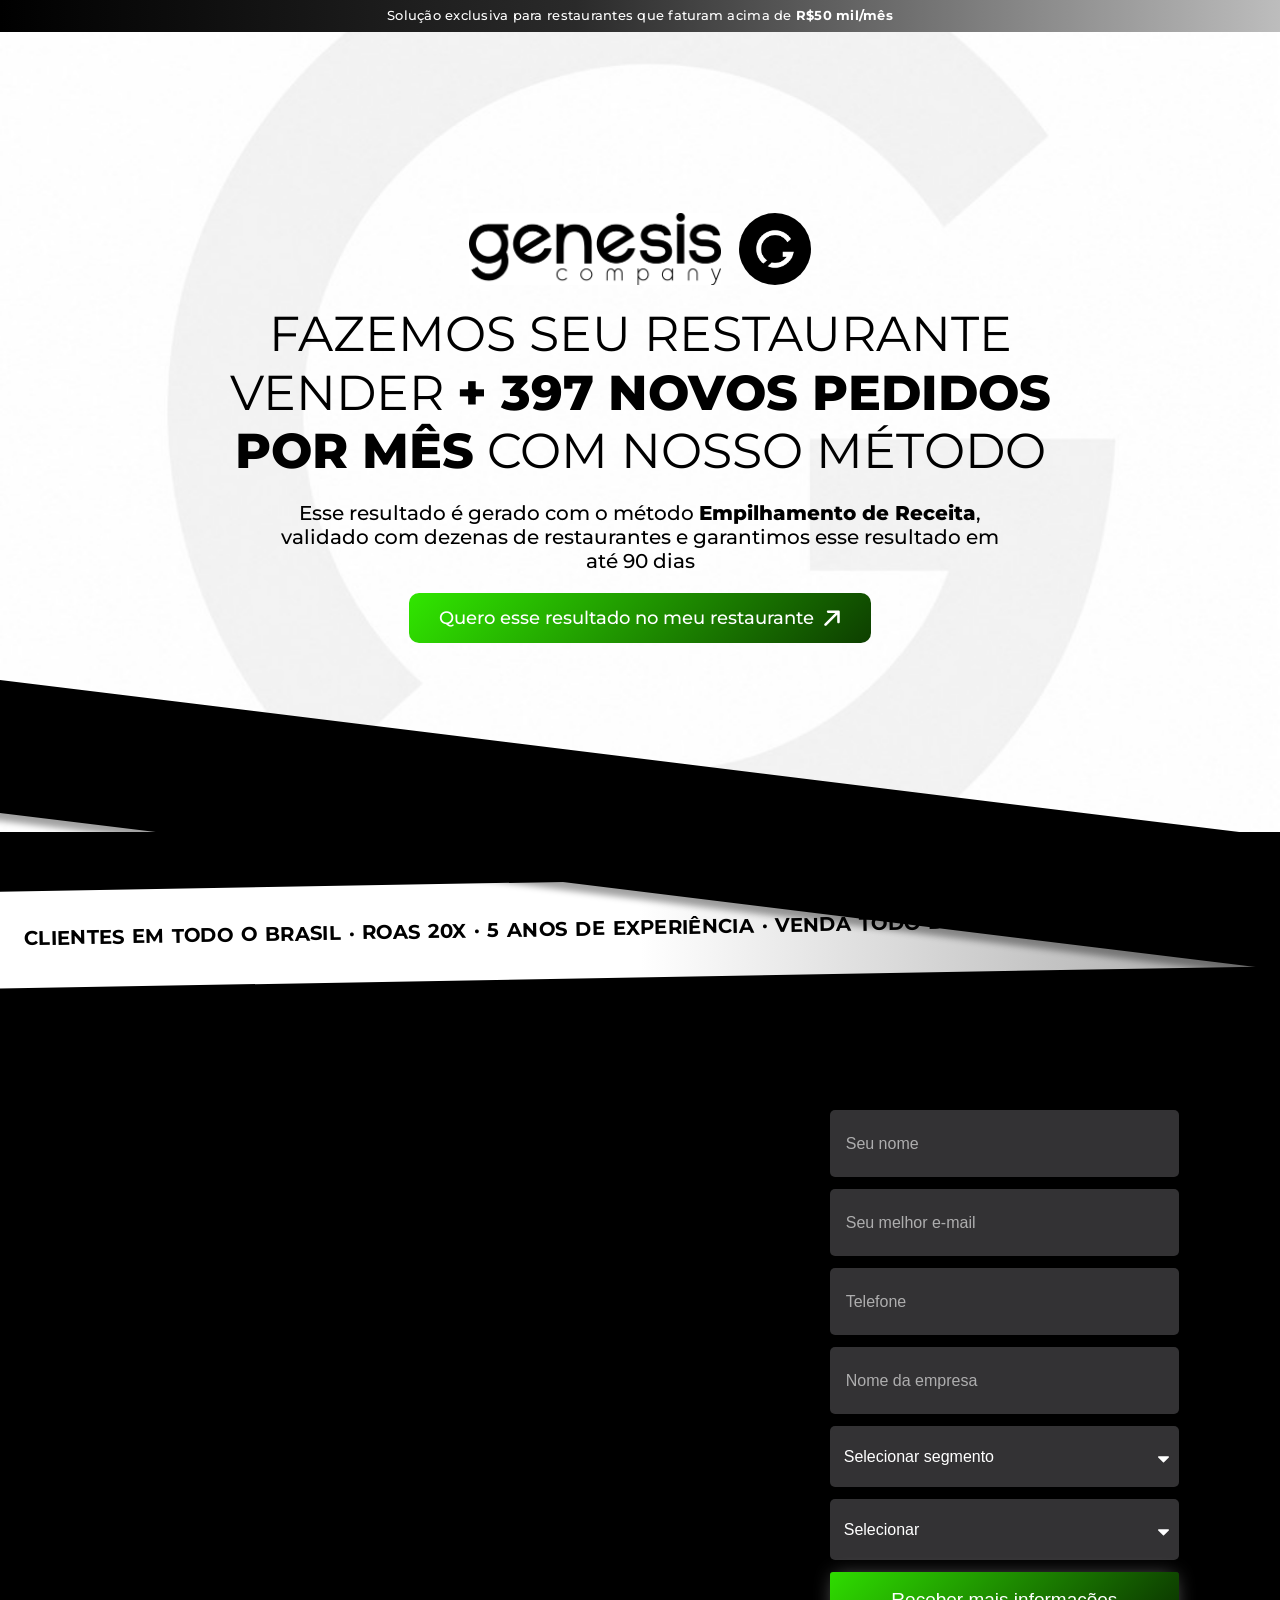
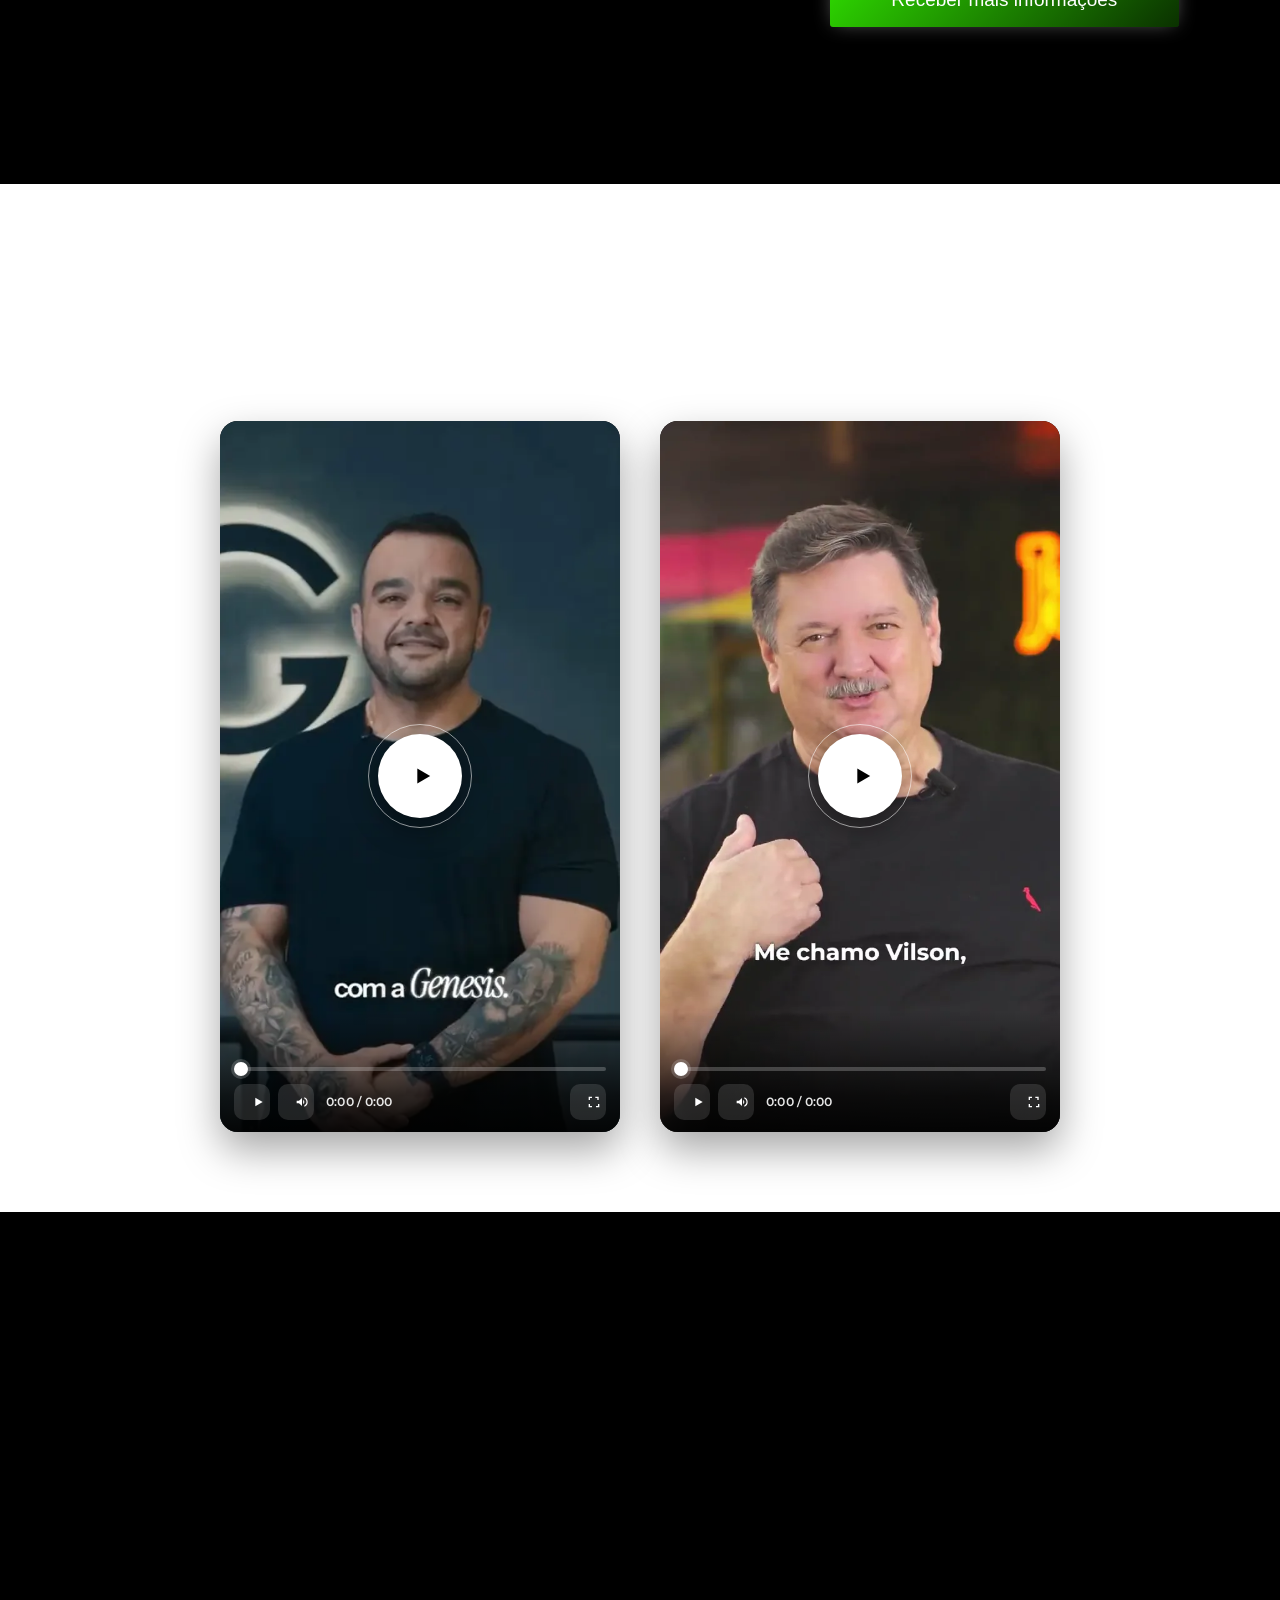
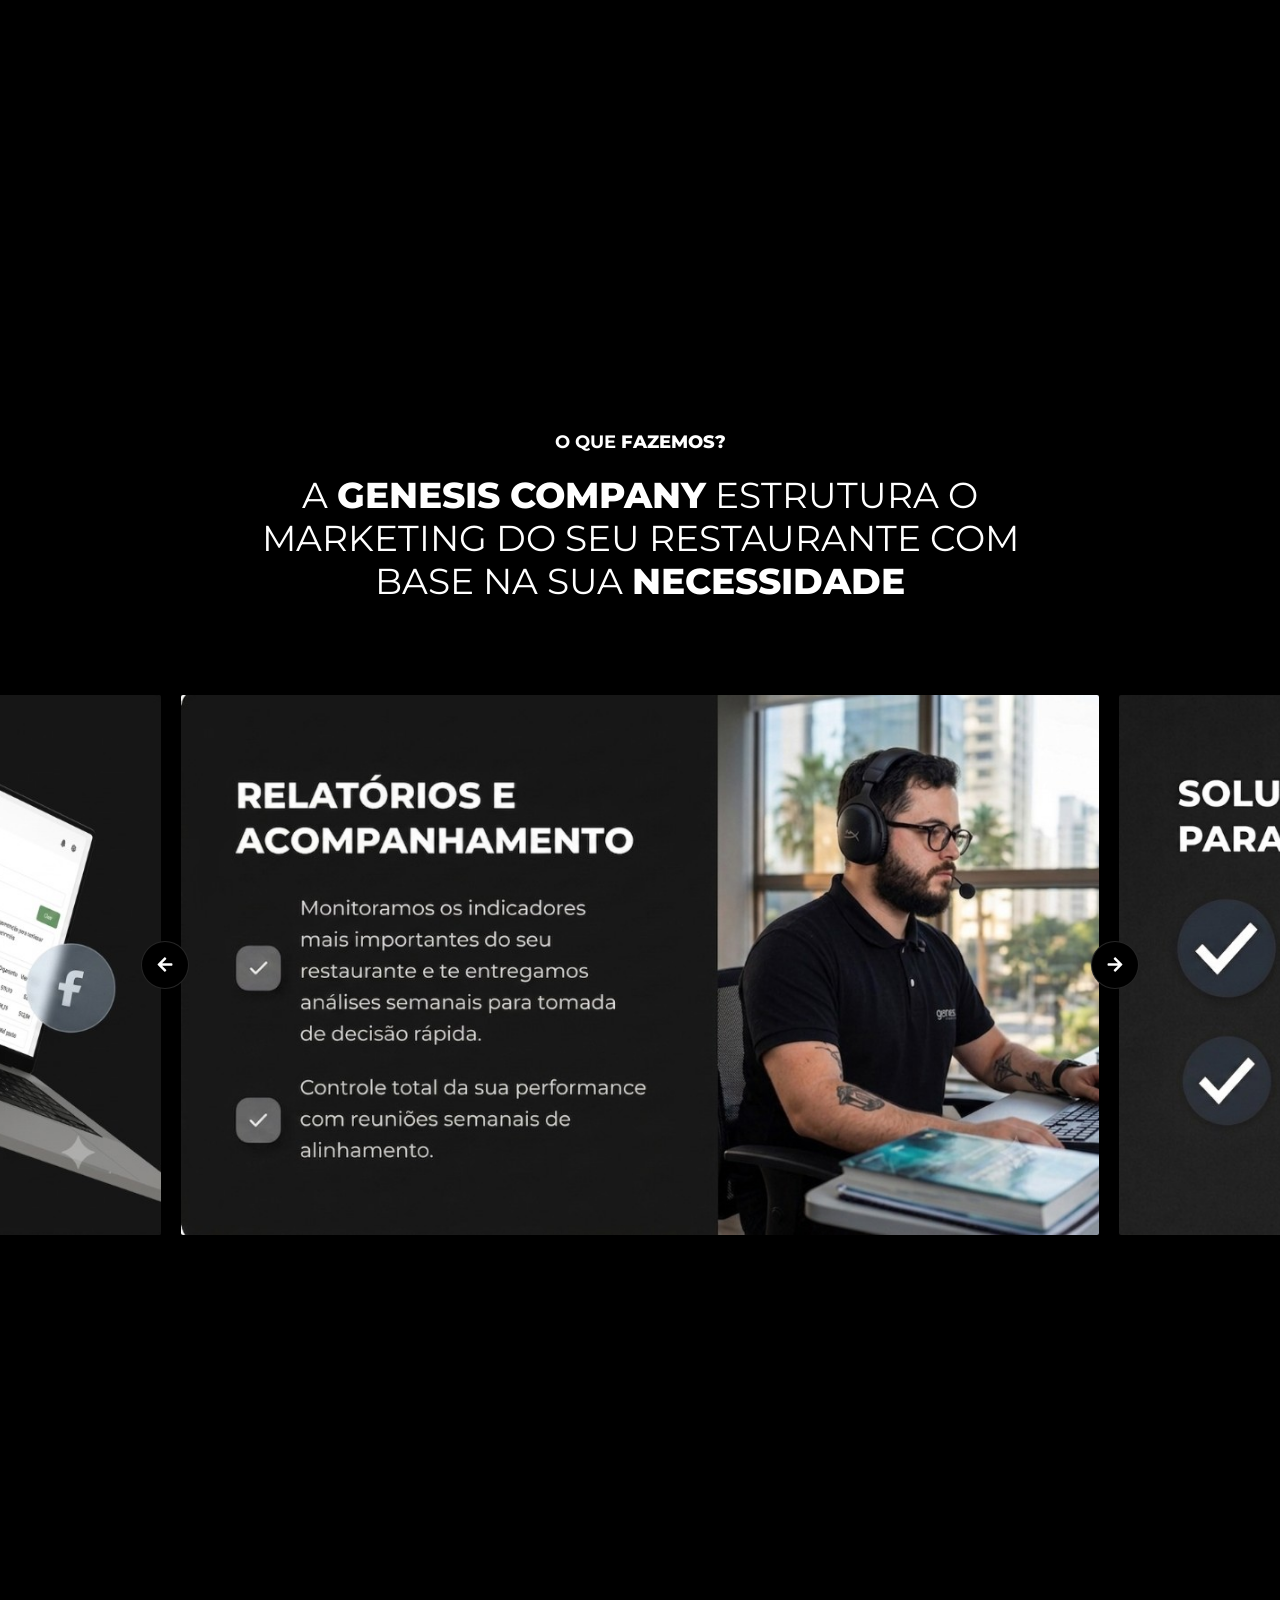
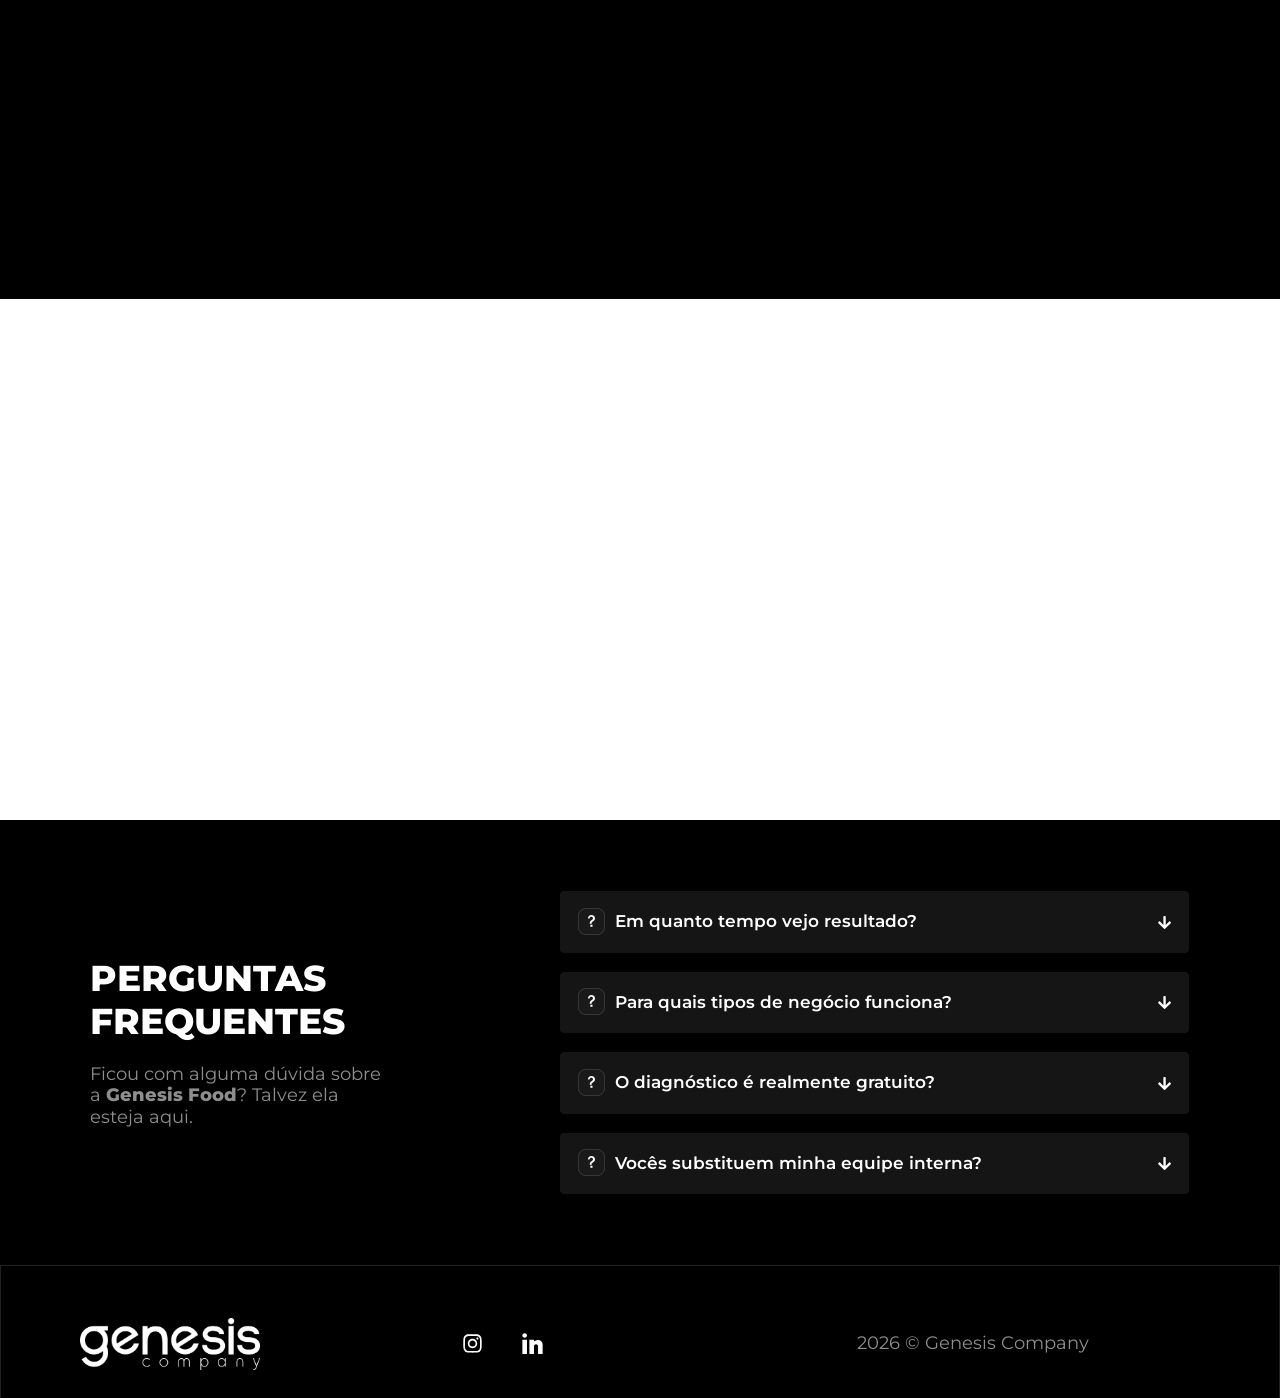
<file: index.html>
<!DOCTYPE html><html lang="pt-BR"><head><link rel="preload" as="font" type="font/woff2" href="./wp-content/uploads/elementor/google-fonts/fonts/montserrat-49e242af.woff2" crossorigin>
<link rel="preload" as="image" href="./wp-content/uploads/2025/10/hero-bg-g.png" fetchpriority="high">
<link rel="preconnect" href="https://cdn.jsdelivr.net" crossorigin>
<link rel="dns-prefetch" href="https://cdn.jsdelivr.net">
<script data-no-optimize="1">var litespeed_docref=sessionStorage.getItem("litespeed_docref");litespeed_docref&&(Object.defineProperty(document,"referrer",{get:function(){return litespeed_docref}}),sessionStorage.removeItem("litespeed_docref"));</script> <meta charset="UTF-8"><meta name='robots' content='index, follow, max-image-preview:large, max-snippet:-1, max-video-preview:-1' /><title>Marketing para Restaurantes | Genesis Food</title><meta name="description" content="Aumente o movimento do seu restaurante com estratégias de marketing feitas sob medida. Gestão de redes sociais, tráfego pago e cardápio digital." /><link rel="canonical" href="https://foods.companygenesis.com.br/" /><meta property="og:locale" content="pt_BR" /><meta property="og:type" content="article" /><meta property="og:title" content="Marketing para Restaurantes | Genesis Food" /><meta property="og:description" content="Aumente o movimento do seu restaurante com estratégias de marketing feitas sob medida. Gestão de redes sociais, tráfego pago e cardápio digital." /><meta property="og:url" content="https://foods.companygenesis.com.br/" /><meta property="og:site_name" content="Genesis Company" /><meta property="article:modified_time" content="2026-07-18T01:22:32+00:00" /><meta property="og:image" content="https://foods.companygenesis.com.br/wp-content/uploads/2025/10/og-genesis-food.png" /><meta property="og:image:width" content="1200" /><meta property="og:image:height" content="630" /><meta property="og:image:type" content="image/png" /><meta name="twitter:card" content="summary_large_image" /><meta name="twitter:image" content="https://foods.companygenesis.com.br/wp-content/uploads/2025/10/og-genesis-food.png" /><meta name="twitter:title" content="Marketing para Restaurantes | Genesis Food" /><meta name="twitter:label1" content="Est. tempo de leitura" /><meta name="twitter:data1" content="13 minutos" /> <script type="application/ld+json" class="yoast-schema-graph">{"@context":"https:\/\/schema.org","@graph":[{"@type":"WebPage","@id":"https:\/\/foods.companygenesis.com.br\/00-lp\/","url":"https:\/\/foods.companygenesis.com.br\/00-lp\/","name":"Marketing para Restaurantes | Genesis Food","isPartOf":{"@id":"https:\/\/foods.companygenesis.com.br\/#website"},"primaryImageOfPage":{"@id":"https:\/\/foods.companygenesis.com.br\/00-lp\/#primaryimage"},"image":{"@id":"https:\/\/foods.companygenesis.com.br\/00-lp\/#primaryimage"},"thumbnailUrl":"https:\/\/foods.companygenesis.com.br\/wp-content\/uploads\/2025\/10\/og-genesis-food.png","datePublished":"2025-10-16T03:11:54+00:00","dateModified":"2026-07-18T01:22:32+00:00","description":"Aumente o movimento do seu restaurante com estratégias de marketing feitas sob medida. Gestão de redes sociais, tráfego pago e cardápio digital.","breadcrumb":{"@id":"https:\/\/foods.companygenesis.com.br\/00-lp\/#breadcrumb"},"inLanguage":"pt-BR","potentialAction":[{"@type":"ReadAction","target":["https:\/\/foods.companygenesis.com.br\/00-lp\/"]}]},{"@type":"ImageObject","inLanguage":"pt-BR","@id":"https:\/\/foods.companygenesis.com.br\/00-lp\/#primaryimage","url":"https:\/\/foods.companygenesis.com.br\/wp-content\/uploads\/2025\/10\/og-genesis-food.png","contentUrl":"https:\/\/foods.companygenesis.com.br\/wp-content\/uploads\/2025\/10\/og-genesis-food.png","width":513,"height":147},{"@type":"BreadcrumbList","@id":"https:\/\/foods.companygenesis.com.br\/00-lp\/#breadcrumb","itemListElement":[{"@type":"ListItem","position":1,"name":"Início","item":"https:\/\/foods.companygenesis.com.br\/"},{"@type":"ListItem","position":2,"name":"Marketing para Restaurantes | Genesis Food"}]},{"@type":"WebSite","@id":"https:\/\/foods.companygenesis.com.br\/#website","url":"https:\/\/foods.companygenesis.com.br\/","name":"Genesis Company","description":"Aumente seu faturamento através da internet","potentialAction":[{"@type":"SearchAction","target":{"@type":"EntryPoint","urlTemplate":"https:\/\/foods.companygenesis.com.br\/?s={search_term_string}"},"query-input":{"@type":"PropertyValueSpecification","valueRequired":true,"valueName":"search_term_string"}}],"inLanguage":"pt-BR"}]}</script> <link rel="alternate" type="application/rss+xml" title="Feed para Genesis Company &raquo;" href="https://foods.companygenesis.com.br/feed/" /><link rel="alternate" type="application/rss+xml" title="Feed de comentários para Genesis Company &raquo;" href="https://foods.companygenesis.com.br/comments/feed/" /><link rel="alternate" title="oEmbed (JSON)" type="application/json+oembed" href="https://foods.companygenesis.com.br/wp-json/oembed/1.0/embed?url=https%3A%2F%2Ffoods.companygenesis.com.br%2F00-lp%2F" /><link rel="alternate" title="oEmbed (XML)" type="text/xml+oembed" href="https://foods.companygenesis.com.br/wp-json/oembed/1.0/embed?url=https%3A%2F%2Ffoods.companygenesis.com.br%2F00-lp%2F&#038;format=xml" /><style id='wp-img-auto-sizes-contain-inline-css'>img:is([sizes=auto i],[sizes^="auto," i]){contain-intrinsic-size:3000px 1500px}
/*# sourceURL=wp-img-auto-sizes-contain-inline-css */</style><link data-optimized="2" rel="stylesheet" href="./assets/css/main.css" /><style id='global-styles-inline-css'>:root{--wp--preset--aspect-ratio--square: 1;--wp--preset--aspect-ratio--4-3: 4/3;--wp--preset--aspect-ratio--3-4: 3/4;--wp--preset--aspect-ratio--3-2: 3/2;--wp--preset--aspect-ratio--2-3: 2/3;--wp--preset--aspect-ratio--16-9: 16/9;--wp--preset--aspect-ratio--9-16: 9/16;--wp--preset--color--black: #000000;--wp--preset--color--cyan-bluish-gray: #abb8c3;--wp--preset--color--white: #ffffff;--wp--preset--color--pale-pink: #f78da7;--wp--preset--color--vivid-red: #cf2e2e;--wp--preset--color--luminous-vivid-orange: #ff6900;--wp--preset--color--luminous-vivid-amber: #fcb900;--wp--preset--color--light-green-cyan: #7bdcb5;--wp--preset--color--vivid-green-cyan: #00d084;--wp--preset--color--pale-cyan-blue: #8ed1fc;--wp--preset--color--vivid-cyan-blue: #0693e3;--wp--preset--color--vivid-purple: #9b51e0;--wp--preset--gradient--vivid-cyan-blue-to-vivid-purple: linear-gradient(135deg,rgb(6,147,227) 0%,rgb(155,81,224) 100%);--wp--preset--gradient--light-green-cyan-to-vivid-green-cyan: linear-gradient(135deg,rgb(122,220,180) 0%,rgb(0,208,130) 100%);--wp--preset--gradient--luminous-vivid-amber-to-luminous-vivid-orange: linear-gradient(135deg,rgb(252,185,0) 0%,rgb(255,105,0) 100%);--wp--preset--gradient--luminous-vivid-orange-to-vivid-red: linear-gradient(135deg,rgb(255,105,0) 0%,rgb(207,46,46) 100%);--wp--preset--gradient--very-light-gray-to-cyan-bluish-gray: linear-gradient(135deg,rgb(238,238,238) 0%,rgb(169,184,195) 100%);--wp--preset--gradient--cool-to-warm-spectrum: linear-gradient(135deg,rgb(74,234,220) 0%,rgb(151,120,209) 20%,rgb(207,42,186) 40%,rgb(238,44,130) 60%,rgb(251,105,98) 80%,rgb(254,248,76) 100%);--wp--preset--gradient--blush-light-purple: linear-gradient(135deg,rgb(255,206,236) 0%,rgb(152,150,240) 100%);--wp--preset--gradient--blush-bordeaux: linear-gradient(135deg,rgb(254,205,165) 0%,rgb(254,45,45) 50%,rgb(107,0,62) 100%);--wp--preset--gradient--luminous-dusk: linear-gradient(135deg,rgb(255,203,112) 0%,rgb(199,81,192) 50%,rgb(65,88,208) 100%);--wp--preset--gradient--pale-ocean: linear-gradient(135deg,rgb(255,245,203) 0%,rgb(182,227,212) 50%,rgb(51,167,181) 100%);--wp--preset--gradient--electric-grass: linear-gradient(135deg,rgb(202,248,128) 0%,rgb(113,206,126) 100%);--wp--preset--gradient--midnight: linear-gradient(135deg,rgb(2,3,129) 0%,rgb(40,116,252) 100%);--wp--preset--font-size--small: 13px;--wp--preset--font-size--medium: 20px;--wp--preset--font-size--large: 36px;--wp--preset--font-size--x-large: 42px;--wp--preset--spacing--20: 0.44rem;--wp--preset--spacing--30: 0.67rem;--wp--preset--spacing--40: 1rem;--wp--preset--spacing--50: 1.5rem;--wp--preset--spacing--60: 2.25rem;--wp--preset--spacing--70: 3.38rem;--wp--preset--spacing--80: 5.06rem;--wp--preset--shadow--natural: 6px 6px 9px rgba(0, 0, 0, 0.2);--wp--preset--shadow--deep: 12px 12px 50px rgba(0, 0, 0, 0.4);--wp--preset--shadow--sharp: 6px 6px 0px rgba(0, 0, 0, 0.2);--wp--preset--shadow--outlined: 6px 6px 0px -3px rgb(255, 255, 255), 6px 6px rgb(0, 0, 0);--wp--preset--shadow--crisp: 6px 6px 0px rgb(0, 0, 0);}:root { --wp--style--global--content-size: 800px;--wp--style--global--wide-size: 1200px; }:where(body) { margin: 0; }.wp-site-blocks > .alignleft { float: left; margin-right: 2em; }.wp-site-blocks > .alignright { float: right; margin-left: 2em; }.wp-site-blocks > .aligncenter { justify-content: center; margin-left: auto; margin-right: auto; }:where(.wp-site-blocks) > * { margin-block-start: 24px; margin-block-end: 0; }:where(.wp-site-blocks) > :first-child { margin-block-start: 0; }:where(.wp-site-blocks) > :last-child { margin-block-end: 0; }:root { --wp--style--block-gap: 24px; }:root :where(.is-layout-flow) > :first-child{margin-block-start: 0;}:root :where(.is-layout-flow) > :last-child{margin-block-end: 0;}:root :where(.is-layout-flow) > *{margin-block-start: 24px;margin-block-end: 0;}:root :where(.is-layout-constrained) > :first-child{margin-block-start: 0;}:root :where(.is-layout-constrained) > :last-child{margin-block-end: 0;}:root :where(.is-layout-constrained) > *{margin-block-start: 24px;margin-block-end: 0;}:root :where(.is-layout-flex){gap: 24px;}:root :where(.is-layout-grid){gap: 24px;}.is-layout-flow > .alignleft{float: left;margin-inline-start: 0;margin-inline-end: 2em;}.is-layout-flow > .alignright{float: right;margin-inline-start: 2em;margin-inline-end: 0;}.is-layout-flow > .aligncenter{margin-left: auto !important;margin-right: auto !important;}.is-layout-constrained > .alignleft{float: left;margin-inline-start: 0;margin-inline-end: 2em;}.is-layout-constrained > .alignright{float: right;margin-inline-start: 2em;margin-inline-end: 0;}.is-layout-constrained > .aligncenter{margin-left: auto !important;margin-right: auto !important;}.is-layout-constrained > :where(:not(.alignleft):not(.alignright):not(.alignfull)){max-width: var(--wp--style--global--content-size);margin-left: auto !important;margin-right: auto !important;}.is-layout-constrained > .alignwide{max-width: var(--wp--style--global--wide-size);}body .is-layout-flex{display: flex;}.is-layout-flex{flex-wrap: wrap;align-items: center;}.is-layout-flex > :is(*, div){margin: 0;}body .is-layout-grid{display: grid;}.is-layout-grid > :is(*, div){margin: 0;}body{padding-top: 0px;padding-right: 0px;padding-bottom: 0px;padding-left: 0px;}a:where(:not(.wp-element-button)){text-decoration: underline;}:root :where(.wp-element-button, .wp-block-button__link){background-color: #32373c;border-width: 0;color: #fff;font-family: inherit;font-size: inherit;font-style: inherit;font-weight: inherit;letter-spacing: inherit;line-height: inherit;padding-top: calc(0.667em + 2px);padding-right: calc(1.333em + 2px);padding-bottom: calc(0.667em + 2px);padding-left: calc(1.333em + 2px);text-decoration: none;text-transform: inherit;}.has-black-color{color: var(--wp--preset--color--black) !important;}.has-cyan-bluish-gray-color{color: var(--wp--preset--color--cyan-bluish-gray) !important;}.has-white-color{color: var(--wp--preset--color--white) !important;}.has-pale-pink-color{color: var(--wp--preset--color--pale-pink) !important;}.has-vivid-red-color{color: var(--wp--preset--color--vivid-red) !important;}.has-luminous-vivid-orange-color{color: var(--wp--preset--color--luminous-vivid-orange) !important;}.has-luminous-vivid-amber-color{color: var(--wp--preset--color--luminous-vivid-amber) !important;}.has-light-green-cyan-color{color: var(--wp--preset--color--light-green-cyan) !important;}.has-vivid-green-cyan-color{color: var(--wp--preset--color--vivid-green-cyan) !important;}.has-pale-cyan-blue-color{color: var(--wp--preset--color--pale-cyan-blue) !important;}.has-vivid-cyan-blue-color{color: var(--wp--preset--color--vivid-cyan-blue) !important;}.has-vivid-purple-color{color: var(--wp--preset--color--vivid-purple) !important;}.has-black-background-color{background-color: var(--wp--preset--color--black) !important;}.has-cyan-bluish-gray-background-color{background-color: var(--wp--preset--color--cyan-bluish-gray) !important;}.has-white-background-color{background-color: var(--wp--preset--color--white) !important;}.has-pale-pink-background-color{background-color: var(--wp--preset--color--pale-pink) !important;}.has-vivid-red-background-color{background-color: var(--wp--preset--color--vivid-red) !important;}.has-luminous-vivid-orange-background-color{background-color: var(--wp--preset--color--luminous-vivid-orange) !important;}.has-luminous-vivid-amber-background-color{background-color: var(--wp--preset--color--luminous-vivid-amber) !important;}.has-light-green-cyan-background-color{background-color: var(--wp--preset--color--light-green-cyan) !important;}.has-vivid-green-cyan-background-color{background-color: var(--wp--preset--color--vivid-green-cyan) !important;}.has-pale-cyan-blue-background-color{background-color: var(--wp--preset--color--pale-cyan-blue) !important;}.has-vivid-cyan-blue-background-color{background-color: var(--wp--preset--color--vivid-cyan-blue) !important;}.has-vivid-purple-background-color{background-color: var(--wp--preset--color--vivid-purple) !important;}.has-black-border-color{border-color: var(--wp--preset--color--black) !important;}.has-cyan-bluish-gray-border-color{border-color: var(--wp--preset--color--cyan-bluish-gray) !important;}.has-white-border-color{border-color: var(--wp--preset--color--white) !important;}.has-pale-pink-border-color{border-color: var(--wp--preset--color--pale-pink) !important;}.has-vivid-red-border-color{border-color: var(--wp--preset--color--vivid-red) !important;}.has-luminous-vivid-orange-border-color{border-color: var(--wp--preset--color--luminous-vivid-orange) !important;}.has-luminous-vivid-amber-border-color{border-color: var(--wp--preset--color--luminous-vivid-amber) !important;}.has-light-green-cyan-border-color{border-color: var(--wp--preset--color--light-green-cyan) !important;}.has-vivid-green-cyan-border-color{border-color: var(--wp--preset--color--vivid-green-cyan) !important;}.has-pale-cyan-blue-border-color{border-color: var(--wp--preset--color--pale-cyan-blue) !important;}.has-vivid-cyan-blue-border-color{border-color: var(--wp--preset--color--vivid-cyan-blue) !important;}.has-vivid-purple-border-color{border-color: var(--wp--preset--color--vivid-purple) !important;}.has-vivid-cyan-blue-to-vivid-purple-gradient-background{background: var(--wp--preset--gradient--vivid-cyan-blue-to-vivid-purple) !important;}.has-light-green-cyan-to-vivid-green-cyan-gradient-background{background: var(--wp--preset--gradient--light-green-cyan-to-vivid-green-cyan) !important;}.has-luminous-vivid-amber-to-luminous-vivid-orange-gradient-background{background: var(--wp--preset--gradient--luminous-vivid-amber-to-luminous-vivid-orange) !important;}.has-luminous-vivid-orange-to-vivid-red-gradient-background{background: var(--wp--preset--gradient--luminous-vivid-orange-to-vivid-red) !important;}.has-very-light-gray-to-cyan-bluish-gray-gradient-background{background: var(--wp--preset--gradient--very-light-gray-to-cyan-bluish-gray) !important;}.has-cool-to-warm-spectrum-gradient-background{background: var(--wp--preset--gradient--cool-to-warm-spectrum) !important;}.has-blush-light-purple-gradient-background{background: var(--wp--preset--gradient--blush-light-purple) !important;}.has-blush-bordeaux-gradient-background{background: var(--wp--preset--gradient--blush-bordeaux) !important;}.has-luminous-dusk-gradient-background{background: var(--wp--preset--gradient--luminous-dusk) !important;}.has-pale-ocean-gradient-background{background: var(--wp--preset--gradient--pale-ocean) !important;}.has-electric-grass-gradient-background{background: var(--wp--preset--gradient--electric-grass) !important;}.has-midnight-gradient-background{background: var(--wp--preset--gradient--midnight) !important;}.has-small-font-size{font-size: var(--wp--preset--font-size--small) !important;}.has-medium-font-size{font-size: var(--wp--preset--font-size--medium) !important;}.has-large-font-size{font-size: var(--wp--preset--font-size--large) !important;}.has-x-large-font-size{font-size: var(--wp--preset--font-size--x-large) !important;}
:root :where(.wp-block-pullquote){font-size: 1.5em;line-height: 1.6;}
/*# sourceURL=global-styles-inline-css */</style><style id='hide_field_class_style-inline-css'>.cfef-hidden , .cfef-hidden-step-field {
					display: none !important;
			 	}
.cfef-hidden {
					display: none !important;
			 	}
/*# sourceURL=hide_field_class_style-inline-css */</style>
<link rel="https://api.w.org/" href="https://foods.companygenesis.com.br/wp-json/" /><link rel="alternate" title="JSON" type="application/json" href="https://foods.companygenesis.com.br/wp-json/wp/v2/pages/3445" /><link rel="EditURI" type="application/rsd+xml" title="RSD" href="https://foods.companygenesis.com.br/xmlrpc.php?rsd" /><meta name="generator" content="WordPress 6.9.5" /><link rel='shortlink' href='https://foods.companygenesis.com.br/?p=3445' />
<!-- Google Tag Manager -->
<script>(function(w,d,s,l,i){w[l]=w[l]||[];w[l].push({'gtm.start':
new Date().getTime(),event:'gtm.js'});var f=d.getElementsByTagName(s)[0],
j=d.createElement(s),dl=l!='dataLayer'?'&l='+l:'';j.async=true;j.src=
'https://www.googletagmanager.com/gtm.js?id='+i+dl;f.parentNode.insertBefore(j,f);
})(window,document,'script','dataLayer','GTM-K36ZGK4W');</script>
<script>(function(w,d,s,l,i){w[l]=w[l]||[];w[l].push({'gtm.start':
new Date().getTime(),event:'gtm.js'});var f=d.getElementsByTagName(s)[0],
j=d.createElement(s),dl=l!='dataLayer'?'&l='+l:'';j.async=true;j.src=
'https://www.googletagmanager.com/gtm.js?id='+i+dl;f.parentNode.insertBefore(j,f);
})(window,document,'script','dataLayer','GTM-WVFJHWJD');</script>
<!-- End Google Tag Manager -->
<!-- Meta Pixel Code -->
<script>
!function(f,b,e,v,n,t,s)
{if(f.fbq)return;n=f.fbq=function(){n.callMethod?
n.callMethod.apply(n,arguments):n.queue.push(arguments)};
if(!f._fbq)f._fbq=n;n.push=n;n.loaded=!0;n.version='2.0';
n.queue=[];t=b.createElement(e);t.async=!0;
t.src=v;s=b.getElementsByTagName(e)[0];
s.parentNode.insertBefore(t,s)}(window, document,'script',
'https://connect.facebook.net/en_US/fbevents.js');
fbq('init', '1551278673109850');
fbq('track', 'PageView');
</script>
<!-- End Meta Pixel Code -->
<script type="text/javascript">document.createElement("picture");if(!window.HTMLPictureElement&&document.addEventListener){window.addEventListener("DOMContentLiteSpeedLoaded",function(){var s=document.createElement("script");s.src="./wp-content/plugins/webp-express/js/picturefill.min.js";document.body.appendChild(s)})}</script><meta name="generator" content="Elementor 4.2.1; features: e_font_icon_svg, additional_custom_breakpoints; settings: css_print_method-external, google_font-enabled, font_display-swap"><style>html, body {
   max-width: 100%;
   overflow-x: hidden;
}

::-webkit-scrollbar {
    width: 10px;
}

::-webkit-scrollbar-track {
    background: #0C0C0C;
}
  
::-webkit-scrollbar-thumb {
    -webkit-border-radius: 10px;
    border-radius: 10px;
    background: linear-gradient(180deg, #000000, #000000);
}

::-webkit-scrollbar-thumb:hover {
    -webkit-border-radius: 10px;
    border-radius: 10px;
    background: linear-gradient(0deg, #000000, #000000);
}</style>  <style>.e-con.e-parent:nth-of-type(n+4):not(.e-lazyloaded):not(.e-no-lazyload),
				.e-con.e-parent:nth-of-type(n+4):not(.e-lazyloaded):not(.e-no-lazyload) * {
					background-image: none !important;
				}
				@media screen and (max-height: 1024px) {
					.e-con.e-parent:nth-of-type(n+3):not(.e-lazyloaded):not(.e-no-lazyload),
					.e-con.e-parent:nth-of-type(n+3):not(.e-lazyloaded):not(.e-no-lazyload) * {
						background-image: none !important;
					}
				}
				@media screen and (max-height: 640px) {
					.e-con.e-parent:nth-of-type(n+2):not(.e-lazyloaded):not(.e-no-lazyload),
					.e-con.e-parent:nth-of-type(n+2):not(.e-lazyloaded):not(.e-no-lazyload) * {
						background-image: none !important;
					}
				}</style>  <link rel="icon" href="./wp-content/uploads/2025/10/logo-genesis-g-favicon.png" sizes="32x32" /><link rel="icon" href="./wp-content/uploads/2025/10/logo-genesis-g-favicon.png" sizes="192x192" /><link rel="apple-touch-icon" href="./wp-content/uploads/2025/10/logo-genesis-g-favicon.png" /><meta name="msapplication-TileImage" content="./wp-content/uploads/2025/10/logo-genesis-g-favicon.png" /><meta name="viewport" content="width=device-width, initial-scale=1.0, viewport-fit=cover" />
<style id="gf-logo-css">
.logo-genesis {
  width: min(420px, 75vw) !important;
  height: auto !important;
  max-width: 420px !important;
}
.logo-genesis-footer {
  width: min(180px, 50vw) !important;
  height: auto !important;
  max-width: 180px !important;
}
.elementor-element-3dcf41d img.logo-genesis {
  object-fit: contain;
}
</style>





<style id="gf-departamento-css">
/* Seção CTA, fundo branco, texto preto */
.elementor-3445 .elementor-element.elementor-element-bf90cb8,
.elementor-element-bf90cb8 {
  background-color: #FFFFFF !important;
}
.elementor-3445 .elementor-element.elementor-element-bf90cb8 .e-con-inner {
  display: flex;
  flex-direction: column;
  align-items: center;
  justify-content: center;
  text-align: center;
  padding-top: 70px;
  padding-bottom: 70px;
}
.elementor-3445 .elementor-element.elementor-element-b350397 {
  width: auto !important;
  max-width: 720px !important;
  margin-left: auto !important;
  margin-right: auto !important;
  text-align: center !important;
}
.elementor-3445 .elementor-element.elementor-element-b350397 .elementor-heading-title {
  font-family: "Montserrat", Sans-serif !important;
  font-size: 18px !important;
  font-weight: 700 !important;
  line-height: 1.2em !important;
  color: #000000 !important;
  text-align: center !important;
}
.elementor-3445 .elementor-element.elementor-element-78d1f50 {
  width: min(900px, 92%) !important;
  max-width: 900px !important;
  margin-left: auto !important;
  margin-right: auto !important;
  text-align: center !important;
}
.elementor-3445 .elementor-element.elementor-element-78d1f50 .elementor-heading-title {
  font-family: "Montserrat", Sans-serif !important;
  font-size: 36px !important;
  font-weight: 400 !important;
  line-height: 1.2em !important;
  letter-spacing: -0.7px !important;
  color: #000000 !important;
  text-align: center !important;
}
.elementor-3445 .elementor-element.elementor-element-d406230 {
  width: min(760px, 92%) !important;
  max-width: 760px !important;
  margin-left: auto !important;
  margin-right: auto !important;
  text-align: center !important;
}
.elementor-3445 .elementor-element.elementor-element-d406230 .elementor-heading-title {
  font-family: "Montserrat", Sans-serif !important;
  font-size: 18px !important;
  font-weight: 400 !important;
  line-height: 1.35em !important;
  color: #000000 !important;
  text-align: center !important;
}
.elementor-3445 .elementor-element.elementor-element-7e98884 {
  display: flex !important;
  flex-direction: row !important;
  justify-content: center !important;
  align-items: center !important;
  flex-wrap: wrap !important;
  gap: 12px;
  margin-top: 18px;
}
.elementor-3445 .elementor-element.elementor-element-5e537af .elementor-button {
  background-color: #000000 !important;
  color: #FFFFFF !important;
  fill: #FFFFFF !important;
  border-radius: 10px !important;
  font-family: "Montserrat", Sans-serif !important;
  font-size: 16px !important;
  font-weight: 500 !important;
  padding: 16px 30px !important;
}
.elementor-3445 .elementor-element.elementor-element-5e537af .elementor-button svg path {
  fill: #FFFFFF !important;
}
.elementor-3445 .elementor-element.elementor-element-2dba5c1 {
  width: auto !important;
  max-width: none !important;
  margin-left: 19px !important;
  position: relative !important;
}
.elementor-3445 .elementor-element.elementor-element-2dba5c1 .elementor-heading-title {
  font-family: "Montserrat", Sans-serif !important;
  font-size: 16px !important;
  font-weight: 500 !important;
  color: #000000 !important;
}
.elementor-3445 .elementor-element.elementor-element-2dba5c1::before {
  background: #000000 !important;
  box-shadow: 0 0 0 0 #000000 !important;
}
@media (max-width: 767px) {
  .elementor-3445 .elementor-element.elementor-element-78d1f50 .elementor-heading-title {
    font-size: 22px !important;
  }
  .elementor-3445 .elementor-element.elementor-element-d406230 .elementor-heading-title {
    font-size: 16px !important;
  }
  .elementor-3445 .elementor-element.elementor-element-bf90cb8 .e-con-inner {
    padding-top: 48px;
    padding-bottom: 48px;
  }
}
</style>

<style id="gf-faixas-css">
/* Faixa preta, texto branco */
.elementor-element-7cb8422.e-con,
.elementor-3445 .elementor-element.elementor-element-7cb8422 {
  display: flex !important;
  position: relative !important;
  z-index: 3 !important;
  background: #000 !important;
  box-shadow: 0 7px 5.8px 0 rgb(0 0 0 / .37) !important;
  margin-top: -67px !important;
  margin-bottom: 0 !important;
  padding: 16px 0 !important;
  overflow: hidden !important;
  transform: rotate(7deg) scale(1.1) !important;
  width: 100% !important;
}
/* Faixa clara, texto preto */
.elementor-element-8dcca34.e-con,
.elementor-3445 .elementor-element.elementor-element-8dcca34 {
  display: flex !important;
  position: relative !important;
  z-index: 2 !important;
  background: linear-gradient(90deg, #FFF 49.99%, #999 100%) !important;
  box-shadow: 0 7px 5.8px 0 rgb(0 0 0 / .37) !important;
  margin-top: 0 !important;
  margin-bottom: 0 !important;
  padding: 16px 0 !important;
  overflow: hidden !important;
  transform: rotate(-1deg) scale(1.1) !important;
  width: 100% !important;
}

/* Trilho infinito */
.elementor-3445 .elementor-element.elementor-element-3862534,
.elementor-3445 .elementor-element.elementor-element-a68d58c {
  width: max-content !important;
  max-width: none !important;
  margin: 0 !important;
  white-space: nowrap !important;
  display: block !important;
}

.elementor-3445 .elementor-element.elementor-element-3862534 .elementor-heading-title,
.elementor-3445 .elementor-element.elementor-element-a68d58c .elementor-heading-title {
  font-family: "Montserrat", Sans-serif !important;
  font-size: 18px !important;
  font-weight: 700 !important;
  line-height: 1.2em !important;
  word-spacing: 2px !important;
  white-space: nowrap !important;
  margin: 0 !important;
  display: inline-block !important;
  text-transform: uppercase !important;
}

/* Preta = texto branco, anda pra direita (txto) */
.elementor-3445 .elementor-element.elementor-element-3862534 {
  animation: gf-marquee-right 90s linear infinite !important;
}
.elementor-3445 .elementor-element.elementor-element-3862534 .elementor-heading-title {
  color: #FFFFFF !important;
}

/* Branca = texto preto, anda pra esquerda (txt) */
.elementor-3445 .elementor-element.elementor-element-a68d58c {
  animation: gf-marquee-left 90s linear infinite !important;
}
.elementor-3445 .elementor-element.elementor-element-a68d58c .elementor-heading-title {
  color: #000000 !important;
}

@keyframes gf-marquee-right {
  from { transform: translateX(-50%); }
  to { transform: translateX(0%); }
}
@keyframes gf-marquee-left {
  from { transform: translateX(0%); }
  to { transform: translateX(-50%); }
}

@media (max-width: 767px) {
  .elementor-element-7cb8422.e-con { margin-top: -40px !important; padding: 14px 0 !important; }
  .elementor-element-8dcca34.e-con { padding: 14px 0 !important; }
  .elementor-3445 .elementor-element.elementor-element-3862534 .elementor-heading-title,
  .elementor-3445 .elementor-element.elementor-element-a68d58c .elementor-heading-title {
    font-size: 14px !important;
    line-height: 1em !important;
  }
}
</style>

<style id="gf-hero-logos-css">
/* Hero, fundo G watermark */
.elementor-3445 .elementor-element.elementor-element-272308d,
.elementor-3445 .elementor-element.elementor-element-272308d:not(.elementor-motion-effects-element-type-background),
.elementor-3445 .elementor-element.elementor-element-272308d > .elementor-motion-effects-container > .elementor-motion-effects-layer,
.elementor-element-272308d {
  background-color: #FFFFFF !important;
  background-image: url("./wp-content/uploads/2025/10/hero-bg-g.png") !important;
  background-position: center center !important;
  background-repeat: no-repeat !important;
  background-size: cover !important;
}
@media (max-width: 767px) {
  .elementor-3445 .elementor-element.elementor-element-272308d,
  .elementor-3445 .elementor-element.elementor-element-272308d:not(.elementor-motion-effects-element-type-background),
  .elementor-3445 .elementor-element.elementor-element-272308d > .elementor-motion-effects-container > .elementor-motion-effects-layer,
  .elementor-element-272308d {
    background-image: url("./wp-content/uploads/2025/10/hero-bg-g.png") !important;
    background-size: cover !important;
  }
}

.elementor-element-3dcf41d {
  width: 100% !important;
  max-width: 100% !important;
  display: flex !important;
  justify-content: center !important;
  align-items: center !important;
}
.gf-hero-logos {
  display: flex;
  align-items: center;
  justify-content: center;
  gap: 18px;
  height: auto;
  margin: 0 auto;
  width: 100%;
}
.gf-hero-logos .logo-genesis {
  height: 72px !important;
  width: auto !important;
  max-width: min(400px, 62vw) !important;
  object-fit: contain;
  display: block;
  /* wordmark branca → preta no fundo claro */
  filter: invert(1);
}
.gf-hero-logos .logo-genesis-g,
img.logo-genesis-g {
  width: 72px !important;
  height: 72px !important;
  object-fit: cover !important;
  border-radius: 50% !important;
  -webkit-border-radius: 50% !important;
  overflow: hidden !important;
  flex-shrink: 0;
  display: block !important;
}
.elementor-element-3dcf41d img.logo-genesis-g {
  border-radius: 50% !important;
  -webkit-border-radius: 50% !important;
}
@media (max-width: 767px) {
  .gf-hero-logos {
    gap: 12px;
  }
  .gf-hero-logos .logo-genesis {
    height: 52px !important;
    max-width: min(240px, 58vw) !important;
  }
  .gf-hero-logos .logo-genesis-g,
  img.logo-genesis-g {
    width: 52px !important;
    height: 52px !important;
    border-radius: 50% !important;
  }
}
</style>


<style id="gf-titles-css">
/* Títulos, mesma fonte + palavras de destaque */
.elementor-3445 .elementor-heading-title {
  font-family: "Montserrat", Sans-serif !important;
}
.elementor-3445 .elementor-heading-title span[style*="font-weight:800"],
.elementor-3445 .elementor-heading-title span[style*="font-weight: 800"] {
  font-family: "Montserrat", Sans-serif !important;
  font-weight: 800 !important;
}
</style>


<style id="gf-player-css">
.elementor-element-4699423 {
  display: flex !important;
  flex-wrap: wrap;
  gap: 20px !important;
  justify-content: center;
  align-items: stretch;
}
.elementor-element-50cce5c,
.elementor-element-8dd6fb8 {
  width: min(100%, 420px) !important;
  max-width: 420px !important;
  flex: 1 1 320px;
}
.gf-player {
  --gf-p-black: #000;
  --gf-p-white: #fff;
  --gf-p-muted: #8e8e8e;
  --gf-p-track: rgba(255,255,255,.22);
  position: relative;
  width: 100%;
  aspect-ratio: 9 / 16;
  max-height: 720px;
  border-radius: 18px;
  overflow: hidden;
  background: #0a0a0a;
  box-shadow: 0 18px 40px rgba(0,0,0,.35);
  font-family: "Montserrat", Sans-serif;
  -webkit-tap-highlight-color: transparent;
  user-select: none;
}
.gf-player__video {
  width: 100%;
  height: 100%;
  object-fit: cover;
  display: block;
  background: #000;
}
.gf-player__big-play {
  position: absolute;
  inset: 0;
  margin: auto;
  width: 84px;
  height: 84px;
  border: 0;
  border-radius: 50%;
  background: #fff;
  color: #000;
  cursor: pointer;
  display: grid;
  place-items: center;
  z-index: 4;
  box-shadow: 0 10px 30px rgba(0,0,0,.45);
  transition: transform .25s ease, opacity .25s ease, box-shadow .25s ease;
}
.gf-player__big-play-ring {
  position: absolute;
  inset: -10px;
  border-radius: 50%;
  border: 1.5px solid rgba(255,255,255,.55);
  animation: gf-play-pulse 2.2s ease-out infinite;
  pointer-events: none;
}
.gf-player__big-play svg {
  width: 28px;
  height: 28px;
  fill: currentColor;
  margin-left: 4px;
}
.gf-player__big-play:hover {
  transform: scale(1.06);
  box-shadow: 0 14px 36px rgba(0,0,0,.55);
}
.gf-player.is-playing .gf-player__big-play {
  opacity: 0;
  pointer-events: none;
  transform: scale(.85);
}
@keyframes gf-play-pulse {
  0% { transform: scale(.92); opacity: .9; }
  100% { transform: scale(1.35); opacity: 0; }
}
.gf-player__ui {
  position: absolute;
  left: 0; right: 0; bottom: 0;
  padding: 48px 14px 12px;
  background: linear-gradient(180deg, transparent 0%, rgba(0,0,0,.75) 70%, rgba(0,0,0,.92) 100%);
  z-index: 5;
  opacity: 1;
  transition: opacity .3s ease;
}
.gf-player.is-playing:not(:hover):not(.is-scrubbing) .gf-player__ui {
  opacity: 0;
  pointer-events: none;
}
.gf-player__progress-wrap {
  position: relative;
  height: 18px;
  display: flex;
  align-items: center;
  margin-bottom: 6px;
  cursor: pointer;
}
.gf-player__progress {
  -webkit-appearance: none;
  appearance: none;
  width: 100%;
  height: 4px;
  border-radius: 999px;
  background: var(--gf-p-track);
  outline: none;
  margin: 0;
  position: relative;
  z-index: 2;
  cursor: pointer;
}
.gf-player__progress::-webkit-slider-thumb {
  -webkit-appearance: none;
  width: 14px;
  height: 14px;
  border-radius: 50%;
  background: #fff;
  border: 0;
  box-shadow: 0 0 0 3px rgba(255,255,255,.18);
  cursor: pointer;
}
.gf-player__progress::-moz-range-thumb {
  width: 14px;
  height: 14px;
  border-radius: 50%;
  background: #fff;
  border: 0;
  cursor: pointer;
}
.gf-player__progress-fill {
  position: absolute;
  left: 0;
  top: 50%;
  height: 4px;
  transform: translateY(-50%);
  width: 0%;
  border-radius: 999px;
  background: #fff;
  pointer-events: none;
  z-index: 1;
}
.gf-player__bar {
  display: flex;
  align-items: center;
  gap: 8px;
}
.gf-player__btn {
  width: 36px;
  height: 36px;
  border: 0;
  border-radius: 10px;
  background: rgba(255,255,255,.12);
  color: #fff;
  display: grid;
  place-items: center;
  cursor: pointer;
  transition: background .2s ease, transform .15s ease;
  flex-shrink: 0;
}
.gf-player__btn:hover {
  background: rgba(255,255,255,.22);
  transform: translateY(-1px);
}
.gf-player__btn svg {
  width: 16px;
  height: 16px;
  fill: currentColor;
}
.gf-player__play .icon-pause,
.gf-player.is-playing .gf-player__play .icon-play { display: none; }
.gf-player.is-playing .gf-player__play .icon-pause { display: block; }
.gf-player__mute .icon-mute,
.gf-player.is-muted .gf-player__mute .icon-vol { display: none; }
.gf-player.is-muted .gf-player__mute .icon-mute { display: block; }
.gf-player__time {
  margin-left: 4px;
  margin-right: auto;
  font-size: 12px;
  font-weight: 600;
  letter-spacing: .02em;
  color: rgba(255,255,255,.9);
  font-variant-numeric: tabular-nums;
}
.gf-player__fs { margin-left: 0; }
@media (max-width: 767px) {
  .gf-player { border-radius: 14px; max-height: 560px; }
  .gf-player__big-play { width: 72px; height: 72px; }
}
@media (prefers-reduced-motion: reduce) {
  .gf-player__big-play-ring { animation: none; }
}
</style>

<style id="gf-bw-theme">
/* ========== TEMA PRETO E BRANCO ========== */
:root {
  --gf-black: #000000;
  --gf-white: #FFFFFF;
  --gf-muted: #8E8E8E;
}

/* Faixa de luz branca nos botões */
.elementor-3445 .elementor-button,
.elementor-form .elementor-button[type="submit"] {
  position: relative !important;
  overflow: hidden !important;
  isolation: isolate;
}
.elementor-3445 .elementor-button::after,
.elementor-form .elementor-button[type="submit"]::after {
  content: "";
  position: absolute;
  top: 0;
  left: -120%;
  width: 60%;
  height: 100%;
  background: linear-gradient(
    120deg,
    transparent 0%,
    rgba(255, 255, 255, 0) 35%,
    rgba(255, 255, 255, 0.55) 50%,
    rgba(255, 255, 255, 0) 65%,
    transparent 100%
  );
  transform: skewX(-20deg);
  pointer-events: none;
  z-index: 2;
  animation: gf-btn-shine 2.8s ease-in-out infinite;
}
.elementor-3445 .elementor-button .elementor-button-content-wrapper {
  position: relative;
  z-index: 3;
}
@keyframes gf-btn-shine {
  0% { left: -120%; }
  45% { left: 140%; }
  100% { left: 140%; }
}
@media (prefers-reduced-motion: reduce) {
  .elementor-3445 .elementor-button::after,
  .elementor-form .elementor-button[type="submit"]::after {
    animation: none;
    display: none;
  }
}

/* Scrollbar */
::-webkit-scrollbar-thumb {
  background: #000000 !important;
}
::-webkit-scrollbar-thumb:hover {
  background: #333333 !important;
}
::-webkit-scrollbar-track {
  background: #0C0C0C !important;
}

/* Botões verdes → pretos */
.elementor-3445 .elementor-button,
.elementor-3445 .elementor-element-2e785ca .elementor-button,
.elementor-3445 .elementor-element-5e537af .elementor-button {
  background-color: #000000 !important;
  color: #FFFFFF !important;
  fill: #FFFFFF !important;
}
.elementor-3445 .elementor-element-2e785ca .elementor-button {
  background-color: #000000 !important;
  color: #FFFFFF !important;
}
.elementor-3445 .elementor-element-2e785ca .elementor-button svg path {
  fill: #FFFFFF !important;
}
/* Botão da seção departamento (fundo branco) */
.elementor-3445 .elementor-element-bf90cb8 .elementor-button {
  background-color: #000000 !important;
  color: #FFFFFF !important;
}
.elementor-3445 .elementor-element-bf90cb8 .elementor-button svg path {
  fill: #FFFFFF !important;
}

/* Formulário submit */
.elementor-3445 .elementor-element-e1b938c .elementor-button,
.elementor-form .elementor-button[type="submit"] {
  background-color: #000000 !important;
  color: #FFFFFF !important;
  border-color: #000000 !important;
}

/* Accent dourado/amarelo → preto */
.elementor-3445 .elementor-heading-title [style*="FFA902"],
.elementor-3445 .elementor-heading-title [style*="ffa902"] {
  color: #000000 !important;
}

/* Eyebrows / labels, preto em fundos claros; branco em fundos escuros */
.elementor-3445 .elementor-element-fe2d377 .elementor-heading-title,
.elementor-3445 .elementor-element-eecdb78 .elementor-heading-title {
  color: #000000 !important;
}
.elementor-3445 .elementor-element-2ae630c .elementor-heading-title,
.elementor-3445 .elementor-element-61bf0cc .elementor-heading-title,
.elementor-3445 .elementor-element-d7f4272 .elementor-heading-title,
.elementor-3445 .elementor-element-a4155e2 .elementor-heading-title {
  color: #FFFFFF !important;
}

/* Seção departamento, fundo branco */
.elementor-3445 .elementor-element-bf90cb8,
.elementor-3445 .elementor-element-bf90cb8:not(.elementor-motion-effects-element-type-background),
.elementor-3445 .elementor-element-bf90cb8 > .elementor-motion-effects-container > .elementor-motion-effects-layer {
  background-color: #FFFFFF !important;
  background-image: none !important;
}

/* Ponto "online" */
.elementor-3445 .elementor-element-2dba5c1::before {
  background: #000000 !important;
  box-shadow: 0 0 0 0 #000000 !important;
}

/* FAQ / bordas accent */
.elementor-3445 .e-n-accordion-item-title,
.elementor-3445 .e-n-accordion-item {
  border-color: #000000 !important;
}
.elementor-3445 .e-n-accordion-item-title-icon svg,
.elementor-3445 .e-n-accordion-item-title-icon path,
.elementor-3445 .e-n-accordion-item-title-icon .e-font-icon-svg {
  fill: #FFFFFF !important;
  color: #FFFFFF !important;
  stroke: #FFFFFF !important;
}
.elementor-3445 .elementor-element-4a4b417 .e-n-accordion-item .elementor-heading-title {
  color: #FFFFFF !important;
  font-family: "Montserrat", Sans-serif !important;
}
/* FAQ, ícone ? branco */
.elementor-3445 .imag,
.imag {
  background-image: url("./wp-content/uploads/2025/10/Frame-49-white.svg") !important;
  background-repeat: no-repeat !important;
  background-size: 100% !important;
  background-position: center center !important;
  color: transparent !important;
}

/* Social icons */
.elementor-3445 .elementor-social-icon {
  background-color: #000000 !important;
  color: #FFFFFF !important;
}
.elementor-3445 .elementor-social-icon svg,
.elementor-3445 .elementor-social-icon path {
  fill: #FFFFFF !important;
}

/* Carousel arrows, já escuros, reforça B&W */
.elementor-element-b7a8403 .elementor-swiper-button {
  background: #000000 !important;
  border-color: rgba(255,255,255,.15) !important;
  color: #FFFFFF !important;
}
.elementor-element-b7a8403 .elementor-swiper-button svg {
  fill: #FFFFFF !important;
  color: #FFFFFF !important;
}

/* Links e destaques */
.elementor-3445 a {
  color: inherit;
}

/* Inputs focus */
.elementor-3445 .elementor-field:focus {
  border-color: #000000 !important;
  outline-color: #000000 !important;
}

/* Força remoção de amarelo residual via filtro em backgrounds dourados conhecidos */
.elementor-3445 [style*="FFA902"],
.elementor-3445 [style*="ffa902"],
.elementor-3445 [style*="#eea904"],
.elementor-3445 [style*="#EEA904"] {
  color: #000000 !important;
}
</style>

<style id="gf-cls-fix">\nhtml{overflow-x:hidden}
/* Reserve space for tilted marquee to reduce CLS */
.elementor-element-7cb8422{
  min-height: 72px !important;
  contain: layout style !important;
  content-visibility: auto;
}
@media (max-width: 767px){
  .elementor-element-7cb8422{ min-height: 120px !important; }
}
/* Stabilize hero heading size before font swap */
.elementor-element-272308d .elementor-heading-title{
  font-display: swap;
}
.elementor-element-5e8d05b,
.elementor-element-272308d .elementor-widget-heading{
  min-height: 1.2em;
}
html,body{overflow-x:hidden}
.gf-top-banner{
  width:100vw;
  max-width:100vw;
  margin:0;
  padding:7px 14px;
  box-sizing:border-box;
  text-align:center;
  color:#fff;
  font-family:"Montserrat",Sans-serif;
  font-size:clamp(10px,2.4vw,13px);
  font-weight:500;
  line-height:1.35;
  letter-spacing:.02em;
  background:linear-gradient(90deg,#000000 0%,#2a2a2a 45%,#bdbdbd 100%);
  z-index:1000;
}
</style>

<style id="gf-pause-marquee">
/* Pause marquees until interaction — improves Speed Index in lab tests */
html.gf-anim-paused .elementor-element-7cb8422 *,
html.gf-anim-paused .elementor-element-7cb8422 {
  animation-play-state: paused !important;
}
</style>
<script id="gf-pause-marquee-js">
(function(){
  document.documentElement.classList.add('gf-anim-paused');
  function go(){ document.documentElement.classList.remove('gf-anim-paused');
    ['scroll','click','touchstart','keydown'].forEach(function(e){ window.removeEventListener(e, go); });
  }
  ['scroll','click','touchstart','keydown'].forEach(function(e){
    window.addEventListener(e, go, {once:true, passive:true});
  });
})();
</script>
</head><body class="wp-singular page-template page-template-elementor_canvas page page-id-3445 wp-embed-responsive wp-theme-hello-elementor hello-elementor-default elementor-default elementor-template-canvas elementor-kit-9 elementor-page elementor-page-3445">
<!-- Google Tag Manager (noscript) -->
<noscript><iframe src="https://www.googletagmanager.com/ns.html?id=GTM-K36ZGK4W"
height="0" width="0" style="display:none;visibility:hidden"></iframe></noscript>
<noscript><iframe src="https://www.googletagmanager.com/ns.html?id=GTM-WVFJHWJD"
height="0" width="0" style="display:none;visibility:hidden"></iframe></noscript>
<!-- End Google Tag Manager (noscript) -->
<!-- Meta Pixel (noscript) -->
<noscript><img height="1" width="1" style="display:none"
src="https://www.facebook.com/tr?id=1551278673109850&ev=PageView&noscript=1"
/></noscript>
<!-- End Meta Pixel (noscript) -->
<div class="gf-top-banner" role="banner">Solução exclusiva para restaurantes que faturam acima de <strong>R$50 mil/mês</strong></div>
<main id="content"><div data-elementor-type="wp-page" data-elementor-id="3445" class="elementor elementor-3445" data-elementor-post-type="page"><div class="elementor-element elementor-element-272308d e-flex e-con-boxed e-con e-parent" data-id="272308d" data-element_type="container" data-e-type="container" data-settings="{&quot;background_background&quot;:&quot;classic&quot;}"><div class="e-con-inner"><div class="elementor-element elementor-element-3dcf41d elementor-widget__width-initial elementor-widget elementor-widget-image" data-id="3dcf41d" data-element_type="widget" data-e-type="widget" data-widget_type="image.default">
<div class="gf-hero-logos">
  <img fetchpriority="high" decoding="async" src="./wp-content/uploads/2025/10/logo-genesis.png" class="attachment-full size-full wp-image-3465 logo-genesis" alt="Genesis Company">
  <img src="./wp-content/uploads/2025/10/logo-genesis-g.png" class="logo-genesis-g" alt="Genesis" width="72" height="72" style="border-radius:50%;width:72px;height:72px;object-fit:cover;">
</div>

</div><div class="elementor-element elementor-element-5e8d05b elementor-widget__width-initial elementor-widget elementor-widget-heading" data-id="5e8d05b" data-element_type="widget" data-e-type="widget" data-widget_type="heading.default"><p class="elementor-heading-title elementor-size-default">FAZEMOS SEU RESTAURANTE VENDER <span style="font-weight:800">+ 397 NOVOS PEDIDOS POR MÊS</span> COM NOSSO MÉTODO</p></div><div class="elementor-element elementor-element-dbac0b5 elementor-widget__width-initial elementor-widget elementor-widget-heading" data-id="dbac0b5" data-element_type="widget" data-e-type="widget" data-widget_type="heading.default"><p class="elementor-heading-title elementor-size-default">Esse resultado é gerado com o método <span style="font-weight:800">Empilhamento de Receita</span>, validado com dezenas de restaurantes e garantimos esse resultado em até 90 dias</p></div><div class="elementor-element elementor-element-2e785ca elementor-widget elementor-widget-button" data-id="2e785ca" data-element_type="widget" data-e-type="widget" data-widget_type="button.default">
<a class="elementor-button elementor-button-link elementor-size-sm" href="#anc">
<span class="elementor-button-content-wrapper">
<span class="elementor-button-icon">
<svg xmlns="http://www.w3.org/2000/svg" width="11" height="10" viewBox="0 0 11 10" fill="none"><path d="M2.10375 9.52038L8.66667 2.95747V7.37497C8.66667 7.58493 8.75007 7.78629 8.89854 7.93476C9.04701 8.08323 9.24837 8.16663 9.45833 8.16663C9.6683 8.16663 9.86966 8.08323 10.0181 7.93476C10.1666 7.78629 10.25 7.58493 10.25 7.37497V1.08122C10.25 0.871254 10.1666 0.669891 10.0181 0.521424C9.86966 0.372958 9.6683 0.289551 9.45833 0.289551H3.125C2.91504 0.289551 2.71367 0.372958 2.56521 0.521424C2.41674 0.669891 2.33333 0.871254 2.33333 1.08122V1.04163C2.33333 1.2516 2.41674 1.45296 2.56521 1.60143C2.71367 1.74989 2.91504 1.8333 3.125 1.8333H7.51875L0.979585 8.37247C0.905383 8.44606 0.846486 8.53362 0.806294 8.63009C0.766103 8.72657 0.74541 8.83004 0.74541 8.93455C0.74541 9.03906 0.766103 9.14253 0.806294 9.23901C0.846486 9.33548 0.905383 9.42304 0.979585 9.49663C1.0516 9.57241 1.13791 9.63318 1.23353 9.67542C1.32916 9.71766 1.4322 9.74055 1.53672 9.74276C1.64124 9.74496 1.74515 9.72645 1.84248 9.68828C1.9398 9.65012 2.0286 9.59305 2.10375 9.52038Z" fill="black"></path></svg>			</span>
<span class="elementor-button-text">Quero esse resultado no meu restaurante</span>
</span>
</a></div></div></div><div class="elementor-element elementor-element-7cb8422 e-transform e-transform e-flex e-con-boxed e-con e-parent" data-id="7cb8422" data-element_type="container" data-e-type="container" data-settings="{&quot;_transform_rotateZ_effect&quot;:{&quot;unit&quot;:&quot;px&quot;,&quot;size&quot;:7,&quot;sizes&quot;:[]},&quot;_transform_scale_effect&quot;:{&quot;unit&quot;:&quot;px&quot;,&quot;size&quot;:1.1,&quot;sizes&quot;:[]},&quot;_transform_rotateZ_effect_widescreen&quot;:{&quot;unit&quot;:&quot;deg&quot;,&quot;size&quot;:&quot;&quot;,&quot;sizes&quot;:[]},&quot;_transform_rotateZ_effect_laptop&quot;:{&quot;unit&quot;:&quot;deg&quot;,&quot;size&quot;:&quot;&quot;,&quot;sizes&quot;:[]},&quot;_transform_rotateZ_effect_tablet&quot;:{&quot;unit&quot;:&quot;deg&quot;,&quot;size&quot;:&quot;&quot;,&quot;sizes&quot;:[]},&quot;_transform_rotateZ_effect_mobile&quot;:{&quot;unit&quot;:&quot;deg&quot;,&quot;size&quot;:&quot;&quot;,&quot;sizes&quot;:[]},&quot;_transform_scale_effect_widescreen&quot;:{&quot;unit&quot;:&quot;px&quot;,&quot;size&quot;:&quot;&quot;,&quot;sizes&quot;:[]},&quot;_transform_scale_effect_laptop&quot;:{&quot;unit&quot;:&quot;px&quot;,&quot;size&quot;:&quot;&quot;,&quot;sizes&quot;:[]},&quot;_transform_scale_effect_tablet&quot;:{&quot;unit&quot;:&quot;px&quot;,&quot;size&quot;:&quot;&quot;,&quot;sizes&quot;:[]},&quot;_transform_scale_effect_mobile&quot;:{&quot;unit&quot;:&quot;px&quot;,&quot;size&quot;:&quot;&quot;,&quot;sizes&quot;:[]}}"><div class="e-con-inner"><div class="elementor-element elementor-element-3862534 elementor-widget__width-initial elementor-widget elementor-widget-heading" data-id="3862534" data-element_type="widget" data-e-type="widget" data-widget_type="heading.default"><p class="elementor-heading-title elementor-size-default">CLIENTES EM TODO O BRASIL   ·   ROAS 20X   ·   5 ANOS DE EXPERIÊNCIA   ·   VENDA TODO DIA PELO DELIVERY   ·   +120 CLIENTES   ·   CLIENTES EM TODO O BRASIL   ·   ROAS 20X   ·   5 ANOS DE EXPERIÊNCIA   ·   VENDA TODO DIA PELO DELIVERY   ·   +120 CLIENTES   ·   CLIENTES EM TODO O BRASIL   ·   ROAS 20X   ·   5 ANOS DE EXPERIÊNCIA   ·   VENDA TODO DIA PELO DELIVERY   ·   +120 CLIENTES   ·   CLIENTES EM TODO O BRASIL   ·   ROAS 20X   ·   5 ANOS DE EXPERIÊNCIA   ·   VENDA TODO DIA PELO DELIVERY   ·   +120 CLIENTES   ·   CLIENTES EM TODO O BRASIL   ·   ROAS 20X   ·   5 ANOS DE EXPERIÊNCIA   ·   VENDA TODO DIA PELO DELIVERY   ·   +120 CLIENTES   ·   CLIENTES EM TODO O BRASIL   ·   ROAS 20X   ·   5 ANOS DE EXPERIÊNCIA   ·   VENDA TODO DIA PELO DELIVERY   ·   +120 CLIENTES   ·   CLIENTES EM TODO O BRASIL   ·   ROAS 20X   ·   5 ANOS DE EXPERIÊNCIA   ·   VENDA TODO DIA PELO DELIVERY   ·   +120 CLIENTES   ·   CLIENTES EM TODO O BRASIL   ·   ROAS 20X   ·   5 ANOS DE EXPERIÊNCIA   ·   VENDA TODO DIA PELO DELIVERY   ·   +120 CLIENTES   ·   </p></div></div></div><div class="elementor-element elementor-element-8dcca34 e-transform e-transform e-flex e-con-boxed e-con e-parent" data-id="8dcca34" data-element_type="container" data-e-type="container" data-settings="{&quot;background_background&quot;:&quot;classic&quot;,&quot;_transform_rotateZ_effect&quot;:{&quot;unit&quot;:&quot;px&quot;,&quot;size&quot;:-1,&quot;sizes&quot;:[]},&quot;_transform_scale_effect&quot;:{&quot;unit&quot;:&quot;px&quot;,&quot;size&quot;:1.1,&quot;sizes&quot;:[]},&quot;_transform_rotateZ_effect_widescreen&quot;:{&quot;unit&quot;:&quot;deg&quot;,&quot;size&quot;:&quot;&quot;,&quot;sizes&quot;:[]},&quot;_transform_rotateZ_effect_laptop&quot;:{&quot;unit&quot;:&quot;deg&quot;,&quot;size&quot;:&quot;&quot;,&quot;sizes&quot;:[]},&quot;_transform_rotateZ_effect_tablet&quot;:{&quot;unit&quot;:&quot;deg&quot;,&quot;size&quot;:&quot;&quot;,&quot;sizes&quot;:[]},&quot;_transform_rotateZ_effect_mobile&quot;:{&quot;unit&quot;:&quot;deg&quot;,&quot;size&quot;:&quot;&quot;,&quot;sizes&quot;:[]},&quot;_transform_scale_effect_widescreen&quot;:{&quot;unit&quot;:&quot;px&quot;,&quot;size&quot;:&quot;&quot;,&quot;sizes&quot;:[]},&quot;_transform_scale_effect_laptop&quot;:{&quot;unit&quot;:&quot;px&quot;,&quot;size&quot;:&quot;&quot;,&quot;sizes&quot;:[]},&quot;_transform_scale_effect_tablet&quot;:{&quot;unit&quot;:&quot;px&quot;,&quot;size&quot;:&quot;&quot;,&quot;sizes&quot;:[]},&quot;_transform_scale_effect_mobile&quot;:{&quot;unit&quot;:&quot;px&quot;,&quot;size&quot;:&quot;&quot;,&quot;sizes&quot;:[]}}"><div class="e-con-inner"><div class="elementor-element elementor-element-a68d58c elementor-widget__width-initial elementor-widget elementor-widget-heading" data-id="a68d58c" data-element_type="widget" data-e-type="widget" data-widget_type="heading.default"><p class="elementor-heading-title elementor-size-default">CLIENTES EM TODO O BRASIL   ·   ROAS 20X   ·   5 ANOS DE EXPERIÊNCIA   ·   VENDA TODO DIA PELO DELIVERY   ·   +120 CLIENTES   ·   CLIENTES EM TODO O BRASIL   ·   ROAS 20X   ·   5 ANOS DE EXPERIÊNCIA   ·   VENDA TODO DIA PELO DELIVERY   ·   +120 CLIENTES   ·   CLIENTES EM TODO O BRASIL   ·   ROAS 20X   ·   5 ANOS DE EXPERIÊNCIA   ·   VENDA TODO DIA PELO DELIVERY   ·   +120 CLIENTES   ·   CLIENTES EM TODO O BRASIL   ·   ROAS 20X   ·   5 ANOS DE EXPERIÊNCIA   ·   VENDA TODO DIA PELO DELIVERY   ·   +120 CLIENTES   ·   CLIENTES EM TODO O BRASIL   ·   ROAS 20X   ·   5 ANOS DE EXPERIÊNCIA   ·   VENDA TODO DIA PELO DELIVERY   ·   +120 CLIENTES   ·   CLIENTES EM TODO O BRASIL   ·   ROAS 20X   ·   5 ANOS DE EXPERIÊNCIA   ·   VENDA TODO DIA PELO DELIVERY   ·   +120 CLIENTES   ·   CLIENTES EM TODO O BRASIL   ·   ROAS 20X   ·   5 ANOS DE EXPERIÊNCIA   ·   VENDA TODO DIA PELO DELIVERY   ·   +120 CLIENTES   ·   CLIENTES EM TODO O BRASIL   ·   ROAS 20X   ·   5 ANOS DE EXPERIÊNCIA   ·   VENDA TODO DIA PELO DELIVERY   ·   +120 CLIENTES   ·   </p></div></div></div><div class="elementor-element elementor-element-a1de08d e-flex e-con-boxed e-con e-parent" data-id="a1de08d" data-element_type="container" data-e-type="container" id="anc"><div class="e-con-inner"><div class="elementor-element elementor-element-e39b122 e-con-full e-flex e-con e-child" data-id="e39b122" data-element_type="container" data-e-type="container"><div class="elementor-element elementor-element-d7f4272 elementor-widget__width-initial scroll-bottom elementor-widget elementor-widget-heading" data-id="d7f4272" data-element_type="widget" data-e-type="widget" data-widget_type="heading.default"><p class="elementor-heading-title elementor-size-default"><span style="font-weight:800">AVISO</span></p></div><div class="elementor-element elementor-element-732e0e8 elementor-widget__width-initial scroll-bottom elementor-widget elementor-widget-heading" data-id="732e0e8" data-element_type="widget" data-e-type="widget" data-widget_type="heading.default"><p class="elementor-heading-title elementor-size-default">Não perca essa oportunidade de <span style="font-weight:800">transformar seu restaurante</span> hoje</p></div><div class="elementor-element elementor-element-bf4d84e e-con-full scroll-bottom e-flex e-con e-child" data-id="bf4d84e" data-element_type="container" data-e-type="container" data-settings="{&quot;background_background&quot;:&quot;classic&quot;}"><div class="elementor-element elementor-element-26479f5 elementor-widget elementor-widget-heading" data-id="26479f5" data-element_type="widget" data-e-type="widget" data-widget_type="heading.default"><p class="elementor-heading-title elementor-size-default">Complete o formulário</p></div><div class="elementor-element elementor-element-49fc2bc elementor-widget elementor-widget-image" data-id="49fc2bc" data-element_type="widget" data-e-type="widget" data-widget_type="image.default">
<img loading="lazy" decoding="async"  decoding="async" width="40" height="40" src="./wp-content/uploads/2025/10/Frame-3.svg" class="attachment-large size-large wp-image-3517" alt="" /></div><div class="elementor-element elementor-element-3a391ec elementor-widget__width-initial elementor-widget elementor-widget-heading" data-id="3a391ec" data-element_type="widget" data-e-type="widget" data-widget_type="heading.default"><p class="elementor-heading-title elementor-size-default"><span style="color: #ffffff">Forneça suas informações</span> no formulário ao lado. Garantimos a segurança total de seus dados. Serão usados apenas para contato. </p></div></div><div class="elementor-element elementor-element-543e021 e-con-full scroll-bottom e-flex e-con e-child" data-id="543e021" data-element_type="container" data-e-type="container" data-settings="{&quot;background_background&quot;:&quot;classic&quot;}"><div class="elementor-element elementor-element-e2db0f6 elementor-widget elementor-widget-heading" data-id="e2db0f6" data-element_type="widget" data-e-type="widget" data-widget_type="heading.default"><p class="elementor-heading-title elementor-size-default">Receba uma ligação personalizada</p></div><div class="elementor-element elementor-element-5d930d1 elementor-widget elementor-widget-image" data-id="5d930d1" data-element_type="widget" data-e-type="widget" data-widget_type="image.default">
<img loading="lazy" decoding="async"  decoding="async" width="40" height="40" src="./wp-content/uploads/2025/10/Frame-4.svg" class="attachment-large size-large wp-image-3518" alt="" /></div><div class="elementor-element elementor-element-147faf4 elementor-widget__width-initial elementor-widget elementor-widget-heading" data-id="147faf4" data-element_type="widget" data-e-type="widget" data-widget_type="heading.default"><p class="elementor-heading-title elementor-size-default">Em um prazo de <span style="color: #ffffff">até 7 minutos</span>  em horário comercial, um dos nossos especialistas
<span style="color: #ffffff">entrará em contato diretamente </span>
para agendar a reunião mais importante com você.</p></div></div></div><div class="elementor-element elementor-element-e3b7748 e-con-full e-flex e-con e-child" data-id="e3b7748" data-element_type="container" data-e-type="container"><div class="elementor-element elementor-element-e1b938c elementor-button-align-stretch elementor-widget elementor-widget-global elementor-global-9586 elementor-widget-form" data-id="e1b938c" data-element_type="widget" data-e-type="widget" data-settings="{&quot;step_next_label&quot;:&quot;Pr\u00f3ximo&quot;,&quot;step_previous_label&quot;:&quot;Anterior&quot;,&quot;button_width&quot;:&quot;100&quot;,&quot;step_type&quot;:&quot;number_text&quot;,&quot;step_icon_shape&quot;:&quot;circle&quot;}" data-widget_type="form.default"><form id="lead-form" class="elementor-form" method="post" action="#" data-lead-form novalidate aria-label="Formulario Genesis Food">
<input type="hidden" name="utm_source" value="" />
<input type="hidden" name="utm_medium" value="" />
<input type="hidden" name="utm_campaign" value="" />
<input type="hidden" name="utm_id" value="" />
<input type="hidden" name="utm_term" value="" />
<input type="hidden" name="utm_content" value="" />
<div class="elementor-form-fields-wrapper elementor-labels-">
<div class="elementor-field-type-text elementor-field-group elementor-column elementor-field-group-nome elementor-col-100 elementor-field-required">
<label for="form-field-nome" class="elementor-field-label elementor-screen-only">Nome</label>
<input size="1" type="text" name="nome" id="form-field-nome" class="elementor-field elementor-size-sm  elementor-field-textual" placeholder="Seu nome" required="required" autocomplete="name">
</div>
<div class="elementor-field-type-email elementor-field-group elementor-column elementor-field-group-email elementor-col-100 elementor-field-required">
<label for="form-field-email" class="elementor-field-label elementor-screen-only">Email</label>
<input size="1" type="email" name="email" id="form-field-email" class="elementor-field elementor-size-sm  elementor-field-textual" placeholder="Seu melhor e-mail" required="required" autocomplete="email">
</div>
<div class="elementor-field-type-tel elementor-field-group elementor-column elementor-field-group-whatsapp elementor-col-100 elementor-field-required">
<label for="form-field-whatsapp" class="elementor-field-label elementor-screen-only">Telefone</label>
<input size="1" type="tel" name="whatsapp" id="form-field-whatsapp" class="elementor-field elementor-size-sm  elementor-field-textual" placeholder="Telefone" required="required" autocomplete="tel">
</div>
<div class="elementor-field-type-text elementor-field-group elementor-column elementor-field-group-empresa elementor-col-100 elementor-field-required">
<label for="form-field-empresa" class="elementor-field-label elementor-screen-only">Nome da Empresa</label>
<input size="1" type="text" name="empresa" id="form-field-empresa" class="elementor-field elementor-size-sm  elementor-field-textual" placeholder="Nome da empresa" required="required" autocomplete="organization">
</div>
<div class="elementor-field-type-select elementor-field-group elementor-column elementor-field-group-segmento elementor-col-100 elementor-field-required">
<label for="form-field-segmento" class="elementor-field-label elementor-screen-only">Qual o seu segmento?</label>
<div class="elementor-field elementor-select-wrapper remove-before "><div class="select-caret-down-wrapper">
<svg aria-hidden="true" class="e-font-icon-svg e-eicon-caret-down" viewBox="0 0 571.4 571.4" xmlns="http://www.w3.org/2000/svg"><path d="M571 393Q571 407 561 418L311 668Q300 679 286 679T261 668L11 418Q0 407 0 393T11 368 36 357H536Q550 357 561 368T571 393Z"></path></svg></div>
<select name="segmento" id="form-field-segmento" class="elementor-field-textual elementor-size-sm" required="required">
<option value="" disabled selected>Selecionar segmento</option>
<option value="Hamburgueria">Hamburgueria</option>
<option value="Pizzaria">Pizzaria</option>
<option value="Açaiteria">Açaiteria</option>
<option value="Restaurante">Restaurante</option>
<option value="Churrascaria">Churrascaria</option>
<option value="Cafeteria">Cafeteria</option>
<option value="Sorveteria">Sorveteria</option>
<option value="Padaria / Confeitaria">Padaria / Confeitaria</option>
<option value="Bar / Pub">Bar / Pub</option>
<option value="Food truck">Food truck</option>
<option value="Dark kitchen">Dark kitchen</option>
<option value="Outros">Outros</option>
</select></div>
</div>
<div class="elementor-field-type-select elementor-field-group elementor-column elementor-field-group-faturamento elementor-col-100 elementor-field-required">
<label for="form-field-faturamento" class="elementor-field-label elementor-screen-only">Coloque seu faturamento atual</label>
<div class="elementor-field elementor-select-wrapper remove-before "><div class="select-caret-down-wrapper">
<svg aria-hidden="true" class="e-font-icon-svg e-eicon-caret-down" viewBox="0 0 571.4 571.4" xmlns="http://www.w3.org/2000/svg"><path d="M571 393Q571 407 561 418L311 668Q300 679 286 679T261 668L11 418Q0 407 0 393T11 368 36 357H536Q550 357 561 368T571 393Z"></path></svg></div>
<select name="faturamento" id="form-field-faturamento" class="elementor-field-textual elementor-size-sm" required="required">
<option value="" disabled selected>Selecionar</option>
<option value="Até 30 mil">Até 30 mil</option>
<option value="30 mil até 50 mil">30 mil até 50 mil</option>
<option value="50 mil até 80 mil">50 mil até 80 mil</option>
<option value="80 mil até 100 mil">80 mil até 100 mil</option>
<option value="100 mil até 150 mil">100 mil até 150 mil</option>
<option value="150 mil até 250 mil">150 mil até 250 mil</option>
<option value="250 mil até 400 mil">250 mil até 400 mil</option>
<option value="400 mil até 600 mil">400 mil até 600 mil</option>
<option value="600 mil até 1 milhão">600 mil até 1 milhão</option>
<option value="Mais de 1 milhão">Mais de 1 milhão</option>
</select></div>
</div>
<div class="elementor-field-group elementor-column elementor-field-type-submit elementor-col-100 e-form__buttons">
<button class="elementor-button elementor-size-sm" type="submit" data-lead-submit>
<span class="elementor-button-content-wrapper">
<span class="elementor-button-text" data-lead-label>Receber mais informações</span>
</span>
</button>
</div>
<p data-form-note hidden style="margin:10px 0 0;font-family:Montserrat,sans-serif;font-size:13px;"></p>
</div>
</form></div><div class="elementor-element elementor-element-187351d elementor-widget elementor-widget-html" data-id="187351d" data-element_type="widget" data-e-type="widget" data-widget_type="html.default">  </div></div></div></div><div class="elementor-element elementor-element-47ec0b2 e-flex e-con-boxed e-con e-parent" data-id="47ec0b2" data-element_type="container" data-e-type="container" data-settings="{&quot;background_background&quot;:&quot;classic&quot;}"><div class="e-con-inner"><div class="elementor-element elementor-element-fe2d377 elementor-widget__width-initial scroll-bottom elementor-widget elementor-widget-heading" data-id="fe2d377" data-element_type="widget" data-e-type="widget" data-widget_type="heading.default"><p class="elementor-heading-title elementor-size-default"><span style="font-weight:800">DEPOIMENTOS</span></p></div><div class="elementor-element elementor-element-7d5c8f0 elementor-widget__width-initial scroll-bottom elementor-widget elementor-widget-heading" data-id="7d5c8f0" data-element_type="widget" data-e-type="widget" data-widget_type="heading.default"><p class="elementor-heading-title elementor-size-default"><span style="font-weight:800">MAIS DE <span style="color: #000000">2.000</span> RESTAURANTES</span> COM <span style="font-weight:800">RESULTADOS</span>. ISSO É <span style="font-weight:800;color: #000000">GENESIS</span>.</p></div><div class="elementor-element elementor-element-4699423 e-con-full e-flex e-con e-child" data-id="4699423" data-element_type="container" data-e-type="container">
<div class="elementor-element elementor-element-50cce5c e-con-full e-flex e-con e-child" data-id="50cce5c" data-element_type="container" data-e-type="container"><div class="elementor-element elementor-element-52a88ca elementor-widget elementor-widget-html" data-id="52a88ca" data-element_type="widget" data-e-type="widget" data-widget_type="html.default">
<div class="gf-player" data-gf-player>
  <video class="gf-player__video" data-src="./wp-content/uploads/videos/depoimento-gauro.mp4" poster="./wp-content/uploads/videos/depoimento-gauro-poster.webp" playsinline preload="none"></video>
  <button type="button" class="gf-player__big-play" aria-label="Reproduzir Depoimento Gauro">
    <span class="gf-player__big-play-ring"></span>
    <svg viewBox="0 0 24 24" aria-hidden="true"><path d="M8 5.5v13l11-6.5L8 5.5z"/></svg>
  </button>
  <div class="gf-player__ui">
    <div class="gf-player__progress-wrap">
      <input type="range" class="gf-player__progress" min="0" max="1000" value="0" step="1" aria-label="Progresso do vídeo">
      <div class="gf-player__progress-fill"></div>
    </div>
    <div class="gf-player__bar">
      <button type="button" class="gf-player__btn gf-player__play" aria-label="Play/Pause">
        <svg class="icon-play" viewBox="0 0 24 24" aria-hidden="true"><path d="M8 5.5v13l11-6.5L8 5.5z"/></svg>
        <svg class="icon-pause" viewBox="0 0 24 24" aria-hidden="true"><path d="M7 5h3.5v14H7V5zm6.5 0H17v14h-3.5V5z"/></svg>
      </button>
      <button type="button" class="gf-player__btn gf-player__mute" aria-label="Som">
        <svg class="icon-vol" viewBox="0 0 24 24" aria-hidden="true"><path d="M4 10v4h3.5L12 18V6L7.5 10H4zm11.5 2a3.5 3.5 0 0 0-1.8-3.1v6.2A3.5 3.5 0 0 0 15.5 12zm0-7.2v2.1a5.6 5.6 0 0 1 0 10.2v2.1a7.7 7.7 0 0 0 0-14.4z"/></svg>
        <svg class="icon-mute" viewBox="0 0 24 24" aria-hidden="true"><path d="M4 10v4h3.5L12 18V6L7.5 10H4zm12.7-3.3 1.4 1.4L16.4 10l1.7 1.9-1.4 1.4L15 11.4l-1.7 1.9-1.4-1.4L13.6 10l-1.7-1.9 1.4-1.4L15 8.6l1.7-1.9z"/></svg>
      </button>
      <span class="gf-player__time"><span class="gf-player__current">0:00</span> / <span class="gf-player__duration">0:00</span></span>
      <button type="button" class="gf-player__btn gf-player__fs" aria-label="Tela cheia">
        <svg viewBox="0 0 24 24" aria-hidden="true"><path d="M4 9V4h5v2H6v3H4zm10-5h5v5h-2V6h-3V4zM4 15h2v3h3v2H4v-5zm16 0v5h-5v-2h3v-3h2z"/></svg>
      </button>
    </div>
  </div>
</div>
</div></div>
<div class="elementor-element elementor-element-8dd6fb8 e-con-full e-flex e-con e-child" data-id="8dd6fb8" data-element_type="container" data-e-type="container"><div class="elementor-element elementor-element-04a644c elementor-widget elementor-widget-html" data-id="04a644c" data-element_type="widget" data-e-type="widget" data-widget_type="html.default">
<div class="gf-player" data-gf-player>
  <video class="gf-player__video" data-src="./wp-content/uploads/videos/depoimento-jatoba.mp4" poster="./wp-content/uploads/videos/depoimento-jatoba-poster.webp" playsinline preload="none"></video>
  <button type="button" class="gf-player__big-play" aria-label="Reproduzir Depoimento Jatoba">
    <span class="gf-player__big-play-ring"></span>
    <svg viewBox="0 0 24 24" aria-hidden="true"><path d="M8 5.5v13l11-6.5L8 5.5z"/></svg>
  </button>
  <div class="gf-player__ui">
    <div class="gf-player__progress-wrap">
      <input type="range" class="gf-player__progress" min="0" max="1000" value="0" step="1" aria-label="Progresso do vídeo">
      <div class="gf-player__progress-fill"></div>
    </div>
    <div class="gf-player__bar">
      <button type="button" class="gf-player__btn gf-player__play" aria-label="Play/Pause">
        <svg class="icon-play" viewBox="0 0 24 24" aria-hidden="true"><path d="M8 5.5v13l11-6.5L8 5.5z"/></svg>
        <svg class="icon-pause" viewBox="0 0 24 24" aria-hidden="true"><path d="M7 5h3.5v14H7V5zm6.5 0H17v14h-3.5V5z"/></svg>
      </button>
      <button type="button" class="gf-player__btn gf-player__mute" aria-label="Som">
        <svg class="icon-vol" viewBox="0 0 24 24" aria-hidden="true"><path d="M4 10v4h3.5L12 18V6L7.5 10H4zm11.5 2a3.5 3.5 0 0 0-1.8-3.1v6.2A3.5 3.5 0 0 0 15.5 12zm0-7.2v2.1a5.6 5.6 0 0 1 0 10.2v2.1a7.7 7.7 0 0 0 0-14.4z"/></svg>
        <svg class="icon-mute" viewBox="0 0 24 24" aria-hidden="true"><path d="M4 10v4h3.5L12 18V6L7.5 10H4zm12.7-3.3 1.4 1.4L16.4 10l1.7 1.9-1.4 1.4L15 11.4l-1.7 1.9-1.4-1.4L13.6 10l-1.7-1.9 1.4-1.4L15 8.6l1.7-1.9z"/></svg>
      </button>
      <span class="gf-player__time"><span class="gf-player__current">0:00</span> / <span class="gf-player__duration">0:00</span></span>
      <button type="button" class="gf-player__btn gf-player__fs" aria-label="Tela cheia">
        <svg viewBox="0 0 24 24" aria-hidden="true"><path d="M4 9V4h5v2H6v3H4zm10-5h5v5h-2V6h-3V4zM4 15h2v3h3v2H4v-5zm16 0v5h-5v-2h3v-3h2z"/></svg>
      </button>
    </div>
  </div>
</div>
</div></div>
</div></div></div><div class="elementor-element elementor-element-469f1ec e-flex e-con-boxed e-con e-parent" data-id="469f1ec" data-element_type="container" data-e-type="container"><div class="e-con-inner"><div class="elementor-element elementor-element-a02b640 e-con-full e-flex e-con e-child" data-id="a02b640" data-element_type="container" data-e-type="container"><div class="elementor-element elementor-element-be981d1 e-con-full e-flex e-con e-child" data-id="be981d1" data-element_type="container" data-e-type="container"><div class="elementor-element elementor-element-313c745 elementor-widget__width-initial scroll-bottom elementor-widget elementor-widget-image" data-id="313c745" data-element_type="widget" data-e-type="widget" data-widget_type="image.default">
<img loading="lazy" decoding="async" src="./wp-content/uploads/2025/10/quem-somos.png" class="attachment-full size-full wp-image-3452" alt="Quem somos"></div></div><div class="elementor-element elementor-element-efaf87d e-con-full e-flex e-con e-child" data-id="efaf87d" data-element_type="container" data-e-type="container"><div class="elementor-element elementor-element-2ae630c elementor-widget__width-initial scroll-bottom elementor-widget elementor-widget-heading" data-id="2ae630c" data-element_type="widget" data-e-type="widget" data-widget_type="heading.default"><p class="elementor-heading-title elementor-size-default"><span style="font-weight:800">QUEM SOMOS</span></p></div><div class="elementor-element elementor-element-216929c elementor-widget__width-initial scroll-bottom elementor-widget elementor-widget-heading" data-id="216929c" data-element_type="widget" data-e-type="widget" data-widget_type="heading.default"><p class="elementor-heading-title elementor-size-default">ESPECIALISTA EM <span style="font-weight:800">TRANSFORMAR RESTAURANTES</span> EM <span style="font-weight:800">MÁQUINAS DE VENDAS</span></p></div><div class="elementor-element elementor-element-1539c23 elementor-widget__width-initial scroll-bottom elementor-widget elementor-widget-heading" data-id="1539c23" data-element_type="widget" data-e-type="widget" data-widget_type="heading.default"><p class="elementor-heading-title elementor-size-default">Na <span style="color: #ffffff">Genesis Company</span>, não somos apenas uma agência; somos um <span style="color: #ffffff">parceiro estratégico</span> para acelerar o crescimento de restaurantes, pizzarias, hamburguerias, sorveterias, deliveries e negócios de alimentação. Nossa missão é tornar operações mais lucrativas, estruturadas e previsíveis.<br><br>Com sede no Rio de Janeiro e um <span style="color: #ffffff">time multidisciplinar</span> em branding, social media, design, tráfego pago, CRM, automação, tecnologia e performance, atuamos como um departamento completo de marketing.<br><br>Na <span style="color: #ffffff">Genesis Food</span>, unimos estratégia, criatividade e tecnologia para atrair mais clientes, aumentar vendas e gerar crescimento sustentável, com projetos personalizados e foco em resultado real.</p></div></div></div></div></div><div class="elementor-element elementor-element-0927e21 e-flex e-con-boxed e-con e-parent" data-id="0927e21" data-element_type="container" data-e-type="container"><div class="e-con-inner"><div class="elementor-element elementor-element-61bf0cc elementor-widget__width-initial elementor-widget elementor-widget-heading" data-id="61bf0cc" data-element_type="widget" data-e-type="widget" data-widget_type="heading.default"><p class="elementor-heading-title elementor-size-default">O QUE <span style="font-weight:800">FAZEMOS?</span></p></div><div class="elementor-element elementor-element-5c9d526 elementor-widget__width-initial elementor-widget elementor-widget-heading" data-id="5c9d526" data-element_type="widget" data-e-type="widget" data-widget_type="heading.default"><p class="elementor-heading-title elementor-size-default">A <span style="font-weight:800">GENESIS COMPANY</span> ESTRUTURA O
MARKETING DO SEU RESTAURANTE COM BASE NA SUA <span style="font-weight:800">NECESSIDADE</span></p></div>
<div class="elementor-element elementor-element-b7a8403 elementor-widget__width-initial elementor-widget-laptop__width-initial elementor-arrows-position-inside elementor-widget elementor-widget-image-carousel" data-id="b7a8403" data-element_type="widget" data-e-type="widget" data-settings="{&quot;slides_to_show&quot;:&quot;1&quot;,&quot;navigation&quot;:&quot;arrows&quot;,&quot;speed&quot;:0,&quot;autoplay&quot;:&quot;yes&quot;,&quot;pause_on_hover&quot;:&quot;yes&quot;,&quot;pause_on_interaction&quot;:&quot;yes&quot;,&quot;autoplay_speed&quot;:5000,&quot;infinite&quot;:&quot;yes&quot;,&quot;effect&quot;:&quot;slide&quot;}" data-widget_type="image-carousel.default"><div class="elementor-image-carousel-wrapper swiper" role="region" aria-roledescription="carousel" aria-label="Carrossel de imagens" dir="ltr"><div class="elementor-image-carousel swiper-wrapper" aria-live="off"><div class="swiper-slide" role="group" aria-roledescription="slide" aria-label="1 de 7"><figure class="swiper-slide-inner"><img loading="lazy" decoding="async" decoding="async" class="swiper-slide-image" src="./wp-content/uploads/2025/10/carousel/01-relatorios.png" alt="Relatórios e Acompanhamento" /></figure></div><div class="swiper-slide" role="group" aria-roledescription="slide" aria-label="2 de 7"><figure class="swiper-slide-inner"><img loading="lazy" decoding="async" decoding="async" class="swiper-slide-image" src="./wp-content/uploads/2025/10/carousel/02-solucoes-comerciais.png" alt="Soluções Comerciais para Restaurantes" /></figure></div><div class="swiper-slide" role="group" aria-roledescription="slide" aria-label="3 de 7"><figure class="swiper-slide-inner"><img loading="lazy" decoding="async" decoding="async" class="swiper-slide-image" src="./wp-content/uploads/2025/10/carousel/03-gestao-atendimento.png" alt="Gestão e Atendimento" /></figure></div><div class="swiper-slide" role="group" aria-roledescription="slide" aria-label="4 de 7"><figure class="swiper-slide-inner"><img loading="lazy" decoding="async" decoding="async" class="swiper-slide-image" src="./wp-content/uploads/2025/10/carousel/04-cardapio-digital.png" alt="Cardápio Digital" /></figure></div><div class="swiper-slide" role="group" aria-roledescription="slide" aria-label="5 de 7"><figure class="swiper-slide-inner"><img loading="lazy" decoding="async" decoding="async" class="swiper-slide-image" src="./wp-content/uploads/2025/10/carousel/05-disparo-mensagens.png" alt="Disparo de Mensagens" /></figure></div><div class="swiper-slide" role="group" aria-roledescription="slide" aria-label="6 de 7"><figure class="swiper-slide-inner"><img loading="lazy" decoding="async" decoding="async" class="swiper-slide-image" src="./wp-content/uploads/2025/10/carousel/06-criativos-videos.png" alt="Criativos / Vídeos" /></figure></div><div class="swiper-slide" role="group" aria-roledescription="slide" aria-label="7 de 7"><figure class="swiper-slide-inner"><img loading="lazy" decoding="async" decoding="async" class="swiper-slide-image" src="./wp-content/uploads/2025/10/carousel/07-midia-paga.png" alt="Mídia Paga" /></figure></div></div><div class="elementor-swiper-button elementor-swiper-button-prev" role="button" tabindex="0">
<svg aria-hidden="true" class="e-font-icon-svg e-fas-arrow-left" viewBox="0 0 448 512" xmlns="http://www.w3.org/2000/svg"><path d="M257.5 445.1l-22.2 22.2c-9.4 9.4-24.6 9.4-33.9 0L7 273c-9.4-9.4-9.4-24.6 0-33.9L201.4 44.7c9.4-9.4 24.6-9.4 33.9 0l22.2 22.2c9.5 9.5 9.3 25-.4 34.3L136.6 216H424c13.3 0 24 10.7 24 24v32c0 13.3-10.7 24-24 24H136.6l120.5 114.8c9.8 9.3 10 24.8.4 34.3z"></path></svg></div><div class="elementor-swiper-button elementor-swiper-button-next" role="button" tabindex="0">
<svg aria-hidden="true" class="e-font-icon-svg e-fas-arrow-right" viewBox="0 0 448 512" xmlns="http://www.w3.org/2000/svg"><path d="M190.5 66.9l22.2-22.2c9.4-9.4 24.6-9.4 33.9 0L441 239c9.4 9.4 9.4 24.6 0 33.9L246.6 467.3c-9.4 9.4-24.6 9.4-33.9 0l-22.2-22.2c-9.5-9.5-9.3-25 .4-34.3L311.4 296H24c-13.3 0-24-10.7-24-24v-32c0-13.3 10.7-24 24-24h287.4L190.9 101.2c-9.8-9.3-10-24.8-.4-34.3z"></path></svg></div></div></div></div></div><div class="elementor-element elementor-element-8a2fd24 e-flex e-con-boxed e-con e-parent" data-id="8a2fd24" data-element_type="container" data-e-type="container"><div class="e-con-inner"><div class="elementor-element elementor-element-9a8071c e-con-full e-flex e-con e-child" data-id="9a8071c" data-element_type="container" data-e-type="container"><div class="elementor-element elementor-element-eecdb78 elementor-widget__width-initial scroll-bottom elementor-widget elementor-widget-heading" data-id="eecdb78" data-element_type="widget" data-e-type="widget" data-widget_type="heading.default"><p class="elementor-heading-title elementor-size-default">PLANOS <span style="font-weight:800">PERSONALIZADOS</span></p></div><div class="elementor-element elementor-element-0f782b0 elementor-widget__width-initial scroll-bottom elementor-widget elementor-widget-heading" data-id="0f782b0" data-element_type="widget" data-e-type="widget" data-widget_type="heading.default"><p class="elementor-heading-title elementor-size-default">VOCÊ  <span style="font-weight:800">ESCOLHE </span> A <span style="font-weight:800">SOLUÇÃO CERTA </span>  PARA A FASE QUE SEU RESTAURANTE <span style="font-weight:800">VIVE HOJE</span>.</p></div><div class="elementor-element elementor-element-82cf142 elementor-widget__width-initial scroll-bottom elementor-widget elementor-widget-heading" data-id="82cf142" data-element_type="widget" data-e-type="widget" data-widget_type="heading.default"><p class="elementor-heading-title elementor-size-default">Oferecemos nossos serviços por <span style="color: #ffffff">planos flexíveis. </span> Você escolhe <span style="color: #ffffff">conforme sua condição atual.</span> <br>O mais importante é continuar apostando em estratégias que trazem resultado.</p></div></div><div class="elementor-element elementor-element-2bcdb47 e-con-full e-flex e-con e-child" data-id="2bcdb47" data-element_type="container" data-e-type="container"><div class="elementor-element elementor-element-40974c9 scroll-bottom elementor-widget elementor-widget-image" data-id="40974c9" data-element_type="widget" data-e-type="widget" data-widget_type="image.default">
<img loading="lazy" decoding="async" src="./wp-content/uploads/2025/10/planos-solucao.png" class="attachment-full size-full wp-image-3451" alt="Solução certa para o seu restaurante"></div></div></div></div><div class="elementor-element elementor-element-bf90cb8 e-flex e-con-boxed e-con e-parent" data-id="bf90cb8" data-element_type="container" data-e-type="container" data-settings="{&quot;background_background&quot;:&quot;classic&quot;}"><div class="e-con-inner"><div class="elementor-element elementor-element-d2a0268 e-con-full e-flex e-con e-child" data-id="d2a0268" data-element_type="container" data-e-type="container"><div class="elementor-element elementor-element-b350397 elementor-widget__width-initial scroll-bottom elementor-widget elementor-widget-heading" data-id="b350397" data-element_type="widget" data-e-type="widget" data-widget_type="heading.default"><p class="elementor-heading-title elementor-size-default">RECEBA UM <span style="font-weight:800">TIME EXCLUSIVO</span></p></div><div class="elementor-element elementor-element-78d1f50 elementor-widget__width-initial scroll-bottom elementor-widget elementor-widget-heading" data-id="78d1f50" data-element_type="widget" data-e-type="widget" data-widget_type="heading.default"><p class="elementor-heading-title elementor-size-default">A <span style="font-weight:800">GENESIS FOOD</span> ESTRUTURA O <span style="font-weight:800">MARKETING</span>, A <span style="font-weight:800">TECNOLOGIA</span> E AS <span style="font-weight:800">VENDAS</span> DO SEU RESTAURANTE.</p></div><div class="elementor-element elementor-element-d406230 elementor-widget__width-initial scroll-bottom elementor-widget elementor-widget-heading" data-id="d406230" data-element_type="widget" data-e-type="widget" data-widget_type="heading.default"><p class="elementor-heading-title elementor-size-default">Conte com uma equipe completa da Genesis Food cuidando do marketing do seu restaurante, sem contratar, gerenciar equipes ou lidar com fornecedores. Você foca no negócio; nós atraímos clientes e geramos crescimento previsível.</p></div><div class="elementor-element elementor-element-7e98884 e-con-full e-flex e-con e-child" data-id="7e98884" data-element_type="container" data-e-type="container"><div class="elementor-element elementor-element-5e537af scroll-bottom elementor-widget elementor-widget-button" data-id="5e537af" data-element_type="widget" data-e-type="widget" data-widget_type="button.default">
<a class="elementor-button elementor-button-link elementor-size-sm" href="#anc">
<span class="elementor-button-content-wrapper">
<span class="elementor-button-icon">
<svg xmlns="http://www.w3.org/2000/svg" width="11" height="10" viewBox="0 0 11 10" fill="none"><path d="M2.10375 9.52038L8.66667 2.95747V7.37497C8.66667 7.58493 8.75007 7.78629 8.89854 7.93476C9.04701 8.08323 9.24837 8.16663 9.45833 8.16663C9.6683 8.16663 9.86966 8.08323 10.0181 7.93476C10.1666 7.78629 10.25 7.58493 10.25 7.37497V1.08122C10.25 0.871254 10.1666 0.669891 10.0181 0.521424C9.86966 0.372958 9.6683 0.289551 9.45833 0.289551H3.125C2.91504 0.289551 2.71367 0.372958 2.56521 0.521424C2.41674 0.669891 2.33333 0.871254 2.33333 1.08122V1.04163C2.33333 1.2516 2.41674 1.45296 2.56521 1.60143C2.71367 1.74989 2.91504 1.8333 3.125 1.8333H7.51875L0.979585 8.37247C0.905383 8.44606 0.846486 8.53362 0.806294 8.63009C0.766103 8.72657 0.74541 8.83004 0.74541 8.93455C0.74541 9.03906 0.766103 9.14253 0.806294 9.23901C0.846486 9.33548 0.905383 9.42304 0.979585 9.49663C1.0516 9.57241 1.13791 9.63318 1.23353 9.67542C1.32916 9.71766 1.4322 9.74055 1.53672 9.74276C1.64124 9.74496 1.74515 9.72645 1.84248 9.68828C1.9398 9.65012 2.0286 9.59305 2.10375 9.52038Z" fill="black"></path></svg>			</span>
<span class="elementor-button-text">Quero mais informações</span>
</span>
</a></div><div class="elementor-element elementor-element-2dba5c1 elementor-widget__width-initial scroll-bottom e1 elementor-widget elementor-widget-heading" data-id="2dba5c1" data-element_type="widget" data-e-type="widget" data-widget_type="heading.default"><p class="elementor-heading-title elementor-size-default"><span style="font-weight:800">Especialistas</span> online agora</p></div></div></div></div></div><div class="elementor-element elementor-element-a8298f8 e-flex e-con-boxed e-con e-parent" data-id="a8298f8" data-element_type="container" data-e-type="container"><div class="e-con-inner"><div class="elementor-element elementor-element-6a9e2cc e-con-full e-flex e-con e-child" data-id="6a9e2cc" data-element_type="container" data-e-type="container"><div class="elementor-element elementor-element-292dd1d elementor-widget__width-initial elementor-widget elementor-widget-heading" data-id="292dd1d" data-element_type="widget" data-e-type="widget" data-widget_type="heading.default"><p class="elementor-heading-title elementor-size-default"><span style="font-weight:800">PERGUNTAS</span>
FREQUENTES</p></div><div class="elementor-element elementor-element-ad5febd elementor-widget__width-initial elementor-widget elementor-widget-heading" data-id="ad5febd" data-element_type="widget" data-e-type="widget" data-widget_type="heading.default"><p class="elementor-heading-title elementor-size-default">Ficou com alguma dúvida sobre a <span style="font-weight:800">Genesis Food</span>? Talvez ela esteja aqui.</p></div></div><div class="elementor-element elementor-element-47b8e78 e-con-full e-flex e-con e-child" data-id="47b8e78" data-element_type="container" data-e-type="container"><div class="elementor-element elementor-element-4a4b417 elementor-widget elementor-widget-n-accordion" data-id="4a4b417" data-element_type="widget" data-e-type="widget" data-settings="{&quot;default_state&quot;:&quot;all_collapsed&quot;,&quot;max_items_expended&quot;:&quot;one&quot;,&quot;n_accordion_animation_duration&quot;:{&quot;unit&quot;:&quot;ms&quot;,&quot;size&quot;:400,&quot;sizes&quot;:[]}}" data-widget_type="nested-accordion.default"><div class="e-n-accordion" aria-label="Accordion. Open links with Enter or Space, close with Escape, and navigate with Arrow Keys">
<details id="e-n-accordion-item-7790" class="e-n-accordion-item">
<summary class="e-n-accordion-item-title" data-accordion-index="1" tabindex="0" aria-expanded="false" aria-controls="e-n-accordion-item-7790">
<span class="e-n-accordion-item-title-header"><div class="e-n-accordion-item-title-text"> <span class="imag">-</span>Em quanto tempo vejo resultado?</div></span>
<span class="e-n-accordion-item-title-icon">
<span class="e-opened"><svg aria-hidden="true" class="e-font-icon-svg e-fas-arrow-left" viewBox="0 0 448 512" xmlns="http://www.w3.org/2000/svg"><path d="M257.5 445.1l-22.2 22.2c-9.4 9.4-24.6 9.4-33.9 0L7 273c-9.4-9.4-9.4-24.6 0-33.9L201.4 44.7c9.4-9.4 24.6-9.4 33.9 0l22.2 22.2c9.5 9.5 9.3 25-.4 34.3L136.6 216H424c13.3 0 24 10.7 24 24v32c0 13.3-10.7 24-24 24H136.6l120.5 114.8c9.8 9.3 10 24.8.4 34.3z"></path></svg></span>
<span class="e-closed"><svg aria-hidden="true" class="e-font-icon-svg e-fas-arrow-down" viewBox="0 0 448 512" xmlns="http://www.w3.org/2000/svg"><path d="M413.1 222.5l22.2 22.2c9.4 9.4 9.4 24.6 0 33.9L241 473c-9.4 9.4-24.6 9.4-33.9 0L12.7 278.6c-9.4-9.4-9.4-24.6 0-33.9l22.2-22.2c9.5-9.5 25-9.3 34.3.4L184 343.4V56c0-13.3 10.7-24 24-24h32c13.3 0 24 10.7 24 24v287.4l114.8-120.5c9.3-9.8 24.8-10 34.3-.4z"></path></svg></span>
</span></summary>
<div role="region" aria-labelledby="e-n-accordion-item-7790" class="elementor-element e-con-full e-flex e-con e-child" data-element_type="container" data-e-type="container">
<div class="elementor-element elementor-widget__width-initial elementor-widget elementor-widget-heading" data-element_type="widget" data-e-type="widget" data-widget_type="heading.default">
<p class="elementor-heading-title elementor-size-default">Garantimos +107 novos pedidos com o método Empilhamento de Receita em até <span style="font-weight:800">90 dias</span>, validado com dezenas de restaurantes no Brasil.</p>
</div></div>
</details>
<details id="e-n-accordion-item-7791" class="e-n-accordion-item">
<summary class="e-n-accordion-item-title" data-accordion-index="2" tabindex="-1" aria-expanded="false" aria-controls="e-n-accordion-item-7791">
<span class="e-n-accordion-item-title-header"><div class="e-n-accordion-item-title-text"> <span class="imag">-</span>Para quais tipos de negócio funciona?</div></span>
<span class="e-n-accordion-item-title-icon">
<span class="e-opened"><svg aria-hidden="true" class="e-font-icon-svg e-fas-arrow-left" viewBox="0 0 448 512" xmlns="http://www.w3.org/2000/svg"><path d="M257.5 445.1l-22.2 22.2c-9.4 9.4-24.6 9.4-33.9 0L7 273c-9.4-9.4-9.4-24.6 0-33.9L201.4 44.7c9.4-9.4 24.6-9.4 33.9 0l22.2 22.2c9.5 9.5 9.3 25-.4 34.3L136.6 216H424c13.3 0 24 10.7 24 24v32c0 13.3-10.7 24-24 24H136.6l120.5 114.8c9.8 9.3 10 24.8.4 34.3z"></path></svg></span>
<span class="e-closed"><svg aria-hidden="true" class="e-font-icon-svg e-fas-arrow-down" viewBox="0 0 448 512" xmlns="http://www.w3.org/2000/svg"><path d="M413.1 222.5l22.2 22.2c9.4 9.4 9.4 24.6 0 33.9L241 473c-9.4 9.4-24.6 9.4-33.9 0L12.7 278.6c-9.4-9.4-9.4-24.6 0-33.9l22.2-22.2c9.5-9.5 25-9.3 34.3.4L184 343.4V56c0-13.3 10.7-24 24-24h32c13.3 0 24 10.7 24 24v287.4l114.8-120.5c9.3-9.8 24.8-10 34.3-.4z"></path></svg></span>
</span></summary>
<div role="region" aria-labelledby="e-n-accordion-item-7791" class="elementor-element e-con-full e-flex e-con e-child" data-element_type="container" data-e-type="container">
<div class="elementor-element elementor-widget__width-initial elementor-widget elementor-widget-heading" data-element_type="widget" data-e-type="widget" data-widget_type="heading.default">
<p class="elementor-heading-title elementor-size-default">Funciona para <span style="font-weight:800">restaurantes, pizzarias, hamburguerias, sorveterias e deliveries</span>, qualquer negócio de alimentação que quer estruturar marketing e vendas com previsibilidade.</p>
</div></div>
</details>
<details id="e-n-accordion-item-7792" class="e-n-accordion-item">
<summary class="e-n-accordion-item-title" data-accordion-index="3" tabindex="-1" aria-expanded="false" aria-controls="e-n-accordion-item-7792">
<span class="e-n-accordion-item-title-header"><div class="e-n-accordion-item-title-text"> <span class="imag">-</span>O diagnóstico é realmente gratuito?</div></span>
<span class="e-n-accordion-item-title-icon">
<span class="e-opened"><svg aria-hidden="true" class="e-font-icon-svg e-fas-arrow-left" viewBox="0 0 448 512" xmlns="http://www.w3.org/2000/svg"><path d="M257.5 445.1l-22.2 22.2c-9.4 9.4-24.6 9.4-33.9 0L7 273c-9.4-9.4-9.4-24.6 0-33.9L201.4 44.7c9.4-9.4 24.6-9.4 33.9 0l22.2 22.2c9.5 9.5 9.3 25-.4 34.3L136.6 216H424c13.3 0 24 10.7 24 24v32c0 13.3-10.7 24-24 24H136.6l120.5 114.8c9.8 9.3 10 24.8.4 34.3z"></path></svg></span>
<span class="e-closed"><svg aria-hidden="true" class="e-font-icon-svg e-fas-arrow-down" viewBox="0 0 448 512" xmlns="http://www.w3.org/2000/svg"><path d="M413.1 222.5l22.2 22.2c9.4 9.4 9.4 24.6 0 33.9L241 473c-9.4 9.4-24.6 9.4-33.9 0L12.7 278.6c-9.4-9.4-9.4-24.6 0-33.9l22.2-22.2c9.5-9.5 25-9.3 34.3.4L184 343.4V56c0-13.3 10.7-24 24-24h32c13.3 0 24 10.7 24 24v287.4l114.8-120.5c9.3-9.8 24.8-10 34.3-.4z"></path></svg></span>
</span></summary>
<div role="region" aria-labelledby="e-n-accordion-item-7792" class="elementor-element e-con-full e-flex e-con e-child" data-element_type="container" data-e-type="container">
<div class="elementor-element elementor-widget__width-initial elementor-widget elementor-widget-heading" data-element_type="widget" data-e-type="widget" data-widget_type="heading.default">
<p class="elementor-heading-title elementor-size-default"><span style="font-weight:800">Sim, 100% gratuito</span>. Preencha o formulário e um especialista entra em contato para analisar o momento do seu negócio, sem custo e sem compromisso.</p>
</div></div>
</details>
<details id="e-n-accordion-item-7793" class="e-n-accordion-item">
<summary class="e-n-accordion-item-title" data-accordion-index="4" tabindex="-1" aria-expanded="false" aria-controls="e-n-accordion-item-7793">
<span class="e-n-accordion-item-title-header"><div class="e-n-accordion-item-title-text"> <span class="imag">-</span>Vocês substituem minha equipe interna?</div></span>
<span class="e-n-accordion-item-title-icon">
<span class="e-opened"><svg aria-hidden="true" class="e-font-icon-svg e-fas-arrow-left" viewBox="0 0 448 512" xmlns="http://www.w3.org/2000/svg"><path d="M257.5 445.1l-22.2 22.2c-9.4 9.4-24.6 9.4-33.9 0L7 273c-9.4-9.4-9.4-24.6 0-33.9L201.4 44.7c9.4-9.4 24.6-9.4 33.9 0l22.2 22.2c9.5 9.5 9.3 25-.4 34.3L136.6 216H424c13.3 0 24 10.7 24 24v32c0 13.3-10.7 24-24 24H136.6l120.5 114.8c9.8 9.3 10 24.8.4 34.3z"></path></svg></span>
<span class="e-closed"><svg aria-hidden="true" class="e-font-icon-svg e-fas-arrow-down" viewBox="0 0 448 512" xmlns="http://www.w3.org/2000/svg"><path d="M413.1 222.5l22.2 22.2c9.4 9.4 9.4 24.6 0 33.9L241 473c-9.4 9.4-24.6 9.4-33.9 0L12.7 278.6c-9.4-9.4-9.4-24.6 0-33.9l22.2-22.2c9.5-9.5 25-9.3 34.3.4L184 343.4V56c0-13.3 10.7-24 24-24h32c13.3 0 24 10.7 24 24v287.4l114.8-120.5c9.3-9.8 24.8-10 34.3-.4z"></path></svg></span>
</span></summary>
<div role="region" aria-labelledby="e-n-accordion-item-7793" class="elementor-element e-con-full e-flex e-con e-child" data-element_type="container" data-e-type="container">
<div class="elementor-element elementor-widget__width-initial elementor-widget elementor-widget-heading" data-element_type="widget" data-e-type="widget" data-widget_type="heading.default">
<p class="elementor-heading-title elementor-size-default">Não necessariamente. O time da Genesis Food pode <span style="font-weight:800">atuar junto com a sua equipe</span> ou assumir toda a operação de marketing, o modelo se adapta ao seu restaurante.</p>
</div></div>
</details></div></div></div></div></div><div class="elementor-element elementor-element-6d9f7fa e-flex e-con-boxed e-con e-parent" data-id="6d9f7fa" data-element_type="container" data-e-type="container"><div class="e-con-inner"><div class="elementor-element elementor-element-97bbb67 elementor-widget elementor-widget-image" data-id="97bbb67" data-element_type="widget" data-e-type="widget" data-widget_type="image.default">
<img loading="lazy" decoding="async" src="./wp-content/uploads/2025/10/logo-genesis.png" class="attachment-full size-full wp-image-2956 logo-genesis-footer" alt="Genesis Company"></div><div class="elementor-element elementor-element-3f72745 elementor-shape-rounded elementor-grid-0 e-grid-align-center elementor-widget elementor-widget-social-icons" data-id="3f72745" data-element_type="widget" data-e-type="widget" data-widget_type="social-icons.default"><div class="elementor-social-icons-wrapper elementor-grid" role="list">
<span class="elementor-grid-item" role="listitem">
<a class="elementor-icon elementor-social-icon elementor-social-icon-instagram elementor-repeater-item-4f894c7" href="https://www.instagram.com/companygenesis.com.br/" target="_blank">
<span class="elementor-screen-only">Instagram</span>
<svg aria-hidden="true" class="e-font-icon-svg e-fab-instagram" viewBox="0 0 448 512" xmlns="http://www.w3.org/2000/svg"><path d="M224.1 141c-63.6 0-114.9 51.3-114.9 114.9s51.3 114.9 114.9 114.9S339 319.5 339 255.9 287.7 141 224.1 141zm0 189.6c-41.1 0-74.7-33.5-74.7-74.7s33.5-74.7 74.7-74.7 74.7 33.5 74.7 74.7-33.6 74.7-74.7 74.7zm146.4-194.3c0 14.9-12 26.8-26.8 26.8-14.9 0-26.8-12-26.8-26.8s12-26.8 26.8-26.8 26.8 12 26.8 26.8zm76.1 27.2c-1.7-35.9-9.9-67.7-36.2-93.9-26.2-26.2-58-34.4-93.9-36.2-37-2.1-147.9-2.1-184.9 0-35.8 1.7-67.6 9.9-93.9 36.1s-34.4 58-36.2 93.9c-2.1 37-2.1 147.9 0 184.9 1.7 35.9 9.9 67.7 36.2 93.9s58 34.4 93.9 36.2c37 2.1 147.9 2.1 184.9 0 35.9-1.7 67.7-9.9 93.9-36.2 26.2-26.2 34.4-58 36.2-93.9 2.1-37 2.1-147.8 0-184.8zM398.8 388c-7.8 19.6-22.9 34.7-42.6 42.6-29.5 11.7-99.5 9-132.1 9s-102.7 2.6-132.1-9c-19.6-7.8-34.7-22.9-42.6-42.6-11.7-29.5-9-99.5-9-132.1s-2.6-102.7 9-132.1c7.8-19.6 22.9-34.7 42.6-42.6 29.5-11.7 99.5-9 132.1-9s102.7-2.6 132.1 9c19.6 7.8 34.7 22.9 42.6 42.6 11.7 29.5 9 99.5 9 132.1s2.7 102.7-9 132.1z"></path></svg>					</a>
</span>
<span class="elementor-grid-item" role="listitem">
<a class="elementor-icon elementor-social-icon elementor-social-icon-linkedin elementor-repeater-item-ea1075d" href="https://www.linkedin.com/company/genesis-company-ofc/" target="_blank" rel="noopener noreferrer">
<span class="elementor-screen-only">LinkedIn</span>
<svg xmlns="http://www.w3.org/2000/svg" width="17" height="17" viewBox="0 0 17 17" fill="none"><path d="M2.15625 0.140625C1.66311 0.140625 1.19017 0.336523 0.841473 0.685223C0.492773 1.03392 0.296875 1.50686 0.296875 2C0.296875 2.49314 0.492773 2.96608 0.841473 3.31478C1.19017 3.66348 1.66311 3.85938 2.15625 3.85938C2.64939 3.85938 3.12233 3.66348 3.47103 3.31478C3.81973 2.96608 4.01562 2.49314 4.01562 2C4.01562 1.50686 3.81973 1.03392 3.47103 0.685223C3.12233 0.336523 2.64939 0.140625 2.15625 0.140625ZM0.40625 5.39062C0.377242 5.39062 0.349422 5.40215 0.32891 5.42266C0.308398 5.44317 0.296875 5.47099 0.296875 5.5V16.875C0.296875 16.9354 0.345875 16.9844 0.40625 16.9844H3.90625C3.93526 16.9844 3.96308 16.9729 3.98359 16.9523C4.0041 16.9318 4.01562 16.904 4.01562 16.875V5.5C4.01562 5.47099 4.0041 5.44317 3.98359 5.42266C3.96308 5.40215 3.93526 5.39062 3.90625 5.39062H0.40625ZM6.09375 5.39062C6.06474 5.39062 6.03692 5.40215 6.01641 5.42266C5.9959 5.44317 5.98438 5.47099 5.98438 5.5V16.875C5.98438 16.9354 6.03337 16.9844 6.09375 16.9844H9.59375C9.62276 16.9844 9.65058 16.9729 9.67109 16.9523C9.6916 16.9318 9.70312 16.904 9.70312 16.875V10.75C9.70312 10.3149 9.87598 9.89758 10.1837 9.5899C10.4913 9.28223 10.9086 9.10938 11.3438 9.10938C11.7789 9.10938 12.1962 9.28223 12.5038 9.5899C12.8115 9.89758 12.9844 10.3149 12.9844 10.75V16.875C12.9844 16.9354 13.0334 16.9844 13.0938 16.9844H16.5938C16.6228 16.9844 16.6506 16.9729 16.6711 16.9523C16.6916 16.9318 16.7031 16.904 16.7031 16.875V9.3325C16.7031 7.20888 14.8569 5.54813 12.7438 5.73975C12.09 5.79972 11.4497 5.96151 10.8459 6.21925L9.70312 6.70925V5.5C9.70312 5.47099 9.6916 5.44317 9.67109 5.42266C9.65058 5.40215 9.62276 5.39062 9.59375 5.39062H6.09375Z" fill="white"></path></svg>					</a>
</span></div></div><div class="elementor-element elementor-element-8ba2350 elementor-widget__width-initial elementor-widget elementor-widget-heading" data-id="8ba2350" data-element_type="widget" data-e-type="widget" data-widget_type="heading.default"><p class="elementor-heading-title elementor-size-default">2026 © Genesis Company</p></div></div></div><div class="elementor-element elementor-element-1aa328d e-flex e-con-boxed e-con e-parent" data-id="1aa328d" data-element_type="container" data-e-type="container"><div class="e-con-inner"><div class="elementor-element elementor-element-039cf09 elementor-widget elementor-widget-html" data-id="039cf09" data-element_type="widget" data-e-type="widget" data-widget_type="html.default"> <script type="text/javascript">const elementos=document.querySelectorAll('.scroll-left, .scroll-right, .scroll-bottom, .scroll-top');const posicaoScroll=window.innerHeight*0.5;function fadeScroll(){elementos.forEach((el)=>{const elementoTop=el.getBoundingClientRect().top-posicaoScroll;if(elementoTop<320){el.classList.add('ativo')}else{el.classList.remove('ativo')}})}
window.addEventListener('scroll',fadeScroll,{passive:!0});window.addEventListener('resize',fadeScroll);document.addEventListener('DOMContentLiteSpeedLoaded',fadeScroll)</script>  </div></div></div></div>  <script type="text/javascript">document.addEventListener('DOMContentLiteSpeedLoaded',function(){document.querySelectorAll('form').forEach(function(form){form.addEventListener('submit',function(){var pageId=3445;var slug='obrigado';var tipo='qualificado-geral';if(pageId===6958){var perfil=(form.querySelector('[name="form_fields[field_13a1e79]"]')||{}).value||'';if(perfil==='Tenho vontade de Empreender'){slug='agradecimento-seja-um-franqueado';tipo='desqualificado'}else if(perfil==='Já tenho agência'){slug='obrigado-seja-um-franqueado-a';tipo='a'}else if(perfil==='Trabalho com marketing'){slug='obrigado-seja-um-franqueado-b';tipo='b'}else if(perfil==='Sou empresário de outro ramo'){slug='obrigado-seja-um-franqueado-c';tipo='c'}}else{var faturamento=(form.querySelector('[name="form_fields[faturamento]"]')||form.querySelector('[name="form_fields[field_6a5a069]"]')||{}).value||'';var disposto=(form.querySelector('[name="form_fields[disposto_investir]"]')||form.querySelector('[name="form_fields[ja_investiu]"]')||{}).value||'';var faixa_a=['100 mil até 150 mil','150 mil até 250 mil','250 mil até 400 mil','400 mil até 600 mil','600 mil até 1 milhão','Mais de 1 milhão'];var faixa_b=['50 mil até 80 mil'];var faixa_c=['30 mil até 50 mil'];if(pageId===9367){if(faturamento==='Até 30 mil'&&disposto==='agradecimento-sonho-na-cozinha'){slug='agradecimento-sonho-na-cozinha';tipo='desqualificado'}else if(faixa_a.includes(faturamento)){slug='obrigado-sonho-na-cozinha-a';tipo='a'}else if(faixa_b.includes(faturamento)){slug='obrigado-sonho-na-cozinha-b';tipo='b'}else if(faixa_c.includes(faturamento)||disposto==='obrigado-sonho-na-cozinha'){slug='obrigado-sonho-na-cozinha-c';tipo='c'}}else if([3445,818,8527,10514].includes(pageId)){if(faturamento==='Até 30 mil'&&disposto==='agradecimento'){slug='agradecimento';tipo='desqualificado'}else if(faixa_a.includes(faturamento)){slug='obrigado-a';tipo='a'}else if(faixa_b.includes(faturamento)){slug='obrigado-b';tipo='b'}else if(faixa_c.includes(faturamento)||faturamento==='Até 30 mil'){slug='obrigado-c';tipo='c'}}else if(pageId===4068){if(faturamento==='Até 30 mil'&&disposto==='agradecimento'){slug='agradecimento-growthhub';tipo='desqualificado'}else if(faixa_a.includes(faturamento)){slug='obrigado-growthhub-a';tipo='a'}else if(faixa_b.includes(faturamento)){slug='obrigado-growthhub-b';tipo='b'}else if(faixa_c.includes(faturamento)||faturamento==='Até 30 mil'){slug='obrigado-growthhub-c';tipo='c'}}else if(pageId===10093){if(faturamento==='Até 30 mil'&&disposto==='agradecimento'){tipo='desqualificado'}else if(faixa_a.includes(faturamento)){tipo='a'}else if(faixa_b.includes(faturamento)){tipo='b'}else if(faixa_c.includes(faturamento)||faturamento==='Até 30 mil'){tipo='c'}
slug='obrigado-lm'}else if(pageId===11029){if(faturamento==='Até 30 mil'&&disposto==='agradecimento'){tipo='desqualificado'}else if(faixa_a.includes(faturamento)){tipo='a'}else if(faixa_b.includes(faturamento)){tipo='b'}else if(faixa_c.includes(faturamento)||faturamento==='Até 30 mil'){tipo='c'}
slug='obrigado-lm-vsl'}}
var url=window.location.origin+'/'+slug+'/';var fUrl=form.querySelector('[name="form_fields[redirect_url]"]');var fTipo=form.querySelector('[name="form_fields[tipo_lead]"]');if(fUrl)fUrl.value=url;if(fTipo)fTipo.value=tipo},!0)})})</script> <script type="text/javascript">(()=>{const lazyloadRunObserver=()=>{const lazyloadBackgrounds=document.querySelectorAll(`.e-con.e-parent:not(.e-lazyloaded)`);const lazyloadBackgroundObserver=new IntersectionObserver((entries)=>{entries.forEach((entry)=>{if(entry.isIntersecting){let lazyloadBackground=entry.target;if(lazyloadBackground){lazyloadBackground.classList.add('e-lazyloaded')}
lazyloadBackgroundObserver.unobserve(entry.target)}})},{rootMargin:'200px 0px 200px 0px'});lazyloadBackgrounds.forEach((lazyloadBackground)=>{lazyloadBackgroundObserver.observe(lazyloadBackground)})};const events=['DOMContentLiteSpeedLoaded','elementor/lazyload/observe',];events.forEach((event)=>{document.addEventListener(event,lazyloadRunObserver)})})()</script> 

 </main>  <script id="cfl-country-code-script-js-extra" type="text/javascript">var CCFEFCustomData={"pluginDir":"./wp-content/plugins/extensions-for-elementor-form/","errorMap":["O n\u00famero de telefone inserido n\u00e3o \u00e9 v\u00e1lido. Verifique o formato e tente novamente.","O c\u00f3digo do pa\u00eds inserido n\u00e3o foi reconhecido. Certifique-se de que est\u00e1 correto e tente novamente.","O n\u00famero de telefone inserido \u00e9 muito curto. Insira um n\u00famero completo, incluindo o c\u00f3digo do pa\u00eds.","O n\u00famero de telefone inserido \u00e9 muito longo. Certifique-se de que est\u00e1 no formato correto e tente novamente.","O n\u00famero de telefone inserido n\u00e3o \u00e9 v\u00e1lido. Verifique o formato e tente novamente."]}</script>   <!-- elementor main.js deferred: not required for custom form/swiper/details FAQ -->


<script id="gf-lead-form-js">
(function () {
  const SHEETS_ENDPOINT =
    "https://script.google.com/macros/s/AKfycbzsi3ptbQUBGXwULTfNdru30BLRUiGD_DTSz-1UkU_y6NrT0obKNIIFM4uAN8Sg1VHx/exec";
  const GHL_WEBHOOK =
    "https://services.leadconnectorhq.com/hooks/3PX64HuGchlu0IkZet5Z/webhook-trigger/YXnc32VOmV3WvZmpuQfs";
  const TAG_MQL_URL = "https://genesis-food-lp.vercel.app/api/tag-mql";
  const SOURCE = "Landing Page Genesis Food";
  const THANKS_URL = "./obrigado.html";
  const MQL_FATURAMENTOS = [
    "50 mil até 80 mil",
    "80 mil até 100 mil",
    "100 mil até 150 mil",
    "150 mil até 250 mil",
    "250 mil até 400 mil",
    "400 mil até 600 mil",
    "600 mil até 1 milhão",
    "Mais de 1 milhão",
  ];
  const UTM_KEYS = [
    "utm_source", "utm_medium", "utm_campaign", "utm_id", "utm_term", "utm_content",
  ];

  function isMqlFaturamento(faturamento) {
    var raw = String(faturamento || "").trim();
    return MQL_FATURAMENTOS.indexOf(raw) !== -1;
  }

  function captureUtms() {
    const params = new URLSearchParams(window.location.search);
    UTM_KEYS.forEach((k) => {
      const v = params.get(k);
      if (v) sessionStorage.setItem(k, v);
    });
  }
  function getUtms() {
    return Object.fromEntries(UTM_KEYS.map((k) => [k, sessionStorage.getItem(k) || ""]));
  }
  function fillUtmFields(form) {
    const utms = getUtms();
    UTM_KEYS.forEach((k) => {
      const input = form.querySelector('[name="' + k + '"]');
      if (input) input.value = utms[k];
    });
  }
  function digitsPhone(v) {
    var d = String(v || "").replace(/\D/g, "");
    if (d.startsWith("55") && d.length > 11) d = d.slice(2);
    return d.slice(0, 11);
  }
  function formatPhoneBR(valor) {
    var numeros = digitsPhone(valor);
    if (numeros.length <= 2) return numeros;
    if (numeros.length <= 6) return "(" + numeros.slice(0, 2) + ") " + numeros.slice(2);
    if (numeros.length <= 10)
      return "(" + numeros.slice(0, 2) + ") " + numeros.slice(2, 6) + "-" + numeros.slice(6);
    return "(" + numeros.slice(0, 2) + ") " + numeros.slice(2, 7) + "-" + numeros.slice(7);
  }
  async function submitLeadForm(values) {
    const utms = getUtms();
    const timestamp = new Date().toLocaleString("pt-BR");
    const mql = isMqlFaturamento(values.faturamento);
    const sheetsPayload = {
      timestamp,
      nome: values.nome,
      email: values.email,
      whatsapp: values.whatsapp,
      empresa: values.empresa,
      faturamento: values.faturamento,
      segmento: values.segmento,
      mql: mql ? "sim" : "nao",
      ...utms,
    };
    const ghlPayload = {
      full_name: values.nome,
      email: values.email,
      phone: values.whatsapp,
      company_name: values.empresa,
      revenue: values.faturamento,
      segment: values.segmento,
      source: SOURCE,
      timestamp,
      is_mql: mql,
      mql: mql,
      tags: mql ? ["MQL"] : [],
      utm_source: utms.utm_source,
      utm_medium: utms.utm_medium,
      utm_campaign: utms.utm_campaign,
      utm_id: utms.utm_id,
      utm_term: utms.utm_term,
      utm_content: utms.utm_content,
    };
    await Promise.allSettled([
      fetch(SHEETS_ENDPOINT, {
        method: "POST",
        mode: "no-cors",
        body: JSON.stringify(sheetsPayload),
      }),
      fetch(GHL_WEBHOOK, {
        method: "POST",
        headers: { "Content-Type": "application/json" },
        body: JSON.stringify(ghlPayload),
      }),
    ]);
    // Agenda tag MQL via API ~3 min depois (só se faturamento da 2ª opção pra cima)
    if (mql) {
      try {
        try {
          sessionStorage.setItem("gf_mql_scheduled_" + values.email.toLowerCase(), "1");
        } catch (e) {}
        fetch(TAG_MQL_URL, {
          method: "POST",
          headers: { "Content-Type": "application/json" },
          body: JSON.stringify({
            email: values.email,
            phone: values.whatsapp,
            whatsapp: values.whatsapp,
            faturamento: values.faturamento,
            mql: true,
            delayMs: 180000,
          }),
          keepalive: true,
        }).catch(function () {});
      } catch (e) {}
    }
    return { mql: mql };
  }

  captureUtms();
  document.querySelectorAll("[data-lead-form]").forEach((form) => {
    fillUtmFields(form);
    var tel = form.querySelector('[name="whatsapp"]');
    if (tel) {
      tel.addEventListener("input", function () {
        tel.value = formatPhoneBR(tel.value);
      });
    }
    form.addEventListener("submit", async (e) => {
      e.preventDefault();
      e.stopImmediatePropagation();
      captureUtms();
      fillUtmFields(form);
      const btn = form.querySelector("[data-lead-submit]");
      const label = form.querySelector("[data-lead-label]");
      const note = form.querySelector("[data-form-note]");
      const fd = new FormData(form);
      const values = {
        nome: String(fd.get("nome") || "").trim(),
        email: String(fd.get("email") || "").trim(),
        whatsapp: digitsPhone(fd.get("whatsapp")),
        empresa: String(fd.get("empresa") || "").trim(),
        faturamento: String(fd.get("faturamento") || "").trim(),
        segmento: String(fd.get("segmento") || "").trim(),
      };
      if (
        !values.nome || !values.email || !values.whatsapp || !values.empresa ||
        !values.faturamento || !values.segmento
      ) {
        if (note) {
          note.hidden = false;
          note.textContent = "Preencha todos os campos para continuar.";
          note.style.color = "#f87171";
        }
        return;
      }
      if (btn) btn.disabled = true;
      if (label) label.textContent = "Enviando...";
      try {
        var submitResult = await submitLeadForm(values);
        var q = new URLSearchParams({
          email: values.email,
          nome: values.nome,
          whatsapp: values.whatsapp,
          faturamento: values.faturamento,
          mql: submitResult && submitResult.mql ? "1" : "0",
        });
        window.location.assign(THANKS_URL + "?" + q.toString());
      } catch (err) {
        if (label) label.textContent = "Receber mais informações";
        if (btn) btn.disabled = false;
        if (note) {
          note.hidden = false;
          note.textContent = "Não foi possível enviar agora. Tente novamente.";
          note.style.color = "#f87171";
        }
      }
    }, true);
  });
})();
</script>

<script id="gf-player-js">
(function () {
  function fmt(t) {
    if (!isFinite(t)) return "0:00";
    t = Math.max(0, Math.floor(t));
    var m = Math.floor(t / 60);
    var s = String(t % 60).padStart(2, "0");
    return m + ":" + s;
  }
  function initPlayer(root) {
    var video = root.querySelector(".gf-player__video");
    var big = root.querySelector(".gf-player__big-play");
    var playBtn = root.querySelector(".gf-player__play");
    var muteBtn = root.querySelector(".gf-player__mute");
    var fsBtn = root.querySelector(".gf-player__fs");
    var progress = root.querySelector(".gf-player__progress");
    var fill = root.querySelector(".gf-player__progress-fill");
    var cur = root.querySelector(".gf-player__current");
    var dur = root.querySelector(".gf-player__duration");
    if (!video) return;

    function syncPlaying() {
      root.classList.toggle("is-playing", !video.paused);
    }
    function syncMute() {
      root.classList.toggle("is-muted", video.muted || video.volume === 0);
    }
    function syncProgress() {
      var p = video.duration ? (video.currentTime / video.duration) * 1000 : 0;
      progress.value = p;
      fill.style.width = (p / 10) + "%";
      cur.textContent = fmt(video.currentTime);
    }
    function toggle() {
      if (video.paused) {
        document.querySelectorAll("[data-gf-player] video").forEach(function (v) {
          if (v !== video) v.pause();
        });
        if(window.gfEnsureVideoSrc)window.gfEnsureVideoSrc(video);video.play();
      } else {
        video.pause();
      }
    }

    big.addEventListener("click", function (e) { e.stopPropagation(); toggle(); });
    playBtn.addEventListener("click", function (e) { e.stopPropagation(); toggle(); });
    root.addEventListener("click", function (e) {
      if (e.target.closest(".gf-player__ui") || e.target.closest(".gf-player__big-play")) return;
      toggle();
    });
    muteBtn.addEventListener("click", function (e) {
      e.stopPropagation();
      video.muted = !video.muted;
      syncMute();
    });
    fsBtn.addEventListener("click", function (e) {
      e.stopPropagation();
      if (document.fullscreenElement) document.exitFullscreen();
      else if (root.requestFullscreen) root.requestFullscreen();
    });
    progress.addEventListener("pointerdown", function () { root.classList.add("is-scrubbing"); });
    progress.addEventListener("pointerup", function () { root.classList.remove("is-scrubbing"); });
    progress.addEventListener("input", function () {
      if (!video.duration) return;
      var t = (progress.value / 1000) * video.duration;
      video.currentTime = t;
      fill.style.width = (progress.value / 10) + "%";
      cur.textContent = fmt(t);
    });
    video.addEventListener("play", syncPlaying);
    video.addEventListener("pause", syncPlaying);
    video.addEventListener("timeupdate", syncProgress);
    video.addEventListener("loadedmetadata", function () {
      dur.textContent = fmt(video.duration);
      syncProgress();
    });
    video.addEventListener("ended", function () {
      syncPlaying();
      syncProgress();
    });
    syncPlaying();
    syncMute();
  }
  function boot() {
    document.querySelectorAll("[data-gf-player]").forEach(initPlayer);
  }
  if (document.readyState === "loading") document.addEventListener("DOMContentLoaded", boot);
  else boot();
})();
</script>

<script>
document.addEventListener('DOMContentLoaded', function() {
  document.dispatchEvent(new Event('DOMContentLiteSpeedLoaded'));
  window.dispatchEvent(new Event('DOMContentLiteSpeedLoaded'));
  document.querySelectorAll('.e-con.e-parent').forEach(function(el){ el.classList.add('e-lazyloaded'); });
  document.querySelectorAll('.elementor-widget-video[data-settings]').forEach(function(widget){
    try {
      var settings = JSON.parse(widget.getAttribute('data-settings').replace(/&quot;/g,'"'));
      if (settings.youtube_url && settings.video_type === 'youtube') {
        var idMatch = settings.youtube_url.match(/(?:shorts\/|v=|youtu\.be\/)([A-Za-z0-9_-]{6,})/);
        if (idMatch) {
          var wrap = widget.querySelector('.elementor-video');
          if (wrap && !wrap.querySelector('iframe')) {
            var iframe = document.createElement('iframe');
            iframe.src = 'https://www.youtube.com/embed/' + idMatch[1] + '?controls=1&rel=0';
            iframe.setAttribute('frameborder','0');
            iframe.setAttribute('allowfullscreen','');
            iframe.setAttribute('allow','accelerometer; autoplay; clipboard-write; encrypted-media; gyroscope; picture-in-picture');
            iframe.style.width = '100%';
            iframe.style.height = '100%';
            iframe.style.minHeight = '480px';
            iframe.style.aspectRatio = '9/16';
            wrap.appendChild(iframe);
          }
        }
      }
    } catch(e) {}
  });
});
</script>




<link rel="stylesheet" href="https://cdn.jsdelivr.net/npm/swiper@8/swiper-bundle.min.css" media="print" onload="this.media='all'"><noscript><link rel="stylesheet" href="https://cdn.jsdelivr.net/npm/swiper@8/swiper-bundle.min.css"></noscript>
<style id="gf-carousel-fix">
.elementor-3445 .elementor-element.elementor-element-b7a8403,
.elementor-element-b7a8403 {
  width: min(938px, 100%) !important;
  max-width: 938px !important;
  margin-left: auto !important;
  margin-right: auto !important;
  margin-top: 21px !important;
}
.elementor-element-b7a8403 .elementor-image-carousel-wrapper,
.elementor-element-b7a8403 .swiper {
  position: relative;
  overflow: hidden;
  border-radius: 12px;
}
.elementor-element-b7a8403 .swiper-wrapper {
  display: flex;
  align-items: stretch;
}
.elementor-element-b7a8403 .swiper-slide {
  flex-shrink: 0;
  width: 100%;
  height: auto;
}
.elementor-element-b7a8403 .swiper-slide img,
.elementor-element-b7a8403 .swiper-slide-image {
  display: block;
  width: 100%;
  height: auto;
  border-radius: 12px;
}
.elementor-element-b7a8403 .elementor-swiper-button {
  position: absolute;
  top: 50%;
  transform: translateY(-50%);
  z-index: 10;
  cursor: pointer;
  width: 48px;
  height: 48px;
  border-radius: 27px;
  border: 1px solid rgb(255 255 255 / .1);
  background: #151515;
  display: flex;
  align-items: center;
  justify-content: center;
  color: #fff;
}
.elementor-element-b7a8403 .elementor-swiper-button svg {
  width: 17px;
  height: 17px;
  fill: #fff;
  color: #fff;
}
.elementor-element-b7a8403 .elementor-swiper-button-prev { left: -30px; }
.elementor-element-b7a8403 .elementor-swiper-button-next { right: -30px; }
@media (max-width: 1024px) {
  .elementor-element-b7a8403 .elementor-swiper-button-prev { left: 8px; top: auto; bottom: 12px; transform: none; }
  .elementor-element-b7a8403 .elementor-swiper-button-next { right: 8px; top: auto; bottom: 12px; transform: none; }
}
</style>
<script src="https://cdn.jsdelivr.net/npm/swiper@8/swiper-bundle.min.js"></script>
<script id="gf-swiper-init">
document.addEventListener('DOMContentLoaded', function () {
  var el = document.querySelector('.elementor-element-b7a8403 .swiper, .elementor-element-b7a8403 .elementor-image-carousel-wrapper');
  if (!el) return;
  function start(){
  if (typeof Swiper === 'undefined') { setTimeout(start, 50); return; }
  if (el.swiper) return;
  new Swiper(el, {
    slidesPerView: 1,
    spaceBetween: 0,
    loop: true,
    speed: 500,
    autoplay: {
      delay: 5000,
      disableOnInteraction: false,
      pauseOnMouseEnter: true
    },
    navigation: {
      nextEl: el.querySelector('.elementor-swiper-button-next'),
      prevEl: el.querySelector('.elementor-swiper-button-prev')
    }
  });
  }
  start();
});
</script>

<script id="gf-video-lazy">
(function(){
  function ensureSrc(video){
    if(!video) return;
    var ds=video.getAttribute('data-src');
    if(ds && !video.getAttribute('src')){
      video.setAttribute('src', ds);
      video.load();
    }
  }
  document.addEventListener('click', function(e){
    var btn=e.target.closest('[data-gf-player] button, [data-gf-player] .gf-player__play, [data-gf-player]');
    if(!btn) return;
    var root=e.target.closest('[data-gf-player]');
    if(root) ensureSrc(root.querySelector('video'));
  }, true);
  window.gfEnsureVideoSrc=ensureSrc;
})();
</script>

<script id="gf-allow-paste">
(function(){
  function unlock(el){
    if(!el || el.tagName!=='INPUT' && el.tagName!=='TEXTAREA') return;
    el.addEventListener('paste', function(e){ e.stopImmediatePropagation(); }, true);
  }
  function scan(){
    document.querySelectorAll('input,textarea').forEach(unlock);
  }
  if(document.readyState==='loading') document.addEventListener('DOMContentLoaded', scan);
  else scan();
  // Also strip Elementor/mask paste blockers after they attach
  setTimeout(scan, 0);
  setTimeout(scan, 500);
  setTimeout(scan, 2000);
})();
</script>

<script id="gf-phone-mask">
(function(){
  function digits(v){ return String(v||'').replace(/\D/g,''); }
  function formatBR(v){
    var n=digits(v);
    if(n.startsWith('55')) n=n.slice(2);
    n=n.slice(0,11);
    if(n.length<=2) return n ? '+55 '+n : '';
    if(n.length<=7) return '+55 '+n.slice(0,2)+' '+n.slice(2);
    return '+55 '+n.slice(0,2)+' '+n.slice(2,7)+'-'+n.slice(7);
  }
  function bind(el){
    if(!el || el.dataset.gfMask) return;
    el.dataset.gfMask='1';
    el.addEventListener('input', function(){
      var cur=el.selectionStart;
      el.value=formatBR(el.value);
    });
  }
  function scan(){ document.querySelectorAll('input[type="tel"]').forEach(bind); }
  if(document.readyState==='loading') document.addEventListener('DOMContentLoaded', scan); else scan();
})();
</script>
</body></html>
</file>
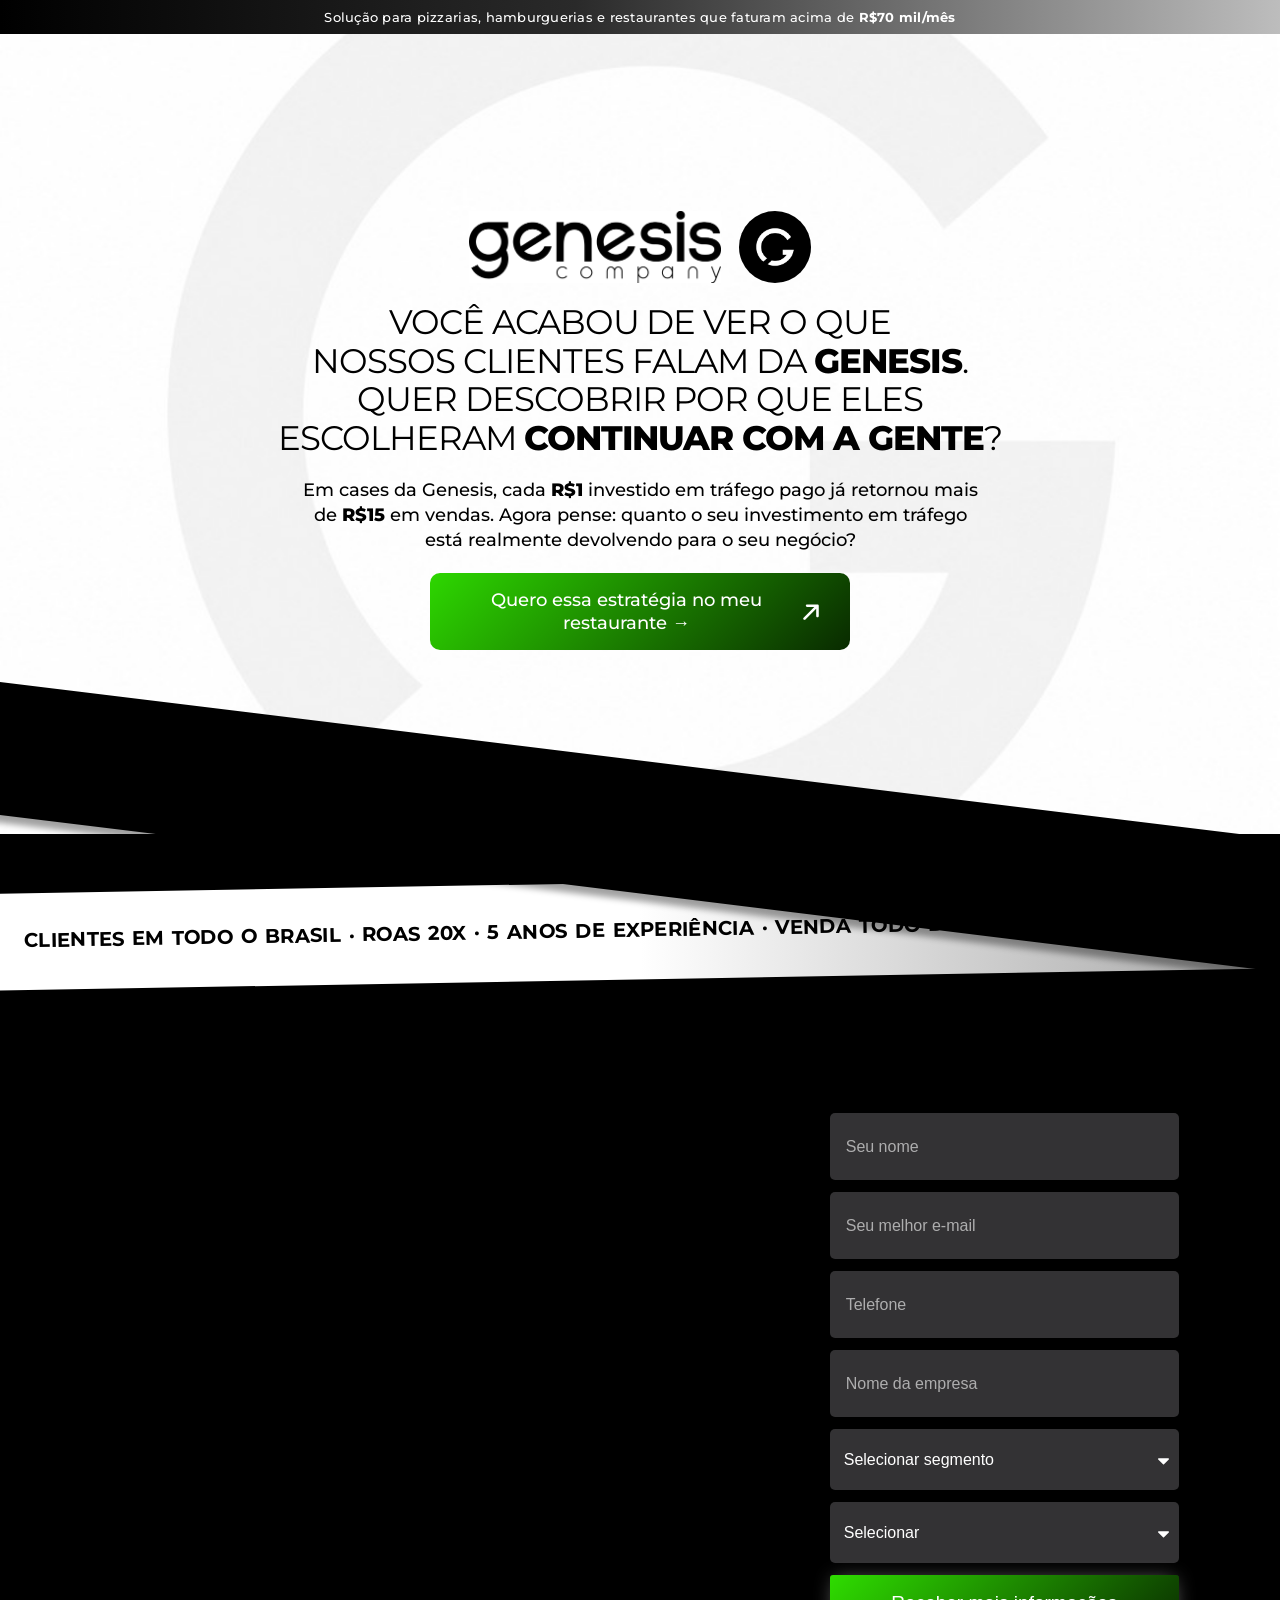
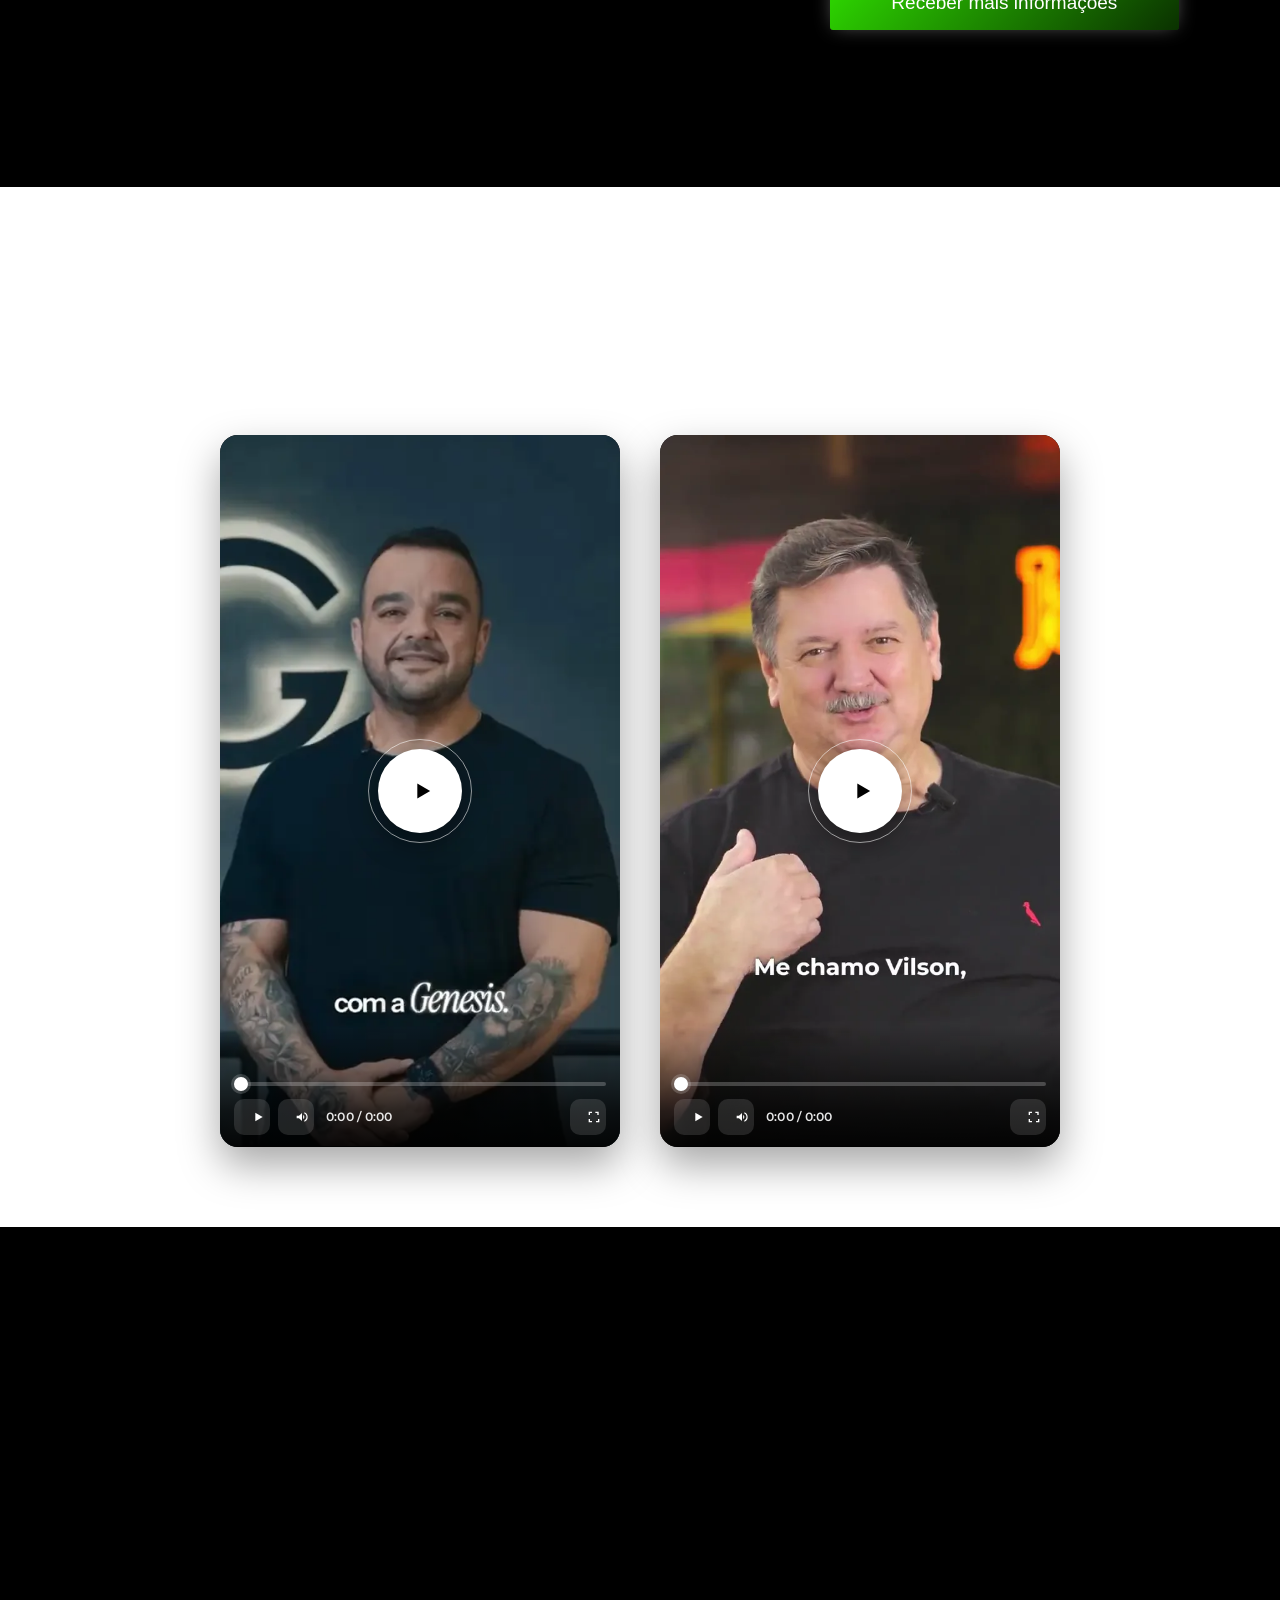
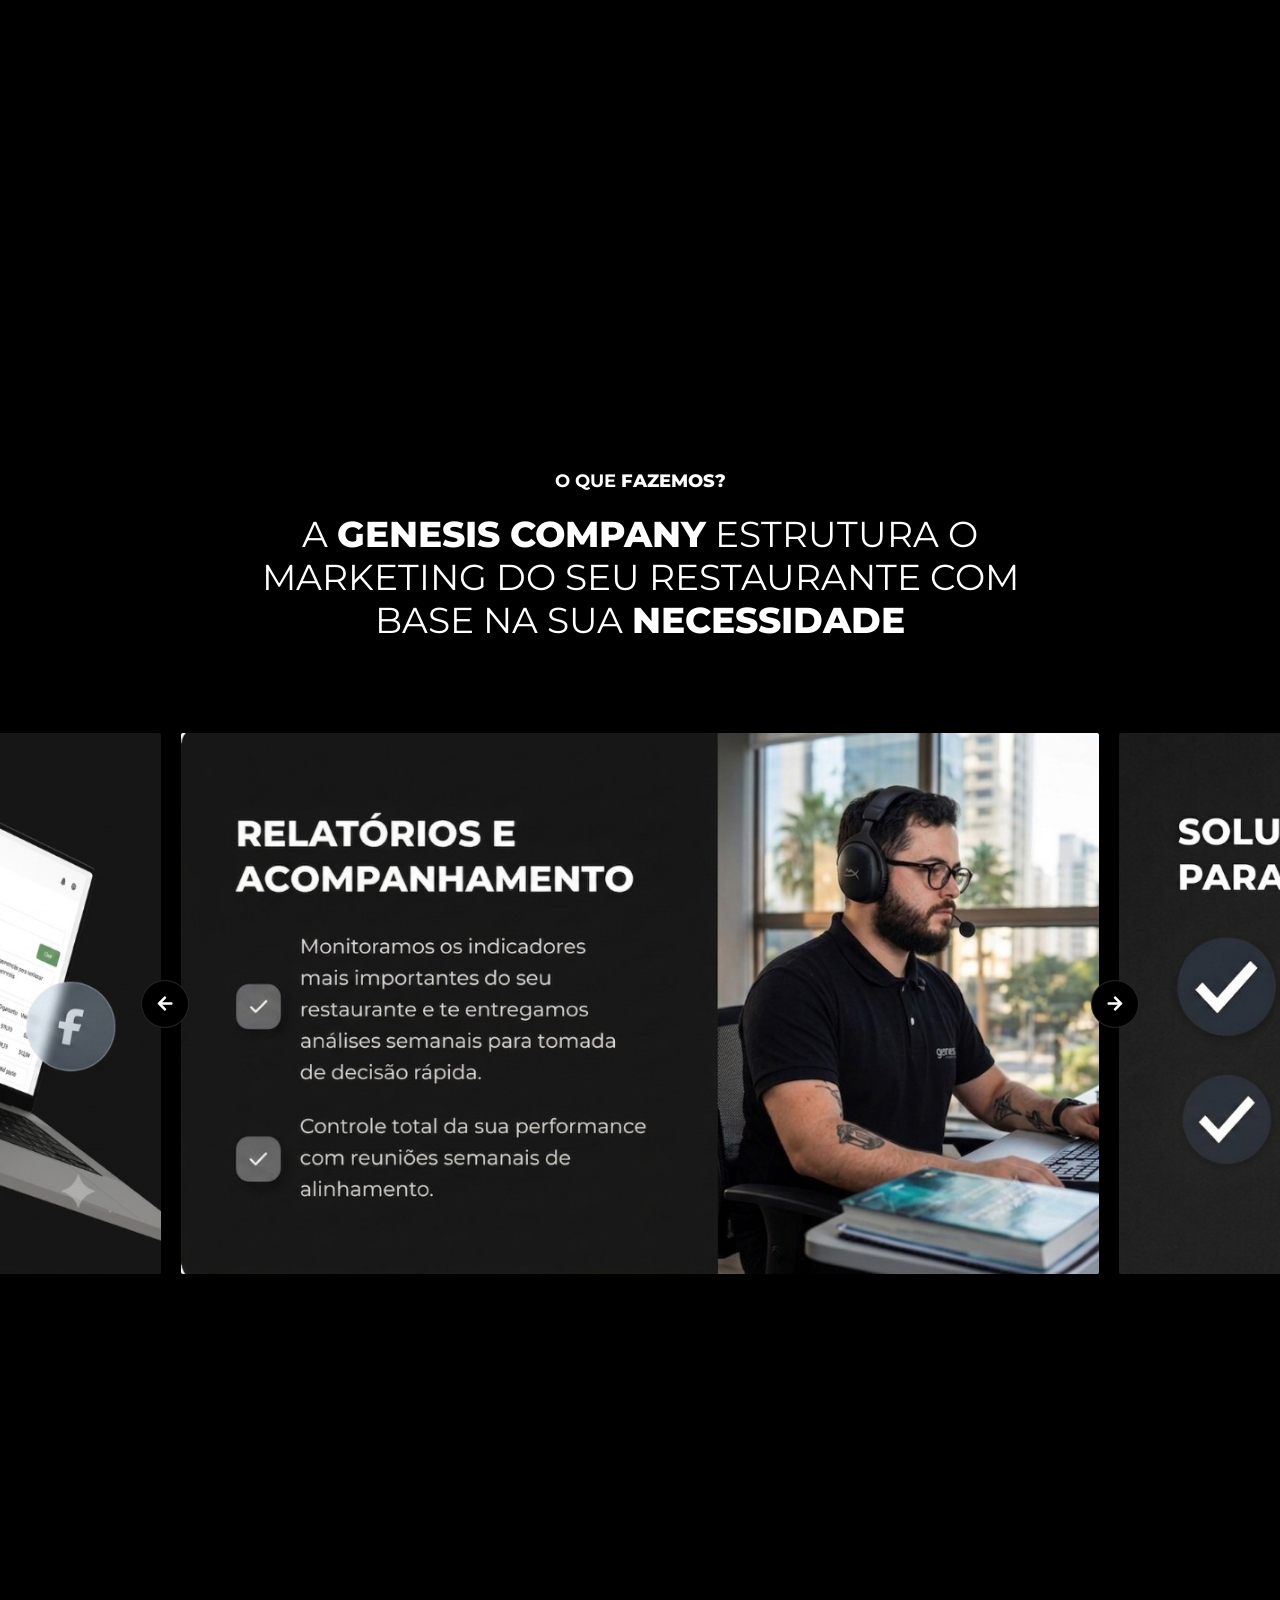
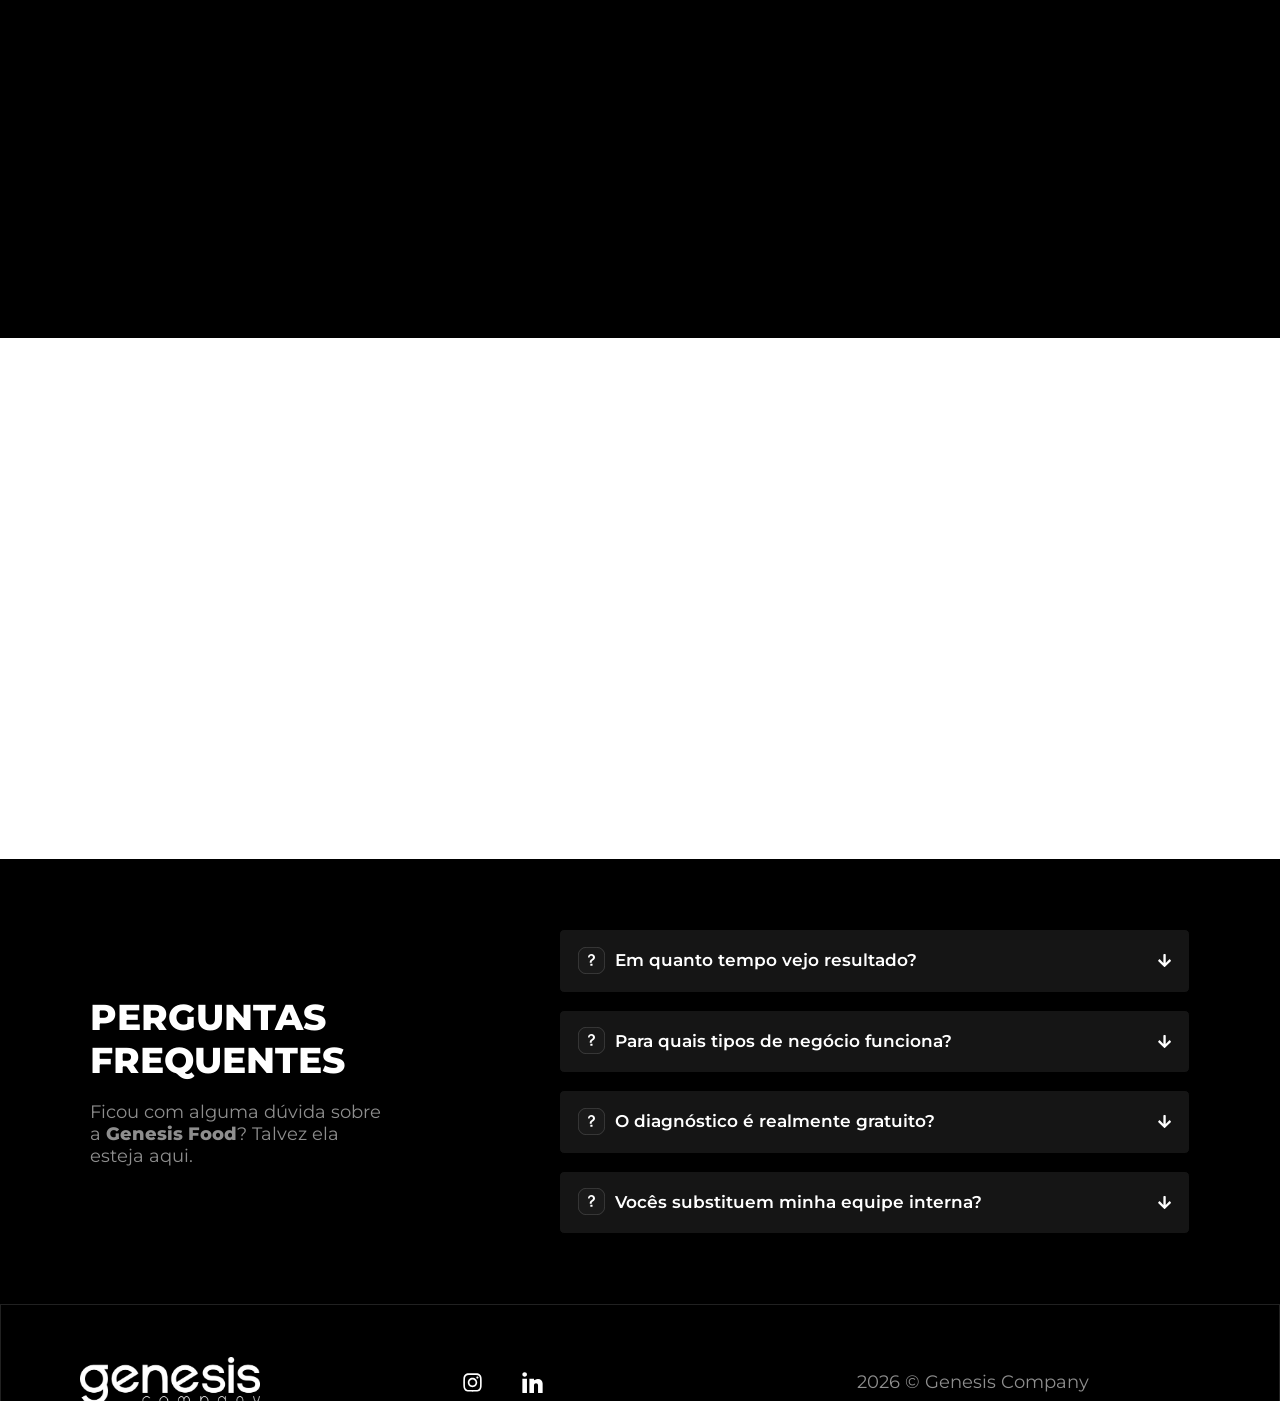
<file: index.estrategia.html>
<!DOCTYPE html><html lang="pt-BR"><head><link rel="preload" as="font" type="font/woff2" href="./wp-content/uploads/elementor/google-fonts/fonts/montserrat-49e242af.woff2" crossorigin>
<link rel="preload" as="image" href="./wp-content/uploads/2025/10/hero-bg-g.png" fetchpriority="high">
<link rel="preconnect" href="https://cdn.jsdelivr.net" crossorigin>
<link rel="dns-prefetch" href="https://cdn.jsdelivr.net">
<script data-no-optimize="1">var litespeed_docref=sessionStorage.getItem("litespeed_docref");litespeed_docref&&(Object.defineProperty(document,"referrer",{get:function(){return litespeed_docref}}),sessionStorage.removeItem("litespeed_docref"));</script> <meta charset="UTF-8"><meta name='robots' content='index, follow, max-image-preview:large, max-snippet:-1, max-video-preview:-1' /><title>Genesis Food | Estratégia dos Cases</title><meta name="description" content="Aumente o movimento do seu restaurante com estratégias de marketing feitas sob medida. Gestão de redes sociais, tráfego pago e cardápio digital." /><link rel="canonical" href="https://estrategia.companygenesis.com.br/" /><meta property="og:locale" content="pt_BR" /><meta property="og:type" content="article" /><meta property="og:title" content="Genesis Food | Estratégia dos Cases" /><meta property="og:description" content="Aumente o movimento do seu restaurante com estratégias de marketing feitas sob medida. Gestão de redes sociais, tráfego pago e cardápio digital." /><meta property="og:url" content="https://estrategia.companygenesis.com.br/" /><meta property="og:site_name" content="Genesis Company" /><meta property="article:modified_time" content="2026-07-18T01:22:32+00:00" /><meta property="og:image" content="https://estrategia.companygenesis.com.br/wp-content/uploads/2025/10/og-genesis-food.png" /><meta property="og:image:width" content="1200" /><meta property="og:image:height" content="630" /><meta property="og:image:type" content="image/png" /><meta name="twitter:card" content="summary_large_image" /><meta name="twitter:image" content="https://estrategia.companygenesis.com.br/wp-content/uploads/2025/10/og-genesis-food.png" /><meta name="twitter:title" content="Genesis Food | Estratégia dos Cases" /><meta name="twitter:label1" content="Est. tempo de leitura" /><meta name="twitter:data1" content="13 minutos" /> <script type="application/ld+json" class="yoast-schema-graph">{"@context":"https:\/\/schema.org","@graph":[{"@type":"WebPage","@id":"https:\/\/estrategia.companygenesis.com.br\/00-lp\/","url":"https:\/\/estrategia.companygenesis.com.br\/00-lp\/","name":"Marketing para Restaurantes | Genesis Food","isPartOf":{"@id":"https:\/\/estrategia.companygenesis.com.br\/#website"},"primaryImageOfPage":{"@id":"https:\/\/estrategia.companygenesis.com.br\/00-lp\/#primaryimage"},"image":{"@id":"https:\/\/estrategia.companygenesis.com.br\/00-lp\/#primaryimage"},"thumbnailUrl":"https:\/\/estrategia.companygenesis.com.br\/wp-content\/uploads\/2025\/10\/og-genesis-food.png","datePublished":"2025-10-16T03:11:54+00:00","dateModified":"2026-07-18T01:22:32+00:00","description":"Aumente o movimento do seu restaurante com estratégias de marketing feitas sob medida. Gestão de redes sociais, tráfego pago e cardápio digital.","breadcrumb":{"@id":"https:\/\/estrategia.companygenesis.com.br\/00-lp\/#breadcrumb"},"inLanguage":"pt-BR","potentialAction":[{"@type":"ReadAction","target":["https:\/\/estrategia.companygenesis.com.br\/00-lp\/"]}]},{"@type":"ImageObject","inLanguage":"pt-BR","@id":"https:\/\/estrategia.companygenesis.com.br\/00-lp\/#primaryimage","url":"https:\/\/estrategia.companygenesis.com.br\/wp-content\/uploads\/2025\/10\/og-genesis-food.png","contentUrl":"https:\/\/estrategia.companygenesis.com.br\/wp-content\/uploads\/2025\/10\/og-genesis-food.png","width":513,"height":147},{"@type":"BreadcrumbList","@id":"https:\/\/estrategia.companygenesis.com.br\/00-lp\/#breadcrumb","itemListElement":[{"@type":"ListItem","position":1,"name":"Início","item":"https:\/\/estrategia.companygenesis.com.br\/"},{"@type":"ListItem","position":2,"name":"Marketing para Restaurantes | Genesis Food"}]},{"@type":"WebSite","@id":"https:\/\/estrategia.companygenesis.com.br\/#website","url":"https:\/\/estrategia.companygenesis.com.br\/","name":"Genesis Company","description":"Aumente seu faturamento através da internet","potentialAction":[{"@type":"SearchAction","target":{"@type":"EntryPoint","urlTemplate":"https:\/\/estrategia.companygenesis.com.br\/?s={search_term_string}"},"query-input":{"@type":"PropertyValueSpecification","valueRequired":true,"valueName":"search_term_string"}}],"inLanguage":"pt-BR"}]}</script> <link rel="alternate" type="application/rss+xml" title="Feed para Genesis Company &raquo;" href="https://estrategia.companygenesis.com.br/feed/" /><link rel="alternate" type="application/rss+xml" title="Feed de comentários para Genesis Company &raquo;" href="https://estrategia.companygenesis.com.br/comments/feed/" /><link rel="alternate" title="oEmbed (JSON)" type="application/json+oembed" href="https://estrategia.companygenesis.com.br/wp-json/oembed/1.0/embed?url=https%3A%2F%2Festrategia.companygenesis.com.br%2F00-lp%2F" /><link rel="alternate" title="oEmbed (XML)" type="text/xml+oembed" href="https://estrategia.companygenesis.com.br/wp-json/oembed/1.0/embed?url=https%3A%2F%2Festrategia.companygenesis.com.br%2F00-lp%2F&#038;format=xml" /><style id='wp-img-auto-sizes-contain-inline-css'>img:is([sizes=auto i],[sizes^="auto," i]){contain-intrinsic-size:3000px 1500px}
/*# sourceURL=wp-img-auto-sizes-contain-inline-css */</style><link data-optimized="2" rel="stylesheet" href="./assets/css/main.css" /><style id='global-styles-inline-css'>:root{--wp--preset--aspect-ratio--square: 1;--wp--preset--aspect-ratio--4-3: 4/3;--wp--preset--aspect-ratio--3-4: 3/4;--wp--preset--aspect-ratio--3-2: 3/2;--wp--preset--aspect-ratio--2-3: 2/3;--wp--preset--aspect-ratio--16-9: 16/9;--wp--preset--aspect-ratio--9-16: 9/16;--wp--preset--color--black: #000000;--wp--preset--color--cyan-bluish-gray: #abb8c3;--wp--preset--color--white: #ffffff;--wp--preset--color--pale-pink: #f78da7;--wp--preset--color--vivid-red: #cf2e2e;--wp--preset--color--luminous-vivid-orange: #ff6900;--wp--preset--color--luminous-vivid-amber: #fcb900;--wp--preset--color--light-green-cyan: #7bdcb5;--wp--preset--color--vivid-green-cyan: #00d084;--wp--preset--color--pale-cyan-blue: #8ed1fc;--wp--preset--color--vivid-cyan-blue: #0693e3;--wp--preset--color--vivid-purple: #9b51e0;--wp--preset--gradient--vivid-cyan-blue-to-vivid-purple: linear-gradient(135deg,rgb(6,147,227) 0%,rgb(155,81,224) 100%);--wp--preset--gradient--light-green-cyan-to-vivid-green-cyan: linear-gradient(135deg,rgb(122,220,180) 0%,rgb(0,208,130) 100%);--wp--preset--gradient--luminous-vivid-amber-to-luminous-vivid-orange: linear-gradient(135deg,rgb(252,185,0) 0%,rgb(255,105,0) 100%);--wp--preset--gradient--luminous-vivid-orange-to-vivid-red: linear-gradient(135deg,rgb(255,105,0) 0%,rgb(207,46,46) 100%);--wp--preset--gradient--very-light-gray-to-cyan-bluish-gray: linear-gradient(135deg,rgb(238,238,238) 0%,rgb(169,184,195) 100%);--wp--preset--gradient--cool-to-warm-spectrum: linear-gradient(135deg,rgb(74,234,220) 0%,rgb(151,120,209) 20%,rgb(207,42,186) 40%,rgb(238,44,130) 60%,rgb(251,105,98) 80%,rgb(254,248,76) 100%);--wp--preset--gradient--blush-light-purple: linear-gradient(135deg,rgb(255,206,236) 0%,rgb(152,150,240) 100%);--wp--preset--gradient--blush-bordeaux: linear-gradient(135deg,rgb(254,205,165) 0%,rgb(254,45,45) 50%,rgb(107,0,62) 100%);--wp--preset--gradient--luminous-dusk: linear-gradient(135deg,rgb(255,203,112) 0%,rgb(199,81,192) 50%,rgb(65,88,208) 100%);--wp--preset--gradient--pale-ocean: linear-gradient(135deg,rgb(255,245,203) 0%,rgb(182,227,212) 50%,rgb(51,167,181) 100%);--wp--preset--gradient--electric-grass: linear-gradient(135deg,rgb(202,248,128) 0%,rgb(113,206,126) 100%);--wp--preset--gradient--midnight: linear-gradient(135deg,rgb(2,3,129) 0%,rgb(40,116,252) 100%);--wp--preset--font-size--small: 13px;--wp--preset--font-size--medium: 20px;--wp--preset--font-size--large: 36px;--wp--preset--font-size--x-large: 42px;--wp--preset--spacing--20: 0.44rem;--wp--preset--spacing--30: 0.67rem;--wp--preset--spacing--40: 1rem;--wp--preset--spacing--50: 1.5rem;--wp--preset--spacing--60: 2.25rem;--wp--preset--spacing--70: 3.38rem;--wp--preset--spacing--80: 5.06rem;--wp--preset--shadow--natural: 6px 6px 9px rgba(0, 0, 0, 0.2);--wp--preset--shadow--deep: 12px 12px 50px rgba(0, 0, 0, 0.4);--wp--preset--shadow--sharp: 6px 6px 0px rgba(0, 0, 0, 0.2);--wp--preset--shadow--outlined: 6px 6px 0px -3px rgb(255, 255, 255), 6px 6px rgb(0, 0, 0);--wp--preset--shadow--crisp: 6px 6px 0px rgb(0, 0, 0);}:root { --wp--style--global--content-size: 800px;--wp--style--global--wide-size: 1200px; }:where(body) { margin: 0; }.wp-site-blocks > .alignleft { float: left; margin-right: 2em; }.wp-site-blocks > .alignright { float: right; margin-left: 2em; }.wp-site-blocks > .aligncenter { justify-content: center; margin-left: auto; margin-right: auto; }:where(.wp-site-blocks) > * { margin-block-start: 24px; margin-block-end: 0; }:where(.wp-site-blocks) > :first-child { margin-block-start: 0; }:where(.wp-site-blocks) > :last-child { margin-block-end: 0; }:root { --wp--style--block-gap: 24px; }:root :where(.is-layout-flow) > :first-child{margin-block-start: 0;}:root :where(.is-layout-flow) > :last-child{margin-block-end: 0;}:root :where(.is-layout-flow) > *{margin-block-start: 24px;margin-block-end: 0;}:root :where(.is-layout-constrained) > :first-child{margin-block-start: 0;}:root :where(.is-layout-constrained) > :last-child{margin-block-end: 0;}:root :where(.is-layout-constrained) > *{margin-block-start: 24px;margin-block-end: 0;}:root :where(.is-layout-flex){gap: 24px;}:root :where(.is-layout-grid){gap: 24px;}.is-layout-flow > .alignleft{float: left;margin-inline-start: 0;margin-inline-end: 2em;}.is-layout-flow > .alignright{float: right;margin-inline-start: 2em;margin-inline-end: 0;}.is-layout-flow > .aligncenter{margin-left: auto !important;margin-right: auto !important;}.is-layout-constrained > .alignleft{float: left;margin-inline-start: 0;margin-inline-end: 2em;}.is-layout-constrained > .alignright{float: right;margin-inline-start: 2em;margin-inline-end: 0;}.is-layout-constrained > .aligncenter{margin-left: auto !important;margin-right: auto !important;}.is-layout-constrained > :where(:not(.alignleft):not(.alignright):not(.alignfull)){max-width: var(--wp--style--global--content-size);margin-left: auto !important;margin-right: auto !important;}.is-layout-constrained > .alignwide{max-width: var(--wp--style--global--wide-size);}body .is-layout-flex{display: flex;}.is-layout-flex{flex-wrap: wrap;align-items: center;}.is-layout-flex > :is(*, div){margin: 0;}body .is-layout-grid{display: grid;}.is-layout-grid > :is(*, div){margin: 0;}body{padding-top: 0px;padding-right: 0px;padding-bottom: 0px;padding-left: 0px;}a:where(:not(.wp-element-button)){text-decoration: underline;}:root :where(.wp-element-button, .wp-block-button__link){background-color: #32373c;border-width: 0;color: #fff;font-family: inherit;font-size: inherit;font-style: inherit;font-weight: inherit;letter-spacing: inherit;line-height: inherit;padding-top: calc(0.667em + 2px);padding-right: calc(1.333em + 2px);padding-bottom: calc(0.667em + 2px);padding-left: calc(1.333em + 2px);text-decoration: none;text-transform: inherit;}.has-black-color{color: var(--wp--preset--color--black) !important;}.has-cyan-bluish-gray-color{color: var(--wp--preset--color--cyan-bluish-gray) !important;}.has-white-color{color: var(--wp--preset--color--white) !important;}.has-pale-pink-color{color: var(--wp--preset--color--pale-pink) !important;}.has-vivid-red-color{color: var(--wp--preset--color--vivid-red) !important;}.has-luminous-vivid-orange-color{color: var(--wp--preset--color--luminous-vivid-orange) !important;}.has-luminous-vivid-amber-color{color: var(--wp--preset--color--luminous-vivid-amber) !important;}.has-light-green-cyan-color{color: var(--wp--preset--color--light-green-cyan) !important;}.has-vivid-green-cyan-color{color: var(--wp--preset--color--vivid-green-cyan) !important;}.has-pale-cyan-blue-color{color: var(--wp--preset--color--pale-cyan-blue) !important;}.has-vivid-cyan-blue-color{color: var(--wp--preset--color--vivid-cyan-blue) !important;}.has-vivid-purple-color{color: var(--wp--preset--color--vivid-purple) !important;}.has-black-background-color{background-color: var(--wp--preset--color--black) !important;}.has-cyan-bluish-gray-background-color{background-color: var(--wp--preset--color--cyan-bluish-gray) !important;}.has-white-background-color{background-color: var(--wp--preset--color--white) !important;}.has-pale-pink-background-color{background-color: var(--wp--preset--color--pale-pink) !important;}.has-vivid-red-background-color{background-color: var(--wp--preset--color--vivid-red) !important;}.has-luminous-vivid-orange-background-color{background-color: var(--wp--preset--color--luminous-vivid-orange) !important;}.has-luminous-vivid-amber-background-color{background-color: var(--wp--preset--color--luminous-vivid-amber) !important;}.has-light-green-cyan-background-color{background-color: var(--wp--preset--color--light-green-cyan) !important;}.has-vivid-green-cyan-background-color{background-color: var(--wp--preset--color--vivid-green-cyan) !important;}.has-pale-cyan-blue-background-color{background-color: var(--wp--preset--color--pale-cyan-blue) !important;}.has-vivid-cyan-blue-background-color{background-color: var(--wp--preset--color--vivid-cyan-blue) !important;}.has-vivid-purple-background-color{background-color: var(--wp--preset--color--vivid-purple) !important;}.has-black-border-color{border-color: var(--wp--preset--color--black) !important;}.has-cyan-bluish-gray-border-color{border-color: var(--wp--preset--color--cyan-bluish-gray) !important;}.has-white-border-color{border-color: var(--wp--preset--color--white) !important;}.has-pale-pink-border-color{border-color: var(--wp--preset--color--pale-pink) !important;}.has-vivid-red-border-color{border-color: var(--wp--preset--color--vivid-red) !important;}.has-luminous-vivid-orange-border-color{border-color: var(--wp--preset--color--luminous-vivid-orange) !important;}.has-luminous-vivid-amber-border-color{border-color: var(--wp--preset--color--luminous-vivid-amber) !important;}.has-light-green-cyan-border-color{border-color: var(--wp--preset--color--light-green-cyan) !important;}.has-vivid-green-cyan-border-color{border-color: var(--wp--preset--color--vivid-green-cyan) !important;}.has-pale-cyan-blue-border-color{border-color: var(--wp--preset--color--pale-cyan-blue) !important;}.has-vivid-cyan-blue-border-color{border-color: var(--wp--preset--color--vivid-cyan-blue) !important;}.has-vivid-purple-border-color{border-color: var(--wp--preset--color--vivid-purple) !important;}.has-vivid-cyan-blue-to-vivid-purple-gradient-background{background: var(--wp--preset--gradient--vivid-cyan-blue-to-vivid-purple) !important;}.has-light-green-cyan-to-vivid-green-cyan-gradient-background{background: var(--wp--preset--gradient--light-green-cyan-to-vivid-green-cyan) !important;}.has-luminous-vivid-amber-to-luminous-vivid-orange-gradient-background{background: var(--wp--preset--gradient--luminous-vivid-amber-to-luminous-vivid-orange) !important;}.has-luminous-vivid-orange-to-vivid-red-gradient-background{background: var(--wp--preset--gradient--luminous-vivid-orange-to-vivid-red) !important;}.has-very-light-gray-to-cyan-bluish-gray-gradient-background{background: var(--wp--preset--gradient--very-light-gray-to-cyan-bluish-gray) !important;}.has-cool-to-warm-spectrum-gradient-background{background: var(--wp--preset--gradient--cool-to-warm-spectrum) !important;}.has-blush-light-purple-gradient-background{background: var(--wp--preset--gradient--blush-light-purple) !important;}.has-blush-bordeaux-gradient-background{background: var(--wp--preset--gradient--blush-bordeaux) !important;}.has-luminous-dusk-gradient-background{background: var(--wp--preset--gradient--luminous-dusk) !important;}.has-pale-ocean-gradient-background{background: var(--wp--preset--gradient--pale-ocean) !important;}.has-electric-grass-gradient-background{background: var(--wp--preset--gradient--electric-grass) !important;}.has-midnight-gradient-background{background: var(--wp--preset--gradient--midnight) !important;}.has-small-font-size{font-size: var(--wp--preset--font-size--small) !important;}.has-medium-font-size{font-size: var(--wp--preset--font-size--medium) !important;}.has-large-font-size{font-size: var(--wp--preset--font-size--large) !important;}.has-x-large-font-size{font-size: var(--wp--preset--font-size--x-large) !important;}
:root :where(.wp-block-pullquote){font-size: 1.5em;line-height: 1.6;}
/*# sourceURL=global-styles-inline-css */</style><style id='hide_field_class_style-inline-css'>.cfef-hidden , .cfef-hidden-step-field {
					display: none !important;
			 	}
.cfef-hidden {
					display: none !important;
			 	}
/*# sourceURL=hide_field_class_style-inline-css */</style>
<link rel="https://api.w.org/" href="https://estrategia.companygenesis.com.br/wp-json/" /><link rel="alternate" title="JSON" type="application/json" href="https://estrategia.companygenesis.com.br/wp-json/wp/v2/pages/3445" /><link rel="EditURI" type="application/rsd+xml" title="RSD" href="https://estrategia.companygenesis.com.br/xmlrpc.php?rsd" /><meta name="generator" content="WordPress 6.9.5" /><link rel='shortlink' href='https://estrategia.companygenesis.com.br/?p=3445' />
<!-- Google Tag Manager -->
<script>(function(w,d,s,l,i){w[l]=w[l]||[];w[l].push({'gtm.start':
new Date().getTime(),event:'gtm.js'});var f=d.getElementsByTagName(s)[0],
j=d.createElement(s),dl=l!='dataLayer'?'&l='+l:'';j.async=true;j.src=
'https://www.googletagmanager.com/gtm.js?id='+i+dl;f.parentNode.insertBefore(j,f);
})(window,document,'script','dataLayer','GTM-K36ZGK4W');</script>
<script>(function(w,d,s,l,i){w[l]=w[l]||[];w[l].push({'gtm.start':
new Date().getTime(),event:'gtm.js'});var f=d.getElementsByTagName(s)[0],
j=d.createElement(s),dl=l!='dataLayer'?'&l='+l:'';j.async=true;j.src=
'https://www.googletagmanager.com/gtm.js?id='+i+dl;f.parentNode.insertBefore(j,f);
})(window,document,'script','dataLayer','GTM-WVFJHWJD');</script>
<!-- End Google Tag Manager -->
<!-- Meta Pixel Code -->
<script>
!function(f,b,e,v,n,t,s)
{if(f.fbq)return;n=f.fbq=function(){n.callMethod?
n.callMethod.apply(n,arguments):n.queue.push(arguments)};
if(!f._fbq)f._fbq=n;n.push=n;n.loaded=!0;n.version='2.0';
n.queue=[];t=b.createElement(e);t.async=!0;
t.src=v;s=b.getElementsByTagName(e)[0];
s.parentNode.insertBefore(t,s)}(window, document,'script',
'https://connect.facebook.net/en_US/fbevents.js');
fbq('init', '1551278673109850');
fbq('track', 'PageView');
</script>
<!-- End Meta Pixel Code -->
<script type="text/javascript">document.createElement("picture");if(!window.HTMLPictureElement&&document.addEventListener){window.addEventListener("DOMContentLiteSpeedLoaded",function(){var s=document.createElement("script");s.src="./wp-content/plugins/webp-express/js/picturefill.min.js";document.body.appendChild(s)})}</script><meta name="generator" content="Elementor 4.2.1; features: e_font_icon_svg, additional_custom_breakpoints; settings: css_print_method-external, google_font-enabled, font_display-swap"><style>html, body {
   max-width: 100%;
   overflow-x: hidden;
}

::-webkit-scrollbar {
    width: 10px;
}

::-webkit-scrollbar-track {
    background: #0C0C0C;
}
  
::-webkit-scrollbar-thumb {
    -webkit-border-radius: 10px;
    border-radius: 10px;
    background: linear-gradient(180deg, #000000, #000000);
}

::-webkit-scrollbar-thumb:hover {
    -webkit-border-radius: 10px;
    border-radius: 10px;
    background: linear-gradient(0deg, #000000, #000000);
}</style>  <style>.e-con.e-parent:nth-of-type(n+4):not(.e-lazyloaded):not(.e-no-lazyload),
				.e-con.e-parent:nth-of-type(n+4):not(.e-lazyloaded):not(.e-no-lazyload) * {
					background-image: none !important;
				}
				@media screen and (max-height: 1024px) {
					.e-con.e-parent:nth-of-type(n+3):not(.e-lazyloaded):not(.e-no-lazyload),
					.e-con.e-parent:nth-of-type(n+3):not(.e-lazyloaded):not(.e-no-lazyload) * {
						background-image: none !important;
					}
				}
				@media screen and (max-height: 640px) {
					.e-con.e-parent:nth-of-type(n+2):not(.e-lazyloaded):not(.e-no-lazyload),
					.e-con.e-parent:nth-of-type(n+2):not(.e-lazyloaded):not(.e-no-lazyload) * {
						background-image: none !important;
					}
				}</style>  <link rel="icon" href="./wp-content/uploads/2025/10/logo-genesis-g-favicon.png" sizes="32x32" /><link rel="icon" href="./wp-content/uploads/2025/10/logo-genesis-g-favicon.png" sizes="192x192" /><link rel="apple-touch-icon" href="./wp-content/uploads/2025/10/logo-genesis-g-favicon.png" /><meta name="msapplication-TileImage" content="./wp-content/uploads/2025/10/logo-genesis-g-favicon.png" /><meta name="viewport" content="width=device-width, initial-scale=1.0, viewport-fit=cover" />
<style id="gf-logo-css">
.logo-genesis {
  width: min(420px, 75vw) !important;
  height: auto !important;
  max-width: 420px !important;
}
.logo-genesis-footer {
  width: min(180px, 50vw) !important;
  height: auto !important;
  max-width: 180px !important;
}
.elementor-element-3dcf41d img.logo-genesis {
  object-fit: contain;
}
</style>





<style id="gf-departamento-css">
/* Seção CTA, fundo branco, texto preto */
.elementor-3445 .elementor-element.elementor-element-bf90cb8,
.elementor-element-bf90cb8 {
  background-color: #FFFFFF !important;
}
.elementor-3445 .elementor-element.elementor-element-bf90cb8 .e-con-inner {
  display: flex;
  flex-direction: column;
  align-items: center;
  justify-content: center;
  text-align: center;
  padding-top: 70px;
  padding-bottom: 70px;
}
.elementor-3445 .elementor-element.elementor-element-b350397 {
  width: auto !important;
  max-width: 720px !important;
  margin-left: auto !important;
  margin-right: auto !important;
  text-align: center !important;
}
.elementor-3445 .elementor-element.elementor-element-b350397 .elementor-heading-title {
  font-family: "Montserrat", Sans-serif !important;
  font-size: 18px !important;
  font-weight: 700 !important;
  line-height: 1.2em !important;
  color: #000000 !important;
  text-align: center !important;
}
.elementor-3445 .elementor-element.elementor-element-78d1f50 {
  width: min(900px, 92%) !important;
  max-width: 900px !important;
  margin-left: auto !important;
  margin-right: auto !important;
  text-align: center !important;
}
.elementor-3445 .elementor-element.elementor-element-78d1f50 .elementor-heading-title {
  font-family: "Montserrat", Sans-serif !important;
  font-size: 36px !important;
  font-weight: 400 !important;
  line-height: 1.2em !important;
  letter-spacing: -0.7px !important;
  color: #000000 !important;
  text-align: center !important;
}
.elementor-3445 .elementor-element.elementor-element-d406230 {
  width: min(760px, 92%) !important;
  max-width: 760px !important;
  margin-left: auto !important;
  margin-right: auto !important;
  text-align: center !important;
}
.elementor-3445 .elementor-element.elementor-element-d406230 .elementor-heading-title {
  font-family: "Montserrat", Sans-serif !important;
  font-size: 18px !important;
  font-weight: 400 !important;
  line-height: 1.35em !important;
  color: #000000 !important;
  text-align: center !important;
}
.elementor-3445 .elementor-element.elementor-element-7e98884 {
  display: flex !important;
  flex-direction: row !important;
  justify-content: center !important;
  align-items: center !important;
  flex-wrap: wrap !important;
  gap: 12px;
  margin-top: 18px;
}
.elementor-3445 .elementor-element.elementor-element-5e537af .elementor-button {
  background-color: #000000 !important;
  color: #FFFFFF !important;
  fill: #FFFFFF !important;
  border-radius: 10px !important;
  font-family: "Montserrat", Sans-serif !important;
  font-size: 16px !important;
  font-weight: 500 !important;
  padding: 16px 30px !important;
}
.elementor-3445 .elementor-element.elementor-element-5e537af .elementor-button svg path {
  fill: #FFFFFF !important;
}
.elementor-3445 .elementor-element.elementor-element-2dba5c1 {
  width: auto !important;
  max-width: none !important;
  margin-left: 19px !important;
  position: relative !important;
}
.elementor-3445 .elementor-element.elementor-element-2dba5c1 .elementor-heading-title {
  font-family: "Montserrat", Sans-serif !important;
  font-size: 16px !important;
  font-weight: 500 !important;
  color: #000000 !important;
}
.elementor-3445 .elementor-element.elementor-element-2dba5c1::before {
  background: #000000 !important;
  box-shadow: 0 0 0 0 #000000 !important;
}
@media (max-width: 767px) {
  .elementor-3445 .elementor-element.elementor-element-78d1f50 .elementor-heading-title {
    font-size: 22px !important;
  }
  .elementor-3445 .elementor-element.elementor-element-d406230 .elementor-heading-title {
    font-size: 16px !important;
  }
  .elementor-3445 .elementor-element.elementor-element-bf90cb8 .e-con-inner {
    padding-top: 48px;
    padding-bottom: 48px;
  }
}
</style>

<style id="gf-faixas-css">
/* Faixa preta, texto branco */
.elementor-element-7cb8422.e-con,
.elementor-3445 .elementor-element.elementor-element-7cb8422 {
  display: flex !important;
  position: relative !important;
  z-index: 3 !important;
  background: #000 !important;
  box-shadow: 0 7px 5.8px 0 rgb(0 0 0 / .37) !important;
  margin-top: -67px !important;
  margin-bottom: 0 !important;
  padding: 16px 0 !important;
  overflow: hidden !important;
  transform: rotate(7deg) scale(1.1) !important;
  width: 100% !important;
}
/* Faixa clara, texto preto */
.elementor-element-8dcca34.e-con,
.elementor-3445 .elementor-element.elementor-element-8dcca34 {
  display: flex !important;
  position: relative !important;
  z-index: 2 !important;
  background: linear-gradient(90deg, #FFF 49.99%, #999 100%) !important;
  box-shadow: 0 7px 5.8px 0 rgb(0 0 0 / .37) !important;
  margin-top: 0 !important;
  margin-bottom: 0 !important;
  padding: 16px 0 !important;
  overflow: hidden !important;
  transform: rotate(-1deg) scale(1.1) !important;
  width: 100% !important;
}

/* Trilho infinito */
.elementor-3445 .elementor-element.elementor-element-3862534,
.elementor-3445 .elementor-element.elementor-element-a68d58c {
  width: max-content !important;
  max-width: none !important;
  margin: 0 !important;
  white-space: nowrap !important;
  display: block !important;
}

.elementor-3445 .elementor-element.elementor-element-3862534 .elementor-heading-title,
.elementor-3445 .elementor-element.elementor-element-a68d58c .elementor-heading-title {
  font-family: "Montserrat", Sans-serif !important;
  font-size: 18px !important;
  font-weight: 700 !important;
  line-height: 1.2em !important;
  word-spacing: 2px !important;
  white-space: nowrap !important;
  margin: 0 !important;
  display: inline-block !important;
  text-transform: uppercase !important;
}

/* Preta = texto branco, anda pra direita (txto) */
.elementor-3445 .elementor-element.elementor-element-3862534 {
  animation: gf-marquee-right 90s linear infinite !important;
}
.elementor-3445 .elementor-element.elementor-element-3862534 .elementor-heading-title {
  color: #FFFFFF !important;
}

/* Branca = texto preto, anda pra esquerda (txt) */
.elementor-3445 .elementor-element.elementor-element-a68d58c {
  animation: gf-marquee-left 90s linear infinite !important;
}
.elementor-3445 .elementor-element.elementor-element-a68d58c .elementor-heading-title {
  color: #000000 !important;
}

@keyframes gf-marquee-right {
  from { transform: translateX(-50%); }
  to { transform: translateX(0%); }
}
@keyframes gf-marquee-left {
  from { transform: translateX(0%); }
  to { transform: translateX(-50%); }
}

@media (max-width: 767px) {
  .elementor-element-7cb8422.e-con { margin-top: -40px !important; padding: 14px 0 !important; }
  .elementor-element-8dcca34.e-con { padding: 14px 0 !important; }
  .elementor-3445 .elementor-element.elementor-element-3862534 .elementor-heading-title,
  .elementor-3445 .elementor-element.elementor-element-a68d58c .elementor-heading-title {
    font-size: 14px !important;
    line-height: 1em !important;
  }
}
</style>

<style id="gf-hero-logos-css">
/* Hero, fundo G watermark */
.elementor-3445 .elementor-element.elementor-element-272308d,
.elementor-3445 .elementor-element.elementor-element-272308d:not(.elementor-motion-effects-element-type-background),
.elementor-3445 .elementor-element.elementor-element-272308d > .elementor-motion-effects-container > .elementor-motion-effects-layer,
.elementor-element-272308d {
  background-color: #FFFFFF !important;
  background-image: url("./wp-content/uploads/2025/10/hero-bg-g.png") !important;
  background-position: center center !important;
  background-repeat: no-repeat !important;
  background-size: cover !important;
}
@media (max-width: 767px) {
  .elementor-3445 .elementor-element.elementor-element-272308d,
  .elementor-3445 .elementor-element.elementor-element-272308d:not(.elementor-motion-effects-element-type-background),
  .elementor-3445 .elementor-element.elementor-element-272308d > .elementor-motion-effects-container > .elementor-motion-effects-layer,
  .elementor-element-272308d {
    background-image: url("./wp-content/uploads/2025/10/hero-bg-g.png") !important;
    background-size: cover !important;
  }
}

.elementor-element-3dcf41d {
  width: 100% !important;
  max-width: 100% !important;
  display: flex !important;
  justify-content: center !important;
  align-items: center !important;
}
.gf-hero-logos {
  display: flex;
  align-items: center;
  justify-content: center;
  gap: 18px;
  height: auto;
  margin: 0 auto;
  width: 100%;
}
.gf-hero-logos .logo-genesis {
  height: 72px !important;
  width: auto !important;
  max-width: min(400px, 62vw) !important;
  object-fit: contain;
  display: block;
  /* wordmark branca → preta no fundo claro */
  filter: invert(1);
}
.gf-hero-logos .logo-genesis-g,
img.logo-genesis-g {
  width: 72px !important;
  height: 72px !important;
  object-fit: cover !important;
  border-radius: 50% !important;
  -webkit-border-radius: 50% !important;
  overflow: hidden !important;
  flex-shrink: 0;
  display: block !important;
}
.elementor-element-3dcf41d img.logo-genesis-g {
  border-radius: 50% !important;
  -webkit-border-radius: 50% !important;
}
@media (max-width: 767px) {
  .gf-hero-logos {
    gap: 12px;
  }
  .gf-hero-logos .logo-genesis {
    height: 52px !important;
    max-width: min(240px, 58vw) !important;
  }
  .gf-hero-logos .logo-genesis-g,
  img.logo-genesis-g {
    width: 52px !important;
    height: 52px !important;
    border-radius: 50% !important;
  }
}
</style>


<style id="gf-titles-css">
/* Títulos, mesma fonte + palavras de destaque */
.elementor-3445 .elementor-heading-title {
  font-family: "Montserrat", Sans-serif !important;
}
.elementor-3445 .elementor-heading-title span[style*="font-weight:800"],
.elementor-3445 .elementor-heading-title span[style*="font-weight: 800"] {
  font-family: "Montserrat", Sans-serif !important;
  font-weight: 800 !important;
}
</style>


<style id="gf-player-css">
.elementor-element-4699423 {
  display: flex !important;
  flex-wrap: wrap;
  gap: 20px !important;
  justify-content: center;
  align-items: stretch;
}
.elementor-element-50cce5c,
.elementor-element-8dd6fb8 {
  width: min(100%, 420px) !important;
  max-width: 420px !important;
  flex: 1 1 320px;
}
.gf-player {
  --gf-p-black: #000;
  --gf-p-white: #fff;
  --gf-p-muted: #8e8e8e;
  --gf-p-track: rgba(255,255,255,.22);
  position: relative;
  width: 100%;
  aspect-ratio: 9 / 16;
  max-height: 720px;
  border-radius: 18px;
  overflow: hidden;
  background: #0a0a0a;
  box-shadow: 0 18px 40px rgba(0,0,0,.35);
  font-family: "Montserrat", Sans-serif;
  -webkit-tap-highlight-color: transparent;
  user-select: none;
}
.gf-player__video {
  width: 100%;
  height: 100%;
  object-fit: cover;
  display: block;
  background: #000;
}
.gf-player__big-play {
  position: absolute;
  inset: 0;
  margin: auto;
  width: 84px;
  height: 84px;
  border: 0;
  border-radius: 50%;
  background: #fff;
  color: #000;
  cursor: pointer;
  display: grid;
  place-items: center;
  z-index: 4;
  box-shadow: 0 10px 30px rgba(0,0,0,.45);
  transition: transform .25s ease, opacity .25s ease, box-shadow .25s ease;
}
.gf-player__big-play-ring {
  position: absolute;
  inset: -10px;
  border-radius: 50%;
  border: 1.5px solid rgba(255,255,255,.55);
  animation: gf-play-pulse 2.2s ease-out infinite;
  pointer-events: none;
}
.gf-player__big-play svg {
  width: 28px;
  height: 28px;
  fill: currentColor;
  margin-left: 4px;
}
.gf-player__big-play:hover {
  transform: scale(1.06);
  box-shadow: 0 14px 36px rgba(0,0,0,.55);
}
.gf-player.is-playing .gf-player__big-play {
  opacity: 0;
  pointer-events: none;
  transform: scale(.85);
}
@keyframes gf-play-pulse {
  0% { transform: scale(.92); opacity: .9; }
  100% { transform: scale(1.35); opacity: 0; }
}
.gf-player__ui {
  position: absolute;
  left: 0; right: 0; bottom: 0;
  padding: 48px 14px 12px;
  background: linear-gradient(180deg, transparent 0%, rgba(0,0,0,.75) 70%, rgba(0,0,0,.92) 100%);
  z-index: 5;
  opacity: 1;
  transition: opacity .3s ease;
}
.gf-player.is-playing:not(:hover):not(.is-scrubbing) .gf-player__ui {
  opacity: 0;
  pointer-events: none;
}
.gf-player__progress-wrap {
  position: relative;
  height: 18px;
  display: flex;
  align-items: center;
  margin-bottom: 6px;
  cursor: pointer;
}
.gf-player__progress {
  -webkit-appearance: none;
  appearance: none;
  width: 100%;
  height: 4px;
  border-radius: 999px;
  background: var(--gf-p-track);
  outline: none;
  margin: 0;
  position: relative;
  z-index: 2;
  cursor: pointer;
}
.gf-player__progress::-webkit-slider-thumb {
  -webkit-appearance: none;
  width: 14px;
  height: 14px;
  border-radius: 50%;
  background: #fff;
  border: 0;
  box-shadow: 0 0 0 3px rgba(255,255,255,.18);
  cursor: pointer;
}
.gf-player__progress::-moz-range-thumb {
  width: 14px;
  height: 14px;
  border-radius: 50%;
  background: #fff;
  border: 0;
  cursor: pointer;
}
.gf-player__progress-fill {
  position: absolute;
  left: 0;
  top: 50%;
  height: 4px;
  transform: translateY(-50%);
  width: 0%;
  border-radius: 999px;
  background: #fff;
  pointer-events: none;
  z-index: 1;
}
.gf-player__bar {
  display: flex;
  align-items: center;
  gap: 8px;
}
.gf-player__btn {
  width: 36px;
  height: 36px;
  border: 0;
  border-radius: 10px;
  background: rgba(255,255,255,.12);
  color: #fff;
  display: grid;
  place-items: center;
  cursor: pointer;
  transition: background .2s ease, transform .15s ease;
  flex-shrink: 0;
}
.gf-player__btn:hover {
  background: rgba(255,255,255,.22);
  transform: translateY(-1px);
}
.gf-player__btn svg {
  width: 16px;
  height: 16px;
  fill: currentColor;
}
.gf-player__play .icon-pause,
.gf-player.is-playing .gf-player__play .icon-play { display: none; }
.gf-player.is-playing .gf-player__play .icon-pause { display: block; }
.gf-player__mute .icon-mute,
.gf-player.is-muted .gf-player__mute .icon-vol { display: none; }
.gf-player.is-muted .gf-player__mute .icon-mute { display: block; }
.gf-player__time {
  margin-left: 4px;
  margin-right: auto;
  font-size: 12px;
  font-weight: 600;
  letter-spacing: .02em;
  color: rgba(255,255,255,.9);
  font-variant-numeric: tabular-nums;
}
.gf-player__fs { margin-left: 0; }
@media (max-width: 767px) {
  .gf-player { border-radius: 14px; max-height: 560px; }
  .gf-player__big-play { width: 72px; height: 72px; }
}
@media (prefers-reduced-motion: reduce) {
  .gf-player__big-play-ring { animation: none; }
}
</style>

<style id="gf-bw-theme">
/* ========== TEMA PRETO E BRANCO ========== */
:root {
  --gf-black: #000000;
  --gf-white: #FFFFFF;
  --gf-muted: #8E8E8E;
}

/* Faixa de luz branca nos botões */
.elementor-3445 .elementor-button,
.elementor-form .elementor-button[type="submit"] {
  position: relative !important;
  overflow: hidden !important;
  isolation: isolate;
}
.elementor-3445 .elementor-button::after,
.elementor-form .elementor-button[type="submit"]::after {
  content: "";
  position: absolute;
  top: 0;
  left: -120%;
  width: 60%;
  height: 100%;
  background: linear-gradient(
    120deg,
    transparent 0%,
    rgba(255, 255, 255, 0) 35%,
    rgba(255, 255, 255, 0.55) 50%,
    rgba(255, 255, 255, 0) 65%,
    transparent 100%
  );
  transform: skewX(-20deg);
  pointer-events: none;
  z-index: 2;
  animation: gf-btn-shine 2.8s ease-in-out infinite;
}
.elementor-3445 .elementor-button .elementor-button-content-wrapper {
  position: relative;
  z-index: 3;
}
@keyframes gf-btn-shine {
  0% { left: -120%; }
  45% { left: 140%; }
  100% { left: 140%; }
}
@media (prefers-reduced-motion: reduce) {
  .elementor-3445 .elementor-button::after,
  .elementor-form .elementor-button[type="submit"]::after {
    animation: none;
    display: none;
  }
}

/* Scrollbar */
::-webkit-scrollbar-thumb {
  background: #000000 !important;
}
::-webkit-scrollbar-thumb:hover {
  background: #333333 !important;
}
::-webkit-scrollbar-track {
  background: #0C0C0C !important;
}

/* Botões verdes → pretos */
.elementor-3445 .elementor-button,
.elementor-3445 .elementor-element-2e785ca .elementor-button,
.elementor-3445 .elementor-element-5e537af .elementor-button {
  background-color: #000000 !important;
  color: #FFFFFF !important;
  fill: #FFFFFF !important;
}
.elementor-3445 .elementor-element-2e785ca .elementor-button {
  background-color: #000000 !important;
  color: #FFFFFF !important;
}
.elementor-3445 .elementor-element-2e785ca .elementor-button svg path {
  fill: #FFFFFF !important;
}
/* Botão da seção departamento (fundo branco) */
.elementor-3445 .elementor-element-bf90cb8 .elementor-button {
  background-color: #000000 !important;
  color: #FFFFFF !important;
}
.elementor-3445 .elementor-element-bf90cb8 .elementor-button svg path {
  fill: #FFFFFF !important;
}

/* Formulário submit */
.elementor-3445 .elementor-element-e1b938c .elementor-button,
.elementor-form .elementor-button[type="submit"] {
  background-color: #000000 !important;
  color: #FFFFFF !important;
  border-color: #000000 !important;
}

/* Accent dourado/amarelo → preto */
.elementor-3445 .elementor-heading-title [style*="FFA902"],
.elementor-3445 .elementor-heading-title [style*="ffa902"] {
  color: #000000 !important;
}

/* Eyebrows / labels, preto em fundos claros; branco em fundos escuros */
.elementor-3445 .elementor-element-fe2d377 .elementor-heading-title,
.elementor-3445 .elementor-element-eecdb78 .elementor-heading-title {
  color: #000000 !important;
}
.elementor-3445 .elementor-element-2ae630c .elementor-heading-title,
.elementor-3445 .elementor-element-61bf0cc .elementor-heading-title,
.elementor-3445 .elementor-element-d7f4272 .elementor-heading-title,
.elementor-3445 .elementor-element-a4155e2 .elementor-heading-title {
  color: #FFFFFF !important;
}

/* Seção departamento, fundo branco */
.elementor-3445 .elementor-element-bf90cb8,
.elementor-3445 .elementor-element-bf90cb8:not(.elementor-motion-effects-element-type-background),
.elementor-3445 .elementor-element-bf90cb8 > .elementor-motion-effects-container > .elementor-motion-effects-layer {
  background-color: #FFFFFF !important;
  background-image: none !important;
}

/* Ponto "online" */
.elementor-3445 .elementor-element-2dba5c1::before {
  background: #000000 !important;
  box-shadow: 0 0 0 0 #000000 !important;
}

/* FAQ / bordas accent */
.elementor-3445 .e-n-accordion-item-title,
.elementor-3445 .e-n-accordion-item {
  border-color: #000000 !important;
}
.elementor-3445 .e-n-accordion-item-title-icon svg,
.elementor-3445 .e-n-accordion-item-title-icon path,
.elementor-3445 .e-n-accordion-item-title-icon .e-font-icon-svg {
  fill: #FFFFFF !important;
  color: #FFFFFF !important;
  stroke: #FFFFFF !important;
}
.elementor-3445 .elementor-element-4a4b417 .e-n-accordion-item .elementor-heading-title {
  color: #FFFFFF !important;
  font-family: "Montserrat", Sans-serif !important;
}
/* FAQ, ícone ? branco */
.elementor-3445 .imag,
.imag {
  background-image: url("./wp-content/uploads/2025/10/Frame-49-white.svg") !important;
  background-repeat: no-repeat !important;
  background-size: 100% !important;
  background-position: center center !important;
  color: transparent !important;
}

/* Social icons */
.elementor-3445 .elementor-social-icon {
  background-color: #000000 !important;
  color: #FFFFFF !important;
}
.elementor-3445 .elementor-social-icon svg,
.elementor-3445 .elementor-social-icon path {
  fill: #FFFFFF !important;
}

/* Carousel arrows, já escuros, reforça B&W */
.elementor-element-b7a8403 .elementor-swiper-button {
  background: #000000 !important;
  border-color: rgba(255,255,255,.15) !important;
  color: #FFFFFF !important;
}
.elementor-element-b7a8403 .elementor-swiper-button svg {
  fill: #FFFFFF !important;
  color: #FFFFFF !important;
}

/* Links e destaques */
.elementor-3445 a {
  color: inherit;
}

/* Inputs focus */
.elementor-3445 .elementor-field:focus {
  border-color: #000000 !important;
  outline-color: #000000 !important;
}

/* Força remoção de amarelo residual via filtro em backgrounds dourados conhecidos */
.elementor-3445 [style*="FFA902"],
.elementor-3445 [style*="ffa902"],
.elementor-3445 [style*="#eea904"],
.elementor-3445 [style*="#EEA904"] {
  color: #000000 !important;
}
</style>

<style id="gf-cls-fix">\nhtml{overflow-x:hidden}
/* Reserve space for tilted marquee to reduce CLS */
.elementor-element-7cb8422{
  min-height: 72px !important;
  contain: layout style !important;
  content-visibility: auto;
}
@media (max-width: 767px){
  .elementor-element-7cb8422{ min-height: 120px !important; }
}
/* Stabilize hero heading size before font swap */
.elementor-element-272308d .elementor-heading-title{
  font-display: swap;
}
.elementor-element-5e8d05b,
.elementor-element-272308d .elementor-widget-heading{
  min-height: 1.2em;
}
html,body{overflow-x:hidden}
.gf-top-banner{
  width:100vw;
  max-width:100vw;
  margin:0;
  padding:7px 14px;
  box-sizing:border-box;
  text-align:center;
  color:#fff;
  font-family:"Montserrat",Sans-serif;
  font-size:clamp(10px,2.4vw,13px);
  font-weight:500;
  line-height:1.35;
  letter-spacing:.02em;
  background:linear-gradient(90deg,#000000 0%,#2a2a2a 45%,#bdbdbd 100%);
  z-index:1000;
}
</style>

<style id="gf-pause-marquee">
/* Pause marquees until interaction — improves Speed Index in lab tests */
html.gf-anim-paused .elementor-element-7cb8422 *,
html.gf-anim-paused .elementor-element-7cb8422 {
  animation-play-state: paused !important;
}
</style>
<script id="gf-pause-marquee-js">
(function(){
  document.documentElement.classList.add('gf-anim-paused');
  function go(){ document.documentElement.classList.remove('gf-anim-paused');
    ['scroll','click','touchstart','keydown'].forEach(function(e){ window.removeEventListener(e, go); });
  }
  ['scroll','click','touchstart','keydown'].forEach(function(e){
    window.addEventListener(e, go, {once:true, passive:true});
  });
})();
</script>
<style id="gf-variant-css">.gf-top-banner{font-size:clamp(9px,2.2vw,13px)!important;padding:8px 12px!important;line-height:1.4!important}.elementor-element-5e8d05b{width:min(96vw,920px)!important;max-width:96vw!important}.elementor-element-5e8d05b .elementor-heading-title{font-size:clamp(14px,3.2vw,34px)!important;line-height:1.14!important;letter-spacing:-0.03em!important}.elementor-element-5e8d05b .gf-hero-line{white-space:nowrap;display:inline-block;max-width:100%}.elementor-element-dbac0b5{width:min(94vw,680px)!important;max-width:94vw!important}.elementor-element-dbac0b5 .elementor-heading-title{font-size:clamp(13px,1.8vw,18px)!important;line-height:1.4!important}.elementor-element-2e785ca .elementor-button{max-width:min(94vw,420px)!important;width:auto!important}.elementor-element-2e785ca .elementor-button .elementor-button-text{white-space:normal!important;line-height:1.25!important}@media (max-width:767px){.gf-top-banner{font-size:clamp(9px,3.1vw,12px)!important;padding:9px 10px!important}.elementor-element-5e8d05b{width:min(94vw,520px)!important;max-width:94vw!important}.elementor-element-5e8d05b .elementor-heading-title{font-size:clamp(14px,4.1vw,22px)!important;line-height:1.13!important;letter-spacing:-0.035em!important}.elementor-element-5e8d05b .gf-hero-line{white-space:normal!important;display:inline!important}.elementor-element-dbac0b5{width:min(92vw,520px)!important;max-width:92vw!important}.elementor-element-dbac0b5 .elementor-heading-title{font-size:clamp(12px,3.1vw,14px)!important;line-height:1.35!important}.elementor-element-2e785ca .elementor-button,.elementor-element-bf90cb8 .elementor-button,.elementor-element-e1b938c .elementor-button,.elementor-form .elementor-button[type=submit]{font-size:clamp(11px,3.1vw,13px)!important;padding:12px 14px!important;max-width:min(92vw,340px)!important;width:100%!important;box-sizing:border-box!important}.elementor-element-2e785ca .elementor-button .elementor-button-text{white-space:normal!important;line-height:1.25!important}.elementor-element-2e785ca .elementor-button .elementor-button-icon svg{width:10px!important;height:10px!important}}</style></head><body class="wp-singular page-template page-template-elementor_canvas page page-id-3445 wp-embed-responsive wp-theme-hello-elementor hello-elementor-default elementor-default elementor-template-canvas elementor-kit-9 elementor-page elementor-page-3445">
<!-- Google Tag Manager (noscript) -->
<noscript><iframe src="https://www.googletagmanager.com/ns.html?id=GTM-K36ZGK4W"
height="0" width="0" style="display:none;visibility:hidden"></iframe></noscript>
<noscript><iframe src="https://www.googletagmanager.com/ns.html?id=GTM-WVFJHWJD"
height="0" width="0" style="display:none;visibility:hidden"></iframe></noscript>
<!-- End Google Tag Manager (noscript) -->
<!-- Meta Pixel (noscript) -->
<noscript><img height="1" width="1" style="display:none"
src="https://www.facebook.com/tr?id=1551278673109850&ev=PageView&noscript=1"
/></noscript>
<!-- End Meta Pixel (noscript) -->
<div class="gf-top-banner" role="banner">Solução para pizzarias, hamburguerias e restaurantes que faturam acima de <strong>R$70 mil/mês</strong></div>
<main id="content"><div data-elementor-type="wp-page" data-elementor-id="3445" class="elementor elementor-3445" data-elementor-post-type="page"><div class="elementor-element elementor-element-272308d e-flex e-con-boxed e-con e-parent" data-id="272308d" data-element_type="container" data-e-type="container" data-settings="{&quot;background_background&quot;:&quot;classic&quot;}"><div class="e-con-inner"><div class="elementor-element elementor-element-3dcf41d elementor-widget__width-initial elementor-widget elementor-widget-image" data-id="3dcf41d" data-element_type="widget" data-e-type="widget" data-widget_type="image.default">
<div class="gf-hero-logos">
  <img fetchpriority="high" decoding="async" src="./wp-content/uploads/2025/10/logo-genesis.png" class="attachment-full size-full wp-image-3465 logo-genesis" alt="Genesis Company">
  <img src="./wp-content/uploads/2025/10/logo-genesis-g.png" class="logo-genesis-g" alt="Genesis" width="72" height="72" style="border-radius:50%;width:72px;height:72px;object-fit:cover;">
</div>

</div><div class="elementor-element elementor-element-5e8d05b elementor-widget__width-initial elementor-widget elementor-widget-heading" data-id="5e8d05b" data-element_type="widget" data-e-type="widget" data-widget_type="heading.default"><p class="elementor-heading-title elementor-size-default"><span class="gf-hero-line">VOCÊ ACABOU DE VER O QUE</span><br><span class="gf-hero-line">NOSSOS CLIENTES FALAM DA <span style="font-weight:800">GENESIS</span>.</span><br><span class="gf-hero-line">QUER DESCOBRIR POR QUE ELES</span><br><span class="gf-hero-line">ESCOLHERAM <span style="font-weight:800">CONTINUAR COM A GENTE</span>?</span></p></div><div class="elementor-element elementor-element-dbac0b5 elementor-widget__width-initial elementor-widget elementor-widget-heading" data-id="dbac0b5" data-element_type="widget" data-e-type="widget" data-widget_type="heading.default"><p class="elementor-heading-title elementor-size-default">Em cases da Genesis, cada <span style="font-weight:800">R$1</span> investido em tráfego pago já retornou mais de <span style="font-weight:800">R$15</span> em vendas. Agora pense: quanto o seu investimento em tráfego está realmente devolvendo para o seu negócio?</p></div><div class="elementor-element elementor-element-2e785ca elementor-widget elementor-widget-button" data-id="2e785ca" data-element_type="widget" data-e-type="widget" data-widget_type="button.default">
<a class="elementor-button elementor-button-link elementor-size-sm" href="#anc">
<span class="elementor-button-content-wrapper">
<span class="elementor-button-icon">
<svg xmlns="http://www.w3.org/2000/svg" width="11" height="10" viewBox="0 0 11 10" fill="none"><path d="M2.10375 9.52038L8.66667 2.95747V7.37497C8.66667 7.58493 8.75007 7.78629 8.89854 7.93476C9.04701 8.08323 9.24837 8.16663 9.45833 8.16663C9.6683 8.16663 9.86966 8.08323 10.0181 7.93476C10.1666 7.78629 10.25 7.58493 10.25 7.37497V1.08122C10.25 0.871254 10.1666 0.669891 10.0181 0.521424C9.86966 0.372958 9.6683 0.289551 9.45833 0.289551H3.125C2.91504 0.289551 2.71367 0.372958 2.56521 0.521424C2.41674 0.669891 2.33333 0.871254 2.33333 1.08122V1.04163C2.33333 1.2516 2.41674 1.45296 2.56521 1.60143C2.71367 1.74989 2.91504 1.8333 3.125 1.8333H7.51875L0.979585 8.37247C0.905383 8.44606 0.846486 8.53362 0.806294 8.63009C0.766103 8.72657 0.74541 8.83004 0.74541 8.93455C0.74541 9.03906 0.766103 9.14253 0.806294 9.23901C0.846486 9.33548 0.905383 9.42304 0.979585 9.49663C1.0516 9.57241 1.13791 9.63318 1.23353 9.67542C1.32916 9.71766 1.4322 9.74055 1.53672 9.74276C1.64124 9.74496 1.74515 9.72645 1.84248 9.68828C1.9398 9.65012 2.0286 9.59305 2.10375 9.52038Z" fill="black"></path></svg>			</span>
<span class="elementor-button-text">Quero essa estratégia no meu restaurante →</span>
</span>
</a></div></div></div><div class="elementor-element elementor-element-7cb8422 e-transform e-transform e-flex e-con-boxed e-con e-parent" data-id="7cb8422" data-element_type="container" data-e-type="container" data-settings="{&quot;_transform_rotateZ_effect&quot;:{&quot;unit&quot;:&quot;px&quot;,&quot;size&quot;:7,&quot;sizes&quot;:[]},&quot;_transform_scale_effect&quot;:{&quot;unit&quot;:&quot;px&quot;,&quot;size&quot;:1.1,&quot;sizes&quot;:[]},&quot;_transform_rotateZ_effect_widescreen&quot;:{&quot;unit&quot;:&quot;deg&quot;,&quot;size&quot;:&quot;&quot;,&quot;sizes&quot;:[]},&quot;_transform_rotateZ_effect_laptop&quot;:{&quot;unit&quot;:&quot;deg&quot;,&quot;size&quot;:&quot;&quot;,&quot;sizes&quot;:[]},&quot;_transform_rotateZ_effect_tablet&quot;:{&quot;unit&quot;:&quot;deg&quot;,&quot;size&quot;:&quot;&quot;,&quot;sizes&quot;:[]},&quot;_transform_rotateZ_effect_mobile&quot;:{&quot;unit&quot;:&quot;deg&quot;,&quot;size&quot;:&quot;&quot;,&quot;sizes&quot;:[]},&quot;_transform_scale_effect_widescreen&quot;:{&quot;unit&quot;:&quot;px&quot;,&quot;size&quot;:&quot;&quot;,&quot;sizes&quot;:[]},&quot;_transform_scale_effect_laptop&quot;:{&quot;unit&quot;:&quot;px&quot;,&quot;size&quot;:&quot;&quot;,&quot;sizes&quot;:[]},&quot;_transform_scale_effect_tablet&quot;:{&quot;unit&quot;:&quot;px&quot;,&quot;size&quot;:&quot;&quot;,&quot;sizes&quot;:[]},&quot;_transform_scale_effect_mobile&quot;:{&quot;unit&quot;:&quot;px&quot;,&quot;size&quot;:&quot;&quot;,&quot;sizes&quot;:[]}}"><div class="e-con-inner"><div class="elementor-element elementor-element-3862534 elementor-widget__width-initial elementor-widget elementor-widget-heading" data-id="3862534" data-element_type="widget" data-e-type="widget" data-widget_type="heading.default"><p class="elementor-heading-title elementor-size-default">CLIENTES EM TODO O BRASIL   ·   ROAS 20X   ·   5 ANOS DE EXPERIÊNCIA   ·   VENDA TODO DIA PELO DELIVERY   ·   +120 CLIENTES   ·   CLIENTES EM TODO O BRASIL   ·   ROAS 20X   ·   5 ANOS DE EXPERIÊNCIA   ·   VENDA TODO DIA PELO DELIVERY   ·   +120 CLIENTES   ·   CLIENTES EM TODO O BRASIL   ·   ROAS 20X   ·   5 ANOS DE EXPERIÊNCIA   ·   VENDA TODO DIA PELO DELIVERY   ·   +120 CLIENTES   ·   CLIENTES EM TODO O BRASIL   ·   ROAS 20X   ·   5 ANOS DE EXPERIÊNCIA   ·   VENDA TODO DIA PELO DELIVERY   ·   +120 CLIENTES   ·   CLIENTES EM TODO O BRASIL   ·   ROAS 20X   ·   5 ANOS DE EXPERIÊNCIA   ·   VENDA TODO DIA PELO DELIVERY   ·   +120 CLIENTES   ·   CLIENTES EM TODO O BRASIL   ·   ROAS 20X   ·   5 ANOS DE EXPERIÊNCIA   ·   VENDA TODO DIA PELO DELIVERY   ·   +120 CLIENTES   ·   CLIENTES EM TODO O BRASIL   ·   ROAS 20X   ·   5 ANOS DE EXPERIÊNCIA   ·   VENDA TODO DIA PELO DELIVERY   ·   +120 CLIENTES   ·   CLIENTES EM TODO O BRASIL   ·   ROAS 20X   ·   5 ANOS DE EXPERIÊNCIA   ·   VENDA TODO DIA PELO DELIVERY   ·   +120 CLIENTES   ·   </p></div></div></div><div class="elementor-element elementor-element-8dcca34 e-transform e-transform e-flex e-con-boxed e-con e-parent" data-id="8dcca34" data-element_type="container" data-e-type="container" data-settings="{&quot;background_background&quot;:&quot;classic&quot;,&quot;_transform_rotateZ_effect&quot;:{&quot;unit&quot;:&quot;px&quot;,&quot;size&quot;:-1,&quot;sizes&quot;:[]},&quot;_transform_scale_effect&quot;:{&quot;unit&quot;:&quot;px&quot;,&quot;size&quot;:1.1,&quot;sizes&quot;:[]},&quot;_transform_rotateZ_effect_widescreen&quot;:{&quot;unit&quot;:&quot;deg&quot;,&quot;size&quot;:&quot;&quot;,&quot;sizes&quot;:[]},&quot;_transform_rotateZ_effect_laptop&quot;:{&quot;unit&quot;:&quot;deg&quot;,&quot;size&quot;:&quot;&quot;,&quot;sizes&quot;:[]},&quot;_transform_rotateZ_effect_tablet&quot;:{&quot;unit&quot;:&quot;deg&quot;,&quot;size&quot;:&quot;&quot;,&quot;sizes&quot;:[]},&quot;_transform_rotateZ_effect_mobile&quot;:{&quot;unit&quot;:&quot;deg&quot;,&quot;size&quot;:&quot;&quot;,&quot;sizes&quot;:[]},&quot;_transform_scale_effect_widescreen&quot;:{&quot;unit&quot;:&quot;px&quot;,&quot;size&quot;:&quot;&quot;,&quot;sizes&quot;:[]},&quot;_transform_scale_effect_laptop&quot;:{&quot;unit&quot;:&quot;px&quot;,&quot;size&quot;:&quot;&quot;,&quot;sizes&quot;:[]},&quot;_transform_scale_effect_tablet&quot;:{&quot;unit&quot;:&quot;px&quot;,&quot;size&quot;:&quot;&quot;,&quot;sizes&quot;:[]},&quot;_transform_scale_effect_mobile&quot;:{&quot;unit&quot;:&quot;px&quot;,&quot;size&quot;:&quot;&quot;,&quot;sizes&quot;:[]}}"><div class="e-con-inner"><div class="elementor-element elementor-element-a68d58c elementor-widget__width-initial elementor-widget elementor-widget-heading" data-id="a68d58c" data-element_type="widget" data-e-type="widget" data-widget_type="heading.default"><p class="elementor-heading-title elementor-size-default">CLIENTES EM TODO O BRASIL   ·   ROAS 20X   ·   5 ANOS DE EXPERIÊNCIA   ·   VENDA TODO DIA PELO DELIVERY   ·   +120 CLIENTES   ·   CLIENTES EM TODO O BRASIL   ·   ROAS 20X   ·   5 ANOS DE EXPERIÊNCIA   ·   VENDA TODO DIA PELO DELIVERY   ·   +120 CLIENTES   ·   CLIENTES EM TODO O BRASIL   ·   ROAS 20X   ·   5 ANOS DE EXPERIÊNCIA   ·   VENDA TODO DIA PELO DELIVERY   ·   +120 CLIENTES   ·   CLIENTES EM TODO O BRASIL   ·   ROAS 20X   ·   5 ANOS DE EXPERIÊNCIA   ·   VENDA TODO DIA PELO DELIVERY   ·   +120 CLIENTES   ·   CLIENTES EM TODO O BRASIL   ·   ROAS 20X   ·   5 ANOS DE EXPERIÊNCIA   ·   VENDA TODO DIA PELO DELIVERY   ·   +120 CLIENTES   ·   CLIENTES EM TODO O BRASIL   ·   ROAS 20X   ·   5 ANOS DE EXPERIÊNCIA   ·   VENDA TODO DIA PELO DELIVERY   ·   +120 CLIENTES   ·   CLIENTES EM TODO O BRASIL   ·   ROAS 20X   ·   5 ANOS DE EXPERIÊNCIA   ·   VENDA TODO DIA PELO DELIVERY   ·   +120 CLIENTES   ·   CLIENTES EM TODO O BRASIL   ·   ROAS 20X   ·   5 ANOS DE EXPERIÊNCIA   ·   VENDA TODO DIA PELO DELIVERY   ·   +120 CLIENTES   ·   </p></div></div></div><div class="elementor-element elementor-element-a1de08d e-flex e-con-boxed e-con e-parent" data-id="a1de08d" data-element_type="container" data-e-type="container" id="anc"><div class="e-con-inner"><div class="elementor-element elementor-element-e39b122 e-con-full e-flex e-con e-child" data-id="e39b122" data-element_type="container" data-e-type="container"><div class="elementor-element elementor-element-d7f4272 elementor-widget__width-initial scroll-bottom elementor-widget elementor-widget-heading" data-id="d7f4272" data-element_type="widget" data-e-type="widget" data-widget_type="heading.default"><p class="elementor-heading-title elementor-size-default"><span style="font-weight:800">AVISO</span></p></div><div class="elementor-element elementor-element-732e0e8 elementor-widget__width-initial scroll-bottom elementor-widget elementor-widget-heading" data-id="732e0e8" data-element_type="widget" data-e-type="widget" data-widget_type="heading.default"><p class="elementor-heading-title elementor-size-default">Não perca essa oportunidade de <span style="font-weight:800">transformar seu restaurante</span> hoje</p></div><div class="elementor-element elementor-element-bf4d84e e-con-full scroll-bottom e-flex e-con e-child" data-id="bf4d84e" data-element_type="container" data-e-type="container" data-settings="{&quot;background_background&quot;:&quot;classic&quot;}"><div class="elementor-element elementor-element-26479f5 elementor-widget elementor-widget-heading" data-id="26479f5" data-element_type="widget" data-e-type="widget" data-widget_type="heading.default"><p class="elementor-heading-title elementor-size-default">Complete o formulário</p></div><div class="elementor-element elementor-element-49fc2bc elementor-widget elementor-widget-image" data-id="49fc2bc" data-element_type="widget" data-e-type="widget" data-widget_type="image.default">
<img loading="lazy" decoding="async"  decoding="async" width="40" height="40" src="./wp-content/uploads/2025/10/Frame-3.svg" class="attachment-large size-large wp-image-3517" alt="" /></div><div class="elementor-element elementor-element-3a391ec elementor-widget__width-initial elementor-widget elementor-widget-heading" data-id="3a391ec" data-element_type="widget" data-e-type="widget" data-widget_type="heading.default"><p class="elementor-heading-title elementor-size-default"><span style="color: #ffffff">Forneça suas informações</span> no formulário ao lado. Garantimos a segurança total de seus dados. Serão usados apenas para contato. </p></div></div><div class="elementor-element elementor-element-543e021 e-con-full scroll-bottom e-flex e-con e-child" data-id="543e021" data-element_type="container" data-e-type="container" data-settings="{&quot;background_background&quot;:&quot;classic&quot;}"><div class="elementor-element elementor-element-e2db0f6 elementor-widget elementor-widget-heading" data-id="e2db0f6" data-element_type="widget" data-e-type="widget" data-widget_type="heading.default"><p class="elementor-heading-title elementor-size-default">Receba uma ligação personalizada</p></div><div class="elementor-element elementor-element-5d930d1 elementor-widget elementor-widget-image" data-id="5d930d1" data-element_type="widget" data-e-type="widget" data-widget_type="image.default">
<img loading="lazy" decoding="async"  decoding="async" width="40" height="40" src="./wp-content/uploads/2025/10/Frame-4.svg" class="attachment-large size-large wp-image-3518" alt="" /></div><div class="elementor-element elementor-element-147faf4 elementor-widget__width-initial elementor-widget elementor-widget-heading" data-id="147faf4" data-element_type="widget" data-e-type="widget" data-widget_type="heading.default"><p class="elementor-heading-title elementor-size-default">Em um prazo de <span style="color: #ffffff">até 7 minutos</span>  em horário comercial, um dos nossos especialistas
<span style="color: #ffffff">entrará em contato diretamente </span>
para agendar a reunião mais importante com você.</p></div></div></div><div class="elementor-element elementor-element-e3b7748 e-con-full e-flex e-con e-child" data-id="e3b7748" data-element_type="container" data-e-type="container"><div class="elementor-element elementor-element-e1b938c elementor-button-align-stretch elementor-widget elementor-widget-global elementor-global-9586 elementor-widget-form" data-id="e1b938c" data-element_type="widget" data-e-type="widget" data-settings="{&quot;step_next_label&quot;:&quot;Pr\u00f3ximo&quot;,&quot;step_previous_label&quot;:&quot;Anterior&quot;,&quot;button_width&quot;:&quot;100&quot;,&quot;step_type&quot;:&quot;number_text&quot;,&quot;step_icon_shape&quot;:&quot;circle&quot;}" data-widget_type="form.default"><form id="lead-form" class="elementor-form" method="post" action="#" data-lead-form novalidate aria-label="Formulario Genesis Food">
<input type="hidden" name="utm_source" value="" />
<input type="hidden" name="utm_medium" value="" />
<input type="hidden" name="utm_campaign" value="" />
<input type="hidden" name="utm_id" value="" />
<input type="hidden" name="utm_term" value="" />
<input type="hidden" name="utm_content" value="" />
<div class="elementor-form-fields-wrapper elementor-labels-">
<div class="elementor-field-type-text elementor-field-group elementor-column elementor-field-group-nome elementor-col-100 elementor-field-required">
<label for="form-field-nome" class="elementor-field-label elementor-screen-only">Nome</label>
<input size="1" type="text" name="nome" id="form-field-nome" class="elementor-field elementor-size-sm  elementor-field-textual" placeholder="Seu nome" required="required" autocomplete="name">
</div>
<div class="elementor-field-type-email elementor-field-group elementor-column elementor-field-group-email elementor-col-100 elementor-field-required">
<label for="form-field-email" class="elementor-field-label elementor-screen-only">Email</label>
<input size="1" type="email" name="email" id="form-field-email" class="elementor-field elementor-size-sm  elementor-field-textual" placeholder="Seu melhor e-mail" required="required" autocomplete="email">
</div>
<div class="elementor-field-type-tel elementor-field-group elementor-column elementor-field-group-whatsapp elementor-col-100 elementor-field-required">
<label for="form-field-whatsapp" class="elementor-field-label elementor-screen-only">Telefone</label>
<input size="1" type="tel" name="whatsapp" id="form-field-whatsapp" class="elementor-field elementor-size-sm  elementor-field-textual" placeholder="Telefone" required="required" autocomplete="tel">
</div>
<div class="elementor-field-type-text elementor-field-group elementor-column elementor-field-group-empresa elementor-col-100 elementor-field-required">
<label for="form-field-empresa" class="elementor-field-label elementor-screen-only">Nome da Empresa</label>
<input size="1" type="text" name="empresa" id="form-field-empresa" class="elementor-field elementor-size-sm  elementor-field-textual" placeholder="Nome da empresa" required="required" autocomplete="organization">
</div>
<div class="elementor-field-type-select elementor-field-group elementor-column elementor-field-group-segmento elementor-col-100 elementor-field-required">
<label for="form-field-segmento" class="elementor-field-label elementor-screen-only">Qual o seu segmento?</label>
<div class="elementor-field elementor-select-wrapper remove-before "><div class="select-caret-down-wrapper">
<svg aria-hidden="true" class="e-font-icon-svg e-eicon-caret-down" viewBox="0 0 571.4 571.4" xmlns="http://www.w3.org/2000/svg"><path d="M571 393Q571 407 561 418L311 668Q300 679 286 679T261 668L11 418Q0 407 0 393T11 368 36 357H536Q550 357 561 368T571 393Z"></path></svg></div>
<select name="segmento" id="form-field-segmento" class="elementor-field-textual elementor-size-sm" required="required">
<option value="" disabled selected>Selecionar segmento</option>
<option value="Hamburgueria">Hamburgueria</option>
<option value="Pizzaria">Pizzaria</option>
<option value="Açaiteria">Açaiteria</option>
<option value="Restaurante">Restaurante</option>
<option value="Churrascaria">Churrascaria</option>
<option value="Cafeteria">Cafeteria</option>
<option value="Sorveteria">Sorveteria</option>
<option value="Padaria / Confeitaria">Padaria / Confeitaria</option>
<option value="Bar / Pub">Bar / Pub</option>
<option value="Food truck">Food truck</option>
<option value="Dark kitchen">Dark kitchen</option>
<option value="Outros">Outros</option>
</select></div>
</div>
<div class="elementor-field-type-select elementor-field-group elementor-column elementor-field-group-faturamento elementor-col-100 elementor-field-required">
<label for="form-field-faturamento" class="elementor-field-label elementor-screen-only">Coloque seu faturamento atual</label>
<div class="elementor-field elementor-select-wrapper remove-before "><div class="select-caret-down-wrapper">
<svg aria-hidden="true" class="e-font-icon-svg e-eicon-caret-down" viewBox="0 0 571.4 571.4" xmlns="http://www.w3.org/2000/svg"><path d="M571 393Q571 407 561 418L311 668Q300 679 286 679T261 668L11 418Q0 407 0 393T11 368 36 357H536Q550 357 561 368T571 393Z"></path></svg></div>
<select name="faturamento" id="form-field-faturamento" class="elementor-field-textual elementor-size-sm" required="required">
<option value="" disabled selected>Selecionar</option>
<option value="Até 30 mil">Até 30 mil</option>
<option value="30 mil até 50 mil">30 mil até 50 mil</option>
<option value="50 mil até 80 mil">50 mil até 80 mil</option>
<option value="80 mil até 100 mil">80 mil até 100 mil</option>
<option value="100 mil até 150 mil">100 mil até 150 mil</option>
<option value="150 mil até 250 mil">150 mil até 250 mil</option>
<option value="250 mil até 400 mil">250 mil até 400 mil</option>
<option value="400 mil até 600 mil">400 mil até 600 mil</option>
<option value="600 mil até 1 milhão">600 mil até 1 milhão</option>
<option value="Mais de 1 milhão">Mais de 1 milhão</option>
</select></div>
</div>
<div class="elementor-field-group elementor-column elementor-field-type-submit elementor-col-100 e-form__buttons">
<button class="elementor-button elementor-size-sm" type="submit" data-lead-submit>
<span class="elementor-button-content-wrapper">
<span class="elementor-button-text" data-lead-label>Receber mais informações</span>
</span>
</button>
</div>
<p data-form-note hidden style="margin:10px 0 0;font-family:Montserrat,sans-serif;font-size:13px;"></p>
</div>
</form></div><div class="elementor-element elementor-element-187351d elementor-widget elementor-widget-html" data-id="187351d" data-element_type="widget" data-e-type="widget" data-widget_type="html.default">  </div></div></div></div><div class="elementor-element elementor-element-47ec0b2 e-flex e-con-boxed e-con e-parent" data-id="47ec0b2" data-element_type="container" data-e-type="container" data-settings="{&quot;background_background&quot;:&quot;classic&quot;}"><div class="e-con-inner"><div class="elementor-element elementor-element-fe2d377 elementor-widget__width-initial scroll-bottom elementor-widget elementor-widget-heading" data-id="fe2d377" data-element_type="widget" data-e-type="widget" data-widget_type="heading.default"><p class="elementor-heading-title elementor-size-default"><span style="font-weight:800">DEPOIMENTOS</span></p></div><div class="elementor-element elementor-element-7d5c8f0 elementor-widget__width-initial scroll-bottom elementor-widget elementor-widget-heading" data-id="7d5c8f0" data-element_type="widget" data-e-type="widget" data-widget_type="heading.default"><p class="elementor-heading-title elementor-size-default"><span style="font-weight:800">MAIS DE <span style="color: #000000">2.000</span> RESTAURANTES</span> COM <span style="font-weight:800">RESULTADOS</span>. ISSO É <span style="font-weight:800;color: #000000">GENESIS</span>.</p></div><div class="elementor-element elementor-element-4699423 e-con-full e-flex e-con e-child" data-id="4699423" data-element_type="container" data-e-type="container">
<div class="elementor-element elementor-element-50cce5c e-con-full e-flex e-con e-child" data-id="50cce5c" data-element_type="container" data-e-type="container"><div class="elementor-element elementor-element-52a88ca elementor-widget elementor-widget-html" data-id="52a88ca" data-element_type="widget" data-e-type="widget" data-widget_type="html.default">
<div class="gf-player" data-gf-player>
  <video class="gf-player__video" data-src="./wp-content/uploads/videos/depoimento-gauro.mp4" poster="./wp-content/uploads/videos/depoimento-gauro-poster.webp" playsinline preload="none"></video>
  <button type="button" class="gf-player__big-play" aria-label="Reproduzir Depoimento Gauro">
    <span class="gf-player__big-play-ring"></span>
    <svg viewBox="0 0 24 24" aria-hidden="true"><path d="M8 5.5v13l11-6.5L8 5.5z"/></svg>
  </button>
  <div class="gf-player__ui">
    <div class="gf-player__progress-wrap">
      <input type="range" class="gf-player__progress" min="0" max="1000" value="0" step="1" aria-label="Progresso do vídeo">
      <div class="gf-player__progress-fill"></div>
    </div>
    <div class="gf-player__bar">
      <button type="button" class="gf-player__btn gf-player__play" aria-label="Play/Pause">
        <svg class="icon-play" viewBox="0 0 24 24" aria-hidden="true"><path d="M8 5.5v13l11-6.5L8 5.5z"/></svg>
        <svg class="icon-pause" viewBox="0 0 24 24" aria-hidden="true"><path d="M7 5h3.5v14H7V5zm6.5 0H17v14h-3.5V5z"/></svg>
      </button>
      <button type="button" class="gf-player__btn gf-player__mute" aria-label="Som">
        <svg class="icon-vol" viewBox="0 0 24 24" aria-hidden="true"><path d="M4 10v4h3.5L12 18V6L7.5 10H4zm11.5 2a3.5 3.5 0 0 0-1.8-3.1v6.2A3.5 3.5 0 0 0 15.5 12zm0-7.2v2.1a5.6 5.6 0 0 1 0 10.2v2.1a7.7 7.7 0 0 0 0-14.4z"/></svg>
        <svg class="icon-mute" viewBox="0 0 24 24" aria-hidden="true"><path d="M4 10v4h3.5L12 18V6L7.5 10H4zm12.7-3.3 1.4 1.4L16.4 10l1.7 1.9-1.4 1.4L15 11.4l-1.7 1.9-1.4-1.4L13.6 10l-1.7-1.9 1.4-1.4L15 8.6l1.7-1.9z"/></svg>
      </button>
      <span class="gf-player__time"><span class="gf-player__current">0:00</span> / <span class="gf-player__duration">0:00</span></span>
      <button type="button" class="gf-player__btn gf-player__fs" aria-label="Tela cheia">
        <svg viewBox="0 0 24 24" aria-hidden="true"><path d="M4 9V4h5v2H6v3H4zm10-5h5v5h-2V6h-3V4zM4 15h2v3h3v2H4v-5zm16 0v5h-5v-2h3v-3h2z"/></svg>
      </button>
    </div>
  </div>
</div>
</div></div>
<div class="elementor-element elementor-element-8dd6fb8 e-con-full e-flex e-con e-child" data-id="8dd6fb8" data-element_type="container" data-e-type="container"><div class="elementor-element elementor-element-04a644c elementor-widget elementor-widget-html" data-id="04a644c" data-element_type="widget" data-e-type="widget" data-widget_type="html.default">
<div class="gf-player" data-gf-player>
  <video class="gf-player__video" data-src="./wp-content/uploads/videos/depoimento-jatoba.mp4" poster="./wp-content/uploads/videos/depoimento-jatoba-poster.webp" playsinline preload="none"></video>
  <button type="button" class="gf-player__big-play" aria-label="Reproduzir Depoimento Jatoba">
    <span class="gf-player__big-play-ring"></span>
    <svg viewBox="0 0 24 24" aria-hidden="true"><path d="M8 5.5v13l11-6.5L8 5.5z"/></svg>
  </button>
  <div class="gf-player__ui">
    <div class="gf-player__progress-wrap">
      <input type="range" class="gf-player__progress" min="0" max="1000" value="0" step="1" aria-label="Progresso do vídeo">
      <div class="gf-player__progress-fill"></div>
    </div>
    <div class="gf-player__bar">
      <button type="button" class="gf-player__btn gf-player__play" aria-label="Play/Pause">
        <svg class="icon-play" viewBox="0 0 24 24" aria-hidden="true"><path d="M8 5.5v13l11-6.5L8 5.5z"/></svg>
        <svg class="icon-pause" viewBox="0 0 24 24" aria-hidden="true"><path d="M7 5h3.5v14H7V5zm6.5 0H17v14h-3.5V5z"/></svg>
      </button>
      <button type="button" class="gf-player__btn gf-player__mute" aria-label="Som">
        <svg class="icon-vol" viewBox="0 0 24 24" aria-hidden="true"><path d="M4 10v4h3.5L12 18V6L7.5 10H4zm11.5 2a3.5 3.5 0 0 0-1.8-3.1v6.2A3.5 3.5 0 0 0 15.5 12zm0-7.2v2.1a5.6 5.6 0 0 1 0 10.2v2.1a7.7 7.7 0 0 0 0-14.4z"/></svg>
        <svg class="icon-mute" viewBox="0 0 24 24" aria-hidden="true"><path d="M4 10v4h3.5L12 18V6L7.5 10H4zm12.7-3.3 1.4 1.4L16.4 10l1.7 1.9-1.4 1.4L15 11.4l-1.7 1.9-1.4-1.4L13.6 10l-1.7-1.9 1.4-1.4L15 8.6l1.7-1.9z"/></svg>
      </button>
      <span class="gf-player__time"><span class="gf-player__current">0:00</span> / <span class="gf-player__duration">0:00</span></span>
      <button type="button" class="gf-player__btn gf-player__fs" aria-label="Tela cheia">
        <svg viewBox="0 0 24 24" aria-hidden="true"><path d="M4 9V4h5v2H6v3H4zm10-5h5v5h-2V6h-3V4zM4 15h2v3h3v2H4v-5zm16 0v5h-5v-2h3v-3h2z"/></svg>
      </button>
    </div>
  </div>
</div>
</div></div>
</div></div></div><div class="elementor-element elementor-element-469f1ec e-flex e-con-boxed e-con e-parent" data-id="469f1ec" data-element_type="container" data-e-type="container"><div class="e-con-inner"><div class="elementor-element elementor-element-a02b640 e-con-full e-flex e-con e-child" data-id="a02b640" data-element_type="container" data-e-type="container"><div class="elementor-element elementor-element-be981d1 e-con-full e-flex e-con e-child" data-id="be981d1" data-element_type="container" data-e-type="container"><div class="elementor-element elementor-element-313c745 elementor-widget__width-initial scroll-bottom elementor-widget elementor-widget-image" data-id="313c745" data-element_type="widget" data-e-type="widget" data-widget_type="image.default">
<img loading="lazy" decoding="async" src="./wp-content/uploads/2025/10/quem-somos.png" class="attachment-full size-full wp-image-3452" alt="Quem somos"></div></div><div class="elementor-element elementor-element-efaf87d e-con-full e-flex e-con e-child" data-id="efaf87d" data-element_type="container" data-e-type="container"><div class="elementor-element elementor-element-2ae630c elementor-widget__width-initial scroll-bottom elementor-widget elementor-widget-heading" data-id="2ae630c" data-element_type="widget" data-e-type="widget" data-widget_type="heading.default"><p class="elementor-heading-title elementor-size-default"><span style="font-weight:800">QUEM SOMOS</span></p></div><div class="elementor-element elementor-element-216929c elementor-widget__width-initial scroll-bottom elementor-widget elementor-widget-heading" data-id="216929c" data-element_type="widget" data-e-type="widget" data-widget_type="heading.default"><p class="elementor-heading-title elementor-size-default">ESPECIALISTA EM <span style="font-weight:800">TRANSFORMAR RESTAURANTES</span> EM <span style="font-weight:800">MÁQUINAS DE VENDAS</span></p></div><div class="elementor-element elementor-element-1539c23 elementor-widget__width-initial scroll-bottom elementor-widget elementor-widget-heading" data-id="1539c23" data-element_type="widget" data-e-type="widget" data-widget_type="heading.default"><p class="elementor-heading-title elementor-size-default">Na <span style="color: #ffffff">Genesis Company</span>, não somos apenas uma agência; somos um <span style="color: #ffffff">parceiro estratégico</span> para acelerar o crescimento de restaurantes, pizzarias, hamburguerias, sorveterias, deliveries e negócios de alimentação. Nossa missão é tornar operações mais lucrativas, estruturadas e previsíveis.<br><br>Com sede no Rio de Janeiro e um <span style="color: #ffffff">time multidisciplinar</span> em branding, social media, design, tráfego pago, CRM, automação, tecnologia e performance, atuamos como um departamento completo de marketing.<br><br>Na <span style="color: #ffffff">Genesis Food</span>, unimos estratégia, criatividade e tecnologia para atrair mais clientes, aumentar vendas e gerar crescimento sustentável, com projetos personalizados e foco em resultado real.</p></div></div></div></div></div><div class="elementor-element elementor-element-0927e21 e-flex e-con-boxed e-con e-parent" data-id="0927e21" data-element_type="container" data-e-type="container"><div class="e-con-inner"><div class="elementor-element elementor-element-61bf0cc elementor-widget__width-initial elementor-widget elementor-widget-heading" data-id="61bf0cc" data-element_type="widget" data-e-type="widget" data-widget_type="heading.default"><p class="elementor-heading-title elementor-size-default">O QUE <span style="font-weight:800">FAZEMOS?</span></p></div><div class="elementor-element elementor-element-5c9d526 elementor-widget__width-initial elementor-widget elementor-widget-heading" data-id="5c9d526" data-element_type="widget" data-e-type="widget" data-widget_type="heading.default"><p class="elementor-heading-title elementor-size-default">A <span style="font-weight:800">GENESIS COMPANY</span> ESTRUTURA O
MARKETING DO SEU RESTAURANTE COM BASE NA SUA <span style="font-weight:800">NECESSIDADE</span></p></div>
<div class="elementor-element elementor-element-b7a8403 elementor-widget__width-initial elementor-widget-laptop__width-initial elementor-arrows-position-inside elementor-widget elementor-widget-image-carousel" data-id="b7a8403" data-element_type="widget" data-e-type="widget" data-settings="{&quot;slides_to_show&quot;:&quot;1&quot;,&quot;navigation&quot;:&quot;arrows&quot;,&quot;speed&quot;:0,&quot;autoplay&quot;:&quot;yes&quot;,&quot;pause_on_hover&quot;:&quot;yes&quot;,&quot;pause_on_interaction&quot;:&quot;yes&quot;,&quot;autoplay_speed&quot;:5000,&quot;infinite&quot;:&quot;yes&quot;,&quot;effect&quot;:&quot;slide&quot;}" data-widget_type="image-carousel.default"><div class="elementor-image-carousel-wrapper swiper" role="region" aria-roledescription="carousel" aria-label="Carrossel de imagens" dir="ltr"><div class="elementor-image-carousel swiper-wrapper" aria-live="off"><div class="swiper-slide" role="group" aria-roledescription="slide" aria-label="1 de 7"><figure class="swiper-slide-inner"><img loading="lazy" decoding="async" decoding="async" class="swiper-slide-image" src="./wp-content/uploads/2025/10/carousel/01-relatorios.png" alt="Relatórios e Acompanhamento" /></figure></div><div class="swiper-slide" role="group" aria-roledescription="slide" aria-label="2 de 7"><figure class="swiper-slide-inner"><img loading="lazy" decoding="async" decoding="async" class="swiper-slide-image" src="./wp-content/uploads/2025/10/carousel/02-solucoes-comerciais.png" alt="Soluções Comerciais para Restaurantes" /></figure></div><div class="swiper-slide" role="group" aria-roledescription="slide" aria-label="3 de 7"><figure class="swiper-slide-inner"><img loading="lazy" decoding="async" decoding="async" class="swiper-slide-image" src="./wp-content/uploads/2025/10/carousel/03-gestao-atendimento.png" alt="Gestão e Atendimento" /></figure></div><div class="swiper-slide" role="group" aria-roledescription="slide" aria-label="4 de 7"><figure class="swiper-slide-inner"><img loading="lazy" decoding="async" decoding="async" class="swiper-slide-image" src="./wp-content/uploads/2025/10/carousel/04-cardapio-digital.png" alt="Cardápio Digital" /></figure></div><div class="swiper-slide" role="group" aria-roledescription="slide" aria-label="5 de 7"><figure class="swiper-slide-inner"><img loading="lazy" decoding="async" decoding="async" class="swiper-slide-image" src="./wp-content/uploads/2025/10/carousel/05-disparo-mensagens.png" alt="Disparo de Mensagens" /></figure></div><div class="swiper-slide" role="group" aria-roledescription="slide" aria-label="6 de 7"><figure class="swiper-slide-inner"><img loading="lazy" decoding="async" decoding="async" class="swiper-slide-image" src="./wp-content/uploads/2025/10/carousel/06-criativos-videos.png" alt="Criativos / Vídeos" /></figure></div><div class="swiper-slide" role="group" aria-roledescription="slide" aria-label="7 de 7"><figure class="swiper-slide-inner"><img loading="lazy" decoding="async" decoding="async" class="swiper-slide-image" src="./wp-content/uploads/2025/10/carousel/07-midia-paga.png" alt="Mídia Paga" /></figure></div></div><div class="elementor-swiper-button elementor-swiper-button-prev" role="button" tabindex="0">
<svg aria-hidden="true" class="e-font-icon-svg e-fas-arrow-left" viewBox="0 0 448 512" xmlns="http://www.w3.org/2000/svg"><path d="M257.5 445.1l-22.2 22.2c-9.4 9.4-24.6 9.4-33.9 0L7 273c-9.4-9.4-9.4-24.6 0-33.9L201.4 44.7c9.4-9.4 24.6-9.4 33.9 0l22.2 22.2c9.5 9.5 9.3 25-.4 34.3L136.6 216H424c13.3 0 24 10.7 24 24v32c0 13.3-10.7 24-24 24H136.6l120.5 114.8c9.8 9.3 10 24.8.4 34.3z"></path></svg></div><div class="elementor-swiper-button elementor-swiper-button-next" role="button" tabindex="0">
<svg aria-hidden="true" class="e-font-icon-svg e-fas-arrow-right" viewBox="0 0 448 512" xmlns="http://www.w3.org/2000/svg"><path d="M190.5 66.9l22.2-22.2c9.4-9.4 24.6-9.4 33.9 0L441 239c9.4 9.4 9.4 24.6 0 33.9L246.6 467.3c-9.4 9.4-24.6 9.4-33.9 0l-22.2-22.2c-9.5-9.5-9.3-25 .4-34.3L311.4 296H24c-13.3 0-24-10.7-24-24v-32c0-13.3 10.7-24 24-24h287.4L190.9 101.2c-9.8-9.3-10-24.8-.4-34.3z"></path></svg></div></div></div></div></div><div class="elementor-element elementor-element-8a2fd24 e-flex e-con-boxed e-con e-parent" data-id="8a2fd24" data-element_type="container" data-e-type="container"><div class="e-con-inner"><div class="elementor-element elementor-element-9a8071c e-con-full e-flex e-con e-child" data-id="9a8071c" data-element_type="container" data-e-type="container"><div class="elementor-element elementor-element-eecdb78 elementor-widget__width-initial scroll-bottom elementor-widget elementor-widget-heading" data-id="eecdb78" data-element_type="widget" data-e-type="widget" data-widget_type="heading.default"><p class="elementor-heading-title elementor-size-default">PLANOS <span style="font-weight:800">PERSONALIZADOS</span></p></div><div class="elementor-element elementor-element-0f782b0 elementor-widget__width-initial scroll-bottom elementor-widget elementor-widget-heading" data-id="0f782b0" data-element_type="widget" data-e-type="widget" data-widget_type="heading.default"><p class="elementor-heading-title elementor-size-default">VOCÊ  <span style="font-weight:800">ESCOLHE </span> A <span style="font-weight:800">SOLUÇÃO CERTA </span>  PARA A FASE QUE SEU RESTAURANTE <span style="font-weight:800">VIVE HOJE</span>.</p></div><div class="elementor-element elementor-element-82cf142 elementor-widget__width-initial scroll-bottom elementor-widget elementor-widget-heading" data-id="82cf142" data-element_type="widget" data-e-type="widget" data-widget_type="heading.default"><p class="elementor-heading-title elementor-size-default">Oferecemos nossos serviços por <span style="color: #ffffff">planos flexíveis. </span> Você escolhe <span style="color: #ffffff">conforme sua condição atual.</span> <br>O mais importante é continuar apostando em estratégias que trazem resultado.</p></div></div><div class="elementor-element elementor-element-2bcdb47 e-con-full e-flex e-con e-child" data-id="2bcdb47" data-element_type="container" data-e-type="container"><div class="elementor-element elementor-element-40974c9 scroll-bottom elementor-widget elementor-widget-image" data-id="40974c9" data-element_type="widget" data-e-type="widget" data-widget_type="image.default">
<img loading="lazy" decoding="async" src="./wp-content/uploads/2025/10/planos-solucao.png" class="attachment-full size-full wp-image-3451" alt="Solução certa para o seu restaurante"></div></div></div></div><div class="elementor-element elementor-element-bf90cb8 e-flex e-con-boxed e-con e-parent" data-id="bf90cb8" data-element_type="container" data-e-type="container" data-settings="{&quot;background_background&quot;:&quot;classic&quot;}"><div class="e-con-inner"><div class="elementor-element elementor-element-d2a0268 e-con-full e-flex e-con e-child" data-id="d2a0268" data-element_type="container" data-e-type="container"><div class="elementor-element elementor-element-b350397 elementor-widget__width-initial scroll-bottom elementor-widget elementor-widget-heading" data-id="b350397" data-element_type="widget" data-e-type="widget" data-widget_type="heading.default"><p class="elementor-heading-title elementor-size-default">RECEBA UM <span style="font-weight:800">TIME EXCLUSIVO</span></p></div><div class="elementor-element elementor-element-78d1f50 elementor-widget__width-initial scroll-bottom elementor-widget elementor-widget-heading" data-id="78d1f50" data-element_type="widget" data-e-type="widget" data-widget_type="heading.default"><p class="elementor-heading-title elementor-size-default">A <span style="font-weight:800">GENESIS FOOD</span> ESTRUTURA O <span style="font-weight:800">MARKETING</span>, A <span style="font-weight:800">TECNOLOGIA</span> E AS <span style="font-weight:800">VENDAS</span> DO SEU RESTAURANTE.</p></div><div class="elementor-element elementor-element-d406230 elementor-widget__width-initial scroll-bottom elementor-widget elementor-widget-heading" data-id="d406230" data-element_type="widget" data-e-type="widget" data-widget_type="heading.default"><p class="elementor-heading-title elementor-size-default">Conte com uma equipe completa da Genesis Food cuidando do marketing do seu restaurante, sem contratar, gerenciar equipes ou lidar com fornecedores. Você foca no negócio; nós atraímos clientes e geramos crescimento previsível.</p></div><div class="elementor-element elementor-element-7e98884 e-con-full e-flex e-con e-child" data-id="7e98884" data-element_type="container" data-e-type="container"><div class="elementor-element elementor-element-5e537af scroll-bottom elementor-widget elementor-widget-button" data-id="5e537af" data-element_type="widget" data-e-type="widget" data-widget_type="button.default">
<a class="elementor-button elementor-button-link elementor-size-sm" href="#anc">
<span class="elementor-button-content-wrapper">
<span class="elementor-button-icon">
<svg xmlns="http://www.w3.org/2000/svg" width="11" height="10" viewBox="0 0 11 10" fill="none"><path d="M2.10375 9.52038L8.66667 2.95747V7.37497C8.66667 7.58493 8.75007 7.78629 8.89854 7.93476C9.04701 8.08323 9.24837 8.16663 9.45833 8.16663C9.6683 8.16663 9.86966 8.08323 10.0181 7.93476C10.1666 7.78629 10.25 7.58493 10.25 7.37497V1.08122C10.25 0.871254 10.1666 0.669891 10.0181 0.521424C9.86966 0.372958 9.6683 0.289551 9.45833 0.289551H3.125C2.91504 0.289551 2.71367 0.372958 2.56521 0.521424C2.41674 0.669891 2.33333 0.871254 2.33333 1.08122V1.04163C2.33333 1.2516 2.41674 1.45296 2.56521 1.60143C2.71367 1.74989 2.91504 1.8333 3.125 1.8333H7.51875L0.979585 8.37247C0.905383 8.44606 0.846486 8.53362 0.806294 8.63009C0.766103 8.72657 0.74541 8.83004 0.74541 8.93455C0.74541 9.03906 0.766103 9.14253 0.806294 9.23901C0.846486 9.33548 0.905383 9.42304 0.979585 9.49663C1.0516 9.57241 1.13791 9.63318 1.23353 9.67542C1.32916 9.71766 1.4322 9.74055 1.53672 9.74276C1.64124 9.74496 1.74515 9.72645 1.84248 9.68828C1.9398 9.65012 2.0286 9.59305 2.10375 9.52038Z" fill="black"></path></svg>			</span>
<span class="elementor-button-text">Quero mais informações</span>
</span>
</a></div><div class="elementor-element elementor-element-2dba5c1 elementor-widget__width-initial scroll-bottom e1 elementor-widget elementor-widget-heading" data-id="2dba5c1" data-element_type="widget" data-e-type="widget" data-widget_type="heading.default"><p class="elementor-heading-title elementor-size-default"><span style="font-weight:800">Especialistas</span> online agora</p></div></div></div></div></div><div class="elementor-element elementor-element-a8298f8 e-flex e-con-boxed e-con e-parent" data-id="a8298f8" data-element_type="container" data-e-type="container"><div class="e-con-inner"><div class="elementor-element elementor-element-6a9e2cc e-con-full e-flex e-con e-child" data-id="6a9e2cc" data-element_type="container" data-e-type="container"><div class="elementor-element elementor-element-292dd1d elementor-widget__width-initial elementor-widget elementor-widget-heading" data-id="292dd1d" data-element_type="widget" data-e-type="widget" data-widget_type="heading.default"><p class="elementor-heading-title elementor-size-default"><span style="font-weight:800">PERGUNTAS</span>
FREQUENTES</p></div><div class="elementor-element elementor-element-ad5febd elementor-widget__width-initial elementor-widget elementor-widget-heading" data-id="ad5febd" data-element_type="widget" data-e-type="widget" data-widget_type="heading.default"><p class="elementor-heading-title elementor-size-default">Ficou com alguma dúvida sobre a <span style="font-weight:800">Genesis Food</span>? Talvez ela esteja aqui.</p></div></div><div class="elementor-element elementor-element-47b8e78 e-con-full e-flex e-con e-child" data-id="47b8e78" data-element_type="container" data-e-type="container"><div class="elementor-element elementor-element-4a4b417 elementor-widget elementor-widget-n-accordion" data-id="4a4b417" data-element_type="widget" data-e-type="widget" data-settings="{&quot;default_state&quot;:&quot;all_collapsed&quot;,&quot;max_items_expended&quot;:&quot;one&quot;,&quot;n_accordion_animation_duration&quot;:{&quot;unit&quot;:&quot;ms&quot;,&quot;size&quot;:400,&quot;sizes&quot;:[]}}" data-widget_type="nested-accordion.default"><div class="e-n-accordion" aria-label="Accordion. Open links with Enter or Space, close with Escape, and navigate with Arrow Keys">
<details id="e-n-accordion-item-7790" class="e-n-accordion-item">
<summary class="e-n-accordion-item-title" data-accordion-index="1" tabindex="0" aria-expanded="false" aria-controls="e-n-accordion-item-7790">
<span class="e-n-accordion-item-title-header"><div class="e-n-accordion-item-title-text"> <span class="imag">-</span>Em quanto tempo vejo resultado?</div></span>
<span class="e-n-accordion-item-title-icon">
<span class="e-opened"><svg aria-hidden="true" class="e-font-icon-svg e-fas-arrow-left" viewBox="0 0 448 512" xmlns="http://www.w3.org/2000/svg"><path d="M257.5 445.1l-22.2 22.2c-9.4 9.4-24.6 9.4-33.9 0L7 273c-9.4-9.4-9.4-24.6 0-33.9L201.4 44.7c9.4-9.4 24.6-9.4 33.9 0l22.2 22.2c9.5 9.5 9.3 25-.4 34.3L136.6 216H424c13.3 0 24 10.7 24 24v32c0 13.3-10.7 24-24 24H136.6l120.5 114.8c9.8 9.3 10 24.8.4 34.3z"></path></svg></span>
<span class="e-closed"><svg aria-hidden="true" class="e-font-icon-svg e-fas-arrow-down" viewBox="0 0 448 512" xmlns="http://www.w3.org/2000/svg"><path d="M413.1 222.5l22.2 22.2c9.4 9.4 9.4 24.6 0 33.9L241 473c-9.4 9.4-24.6 9.4-33.9 0L12.7 278.6c-9.4-9.4-9.4-24.6 0-33.9l22.2-22.2c9.5-9.5 25-9.3 34.3.4L184 343.4V56c0-13.3 10.7-24 24-24h32c13.3 0 24 10.7 24 24v287.4l114.8-120.5c9.3-9.8 24.8-10 34.3-.4z"></path></svg></span>
</span></summary>
<div role="region" aria-labelledby="e-n-accordion-item-7790" class="elementor-element e-con-full e-flex e-con e-child" data-element_type="container" data-e-type="container">
<div class="elementor-element elementor-widget__width-initial elementor-widget elementor-widget-heading" data-element_type="widget" data-e-type="widget" data-widget_type="heading.default">
<p class="elementor-heading-title elementor-size-default">Garantimos +107 novos pedidos com o método Empilhamento de Receita em até <span style="font-weight:800">90 dias</span>, validado com dezenas de restaurantes no Brasil.</p>
</div></div>
</details>
<details id="e-n-accordion-item-7791" class="e-n-accordion-item">
<summary class="e-n-accordion-item-title" data-accordion-index="2" tabindex="-1" aria-expanded="false" aria-controls="e-n-accordion-item-7791">
<span class="e-n-accordion-item-title-header"><div class="e-n-accordion-item-title-text"> <span class="imag">-</span>Para quais tipos de negócio funciona?</div></span>
<span class="e-n-accordion-item-title-icon">
<span class="e-opened"><svg aria-hidden="true" class="e-font-icon-svg e-fas-arrow-left" viewBox="0 0 448 512" xmlns="http://www.w3.org/2000/svg"><path d="M257.5 445.1l-22.2 22.2c-9.4 9.4-24.6 9.4-33.9 0L7 273c-9.4-9.4-9.4-24.6 0-33.9L201.4 44.7c9.4-9.4 24.6-9.4 33.9 0l22.2 22.2c9.5 9.5 9.3 25-.4 34.3L136.6 216H424c13.3 0 24 10.7 24 24v32c0 13.3-10.7 24-24 24H136.6l120.5 114.8c9.8 9.3 10 24.8.4 34.3z"></path></svg></span>
<span class="e-closed"><svg aria-hidden="true" class="e-font-icon-svg e-fas-arrow-down" viewBox="0 0 448 512" xmlns="http://www.w3.org/2000/svg"><path d="M413.1 222.5l22.2 22.2c9.4 9.4 9.4 24.6 0 33.9L241 473c-9.4 9.4-24.6 9.4-33.9 0L12.7 278.6c-9.4-9.4-9.4-24.6 0-33.9l22.2-22.2c9.5-9.5 25-9.3 34.3.4L184 343.4V56c0-13.3 10.7-24 24-24h32c13.3 0 24 10.7 24 24v287.4l114.8-120.5c9.3-9.8 24.8-10 34.3-.4z"></path></svg></span>
</span></summary>
<div role="region" aria-labelledby="e-n-accordion-item-7791" class="elementor-element e-con-full e-flex e-con e-child" data-element_type="container" data-e-type="container">
<div class="elementor-element elementor-widget__width-initial elementor-widget elementor-widget-heading" data-element_type="widget" data-e-type="widget" data-widget_type="heading.default">
<p class="elementor-heading-title elementor-size-default">Funciona para <span style="font-weight:800">restaurantes, pizzarias, hamburguerias, sorveterias e deliveries</span>, qualquer negócio de alimentação que quer estruturar marketing e vendas com previsibilidade.</p>
</div></div>
</details>
<details id="e-n-accordion-item-7792" class="e-n-accordion-item">
<summary class="e-n-accordion-item-title" data-accordion-index="3" tabindex="-1" aria-expanded="false" aria-controls="e-n-accordion-item-7792">
<span class="e-n-accordion-item-title-header"><div class="e-n-accordion-item-title-text"> <span class="imag">-</span>O diagnóstico é realmente gratuito?</div></span>
<span class="e-n-accordion-item-title-icon">
<span class="e-opened"><svg aria-hidden="true" class="e-font-icon-svg e-fas-arrow-left" viewBox="0 0 448 512" xmlns="http://www.w3.org/2000/svg"><path d="M257.5 445.1l-22.2 22.2c-9.4 9.4-24.6 9.4-33.9 0L7 273c-9.4-9.4-9.4-24.6 0-33.9L201.4 44.7c9.4-9.4 24.6-9.4 33.9 0l22.2 22.2c9.5 9.5 9.3 25-.4 34.3L136.6 216H424c13.3 0 24 10.7 24 24v32c0 13.3-10.7 24-24 24H136.6l120.5 114.8c9.8 9.3 10 24.8.4 34.3z"></path></svg></span>
<span class="e-closed"><svg aria-hidden="true" class="e-font-icon-svg e-fas-arrow-down" viewBox="0 0 448 512" xmlns="http://www.w3.org/2000/svg"><path d="M413.1 222.5l22.2 22.2c9.4 9.4 9.4 24.6 0 33.9L241 473c-9.4 9.4-24.6 9.4-33.9 0L12.7 278.6c-9.4-9.4-9.4-24.6 0-33.9l22.2-22.2c9.5-9.5 25-9.3 34.3.4L184 343.4V56c0-13.3 10.7-24 24-24h32c13.3 0 24 10.7 24 24v287.4l114.8-120.5c9.3-9.8 24.8-10 34.3-.4z"></path></svg></span>
</span></summary>
<div role="region" aria-labelledby="e-n-accordion-item-7792" class="elementor-element e-con-full e-flex e-con e-child" data-element_type="container" data-e-type="container">
<div class="elementor-element elementor-widget__width-initial elementor-widget elementor-widget-heading" data-element_type="widget" data-e-type="widget" data-widget_type="heading.default">
<p class="elementor-heading-title elementor-size-default"><span style="font-weight:800">Sim, 100% gratuito</span>. Preencha o formulário e um especialista entra em contato para analisar o momento do seu negócio, sem custo e sem compromisso.</p>
</div></div>
</details>
<details id="e-n-accordion-item-7793" class="e-n-accordion-item">
<summary class="e-n-accordion-item-title" data-accordion-index="4" tabindex="-1" aria-expanded="false" aria-controls="e-n-accordion-item-7793">
<span class="e-n-accordion-item-title-header"><div class="e-n-accordion-item-title-text"> <span class="imag">-</span>Vocês substituem minha equipe interna?</div></span>
<span class="e-n-accordion-item-title-icon">
<span class="e-opened"><svg aria-hidden="true" class="e-font-icon-svg e-fas-arrow-left" viewBox="0 0 448 512" xmlns="http://www.w3.org/2000/svg"><path d="M257.5 445.1l-22.2 22.2c-9.4 9.4-24.6 9.4-33.9 0L7 273c-9.4-9.4-9.4-24.6 0-33.9L201.4 44.7c9.4-9.4 24.6-9.4 33.9 0l22.2 22.2c9.5 9.5 9.3 25-.4 34.3L136.6 216H424c13.3 0 24 10.7 24 24v32c0 13.3-10.7 24-24 24H136.6l120.5 114.8c9.8 9.3 10 24.8.4 34.3z"></path></svg></span>
<span class="e-closed"><svg aria-hidden="true" class="e-font-icon-svg e-fas-arrow-down" viewBox="0 0 448 512" xmlns="http://www.w3.org/2000/svg"><path d="M413.1 222.5l22.2 22.2c9.4 9.4 9.4 24.6 0 33.9L241 473c-9.4 9.4-24.6 9.4-33.9 0L12.7 278.6c-9.4-9.4-9.4-24.6 0-33.9l22.2-22.2c9.5-9.5 25-9.3 34.3.4L184 343.4V56c0-13.3 10.7-24 24-24h32c13.3 0 24 10.7 24 24v287.4l114.8-120.5c9.3-9.8 24.8-10 34.3-.4z"></path></svg></span>
</span></summary>
<div role="region" aria-labelledby="e-n-accordion-item-7793" class="elementor-element e-con-full e-flex e-con e-child" data-element_type="container" data-e-type="container">
<div class="elementor-element elementor-widget__width-initial elementor-widget elementor-widget-heading" data-element_type="widget" data-e-type="widget" data-widget_type="heading.default">
<p class="elementor-heading-title elementor-size-default">Não necessariamente. O time da Genesis Food pode <span style="font-weight:800">atuar junto com a sua equipe</span> ou assumir toda a operação de marketing, o modelo se adapta ao seu restaurante.</p>
</div></div>
</details></div></div></div></div></div><div class="elementor-element elementor-element-6d9f7fa e-flex e-con-boxed e-con e-parent" data-id="6d9f7fa" data-element_type="container" data-e-type="container"><div class="e-con-inner"><div class="elementor-element elementor-element-97bbb67 elementor-widget elementor-widget-image" data-id="97bbb67" data-element_type="widget" data-e-type="widget" data-widget_type="image.default">
<img loading="lazy" decoding="async" src="./wp-content/uploads/2025/10/logo-genesis.png" class="attachment-full size-full wp-image-2956 logo-genesis-footer" alt="Genesis Company"></div><div class="elementor-element elementor-element-3f72745 elementor-shape-rounded elementor-grid-0 e-grid-align-center elementor-widget elementor-widget-social-icons" data-id="3f72745" data-element_type="widget" data-e-type="widget" data-widget_type="social-icons.default"><div class="elementor-social-icons-wrapper elementor-grid" role="list">
<span class="elementor-grid-item" role="listitem">
<a class="elementor-icon elementor-social-icon elementor-social-icon-instagram elementor-repeater-item-4f894c7" href="https://www.instagram.com/companygenesis.com.br/" target="_blank">
<span class="elementor-screen-only">Instagram</span>
<svg aria-hidden="true" class="e-font-icon-svg e-fab-instagram" viewBox="0 0 448 512" xmlns="http://www.w3.org/2000/svg"><path d="M224.1 141c-63.6 0-114.9 51.3-114.9 114.9s51.3 114.9 114.9 114.9S339 319.5 339 255.9 287.7 141 224.1 141zm0 189.6c-41.1 0-74.7-33.5-74.7-74.7s33.5-74.7 74.7-74.7 74.7 33.5 74.7 74.7-33.6 74.7-74.7 74.7zm146.4-194.3c0 14.9-12 26.8-26.8 26.8-14.9 0-26.8-12-26.8-26.8s12-26.8 26.8-26.8 26.8 12 26.8 26.8zm76.1 27.2c-1.7-35.9-9.9-67.7-36.2-93.9-26.2-26.2-58-34.4-93.9-36.2-37-2.1-147.9-2.1-184.9 0-35.8 1.7-67.6 9.9-93.9 36.1s-34.4 58-36.2 93.9c-2.1 37-2.1 147.9 0 184.9 1.7 35.9 9.9 67.7 36.2 93.9s58 34.4 93.9 36.2c37 2.1 147.9 2.1 184.9 0 35.9-1.7 67.7-9.9 93.9-36.2 26.2-26.2 34.4-58 36.2-93.9 2.1-37 2.1-147.8 0-184.8zM398.8 388c-7.8 19.6-22.9 34.7-42.6 42.6-29.5 11.7-99.5 9-132.1 9s-102.7 2.6-132.1-9c-19.6-7.8-34.7-22.9-42.6-42.6-11.7-29.5-9-99.5-9-132.1s-2.6-102.7 9-132.1c7.8-19.6 22.9-34.7 42.6-42.6 29.5-11.7 99.5-9 132.1-9s102.7-2.6 132.1 9c19.6 7.8 34.7 22.9 42.6 42.6 11.7 29.5 9 99.5 9 132.1s2.7 102.7-9 132.1z"></path></svg>					</a>
</span>
<span class="elementor-grid-item" role="listitem">
<a class="elementor-icon elementor-social-icon elementor-social-icon-linkedin elementor-repeater-item-ea1075d" href="https://www.linkedin.com/company/genesis-company-ofc/" target="_blank" rel="noopener noreferrer">
<span class="elementor-screen-only">LinkedIn</span>
<svg xmlns="http://www.w3.org/2000/svg" width="17" height="17" viewBox="0 0 17 17" fill="none"><path d="M2.15625 0.140625C1.66311 0.140625 1.19017 0.336523 0.841473 0.685223C0.492773 1.03392 0.296875 1.50686 0.296875 2C0.296875 2.49314 0.492773 2.96608 0.841473 3.31478C1.19017 3.66348 1.66311 3.85938 2.15625 3.85938C2.64939 3.85938 3.12233 3.66348 3.47103 3.31478C3.81973 2.96608 4.01562 2.49314 4.01562 2C4.01562 1.50686 3.81973 1.03392 3.47103 0.685223C3.12233 0.336523 2.64939 0.140625 2.15625 0.140625ZM0.40625 5.39062C0.377242 5.39062 0.349422 5.40215 0.32891 5.42266C0.308398 5.44317 0.296875 5.47099 0.296875 5.5V16.875C0.296875 16.9354 0.345875 16.9844 0.40625 16.9844H3.90625C3.93526 16.9844 3.96308 16.9729 3.98359 16.9523C4.0041 16.9318 4.01562 16.904 4.01562 16.875V5.5C4.01562 5.47099 4.0041 5.44317 3.98359 5.42266C3.96308 5.40215 3.93526 5.39062 3.90625 5.39062H0.40625ZM6.09375 5.39062C6.06474 5.39062 6.03692 5.40215 6.01641 5.42266C5.9959 5.44317 5.98438 5.47099 5.98438 5.5V16.875C5.98438 16.9354 6.03337 16.9844 6.09375 16.9844H9.59375C9.62276 16.9844 9.65058 16.9729 9.67109 16.9523C9.6916 16.9318 9.70312 16.904 9.70312 16.875V10.75C9.70312 10.3149 9.87598 9.89758 10.1837 9.5899C10.4913 9.28223 10.9086 9.10938 11.3438 9.10938C11.7789 9.10938 12.1962 9.28223 12.5038 9.5899C12.8115 9.89758 12.9844 10.3149 12.9844 10.75V16.875C12.9844 16.9354 13.0334 16.9844 13.0938 16.9844H16.5938C16.6228 16.9844 16.6506 16.9729 16.6711 16.9523C16.6916 16.9318 16.7031 16.904 16.7031 16.875V9.3325C16.7031 7.20888 14.8569 5.54813 12.7438 5.73975C12.09 5.79972 11.4497 5.96151 10.8459 6.21925L9.70312 6.70925V5.5C9.70312 5.47099 9.6916 5.44317 9.67109 5.42266C9.65058 5.40215 9.62276 5.39062 9.59375 5.39062H6.09375Z" fill="white"></path></svg>					</a>
</span></div></div><div class="elementor-element elementor-element-8ba2350 elementor-widget__width-initial elementor-widget elementor-widget-heading" data-id="8ba2350" data-element_type="widget" data-e-type="widget" data-widget_type="heading.default"><p class="elementor-heading-title elementor-size-default">2026 © Genesis Company</p></div></div></div><div class="elementor-element elementor-element-1aa328d e-flex e-con-boxed e-con e-parent" data-id="1aa328d" data-element_type="container" data-e-type="container"><div class="e-con-inner"><div class="elementor-element elementor-element-039cf09 elementor-widget elementor-widget-html" data-id="039cf09" data-element_type="widget" data-e-type="widget" data-widget_type="html.default"> <script type="text/javascript">const elementos=document.querySelectorAll('.scroll-left, .scroll-right, .scroll-bottom, .scroll-top');const posicaoScroll=window.innerHeight*0.5;function fadeScroll(){elementos.forEach((el)=>{const elementoTop=el.getBoundingClientRect().top-posicaoScroll;if(elementoTop<320){el.classList.add('ativo')}else{el.classList.remove('ativo')}})}
window.addEventListener('scroll',fadeScroll,{passive:!0});window.addEventListener('resize',fadeScroll);document.addEventListener('DOMContentLiteSpeedLoaded',fadeScroll)</script>  </div></div></div></div>  <script type="text/javascript">document.addEventListener('DOMContentLiteSpeedLoaded',function(){document.querySelectorAll('form').forEach(function(form){form.addEventListener('submit',function(){var pageId=3445;var slug='obrigado';var tipo='qualificado-geral';if(pageId===6958){var perfil=(form.querySelector('[name="form_fields[field_13a1e79]"]')||{}).value||'';if(perfil==='Tenho vontade de Empreender'){slug='agradecimento-seja-um-franqueado';tipo='desqualificado'}else if(perfil==='Já tenho agência'){slug='obrigado-seja-um-franqueado-a';tipo='a'}else if(perfil==='Trabalho com marketing'){slug='obrigado-seja-um-franqueado-b';tipo='b'}else if(perfil==='Sou empresário de outro ramo'){slug='obrigado-seja-um-franqueado-c';tipo='c'}}else{var faturamento=(form.querySelector('[name="form_fields[faturamento]"]')||form.querySelector('[name="form_fields[field_6a5a069]"]')||{}).value||'';var disposto=(form.querySelector('[name="form_fields[disposto_investir]"]')||form.querySelector('[name="form_fields[ja_investiu]"]')||{}).value||'';var faixa_a=['100 mil até 150 mil','150 mil até 250 mil','250 mil até 400 mil','400 mil até 600 mil','600 mil até 1 milhão','Mais de 1 milhão'];var faixa_b=['50 mil até 80 mil'];var faixa_c=['30 mil até 50 mil'];if(pageId===9367){if(faturamento==='Até 30 mil'&&disposto==='agradecimento-sonho-na-cozinha'){slug='agradecimento-sonho-na-cozinha';tipo='desqualificado'}else if(faixa_a.includes(faturamento)){slug='obrigado-sonho-na-cozinha-a';tipo='a'}else if(faixa_b.includes(faturamento)){slug='obrigado-sonho-na-cozinha-b';tipo='b'}else if(faixa_c.includes(faturamento)||disposto==='obrigado-sonho-na-cozinha'){slug='obrigado-sonho-na-cozinha-c';tipo='c'}}else if([3445,818,8527,10514].includes(pageId)){if(faturamento==='Até 30 mil'&&disposto==='agradecimento'){slug='agradecimento';tipo='desqualificado'}else if(faixa_a.includes(faturamento)){slug='obrigado-a';tipo='a'}else if(faixa_b.includes(faturamento)){slug='obrigado-b';tipo='b'}else if(faixa_c.includes(faturamento)||faturamento==='Até 30 mil'){slug='obrigado-c';tipo='c'}}else if(pageId===4068){if(faturamento==='Até 30 mil'&&disposto==='agradecimento'){slug='agradecimento-growthhub';tipo='desqualificado'}else if(faixa_a.includes(faturamento)){slug='obrigado-growthhub-a';tipo='a'}else if(faixa_b.includes(faturamento)){slug='obrigado-growthhub-b';tipo='b'}else if(faixa_c.includes(faturamento)||faturamento==='Até 30 mil'){slug='obrigado-growthhub-c';tipo='c'}}else if(pageId===10093){if(faturamento==='Até 30 mil'&&disposto==='agradecimento'){tipo='desqualificado'}else if(faixa_a.includes(faturamento)){tipo='a'}else if(faixa_b.includes(faturamento)){tipo='b'}else if(faixa_c.includes(faturamento)||faturamento==='Até 30 mil'){tipo='c'}
slug='obrigado-lm'}else if(pageId===11029){if(faturamento==='Até 30 mil'&&disposto==='agradecimento'){tipo='desqualificado'}else if(faixa_a.includes(faturamento)){tipo='a'}else if(faixa_b.includes(faturamento)){tipo='b'}else if(faixa_c.includes(faturamento)||faturamento==='Até 30 mil'){tipo='c'}
slug='obrigado-lm-vsl'}}
var url=window.location.origin+'/'+slug+'/';var fUrl=form.querySelector('[name="form_fields[redirect_url]"]');var fTipo=form.querySelector('[name="form_fields[tipo_lead]"]');if(fUrl)fUrl.value=url;if(fTipo)fTipo.value=tipo},!0)})})</script> <script type="text/javascript">(()=>{const lazyloadRunObserver=()=>{const lazyloadBackgrounds=document.querySelectorAll(`.e-con.e-parent:not(.e-lazyloaded)`);const lazyloadBackgroundObserver=new IntersectionObserver((entries)=>{entries.forEach((entry)=>{if(entry.isIntersecting){let lazyloadBackground=entry.target;if(lazyloadBackground){lazyloadBackground.classList.add('e-lazyloaded')}
lazyloadBackgroundObserver.unobserve(entry.target)}})},{rootMargin:'200px 0px 200px 0px'});lazyloadBackgrounds.forEach((lazyloadBackground)=>{lazyloadBackgroundObserver.observe(lazyloadBackground)})};const events=['DOMContentLiteSpeedLoaded','elementor/lazyload/observe',];events.forEach((event)=>{document.addEventListener(event,lazyloadRunObserver)})})()</script> 

 </main>  <script id="cfl-country-code-script-js-extra" type="text/javascript">var CCFEFCustomData={"pluginDir":"./wp-content/plugins/extensions-for-elementor-form/","errorMap":["O n\u00famero de telefone inserido n\u00e3o \u00e9 v\u00e1lido. Verifique o formato e tente novamente.","O c\u00f3digo do pa\u00eds inserido n\u00e3o foi reconhecido. Certifique-se de que est\u00e1 correto e tente novamente.","O n\u00famero de telefone inserido \u00e9 muito curto. Insira um n\u00famero completo, incluindo o c\u00f3digo do pa\u00eds.","O n\u00famero de telefone inserido \u00e9 muito longo. Certifique-se de que est\u00e1 no formato correto e tente novamente.","O n\u00famero de telefone inserido n\u00e3o \u00e9 v\u00e1lido. Verifique o formato e tente novamente."]}</script>   <!-- elementor main.js deferred: not required for custom form/swiper/details FAQ -->


<script id="gf-lead-form-js">
(function () {
  const SHEETS_ENDPOINT =
    "https://script.google.com/macros/s/AKfycbzsi3ptbQUBGXwULTfNdru30BLRUiGD_DTSz-1UkU_y6NrT0obKNIIFM4uAN8Sg1VHx/exec";
  const GHL_WEBHOOK =
    "https://services.leadconnectorhq.com/hooks/3PX64HuGchlu0IkZet5Z/webhook-trigger/YXnc32VOmV3WvZmpuQfs";
  const TAG_MQL_URL = "https://genesis-food-lp.vercel.app/api/tag-mql";
  const SOURCE = "Landing Page Genesis Food | Estrategia";
  const THANKS_URL = "./obrigado.html";
  const MQL_FATURAMENTOS = [
    "50 mil até 80 mil",
    "80 mil até 100 mil",
    "100 mil até 150 mil",
    "150 mil até 250 mil",
    "250 mil até 400 mil",
    "400 mil até 600 mil",
    "600 mil até 1 milhão",
    "Mais de 1 milhão",
  ];
  const UTM_KEYS = [
    "utm_source", "utm_medium", "utm_campaign", "utm_id", "utm_term", "utm_content",
  ];

  function isMqlFaturamento(faturamento) {
    var raw = String(faturamento || "").trim();
    return MQL_FATURAMENTOS.indexOf(raw) !== -1;
  }

  function captureUtms() {
    const params = new URLSearchParams(window.location.search);
    UTM_KEYS.forEach((k) => {
      const v = params.get(k);
      if (v) sessionStorage.setItem(k, v);
    });
  }
  function getUtms() {
    return Object.fromEntries(UTM_KEYS.map((k) => [k, sessionStorage.getItem(k) || ""]));
  }
  function fillUtmFields(form) {
    const utms = getUtms();
    UTM_KEYS.forEach((k) => {
      const input = form.querySelector('[name="' + k + '"]');
      if (input) input.value = utms[k];
    });
  }
  function digitsPhone(v) {
    var d = String(v || "").replace(/\D/g, "");
    if (d.startsWith("55") && d.length > 11) d = d.slice(2);
    return d.slice(0, 11);
  }
  function formatPhoneBR(valor) {
    var numeros = digitsPhone(valor);
    if (numeros.length <= 2) return numeros;
    if (numeros.length <= 6) return "(" + numeros.slice(0, 2) + ") " + numeros.slice(2);
    if (numeros.length <= 10)
      return "(" + numeros.slice(0, 2) + ") " + numeros.slice(2, 6) + "-" + numeros.slice(6);
    return "(" + numeros.slice(0, 2) + ") " + numeros.slice(2, 7) + "-" + numeros.slice(7);
  }
  async function submitLeadForm(values) {
    const utms = getUtms();
    const timestamp = new Date().toLocaleString("pt-BR");
    const mql = isMqlFaturamento(values.faturamento);
    const sheetsPayload = {
      timestamp,
      nome: values.nome,
      email: values.email,
      whatsapp: values.whatsapp,
      empresa: values.empresa,
      faturamento: values.faturamento,
      segmento: values.segmento,
      mql: mql ? "sim" : "nao",
      ...utms,
    };
    const ghlPayload = {
      full_name: values.nome,
      email: values.email,
      phone: values.whatsapp,
      company_name: values.empresa,
      revenue: values.faturamento,
      segment: values.segmento,
      source: SOURCE,
      timestamp,
      is_mql: mql,
      mql: mql,
      tags: mql ? ["MQL"] : [],
      utm_source: utms.utm_source,
      utm_medium: utms.utm_medium,
      utm_campaign: utms.utm_campaign,
      utm_id: utms.utm_id,
      utm_term: utms.utm_term,
      utm_content: utms.utm_content,
    };
    await Promise.allSettled([
      fetch(SHEETS_ENDPOINT, {
        method: "POST",
        mode: "no-cors",
        body: JSON.stringify(sheetsPayload),
      }),
      fetch(GHL_WEBHOOK, {
        method: "POST",
        headers: { "Content-Type": "application/json" },
        body: JSON.stringify(ghlPayload),
      }),
    ]);
    // Agenda tag MQL via API ~3 min depois (só se faturamento da 2ª opção pra cima)
    if (mql) {
      try {
        try {
          sessionStorage.setItem("gf_mql_scheduled_" + values.email.toLowerCase(), "1");
        } catch (e) {}
        fetch(TAG_MQL_URL, {
          method: "POST",
          headers: { "Content-Type": "application/json" },
          body: JSON.stringify({
            email: values.email,
            phone: values.whatsapp,
            whatsapp: values.whatsapp,
            faturamento: values.faturamento,
            mql: true,
            delayMs: 180000,
          }),
          keepalive: true,
        }).catch(function () {});
      } catch (e) {}
    }
    return { mql: mql };
  }

  captureUtms();
  document.querySelectorAll("[data-lead-form]").forEach((form) => {
    fillUtmFields(form);
    var tel = form.querySelector('[name="whatsapp"]');
    if (tel) {
      tel.addEventListener("input", function () {
        tel.value = formatPhoneBR(tel.value);
      });
    }
    form.addEventListener("submit", async (e) => {
      e.preventDefault();
      e.stopImmediatePropagation();
      captureUtms();
      fillUtmFields(form);
      const btn = form.querySelector("[data-lead-submit]");
      const label = form.querySelector("[data-lead-label]");
      const note = form.querySelector("[data-form-note]");
      const fd = new FormData(form);
      const values = {
        nome: String(fd.get("nome") || "").trim(),
        email: String(fd.get("email") || "").trim(),
        whatsapp: digitsPhone(fd.get("whatsapp")),
        empresa: String(fd.get("empresa") || "").trim(),
        faturamento: String(fd.get("faturamento") || "").trim(),
        segmento: String(fd.get("segmento") || "").trim(),
      };
      if (
        !values.nome || !values.email || !values.whatsapp || !values.empresa ||
        !values.faturamento || !values.segmento
      ) {
        if (note) {
          note.hidden = false;
          note.textContent = "Preencha todos os campos para continuar.";
          note.style.color = "#f87171";
        }
        return;
      }
      if (btn) btn.disabled = true;
      if (label) label.textContent = "Enviando...";
      try {
        var submitResult = await submitLeadForm(values);
        var q = new URLSearchParams({
          email: values.email,
          nome: values.nome,
          whatsapp: values.whatsapp,
          faturamento: values.faturamento,
          mql: submitResult && submitResult.mql ? "1" : "0",
        });
        window.location.assign(THANKS_URL + "?" + q.toString());
      } catch (err) {
        if (label) label.textContent = "Receber mais informações";
        if (btn) btn.disabled = false;
        if (note) {
          note.hidden = false;
          note.textContent = "Não foi possível enviar agora. Tente novamente.";
          note.style.color = "#f87171";
        }
      }
    }, true);
  });
})();
</script>

<script id="gf-player-js">
(function () {
  function fmt(t) {
    if (!isFinite(t)) return "0:00";
    t = Math.max(0, Math.floor(t));
    var m = Math.floor(t / 60);
    var s = String(t % 60).padStart(2, "0");
    return m + ":" + s;
  }
  function initPlayer(root) {
    var video = root.querySelector(".gf-player__video");
    var big = root.querySelector(".gf-player__big-play");
    var playBtn = root.querySelector(".gf-player__play");
    var muteBtn = root.querySelector(".gf-player__mute");
    var fsBtn = root.querySelector(".gf-player__fs");
    var progress = root.querySelector(".gf-player__progress");
    var fill = root.querySelector(".gf-player__progress-fill");
    var cur = root.querySelector(".gf-player__current");
    var dur = root.querySelector(".gf-player__duration");
    if (!video) return;

    function syncPlaying() {
      root.classList.toggle("is-playing", !video.paused);
    }
    function syncMute() {
      root.classList.toggle("is-muted", video.muted || video.volume === 0);
    }
    function syncProgress() {
      var p = video.duration ? (video.currentTime / video.duration) * 1000 : 0;
      progress.value = p;
      fill.style.width = (p / 10) + "%";
      cur.textContent = fmt(video.currentTime);
    }
    function toggle() {
      if (video.paused) {
        document.querySelectorAll("[data-gf-player] video").forEach(function (v) {
          if (v !== video) v.pause();
        });
        if(window.gfEnsureVideoSrc)window.gfEnsureVideoSrc(video);video.play();
      } else {
        video.pause();
      }
    }

    big.addEventListener("click", function (e) { e.stopPropagation(); toggle(); });
    playBtn.addEventListener("click", function (e) { e.stopPropagation(); toggle(); });
    root.addEventListener("click", function (e) {
      if (e.target.closest(".gf-player__ui") || e.target.closest(".gf-player__big-play")) return;
      toggle();
    });
    muteBtn.addEventListener("click", function (e) {
      e.stopPropagation();
      video.muted = !video.muted;
      syncMute();
    });
    fsBtn.addEventListener("click", function (e) {
      e.stopPropagation();
      if (document.fullscreenElement) document.exitFullscreen();
      else if (root.requestFullscreen) root.requestFullscreen();
    });
    progress.addEventListener("pointerdown", function () { root.classList.add("is-scrubbing"); });
    progress.addEventListener("pointerup", function () { root.classList.remove("is-scrubbing"); });
    progress.addEventListener("input", function () {
      if (!video.duration) return;
      var t = (progress.value / 1000) * video.duration;
      video.currentTime = t;
      fill.style.width = (progress.value / 10) + "%";
      cur.textContent = fmt(t);
    });
    video.addEventListener("play", syncPlaying);
    video.addEventListener("pause", syncPlaying);
    video.addEventListener("timeupdate", syncProgress);
    video.addEventListener("loadedmetadata", function () {
      dur.textContent = fmt(video.duration);
      syncProgress();
    });
    video.addEventListener("ended", function () {
      syncPlaying();
      syncProgress();
    });
    syncPlaying();
    syncMute();
  }
  function boot() {
    document.querySelectorAll("[data-gf-player]").forEach(initPlayer);
  }
  if (document.readyState === "loading") document.addEventListener("DOMContentLoaded", boot);
  else boot();
})();
</script>

<script>
document.addEventListener('DOMContentLoaded', function() {
  document.dispatchEvent(new Event('DOMContentLiteSpeedLoaded'));
  window.dispatchEvent(new Event('DOMContentLiteSpeedLoaded'));
  document.querySelectorAll('.e-con.e-parent').forEach(function(el){ el.classList.add('e-lazyloaded'); });
  document.querySelectorAll('.elementor-widget-video[data-settings]').forEach(function(widget){
    try {
      var settings = JSON.parse(widget.getAttribute('data-settings').replace(/&quot;/g,'"'));
      if (settings.youtube_url && settings.video_type === 'youtube') {
        var idMatch = settings.youtube_url.match(/(?:shorts\/|v=|youtu\.be\/)([A-Za-z0-9_-]{6,})/);
        if (idMatch) {
          var wrap = widget.querySelector('.elementor-video');
          if (wrap && !wrap.querySelector('iframe')) {
            var iframe = document.createElement('iframe');
            iframe.src = 'https://www.youtube.com/embed/' + idMatch[1] + '?controls=1&rel=0';
            iframe.setAttribute('frameborder','0');
            iframe.setAttribute('allowfullscreen','');
            iframe.setAttribute('allow','accelerometer; autoplay; clipboard-write; encrypted-media; gyroscope; picture-in-picture');
            iframe.style.width = '100%';
            iframe.style.height = '100%';
            iframe.style.minHeight = '480px';
            iframe.style.aspectRatio = '9/16';
            wrap.appendChild(iframe);
          }
        }
      }
    } catch(e) {}
  });
});
</script>




<link rel="stylesheet" href="https://cdn.jsdelivr.net/npm/swiper@8/swiper-bundle.min.css" media="print" onload="this.media='all'"><noscript><link rel="stylesheet" href="https://cdn.jsdelivr.net/npm/swiper@8/swiper-bundle.min.css"></noscript>
<style id="gf-carousel-fix">
.elementor-3445 .elementor-element.elementor-element-b7a8403,
.elementor-element-b7a8403 {
  width: min(938px, 100%) !important;
  max-width: 938px !important;
  margin-left: auto !important;
  margin-right: auto !important;
  margin-top: 21px !important;
}
.elementor-element-b7a8403 .elementor-image-carousel-wrapper,
.elementor-element-b7a8403 .swiper {
  position: relative;
  overflow: hidden;
  border-radius: 12px;
}
.elementor-element-b7a8403 .swiper-wrapper {
  display: flex;
  align-items: stretch;
}
.elementor-element-b7a8403 .swiper-slide {
  flex-shrink: 0;
  width: 100%;
  height: auto;
}
.elementor-element-b7a8403 .swiper-slide img,
.elementor-element-b7a8403 .swiper-slide-image {
  display: block;
  width: 100%;
  height: auto;
  border-radius: 12px;
}
.elementor-element-b7a8403 .elementor-swiper-button {
  position: absolute;
  top: 50%;
  transform: translateY(-50%);
  z-index: 10;
  cursor: pointer;
  width: 48px;
  height: 48px;
  border-radius: 27px;
  border: 1px solid rgb(255 255 255 / .1);
  background: #151515;
  display: flex;
  align-items: center;
  justify-content: center;
  color: #fff;
}
.elementor-element-b7a8403 .elementor-swiper-button svg {
  width: 17px;
  height: 17px;
  fill: #fff;
  color: #fff;
}
.elementor-element-b7a8403 .elementor-swiper-button-prev { left: -30px; }
.elementor-element-b7a8403 .elementor-swiper-button-next { right: -30px; }
@media (max-width: 1024px) {
  .elementor-element-b7a8403 .elementor-swiper-button-prev { left: 8px; top: auto; bottom: 12px; transform: none; }
  .elementor-element-b7a8403 .elementor-swiper-button-next { right: 8px; top: auto; bottom: 12px; transform: none; }
}
</style>
<script src="https://cdn.jsdelivr.net/npm/swiper@8/swiper-bundle.min.js"></script>
<script id="gf-swiper-init">
document.addEventListener('DOMContentLoaded', function () {
  var el = document.querySelector('.elementor-element-b7a8403 .swiper, .elementor-element-b7a8403 .elementor-image-carousel-wrapper');
  if (!el) return;
  function start(){
  if (typeof Swiper === 'undefined') { setTimeout(start, 50); return; }
  if (el.swiper) return;
  new Swiper(el, {
    slidesPerView: 1,
    spaceBetween: 0,
    loop: true,
    speed: 500,
    autoplay: {
      delay: 5000,
      disableOnInteraction: false,
      pauseOnMouseEnter: true
    },
    navigation: {
      nextEl: el.querySelector('.elementor-swiper-button-next'),
      prevEl: el.querySelector('.elementor-swiper-button-prev')
    }
  });
  }
  start();
});
</script>

<script id="gf-video-lazy">
(function(){
  function ensureSrc(video){
    if(!video) return;
    var ds=video.getAttribute('data-src');
    if(ds && !video.getAttribute('src')){
      video.setAttribute('src', ds);
      video.load();
    }
  }
  document.addEventListener('click', function(e){
    var btn=e.target.closest('[data-gf-player] button, [data-gf-player] .gf-player__play, [data-gf-player]');
    if(!btn) return;
    var root=e.target.closest('[data-gf-player]');
    if(root) ensureSrc(root.querySelector('video'));
  }, true);
  window.gfEnsureVideoSrc=ensureSrc;
})();
</script>

<script id="gf-allow-paste">
(function(){
  function unlock(el){
    if(!el || el.tagName!=='INPUT' && el.tagName!=='TEXTAREA') return;
    el.addEventListener('paste', function(e){ e.stopImmediatePropagation(); }, true);
  }
  function scan(){
    document.querySelectorAll('input,textarea').forEach(unlock);
  }
  if(document.readyState==='loading') document.addEventListener('DOMContentLoaded', scan);
  else scan();
  // Also strip Elementor/mask paste blockers after they attach
  setTimeout(scan, 0);
  setTimeout(scan, 500);
  setTimeout(scan, 2000);
})();
</script>

<script id="gf-phone-mask">
(function(){
  function digits(v){ return String(v||'').replace(/\D/g,''); }
  function formatBR(v){
    var n=digits(v);
    if(n.startsWith('55')) n=n.slice(2);
    n=n.slice(0,11);
    if(n.length<=2) return n ? '+55 '+n : '';
    if(n.length<=7) return '+55 '+n.slice(0,2)+' '+n.slice(2);
    return '+55 '+n.slice(0,2)+' '+n.slice(2,7)+'-'+n.slice(7);
  }
  function bind(el){
    if(!el || el.dataset.gfMask) return;
    el.dataset.gfMask='1';
    el.addEventListener('input', function(){
      var cur=el.selectionStart;
      el.value=formatBR(el.value);
    });
  }
  function scan(){ document.querySelectorAll('input[type="tel"]').forEach(bind); }
  if(document.readyState==='loading') document.addEventListener('DOMContentLoaded', scan); else scan();
})();
</script>
</body></html>
</file>
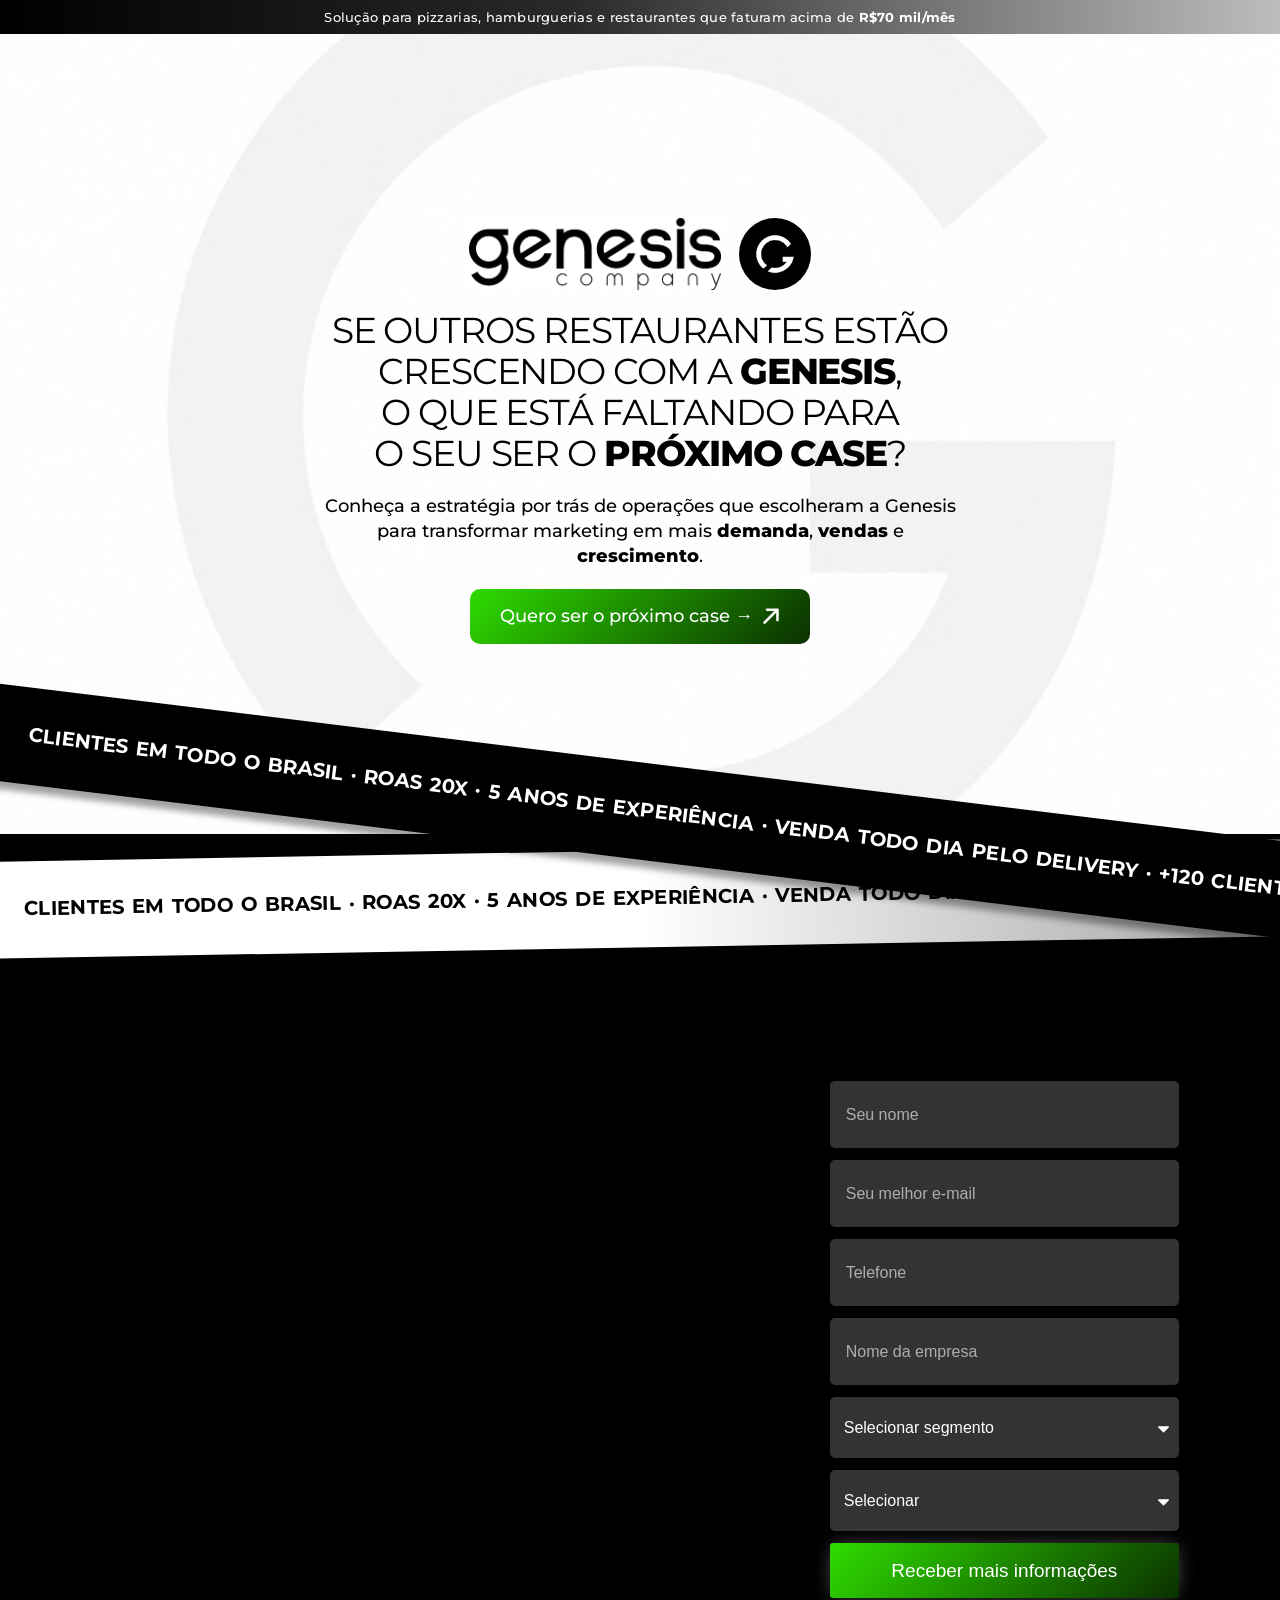
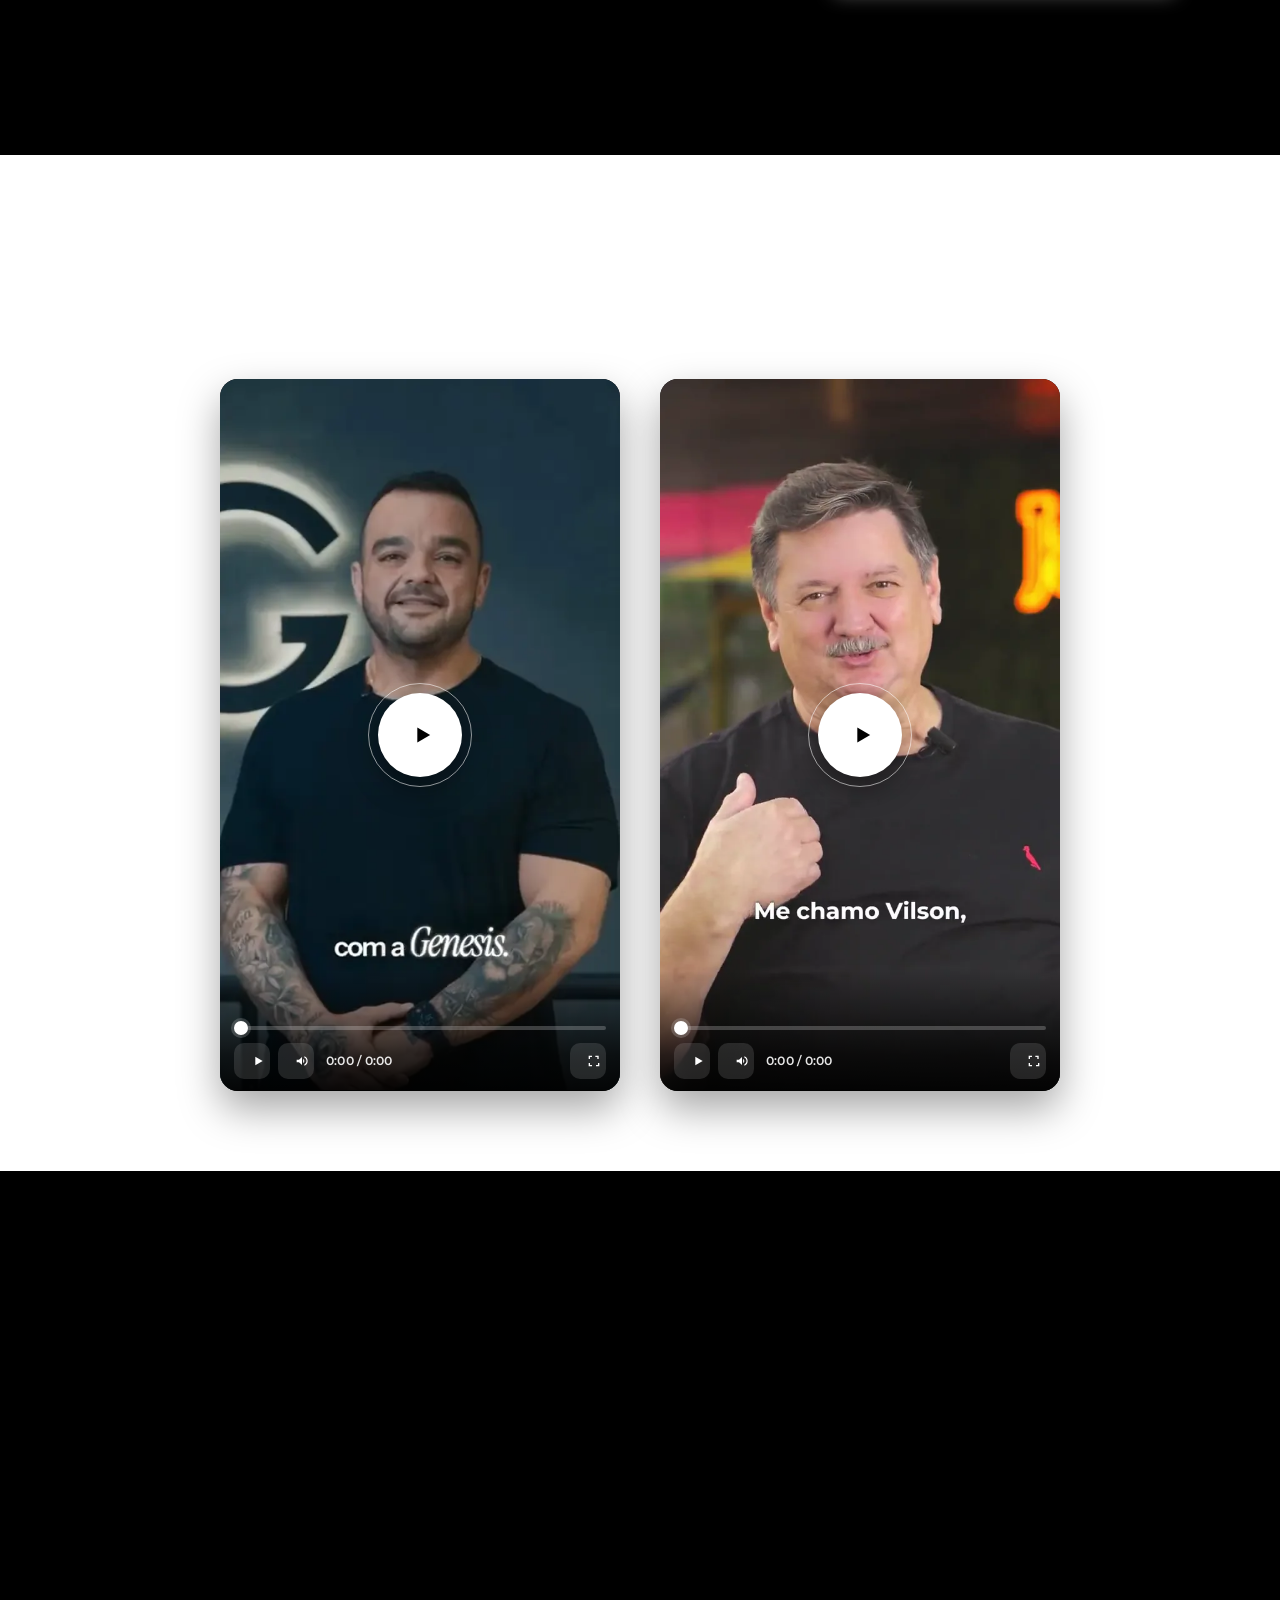
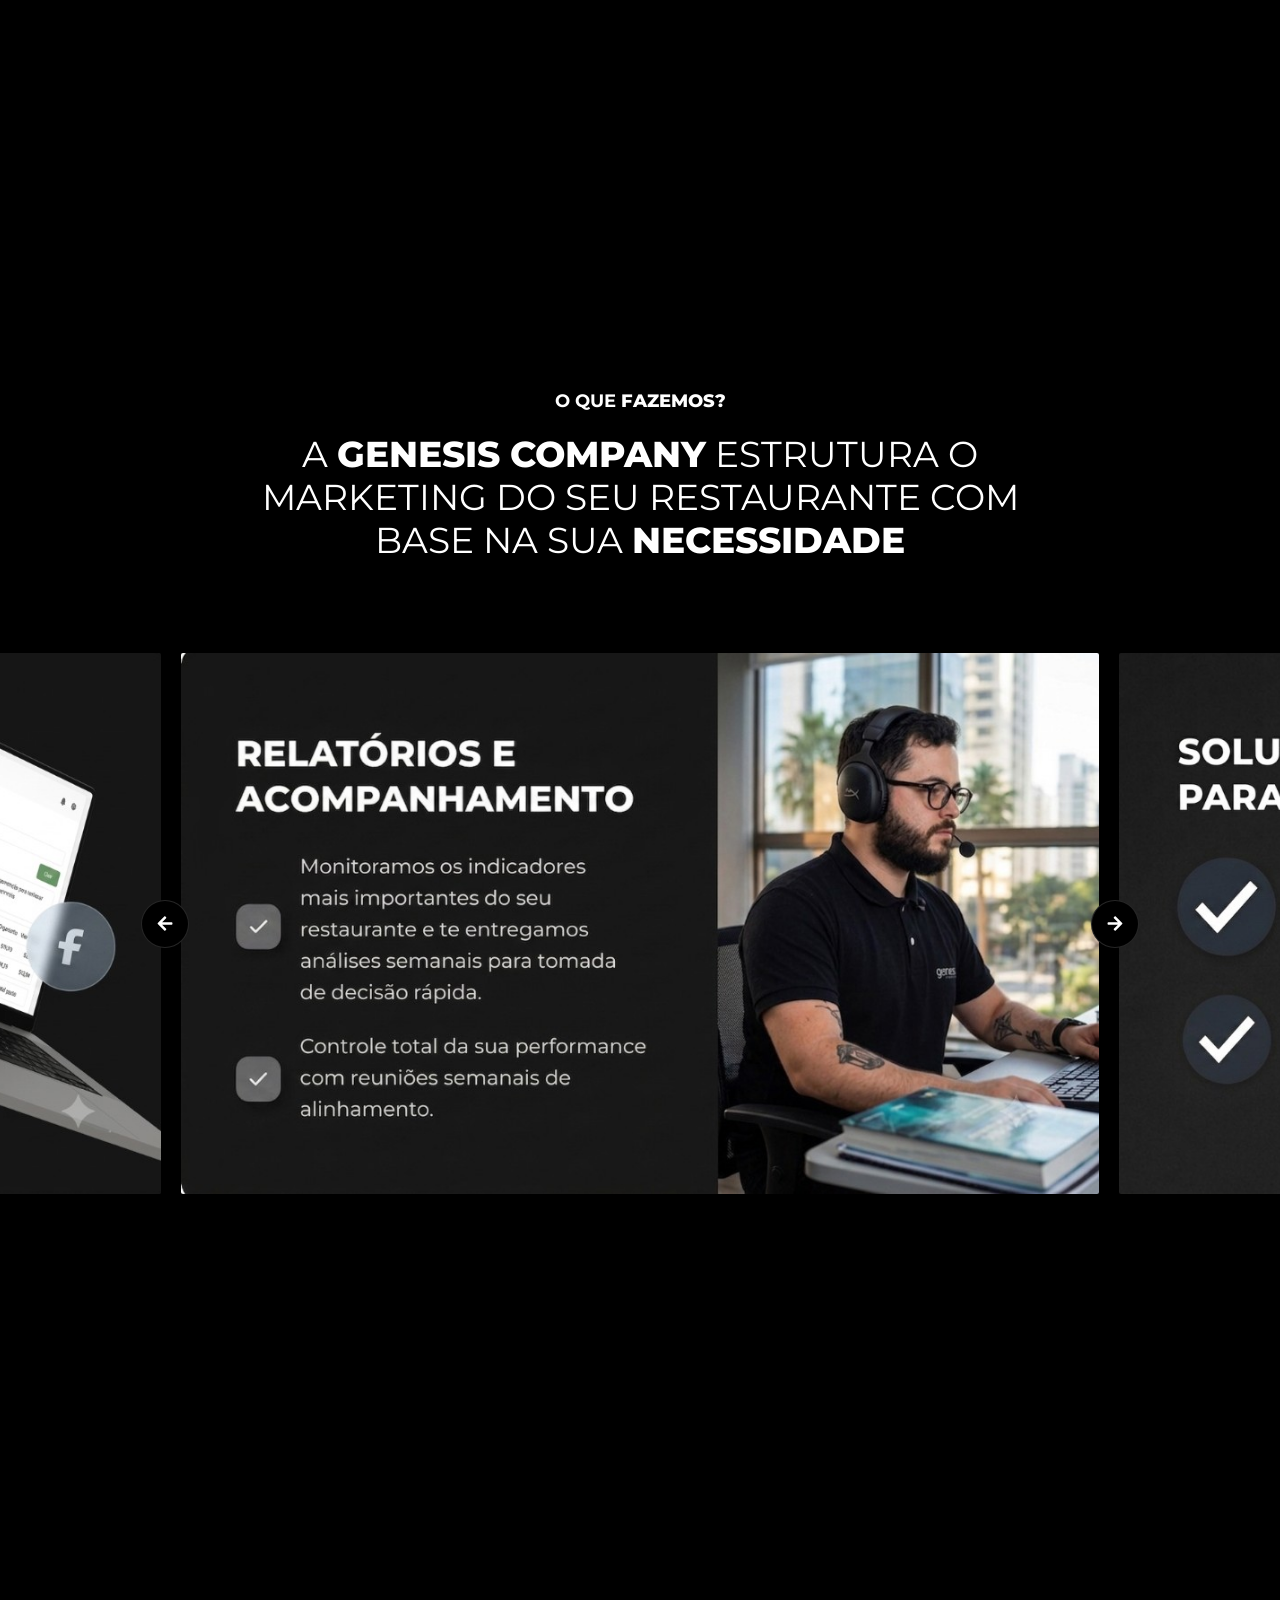
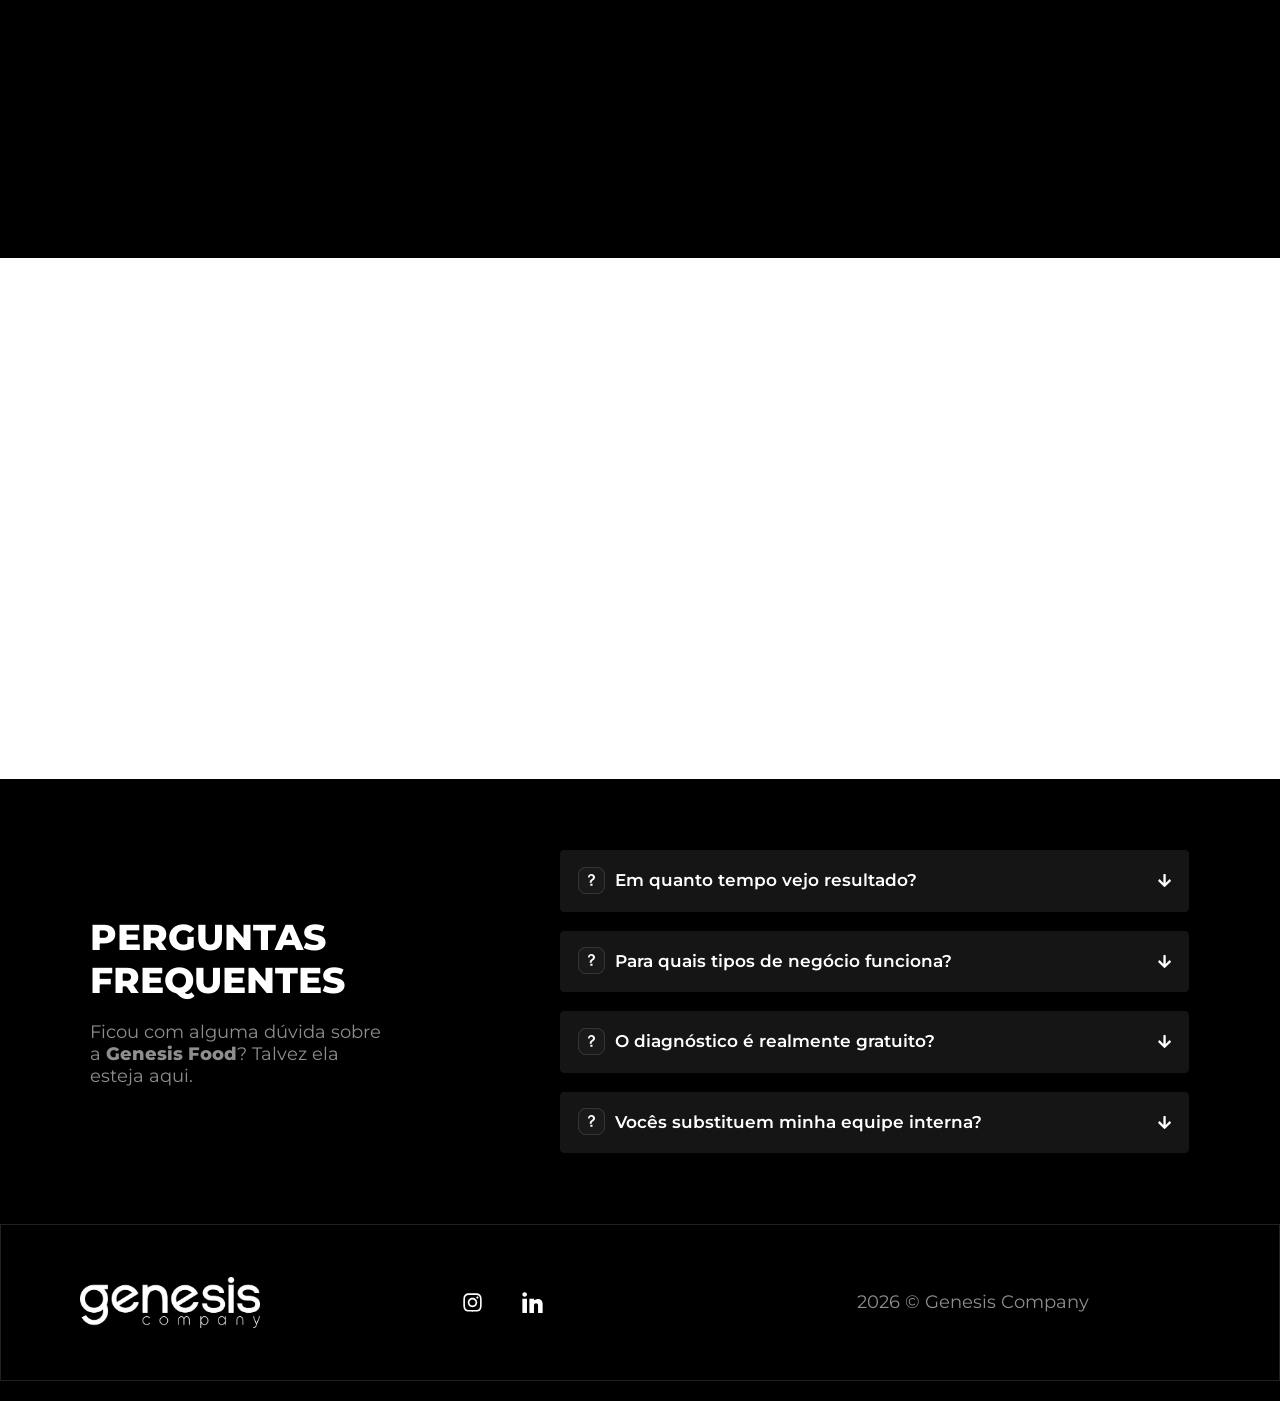
<file: index.foodcase.html>
<!DOCTYPE html><html lang="pt-BR"><head><link rel="preload" as="font" type="font/woff2" href="./wp-content/uploads/elementor/google-fonts/fonts/montserrat-49e242af.woff2" crossorigin>
<link rel="preload" as="image" href="./wp-content/uploads/2025/10/hero-bg-g.png" fetchpriority="high">
<link rel="preconnect" href="https://cdn.jsdelivr.net" crossorigin>
<link rel="dns-prefetch" href="https://cdn.jsdelivr.net">
<script data-no-optimize="1">var litespeed_docref=sessionStorage.getItem("litespeed_docref");litespeed_docref&&(Object.defineProperty(document,"referrer",{get:function(){return litespeed_docref}}),sessionStorage.removeItem("litespeed_docref"));</script> <meta charset="UTF-8"><meta name='robots' content='index, follow, max-image-preview:large, max-snippet:-1, max-video-preview:-1' /><title>Genesis Food | Seja o Próximo Case</title><meta name="description" content="Aumente o movimento do seu restaurante com estratégias de marketing feitas sob medida. Gestão de redes sociais, tráfego pago e cardápio digital." /><link rel="canonical" href="https://foodcase.companygenesis.com.br/" /><meta property="og:locale" content="pt_BR" /><meta property="og:type" content="article" /><meta property="og:title" content="Genesis Food | Seja o Próximo Case" /><meta property="og:description" content="Aumente o movimento do seu restaurante com estratégias de marketing feitas sob medida. Gestão de redes sociais, tráfego pago e cardápio digital." /><meta property="og:url" content="https://foodcase.companygenesis.com.br/" /><meta property="og:site_name" content="Genesis Company" /><meta property="article:modified_time" content="2026-07-18T01:22:32+00:00" /><meta property="og:image" content="https://foodcase.companygenesis.com.br/wp-content/uploads/2025/10/og-genesis-food.png" /><meta property="og:image:width" content="1200" /><meta property="og:image:height" content="630" /><meta property="og:image:type" content="image/png" /><meta name="twitter:card" content="summary_large_image" /><meta name="twitter:image" content="https://foodcase.companygenesis.com.br/wp-content/uploads/2025/10/og-genesis-food.png" /><meta name="twitter:title" content="Genesis Food | Seja o Próximo Case" /><meta name="twitter:label1" content="Est. tempo de leitura" /><meta name="twitter:data1" content="13 minutos" /> <script type="application/ld+json" class="yoast-schema-graph">{"@context":"https:\/\/schema.org","@graph":[{"@type":"WebPage","@id":"https:\/\/foodcase.companygenesis.com.br\/00-lp\/","url":"https:\/\/foodcase.companygenesis.com.br\/00-lp\/","name":"Marketing para Restaurantes | Genesis Food","isPartOf":{"@id":"https:\/\/foodcase.companygenesis.com.br\/#website"},"primaryImageOfPage":{"@id":"https:\/\/foodcase.companygenesis.com.br\/00-lp\/#primaryimage"},"image":{"@id":"https:\/\/foodcase.companygenesis.com.br\/00-lp\/#primaryimage"},"thumbnailUrl":"https:\/\/foodcase.companygenesis.com.br\/wp-content\/uploads\/2025\/10\/og-genesis-food.png","datePublished":"2025-10-16T03:11:54+00:00","dateModified":"2026-07-18T01:22:32+00:00","description":"Aumente o movimento do seu restaurante com estratégias de marketing feitas sob medida. Gestão de redes sociais, tráfego pago e cardápio digital.","breadcrumb":{"@id":"https:\/\/foodcase.companygenesis.com.br\/00-lp\/#breadcrumb"},"inLanguage":"pt-BR","potentialAction":[{"@type":"ReadAction","target":["https:\/\/foodcase.companygenesis.com.br\/00-lp\/"]}]},{"@type":"ImageObject","inLanguage":"pt-BR","@id":"https:\/\/foodcase.companygenesis.com.br\/00-lp\/#primaryimage","url":"https:\/\/foodcase.companygenesis.com.br\/wp-content\/uploads\/2025\/10\/og-genesis-food.png","contentUrl":"https:\/\/foodcase.companygenesis.com.br\/wp-content\/uploads\/2025\/10\/og-genesis-food.png","width":513,"height":147},{"@type":"BreadcrumbList","@id":"https:\/\/foodcase.companygenesis.com.br\/00-lp\/#breadcrumb","itemListElement":[{"@type":"ListItem","position":1,"name":"Início","item":"https:\/\/foodcase.companygenesis.com.br\/"},{"@type":"ListItem","position":2,"name":"Marketing para Restaurantes | Genesis Food"}]},{"@type":"WebSite","@id":"https:\/\/foodcase.companygenesis.com.br\/#website","url":"https:\/\/foodcase.companygenesis.com.br\/","name":"Genesis Company","description":"Aumente seu faturamento através da internet","potentialAction":[{"@type":"SearchAction","target":{"@type":"EntryPoint","urlTemplate":"https:\/\/foodcase.companygenesis.com.br\/?s={search_term_string}"},"query-input":{"@type":"PropertyValueSpecification","valueRequired":true,"valueName":"search_term_string"}}],"inLanguage":"pt-BR"}]}</script> <link rel="alternate" type="application/rss+xml" title="Feed para Genesis Company &raquo;" href="https://foodcase.companygenesis.com.br/feed/" /><link rel="alternate" type="application/rss+xml" title="Feed de comentários para Genesis Company &raquo;" href="https://foodcase.companygenesis.com.br/comments/feed/" /><link rel="alternate" title="oEmbed (JSON)" type="application/json+oembed" href="https://foodcase.companygenesis.com.br/wp-json/oembed/1.0/embed?url=https%3A%2F%2Ffoodcase.companygenesis.com.br%2F00-lp%2F" /><link rel="alternate" title="oEmbed (XML)" type="text/xml+oembed" href="https://foodcase.companygenesis.com.br/wp-json/oembed/1.0/embed?url=https%3A%2F%2Ffoodcase.companygenesis.com.br%2F00-lp%2F&#038;format=xml" /><style id='wp-img-auto-sizes-contain-inline-css'>img:is([sizes=auto i],[sizes^="auto," i]){contain-intrinsic-size:3000px 1500px}
/*# sourceURL=wp-img-auto-sizes-contain-inline-css */</style><link data-optimized="2" rel="stylesheet" href="./assets/css/main.css" /><style id='global-styles-inline-css'>:root{--wp--preset--aspect-ratio--square: 1;--wp--preset--aspect-ratio--4-3: 4/3;--wp--preset--aspect-ratio--3-4: 3/4;--wp--preset--aspect-ratio--3-2: 3/2;--wp--preset--aspect-ratio--2-3: 2/3;--wp--preset--aspect-ratio--16-9: 16/9;--wp--preset--aspect-ratio--9-16: 9/16;--wp--preset--color--black: #000000;--wp--preset--color--cyan-bluish-gray: #abb8c3;--wp--preset--color--white: #ffffff;--wp--preset--color--pale-pink: #f78da7;--wp--preset--color--vivid-red: #cf2e2e;--wp--preset--color--luminous-vivid-orange: #ff6900;--wp--preset--color--luminous-vivid-amber: #fcb900;--wp--preset--color--light-green-cyan: #7bdcb5;--wp--preset--color--vivid-green-cyan: #00d084;--wp--preset--color--pale-cyan-blue: #8ed1fc;--wp--preset--color--vivid-cyan-blue: #0693e3;--wp--preset--color--vivid-purple: #9b51e0;--wp--preset--gradient--vivid-cyan-blue-to-vivid-purple: linear-gradient(135deg,rgb(6,147,227) 0%,rgb(155,81,224) 100%);--wp--preset--gradient--light-green-cyan-to-vivid-green-cyan: linear-gradient(135deg,rgb(122,220,180) 0%,rgb(0,208,130) 100%);--wp--preset--gradient--luminous-vivid-amber-to-luminous-vivid-orange: linear-gradient(135deg,rgb(252,185,0) 0%,rgb(255,105,0) 100%);--wp--preset--gradient--luminous-vivid-orange-to-vivid-red: linear-gradient(135deg,rgb(255,105,0) 0%,rgb(207,46,46) 100%);--wp--preset--gradient--very-light-gray-to-cyan-bluish-gray: linear-gradient(135deg,rgb(238,238,238) 0%,rgb(169,184,195) 100%);--wp--preset--gradient--cool-to-warm-spectrum: linear-gradient(135deg,rgb(74,234,220) 0%,rgb(151,120,209) 20%,rgb(207,42,186) 40%,rgb(238,44,130) 60%,rgb(251,105,98) 80%,rgb(254,248,76) 100%);--wp--preset--gradient--blush-light-purple: linear-gradient(135deg,rgb(255,206,236) 0%,rgb(152,150,240) 100%);--wp--preset--gradient--blush-bordeaux: linear-gradient(135deg,rgb(254,205,165) 0%,rgb(254,45,45) 50%,rgb(107,0,62) 100%);--wp--preset--gradient--luminous-dusk: linear-gradient(135deg,rgb(255,203,112) 0%,rgb(199,81,192) 50%,rgb(65,88,208) 100%);--wp--preset--gradient--pale-ocean: linear-gradient(135deg,rgb(255,245,203) 0%,rgb(182,227,212) 50%,rgb(51,167,181) 100%);--wp--preset--gradient--electric-grass: linear-gradient(135deg,rgb(202,248,128) 0%,rgb(113,206,126) 100%);--wp--preset--gradient--midnight: linear-gradient(135deg,rgb(2,3,129) 0%,rgb(40,116,252) 100%);--wp--preset--font-size--small: 13px;--wp--preset--font-size--medium: 20px;--wp--preset--font-size--large: 36px;--wp--preset--font-size--x-large: 42px;--wp--preset--spacing--20: 0.44rem;--wp--preset--spacing--30: 0.67rem;--wp--preset--spacing--40: 1rem;--wp--preset--spacing--50: 1.5rem;--wp--preset--spacing--60: 2.25rem;--wp--preset--spacing--70: 3.38rem;--wp--preset--spacing--80: 5.06rem;--wp--preset--shadow--natural: 6px 6px 9px rgba(0, 0, 0, 0.2);--wp--preset--shadow--deep: 12px 12px 50px rgba(0, 0, 0, 0.4);--wp--preset--shadow--sharp: 6px 6px 0px rgba(0, 0, 0, 0.2);--wp--preset--shadow--outlined: 6px 6px 0px -3px rgb(255, 255, 255), 6px 6px rgb(0, 0, 0);--wp--preset--shadow--crisp: 6px 6px 0px rgb(0, 0, 0);}:root { --wp--style--global--content-size: 800px;--wp--style--global--wide-size: 1200px; }:where(body) { margin: 0; }.wp-site-blocks > .alignleft { float: left; margin-right: 2em; }.wp-site-blocks > .alignright { float: right; margin-left: 2em; }.wp-site-blocks > .aligncenter { justify-content: center; margin-left: auto; margin-right: auto; }:where(.wp-site-blocks) > * { margin-block-start: 24px; margin-block-end: 0; }:where(.wp-site-blocks) > :first-child { margin-block-start: 0; }:where(.wp-site-blocks) > :last-child { margin-block-end: 0; }:root { --wp--style--block-gap: 24px; }:root :where(.is-layout-flow) > :first-child{margin-block-start: 0;}:root :where(.is-layout-flow) > :last-child{margin-block-end: 0;}:root :where(.is-layout-flow) > *{margin-block-start: 24px;margin-block-end: 0;}:root :where(.is-layout-constrained) > :first-child{margin-block-start: 0;}:root :where(.is-layout-constrained) > :last-child{margin-block-end: 0;}:root :where(.is-layout-constrained) > *{margin-block-start: 24px;margin-block-end: 0;}:root :where(.is-layout-flex){gap: 24px;}:root :where(.is-layout-grid){gap: 24px;}.is-layout-flow > .alignleft{float: left;margin-inline-start: 0;margin-inline-end: 2em;}.is-layout-flow > .alignright{float: right;margin-inline-start: 2em;margin-inline-end: 0;}.is-layout-flow > .aligncenter{margin-left: auto !important;margin-right: auto !important;}.is-layout-constrained > .alignleft{float: left;margin-inline-start: 0;margin-inline-end: 2em;}.is-layout-constrained > .alignright{float: right;margin-inline-start: 2em;margin-inline-end: 0;}.is-layout-constrained > .aligncenter{margin-left: auto !important;margin-right: auto !important;}.is-layout-constrained > :where(:not(.alignleft):not(.alignright):not(.alignfull)){max-width: var(--wp--style--global--content-size);margin-left: auto !important;margin-right: auto !important;}.is-layout-constrained > .alignwide{max-width: var(--wp--style--global--wide-size);}body .is-layout-flex{display: flex;}.is-layout-flex{flex-wrap: wrap;align-items: center;}.is-layout-flex > :is(*, div){margin: 0;}body .is-layout-grid{display: grid;}.is-layout-grid > :is(*, div){margin: 0;}body{padding-top: 0px;padding-right: 0px;padding-bottom: 0px;padding-left: 0px;}a:where(:not(.wp-element-button)){text-decoration: underline;}:root :where(.wp-element-button, .wp-block-button__link){background-color: #32373c;border-width: 0;color: #fff;font-family: inherit;font-size: inherit;font-style: inherit;font-weight: inherit;letter-spacing: inherit;line-height: inherit;padding-top: calc(0.667em + 2px);padding-right: calc(1.333em + 2px);padding-bottom: calc(0.667em + 2px);padding-left: calc(1.333em + 2px);text-decoration: none;text-transform: inherit;}.has-black-color{color: var(--wp--preset--color--black) !important;}.has-cyan-bluish-gray-color{color: var(--wp--preset--color--cyan-bluish-gray) !important;}.has-white-color{color: var(--wp--preset--color--white) !important;}.has-pale-pink-color{color: var(--wp--preset--color--pale-pink) !important;}.has-vivid-red-color{color: var(--wp--preset--color--vivid-red) !important;}.has-luminous-vivid-orange-color{color: var(--wp--preset--color--luminous-vivid-orange) !important;}.has-luminous-vivid-amber-color{color: var(--wp--preset--color--luminous-vivid-amber) !important;}.has-light-green-cyan-color{color: var(--wp--preset--color--light-green-cyan) !important;}.has-vivid-green-cyan-color{color: var(--wp--preset--color--vivid-green-cyan) !important;}.has-pale-cyan-blue-color{color: var(--wp--preset--color--pale-cyan-blue) !important;}.has-vivid-cyan-blue-color{color: var(--wp--preset--color--vivid-cyan-blue) !important;}.has-vivid-purple-color{color: var(--wp--preset--color--vivid-purple) !important;}.has-black-background-color{background-color: var(--wp--preset--color--black) !important;}.has-cyan-bluish-gray-background-color{background-color: var(--wp--preset--color--cyan-bluish-gray) !important;}.has-white-background-color{background-color: var(--wp--preset--color--white) !important;}.has-pale-pink-background-color{background-color: var(--wp--preset--color--pale-pink) !important;}.has-vivid-red-background-color{background-color: var(--wp--preset--color--vivid-red) !important;}.has-luminous-vivid-orange-background-color{background-color: var(--wp--preset--color--luminous-vivid-orange) !important;}.has-luminous-vivid-amber-background-color{background-color: var(--wp--preset--color--luminous-vivid-amber) !important;}.has-light-green-cyan-background-color{background-color: var(--wp--preset--color--light-green-cyan) !important;}.has-vivid-green-cyan-background-color{background-color: var(--wp--preset--color--vivid-green-cyan) !important;}.has-pale-cyan-blue-background-color{background-color: var(--wp--preset--color--pale-cyan-blue) !important;}.has-vivid-cyan-blue-background-color{background-color: var(--wp--preset--color--vivid-cyan-blue) !important;}.has-vivid-purple-background-color{background-color: var(--wp--preset--color--vivid-purple) !important;}.has-black-border-color{border-color: var(--wp--preset--color--black) !important;}.has-cyan-bluish-gray-border-color{border-color: var(--wp--preset--color--cyan-bluish-gray) !important;}.has-white-border-color{border-color: var(--wp--preset--color--white) !important;}.has-pale-pink-border-color{border-color: var(--wp--preset--color--pale-pink) !important;}.has-vivid-red-border-color{border-color: var(--wp--preset--color--vivid-red) !important;}.has-luminous-vivid-orange-border-color{border-color: var(--wp--preset--color--luminous-vivid-orange) !important;}.has-luminous-vivid-amber-border-color{border-color: var(--wp--preset--color--luminous-vivid-amber) !important;}.has-light-green-cyan-border-color{border-color: var(--wp--preset--color--light-green-cyan) !important;}.has-vivid-green-cyan-border-color{border-color: var(--wp--preset--color--vivid-green-cyan) !important;}.has-pale-cyan-blue-border-color{border-color: var(--wp--preset--color--pale-cyan-blue) !important;}.has-vivid-cyan-blue-border-color{border-color: var(--wp--preset--color--vivid-cyan-blue) !important;}.has-vivid-purple-border-color{border-color: var(--wp--preset--color--vivid-purple) !important;}.has-vivid-cyan-blue-to-vivid-purple-gradient-background{background: var(--wp--preset--gradient--vivid-cyan-blue-to-vivid-purple) !important;}.has-light-green-cyan-to-vivid-green-cyan-gradient-background{background: var(--wp--preset--gradient--light-green-cyan-to-vivid-green-cyan) !important;}.has-luminous-vivid-amber-to-luminous-vivid-orange-gradient-background{background: var(--wp--preset--gradient--luminous-vivid-amber-to-luminous-vivid-orange) !important;}.has-luminous-vivid-orange-to-vivid-red-gradient-background{background: var(--wp--preset--gradient--luminous-vivid-orange-to-vivid-red) !important;}.has-very-light-gray-to-cyan-bluish-gray-gradient-background{background: var(--wp--preset--gradient--very-light-gray-to-cyan-bluish-gray) !important;}.has-cool-to-warm-spectrum-gradient-background{background: var(--wp--preset--gradient--cool-to-warm-spectrum) !important;}.has-blush-light-purple-gradient-background{background: var(--wp--preset--gradient--blush-light-purple) !important;}.has-blush-bordeaux-gradient-background{background: var(--wp--preset--gradient--blush-bordeaux) !important;}.has-luminous-dusk-gradient-background{background: var(--wp--preset--gradient--luminous-dusk) !important;}.has-pale-ocean-gradient-background{background: var(--wp--preset--gradient--pale-ocean) !important;}.has-electric-grass-gradient-background{background: var(--wp--preset--gradient--electric-grass) !important;}.has-midnight-gradient-background{background: var(--wp--preset--gradient--midnight) !important;}.has-small-font-size{font-size: var(--wp--preset--font-size--small) !important;}.has-medium-font-size{font-size: var(--wp--preset--font-size--medium) !important;}.has-large-font-size{font-size: var(--wp--preset--font-size--large) !important;}.has-x-large-font-size{font-size: var(--wp--preset--font-size--x-large) !important;}
:root :where(.wp-block-pullquote){font-size: 1.5em;line-height: 1.6;}
/*# sourceURL=global-styles-inline-css */</style><style id='hide_field_class_style-inline-css'>.cfef-hidden , .cfef-hidden-step-field {
					display: none !important;
			 	}
.cfef-hidden {
					display: none !important;
			 	}
/*# sourceURL=hide_field_class_style-inline-css */</style>
<link rel="https://api.w.org/" href="https://foodcase.companygenesis.com.br/wp-json/" /><link rel="alternate" title="JSON" type="application/json" href="https://foodcase.companygenesis.com.br/wp-json/wp/v2/pages/3445" /><link rel="EditURI" type="application/rsd+xml" title="RSD" href="https://foodcase.companygenesis.com.br/xmlrpc.php?rsd" /><meta name="generator" content="WordPress 6.9.5" /><link rel='shortlink' href='https://foodcase.companygenesis.com.br/?p=3445' />
<!-- Google Tag Manager -->
<script>(function(w,d,s,l,i){w[l]=w[l]||[];w[l].push({'gtm.start':
new Date().getTime(),event:'gtm.js'});var f=d.getElementsByTagName(s)[0],
j=d.createElement(s),dl=l!='dataLayer'?'&l='+l:'';j.async=true;j.src=
'https://www.googletagmanager.com/gtm.js?id='+i+dl;f.parentNode.insertBefore(j,f);
})(window,document,'script','dataLayer','GTM-K36ZGK4W');</script>
<script>(function(w,d,s,l,i){w[l]=w[l]||[];w[l].push({'gtm.start':
new Date().getTime(),event:'gtm.js'});var f=d.getElementsByTagName(s)[0],
j=d.createElement(s),dl=l!='dataLayer'?'&l='+l:'';j.async=true;j.src=
'https://www.googletagmanager.com/gtm.js?id='+i+dl;f.parentNode.insertBefore(j,f);
})(window,document,'script','dataLayer','GTM-WVFJHWJD');</script>
<!-- End Google Tag Manager -->
<!-- Meta Pixel Code -->
<script>
!function(f,b,e,v,n,t,s)
{if(f.fbq)return;n=f.fbq=function(){n.callMethod?
n.callMethod.apply(n,arguments):n.queue.push(arguments)};
if(!f._fbq)f._fbq=n;n.push=n;n.loaded=!0;n.version='2.0';
n.queue=[];t=b.createElement(e);t.async=!0;
t.src=v;s=b.getElementsByTagName(e)[0];
s.parentNode.insertBefore(t,s)}(window, document,'script',
'https://connect.facebook.net/en_US/fbevents.js');
fbq('init', '1551278673109850');
fbq('track', 'PageView');
</script>
<!-- End Meta Pixel Code -->
<script type="text/javascript">document.createElement("picture");if(!window.HTMLPictureElement&&document.addEventListener){window.addEventListener("DOMContentLiteSpeedLoaded",function(){var s=document.createElement("script");s.src="./wp-content/plugins/webp-express/js/picturefill.min.js";document.body.appendChild(s)})}</script><meta name="generator" content="Elementor 4.2.1; features: e_font_icon_svg, additional_custom_breakpoints; settings: css_print_method-external, google_font-enabled, font_display-swap"><style>html, body {
   max-width: 100%;
   overflow-x: hidden;
}

::-webkit-scrollbar {
    width: 10px;
}

::-webkit-scrollbar-track {
    background: #0C0C0C;
}
  
::-webkit-scrollbar-thumb {
    -webkit-border-radius: 10px;
    border-radius: 10px;
    background: linear-gradient(180deg, #000000, #000000);
}

::-webkit-scrollbar-thumb:hover {
    -webkit-border-radius: 10px;
    border-radius: 10px;
    background: linear-gradient(0deg, #000000, #000000);
}</style>  <style>.e-con.e-parent:nth-of-type(n+4):not(.e-lazyloaded):not(.e-no-lazyload),
				.e-con.e-parent:nth-of-type(n+4):not(.e-lazyloaded):not(.e-no-lazyload) * {
					background-image: none !important;
				}
				@media screen and (max-height: 1024px) {
					.e-con.e-parent:nth-of-type(n+3):not(.e-lazyloaded):not(.e-no-lazyload),
					.e-con.e-parent:nth-of-type(n+3):not(.e-lazyloaded):not(.e-no-lazyload) * {
						background-image: none !important;
					}
				}
				@media screen and (max-height: 640px) {
					.e-con.e-parent:nth-of-type(n+2):not(.e-lazyloaded):not(.e-no-lazyload),
					.e-con.e-parent:nth-of-type(n+2):not(.e-lazyloaded):not(.e-no-lazyload) * {
						background-image: none !important;
					}
				}</style>  <link rel="icon" href="./wp-content/uploads/2025/10/logo-genesis-g-favicon.png" sizes="32x32" /><link rel="icon" href="./wp-content/uploads/2025/10/logo-genesis-g-favicon.png" sizes="192x192" /><link rel="apple-touch-icon" href="./wp-content/uploads/2025/10/logo-genesis-g-favicon.png" /><meta name="msapplication-TileImage" content="./wp-content/uploads/2025/10/logo-genesis-g-favicon.png" /><meta name="viewport" content="width=device-width, initial-scale=1.0, viewport-fit=cover" />
<style id="gf-logo-css">
.logo-genesis {
  width: min(420px, 75vw) !important;
  height: auto !important;
  max-width: 420px !important;
}
.logo-genesis-footer {
  width: min(180px, 50vw) !important;
  height: auto !important;
  max-width: 180px !important;
}
.elementor-element-3dcf41d img.logo-genesis {
  object-fit: contain;
}
</style>





<style id="gf-departamento-css">
/* Seção CTA, fundo branco, texto preto */
.elementor-3445 .elementor-element.elementor-element-bf90cb8,
.elementor-element-bf90cb8 {
  background-color: #FFFFFF !important;
}
.elementor-3445 .elementor-element.elementor-element-bf90cb8 .e-con-inner {
  display: flex;
  flex-direction: column;
  align-items: center;
  justify-content: center;
  text-align: center;
  padding-top: 70px;
  padding-bottom: 70px;
}
.elementor-3445 .elementor-element.elementor-element-b350397 {
  width: auto !important;
  max-width: 720px !important;
  margin-left: auto !important;
  margin-right: auto !important;
  text-align: center !important;
}
.elementor-3445 .elementor-element.elementor-element-b350397 .elementor-heading-title {
  font-family: "Montserrat", Sans-serif !important;
  font-size: 18px !important;
  font-weight: 700 !important;
  line-height: 1.2em !important;
  color: #000000 !important;
  text-align: center !important;
}
.elementor-3445 .elementor-element.elementor-element-78d1f50 {
  width: min(900px, 92%) !important;
  max-width: 900px !important;
  margin-left: auto !important;
  margin-right: auto !important;
  text-align: center !important;
}
.elementor-3445 .elementor-element.elementor-element-78d1f50 .elementor-heading-title {
  font-family: "Montserrat", Sans-serif !important;
  font-size: 36px !important;
  font-weight: 400 !important;
  line-height: 1.2em !important;
  letter-spacing: -0.7px !important;
  color: #000000 !important;
  text-align: center !important;
}
.elementor-3445 .elementor-element.elementor-element-d406230 {
  width: min(760px, 92%) !important;
  max-width: 760px !important;
  margin-left: auto !important;
  margin-right: auto !important;
  text-align: center !important;
}
.elementor-3445 .elementor-element.elementor-element-d406230 .elementor-heading-title {
  font-family: "Montserrat", Sans-serif !important;
  font-size: 18px !important;
  font-weight: 400 !important;
  line-height: 1.35em !important;
  color: #000000 !important;
  text-align: center !important;
}
.elementor-3445 .elementor-element.elementor-element-7e98884 {
  display: flex !important;
  flex-direction: row !important;
  justify-content: center !important;
  align-items: center !important;
  flex-wrap: wrap !important;
  gap: 12px;
  margin-top: 18px;
}
.elementor-3445 .elementor-element.elementor-element-5e537af .elementor-button {
  background-color: #000000 !important;
  color: #FFFFFF !important;
  fill: #FFFFFF !important;
  border-radius: 10px !important;
  font-family: "Montserrat", Sans-serif !important;
  font-size: 16px !important;
  font-weight: 500 !important;
  padding: 16px 30px !important;
}
.elementor-3445 .elementor-element.elementor-element-5e537af .elementor-button svg path {
  fill: #FFFFFF !important;
}
.elementor-3445 .elementor-element.elementor-element-2dba5c1 {
  width: auto !important;
  max-width: none !important;
  margin-left: 19px !important;
  position: relative !important;
}
.elementor-3445 .elementor-element.elementor-element-2dba5c1 .elementor-heading-title {
  font-family: "Montserrat", Sans-serif !important;
  font-size: 16px !important;
  font-weight: 500 !important;
  color: #000000 !important;
}
.elementor-3445 .elementor-element.elementor-element-2dba5c1::before {
  background: #000000 !important;
  box-shadow: 0 0 0 0 #000000 !important;
}
@media (max-width: 767px) {
  .elementor-3445 .elementor-element.elementor-element-78d1f50 .elementor-heading-title {
    font-size: 22px !important;
  }
  .elementor-3445 .elementor-element.elementor-element-d406230 .elementor-heading-title {
    font-size: 16px !important;
  }
  .elementor-3445 .elementor-element.elementor-element-bf90cb8 .e-con-inner {
    padding-top: 48px;
    padding-bottom: 48px;
  }
}
</style>

<style id="gf-faixas-css">
/* Faixa preta, texto branco */
.elementor-element-7cb8422.e-con,
.elementor-3445 .elementor-element.elementor-element-7cb8422 {
  display: flex !important;
  position: relative !important;
  z-index: 3 !important;
  background: #000 !important;
  box-shadow: 0 7px 5.8px 0 rgb(0 0 0 / .37) !important;
  margin-top: -67px !important;
  margin-bottom: 0 !important;
  padding: 16px 0 !important;
  overflow: hidden !important;
  transform: rotate(7deg) scale(1.1) !important;
  width: 100% !important;
}
/* Faixa clara, texto preto */
.elementor-element-8dcca34.e-con,
.elementor-3445 .elementor-element.elementor-element-8dcca34 {
  display: flex !important;
  position: relative !important;
  z-index: 2 !important;
  background: linear-gradient(90deg, #FFF 49.99%, #999 100%) !important;
  box-shadow: 0 7px 5.8px 0 rgb(0 0 0 / .37) !important;
  margin-top: 0 !important;
  margin-bottom: 0 !important;
  padding: 16px 0 !important;
  overflow: hidden !important;
  transform: rotate(-1deg) scale(1.1) !important;
  width: 100% !important;
}

/* Trilho infinito */
.elementor-3445 .elementor-element.elementor-element-3862534,
.elementor-3445 .elementor-element.elementor-element-a68d58c {
  width: max-content !important;
  max-width: none !important;
  margin: 0 !important;
  white-space: nowrap !important;
  display: block !important;
}

.elementor-3445 .elementor-element.elementor-element-3862534 .elementor-heading-title,
.elementor-3445 .elementor-element.elementor-element-a68d58c .elementor-heading-title {
  font-family: "Montserrat", Sans-serif !important;
  font-size: 18px !important;
  font-weight: 700 !important;
  line-height: 1.2em !important;
  word-spacing: 2px !important;
  white-space: nowrap !important;
  margin: 0 !important;
  display: inline-block !important;
  text-transform: uppercase !important;
}

/* Preta = texto branco, anda pra direita (txto) */
.elementor-3445 .elementor-element.elementor-element-3862534 {
  animation: gf-marquee-right 90s linear infinite !important;
}
.elementor-3445 .elementor-element.elementor-element-3862534 .elementor-heading-title {
  color: #FFFFFF !important;
}

/* Branca = texto preto, anda pra esquerda (txt) */
.elementor-3445 .elementor-element.elementor-element-a68d58c {
  animation: gf-marquee-left 90s linear infinite !important;
}
.elementor-3445 .elementor-element.elementor-element-a68d58c .elementor-heading-title {
  color: #000000 !important;
}

@keyframes gf-marquee-right {
  from { transform: translateX(-50%); }
  to { transform: translateX(0%); }
}
@keyframes gf-marquee-left {
  from { transform: translateX(0%); }
  to { transform: translateX(-50%); }
}

@media (max-width: 767px) {
  .elementor-element-7cb8422.e-con { margin-top: -40px !important; padding: 14px 0 !important; }
  .elementor-element-8dcca34.e-con { padding: 14px 0 !important; }
  .elementor-3445 .elementor-element.elementor-element-3862534 .elementor-heading-title,
  .elementor-3445 .elementor-element.elementor-element-a68d58c .elementor-heading-title {
    font-size: 14px !important;
    line-height: 1em !important;
  }
}
</style>

<style id="gf-hero-logos-css">
/* Hero, fundo G watermark */
.elementor-3445 .elementor-element.elementor-element-272308d,
.elementor-3445 .elementor-element.elementor-element-272308d:not(.elementor-motion-effects-element-type-background),
.elementor-3445 .elementor-element.elementor-element-272308d > .elementor-motion-effects-container > .elementor-motion-effects-layer,
.elementor-element-272308d {
  background-color: #FFFFFF !important;
  background-image: url("./wp-content/uploads/2025/10/hero-bg-g.png") !important;
  background-position: center center !important;
  background-repeat: no-repeat !important;
  background-size: cover !important;
}
@media (max-width: 767px) {
  .elementor-3445 .elementor-element.elementor-element-272308d,
  .elementor-3445 .elementor-element.elementor-element-272308d:not(.elementor-motion-effects-element-type-background),
  .elementor-3445 .elementor-element.elementor-element-272308d > .elementor-motion-effects-container > .elementor-motion-effects-layer,
  .elementor-element-272308d {
    background-image: url("./wp-content/uploads/2025/10/hero-bg-g.png") !important;
    background-size: cover !important;
  }
}

.elementor-element-3dcf41d {
  width: 100% !important;
  max-width: 100% !important;
  display: flex !important;
  justify-content: center !important;
  align-items: center !important;
}
.gf-hero-logos {
  display: flex;
  align-items: center;
  justify-content: center;
  gap: 18px;
  height: auto;
  margin: 0 auto;
  width: 100%;
}
.gf-hero-logos .logo-genesis {
  height: 72px !important;
  width: auto !important;
  max-width: min(400px, 62vw) !important;
  object-fit: contain;
  display: block;
  /* wordmark branca → preta no fundo claro */
  filter: invert(1);
}
.gf-hero-logos .logo-genesis-g,
img.logo-genesis-g {
  width: 72px !important;
  height: 72px !important;
  object-fit: cover !important;
  border-radius: 50% !important;
  -webkit-border-radius: 50% !important;
  overflow: hidden !important;
  flex-shrink: 0;
  display: block !important;
}
.elementor-element-3dcf41d img.logo-genesis-g {
  border-radius: 50% !important;
  -webkit-border-radius: 50% !important;
}
@media (max-width: 767px) {
  .gf-hero-logos {
    gap: 12px;
  }
  .gf-hero-logos .logo-genesis {
    height: 52px !important;
    max-width: min(240px, 58vw) !important;
  }
  .gf-hero-logos .logo-genesis-g,
  img.logo-genesis-g {
    width: 52px !important;
    height: 52px !important;
    border-radius: 50% !important;
  }
}
</style>


<style id="gf-titles-css">
/* Títulos, mesma fonte + palavras de destaque */
.elementor-3445 .elementor-heading-title {
  font-family: "Montserrat", Sans-serif !important;
}
.elementor-3445 .elementor-heading-title span[style*="font-weight:800"],
.elementor-3445 .elementor-heading-title span[style*="font-weight: 800"] {
  font-family: "Montserrat", Sans-serif !important;
  font-weight: 800 !important;
}
</style>


<style id="gf-player-css">
.elementor-element-4699423 {
  display: flex !important;
  flex-wrap: wrap;
  gap: 20px !important;
  justify-content: center;
  align-items: stretch;
}
.elementor-element-50cce5c,
.elementor-element-8dd6fb8 {
  width: min(100%, 420px) !important;
  max-width: 420px !important;
  flex: 1 1 320px;
}
.gf-player {
  --gf-p-black: #000;
  --gf-p-white: #fff;
  --gf-p-muted: #8e8e8e;
  --gf-p-track: rgba(255,255,255,.22);
  position: relative;
  width: 100%;
  aspect-ratio: 9 / 16;
  max-height: 720px;
  border-radius: 18px;
  overflow: hidden;
  background: #0a0a0a;
  box-shadow: 0 18px 40px rgba(0,0,0,.35);
  font-family: "Montserrat", Sans-serif;
  -webkit-tap-highlight-color: transparent;
  user-select: none;
}
.gf-player__video {
  width: 100%;
  height: 100%;
  object-fit: cover;
  display: block;
  background: #000;
}
.gf-player__big-play {
  position: absolute;
  inset: 0;
  margin: auto;
  width: 84px;
  height: 84px;
  border: 0;
  border-radius: 50%;
  background: #fff;
  color: #000;
  cursor: pointer;
  display: grid;
  place-items: center;
  z-index: 4;
  box-shadow: 0 10px 30px rgba(0,0,0,.45);
  transition: transform .25s ease, opacity .25s ease, box-shadow .25s ease;
}
.gf-player__big-play-ring {
  position: absolute;
  inset: -10px;
  border-radius: 50%;
  border: 1.5px solid rgba(255,255,255,.55);
  animation: gf-play-pulse 2.2s ease-out infinite;
  pointer-events: none;
}
.gf-player__big-play svg {
  width: 28px;
  height: 28px;
  fill: currentColor;
  margin-left: 4px;
}
.gf-player__big-play:hover {
  transform: scale(1.06);
  box-shadow: 0 14px 36px rgba(0,0,0,.55);
}
.gf-player.is-playing .gf-player__big-play {
  opacity: 0;
  pointer-events: none;
  transform: scale(.85);
}
@keyframes gf-play-pulse {
  0% { transform: scale(.92); opacity: .9; }
  100% { transform: scale(1.35); opacity: 0; }
}
.gf-player__ui {
  position: absolute;
  left: 0; right: 0; bottom: 0;
  padding: 48px 14px 12px;
  background: linear-gradient(180deg, transparent 0%, rgba(0,0,0,.75) 70%, rgba(0,0,0,.92) 100%);
  z-index: 5;
  opacity: 1;
  transition: opacity .3s ease;
}
.gf-player.is-playing:not(:hover):not(.is-scrubbing) .gf-player__ui {
  opacity: 0;
  pointer-events: none;
}
.gf-player__progress-wrap {
  position: relative;
  height: 18px;
  display: flex;
  align-items: center;
  margin-bottom: 6px;
  cursor: pointer;
}
.gf-player__progress {
  -webkit-appearance: none;
  appearance: none;
  width: 100%;
  height: 4px;
  border-radius: 999px;
  background: var(--gf-p-track);
  outline: none;
  margin: 0;
  position: relative;
  z-index: 2;
  cursor: pointer;
}
.gf-player__progress::-webkit-slider-thumb {
  -webkit-appearance: none;
  width: 14px;
  height: 14px;
  border-radius: 50%;
  background: #fff;
  border: 0;
  box-shadow: 0 0 0 3px rgba(255,255,255,.18);
  cursor: pointer;
}
.gf-player__progress::-moz-range-thumb {
  width: 14px;
  height: 14px;
  border-radius: 50%;
  background: #fff;
  border: 0;
  cursor: pointer;
}
.gf-player__progress-fill {
  position: absolute;
  left: 0;
  top: 50%;
  height: 4px;
  transform: translateY(-50%);
  width: 0%;
  border-radius: 999px;
  background: #fff;
  pointer-events: none;
  z-index: 1;
}
.gf-player__bar {
  display: flex;
  align-items: center;
  gap: 8px;
}
.gf-player__btn {
  width: 36px;
  height: 36px;
  border: 0;
  border-radius: 10px;
  background: rgba(255,255,255,.12);
  color: #fff;
  display: grid;
  place-items: center;
  cursor: pointer;
  transition: background .2s ease, transform .15s ease;
  flex-shrink: 0;
}
.gf-player__btn:hover {
  background: rgba(255,255,255,.22);
  transform: translateY(-1px);
}
.gf-player__btn svg {
  width: 16px;
  height: 16px;
  fill: currentColor;
}
.gf-player__play .icon-pause,
.gf-player.is-playing .gf-player__play .icon-play { display: none; }
.gf-player.is-playing .gf-player__play .icon-pause { display: block; }
.gf-player__mute .icon-mute,
.gf-player.is-muted .gf-player__mute .icon-vol { display: none; }
.gf-player.is-muted .gf-player__mute .icon-mute { display: block; }
.gf-player__time {
  margin-left: 4px;
  margin-right: auto;
  font-size: 12px;
  font-weight: 600;
  letter-spacing: .02em;
  color: rgba(255,255,255,.9);
  font-variant-numeric: tabular-nums;
}
.gf-player__fs { margin-left: 0; }
@media (max-width: 767px) {
  .gf-player { border-radius: 14px; max-height: 560px; }
  .gf-player__big-play { width: 72px; height: 72px; }
}
@media (prefers-reduced-motion: reduce) {
  .gf-player__big-play-ring { animation: none; }
}
</style>

<style id="gf-bw-theme">
/* ========== TEMA PRETO E BRANCO ========== */
:root {
  --gf-black: #000000;
  --gf-white: #FFFFFF;
  --gf-muted: #8E8E8E;
}

/* Faixa de luz branca nos botões */
.elementor-3445 .elementor-button,
.elementor-form .elementor-button[type="submit"] {
  position: relative !important;
  overflow: hidden !important;
  isolation: isolate;
}
.elementor-3445 .elementor-button::after,
.elementor-form .elementor-button[type="submit"]::after {
  content: "";
  position: absolute;
  top: 0;
  left: -120%;
  width: 60%;
  height: 100%;
  background: linear-gradient(
    120deg,
    transparent 0%,
    rgba(255, 255, 255, 0) 35%,
    rgba(255, 255, 255, 0.55) 50%,
    rgba(255, 255, 255, 0) 65%,
    transparent 100%
  );
  transform: skewX(-20deg);
  pointer-events: none;
  z-index: 2;
  animation: gf-btn-shine 2.8s ease-in-out infinite;
}
.elementor-3445 .elementor-button .elementor-button-content-wrapper {
  position: relative;
  z-index: 3;
}
@keyframes gf-btn-shine {
  0% { left: -120%; }
  45% { left: 140%; }
  100% { left: 140%; }
}
@media (prefers-reduced-motion: reduce) {
  .elementor-3445 .elementor-button::after,
  .elementor-form .elementor-button[type="submit"]::after {
    animation: none;
    display: none;
  }
}

/* Scrollbar */
::-webkit-scrollbar-thumb {
  background: #000000 !important;
}
::-webkit-scrollbar-thumb:hover {
  background: #333333 !important;
}
::-webkit-scrollbar-track {
  background: #0C0C0C !important;
}

/* Botões verdes → pretos */
.elementor-3445 .elementor-button,
.elementor-3445 .elementor-element-2e785ca .elementor-button,
.elementor-3445 .elementor-element-5e537af .elementor-button {
  background-color: #000000 !important;
  color: #FFFFFF !important;
  fill: #FFFFFF !important;
}
.elementor-3445 .elementor-element-2e785ca .elementor-button {
  background-color: #000000 !important;
  color: #FFFFFF !important;
}
.elementor-3445 .elementor-element-2e785ca .elementor-button svg path {
  fill: #FFFFFF !important;
}
/* Botão da seção departamento (fundo branco) */
.elementor-3445 .elementor-element-bf90cb8 .elementor-button {
  background-color: #000000 !important;
  color: #FFFFFF !important;
}
.elementor-3445 .elementor-element-bf90cb8 .elementor-button svg path {
  fill: #FFFFFF !important;
}

/* Formulário submit */
.elementor-3445 .elementor-element-e1b938c .elementor-button,
.elementor-form .elementor-button[type="submit"] {
  background-color: #000000 !important;
  color: #FFFFFF !important;
  border-color: #000000 !important;
}

/* Accent dourado/amarelo → preto */
.elementor-3445 .elementor-heading-title [style*="FFA902"],
.elementor-3445 .elementor-heading-title [style*="ffa902"] {
  color: #000000 !important;
}

/* Eyebrows / labels, preto em fundos claros; branco em fundos escuros */
.elementor-3445 .elementor-element-fe2d377 .elementor-heading-title,
.elementor-3445 .elementor-element-eecdb78 .elementor-heading-title {
  color: #000000 !important;
}
.elementor-3445 .elementor-element-2ae630c .elementor-heading-title,
.elementor-3445 .elementor-element-61bf0cc .elementor-heading-title,
.elementor-3445 .elementor-element-d7f4272 .elementor-heading-title,
.elementor-3445 .elementor-element-a4155e2 .elementor-heading-title {
  color: #FFFFFF !important;
}

/* Seção departamento, fundo branco */
.elementor-3445 .elementor-element-bf90cb8,
.elementor-3445 .elementor-element-bf90cb8:not(.elementor-motion-effects-element-type-background),
.elementor-3445 .elementor-element-bf90cb8 > .elementor-motion-effects-container > .elementor-motion-effects-layer {
  background-color: #FFFFFF !important;
  background-image: none !important;
}

/* Ponto "online" */
.elementor-3445 .elementor-element-2dba5c1::before {
  background: #000000 !important;
  box-shadow: 0 0 0 0 #000000 !important;
}

/* FAQ / bordas accent */
.elementor-3445 .e-n-accordion-item-title,
.elementor-3445 .e-n-accordion-item {
  border-color: #000000 !important;
}
.elementor-3445 .e-n-accordion-item-title-icon svg,
.elementor-3445 .e-n-accordion-item-title-icon path,
.elementor-3445 .e-n-accordion-item-title-icon .e-font-icon-svg {
  fill: #FFFFFF !important;
  color: #FFFFFF !important;
  stroke: #FFFFFF !important;
}
.elementor-3445 .elementor-element-4a4b417 .e-n-accordion-item .elementor-heading-title {
  color: #FFFFFF !important;
  font-family: "Montserrat", Sans-serif !important;
}
/* FAQ, ícone ? branco */
.elementor-3445 .imag,
.imag {
  background-image: url("./wp-content/uploads/2025/10/Frame-49-white.svg") !important;
  background-repeat: no-repeat !important;
  background-size: 100% !important;
  background-position: center center !important;
  color: transparent !important;
}

/* Social icons */
.elementor-3445 .elementor-social-icon {
  background-color: #000000 !important;
  color: #FFFFFF !important;
}
.elementor-3445 .elementor-social-icon svg,
.elementor-3445 .elementor-social-icon path {
  fill: #FFFFFF !important;
}

/* Carousel arrows, já escuros, reforça B&W */
.elementor-element-b7a8403 .elementor-swiper-button {
  background: #000000 !important;
  border-color: rgba(255,255,255,.15) !important;
  color: #FFFFFF !important;
}
.elementor-element-b7a8403 .elementor-swiper-button svg {
  fill: #FFFFFF !important;
  color: #FFFFFF !important;
}

/* Links e destaques */
.elementor-3445 a {
  color: inherit;
}

/* Inputs focus */
.elementor-3445 .elementor-field:focus {
  border-color: #000000 !important;
  outline-color: #000000 !important;
}

/* Força remoção de amarelo residual via filtro em backgrounds dourados conhecidos */
.elementor-3445 [style*="FFA902"],
.elementor-3445 [style*="ffa902"],
.elementor-3445 [style*="#eea904"],
.elementor-3445 [style*="#EEA904"] {
  color: #000000 !important;
}
</style>

<style id="gf-cls-fix">\nhtml{overflow-x:hidden}
/* Reserve space for tilted marquee to reduce CLS */
.elementor-element-7cb8422{
  min-height: 72px !important;
  contain: layout style !important;
  content-visibility: auto;
}
@media (max-width: 767px){
  .elementor-element-7cb8422{ min-height: 120px !important; }
}
/* Stabilize hero heading size before font swap */
.elementor-element-272308d .elementor-heading-title{
  font-display: swap;
}
.elementor-element-5e8d05b,
.elementor-element-272308d .elementor-widget-heading{
  min-height: 1.2em;
}
html,body{overflow-x:hidden}
.gf-top-banner{
  width:100vw;
  max-width:100vw;
  margin:0;
  padding:7px 14px;
  box-sizing:border-box;
  text-align:center;
  color:#fff;
  font-family:"Montserrat",Sans-serif;
  font-size:clamp(10px,2.4vw,13px);
  font-weight:500;
  line-height:1.35;
  letter-spacing:.02em;
  background:linear-gradient(90deg,#000000 0%,#2a2a2a 45%,#bdbdbd 100%);
  z-index:1000;
}
</style>

<style id="gf-pause-marquee">
/* Pause marquees until interaction — improves Speed Index in lab tests */
html.gf-anim-paused .elementor-element-7cb8422 *,
html.gf-anim-paused .elementor-element-7cb8422 {
  animation-play-state: paused !important;
}
</style>
<script id="gf-pause-marquee-js">
(function(){
  document.documentElement.classList.add('gf-anim-paused');
  function go(){ document.documentElement.classList.remove('gf-anim-paused');
    ['scroll','click','touchstart','keydown'].forEach(function(e){ window.removeEventListener(e, go); });
  }
  ['scroll','click','touchstart','keydown'].forEach(function(e){
    window.addEventListener(e, go, {once:true, passive:true});
  });
})();
</script>
<style id="gf-variant-css">.gf-top-banner{font-size:clamp(9px,2.2vw,13px)!important;padding:8px 12px!important;line-height:1.4!important}.elementor-element-5e8d05b{width:min(96vw,920px)!important;max-width:96vw!important}.elementor-element-5e8d05b .elementor-heading-title{font-size:clamp(15px,3.4vw,36px)!important;line-height:1.14!important;letter-spacing:-0.03em!important}.elementor-element-5e8d05b .gf-hero-line{white-space:nowrap;display:inline-block;max-width:100%}.elementor-element-dbac0b5{width:min(94vw,640px)!important;max-width:94vw!important}.elementor-element-dbac0b5 .elementor-heading-title{font-size:clamp(13px,1.8vw,18px)!important;line-height:1.4!important}.elementor-element-2e785ca .elementor-button{max-width:min(94vw,360px)!important;width:auto!important}.elementor-element-2e785ca .elementor-button .elementor-button-text{white-space:normal!important;line-height:1.25!important}@media (max-width:767px){.gf-top-banner{font-size:clamp(9px,3.1vw,12px)!important;padding:9px 10px!important}.elementor-element-5e8d05b{width:min(94vw,520px)!important;max-width:94vw!important}.elementor-element-5e8d05b .elementor-heading-title{font-size:clamp(15px,4.3vw,24px)!important;line-height:1.12!important;letter-spacing:-0.035em!important}.elementor-element-5e8d05b .gf-hero-line{white-space:normal!important;display:inline!important}.elementor-element-dbac0b5{width:min(92vw,520px)!important;max-width:92vw!important}.elementor-element-dbac0b5 .elementor-heading-title{font-size:clamp(12px,3.1vw,14px)!important;line-height:1.35!important}.elementor-element-2e785ca .elementor-button,.elementor-element-bf90cb8 .elementor-button,.elementor-element-e1b938c .elementor-button,.elementor-form .elementor-button[type=submit]{font-size:clamp(12px,3.2vw,14px)!important;padding:12px 16px!important;max-width:min(92vw,320px)!important;width:100%!important;box-sizing:border-box!important}.elementor-element-2e785ca .elementor-button .elementor-button-text{white-space:normal!important;line-height:1.25!important}.elementor-element-2e785ca .elementor-button .elementor-button-icon svg{width:10px!important;height:10px!important}}</style></head><body class="wp-singular page-template page-template-elementor_canvas page page-id-3445 wp-embed-responsive wp-theme-hello-elementor hello-elementor-default elementor-default elementor-template-canvas elementor-kit-9 elementor-page elementor-page-3445">
<!-- Google Tag Manager (noscript) -->
<noscript><iframe src="https://www.googletagmanager.com/ns.html?id=GTM-K36ZGK4W"
height="0" width="0" style="display:none;visibility:hidden"></iframe></noscript>
<noscript><iframe src="https://www.googletagmanager.com/ns.html?id=GTM-WVFJHWJD"
height="0" width="0" style="display:none;visibility:hidden"></iframe></noscript>
<!-- End Google Tag Manager (noscript) -->
<!-- Meta Pixel (noscript) -->
<noscript><img height="1" width="1" style="display:none"
src="https://www.facebook.com/tr?id=1551278673109850&ev=PageView&noscript=1"
/></noscript>
<!-- End Meta Pixel (noscript) -->
<div class="gf-top-banner" role="banner">Solução para pizzarias, hamburguerias e restaurantes que faturam acima de <strong>R$70 mil/mês</strong></div>
<main id="content"><div data-elementor-type="wp-page" data-elementor-id="3445" class="elementor elementor-3445" data-elementor-post-type="page"><div class="elementor-element elementor-element-272308d e-flex e-con-boxed e-con e-parent" data-id="272308d" data-element_type="container" data-e-type="container" data-settings="{&quot;background_background&quot;:&quot;classic&quot;}"><div class="e-con-inner"><div class="elementor-element elementor-element-3dcf41d elementor-widget__width-initial elementor-widget elementor-widget-image" data-id="3dcf41d" data-element_type="widget" data-e-type="widget" data-widget_type="image.default">
<div class="gf-hero-logos">
  <img fetchpriority="high" decoding="async" src="./wp-content/uploads/2025/10/logo-genesis.png" class="attachment-full size-full wp-image-3465 logo-genesis" alt="Genesis Company">
  <img src="./wp-content/uploads/2025/10/logo-genesis-g.png" class="logo-genesis-g" alt="Genesis" width="72" height="72" style="border-radius:50%;width:72px;height:72px;object-fit:cover;">
</div>

</div><div class="elementor-element elementor-element-5e8d05b elementor-widget__width-initial elementor-widget elementor-widget-heading" data-id="5e8d05b" data-element_type="widget" data-e-type="widget" data-widget_type="heading.default"><p class="elementor-heading-title elementor-size-default"><span class="gf-hero-line">SE OUTROS RESTAURANTES ESTÃO</span><br><span class="gf-hero-line">CRESCENDO COM A <span style="font-weight:800">GENESIS</span>,</span><br><span class="gf-hero-line">O QUE ESTÁ FALTANDO PARA</span><br><span class="gf-hero-line">O SEU SER O <span style="font-weight:800">PRÓXIMO CASE</span>?</span></p></div><div class="elementor-element elementor-element-dbac0b5 elementor-widget__width-initial elementor-widget elementor-widget-heading" data-id="dbac0b5" data-element_type="widget" data-e-type="widget" data-widget_type="heading.default"><p class="elementor-heading-title elementor-size-default">Conheça a estratégia por trás de operações que escolheram a Genesis para transformar marketing em mais <span style="font-weight:800">demanda</span>, <span style="font-weight:800">vendas</span> e <span style="font-weight:800">crescimento</span>.</p></div><div class="elementor-element elementor-element-2e785ca elementor-widget elementor-widget-button" data-id="2e785ca" data-element_type="widget" data-e-type="widget" data-widget_type="button.default">
<a class="elementor-button elementor-button-link elementor-size-sm" href="#anc">
<span class="elementor-button-content-wrapper">
<span class="elementor-button-icon">
<svg xmlns="http://www.w3.org/2000/svg" width="11" height="10" viewBox="0 0 11 10" fill="none"><path d="M2.10375 9.52038L8.66667 2.95747V7.37497C8.66667 7.58493 8.75007 7.78629 8.89854 7.93476C9.04701 8.08323 9.24837 8.16663 9.45833 8.16663C9.6683 8.16663 9.86966 8.08323 10.0181 7.93476C10.1666 7.78629 10.25 7.58493 10.25 7.37497V1.08122C10.25 0.871254 10.1666 0.669891 10.0181 0.521424C9.86966 0.372958 9.6683 0.289551 9.45833 0.289551H3.125C2.91504 0.289551 2.71367 0.372958 2.56521 0.521424C2.41674 0.669891 2.33333 0.871254 2.33333 1.08122V1.04163C2.33333 1.2516 2.41674 1.45296 2.56521 1.60143C2.71367 1.74989 2.91504 1.8333 3.125 1.8333H7.51875L0.979585 8.37247C0.905383 8.44606 0.846486 8.53362 0.806294 8.63009C0.766103 8.72657 0.74541 8.83004 0.74541 8.93455C0.74541 9.03906 0.766103 9.14253 0.806294 9.23901C0.846486 9.33548 0.905383 9.42304 0.979585 9.49663C1.0516 9.57241 1.13791 9.63318 1.23353 9.67542C1.32916 9.71766 1.4322 9.74055 1.53672 9.74276C1.64124 9.74496 1.74515 9.72645 1.84248 9.68828C1.9398 9.65012 2.0286 9.59305 2.10375 9.52038Z" fill="black"></path></svg>			</span>
<span class="elementor-button-text">Quero ser o próximo case →</span>
</span>
</a></div></div></div><div class="elementor-element elementor-element-7cb8422 e-transform e-transform e-flex e-con-boxed e-con e-parent" data-id="7cb8422" data-element_type="container" data-e-type="container" data-settings="{&quot;_transform_rotateZ_effect&quot;:{&quot;unit&quot;:&quot;px&quot;,&quot;size&quot;:7,&quot;sizes&quot;:[]},&quot;_transform_scale_effect&quot;:{&quot;unit&quot;:&quot;px&quot;,&quot;size&quot;:1.1,&quot;sizes&quot;:[]},&quot;_transform_rotateZ_effect_widescreen&quot;:{&quot;unit&quot;:&quot;deg&quot;,&quot;size&quot;:&quot;&quot;,&quot;sizes&quot;:[]},&quot;_transform_rotateZ_effect_laptop&quot;:{&quot;unit&quot;:&quot;deg&quot;,&quot;size&quot;:&quot;&quot;,&quot;sizes&quot;:[]},&quot;_transform_rotateZ_effect_tablet&quot;:{&quot;unit&quot;:&quot;deg&quot;,&quot;size&quot;:&quot;&quot;,&quot;sizes&quot;:[]},&quot;_transform_rotateZ_effect_mobile&quot;:{&quot;unit&quot;:&quot;deg&quot;,&quot;size&quot;:&quot;&quot;,&quot;sizes&quot;:[]},&quot;_transform_scale_effect_widescreen&quot;:{&quot;unit&quot;:&quot;px&quot;,&quot;size&quot;:&quot;&quot;,&quot;sizes&quot;:[]},&quot;_transform_scale_effect_laptop&quot;:{&quot;unit&quot;:&quot;px&quot;,&quot;size&quot;:&quot;&quot;,&quot;sizes&quot;:[]},&quot;_transform_scale_effect_tablet&quot;:{&quot;unit&quot;:&quot;px&quot;,&quot;size&quot;:&quot;&quot;,&quot;sizes&quot;:[]},&quot;_transform_scale_effect_mobile&quot;:{&quot;unit&quot;:&quot;px&quot;,&quot;size&quot;:&quot;&quot;,&quot;sizes&quot;:[]}}"><div class="e-con-inner"><div class="elementor-element elementor-element-3862534 elementor-widget__width-initial elementor-widget elementor-widget-heading" data-id="3862534" data-element_type="widget" data-e-type="widget" data-widget_type="heading.default"><p class="elementor-heading-title elementor-size-default">CLIENTES EM TODO O BRASIL   ·   ROAS 20X   ·   5 ANOS DE EXPERIÊNCIA   ·   VENDA TODO DIA PELO DELIVERY   ·   +120 CLIENTES   ·   CLIENTES EM TODO O BRASIL   ·   ROAS 20X   ·   5 ANOS DE EXPERIÊNCIA   ·   VENDA TODO DIA PELO DELIVERY   ·   +120 CLIENTES   ·   CLIENTES EM TODO O BRASIL   ·   ROAS 20X   ·   5 ANOS DE EXPERIÊNCIA   ·   VENDA TODO DIA PELO DELIVERY   ·   +120 CLIENTES   ·   CLIENTES EM TODO O BRASIL   ·   ROAS 20X   ·   5 ANOS DE EXPERIÊNCIA   ·   VENDA TODO DIA PELO DELIVERY   ·   +120 CLIENTES   ·   CLIENTES EM TODO O BRASIL   ·   ROAS 20X   ·   5 ANOS DE EXPERIÊNCIA   ·   VENDA TODO DIA PELO DELIVERY   ·   +120 CLIENTES   ·   CLIENTES EM TODO O BRASIL   ·   ROAS 20X   ·   5 ANOS DE EXPERIÊNCIA   ·   VENDA TODO DIA PELO DELIVERY   ·   +120 CLIENTES   ·   CLIENTES EM TODO O BRASIL   ·   ROAS 20X   ·   5 ANOS DE EXPERIÊNCIA   ·   VENDA TODO DIA PELO DELIVERY   ·   +120 CLIENTES   ·   CLIENTES EM TODO O BRASIL   ·   ROAS 20X   ·   5 ANOS DE EXPERIÊNCIA   ·   VENDA TODO DIA PELO DELIVERY   ·   +120 CLIENTES   ·   </p></div></div></div><div class="elementor-element elementor-element-8dcca34 e-transform e-transform e-flex e-con-boxed e-con e-parent" data-id="8dcca34" data-element_type="container" data-e-type="container" data-settings="{&quot;background_background&quot;:&quot;classic&quot;,&quot;_transform_rotateZ_effect&quot;:{&quot;unit&quot;:&quot;px&quot;,&quot;size&quot;:-1,&quot;sizes&quot;:[]},&quot;_transform_scale_effect&quot;:{&quot;unit&quot;:&quot;px&quot;,&quot;size&quot;:1.1,&quot;sizes&quot;:[]},&quot;_transform_rotateZ_effect_widescreen&quot;:{&quot;unit&quot;:&quot;deg&quot;,&quot;size&quot;:&quot;&quot;,&quot;sizes&quot;:[]},&quot;_transform_rotateZ_effect_laptop&quot;:{&quot;unit&quot;:&quot;deg&quot;,&quot;size&quot;:&quot;&quot;,&quot;sizes&quot;:[]},&quot;_transform_rotateZ_effect_tablet&quot;:{&quot;unit&quot;:&quot;deg&quot;,&quot;size&quot;:&quot;&quot;,&quot;sizes&quot;:[]},&quot;_transform_rotateZ_effect_mobile&quot;:{&quot;unit&quot;:&quot;deg&quot;,&quot;size&quot;:&quot;&quot;,&quot;sizes&quot;:[]},&quot;_transform_scale_effect_widescreen&quot;:{&quot;unit&quot;:&quot;px&quot;,&quot;size&quot;:&quot;&quot;,&quot;sizes&quot;:[]},&quot;_transform_scale_effect_laptop&quot;:{&quot;unit&quot;:&quot;px&quot;,&quot;size&quot;:&quot;&quot;,&quot;sizes&quot;:[]},&quot;_transform_scale_effect_tablet&quot;:{&quot;unit&quot;:&quot;px&quot;,&quot;size&quot;:&quot;&quot;,&quot;sizes&quot;:[]},&quot;_transform_scale_effect_mobile&quot;:{&quot;unit&quot;:&quot;px&quot;,&quot;size&quot;:&quot;&quot;,&quot;sizes&quot;:[]}}"><div class="e-con-inner"><div class="elementor-element elementor-element-a68d58c elementor-widget__width-initial elementor-widget elementor-widget-heading" data-id="a68d58c" data-element_type="widget" data-e-type="widget" data-widget_type="heading.default"><p class="elementor-heading-title elementor-size-default">CLIENTES EM TODO O BRASIL   ·   ROAS 20X   ·   5 ANOS DE EXPERIÊNCIA   ·   VENDA TODO DIA PELO DELIVERY   ·   +120 CLIENTES   ·   CLIENTES EM TODO O BRASIL   ·   ROAS 20X   ·   5 ANOS DE EXPERIÊNCIA   ·   VENDA TODO DIA PELO DELIVERY   ·   +120 CLIENTES   ·   CLIENTES EM TODO O BRASIL   ·   ROAS 20X   ·   5 ANOS DE EXPERIÊNCIA   ·   VENDA TODO DIA PELO DELIVERY   ·   +120 CLIENTES   ·   CLIENTES EM TODO O BRASIL   ·   ROAS 20X   ·   5 ANOS DE EXPERIÊNCIA   ·   VENDA TODO DIA PELO DELIVERY   ·   +120 CLIENTES   ·   CLIENTES EM TODO O BRASIL   ·   ROAS 20X   ·   5 ANOS DE EXPERIÊNCIA   ·   VENDA TODO DIA PELO DELIVERY   ·   +120 CLIENTES   ·   CLIENTES EM TODO O BRASIL   ·   ROAS 20X   ·   5 ANOS DE EXPERIÊNCIA   ·   VENDA TODO DIA PELO DELIVERY   ·   +120 CLIENTES   ·   CLIENTES EM TODO O BRASIL   ·   ROAS 20X   ·   5 ANOS DE EXPERIÊNCIA   ·   VENDA TODO DIA PELO DELIVERY   ·   +120 CLIENTES   ·   CLIENTES EM TODO O BRASIL   ·   ROAS 20X   ·   5 ANOS DE EXPERIÊNCIA   ·   VENDA TODO DIA PELO DELIVERY   ·   +120 CLIENTES   ·   </p></div></div></div><div class="elementor-element elementor-element-a1de08d e-flex e-con-boxed e-con e-parent" data-id="a1de08d" data-element_type="container" data-e-type="container" id="anc"><div class="e-con-inner"><div class="elementor-element elementor-element-e39b122 e-con-full e-flex e-con e-child" data-id="e39b122" data-element_type="container" data-e-type="container"><div class="elementor-element elementor-element-d7f4272 elementor-widget__width-initial scroll-bottom elementor-widget elementor-widget-heading" data-id="d7f4272" data-element_type="widget" data-e-type="widget" data-widget_type="heading.default"><p class="elementor-heading-title elementor-size-default"><span style="font-weight:800">AVISO</span></p></div><div class="elementor-element elementor-element-732e0e8 elementor-widget__width-initial scroll-bottom elementor-widget elementor-widget-heading" data-id="732e0e8" data-element_type="widget" data-e-type="widget" data-widget_type="heading.default"><p class="elementor-heading-title elementor-size-default">Não perca essa oportunidade de <span style="font-weight:800">transformar seu restaurante</span> hoje</p></div><div class="elementor-element elementor-element-bf4d84e e-con-full scroll-bottom e-flex e-con e-child" data-id="bf4d84e" data-element_type="container" data-e-type="container" data-settings="{&quot;background_background&quot;:&quot;classic&quot;}"><div class="elementor-element elementor-element-26479f5 elementor-widget elementor-widget-heading" data-id="26479f5" data-element_type="widget" data-e-type="widget" data-widget_type="heading.default"><p class="elementor-heading-title elementor-size-default">Complete o formulário</p></div><div class="elementor-element elementor-element-49fc2bc elementor-widget elementor-widget-image" data-id="49fc2bc" data-element_type="widget" data-e-type="widget" data-widget_type="image.default">
<img loading="lazy" decoding="async"  decoding="async" width="40" height="40" src="./wp-content/uploads/2025/10/Frame-3.svg" class="attachment-large size-large wp-image-3517" alt="" /></div><div class="elementor-element elementor-element-3a391ec elementor-widget__width-initial elementor-widget elementor-widget-heading" data-id="3a391ec" data-element_type="widget" data-e-type="widget" data-widget_type="heading.default"><p class="elementor-heading-title elementor-size-default"><span style="color: #ffffff">Forneça suas informações</span> no formulário ao lado. Garantimos a segurança total de seus dados. Serão usados apenas para contato. </p></div></div><div class="elementor-element elementor-element-543e021 e-con-full scroll-bottom e-flex e-con e-child" data-id="543e021" data-element_type="container" data-e-type="container" data-settings="{&quot;background_background&quot;:&quot;classic&quot;}"><div class="elementor-element elementor-element-e2db0f6 elementor-widget elementor-widget-heading" data-id="e2db0f6" data-element_type="widget" data-e-type="widget" data-widget_type="heading.default"><p class="elementor-heading-title elementor-size-default">Receba uma ligação personalizada</p></div><div class="elementor-element elementor-element-5d930d1 elementor-widget elementor-widget-image" data-id="5d930d1" data-element_type="widget" data-e-type="widget" data-widget_type="image.default">
<img loading="lazy" decoding="async"  decoding="async" width="40" height="40" src="./wp-content/uploads/2025/10/Frame-4.svg" class="attachment-large size-large wp-image-3518" alt="" /></div><div class="elementor-element elementor-element-147faf4 elementor-widget__width-initial elementor-widget elementor-widget-heading" data-id="147faf4" data-element_type="widget" data-e-type="widget" data-widget_type="heading.default"><p class="elementor-heading-title elementor-size-default">Em um prazo de <span style="color: #ffffff">até 7 minutos</span>  em horário comercial, um dos nossos especialistas
<span style="color: #ffffff">entrará em contato diretamente </span>
para agendar a reunião mais importante com você.</p></div></div></div><div class="elementor-element elementor-element-e3b7748 e-con-full e-flex e-con e-child" data-id="e3b7748" data-element_type="container" data-e-type="container"><div class="elementor-element elementor-element-e1b938c elementor-button-align-stretch elementor-widget elementor-widget-global elementor-global-9586 elementor-widget-form" data-id="e1b938c" data-element_type="widget" data-e-type="widget" data-settings="{&quot;step_next_label&quot;:&quot;Pr\u00f3ximo&quot;,&quot;step_previous_label&quot;:&quot;Anterior&quot;,&quot;button_width&quot;:&quot;100&quot;,&quot;step_type&quot;:&quot;number_text&quot;,&quot;step_icon_shape&quot;:&quot;circle&quot;}" data-widget_type="form.default"><form id="lead-form" class="elementor-form" method="post" action="#" data-lead-form novalidate aria-label="Formulario Genesis Food">
<input type="hidden" name="utm_source" value="" />
<input type="hidden" name="utm_medium" value="" />
<input type="hidden" name="utm_campaign" value="" />
<input type="hidden" name="utm_id" value="" />
<input type="hidden" name="utm_term" value="" />
<input type="hidden" name="utm_content" value="" />
<div class="elementor-form-fields-wrapper elementor-labels-">
<div class="elementor-field-type-text elementor-field-group elementor-column elementor-field-group-nome elementor-col-100 elementor-field-required">
<label for="form-field-nome" class="elementor-field-label elementor-screen-only">Nome</label>
<input size="1" type="text" name="nome" id="form-field-nome" class="elementor-field elementor-size-sm  elementor-field-textual" placeholder="Seu nome" required="required" autocomplete="name">
</div>
<div class="elementor-field-type-email elementor-field-group elementor-column elementor-field-group-email elementor-col-100 elementor-field-required">
<label for="form-field-email" class="elementor-field-label elementor-screen-only">Email</label>
<input size="1" type="email" name="email" id="form-field-email" class="elementor-field elementor-size-sm  elementor-field-textual" placeholder="Seu melhor e-mail" required="required" autocomplete="email">
</div>
<div class="elementor-field-type-tel elementor-field-group elementor-column elementor-field-group-whatsapp elementor-col-100 elementor-field-required">
<label for="form-field-whatsapp" class="elementor-field-label elementor-screen-only">Telefone</label>
<input size="1" type="tel" name="whatsapp" id="form-field-whatsapp" class="elementor-field elementor-size-sm  elementor-field-textual" placeholder="Telefone" required="required" autocomplete="tel">
</div>
<div class="elementor-field-type-text elementor-field-group elementor-column elementor-field-group-empresa elementor-col-100 elementor-field-required">
<label for="form-field-empresa" class="elementor-field-label elementor-screen-only">Nome da Empresa</label>
<input size="1" type="text" name="empresa" id="form-field-empresa" class="elementor-field elementor-size-sm  elementor-field-textual" placeholder="Nome da empresa" required="required" autocomplete="organization">
</div>
<div class="elementor-field-type-select elementor-field-group elementor-column elementor-field-group-segmento elementor-col-100 elementor-field-required">
<label for="form-field-segmento" class="elementor-field-label elementor-screen-only">Qual o seu segmento?</label>
<div class="elementor-field elementor-select-wrapper remove-before "><div class="select-caret-down-wrapper">
<svg aria-hidden="true" class="e-font-icon-svg e-eicon-caret-down" viewBox="0 0 571.4 571.4" xmlns="http://www.w3.org/2000/svg"><path d="M571 393Q571 407 561 418L311 668Q300 679 286 679T261 668L11 418Q0 407 0 393T11 368 36 357H536Q550 357 561 368T571 393Z"></path></svg></div>
<select name="segmento" id="form-field-segmento" class="elementor-field-textual elementor-size-sm" required="required">
<option value="" disabled selected>Selecionar segmento</option>
<option value="Hamburgueria">Hamburgueria</option>
<option value="Pizzaria">Pizzaria</option>
<option value="Açaiteria">Açaiteria</option>
<option value="Restaurante">Restaurante</option>
<option value="Churrascaria">Churrascaria</option>
<option value="Cafeteria">Cafeteria</option>
<option value="Sorveteria">Sorveteria</option>
<option value="Padaria / Confeitaria">Padaria / Confeitaria</option>
<option value="Bar / Pub">Bar / Pub</option>
<option value="Food truck">Food truck</option>
<option value="Dark kitchen">Dark kitchen</option>
<option value="Outros">Outros</option>
</select></div>
</div>
<div class="elementor-field-type-select elementor-field-group elementor-column elementor-field-group-faturamento elementor-col-100 elementor-field-required">
<label for="form-field-faturamento" class="elementor-field-label elementor-screen-only">Coloque seu faturamento atual</label>
<div class="elementor-field elementor-select-wrapper remove-before "><div class="select-caret-down-wrapper">
<svg aria-hidden="true" class="e-font-icon-svg e-eicon-caret-down" viewBox="0 0 571.4 571.4" xmlns="http://www.w3.org/2000/svg"><path d="M571 393Q571 407 561 418L311 668Q300 679 286 679T261 668L11 418Q0 407 0 393T11 368 36 357H536Q550 357 561 368T571 393Z"></path></svg></div>
<select name="faturamento" id="form-field-faturamento" class="elementor-field-textual elementor-size-sm" required="required">
<option value="" disabled selected>Selecionar</option>
<option value="Até 30 mil">Até 30 mil</option>
<option value="30 mil até 50 mil">30 mil até 50 mil</option>
<option value="50 mil até 80 mil">50 mil até 80 mil</option>
<option value="80 mil até 100 mil">80 mil até 100 mil</option>
<option value="100 mil até 150 mil">100 mil até 150 mil</option>
<option value="150 mil até 250 mil">150 mil até 250 mil</option>
<option value="250 mil até 400 mil">250 mil até 400 mil</option>
<option value="400 mil até 600 mil">400 mil até 600 mil</option>
<option value="600 mil até 1 milhão">600 mil até 1 milhão</option>
<option value="Mais de 1 milhão">Mais de 1 milhão</option>
</select></div>
</div>
<div class="elementor-field-group elementor-column elementor-field-type-submit elementor-col-100 e-form__buttons">
<button class="elementor-button elementor-size-sm" type="submit" data-lead-submit>
<span class="elementor-button-content-wrapper">
<span class="elementor-button-text" data-lead-label>Receber mais informações</span>
</span>
</button>
</div>
<p data-form-note hidden style="margin:10px 0 0;font-family:Montserrat,sans-serif;font-size:13px;"></p>
</div>
</form></div><div class="elementor-element elementor-element-187351d elementor-widget elementor-widget-html" data-id="187351d" data-element_type="widget" data-e-type="widget" data-widget_type="html.default">  </div></div></div></div><div class="elementor-element elementor-element-47ec0b2 e-flex e-con-boxed e-con e-parent" data-id="47ec0b2" data-element_type="container" data-e-type="container" data-settings="{&quot;background_background&quot;:&quot;classic&quot;}"><div class="e-con-inner"><div class="elementor-element elementor-element-fe2d377 elementor-widget__width-initial scroll-bottom elementor-widget elementor-widget-heading" data-id="fe2d377" data-element_type="widget" data-e-type="widget" data-widget_type="heading.default"><p class="elementor-heading-title elementor-size-default"><span style="font-weight:800">DEPOIMENTOS</span></p></div><div class="elementor-element elementor-element-7d5c8f0 elementor-widget__width-initial scroll-bottom elementor-widget elementor-widget-heading" data-id="7d5c8f0" data-element_type="widget" data-e-type="widget" data-widget_type="heading.default"><p class="elementor-heading-title elementor-size-default"><span style="font-weight:800">MAIS DE <span style="color: #000000">2.000</span> RESTAURANTES</span> COM <span style="font-weight:800">RESULTADOS</span>. ISSO É <span style="font-weight:800;color: #000000">GENESIS</span>.</p></div><div class="elementor-element elementor-element-4699423 e-con-full e-flex e-con e-child" data-id="4699423" data-element_type="container" data-e-type="container">
<div class="elementor-element elementor-element-50cce5c e-con-full e-flex e-con e-child" data-id="50cce5c" data-element_type="container" data-e-type="container"><div class="elementor-element elementor-element-52a88ca elementor-widget elementor-widget-html" data-id="52a88ca" data-element_type="widget" data-e-type="widget" data-widget_type="html.default">
<div class="gf-player" data-gf-player>
  <video class="gf-player__video" data-src="./wp-content/uploads/videos/depoimento-gauro.mp4" poster="./wp-content/uploads/videos/depoimento-gauro-poster.webp" playsinline preload="none"></video>
  <button type="button" class="gf-player__big-play" aria-label="Reproduzir Depoimento Gauro">
    <span class="gf-player__big-play-ring"></span>
    <svg viewBox="0 0 24 24" aria-hidden="true"><path d="M8 5.5v13l11-6.5L8 5.5z"/></svg>
  </button>
  <div class="gf-player__ui">
    <div class="gf-player__progress-wrap">
      <input type="range" class="gf-player__progress" min="0" max="1000" value="0" step="1" aria-label="Progresso do vídeo">
      <div class="gf-player__progress-fill"></div>
    </div>
    <div class="gf-player__bar">
      <button type="button" class="gf-player__btn gf-player__play" aria-label="Play/Pause">
        <svg class="icon-play" viewBox="0 0 24 24" aria-hidden="true"><path d="M8 5.5v13l11-6.5L8 5.5z"/></svg>
        <svg class="icon-pause" viewBox="0 0 24 24" aria-hidden="true"><path d="M7 5h3.5v14H7V5zm6.5 0H17v14h-3.5V5z"/></svg>
      </button>
      <button type="button" class="gf-player__btn gf-player__mute" aria-label="Som">
        <svg class="icon-vol" viewBox="0 0 24 24" aria-hidden="true"><path d="M4 10v4h3.5L12 18V6L7.5 10H4zm11.5 2a3.5 3.5 0 0 0-1.8-3.1v6.2A3.5 3.5 0 0 0 15.5 12zm0-7.2v2.1a5.6 5.6 0 0 1 0 10.2v2.1a7.7 7.7 0 0 0 0-14.4z"/></svg>
        <svg class="icon-mute" viewBox="0 0 24 24" aria-hidden="true"><path d="M4 10v4h3.5L12 18V6L7.5 10H4zm12.7-3.3 1.4 1.4L16.4 10l1.7 1.9-1.4 1.4L15 11.4l-1.7 1.9-1.4-1.4L13.6 10l-1.7-1.9 1.4-1.4L15 8.6l1.7-1.9z"/></svg>
      </button>
      <span class="gf-player__time"><span class="gf-player__current">0:00</span> / <span class="gf-player__duration">0:00</span></span>
      <button type="button" class="gf-player__btn gf-player__fs" aria-label="Tela cheia">
        <svg viewBox="0 0 24 24" aria-hidden="true"><path d="M4 9V4h5v2H6v3H4zm10-5h5v5h-2V6h-3V4zM4 15h2v3h3v2H4v-5zm16 0v5h-5v-2h3v-3h2z"/></svg>
      </button>
    </div>
  </div>
</div>
</div></div>
<div class="elementor-element elementor-element-8dd6fb8 e-con-full e-flex e-con e-child" data-id="8dd6fb8" data-element_type="container" data-e-type="container"><div class="elementor-element elementor-element-04a644c elementor-widget elementor-widget-html" data-id="04a644c" data-element_type="widget" data-e-type="widget" data-widget_type="html.default">
<div class="gf-player" data-gf-player>
  <video class="gf-player__video" data-src="./wp-content/uploads/videos/depoimento-jatoba.mp4" poster="./wp-content/uploads/videos/depoimento-jatoba-poster.webp" playsinline preload="none"></video>
  <button type="button" class="gf-player__big-play" aria-label="Reproduzir Depoimento Jatoba">
    <span class="gf-player__big-play-ring"></span>
    <svg viewBox="0 0 24 24" aria-hidden="true"><path d="M8 5.5v13l11-6.5L8 5.5z"/></svg>
  </button>
  <div class="gf-player__ui">
    <div class="gf-player__progress-wrap">
      <input type="range" class="gf-player__progress" min="0" max="1000" value="0" step="1" aria-label="Progresso do vídeo">
      <div class="gf-player__progress-fill"></div>
    </div>
    <div class="gf-player__bar">
      <button type="button" class="gf-player__btn gf-player__play" aria-label="Play/Pause">
        <svg class="icon-play" viewBox="0 0 24 24" aria-hidden="true"><path d="M8 5.5v13l11-6.5L8 5.5z"/></svg>
        <svg class="icon-pause" viewBox="0 0 24 24" aria-hidden="true"><path d="M7 5h3.5v14H7V5zm6.5 0H17v14h-3.5V5z"/></svg>
      </button>
      <button type="button" class="gf-player__btn gf-player__mute" aria-label="Som">
        <svg class="icon-vol" viewBox="0 0 24 24" aria-hidden="true"><path d="M4 10v4h3.5L12 18V6L7.5 10H4zm11.5 2a3.5 3.5 0 0 0-1.8-3.1v6.2A3.5 3.5 0 0 0 15.5 12zm0-7.2v2.1a5.6 5.6 0 0 1 0 10.2v2.1a7.7 7.7 0 0 0 0-14.4z"/></svg>
        <svg class="icon-mute" viewBox="0 0 24 24" aria-hidden="true"><path d="M4 10v4h3.5L12 18V6L7.5 10H4zm12.7-3.3 1.4 1.4L16.4 10l1.7 1.9-1.4 1.4L15 11.4l-1.7 1.9-1.4-1.4L13.6 10l-1.7-1.9 1.4-1.4L15 8.6l1.7-1.9z"/></svg>
      </button>
      <span class="gf-player__time"><span class="gf-player__current">0:00</span> / <span class="gf-player__duration">0:00</span></span>
      <button type="button" class="gf-player__btn gf-player__fs" aria-label="Tela cheia">
        <svg viewBox="0 0 24 24" aria-hidden="true"><path d="M4 9V4h5v2H6v3H4zm10-5h5v5h-2V6h-3V4zM4 15h2v3h3v2H4v-5zm16 0v5h-5v-2h3v-3h2z"/></svg>
      </button>
    </div>
  </div>
</div>
</div></div>
</div></div></div><div class="elementor-element elementor-element-469f1ec e-flex e-con-boxed e-con e-parent" data-id="469f1ec" data-element_type="container" data-e-type="container"><div class="e-con-inner"><div class="elementor-element elementor-element-a02b640 e-con-full e-flex e-con e-child" data-id="a02b640" data-element_type="container" data-e-type="container"><div class="elementor-element elementor-element-be981d1 e-con-full e-flex e-con e-child" data-id="be981d1" data-element_type="container" data-e-type="container"><div class="elementor-element elementor-element-313c745 elementor-widget__width-initial scroll-bottom elementor-widget elementor-widget-image" data-id="313c745" data-element_type="widget" data-e-type="widget" data-widget_type="image.default">
<img loading="lazy" decoding="async" src="./wp-content/uploads/2025/10/quem-somos.png" class="attachment-full size-full wp-image-3452" alt="Quem somos"></div></div><div class="elementor-element elementor-element-efaf87d e-con-full e-flex e-con e-child" data-id="efaf87d" data-element_type="container" data-e-type="container"><div class="elementor-element elementor-element-2ae630c elementor-widget__width-initial scroll-bottom elementor-widget elementor-widget-heading" data-id="2ae630c" data-element_type="widget" data-e-type="widget" data-widget_type="heading.default"><p class="elementor-heading-title elementor-size-default"><span style="font-weight:800">QUEM SOMOS</span></p></div><div class="elementor-element elementor-element-216929c elementor-widget__width-initial scroll-bottom elementor-widget elementor-widget-heading" data-id="216929c" data-element_type="widget" data-e-type="widget" data-widget_type="heading.default"><p class="elementor-heading-title elementor-size-default">ESPECIALISTA EM <span style="font-weight:800">TRANSFORMAR RESTAURANTES</span> EM <span style="font-weight:800">MÁQUINAS DE VENDAS</span></p></div><div class="elementor-element elementor-element-1539c23 elementor-widget__width-initial scroll-bottom elementor-widget elementor-widget-heading" data-id="1539c23" data-element_type="widget" data-e-type="widget" data-widget_type="heading.default"><p class="elementor-heading-title elementor-size-default">Na <span style="color: #ffffff">Genesis Company</span>, não somos apenas uma agência; somos um <span style="color: #ffffff">parceiro estratégico</span> para acelerar o crescimento de restaurantes, pizzarias, hamburguerias, sorveterias, deliveries e negócios de alimentação. Nossa missão é tornar operações mais lucrativas, estruturadas e previsíveis.<br><br>Com sede no Rio de Janeiro e um <span style="color: #ffffff">time multidisciplinar</span> em branding, social media, design, tráfego pago, CRM, automação, tecnologia e performance, atuamos como um departamento completo de marketing.<br><br>Na <span style="color: #ffffff">Genesis Food</span>, unimos estratégia, criatividade e tecnologia para atrair mais clientes, aumentar vendas e gerar crescimento sustentável, com projetos personalizados e foco em resultado real.</p></div></div></div></div></div><div class="elementor-element elementor-element-0927e21 e-flex e-con-boxed e-con e-parent" data-id="0927e21" data-element_type="container" data-e-type="container"><div class="e-con-inner"><div class="elementor-element elementor-element-61bf0cc elementor-widget__width-initial elementor-widget elementor-widget-heading" data-id="61bf0cc" data-element_type="widget" data-e-type="widget" data-widget_type="heading.default"><p class="elementor-heading-title elementor-size-default">O QUE <span style="font-weight:800">FAZEMOS?</span></p></div><div class="elementor-element elementor-element-5c9d526 elementor-widget__width-initial elementor-widget elementor-widget-heading" data-id="5c9d526" data-element_type="widget" data-e-type="widget" data-widget_type="heading.default"><p class="elementor-heading-title elementor-size-default">A <span style="font-weight:800">GENESIS COMPANY</span> ESTRUTURA O
MARKETING DO SEU RESTAURANTE COM BASE NA SUA <span style="font-weight:800">NECESSIDADE</span></p></div>
<div class="elementor-element elementor-element-b7a8403 elementor-widget__width-initial elementor-widget-laptop__width-initial elementor-arrows-position-inside elementor-widget elementor-widget-image-carousel" data-id="b7a8403" data-element_type="widget" data-e-type="widget" data-settings="{&quot;slides_to_show&quot;:&quot;1&quot;,&quot;navigation&quot;:&quot;arrows&quot;,&quot;speed&quot;:0,&quot;autoplay&quot;:&quot;yes&quot;,&quot;pause_on_hover&quot;:&quot;yes&quot;,&quot;pause_on_interaction&quot;:&quot;yes&quot;,&quot;autoplay_speed&quot;:5000,&quot;infinite&quot;:&quot;yes&quot;,&quot;effect&quot;:&quot;slide&quot;}" data-widget_type="image-carousel.default"><div class="elementor-image-carousel-wrapper swiper" role="region" aria-roledescription="carousel" aria-label="Carrossel de imagens" dir="ltr"><div class="elementor-image-carousel swiper-wrapper" aria-live="off"><div class="swiper-slide" role="group" aria-roledescription="slide" aria-label="1 de 7"><figure class="swiper-slide-inner"><img loading="lazy" decoding="async" decoding="async" class="swiper-slide-image" src="./wp-content/uploads/2025/10/carousel/01-relatorios.png" alt="Relatórios e Acompanhamento" /></figure></div><div class="swiper-slide" role="group" aria-roledescription="slide" aria-label="2 de 7"><figure class="swiper-slide-inner"><img loading="lazy" decoding="async" decoding="async" class="swiper-slide-image" src="./wp-content/uploads/2025/10/carousel/02-solucoes-comerciais.png" alt="Soluções Comerciais para Restaurantes" /></figure></div><div class="swiper-slide" role="group" aria-roledescription="slide" aria-label="3 de 7"><figure class="swiper-slide-inner"><img loading="lazy" decoding="async" decoding="async" class="swiper-slide-image" src="./wp-content/uploads/2025/10/carousel/03-gestao-atendimento.png" alt="Gestão e Atendimento" /></figure></div><div class="swiper-slide" role="group" aria-roledescription="slide" aria-label="4 de 7"><figure class="swiper-slide-inner"><img loading="lazy" decoding="async" decoding="async" class="swiper-slide-image" src="./wp-content/uploads/2025/10/carousel/04-cardapio-digital.png" alt="Cardápio Digital" /></figure></div><div class="swiper-slide" role="group" aria-roledescription="slide" aria-label="5 de 7"><figure class="swiper-slide-inner"><img loading="lazy" decoding="async" decoding="async" class="swiper-slide-image" src="./wp-content/uploads/2025/10/carousel/05-disparo-mensagens.png" alt="Disparo de Mensagens" /></figure></div><div class="swiper-slide" role="group" aria-roledescription="slide" aria-label="6 de 7"><figure class="swiper-slide-inner"><img loading="lazy" decoding="async" decoding="async" class="swiper-slide-image" src="./wp-content/uploads/2025/10/carousel/06-criativos-videos.png" alt="Criativos / Vídeos" /></figure></div><div class="swiper-slide" role="group" aria-roledescription="slide" aria-label="7 de 7"><figure class="swiper-slide-inner"><img loading="lazy" decoding="async" decoding="async" class="swiper-slide-image" src="./wp-content/uploads/2025/10/carousel/07-midia-paga.png" alt="Mídia Paga" /></figure></div></div><div class="elementor-swiper-button elementor-swiper-button-prev" role="button" tabindex="0">
<svg aria-hidden="true" class="e-font-icon-svg e-fas-arrow-left" viewBox="0 0 448 512" xmlns="http://www.w3.org/2000/svg"><path d="M257.5 445.1l-22.2 22.2c-9.4 9.4-24.6 9.4-33.9 0L7 273c-9.4-9.4-9.4-24.6 0-33.9L201.4 44.7c9.4-9.4 24.6-9.4 33.9 0l22.2 22.2c9.5 9.5 9.3 25-.4 34.3L136.6 216H424c13.3 0 24 10.7 24 24v32c0 13.3-10.7 24-24 24H136.6l120.5 114.8c9.8 9.3 10 24.8.4 34.3z"></path></svg></div><div class="elementor-swiper-button elementor-swiper-button-next" role="button" tabindex="0">
<svg aria-hidden="true" class="e-font-icon-svg e-fas-arrow-right" viewBox="0 0 448 512" xmlns="http://www.w3.org/2000/svg"><path d="M190.5 66.9l22.2-22.2c9.4-9.4 24.6-9.4 33.9 0L441 239c9.4 9.4 9.4 24.6 0 33.9L246.6 467.3c-9.4 9.4-24.6 9.4-33.9 0l-22.2-22.2c-9.5-9.5-9.3-25 .4-34.3L311.4 296H24c-13.3 0-24-10.7-24-24v-32c0-13.3 10.7-24 24-24h287.4L190.9 101.2c-9.8-9.3-10-24.8-.4-34.3z"></path></svg></div></div></div></div></div><div class="elementor-element elementor-element-8a2fd24 e-flex e-con-boxed e-con e-parent" data-id="8a2fd24" data-element_type="container" data-e-type="container"><div class="e-con-inner"><div class="elementor-element elementor-element-9a8071c e-con-full e-flex e-con e-child" data-id="9a8071c" data-element_type="container" data-e-type="container"><div class="elementor-element elementor-element-eecdb78 elementor-widget__width-initial scroll-bottom elementor-widget elementor-widget-heading" data-id="eecdb78" data-element_type="widget" data-e-type="widget" data-widget_type="heading.default"><p class="elementor-heading-title elementor-size-default">PLANOS <span style="font-weight:800">PERSONALIZADOS</span></p></div><div class="elementor-element elementor-element-0f782b0 elementor-widget__width-initial scroll-bottom elementor-widget elementor-widget-heading" data-id="0f782b0" data-element_type="widget" data-e-type="widget" data-widget_type="heading.default"><p class="elementor-heading-title elementor-size-default">VOCÊ  <span style="font-weight:800">ESCOLHE </span> A <span style="font-weight:800">SOLUÇÃO CERTA </span>  PARA A FASE QUE SEU RESTAURANTE <span style="font-weight:800">VIVE HOJE</span>.</p></div><div class="elementor-element elementor-element-82cf142 elementor-widget__width-initial scroll-bottom elementor-widget elementor-widget-heading" data-id="82cf142" data-element_type="widget" data-e-type="widget" data-widget_type="heading.default"><p class="elementor-heading-title elementor-size-default">Oferecemos nossos serviços por <span style="color: #ffffff">planos flexíveis. </span> Você escolhe <span style="color: #ffffff">conforme sua condição atual.</span> <br>O mais importante é continuar apostando em estratégias que trazem resultado.</p></div></div><div class="elementor-element elementor-element-2bcdb47 e-con-full e-flex e-con e-child" data-id="2bcdb47" data-element_type="container" data-e-type="container"><div class="elementor-element elementor-element-40974c9 scroll-bottom elementor-widget elementor-widget-image" data-id="40974c9" data-element_type="widget" data-e-type="widget" data-widget_type="image.default">
<img loading="lazy" decoding="async" src="./wp-content/uploads/2025/10/planos-solucao.png" class="attachment-full size-full wp-image-3451" alt="Solução certa para o seu restaurante"></div></div></div></div><div class="elementor-element elementor-element-bf90cb8 e-flex e-con-boxed e-con e-parent" data-id="bf90cb8" data-element_type="container" data-e-type="container" data-settings="{&quot;background_background&quot;:&quot;classic&quot;}"><div class="e-con-inner"><div class="elementor-element elementor-element-d2a0268 e-con-full e-flex e-con e-child" data-id="d2a0268" data-element_type="container" data-e-type="container"><div class="elementor-element elementor-element-b350397 elementor-widget__width-initial scroll-bottom elementor-widget elementor-widget-heading" data-id="b350397" data-element_type="widget" data-e-type="widget" data-widget_type="heading.default"><p class="elementor-heading-title elementor-size-default">RECEBA UM <span style="font-weight:800">TIME EXCLUSIVO</span></p></div><div class="elementor-element elementor-element-78d1f50 elementor-widget__width-initial scroll-bottom elementor-widget elementor-widget-heading" data-id="78d1f50" data-element_type="widget" data-e-type="widget" data-widget_type="heading.default"><p class="elementor-heading-title elementor-size-default">A <span style="font-weight:800">GENESIS FOOD</span> ESTRUTURA O <span style="font-weight:800">MARKETING</span>, A <span style="font-weight:800">TECNOLOGIA</span> E AS <span style="font-weight:800">VENDAS</span> DO SEU RESTAURANTE.</p></div><div class="elementor-element elementor-element-d406230 elementor-widget__width-initial scroll-bottom elementor-widget elementor-widget-heading" data-id="d406230" data-element_type="widget" data-e-type="widget" data-widget_type="heading.default"><p class="elementor-heading-title elementor-size-default">Conte com uma equipe completa da Genesis Food cuidando do marketing do seu restaurante, sem contratar, gerenciar equipes ou lidar com fornecedores. Você foca no negócio; nós atraímos clientes e geramos crescimento previsível.</p></div><div class="elementor-element elementor-element-7e98884 e-con-full e-flex e-con e-child" data-id="7e98884" data-element_type="container" data-e-type="container"><div class="elementor-element elementor-element-5e537af scroll-bottom elementor-widget elementor-widget-button" data-id="5e537af" data-element_type="widget" data-e-type="widget" data-widget_type="button.default">
<a class="elementor-button elementor-button-link elementor-size-sm" href="#anc">
<span class="elementor-button-content-wrapper">
<span class="elementor-button-icon">
<svg xmlns="http://www.w3.org/2000/svg" width="11" height="10" viewBox="0 0 11 10" fill="none"><path d="M2.10375 9.52038L8.66667 2.95747V7.37497C8.66667 7.58493 8.75007 7.78629 8.89854 7.93476C9.04701 8.08323 9.24837 8.16663 9.45833 8.16663C9.6683 8.16663 9.86966 8.08323 10.0181 7.93476C10.1666 7.78629 10.25 7.58493 10.25 7.37497V1.08122C10.25 0.871254 10.1666 0.669891 10.0181 0.521424C9.86966 0.372958 9.6683 0.289551 9.45833 0.289551H3.125C2.91504 0.289551 2.71367 0.372958 2.56521 0.521424C2.41674 0.669891 2.33333 0.871254 2.33333 1.08122V1.04163C2.33333 1.2516 2.41674 1.45296 2.56521 1.60143C2.71367 1.74989 2.91504 1.8333 3.125 1.8333H7.51875L0.979585 8.37247C0.905383 8.44606 0.846486 8.53362 0.806294 8.63009C0.766103 8.72657 0.74541 8.83004 0.74541 8.93455C0.74541 9.03906 0.766103 9.14253 0.806294 9.23901C0.846486 9.33548 0.905383 9.42304 0.979585 9.49663C1.0516 9.57241 1.13791 9.63318 1.23353 9.67542C1.32916 9.71766 1.4322 9.74055 1.53672 9.74276C1.64124 9.74496 1.74515 9.72645 1.84248 9.68828C1.9398 9.65012 2.0286 9.59305 2.10375 9.52038Z" fill="black"></path></svg>			</span>
<span class="elementor-button-text">Quero mais informações</span>
</span>
</a></div><div class="elementor-element elementor-element-2dba5c1 elementor-widget__width-initial scroll-bottom e1 elementor-widget elementor-widget-heading" data-id="2dba5c1" data-element_type="widget" data-e-type="widget" data-widget_type="heading.default"><p class="elementor-heading-title elementor-size-default"><span style="font-weight:800">Especialistas</span> online agora</p></div></div></div></div></div><div class="elementor-element elementor-element-a8298f8 e-flex e-con-boxed e-con e-parent" data-id="a8298f8" data-element_type="container" data-e-type="container"><div class="e-con-inner"><div class="elementor-element elementor-element-6a9e2cc e-con-full e-flex e-con e-child" data-id="6a9e2cc" data-element_type="container" data-e-type="container"><div class="elementor-element elementor-element-292dd1d elementor-widget__width-initial elementor-widget elementor-widget-heading" data-id="292dd1d" data-element_type="widget" data-e-type="widget" data-widget_type="heading.default"><p class="elementor-heading-title elementor-size-default"><span style="font-weight:800">PERGUNTAS</span>
FREQUENTES</p></div><div class="elementor-element elementor-element-ad5febd elementor-widget__width-initial elementor-widget elementor-widget-heading" data-id="ad5febd" data-element_type="widget" data-e-type="widget" data-widget_type="heading.default"><p class="elementor-heading-title elementor-size-default">Ficou com alguma dúvida sobre a <span style="font-weight:800">Genesis Food</span>? Talvez ela esteja aqui.</p></div></div><div class="elementor-element elementor-element-47b8e78 e-con-full e-flex e-con e-child" data-id="47b8e78" data-element_type="container" data-e-type="container"><div class="elementor-element elementor-element-4a4b417 elementor-widget elementor-widget-n-accordion" data-id="4a4b417" data-element_type="widget" data-e-type="widget" data-settings="{&quot;default_state&quot;:&quot;all_collapsed&quot;,&quot;max_items_expended&quot;:&quot;one&quot;,&quot;n_accordion_animation_duration&quot;:{&quot;unit&quot;:&quot;ms&quot;,&quot;size&quot;:400,&quot;sizes&quot;:[]}}" data-widget_type="nested-accordion.default"><div class="e-n-accordion" aria-label="Accordion. Open links with Enter or Space, close with Escape, and navigate with Arrow Keys">
<details id="e-n-accordion-item-7790" class="e-n-accordion-item">
<summary class="e-n-accordion-item-title" data-accordion-index="1" tabindex="0" aria-expanded="false" aria-controls="e-n-accordion-item-7790">
<span class="e-n-accordion-item-title-header"><div class="e-n-accordion-item-title-text"> <span class="imag">-</span>Em quanto tempo vejo resultado?</div></span>
<span class="e-n-accordion-item-title-icon">
<span class="e-opened"><svg aria-hidden="true" class="e-font-icon-svg e-fas-arrow-left" viewBox="0 0 448 512" xmlns="http://www.w3.org/2000/svg"><path d="M257.5 445.1l-22.2 22.2c-9.4 9.4-24.6 9.4-33.9 0L7 273c-9.4-9.4-9.4-24.6 0-33.9L201.4 44.7c9.4-9.4 24.6-9.4 33.9 0l22.2 22.2c9.5 9.5 9.3 25-.4 34.3L136.6 216H424c13.3 0 24 10.7 24 24v32c0 13.3-10.7 24-24 24H136.6l120.5 114.8c9.8 9.3 10 24.8.4 34.3z"></path></svg></span>
<span class="e-closed"><svg aria-hidden="true" class="e-font-icon-svg e-fas-arrow-down" viewBox="0 0 448 512" xmlns="http://www.w3.org/2000/svg"><path d="M413.1 222.5l22.2 22.2c9.4 9.4 9.4 24.6 0 33.9L241 473c-9.4 9.4-24.6 9.4-33.9 0L12.7 278.6c-9.4-9.4-9.4-24.6 0-33.9l22.2-22.2c9.5-9.5 25-9.3 34.3.4L184 343.4V56c0-13.3 10.7-24 24-24h32c13.3 0 24 10.7 24 24v287.4l114.8-120.5c9.3-9.8 24.8-10 34.3-.4z"></path></svg></span>
</span></summary>
<div role="region" aria-labelledby="e-n-accordion-item-7790" class="elementor-element e-con-full e-flex e-con e-child" data-element_type="container" data-e-type="container">
<div class="elementor-element elementor-widget__width-initial elementor-widget elementor-widget-heading" data-element_type="widget" data-e-type="widget" data-widget_type="heading.default">
<p class="elementor-heading-title elementor-size-default">Garantimos +107 novos pedidos com o método Empilhamento de Receita em até <span style="font-weight:800">90 dias</span>, validado com dezenas de restaurantes no Brasil.</p>
</div></div>
</details>
<details id="e-n-accordion-item-7791" class="e-n-accordion-item">
<summary class="e-n-accordion-item-title" data-accordion-index="2" tabindex="-1" aria-expanded="false" aria-controls="e-n-accordion-item-7791">
<span class="e-n-accordion-item-title-header"><div class="e-n-accordion-item-title-text"> <span class="imag">-</span>Para quais tipos de negócio funciona?</div></span>
<span class="e-n-accordion-item-title-icon">
<span class="e-opened"><svg aria-hidden="true" class="e-font-icon-svg e-fas-arrow-left" viewBox="0 0 448 512" xmlns="http://www.w3.org/2000/svg"><path d="M257.5 445.1l-22.2 22.2c-9.4 9.4-24.6 9.4-33.9 0L7 273c-9.4-9.4-9.4-24.6 0-33.9L201.4 44.7c9.4-9.4 24.6-9.4 33.9 0l22.2 22.2c9.5 9.5 9.3 25-.4 34.3L136.6 216H424c13.3 0 24 10.7 24 24v32c0 13.3-10.7 24-24 24H136.6l120.5 114.8c9.8 9.3 10 24.8.4 34.3z"></path></svg></span>
<span class="e-closed"><svg aria-hidden="true" class="e-font-icon-svg e-fas-arrow-down" viewBox="0 0 448 512" xmlns="http://www.w3.org/2000/svg"><path d="M413.1 222.5l22.2 22.2c9.4 9.4 9.4 24.6 0 33.9L241 473c-9.4 9.4-24.6 9.4-33.9 0L12.7 278.6c-9.4-9.4-9.4-24.6 0-33.9l22.2-22.2c9.5-9.5 25-9.3 34.3.4L184 343.4V56c0-13.3 10.7-24 24-24h32c13.3 0 24 10.7 24 24v287.4l114.8-120.5c9.3-9.8 24.8-10 34.3-.4z"></path></svg></span>
</span></summary>
<div role="region" aria-labelledby="e-n-accordion-item-7791" class="elementor-element e-con-full e-flex e-con e-child" data-element_type="container" data-e-type="container">
<div class="elementor-element elementor-widget__width-initial elementor-widget elementor-widget-heading" data-element_type="widget" data-e-type="widget" data-widget_type="heading.default">
<p class="elementor-heading-title elementor-size-default">Funciona para <span style="font-weight:800">restaurantes, pizzarias, hamburguerias, sorveterias e deliveries</span>, qualquer negócio de alimentação que quer estruturar marketing e vendas com previsibilidade.</p>
</div></div>
</details>
<details id="e-n-accordion-item-7792" class="e-n-accordion-item">
<summary class="e-n-accordion-item-title" data-accordion-index="3" tabindex="-1" aria-expanded="false" aria-controls="e-n-accordion-item-7792">
<span class="e-n-accordion-item-title-header"><div class="e-n-accordion-item-title-text"> <span class="imag">-</span>O diagnóstico é realmente gratuito?</div></span>
<span class="e-n-accordion-item-title-icon">
<span class="e-opened"><svg aria-hidden="true" class="e-font-icon-svg e-fas-arrow-left" viewBox="0 0 448 512" xmlns="http://www.w3.org/2000/svg"><path d="M257.5 445.1l-22.2 22.2c-9.4 9.4-24.6 9.4-33.9 0L7 273c-9.4-9.4-9.4-24.6 0-33.9L201.4 44.7c9.4-9.4 24.6-9.4 33.9 0l22.2 22.2c9.5 9.5 9.3 25-.4 34.3L136.6 216H424c13.3 0 24 10.7 24 24v32c0 13.3-10.7 24-24 24H136.6l120.5 114.8c9.8 9.3 10 24.8.4 34.3z"></path></svg></span>
<span class="e-closed"><svg aria-hidden="true" class="e-font-icon-svg e-fas-arrow-down" viewBox="0 0 448 512" xmlns="http://www.w3.org/2000/svg"><path d="M413.1 222.5l22.2 22.2c9.4 9.4 9.4 24.6 0 33.9L241 473c-9.4 9.4-24.6 9.4-33.9 0L12.7 278.6c-9.4-9.4-9.4-24.6 0-33.9l22.2-22.2c9.5-9.5 25-9.3 34.3.4L184 343.4V56c0-13.3 10.7-24 24-24h32c13.3 0 24 10.7 24 24v287.4l114.8-120.5c9.3-9.8 24.8-10 34.3-.4z"></path></svg></span>
</span></summary>
<div role="region" aria-labelledby="e-n-accordion-item-7792" class="elementor-element e-con-full e-flex e-con e-child" data-element_type="container" data-e-type="container">
<div class="elementor-element elementor-widget__width-initial elementor-widget elementor-widget-heading" data-element_type="widget" data-e-type="widget" data-widget_type="heading.default">
<p class="elementor-heading-title elementor-size-default"><span style="font-weight:800">Sim, 100% gratuito</span>. Preencha o formulário e um especialista entra em contato para analisar o momento do seu negócio, sem custo e sem compromisso.</p>
</div></div>
</details>
<details id="e-n-accordion-item-7793" class="e-n-accordion-item">
<summary class="e-n-accordion-item-title" data-accordion-index="4" tabindex="-1" aria-expanded="false" aria-controls="e-n-accordion-item-7793">
<span class="e-n-accordion-item-title-header"><div class="e-n-accordion-item-title-text"> <span class="imag">-</span>Vocês substituem minha equipe interna?</div></span>
<span class="e-n-accordion-item-title-icon">
<span class="e-opened"><svg aria-hidden="true" class="e-font-icon-svg e-fas-arrow-left" viewBox="0 0 448 512" xmlns="http://www.w3.org/2000/svg"><path d="M257.5 445.1l-22.2 22.2c-9.4 9.4-24.6 9.4-33.9 0L7 273c-9.4-9.4-9.4-24.6 0-33.9L201.4 44.7c9.4-9.4 24.6-9.4 33.9 0l22.2 22.2c9.5 9.5 9.3 25-.4 34.3L136.6 216H424c13.3 0 24 10.7 24 24v32c0 13.3-10.7 24-24 24H136.6l120.5 114.8c9.8 9.3 10 24.8.4 34.3z"></path></svg></span>
<span class="e-closed"><svg aria-hidden="true" class="e-font-icon-svg e-fas-arrow-down" viewBox="0 0 448 512" xmlns="http://www.w3.org/2000/svg"><path d="M413.1 222.5l22.2 22.2c9.4 9.4 9.4 24.6 0 33.9L241 473c-9.4 9.4-24.6 9.4-33.9 0L12.7 278.6c-9.4-9.4-9.4-24.6 0-33.9l22.2-22.2c9.5-9.5 25-9.3 34.3.4L184 343.4V56c0-13.3 10.7-24 24-24h32c13.3 0 24 10.7 24 24v287.4l114.8-120.5c9.3-9.8 24.8-10 34.3-.4z"></path></svg></span>
</span></summary>
<div role="region" aria-labelledby="e-n-accordion-item-7793" class="elementor-element e-con-full e-flex e-con e-child" data-element_type="container" data-e-type="container">
<div class="elementor-element elementor-widget__width-initial elementor-widget elementor-widget-heading" data-element_type="widget" data-e-type="widget" data-widget_type="heading.default">
<p class="elementor-heading-title elementor-size-default">Não necessariamente. O time da Genesis Food pode <span style="font-weight:800">atuar junto com a sua equipe</span> ou assumir toda a operação de marketing, o modelo se adapta ao seu restaurante.</p>
</div></div>
</details></div></div></div></div></div><div class="elementor-element elementor-element-6d9f7fa e-flex e-con-boxed e-con e-parent" data-id="6d9f7fa" data-element_type="container" data-e-type="container"><div class="e-con-inner"><div class="elementor-element elementor-element-97bbb67 elementor-widget elementor-widget-image" data-id="97bbb67" data-element_type="widget" data-e-type="widget" data-widget_type="image.default">
<img loading="lazy" decoding="async" src="./wp-content/uploads/2025/10/logo-genesis.png" class="attachment-full size-full wp-image-2956 logo-genesis-footer" alt="Genesis Company"></div><div class="elementor-element elementor-element-3f72745 elementor-shape-rounded elementor-grid-0 e-grid-align-center elementor-widget elementor-widget-social-icons" data-id="3f72745" data-element_type="widget" data-e-type="widget" data-widget_type="social-icons.default"><div class="elementor-social-icons-wrapper elementor-grid" role="list">
<span class="elementor-grid-item" role="listitem">
<a class="elementor-icon elementor-social-icon elementor-social-icon-instagram elementor-repeater-item-4f894c7" href="https://www.instagram.com/companygenesis.com.br/" target="_blank">
<span class="elementor-screen-only">Instagram</span>
<svg aria-hidden="true" class="e-font-icon-svg e-fab-instagram" viewBox="0 0 448 512" xmlns="http://www.w3.org/2000/svg"><path d="M224.1 141c-63.6 0-114.9 51.3-114.9 114.9s51.3 114.9 114.9 114.9S339 319.5 339 255.9 287.7 141 224.1 141zm0 189.6c-41.1 0-74.7-33.5-74.7-74.7s33.5-74.7 74.7-74.7 74.7 33.5 74.7 74.7-33.6 74.7-74.7 74.7zm146.4-194.3c0 14.9-12 26.8-26.8 26.8-14.9 0-26.8-12-26.8-26.8s12-26.8 26.8-26.8 26.8 12 26.8 26.8zm76.1 27.2c-1.7-35.9-9.9-67.7-36.2-93.9-26.2-26.2-58-34.4-93.9-36.2-37-2.1-147.9-2.1-184.9 0-35.8 1.7-67.6 9.9-93.9 36.1s-34.4 58-36.2 93.9c-2.1 37-2.1 147.9 0 184.9 1.7 35.9 9.9 67.7 36.2 93.9s58 34.4 93.9 36.2c37 2.1 147.9 2.1 184.9 0 35.9-1.7 67.7-9.9 93.9-36.2 26.2-26.2 34.4-58 36.2-93.9 2.1-37 2.1-147.8 0-184.8zM398.8 388c-7.8 19.6-22.9 34.7-42.6 42.6-29.5 11.7-99.5 9-132.1 9s-102.7 2.6-132.1-9c-19.6-7.8-34.7-22.9-42.6-42.6-11.7-29.5-9-99.5-9-132.1s-2.6-102.7 9-132.1c7.8-19.6 22.9-34.7 42.6-42.6 29.5-11.7 99.5-9 132.1-9s102.7-2.6 132.1 9c19.6 7.8 34.7 22.9 42.6 42.6 11.7 29.5 9 99.5 9 132.1s2.7 102.7-9 132.1z"></path></svg>					</a>
</span>
<span class="elementor-grid-item" role="listitem">
<a class="elementor-icon elementor-social-icon elementor-social-icon-linkedin elementor-repeater-item-ea1075d" href="https://www.linkedin.com/company/genesis-company-ofc/" target="_blank" rel="noopener noreferrer">
<span class="elementor-screen-only">LinkedIn</span>
<svg xmlns="http://www.w3.org/2000/svg" width="17" height="17" viewBox="0 0 17 17" fill="none"><path d="M2.15625 0.140625C1.66311 0.140625 1.19017 0.336523 0.841473 0.685223C0.492773 1.03392 0.296875 1.50686 0.296875 2C0.296875 2.49314 0.492773 2.96608 0.841473 3.31478C1.19017 3.66348 1.66311 3.85938 2.15625 3.85938C2.64939 3.85938 3.12233 3.66348 3.47103 3.31478C3.81973 2.96608 4.01562 2.49314 4.01562 2C4.01562 1.50686 3.81973 1.03392 3.47103 0.685223C3.12233 0.336523 2.64939 0.140625 2.15625 0.140625ZM0.40625 5.39062C0.377242 5.39062 0.349422 5.40215 0.32891 5.42266C0.308398 5.44317 0.296875 5.47099 0.296875 5.5V16.875C0.296875 16.9354 0.345875 16.9844 0.40625 16.9844H3.90625C3.93526 16.9844 3.96308 16.9729 3.98359 16.9523C4.0041 16.9318 4.01562 16.904 4.01562 16.875V5.5C4.01562 5.47099 4.0041 5.44317 3.98359 5.42266C3.96308 5.40215 3.93526 5.39062 3.90625 5.39062H0.40625ZM6.09375 5.39062C6.06474 5.39062 6.03692 5.40215 6.01641 5.42266C5.9959 5.44317 5.98438 5.47099 5.98438 5.5V16.875C5.98438 16.9354 6.03337 16.9844 6.09375 16.9844H9.59375C9.62276 16.9844 9.65058 16.9729 9.67109 16.9523C9.6916 16.9318 9.70312 16.904 9.70312 16.875V10.75C9.70312 10.3149 9.87598 9.89758 10.1837 9.5899C10.4913 9.28223 10.9086 9.10938 11.3438 9.10938C11.7789 9.10938 12.1962 9.28223 12.5038 9.5899C12.8115 9.89758 12.9844 10.3149 12.9844 10.75V16.875C12.9844 16.9354 13.0334 16.9844 13.0938 16.9844H16.5938C16.6228 16.9844 16.6506 16.9729 16.6711 16.9523C16.6916 16.9318 16.7031 16.904 16.7031 16.875V9.3325C16.7031 7.20888 14.8569 5.54813 12.7438 5.73975C12.09 5.79972 11.4497 5.96151 10.8459 6.21925L9.70312 6.70925V5.5C9.70312 5.47099 9.6916 5.44317 9.67109 5.42266C9.65058 5.40215 9.62276 5.39062 9.59375 5.39062H6.09375Z" fill="white"></path></svg>					</a>
</span></div></div><div class="elementor-element elementor-element-8ba2350 elementor-widget__width-initial elementor-widget elementor-widget-heading" data-id="8ba2350" data-element_type="widget" data-e-type="widget" data-widget_type="heading.default"><p class="elementor-heading-title elementor-size-default">2026 © Genesis Company</p></div></div></div><div class="elementor-element elementor-element-1aa328d e-flex e-con-boxed e-con e-parent" data-id="1aa328d" data-element_type="container" data-e-type="container"><div class="e-con-inner"><div class="elementor-element elementor-element-039cf09 elementor-widget elementor-widget-html" data-id="039cf09" data-element_type="widget" data-e-type="widget" data-widget_type="html.default"> <script type="text/javascript">const elementos=document.querySelectorAll('.scroll-left, .scroll-right, .scroll-bottom, .scroll-top');const posicaoScroll=window.innerHeight*0.5;function fadeScroll(){elementos.forEach((el)=>{const elementoTop=el.getBoundingClientRect().top-posicaoScroll;if(elementoTop<320){el.classList.add('ativo')}else{el.classList.remove('ativo')}})}
window.addEventListener('scroll',fadeScroll,{passive:!0});window.addEventListener('resize',fadeScroll);document.addEventListener('DOMContentLiteSpeedLoaded',fadeScroll)</script>  </div></div></div></div>  <script type="text/javascript">document.addEventListener('DOMContentLiteSpeedLoaded',function(){document.querySelectorAll('form').forEach(function(form){form.addEventListener('submit',function(){var pageId=3445;var slug='obrigado';var tipo='qualificado-geral';if(pageId===6958){var perfil=(form.querySelector('[name="form_fields[field_13a1e79]"]')||{}).value||'';if(perfil==='Tenho vontade de Empreender'){slug='agradecimento-seja-um-franqueado';tipo='desqualificado'}else if(perfil==='Já tenho agência'){slug='obrigado-seja-um-franqueado-a';tipo='a'}else if(perfil==='Trabalho com marketing'){slug='obrigado-seja-um-franqueado-b';tipo='b'}else if(perfil==='Sou empresário de outro ramo'){slug='obrigado-seja-um-franqueado-c';tipo='c'}}else{var faturamento=(form.querySelector('[name="form_fields[faturamento]"]')||form.querySelector('[name="form_fields[field_6a5a069]"]')||{}).value||'';var disposto=(form.querySelector('[name="form_fields[disposto_investir]"]')||form.querySelector('[name="form_fields[ja_investiu]"]')||{}).value||'';var faixa_a=['100 mil até 150 mil','150 mil até 250 mil','250 mil até 400 mil','400 mil até 600 mil','600 mil até 1 milhão','Mais de 1 milhão'];var faixa_b=['50 mil até 80 mil'];var faixa_c=['30 mil até 50 mil'];if(pageId===9367){if(faturamento==='Até 30 mil'&&disposto==='agradecimento-sonho-na-cozinha'){slug='agradecimento-sonho-na-cozinha';tipo='desqualificado'}else if(faixa_a.includes(faturamento)){slug='obrigado-sonho-na-cozinha-a';tipo='a'}else if(faixa_b.includes(faturamento)){slug='obrigado-sonho-na-cozinha-b';tipo='b'}else if(faixa_c.includes(faturamento)||disposto==='obrigado-sonho-na-cozinha'){slug='obrigado-sonho-na-cozinha-c';tipo='c'}}else if([3445,818,8527,10514].includes(pageId)){if(faturamento==='Até 30 mil'&&disposto==='agradecimento'){slug='agradecimento';tipo='desqualificado'}else if(faixa_a.includes(faturamento)){slug='obrigado-a';tipo='a'}else if(faixa_b.includes(faturamento)){slug='obrigado-b';tipo='b'}else if(faixa_c.includes(faturamento)||faturamento==='Até 30 mil'){slug='obrigado-c';tipo='c'}}else if(pageId===4068){if(faturamento==='Até 30 mil'&&disposto==='agradecimento'){slug='agradecimento-growthhub';tipo='desqualificado'}else if(faixa_a.includes(faturamento)){slug='obrigado-growthhub-a';tipo='a'}else if(faixa_b.includes(faturamento)){slug='obrigado-growthhub-b';tipo='b'}else if(faixa_c.includes(faturamento)||faturamento==='Até 30 mil'){slug='obrigado-growthhub-c';tipo='c'}}else if(pageId===10093){if(faturamento==='Até 30 mil'&&disposto==='agradecimento'){tipo='desqualificado'}else if(faixa_a.includes(faturamento)){tipo='a'}else if(faixa_b.includes(faturamento)){tipo='b'}else if(faixa_c.includes(faturamento)||faturamento==='Até 30 mil'){tipo='c'}
slug='obrigado-lm'}else if(pageId===11029){if(faturamento==='Até 30 mil'&&disposto==='agradecimento'){tipo='desqualificado'}else if(faixa_a.includes(faturamento)){tipo='a'}else if(faixa_b.includes(faturamento)){tipo='b'}else if(faixa_c.includes(faturamento)||faturamento==='Até 30 mil'){tipo='c'}
slug='obrigado-lm-vsl'}}
var url=window.location.origin+'/'+slug+'/';var fUrl=form.querySelector('[name="form_fields[redirect_url]"]');var fTipo=form.querySelector('[name="form_fields[tipo_lead]"]');if(fUrl)fUrl.value=url;if(fTipo)fTipo.value=tipo},!0)})})</script> <script type="text/javascript">(()=>{const lazyloadRunObserver=()=>{const lazyloadBackgrounds=document.querySelectorAll(`.e-con.e-parent:not(.e-lazyloaded)`);const lazyloadBackgroundObserver=new IntersectionObserver((entries)=>{entries.forEach((entry)=>{if(entry.isIntersecting){let lazyloadBackground=entry.target;if(lazyloadBackground){lazyloadBackground.classList.add('e-lazyloaded')}
lazyloadBackgroundObserver.unobserve(entry.target)}})},{rootMargin:'200px 0px 200px 0px'});lazyloadBackgrounds.forEach((lazyloadBackground)=>{lazyloadBackgroundObserver.observe(lazyloadBackground)})};const events=['DOMContentLiteSpeedLoaded','elementor/lazyload/observe',];events.forEach((event)=>{document.addEventListener(event,lazyloadRunObserver)})})()</script> 

 </main>  <script id="cfl-country-code-script-js-extra" type="text/javascript">var CCFEFCustomData={"pluginDir":"./wp-content/plugins/extensions-for-elementor-form/","errorMap":["O n\u00famero de telefone inserido n\u00e3o \u00e9 v\u00e1lido. Verifique o formato e tente novamente.","O c\u00f3digo do pa\u00eds inserido n\u00e3o foi reconhecido. Certifique-se de que est\u00e1 correto e tente novamente.","O n\u00famero de telefone inserido \u00e9 muito curto. Insira um n\u00famero completo, incluindo o c\u00f3digo do pa\u00eds.","O n\u00famero de telefone inserido \u00e9 muito longo. Certifique-se de que est\u00e1 no formato correto e tente novamente.","O n\u00famero de telefone inserido n\u00e3o \u00e9 v\u00e1lido. Verifique o formato e tente novamente."]}</script>   <!-- elementor main.js deferred: not required for custom form/swiper/details FAQ -->


<script id="gf-lead-form-js">
(function () {
  const SHEETS_ENDPOINT =
    "https://script.google.com/macros/s/AKfycbzsi3ptbQUBGXwULTfNdru30BLRUiGD_DTSz-1UkU_y6NrT0obKNIIFM4uAN8Sg1VHx/exec";
  const GHL_WEBHOOK =
    "https://services.leadconnectorhq.com/hooks/3PX64HuGchlu0IkZet5Z/webhook-trigger/YXnc32VOmV3WvZmpuQfs";
  const TAG_MQL_URL = "https://genesis-food-lp.vercel.app/api/tag-mql";
  const SOURCE = "Landing Page Genesis Food | Proximo Case";
  const THANKS_URL = "./obrigado.html";
  const MQL_FATURAMENTOS = [
    "50 mil até 80 mil",
    "80 mil até 100 mil",
    "100 mil até 150 mil",
    "150 mil até 250 mil",
    "250 mil até 400 mil",
    "400 mil até 600 mil",
    "600 mil até 1 milhão",
    "Mais de 1 milhão",
  ];
  const UTM_KEYS = [
    "utm_source", "utm_medium", "utm_campaign", "utm_id", "utm_term", "utm_content",
  ];

  function isMqlFaturamento(faturamento) {
    var raw = String(faturamento || "").trim();
    return MQL_FATURAMENTOS.indexOf(raw) !== -1;
  }

  function captureUtms() {
    const params = new URLSearchParams(window.location.search);
    UTM_KEYS.forEach((k) => {
      const v = params.get(k);
      if (v) sessionStorage.setItem(k, v);
    });
  }
  function getUtms() {
    return Object.fromEntries(UTM_KEYS.map((k) => [k, sessionStorage.getItem(k) || ""]));
  }
  function fillUtmFields(form) {
    const utms = getUtms();
    UTM_KEYS.forEach((k) => {
      const input = form.querySelector('[name="' + k + '"]');
      if (input) input.value = utms[k];
    });
  }
  function digitsPhone(v) {
    var d = String(v || "").replace(/\D/g, "");
    if (d.startsWith("55") && d.length > 11) d = d.slice(2);
    return d.slice(0, 11);
  }
  function formatPhoneBR(valor) {
    var numeros = digitsPhone(valor);
    if (numeros.length <= 2) return numeros;
    if (numeros.length <= 6) return "(" + numeros.slice(0, 2) + ") " + numeros.slice(2);
    if (numeros.length <= 10)
      return "(" + numeros.slice(0, 2) + ") " + numeros.slice(2, 6) + "-" + numeros.slice(6);
    return "(" + numeros.slice(0, 2) + ") " + numeros.slice(2, 7) + "-" + numeros.slice(7);
  }
  async function submitLeadForm(values) {
    const utms = getUtms();
    const timestamp = new Date().toLocaleString("pt-BR");
    const mql = isMqlFaturamento(values.faturamento);
    const sheetsPayload = {
      timestamp,
      nome: values.nome,
      email: values.email,
      whatsapp: values.whatsapp,
      empresa: values.empresa,
      faturamento: values.faturamento,
      segmento: values.segmento,
      mql: mql ? "sim" : "nao",
      ...utms,
    };
    const ghlPayload = {
      full_name: values.nome,
      email: values.email,
      phone: values.whatsapp,
      company_name: values.empresa,
      revenue: values.faturamento,
      segment: values.segmento,
      source: SOURCE,
      timestamp,
      is_mql: mql,
      mql: mql,
      tags: mql ? ["MQL"] : [],
      utm_source: utms.utm_source,
      utm_medium: utms.utm_medium,
      utm_campaign: utms.utm_campaign,
      utm_id: utms.utm_id,
      utm_term: utms.utm_term,
      utm_content: utms.utm_content,
    };
    await Promise.allSettled([
      fetch(SHEETS_ENDPOINT, {
        method: "POST",
        mode: "no-cors",
        body: JSON.stringify(sheetsPayload),
      }),
      fetch(GHL_WEBHOOK, {
        method: "POST",
        headers: { "Content-Type": "application/json" },
        body: JSON.stringify(ghlPayload),
      }),
    ]);
    // Agenda tag MQL via API ~3 min depois (só se faturamento da 2ª opção pra cima)
    if (mql) {
      try {
        try {
          sessionStorage.setItem("gf_mql_scheduled_" + values.email.toLowerCase(), "1");
        } catch (e) {}
        fetch(TAG_MQL_URL, {
          method: "POST",
          headers: { "Content-Type": "application/json" },
          body: JSON.stringify({
            email: values.email,
            phone: values.whatsapp,
            whatsapp: values.whatsapp,
            faturamento: values.faturamento,
            mql: true,
            delayMs: 180000,
          }),
          keepalive: true,
        }).catch(function () {});
      } catch (e) {}
    }
    return { mql: mql };
  }

  captureUtms();
  document.querySelectorAll("[data-lead-form]").forEach((form) => {
    fillUtmFields(form);
    var tel = form.querySelector('[name="whatsapp"]');
    if (tel) {
      tel.addEventListener("input", function () {
        tel.value = formatPhoneBR(tel.value);
      });
    }
    form.addEventListener("submit", async (e) => {
      e.preventDefault();
      e.stopImmediatePropagation();
      captureUtms();
      fillUtmFields(form);
      const btn = form.querySelector("[data-lead-submit]");
      const label = form.querySelector("[data-lead-label]");
      const note = form.querySelector("[data-form-note]");
      const fd = new FormData(form);
      const values = {
        nome: String(fd.get("nome") || "").trim(),
        email: String(fd.get("email") || "").trim(),
        whatsapp: digitsPhone(fd.get("whatsapp")),
        empresa: String(fd.get("empresa") || "").trim(),
        faturamento: String(fd.get("faturamento") || "").trim(),
        segmento: String(fd.get("segmento") || "").trim(),
      };
      if (
        !values.nome || !values.email || !values.whatsapp || !values.empresa ||
        !values.faturamento || !values.segmento
      ) {
        if (note) {
          note.hidden = false;
          note.textContent = "Preencha todos os campos para continuar.";
          note.style.color = "#f87171";
        }
        return;
      }
      if (btn) btn.disabled = true;
      if (label) label.textContent = "Enviando...";
      try {
        var submitResult = await submitLeadForm(values);
        var q = new URLSearchParams({
          email: values.email,
          nome: values.nome,
          whatsapp: values.whatsapp,
          faturamento: values.faturamento,
          mql: submitResult && submitResult.mql ? "1" : "0",
        });
        window.location.assign(THANKS_URL + "?" + q.toString());
      } catch (err) {
        if (label) label.textContent = "Receber mais informações";
        if (btn) btn.disabled = false;
        if (note) {
          note.hidden = false;
          note.textContent = "Não foi possível enviar agora. Tente novamente.";
          note.style.color = "#f87171";
        }
      }
    }, true);
  });
})();
</script>

<script id="gf-player-js">
(function () {
  function fmt(t) {
    if (!isFinite(t)) return "0:00";
    t = Math.max(0, Math.floor(t));
    var m = Math.floor(t / 60);
    var s = String(t % 60).padStart(2, "0");
    return m + ":" + s;
  }
  function initPlayer(root) {
    var video = root.querySelector(".gf-player__video");
    var big = root.querySelector(".gf-player__big-play");
    var playBtn = root.querySelector(".gf-player__play");
    var muteBtn = root.querySelector(".gf-player__mute");
    var fsBtn = root.querySelector(".gf-player__fs");
    var progress = root.querySelector(".gf-player__progress");
    var fill = root.querySelector(".gf-player__progress-fill");
    var cur = root.querySelector(".gf-player__current");
    var dur = root.querySelector(".gf-player__duration");
    if (!video) return;

    function syncPlaying() {
      root.classList.toggle("is-playing", !video.paused);
    }
    function syncMute() {
      root.classList.toggle("is-muted", video.muted || video.volume === 0);
    }
    function syncProgress() {
      var p = video.duration ? (video.currentTime / video.duration) * 1000 : 0;
      progress.value = p;
      fill.style.width = (p / 10) + "%";
      cur.textContent = fmt(video.currentTime);
    }
    function toggle() {
      if (video.paused) {
        document.querySelectorAll("[data-gf-player] video").forEach(function (v) {
          if (v !== video) v.pause();
        });
        if(window.gfEnsureVideoSrc)window.gfEnsureVideoSrc(video);video.play();
      } else {
        video.pause();
      }
    }

    big.addEventListener("click", function (e) { e.stopPropagation(); toggle(); });
    playBtn.addEventListener("click", function (e) { e.stopPropagation(); toggle(); });
    root.addEventListener("click", function (e) {
      if (e.target.closest(".gf-player__ui") || e.target.closest(".gf-player__big-play")) return;
      toggle();
    });
    muteBtn.addEventListener("click", function (e) {
      e.stopPropagation();
      video.muted = !video.muted;
      syncMute();
    });
    fsBtn.addEventListener("click", function (e) {
      e.stopPropagation();
      if (document.fullscreenElement) document.exitFullscreen();
      else if (root.requestFullscreen) root.requestFullscreen();
    });
    progress.addEventListener("pointerdown", function () { root.classList.add("is-scrubbing"); });
    progress.addEventListener("pointerup", function () { root.classList.remove("is-scrubbing"); });
    progress.addEventListener("input", function () {
      if (!video.duration) return;
      var t = (progress.value / 1000) * video.duration;
      video.currentTime = t;
      fill.style.width = (progress.value / 10) + "%";
      cur.textContent = fmt(t);
    });
    video.addEventListener("play", syncPlaying);
    video.addEventListener("pause", syncPlaying);
    video.addEventListener("timeupdate", syncProgress);
    video.addEventListener("loadedmetadata", function () {
      dur.textContent = fmt(video.duration);
      syncProgress();
    });
    video.addEventListener("ended", function () {
      syncPlaying();
      syncProgress();
    });
    syncPlaying();
    syncMute();
  }
  function boot() {
    document.querySelectorAll("[data-gf-player]").forEach(initPlayer);
  }
  if (document.readyState === "loading") document.addEventListener("DOMContentLoaded", boot);
  else boot();
})();
</script>

<script>
document.addEventListener('DOMContentLoaded', function() {
  document.dispatchEvent(new Event('DOMContentLiteSpeedLoaded'));
  window.dispatchEvent(new Event('DOMContentLiteSpeedLoaded'));
  document.querySelectorAll('.e-con.e-parent').forEach(function(el){ el.classList.add('e-lazyloaded'); });
  document.querySelectorAll('.elementor-widget-video[data-settings]').forEach(function(widget){
    try {
      var settings = JSON.parse(widget.getAttribute('data-settings').replace(/&quot;/g,'"'));
      if (settings.youtube_url && settings.video_type === 'youtube') {
        var idMatch = settings.youtube_url.match(/(?:shorts\/|v=|youtu\.be\/)([A-Za-z0-9_-]{6,})/);
        if (idMatch) {
          var wrap = widget.querySelector('.elementor-video');
          if (wrap && !wrap.querySelector('iframe')) {
            var iframe = document.createElement('iframe');
            iframe.src = 'https://www.youtube.com/embed/' + idMatch[1] + '?controls=1&rel=0';
            iframe.setAttribute('frameborder','0');
            iframe.setAttribute('allowfullscreen','');
            iframe.setAttribute('allow','accelerometer; autoplay; clipboard-write; encrypted-media; gyroscope; picture-in-picture');
            iframe.style.width = '100%';
            iframe.style.height = '100%';
            iframe.style.minHeight = '480px';
            iframe.style.aspectRatio = '9/16';
            wrap.appendChild(iframe);
          }
        }
      }
    } catch(e) {}
  });
});
</script>




<link rel="stylesheet" href="https://cdn.jsdelivr.net/npm/swiper@8/swiper-bundle.min.css" media="print" onload="this.media='all'"><noscript><link rel="stylesheet" href="https://cdn.jsdelivr.net/npm/swiper@8/swiper-bundle.min.css"></noscript>
<style id="gf-carousel-fix">
.elementor-3445 .elementor-element.elementor-element-b7a8403,
.elementor-element-b7a8403 {
  width: min(938px, 100%) !important;
  max-width: 938px !important;
  margin-left: auto !important;
  margin-right: auto !important;
  margin-top: 21px !important;
}
.elementor-element-b7a8403 .elementor-image-carousel-wrapper,
.elementor-element-b7a8403 .swiper {
  position: relative;
  overflow: hidden;
  border-radius: 12px;
}
.elementor-element-b7a8403 .swiper-wrapper {
  display: flex;
  align-items: stretch;
}
.elementor-element-b7a8403 .swiper-slide {
  flex-shrink: 0;
  width: 100%;
  height: auto;
}
.elementor-element-b7a8403 .swiper-slide img,
.elementor-element-b7a8403 .swiper-slide-image {
  display: block;
  width: 100%;
  height: auto;
  border-radius: 12px;
}
.elementor-element-b7a8403 .elementor-swiper-button {
  position: absolute;
  top: 50%;
  transform: translateY(-50%);
  z-index: 10;
  cursor: pointer;
  width: 48px;
  height: 48px;
  border-radius: 27px;
  border: 1px solid rgb(255 255 255 / .1);
  background: #151515;
  display: flex;
  align-items: center;
  justify-content: center;
  color: #fff;
}
.elementor-element-b7a8403 .elementor-swiper-button svg {
  width: 17px;
  height: 17px;
  fill: #fff;
  color: #fff;
}
.elementor-element-b7a8403 .elementor-swiper-button-prev { left: -30px; }
.elementor-element-b7a8403 .elementor-swiper-button-next { right: -30px; }
@media (max-width: 1024px) {
  .elementor-element-b7a8403 .elementor-swiper-button-prev { left: 8px; top: auto; bottom: 12px; transform: none; }
  .elementor-element-b7a8403 .elementor-swiper-button-next { right: 8px; top: auto; bottom: 12px; transform: none; }
}
</style>
<script src="https://cdn.jsdelivr.net/npm/swiper@8/swiper-bundle.min.js"></script>
<script id="gf-swiper-init">
document.addEventListener('DOMContentLoaded', function () {
  var el = document.querySelector('.elementor-element-b7a8403 .swiper, .elementor-element-b7a8403 .elementor-image-carousel-wrapper');
  if (!el) return;
  function start(){
  if (typeof Swiper === 'undefined') { setTimeout(start, 50); return; }
  if (el.swiper) return;
  new Swiper(el, {
    slidesPerView: 1,
    spaceBetween: 0,
    loop: true,
    speed: 500,
    autoplay: {
      delay: 5000,
      disableOnInteraction: false,
      pauseOnMouseEnter: true
    },
    navigation: {
      nextEl: el.querySelector('.elementor-swiper-button-next'),
      prevEl: el.querySelector('.elementor-swiper-button-prev')
    }
  });
  }
  start();
});
</script>

<script id="gf-video-lazy">
(function(){
  function ensureSrc(video){
    if(!video) return;
    var ds=video.getAttribute('data-src');
    if(ds && !video.getAttribute('src')){
      video.setAttribute('src', ds);
      video.load();
    }
  }
  document.addEventListener('click', function(e){
    var btn=e.target.closest('[data-gf-player] button, [data-gf-player] .gf-player__play, [data-gf-player]');
    if(!btn) return;
    var root=e.target.closest('[data-gf-player]');
    if(root) ensureSrc(root.querySelector('video'));
  }, true);
  window.gfEnsureVideoSrc=ensureSrc;
})();
</script>

<script id="gf-allow-paste">
(function(){
  function unlock(el){
    if(!el || el.tagName!=='INPUT' && el.tagName!=='TEXTAREA') return;
    el.addEventListener('paste', function(e){ e.stopImmediatePropagation(); }, true);
  }
  function scan(){
    document.querySelectorAll('input,textarea').forEach(unlock);
  }
  if(document.readyState==='loading') document.addEventListener('DOMContentLoaded', scan);
  else scan();
  // Also strip Elementor/mask paste blockers after they attach
  setTimeout(scan, 0);
  setTimeout(scan, 500);
  setTimeout(scan, 2000);
})();
</script>

<script id="gf-phone-mask">
(function(){
  function digits(v){ return String(v||'').replace(/\D/g,''); }
  function formatBR(v){
    var n=digits(v);
    if(n.startsWith('55')) n=n.slice(2);
    n=n.slice(0,11);
    if(n.length<=2) return n ? '+55 '+n : '';
    if(n.length<=7) return '+55 '+n.slice(0,2)+' '+n.slice(2);
    return '+55 '+n.slice(0,2)+' '+n.slice(2,7)+'-'+n.slice(7);
  }
  function bind(el){
    if(!el || el.dataset.gfMask) return;
    el.dataset.gfMask='1';
    el.addEventListener('input', function(){
      var cur=el.selectionStart;
      el.value=formatBR(el.value);
    });
  }
  function scan(){ document.querySelectorAll('input[type="tel"]').forEach(bind); }
  if(document.readyState==='loading') document.addEventListener('DOMContentLoaded', scan); else scan();
})();
</script>
</body></html>
</file>
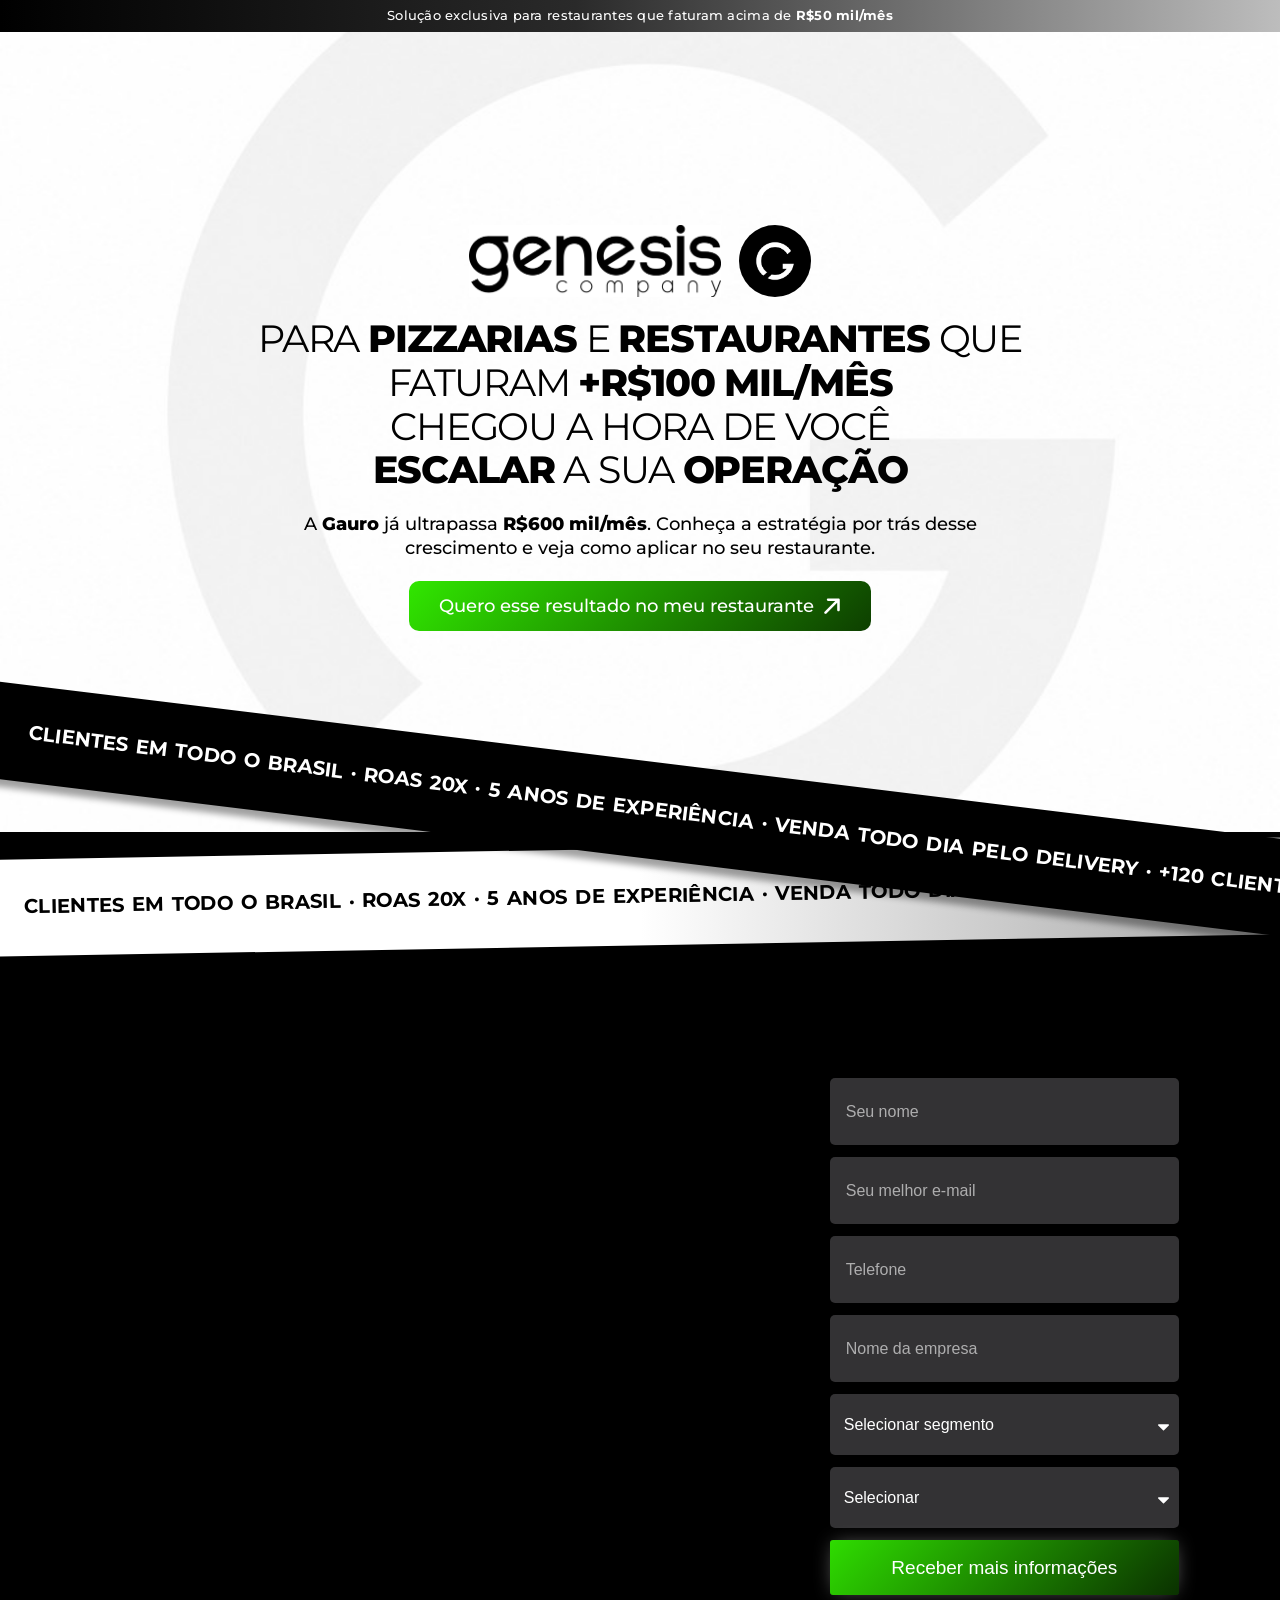
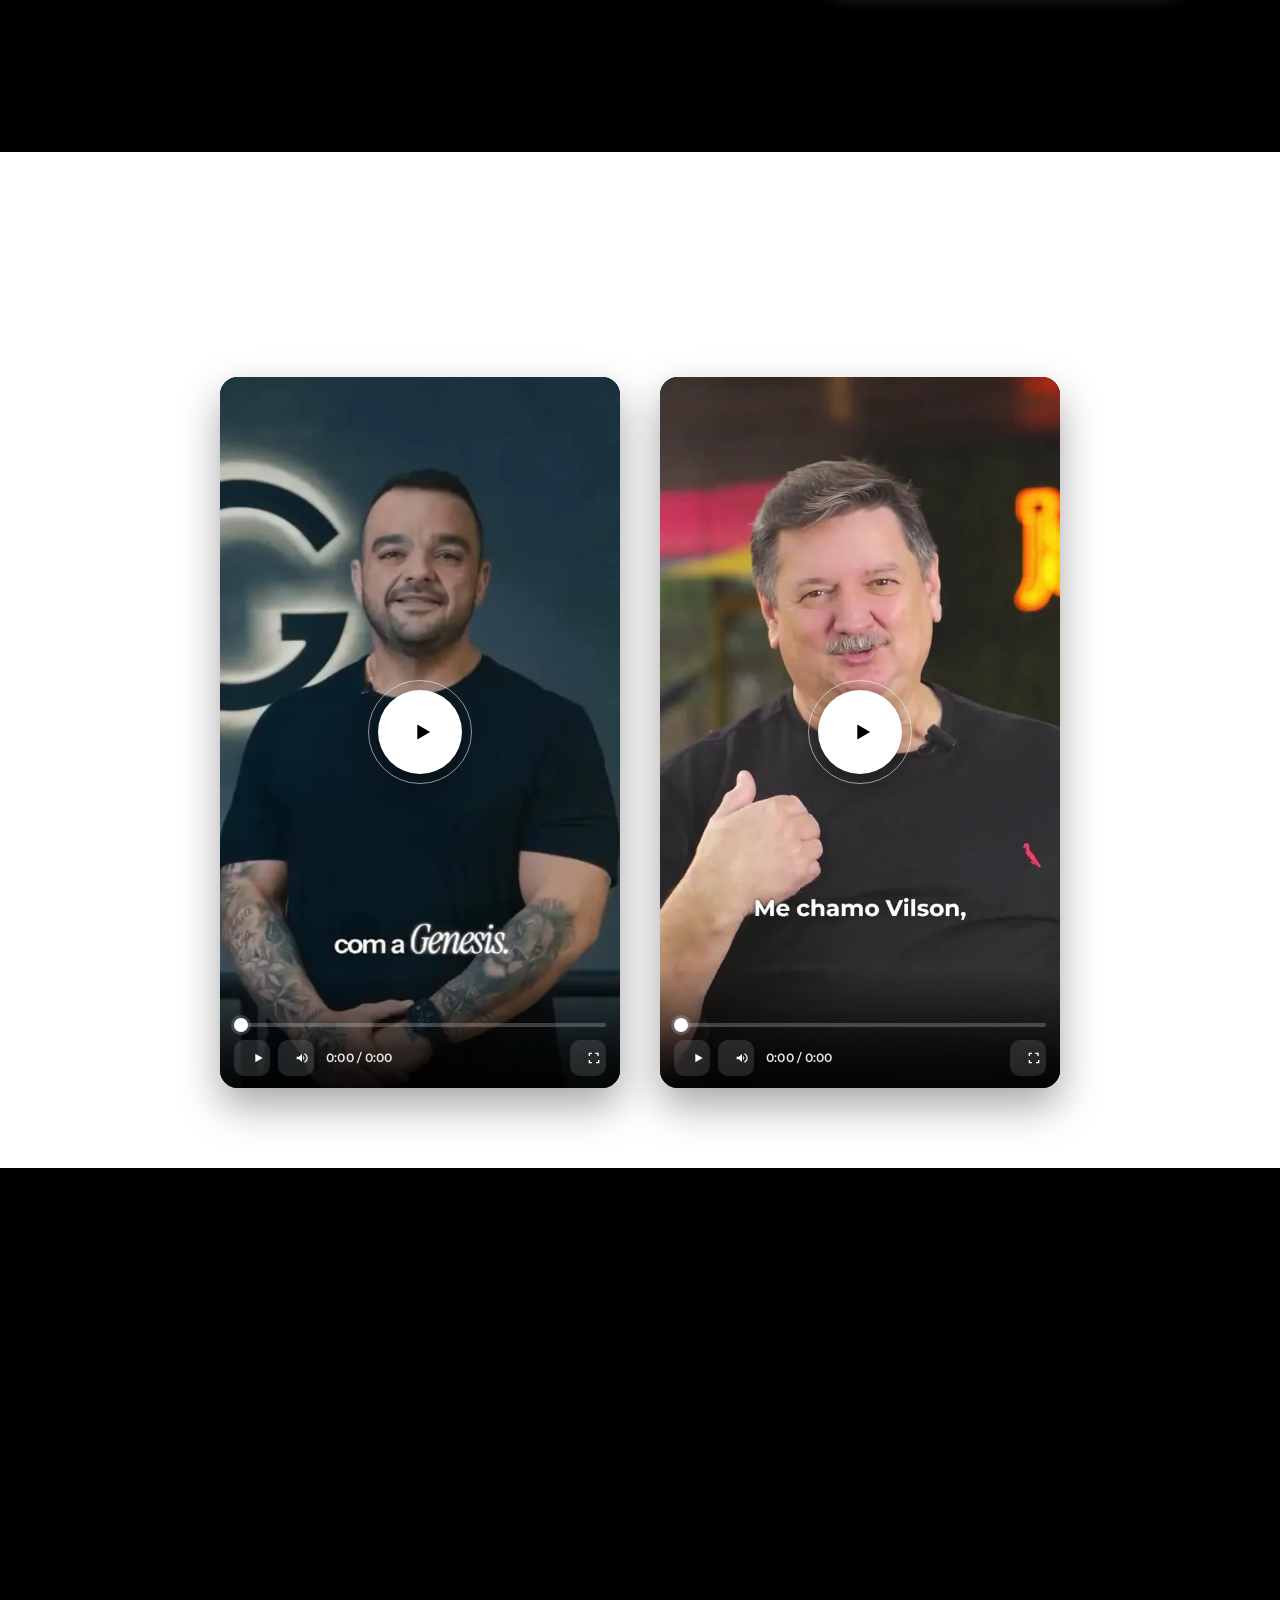
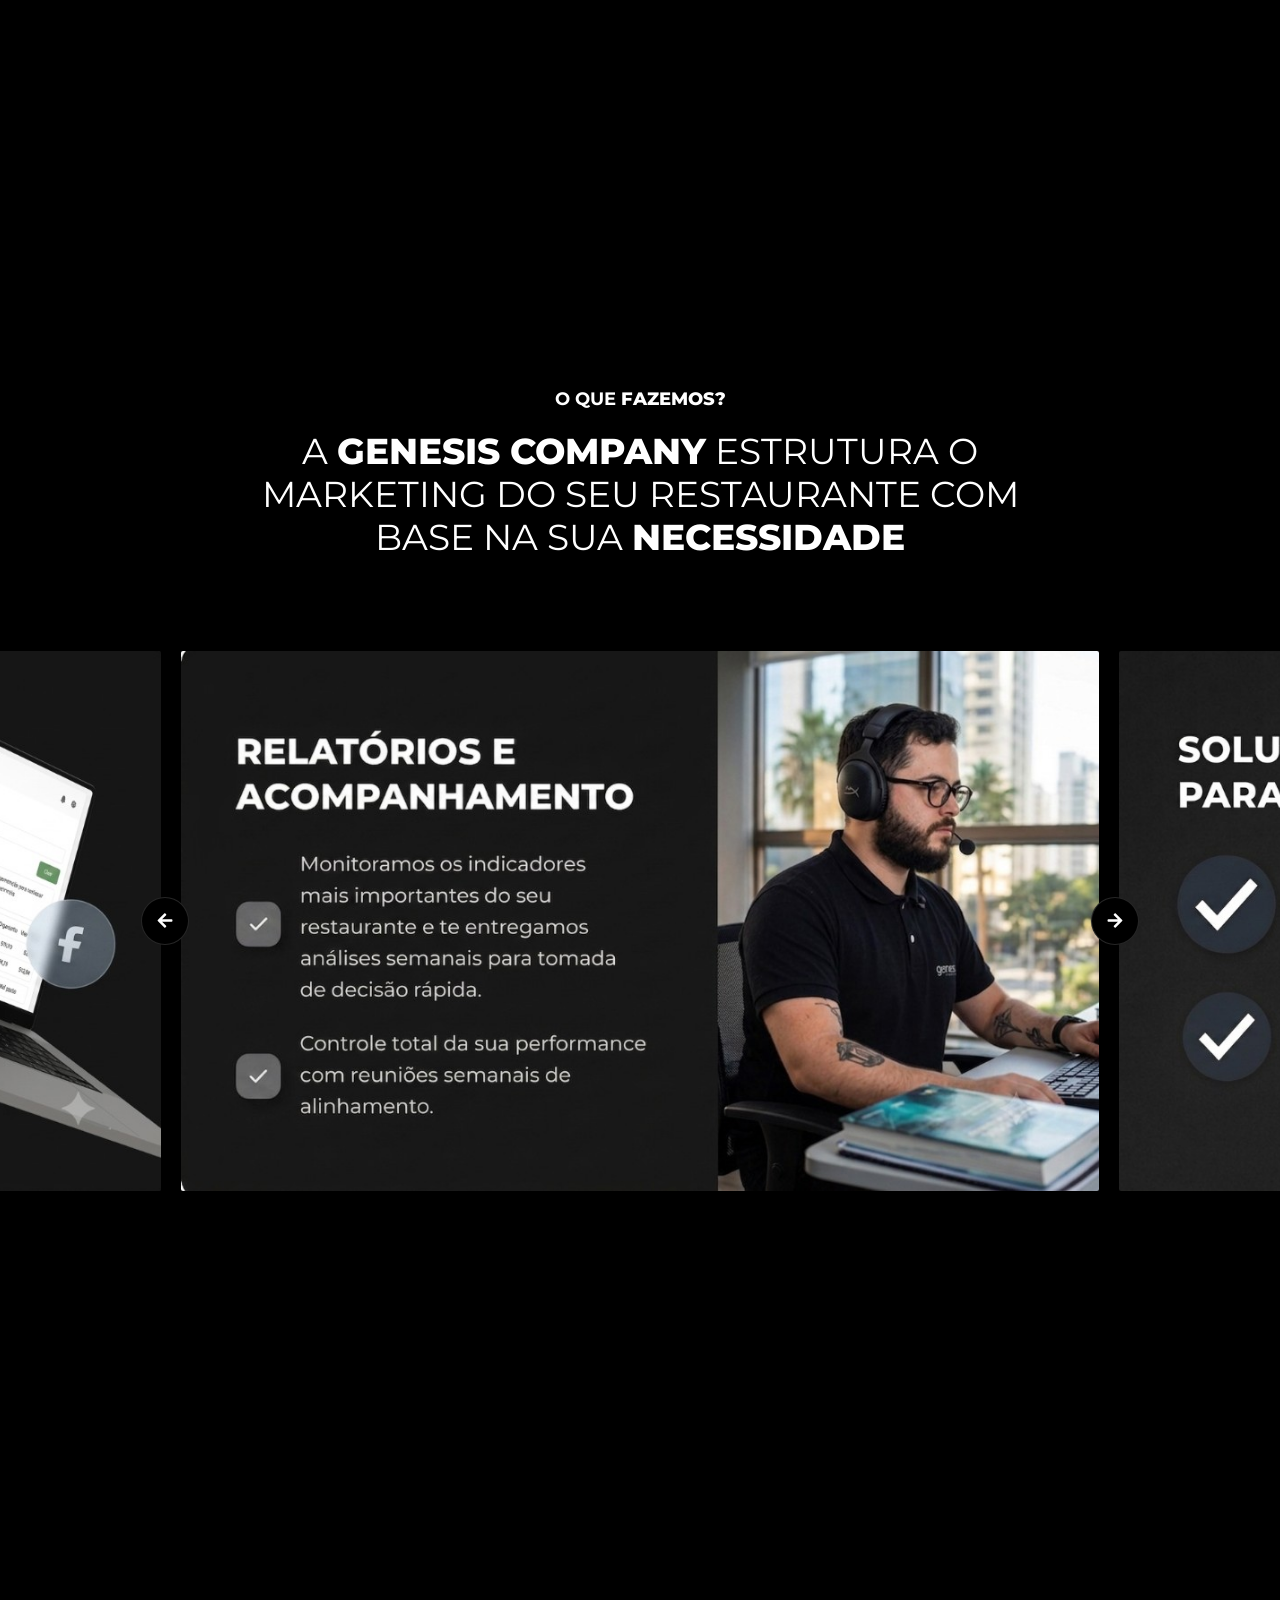
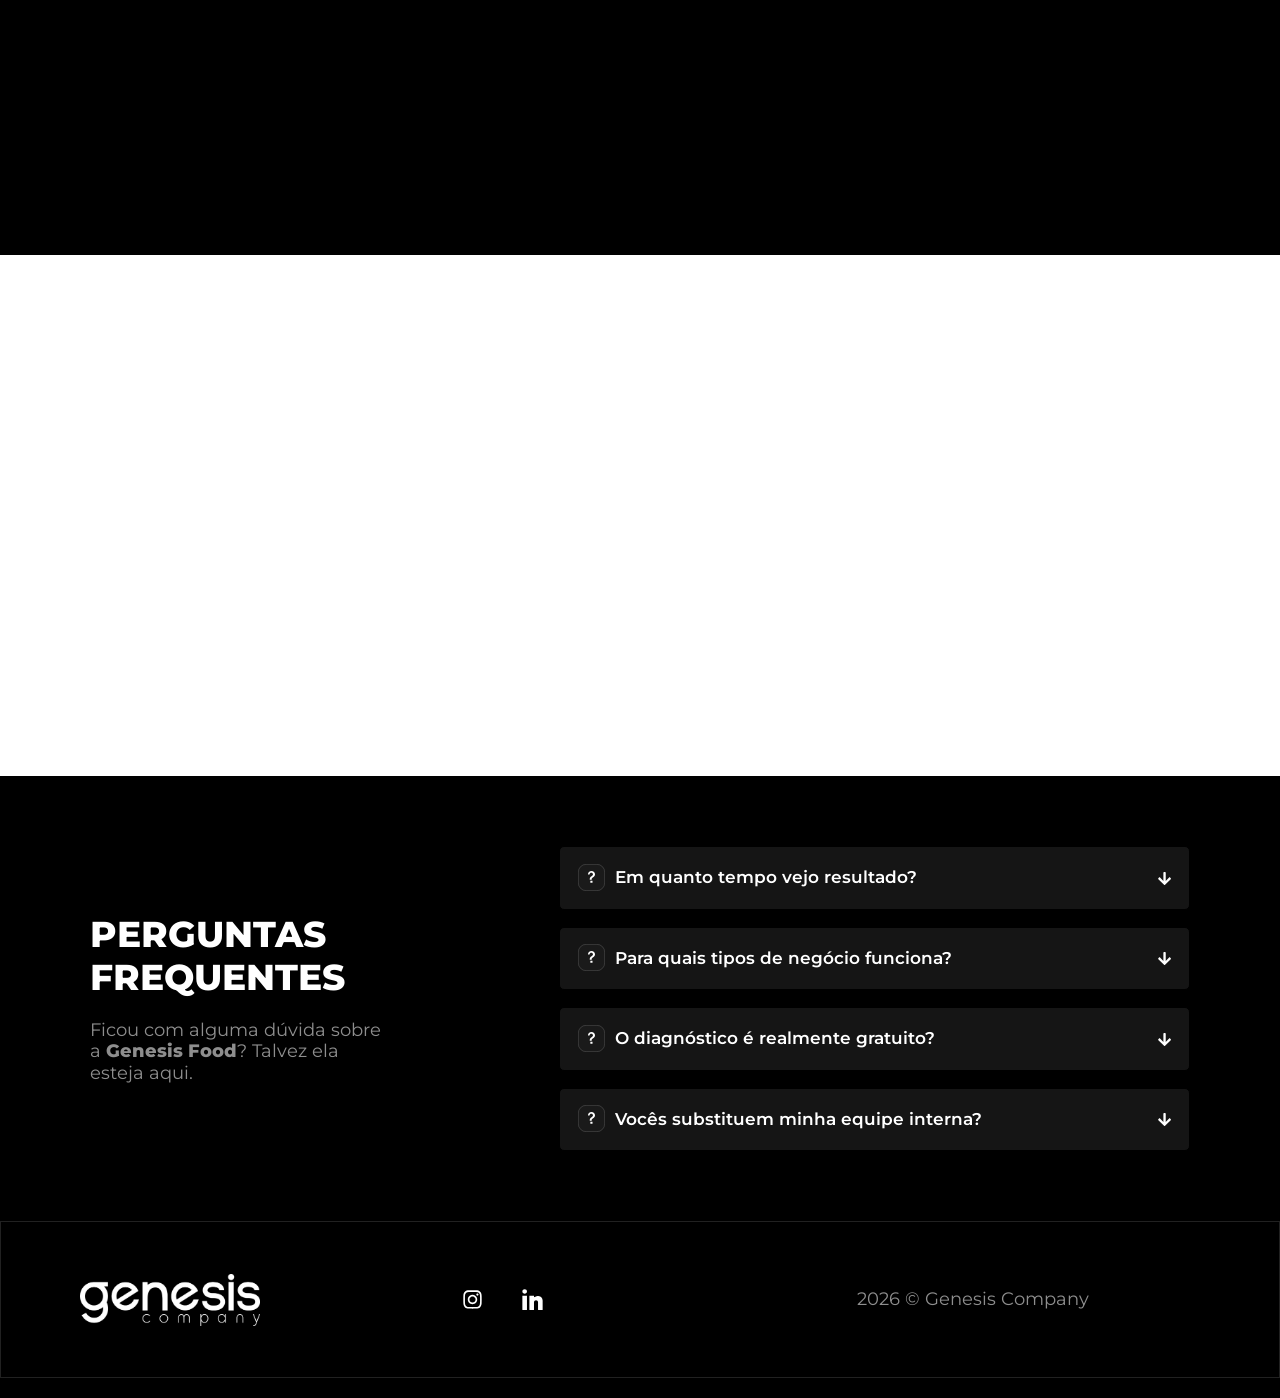
<file: index.foodgrowth.html>
<!DOCTYPE html><html lang="pt-BR"><head><link rel="preload" as="font" type="font/woff2" href="./wp-content/uploads/elementor/google-fonts/fonts/montserrat-49e242af.woff2" crossorigin>
<link rel="preload" as="image" href="./wp-content/uploads/2025/10/hero-bg-g.png" fetchpriority="high">
<link rel="preconnect" href="https://cdn.jsdelivr.net" crossorigin>
<link rel="dns-prefetch" href="https://cdn.jsdelivr.net">
<script data-no-optimize="1">var litespeed_docref=sessionStorage.getItem("litespeed_docref");litespeed_docref&&(Object.defineProperty(document,"referrer",{get:function(){return litespeed_docref}}),sessionStorage.removeItem("litespeed_docref"));</script> <meta charset="UTF-8"><meta name='robots' content='index, follow, max-image-preview:large, max-snippet:-1, max-video-preview:-1' /><title>Genesis Food | Restaurantes +R$100 mil/mês</title><meta name="description" content="Aumente o movimento do seu restaurante com estratégias de marketing feitas sob medida. Gestão de redes sociais, tráfego pago e cardápio digital." /><link rel="canonical" href="https://foodgrowth.companygenesis.com.br/" /><meta property="og:locale" content="pt_BR" /><meta property="og:type" content="article" /><meta property="og:title" content="Genesis Food | Restaurantes +R$100 mil/mês" /><meta property="og:description" content="Aumente o movimento do seu restaurante com estratégias de marketing feitas sob medida. Gestão de redes sociais, tráfego pago e cardápio digital." /><meta property="og:url" content="https://foodgrowth.companygenesis.com.br/" /><meta property="og:site_name" content="Genesis Company" /><meta property="article:modified_time" content="2026-07-18T01:22:32+00:00" /><meta property="og:image" content="https://foodgrowth.companygenesis.com.br/wp-content/uploads/2025/10/og-genesis-food.png" /><meta property="og:image:width" content="1200" /><meta property="og:image:height" content="630" /><meta property="og:image:type" content="image/png" /><meta name="twitter:card" content="summary_large_image" /><meta name="twitter:image" content="https://foodgrowth.companygenesis.com.br/wp-content/uploads/2025/10/og-genesis-food.png" /><meta name="twitter:title" content="Genesis Food | Restaurantes +R$100 mil/mês" /><meta name="twitter:label1" content="Est. tempo de leitura" /><meta name="twitter:data1" content="13 minutos" /> <script type="application/ld+json" class="yoast-schema-graph">{"@context":"https:\/\/schema.org","@graph":[{"@type":"WebPage","@id":"https:\/\/foodgrowth.companygenesis.com.br\/00-lp\/","url":"https:\/\/foodgrowth.companygenesis.com.br\/00-lp\/","name":"Marketing para Restaurantes | Genesis Food","isPartOf":{"@id":"https:\/\/foodgrowth.companygenesis.com.br\/#website"},"primaryImageOfPage":{"@id":"https:\/\/foodgrowth.companygenesis.com.br\/00-lp\/#primaryimage"},"image":{"@id":"https:\/\/foodgrowth.companygenesis.com.br\/00-lp\/#primaryimage"},"thumbnailUrl":"https:\/\/foodgrowth.companygenesis.com.br\/wp-content\/uploads\/2025\/10\/og-genesis-food.png","datePublished":"2025-10-16T03:11:54+00:00","dateModified":"2026-07-18T01:22:32+00:00","description":"Aumente o movimento do seu restaurante com estratégias de marketing feitas sob medida. Gestão de redes sociais, tráfego pago e cardápio digital.","breadcrumb":{"@id":"https:\/\/foodgrowth.companygenesis.com.br\/00-lp\/#breadcrumb"},"inLanguage":"pt-BR","potentialAction":[{"@type":"ReadAction","target":["https:\/\/foodgrowth.companygenesis.com.br\/00-lp\/"]}]},{"@type":"ImageObject","inLanguage":"pt-BR","@id":"https:\/\/foodgrowth.companygenesis.com.br\/00-lp\/#primaryimage","url":"https:\/\/foodgrowth.companygenesis.com.br\/wp-content\/uploads\/2025\/10\/og-genesis-food.png","contentUrl":"https:\/\/foodgrowth.companygenesis.com.br\/wp-content\/uploads\/2025\/10\/og-genesis-food.png","width":513,"height":147},{"@type":"BreadcrumbList","@id":"https:\/\/foodgrowth.companygenesis.com.br\/00-lp\/#breadcrumb","itemListElement":[{"@type":"ListItem","position":1,"name":"Início","item":"https:\/\/foodgrowth.companygenesis.com.br\/"},{"@type":"ListItem","position":2,"name":"Marketing para Restaurantes | Genesis Food"}]},{"@type":"WebSite","@id":"https:\/\/foodgrowth.companygenesis.com.br\/#website","url":"https:\/\/foodgrowth.companygenesis.com.br\/","name":"Genesis Company","description":"Aumente seu faturamento através da internet","potentialAction":[{"@type":"SearchAction","target":{"@type":"EntryPoint","urlTemplate":"https:\/\/foodgrowth.companygenesis.com.br\/?s={search_term_string}"},"query-input":{"@type":"PropertyValueSpecification","valueRequired":true,"valueName":"search_term_string"}}],"inLanguage":"pt-BR"}]}</script> <link rel="alternate" type="application/rss+xml" title="Feed para Genesis Company &raquo;" href="https://foodgrowth.companygenesis.com.br/feed/" /><link rel="alternate" type="application/rss+xml" title="Feed de comentários para Genesis Company &raquo;" href="https://foodgrowth.companygenesis.com.br/comments/feed/" /><link rel="alternate" title="oEmbed (JSON)" type="application/json+oembed" href="https://foodgrowth.companygenesis.com.br/wp-json/oembed/1.0/embed?url=https%3A%2F%2Ffoodgrowth.companygenesis.com.br%2F00-lp%2F" /><link rel="alternate" title="oEmbed (XML)" type="text/xml+oembed" href="https://foodgrowth.companygenesis.com.br/wp-json/oembed/1.0/embed?url=https%3A%2F%2Ffoodgrowth.companygenesis.com.br%2F00-lp%2F&#038;format=xml" /><style id='wp-img-auto-sizes-contain-inline-css'>img:is([sizes=auto i],[sizes^="auto," i]){contain-intrinsic-size:3000px 1500px}
/*# sourceURL=wp-img-auto-sizes-contain-inline-css */</style><link data-optimized="2" rel="stylesheet" href="./assets/css/main.css" /><style id='global-styles-inline-css'>:root{--wp--preset--aspect-ratio--square: 1;--wp--preset--aspect-ratio--4-3: 4/3;--wp--preset--aspect-ratio--3-4: 3/4;--wp--preset--aspect-ratio--3-2: 3/2;--wp--preset--aspect-ratio--2-3: 2/3;--wp--preset--aspect-ratio--16-9: 16/9;--wp--preset--aspect-ratio--9-16: 9/16;--wp--preset--color--black: #000000;--wp--preset--color--cyan-bluish-gray: #abb8c3;--wp--preset--color--white: #ffffff;--wp--preset--color--pale-pink: #f78da7;--wp--preset--color--vivid-red: #cf2e2e;--wp--preset--color--luminous-vivid-orange: #ff6900;--wp--preset--color--luminous-vivid-amber: #fcb900;--wp--preset--color--light-green-cyan: #7bdcb5;--wp--preset--color--vivid-green-cyan: #00d084;--wp--preset--color--pale-cyan-blue: #8ed1fc;--wp--preset--color--vivid-cyan-blue: #0693e3;--wp--preset--color--vivid-purple: #9b51e0;--wp--preset--gradient--vivid-cyan-blue-to-vivid-purple: linear-gradient(135deg,rgb(6,147,227) 0%,rgb(155,81,224) 100%);--wp--preset--gradient--light-green-cyan-to-vivid-green-cyan: linear-gradient(135deg,rgb(122,220,180) 0%,rgb(0,208,130) 100%);--wp--preset--gradient--luminous-vivid-amber-to-luminous-vivid-orange: linear-gradient(135deg,rgb(252,185,0) 0%,rgb(255,105,0) 100%);--wp--preset--gradient--luminous-vivid-orange-to-vivid-red: linear-gradient(135deg,rgb(255,105,0) 0%,rgb(207,46,46) 100%);--wp--preset--gradient--very-light-gray-to-cyan-bluish-gray: linear-gradient(135deg,rgb(238,238,238) 0%,rgb(169,184,195) 100%);--wp--preset--gradient--cool-to-warm-spectrum: linear-gradient(135deg,rgb(74,234,220) 0%,rgb(151,120,209) 20%,rgb(207,42,186) 40%,rgb(238,44,130) 60%,rgb(251,105,98) 80%,rgb(254,248,76) 100%);--wp--preset--gradient--blush-light-purple: linear-gradient(135deg,rgb(255,206,236) 0%,rgb(152,150,240) 100%);--wp--preset--gradient--blush-bordeaux: linear-gradient(135deg,rgb(254,205,165) 0%,rgb(254,45,45) 50%,rgb(107,0,62) 100%);--wp--preset--gradient--luminous-dusk: linear-gradient(135deg,rgb(255,203,112) 0%,rgb(199,81,192) 50%,rgb(65,88,208) 100%);--wp--preset--gradient--pale-ocean: linear-gradient(135deg,rgb(255,245,203) 0%,rgb(182,227,212) 50%,rgb(51,167,181) 100%);--wp--preset--gradient--electric-grass: linear-gradient(135deg,rgb(202,248,128) 0%,rgb(113,206,126) 100%);--wp--preset--gradient--midnight: linear-gradient(135deg,rgb(2,3,129) 0%,rgb(40,116,252) 100%);--wp--preset--font-size--small: 13px;--wp--preset--font-size--medium: 20px;--wp--preset--font-size--large: 36px;--wp--preset--font-size--x-large: 42px;--wp--preset--spacing--20: 0.44rem;--wp--preset--spacing--30: 0.67rem;--wp--preset--spacing--40: 1rem;--wp--preset--spacing--50: 1.5rem;--wp--preset--spacing--60: 2.25rem;--wp--preset--spacing--70: 3.38rem;--wp--preset--spacing--80: 5.06rem;--wp--preset--shadow--natural: 6px 6px 9px rgba(0, 0, 0, 0.2);--wp--preset--shadow--deep: 12px 12px 50px rgba(0, 0, 0, 0.4);--wp--preset--shadow--sharp: 6px 6px 0px rgba(0, 0, 0, 0.2);--wp--preset--shadow--outlined: 6px 6px 0px -3px rgb(255, 255, 255), 6px 6px rgb(0, 0, 0);--wp--preset--shadow--crisp: 6px 6px 0px rgb(0, 0, 0);}:root { --wp--style--global--content-size: 800px;--wp--style--global--wide-size: 1200px; }:where(body) { margin: 0; }.wp-site-blocks > .alignleft { float: left; margin-right: 2em; }.wp-site-blocks > .alignright { float: right; margin-left: 2em; }.wp-site-blocks > .aligncenter { justify-content: center; margin-left: auto; margin-right: auto; }:where(.wp-site-blocks) > * { margin-block-start: 24px; margin-block-end: 0; }:where(.wp-site-blocks) > :first-child { margin-block-start: 0; }:where(.wp-site-blocks) > :last-child { margin-block-end: 0; }:root { --wp--style--block-gap: 24px; }:root :where(.is-layout-flow) > :first-child{margin-block-start: 0;}:root :where(.is-layout-flow) > :last-child{margin-block-end: 0;}:root :where(.is-layout-flow) > *{margin-block-start: 24px;margin-block-end: 0;}:root :where(.is-layout-constrained) > :first-child{margin-block-start: 0;}:root :where(.is-layout-constrained) > :last-child{margin-block-end: 0;}:root :where(.is-layout-constrained) > *{margin-block-start: 24px;margin-block-end: 0;}:root :where(.is-layout-flex){gap: 24px;}:root :where(.is-layout-grid){gap: 24px;}.is-layout-flow > .alignleft{float: left;margin-inline-start: 0;margin-inline-end: 2em;}.is-layout-flow > .alignright{float: right;margin-inline-start: 2em;margin-inline-end: 0;}.is-layout-flow > .aligncenter{margin-left: auto !important;margin-right: auto !important;}.is-layout-constrained > .alignleft{float: left;margin-inline-start: 0;margin-inline-end: 2em;}.is-layout-constrained > .alignright{float: right;margin-inline-start: 2em;margin-inline-end: 0;}.is-layout-constrained > .aligncenter{margin-left: auto !important;margin-right: auto !important;}.is-layout-constrained > :where(:not(.alignleft):not(.alignright):not(.alignfull)){max-width: var(--wp--style--global--content-size);margin-left: auto !important;margin-right: auto !important;}.is-layout-constrained > .alignwide{max-width: var(--wp--style--global--wide-size);}body .is-layout-flex{display: flex;}.is-layout-flex{flex-wrap: wrap;align-items: center;}.is-layout-flex > :is(*, div){margin: 0;}body .is-layout-grid{display: grid;}.is-layout-grid > :is(*, div){margin: 0;}body{padding-top: 0px;padding-right: 0px;padding-bottom: 0px;padding-left: 0px;}a:where(:not(.wp-element-button)){text-decoration: underline;}:root :where(.wp-element-button, .wp-block-button__link){background-color: #32373c;border-width: 0;color: #fff;font-family: inherit;font-size: inherit;font-style: inherit;font-weight: inherit;letter-spacing: inherit;line-height: inherit;padding-top: calc(0.667em + 2px);padding-right: calc(1.333em + 2px);padding-bottom: calc(0.667em + 2px);padding-left: calc(1.333em + 2px);text-decoration: none;text-transform: inherit;}.has-black-color{color: var(--wp--preset--color--black) !important;}.has-cyan-bluish-gray-color{color: var(--wp--preset--color--cyan-bluish-gray) !important;}.has-white-color{color: var(--wp--preset--color--white) !important;}.has-pale-pink-color{color: var(--wp--preset--color--pale-pink) !important;}.has-vivid-red-color{color: var(--wp--preset--color--vivid-red) !important;}.has-luminous-vivid-orange-color{color: var(--wp--preset--color--luminous-vivid-orange) !important;}.has-luminous-vivid-amber-color{color: var(--wp--preset--color--luminous-vivid-amber) !important;}.has-light-green-cyan-color{color: var(--wp--preset--color--light-green-cyan) !important;}.has-vivid-green-cyan-color{color: var(--wp--preset--color--vivid-green-cyan) !important;}.has-pale-cyan-blue-color{color: var(--wp--preset--color--pale-cyan-blue) !important;}.has-vivid-cyan-blue-color{color: var(--wp--preset--color--vivid-cyan-blue) !important;}.has-vivid-purple-color{color: var(--wp--preset--color--vivid-purple) !important;}.has-black-background-color{background-color: var(--wp--preset--color--black) !important;}.has-cyan-bluish-gray-background-color{background-color: var(--wp--preset--color--cyan-bluish-gray) !important;}.has-white-background-color{background-color: var(--wp--preset--color--white) !important;}.has-pale-pink-background-color{background-color: var(--wp--preset--color--pale-pink) !important;}.has-vivid-red-background-color{background-color: var(--wp--preset--color--vivid-red) !important;}.has-luminous-vivid-orange-background-color{background-color: var(--wp--preset--color--luminous-vivid-orange) !important;}.has-luminous-vivid-amber-background-color{background-color: var(--wp--preset--color--luminous-vivid-amber) !important;}.has-light-green-cyan-background-color{background-color: var(--wp--preset--color--light-green-cyan) !important;}.has-vivid-green-cyan-background-color{background-color: var(--wp--preset--color--vivid-green-cyan) !important;}.has-pale-cyan-blue-background-color{background-color: var(--wp--preset--color--pale-cyan-blue) !important;}.has-vivid-cyan-blue-background-color{background-color: var(--wp--preset--color--vivid-cyan-blue) !important;}.has-vivid-purple-background-color{background-color: var(--wp--preset--color--vivid-purple) !important;}.has-black-border-color{border-color: var(--wp--preset--color--black) !important;}.has-cyan-bluish-gray-border-color{border-color: var(--wp--preset--color--cyan-bluish-gray) !important;}.has-white-border-color{border-color: var(--wp--preset--color--white) !important;}.has-pale-pink-border-color{border-color: var(--wp--preset--color--pale-pink) !important;}.has-vivid-red-border-color{border-color: var(--wp--preset--color--vivid-red) !important;}.has-luminous-vivid-orange-border-color{border-color: var(--wp--preset--color--luminous-vivid-orange) !important;}.has-luminous-vivid-amber-border-color{border-color: var(--wp--preset--color--luminous-vivid-amber) !important;}.has-light-green-cyan-border-color{border-color: var(--wp--preset--color--light-green-cyan) !important;}.has-vivid-green-cyan-border-color{border-color: var(--wp--preset--color--vivid-green-cyan) !important;}.has-pale-cyan-blue-border-color{border-color: var(--wp--preset--color--pale-cyan-blue) !important;}.has-vivid-cyan-blue-border-color{border-color: var(--wp--preset--color--vivid-cyan-blue) !important;}.has-vivid-purple-border-color{border-color: var(--wp--preset--color--vivid-purple) !important;}.has-vivid-cyan-blue-to-vivid-purple-gradient-background{background: var(--wp--preset--gradient--vivid-cyan-blue-to-vivid-purple) !important;}.has-light-green-cyan-to-vivid-green-cyan-gradient-background{background: var(--wp--preset--gradient--light-green-cyan-to-vivid-green-cyan) !important;}.has-luminous-vivid-amber-to-luminous-vivid-orange-gradient-background{background: var(--wp--preset--gradient--luminous-vivid-amber-to-luminous-vivid-orange) !important;}.has-luminous-vivid-orange-to-vivid-red-gradient-background{background: var(--wp--preset--gradient--luminous-vivid-orange-to-vivid-red) !important;}.has-very-light-gray-to-cyan-bluish-gray-gradient-background{background: var(--wp--preset--gradient--very-light-gray-to-cyan-bluish-gray) !important;}.has-cool-to-warm-spectrum-gradient-background{background: var(--wp--preset--gradient--cool-to-warm-spectrum) !important;}.has-blush-light-purple-gradient-background{background: var(--wp--preset--gradient--blush-light-purple) !important;}.has-blush-bordeaux-gradient-background{background: var(--wp--preset--gradient--blush-bordeaux) !important;}.has-luminous-dusk-gradient-background{background: var(--wp--preset--gradient--luminous-dusk) !important;}.has-pale-ocean-gradient-background{background: var(--wp--preset--gradient--pale-ocean) !important;}.has-electric-grass-gradient-background{background: var(--wp--preset--gradient--electric-grass) !important;}.has-midnight-gradient-background{background: var(--wp--preset--gradient--midnight) !important;}.has-small-font-size{font-size: var(--wp--preset--font-size--small) !important;}.has-medium-font-size{font-size: var(--wp--preset--font-size--medium) !important;}.has-large-font-size{font-size: var(--wp--preset--font-size--large) !important;}.has-x-large-font-size{font-size: var(--wp--preset--font-size--x-large) !important;}
:root :where(.wp-block-pullquote){font-size: 1.5em;line-height: 1.6;}
/*# sourceURL=global-styles-inline-css */</style><style id='hide_field_class_style-inline-css'>.cfef-hidden , .cfef-hidden-step-field {
					display: none !important;
			 	}
.cfef-hidden {
					display: none !important;
			 	}
/*# sourceURL=hide_field_class_style-inline-css */</style>
<link rel="https://api.w.org/" href="https://foodgrowth.companygenesis.com.br/wp-json/" /><link rel="alternate" title="JSON" type="application/json" href="https://foodgrowth.companygenesis.com.br/wp-json/wp/v2/pages/3445" /><link rel="EditURI" type="application/rsd+xml" title="RSD" href="https://foodgrowth.companygenesis.com.br/xmlrpc.php?rsd" /><meta name="generator" content="WordPress 6.9.5" /><link rel='shortlink' href='https://foodgrowth.companygenesis.com.br/?p=3445' />
<!-- Google Tag Manager -->
<script>(function(w,d,s,l,i){w[l]=w[l]||[];w[l].push({'gtm.start':
new Date().getTime(),event:'gtm.js'});var f=d.getElementsByTagName(s)[0],
j=d.createElement(s),dl=l!='dataLayer'?'&l='+l:'';j.async=true;j.src=
'https://www.googletagmanager.com/gtm.js?id='+i+dl;f.parentNode.insertBefore(j,f);
})(window,document,'script','dataLayer','GTM-K36ZGK4W');</script>
<script>(function(w,d,s,l,i){w[l]=w[l]||[];w[l].push({'gtm.start':
new Date().getTime(),event:'gtm.js'});var f=d.getElementsByTagName(s)[0],
j=d.createElement(s),dl=l!='dataLayer'?'&l='+l:'';j.async=true;j.src=
'https://www.googletagmanager.com/gtm.js?id='+i+dl;f.parentNode.insertBefore(j,f);
})(window,document,'script','dataLayer','GTM-WVFJHWJD');</script>
<!-- End Google Tag Manager -->
<!-- Meta Pixel Code -->
<script>
!function(f,b,e,v,n,t,s)
{if(f.fbq)return;n=f.fbq=function(){n.callMethod?
n.callMethod.apply(n,arguments):n.queue.push(arguments)};
if(!f._fbq)f._fbq=n;n.push=n;n.loaded=!0;n.version='2.0';
n.queue=[];t=b.createElement(e);t.async=!0;
t.src=v;s=b.getElementsByTagName(e)[0];
s.parentNode.insertBefore(t,s)}(window, document,'script',
'https://connect.facebook.net/en_US/fbevents.js');
fbq('init', '1551278673109850');
fbq('track', 'PageView');
</script>
<!-- End Meta Pixel Code -->
<script type="text/javascript">document.createElement("picture");if(!window.HTMLPictureElement&&document.addEventListener){window.addEventListener("DOMContentLiteSpeedLoaded",function(){var s=document.createElement("script");s.src="./wp-content/plugins/webp-express/js/picturefill.min.js";document.body.appendChild(s)})}</script><meta name="generator" content="Elementor 4.2.1; features: e_font_icon_svg, additional_custom_breakpoints; settings: css_print_method-external, google_font-enabled, font_display-swap"><style>html, body {
   max-width: 100%;
   overflow-x: hidden;
}

::-webkit-scrollbar {
    width: 10px;
}

::-webkit-scrollbar-track {
    background: #0C0C0C;
}
  
::-webkit-scrollbar-thumb {
    -webkit-border-radius: 10px;
    border-radius: 10px;
    background: linear-gradient(180deg, #000000, #000000);
}

::-webkit-scrollbar-thumb:hover {
    -webkit-border-radius: 10px;
    border-radius: 10px;
    background: linear-gradient(0deg, #000000, #000000);
}</style>  <style>.e-con.e-parent:nth-of-type(n+4):not(.e-lazyloaded):not(.e-no-lazyload),
				.e-con.e-parent:nth-of-type(n+4):not(.e-lazyloaded):not(.e-no-lazyload) * {
					background-image: none !important;
				}
				@media screen and (max-height: 1024px) {
					.e-con.e-parent:nth-of-type(n+3):not(.e-lazyloaded):not(.e-no-lazyload),
					.e-con.e-parent:nth-of-type(n+3):not(.e-lazyloaded):not(.e-no-lazyload) * {
						background-image: none !important;
					}
				}
				@media screen and (max-height: 640px) {
					.e-con.e-parent:nth-of-type(n+2):not(.e-lazyloaded):not(.e-no-lazyload),
					.e-con.e-parent:nth-of-type(n+2):not(.e-lazyloaded):not(.e-no-lazyload) * {
						background-image: none !important;
					}
				}</style>  <link rel="icon" href="./wp-content/uploads/2025/10/logo-genesis-g-favicon.png" sizes="32x32" /><link rel="icon" href="./wp-content/uploads/2025/10/logo-genesis-g-favicon.png" sizes="192x192" /><link rel="apple-touch-icon" href="./wp-content/uploads/2025/10/logo-genesis-g-favicon.png" /><meta name="msapplication-TileImage" content="./wp-content/uploads/2025/10/logo-genesis-g-favicon.png" /><meta name="viewport" content="width=device-width, initial-scale=1.0, viewport-fit=cover" />
<style id="gf-logo-css">
.logo-genesis {
  width: min(420px, 75vw) !important;
  height: auto !important;
  max-width: 420px !important;
}
.logo-genesis-footer {
  width: min(180px, 50vw) !important;
  height: auto !important;
  max-width: 180px !important;
}
.elementor-element-3dcf41d img.logo-genesis {
  object-fit: contain;
}
</style>





<style id="gf-departamento-css">
/* Seção CTA, fundo branco, texto preto */
.elementor-3445 .elementor-element.elementor-element-bf90cb8,
.elementor-element-bf90cb8 {
  background-color: #FFFFFF !important;
}
.elementor-3445 .elementor-element.elementor-element-bf90cb8 .e-con-inner {
  display: flex;
  flex-direction: column;
  align-items: center;
  justify-content: center;
  text-align: center;
  padding-top: 70px;
  padding-bottom: 70px;
}
.elementor-3445 .elementor-element.elementor-element-b350397 {
  width: auto !important;
  max-width: 720px !important;
  margin-left: auto !important;
  margin-right: auto !important;
  text-align: center !important;
}
.elementor-3445 .elementor-element.elementor-element-b350397 .elementor-heading-title {
  font-family: "Montserrat", Sans-serif !important;
  font-size: 18px !important;
  font-weight: 700 !important;
  line-height: 1.2em !important;
  color: #000000 !important;
  text-align: center !important;
}
.elementor-3445 .elementor-element.elementor-element-78d1f50 {
  width: min(900px, 92%) !important;
  max-width: 900px !important;
  margin-left: auto !important;
  margin-right: auto !important;
  text-align: center !important;
}
.elementor-3445 .elementor-element.elementor-element-78d1f50 .elementor-heading-title {
  font-family: "Montserrat", Sans-serif !important;
  font-size: 36px !important;
  font-weight: 400 !important;
  line-height: 1.2em !important;
  letter-spacing: -0.7px !important;
  color: #000000 !important;
  text-align: center !important;
}
.elementor-3445 .elementor-element.elementor-element-d406230 {
  width: min(760px, 92%) !important;
  max-width: 760px !important;
  margin-left: auto !important;
  margin-right: auto !important;
  text-align: center !important;
}
.elementor-3445 .elementor-element.elementor-element-d406230 .elementor-heading-title {
  font-family: "Montserrat", Sans-serif !important;
  font-size: 18px !important;
  font-weight: 400 !important;
  line-height: 1.35em !important;
  color: #000000 !important;
  text-align: center !important;
}
.elementor-3445 .elementor-element.elementor-element-7e98884 {
  display: flex !important;
  flex-direction: row !important;
  justify-content: center !important;
  align-items: center !important;
  flex-wrap: wrap !important;
  gap: 12px;
  margin-top: 18px;
}
.elementor-3445 .elementor-element.elementor-element-5e537af .elementor-button {
  background-color: #000000 !important;
  color: #FFFFFF !important;
  fill: #FFFFFF !important;
  border-radius: 10px !important;
  font-family: "Montserrat", Sans-serif !important;
  font-size: 16px !important;
  font-weight: 500 !important;
  padding: 16px 30px !important;
}
.elementor-3445 .elementor-element.elementor-element-5e537af .elementor-button svg path {
  fill: #FFFFFF !important;
}
.elementor-3445 .elementor-element.elementor-element-2dba5c1 {
  width: auto !important;
  max-width: none !important;
  margin-left: 19px !important;
  position: relative !important;
}
.elementor-3445 .elementor-element.elementor-element-2dba5c1 .elementor-heading-title {
  font-family: "Montserrat", Sans-serif !important;
  font-size: 16px !important;
  font-weight: 500 !important;
  color: #000000 !important;
}
.elementor-3445 .elementor-element.elementor-element-2dba5c1::before {
  background: #000000 !important;
  box-shadow: 0 0 0 0 #000000 !important;
}
@media (max-width: 767px) {
  .elementor-3445 .elementor-element.elementor-element-78d1f50 .elementor-heading-title {
    font-size: 22px !important;
  }
  .elementor-3445 .elementor-element.elementor-element-d406230 .elementor-heading-title {
    font-size: 16px !important;
  }
  .elementor-3445 .elementor-element.elementor-element-bf90cb8 .e-con-inner {
    padding-top: 48px;
    padding-bottom: 48px;
  }
}
</style>

<style id="gf-faixas-css">
/* Faixa preta, texto branco */
.elementor-element-7cb8422.e-con,
.elementor-3445 .elementor-element.elementor-element-7cb8422 {
  display: flex !important;
  position: relative !important;
  z-index: 3 !important;
  background: #000 !important;
  box-shadow: 0 7px 5.8px 0 rgb(0 0 0 / .37) !important;
  margin-top: -67px !important;
  margin-bottom: 0 !important;
  padding: 16px 0 !important;
  overflow: hidden !important;
  transform: rotate(7deg) scale(1.1) !important;
  width: 100% !important;
}
/* Faixa clara, texto preto */
.elementor-element-8dcca34.e-con,
.elementor-3445 .elementor-element.elementor-element-8dcca34 {
  display: flex !important;
  position: relative !important;
  z-index: 2 !important;
  background: linear-gradient(90deg, #FFF 49.99%, #999 100%) !important;
  box-shadow: 0 7px 5.8px 0 rgb(0 0 0 / .37) !important;
  margin-top: 0 !important;
  margin-bottom: 0 !important;
  padding: 16px 0 !important;
  overflow: hidden !important;
  transform: rotate(-1deg) scale(1.1) !important;
  width: 100% !important;
}

/* Trilho infinito */
.elementor-3445 .elementor-element.elementor-element-3862534,
.elementor-3445 .elementor-element.elementor-element-a68d58c {
  width: max-content !important;
  max-width: none !important;
  margin: 0 !important;
  white-space: nowrap !important;
  display: block !important;
}

.elementor-3445 .elementor-element.elementor-element-3862534 .elementor-heading-title,
.elementor-3445 .elementor-element.elementor-element-a68d58c .elementor-heading-title {
  font-family: "Montserrat", Sans-serif !important;
  font-size: 18px !important;
  font-weight: 700 !important;
  line-height: 1.2em !important;
  word-spacing: 2px !important;
  white-space: nowrap !important;
  margin: 0 !important;
  display: inline-block !important;
  text-transform: uppercase !important;
}

/* Preta = texto branco, anda pra direita (txto) */
.elementor-3445 .elementor-element.elementor-element-3862534 {
  animation: gf-marquee-right 90s linear infinite !important;
}
.elementor-3445 .elementor-element.elementor-element-3862534 .elementor-heading-title {
  color: #FFFFFF !important;
}

/* Branca = texto preto, anda pra esquerda (txt) */
.elementor-3445 .elementor-element.elementor-element-a68d58c {
  animation: gf-marquee-left 90s linear infinite !important;
}
.elementor-3445 .elementor-element.elementor-element-a68d58c .elementor-heading-title {
  color: #000000 !important;
}

@keyframes gf-marquee-right {
  from { transform: translateX(-50%); }
  to { transform: translateX(0%); }
}
@keyframes gf-marquee-left {
  from { transform: translateX(0%); }
  to { transform: translateX(-50%); }
}

@media (max-width: 767px) {
  .elementor-element-7cb8422.e-con { margin-top: -40px !important; padding: 14px 0 !important; }
  .elementor-element-8dcca34.e-con { padding: 14px 0 !important; }
  .elementor-3445 .elementor-element.elementor-element-3862534 .elementor-heading-title,
  .elementor-3445 .elementor-element.elementor-element-a68d58c .elementor-heading-title {
    font-size: 14px !important;
    line-height: 1em !important;
  }
}
</style>

<style id="gf-hero-logos-css">
/* Hero, fundo G watermark */
.elementor-3445 .elementor-element.elementor-element-272308d,
.elementor-3445 .elementor-element.elementor-element-272308d:not(.elementor-motion-effects-element-type-background),
.elementor-3445 .elementor-element.elementor-element-272308d > .elementor-motion-effects-container > .elementor-motion-effects-layer,
.elementor-element-272308d {
  background-color: #FFFFFF !important;
  background-image: url("./wp-content/uploads/2025/10/hero-bg-g.png") !important;
  background-position: center center !important;
  background-repeat: no-repeat !important;
  background-size: cover !important;
}
@media (max-width: 767px) {
  .elementor-3445 .elementor-element.elementor-element-272308d,
  .elementor-3445 .elementor-element.elementor-element-272308d:not(.elementor-motion-effects-element-type-background),
  .elementor-3445 .elementor-element.elementor-element-272308d > .elementor-motion-effects-container > .elementor-motion-effects-layer,
  .elementor-element-272308d {
    background-image: url("./wp-content/uploads/2025/10/hero-bg-g.png") !important;
    background-size: cover !important;
  }
}

.elementor-element-3dcf41d {
  width: 100% !important;
  max-width: 100% !important;
  display: flex !important;
  justify-content: center !important;
  align-items: center !important;
}
.gf-hero-logos {
  display: flex;
  align-items: center;
  justify-content: center;
  gap: 18px;
  height: auto;
  margin: 0 auto;
  width: 100%;
}
.gf-hero-logos .logo-genesis {
  height: 72px !important;
  width: auto !important;
  max-width: min(400px, 62vw) !important;
  object-fit: contain;
  display: block;
  /* wordmark branca → preta no fundo claro */
  filter: invert(1);
}
.gf-hero-logos .logo-genesis-g,
img.logo-genesis-g {
  width: 72px !important;
  height: 72px !important;
  object-fit: cover !important;
  border-radius: 50% !important;
  -webkit-border-radius: 50% !important;
  overflow: hidden !important;
  flex-shrink: 0;
  display: block !important;
}
.elementor-element-3dcf41d img.logo-genesis-g {
  border-radius: 50% !important;
  -webkit-border-radius: 50% !important;
}
@media (max-width: 767px) {
  .gf-hero-logos {
    gap: 12px;
  }
  .gf-hero-logos .logo-genesis {
    height: 52px !important;
    max-width: min(240px, 58vw) !important;
  }
  .gf-hero-logos .logo-genesis-g,
  img.logo-genesis-g {
    width: 52px !important;
    height: 52px !important;
    border-radius: 50% !important;
  }
}
</style>


<style id="gf-titles-css">
/* Títulos, mesma fonte + palavras de destaque */
.elementor-3445 .elementor-heading-title {
  font-family: "Montserrat", Sans-serif !important;
}
.elementor-3445 .elementor-heading-title span[style*="font-weight:800"],
.elementor-3445 .elementor-heading-title span[style*="font-weight: 800"] {
  font-family: "Montserrat", Sans-serif !important;
  font-weight: 800 !important;
}
</style>


<style id="gf-player-css">
.elementor-element-4699423 {
  display: flex !important;
  flex-wrap: wrap;
  gap: 20px !important;
  justify-content: center;
  align-items: stretch;
}
.elementor-element-50cce5c,
.elementor-element-8dd6fb8 {
  width: min(100%, 420px) !important;
  max-width: 420px !important;
  flex: 1 1 320px;
}
.gf-player {
  --gf-p-black: #000;
  --gf-p-white: #fff;
  --gf-p-muted: #8e8e8e;
  --gf-p-track: rgba(255,255,255,.22);
  position: relative;
  width: 100%;
  aspect-ratio: 9 / 16;
  max-height: 720px;
  border-radius: 18px;
  overflow: hidden;
  background: #0a0a0a;
  box-shadow: 0 18px 40px rgba(0,0,0,.35);
  font-family: "Montserrat", Sans-serif;
  -webkit-tap-highlight-color: transparent;
  user-select: none;
}
.gf-player__video {
  width: 100%;
  height: 100%;
  object-fit: cover;
  display: block;
  background: #000;
}
.gf-player__big-play {
  position: absolute;
  inset: 0;
  margin: auto;
  width: 84px;
  height: 84px;
  border: 0;
  border-radius: 50%;
  background: #fff;
  color: #000;
  cursor: pointer;
  display: grid;
  place-items: center;
  z-index: 4;
  box-shadow: 0 10px 30px rgba(0,0,0,.45);
  transition: transform .25s ease, opacity .25s ease, box-shadow .25s ease;
}
.gf-player__big-play-ring {
  position: absolute;
  inset: -10px;
  border-radius: 50%;
  border: 1.5px solid rgba(255,255,255,.55);
  animation: gf-play-pulse 2.2s ease-out infinite;
  pointer-events: none;
}
.gf-player__big-play svg {
  width: 28px;
  height: 28px;
  fill: currentColor;
  margin-left: 4px;
}
.gf-player__big-play:hover {
  transform: scale(1.06);
  box-shadow: 0 14px 36px rgba(0,0,0,.55);
}
.gf-player.is-playing .gf-player__big-play {
  opacity: 0;
  pointer-events: none;
  transform: scale(.85);
}
@keyframes gf-play-pulse {
  0% { transform: scale(.92); opacity: .9; }
  100% { transform: scale(1.35); opacity: 0; }
}
.gf-player__ui {
  position: absolute;
  left: 0; right: 0; bottom: 0;
  padding: 48px 14px 12px;
  background: linear-gradient(180deg, transparent 0%, rgba(0,0,0,.75) 70%, rgba(0,0,0,.92) 100%);
  z-index: 5;
  opacity: 1;
  transition: opacity .3s ease;
}
.gf-player.is-playing:not(:hover):not(.is-scrubbing) .gf-player__ui {
  opacity: 0;
  pointer-events: none;
}
.gf-player__progress-wrap {
  position: relative;
  height: 18px;
  display: flex;
  align-items: center;
  margin-bottom: 6px;
  cursor: pointer;
}
.gf-player__progress {
  -webkit-appearance: none;
  appearance: none;
  width: 100%;
  height: 4px;
  border-radius: 999px;
  background: var(--gf-p-track);
  outline: none;
  margin: 0;
  position: relative;
  z-index: 2;
  cursor: pointer;
}
.gf-player__progress::-webkit-slider-thumb {
  -webkit-appearance: none;
  width: 14px;
  height: 14px;
  border-radius: 50%;
  background: #fff;
  border: 0;
  box-shadow: 0 0 0 3px rgba(255,255,255,.18);
  cursor: pointer;
}
.gf-player__progress::-moz-range-thumb {
  width: 14px;
  height: 14px;
  border-radius: 50%;
  background: #fff;
  border: 0;
  cursor: pointer;
}
.gf-player__progress-fill {
  position: absolute;
  left: 0;
  top: 50%;
  height: 4px;
  transform: translateY(-50%);
  width: 0%;
  border-radius: 999px;
  background: #fff;
  pointer-events: none;
  z-index: 1;
}
.gf-player__bar {
  display: flex;
  align-items: center;
  gap: 8px;
}
.gf-player__btn {
  width: 36px;
  height: 36px;
  border: 0;
  border-radius: 10px;
  background: rgba(255,255,255,.12);
  color: #fff;
  display: grid;
  place-items: center;
  cursor: pointer;
  transition: background .2s ease, transform .15s ease;
  flex-shrink: 0;
}
.gf-player__btn:hover {
  background: rgba(255,255,255,.22);
  transform: translateY(-1px);
}
.gf-player__btn svg {
  width: 16px;
  height: 16px;
  fill: currentColor;
}
.gf-player__play .icon-pause,
.gf-player.is-playing .gf-player__play .icon-play { display: none; }
.gf-player.is-playing .gf-player__play .icon-pause { display: block; }
.gf-player__mute .icon-mute,
.gf-player.is-muted .gf-player__mute .icon-vol { display: none; }
.gf-player.is-muted .gf-player__mute .icon-mute { display: block; }
.gf-player__time {
  margin-left: 4px;
  margin-right: auto;
  font-size: 12px;
  font-weight: 600;
  letter-spacing: .02em;
  color: rgba(255,255,255,.9);
  font-variant-numeric: tabular-nums;
}
.gf-player__fs { margin-left: 0; }
@media (max-width: 767px) {
  .gf-player { border-radius: 14px; max-height: 560px; }
  .gf-player__big-play { width: 72px; height: 72px; }
}
@media (prefers-reduced-motion: reduce) {
  .gf-player__big-play-ring { animation: none; }
}
</style>

<style id="gf-bw-theme">
/* ========== TEMA PRETO E BRANCO ========== */
:root {
  --gf-black: #000000;
  --gf-white: #FFFFFF;
  --gf-muted: #8E8E8E;
}

/* Faixa de luz branca nos botões */
.elementor-3445 .elementor-button,
.elementor-form .elementor-button[type="submit"] {
  position: relative !important;
  overflow: hidden !important;
  isolation: isolate;
}
.elementor-3445 .elementor-button::after,
.elementor-form .elementor-button[type="submit"]::after {
  content: "";
  position: absolute;
  top: 0;
  left: -120%;
  width: 60%;
  height: 100%;
  background: linear-gradient(
    120deg,
    transparent 0%,
    rgba(255, 255, 255, 0) 35%,
    rgba(255, 255, 255, 0.55) 50%,
    rgba(255, 255, 255, 0) 65%,
    transparent 100%
  );
  transform: skewX(-20deg);
  pointer-events: none;
  z-index: 2;
  animation: gf-btn-shine 2.8s ease-in-out infinite;
}
.elementor-3445 .elementor-button .elementor-button-content-wrapper {
  position: relative;
  z-index: 3;
}
@keyframes gf-btn-shine {
  0% { left: -120%; }
  45% { left: 140%; }
  100% { left: 140%; }
}
@media (prefers-reduced-motion: reduce) {
  .elementor-3445 .elementor-button::after,
  .elementor-form .elementor-button[type="submit"]::after {
    animation: none;
    display: none;
  }
}

/* Scrollbar */
::-webkit-scrollbar-thumb {
  background: #000000 !important;
}
::-webkit-scrollbar-thumb:hover {
  background: #333333 !important;
}
::-webkit-scrollbar-track {
  background: #0C0C0C !important;
}

/* Botões verdes → pretos */
.elementor-3445 .elementor-button,
.elementor-3445 .elementor-element-2e785ca .elementor-button,
.elementor-3445 .elementor-element-5e537af .elementor-button {
  background-color: #000000 !important;
  color: #FFFFFF !important;
  fill: #FFFFFF !important;
}
.elementor-3445 .elementor-element-2e785ca .elementor-button {
  background-color: #000000 !important;
  color: #FFFFFF !important;
}
.elementor-3445 .elementor-element-2e785ca .elementor-button svg path {
  fill: #FFFFFF !important;
}
/* Botão da seção departamento (fundo branco) */
.elementor-3445 .elementor-element-bf90cb8 .elementor-button {
  background-color: #000000 !important;
  color: #FFFFFF !important;
}
.elementor-3445 .elementor-element-bf90cb8 .elementor-button svg path {
  fill: #FFFFFF !important;
}

/* Formulário submit */
.elementor-3445 .elementor-element-e1b938c .elementor-button,
.elementor-form .elementor-button[type="submit"] {
  background-color: #000000 !important;
  color: #FFFFFF !important;
  border-color: #000000 !important;
}

/* Accent dourado/amarelo → preto */
.elementor-3445 .elementor-heading-title [style*="FFA902"],
.elementor-3445 .elementor-heading-title [style*="ffa902"] {
  color: #000000 !important;
}

/* Eyebrows / labels, preto em fundos claros; branco em fundos escuros */
.elementor-3445 .elementor-element-fe2d377 .elementor-heading-title,
.elementor-3445 .elementor-element-eecdb78 .elementor-heading-title {
  color: #000000 !important;
}
.elementor-3445 .elementor-element-2ae630c .elementor-heading-title,
.elementor-3445 .elementor-element-61bf0cc .elementor-heading-title,
.elementor-3445 .elementor-element-d7f4272 .elementor-heading-title,
.elementor-3445 .elementor-element-a4155e2 .elementor-heading-title {
  color: #FFFFFF !important;
}

/* Seção departamento, fundo branco */
.elementor-3445 .elementor-element-bf90cb8,
.elementor-3445 .elementor-element-bf90cb8:not(.elementor-motion-effects-element-type-background),
.elementor-3445 .elementor-element-bf90cb8 > .elementor-motion-effects-container > .elementor-motion-effects-layer {
  background-color: #FFFFFF !important;
  background-image: none !important;
}

/* Ponto "online" */
.elementor-3445 .elementor-element-2dba5c1::before {
  background: #000000 !important;
  box-shadow: 0 0 0 0 #000000 !important;
}

/* FAQ / bordas accent */
.elementor-3445 .e-n-accordion-item-title,
.elementor-3445 .e-n-accordion-item {
  border-color: #000000 !important;
}
.elementor-3445 .e-n-accordion-item-title-icon svg,
.elementor-3445 .e-n-accordion-item-title-icon path,
.elementor-3445 .e-n-accordion-item-title-icon .e-font-icon-svg {
  fill: #FFFFFF !important;
  color: #FFFFFF !important;
  stroke: #FFFFFF !important;
}
.elementor-3445 .elementor-element-4a4b417 .e-n-accordion-item .elementor-heading-title {
  color: #FFFFFF !important;
  font-family: "Montserrat", Sans-serif !important;
}
/* FAQ, ícone ? branco */
.elementor-3445 .imag,
.imag {
  background-image: url("./wp-content/uploads/2025/10/Frame-49-white.svg") !important;
  background-repeat: no-repeat !important;
  background-size: 100% !important;
  background-position: center center !important;
  color: transparent !important;
}

/* Social icons */
.elementor-3445 .elementor-social-icon {
  background-color: #000000 !important;
  color: #FFFFFF !important;
}
.elementor-3445 .elementor-social-icon svg,
.elementor-3445 .elementor-social-icon path {
  fill: #FFFFFF !important;
}

/* Carousel arrows, já escuros, reforça B&W */
.elementor-element-b7a8403 .elementor-swiper-button {
  background: #000000 !important;
  border-color: rgba(255,255,255,.15) !important;
  color: #FFFFFF !important;
}
.elementor-element-b7a8403 .elementor-swiper-button svg {
  fill: #FFFFFF !important;
  color: #FFFFFF !important;
}

/* Links e destaques */
.elementor-3445 a {
  color: inherit;
}

/* Inputs focus */
.elementor-3445 .elementor-field:focus {
  border-color: #000000 !important;
  outline-color: #000000 !important;
}

/* Força remoção de amarelo residual via filtro em backgrounds dourados conhecidos */
.elementor-3445 [style*="FFA902"],
.elementor-3445 [style*="ffa902"],
.elementor-3445 [style*="#eea904"],
.elementor-3445 [style*="#EEA904"] {
  color: #000000 !important;
}
</style>

<style id="gf-cls-fix">\nhtml{overflow-x:hidden}
/* Reserve space for tilted marquee to reduce CLS */
.elementor-element-7cb8422{
  min-height: 72px !important;
  contain: layout style !important;
  content-visibility: auto;
}
@media (max-width: 767px){
  .elementor-element-7cb8422{ min-height: 120px !important; }
}
/* Stabilize hero heading size before font swap */
.elementor-element-272308d .elementor-heading-title{
  font-display: swap;
}
.elementor-element-5e8d05b,
.elementor-element-272308d .elementor-widget-heading{
  min-height: 1.2em;
}
html,body{overflow-x:hidden}
.gf-top-banner{
  width:100vw;
  max-width:100vw;
  margin:0;
  padding:7px 14px;
  box-sizing:border-box;
  text-align:center;
  color:#fff;
  font-family:"Montserrat",Sans-serif;
  font-size:clamp(10px,2.4vw,13px);
  font-weight:500;
  line-height:1.35;
  letter-spacing:.02em;
  background:linear-gradient(90deg,#000000 0%,#2a2a2a 45%,#bdbdbd 100%);
  z-index:1000;
}
</style>

<style id="gf-pause-marquee">
/* Pause marquees until interaction — improves Speed Index in lab tests */
html.gf-anim-paused .elementor-element-7cb8422 *,
html.gf-anim-paused .elementor-element-7cb8422 {
  animation-play-state: paused !important;
}
</style>
<script id="gf-pause-marquee-js">
(function(){
  document.documentElement.classList.add('gf-anim-paused');
  function go(){ document.documentElement.classList.remove('gf-anim-paused');
    ['scroll','click','touchstart','keydown'].forEach(function(e){ window.removeEventListener(e, go); });
  }
  ['scroll','click','touchstart','keydown'].forEach(function(e){
    window.addEventListener(e, go, {once:true, passive:true});
  });
})();
</script>
<style id="gf-variant-css">.elementor-element-5e8d05b{width:min(94vw,980px)!important;max-width:94vw!important}.elementor-element-5e8d05b .elementor-heading-title{font-size:clamp(14px,3.5vw,38px)!important;line-height:1.15!important;letter-spacing:-0.03em!important}.elementor-element-5e8d05b .gf-hero-line{white-space:nowrap;display:inline-block;max-width:100%}.elementor-element-dbac0b5 .elementor-heading-title{font-size:clamp(13px,1.7vw,18px)!important;line-height:1.35!important}@media (max-width:767px){.elementor-element-5e8d05b{width:min(92vw,520px)!important;max-width:92vw!important}.elementor-element-5e8d05b .elementor-heading-title{font-size:clamp(16px,4.5vw,25px)!important;line-height:1.12!important;letter-spacing:-0.04em!important}.elementor-element-dbac0b5{width:min(92vw,520px)!important;max-width:92vw!important}.elementor-element-dbac0b5 .elementor-heading-title{font-size:clamp(11px,2.9vw,13px)!important;line-height:1.32!important}.elementor-element-2e785ca .elementor-button,.elementor-element-bf90cb8 .elementor-button,.elementor-element-e1b938c .elementor-button,.elementor-form .elementor-button[type=submit]{font-size:clamp(12px,3.2vw,14px)!important;padding:11px 16px!important;max-width:min(92vw,300px)!important;width:100%!important;box-sizing:border-box!important}.elementor-element-2e785ca .elementor-button .elementor-button-text,.elementor-element-bf90cb8 .elementor-button .elementor-button-text,.elementor-form .elementor-button[type=submit] .elementor-button-text{white-space:normal!important;line-height:1.25!important}.elementor-element-2e785ca .elementor-button .elementor-button-icon svg{width:10px!important;height:10px!important}}</style></head><body class="wp-singular page-template page-template-elementor_canvas page page-id-3445 wp-embed-responsive wp-theme-hello-elementor hello-elementor-default elementor-default elementor-template-canvas elementor-kit-9 elementor-page elementor-page-3445">
<!-- Google Tag Manager (noscript) -->
<noscript><iframe src="https://www.googletagmanager.com/ns.html?id=GTM-K36ZGK4W"
height="0" width="0" style="display:none;visibility:hidden"></iframe></noscript>
<noscript><iframe src="https://www.googletagmanager.com/ns.html?id=GTM-WVFJHWJD"
height="0" width="0" style="display:none;visibility:hidden"></iframe></noscript>
<!-- End Google Tag Manager (noscript) -->
<!-- Meta Pixel (noscript) -->
<noscript><img height="1" width="1" style="display:none"
src="https://www.facebook.com/tr?id=1551278673109850&ev=PageView&noscript=1"
/></noscript>
<!-- End Meta Pixel (noscript) -->
<div class="gf-top-banner" role="banner">Solução exclusiva para restaurantes que faturam acima de <strong>R$50 mil/mês</strong></div>
<main id="content"><div data-elementor-type="wp-page" data-elementor-id="3445" class="elementor elementor-3445" data-elementor-post-type="page"><div class="elementor-element elementor-element-272308d e-flex e-con-boxed e-con e-parent" data-id="272308d" data-element_type="container" data-e-type="container" data-settings="{&quot;background_background&quot;:&quot;classic&quot;}"><div class="e-con-inner"><div class="elementor-element elementor-element-3dcf41d elementor-widget__width-initial elementor-widget elementor-widget-image" data-id="3dcf41d" data-element_type="widget" data-e-type="widget" data-widget_type="image.default">
<div class="gf-hero-logos">
  <img fetchpriority="high" decoding="async" src="./wp-content/uploads/2025/10/logo-genesis.png" class="attachment-full size-full wp-image-3465 logo-genesis" alt="Genesis Company">
  <img src="./wp-content/uploads/2025/10/logo-genesis-g.png" class="logo-genesis-g" alt="Genesis" width="72" height="72" style="border-radius:50%;width:72px;height:72px;object-fit:cover;">
</div>

</div><div class="elementor-element elementor-element-5e8d05b elementor-widget__width-initial elementor-widget elementor-widget-heading" data-id="5e8d05b" data-element_type="widget" data-e-type="widget" data-widget_type="heading.default"><p class="elementor-heading-title elementor-size-default"><span class="gf-hero-line">PARA <span style="font-weight:800">PIZZARIAS</span> E <span style="font-weight:800">RESTAURANTES</span> QUE</span><br><span class="gf-hero-line">FATURAM <span style="font-weight:800">+R$100 MIL/MÊS</span></span><br><span class="gf-hero-line">CHEGOU A HORA DE VOCÊ</span><br><span class="gf-hero-line"><span style="font-weight:800">ESCALAR</span> A SUA <span style="font-weight:800">OPERAÇÃO</span></span></p></div><div class="elementor-element elementor-element-dbac0b5 elementor-widget__width-initial elementor-widget elementor-widget-heading" data-id="dbac0b5" data-element_type="widget" data-e-type="widget" data-widget_type="heading.default"><p class="elementor-heading-title elementor-size-default">A <span style="font-weight:800">Gauro</span> já ultrapassa <span style="font-weight:800">R$600 mil/mês</span>. Conheça a estratégia por trás desse crescimento e veja como aplicar no seu restaurante.</p></div><div class="elementor-element elementor-element-2e785ca elementor-widget elementor-widget-button" data-id="2e785ca" data-element_type="widget" data-e-type="widget" data-widget_type="button.default">
<a class="elementor-button elementor-button-link elementor-size-sm" href="#anc">
<span class="elementor-button-content-wrapper">
<span class="elementor-button-icon">
<svg xmlns="http://www.w3.org/2000/svg" width="11" height="10" viewBox="0 0 11 10" fill="none"><path d="M2.10375 9.52038L8.66667 2.95747V7.37497C8.66667 7.58493 8.75007 7.78629 8.89854 7.93476C9.04701 8.08323 9.24837 8.16663 9.45833 8.16663C9.6683 8.16663 9.86966 8.08323 10.0181 7.93476C10.1666 7.78629 10.25 7.58493 10.25 7.37497V1.08122C10.25 0.871254 10.1666 0.669891 10.0181 0.521424C9.86966 0.372958 9.6683 0.289551 9.45833 0.289551H3.125C2.91504 0.289551 2.71367 0.372958 2.56521 0.521424C2.41674 0.669891 2.33333 0.871254 2.33333 1.08122V1.04163C2.33333 1.2516 2.41674 1.45296 2.56521 1.60143C2.71367 1.74989 2.91504 1.8333 3.125 1.8333H7.51875L0.979585 8.37247C0.905383 8.44606 0.846486 8.53362 0.806294 8.63009C0.766103 8.72657 0.74541 8.83004 0.74541 8.93455C0.74541 9.03906 0.766103 9.14253 0.806294 9.23901C0.846486 9.33548 0.905383 9.42304 0.979585 9.49663C1.0516 9.57241 1.13791 9.63318 1.23353 9.67542C1.32916 9.71766 1.4322 9.74055 1.53672 9.74276C1.64124 9.74496 1.74515 9.72645 1.84248 9.68828C1.9398 9.65012 2.0286 9.59305 2.10375 9.52038Z" fill="black"></path></svg>			</span>
<span class="elementor-button-text">Quero esse resultado no meu restaurante</span>
</span>
</a></div></div></div><div class="elementor-element elementor-element-7cb8422 e-transform e-transform e-flex e-con-boxed e-con e-parent" data-id="7cb8422" data-element_type="container" data-e-type="container" data-settings="{&quot;_transform_rotateZ_effect&quot;:{&quot;unit&quot;:&quot;px&quot;,&quot;size&quot;:7,&quot;sizes&quot;:[]},&quot;_transform_scale_effect&quot;:{&quot;unit&quot;:&quot;px&quot;,&quot;size&quot;:1.1,&quot;sizes&quot;:[]},&quot;_transform_rotateZ_effect_widescreen&quot;:{&quot;unit&quot;:&quot;deg&quot;,&quot;size&quot;:&quot;&quot;,&quot;sizes&quot;:[]},&quot;_transform_rotateZ_effect_laptop&quot;:{&quot;unit&quot;:&quot;deg&quot;,&quot;size&quot;:&quot;&quot;,&quot;sizes&quot;:[]},&quot;_transform_rotateZ_effect_tablet&quot;:{&quot;unit&quot;:&quot;deg&quot;,&quot;size&quot;:&quot;&quot;,&quot;sizes&quot;:[]},&quot;_transform_rotateZ_effect_mobile&quot;:{&quot;unit&quot;:&quot;deg&quot;,&quot;size&quot;:&quot;&quot;,&quot;sizes&quot;:[]},&quot;_transform_scale_effect_widescreen&quot;:{&quot;unit&quot;:&quot;px&quot;,&quot;size&quot;:&quot;&quot;,&quot;sizes&quot;:[]},&quot;_transform_scale_effect_laptop&quot;:{&quot;unit&quot;:&quot;px&quot;,&quot;size&quot;:&quot;&quot;,&quot;sizes&quot;:[]},&quot;_transform_scale_effect_tablet&quot;:{&quot;unit&quot;:&quot;px&quot;,&quot;size&quot;:&quot;&quot;,&quot;sizes&quot;:[]},&quot;_transform_scale_effect_mobile&quot;:{&quot;unit&quot;:&quot;px&quot;,&quot;size&quot;:&quot;&quot;,&quot;sizes&quot;:[]}}"><div class="e-con-inner"><div class="elementor-element elementor-element-3862534 elementor-widget__width-initial elementor-widget elementor-widget-heading" data-id="3862534" data-element_type="widget" data-e-type="widget" data-widget_type="heading.default"><p class="elementor-heading-title elementor-size-default">CLIENTES EM TODO O BRASIL   ·   ROAS 20X   ·   5 ANOS DE EXPERIÊNCIA   ·   VENDA TODO DIA PELO DELIVERY   ·   +120 CLIENTES   ·   CLIENTES EM TODO O BRASIL   ·   ROAS 20X   ·   5 ANOS DE EXPERIÊNCIA   ·   VENDA TODO DIA PELO DELIVERY   ·   +120 CLIENTES   ·   CLIENTES EM TODO O BRASIL   ·   ROAS 20X   ·   5 ANOS DE EXPERIÊNCIA   ·   VENDA TODO DIA PELO DELIVERY   ·   +120 CLIENTES   ·   CLIENTES EM TODO O BRASIL   ·   ROAS 20X   ·   5 ANOS DE EXPERIÊNCIA   ·   VENDA TODO DIA PELO DELIVERY   ·   +120 CLIENTES   ·   CLIENTES EM TODO O BRASIL   ·   ROAS 20X   ·   5 ANOS DE EXPERIÊNCIA   ·   VENDA TODO DIA PELO DELIVERY   ·   +120 CLIENTES   ·   CLIENTES EM TODO O BRASIL   ·   ROAS 20X   ·   5 ANOS DE EXPERIÊNCIA   ·   VENDA TODO DIA PELO DELIVERY   ·   +120 CLIENTES   ·   CLIENTES EM TODO O BRASIL   ·   ROAS 20X   ·   5 ANOS DE EXPERIÊNCIA   ·   VENDA TODO DIA PELO DELIVERY   ·   +120 CLIENTES   ·   CLIENTES EM TODO O BRASIL   ·   ROAS 20X   ·   5 ANOS DE EXPERIÊNCIA   ·   VENDA TODO DIA PELO DELIVERY   ·   +120 CLIENTES   ·   </p></div></div></div><div class="elementor-element elementor-element-8dcca34 e-transform e-transform e-flex e-con-boxed e-con e-parent" data-id="8dcca34" data-element_type="container" data-e-type="container" data-settings="{&quot;background_background&quot;:&quot;classic&quot;,&quot;_transform_rotateZ_effect&quot;:{&quot;unit&quot;:&quot;px&quot;,&quot;size&quot;:-1,&quot;sizes&quot;:[]},&quot;_transform_scale_effect&quot;:{&quot;unit&quot;:&quot;px&quot;,&quot;size&quot;:1.1,&quot;sizes&quot;:[]},&quot;_transform_rotateZ_effect_widescreen&quot;:{&quot;unit&quot;:&quot;deg&quot;,&quot;size&quot;:&quot;&quot;,&quot;sizes&quot;:[]},&quot;_transform_rotateZ_effect_laptop&quot;:{&quot;unit&quot;:&quot;deg&quot;,&quot;size&quot;:&quot;&quot;,&quot;sizes&quot;:[]},&quot;_transform_rotateZ_effect_tablet&quot;:{&quot;unit&quot;:&quot;deg&quot;,&quot;size&quot;:&quot;&quot;,&quot;sizes&quot;:[]},&quot;_transform_rotateZ_effect_mobile&quot;:{&quot;unit&quot;:&quot;deg&quot;,&quot;size&quot;:&quot;&quot;,&quot;sizes&quot;:[]},&quot;_transform_scale_effect_widescreen&quot;:{&quot;unit&quot;:&quot;px&quot;,&quot;size&quot;:&quot;&quot;,&quot;sizes&quot;:[]},&quot;_transform_scale_effect_laptop&quot;:{&quot;unit&quot;:&quot;px&quot;,&quot;size&quot;:&quot;&quot;,&quot;sizes&quot;:[]},&quot;_transform_scale_effect_tablet&quot;:{&quot;unit&quot;:&quot;px&quot;,&quot;size&quot;:&quot;&quot;,&quot;sizes&quot;:[]},&quot;_transform_scale_effect_mobile&quot;:{&quot;unit&quot;:&quot;px&quot;,&quot;size&quot;:&quot;&quot;,&quot;sizes&quot;:[]}}"><div class="e-con-inner"><div class="elementor-element elementor-element-a68d58c elementor-widget__width-initial elementor-widget elementor-widget-heading" data-id="a68d58c" data-element_type="widget" data-e-type="widget" data-widget_type="heading.default"><p class="elementor-heading-title elementor-size-default">CLIENTES EM TODO O BRASIL   ·   ROAS 20X   ·   5 ANOS DE EXPERIÊNCIA   ·   VENDA TODO DIA PELO DELIVERY   ·   +120 CLIENTES   ·   CLIENTES EM TODO O BRASIL   ·   ROAS 20X   ·   5 ANOS DE EXPERIÊNCIA   ·   VENDA TODO DIA PELO DELIVERY   ·   +120 CLIENTES   ·   CLIENTES EM TODO O BRASIL   ·   ROAS 20X   ·   5 ANOS DE EXPERIÊNCIA   ·   VENDA TODO DIA PELO DELIVERY   ·   +120 CLIENTES   ·   CLIENTES EM TODO O BRASIL   ·   ROAS 20X   ·   5 ANOS DE EXPERIÊNCIA   ·   VENDA TODO DIA PELO DELIVERY   ·   +120 CLIENTES   ·   CLIENTES EM TODO O BRASIL   ·   ROAS 20X   ·   5 ANOS DE EXPERIÊNCIA   ·   VENDA TODO DIA PELO DELIVERY   ·   +120 CLIENTES   ·   CLIENTES EM TODO O BRASIL   ·   ROAS 20X   ·   5 ANOS DE EXPERIÊNCIA   ·   VENDA TODO DIA PELO DELIVERY   ·   +120 CLIENTES   ·   CLIENTES EM TODO O BRASIL   ·   ROAS 20X   ·   5 ANOS DE EXPERIÊNCIA   ·   VENDA TODO DIA PELO DELIVERY   ·   +120 CLIENTES   ·   CLIENTES EM TODO O BRASIL   ·   ROAS 20X   ·   5 ANOS DE EXPERIÊNCIA   ·   VENDA TODO DIA PELO DELIVERY   ·   +120 CLIENTES   ·   </p></div></div></div><div class="elementor-element elementor-element-a1de08d e-flex e-con-boxed e-con e-parent" data-id="a1de08d" data-element_type="container" data-e-type="container" id="anc"><div class="e-con-inner"><div class="elementor-element elementor-element-e39b122 e-con-full e-flex e-con e-child" data-id="e39b122" data-element_type="container" data-e-type="container"><div class="elementor-element elementor-element-d7f4272 elementor-widget__width-initial scroll-bottom elementor-widget elementor-widget-heading" data-id="d7f4272" data-element_type="widget" data-e-type="widget" data-widget_type="heading.default"><p class="elementor-heading-title elementor-size-default"><span style="font-weight:800">AVISO</span></p></div><div class="elementor-element elementor-element-732e0e8 elementor-widget__width-initial scroll-bottom elementor-widget elementor-widget-heading" data-id="732e0e8" data-element_type="widget" data-e-type="widget" data-widget_type="heading.default"><p class="elementor-heading-title elementor-size-default">Não perca essa oportunidade de <span style="font-weight:800">transformar seu restaurante</span> hoje</p></div><div class="elementor-element elementor-element-bf4d84e e-con-full scroll-bottom e-flex e-con e-child" data-id="bf4d84e" data-element_type="container" data-e-type="container" data-settings="{&quot;background_background&quot;:&quot;classic&quot;}"><div class="elementor-element elementor-element-26479f5 elementor-widget elementor-widget-heading" data-id="26479f5" data-element_type="widget" data-e-type="widget" data-widget_type="heading.default"><p class="elementor-heading-title elementor-size-default">Complete o formulário</p></div><div class="elementor-element elementor-element-49fc2bc elementor-widget elementor-widget-image" data-id="49fc2bc" data-element_type="widget" data-e-type="widget" data-widget_type="image.default">
<img loading="lazy" decoding="async"  decoding="async" width="40" height="40" src="./wp-content/uploads/2025/10/Frame-3.svg" class="attachment-large size-large wp-image-3517" alt="" /></div><div class="elementor-element elementor-element-3a391ec elementor-widget__width-initial elementor-widget elementor-widget-heading" data-id="3a391ec" data-element_type="widget" data-e-type="widget" data-widget_type="heading.default"><p class="elementor-heading-title elementor-size-default"><span style="color: #ffffff">Forneça suas informações</span> no formulário ao lado. Garantimos a segurança total de seus dados. Serão usados apenas para contato. </p></div></div><div class="elementor-element elementor-element-543e021 e-con-full scroll-bottom e-flex e-con e-child" data-id="543e021" data-element_type="container" data-e-type="container" data-settings="{&quot;background_background&quot;:&quot;classic&quot;}"><div class="elementor-element elementor-element-e2db0f6 elementor-widget elementor-widget-heading" data-id="e2db0f6" data-element_type="widget" data-e-type="widget" data-widget_type="heading.default"><p class="elementor-heading-title elementor-size-default">Receba uma ligação personalizada</p></div><div class="elementor-element elementor-element-5d930d1 elementor-widget elementor-widget-image" data-id="5d930d1" data-element_type="widget" data-e-type="widget" data-widget_type="image.default">
<img loading="lazy" decoding="async"  decoding="async" width="40" height="40" src="./wp-content/uploads/2025/10/Frame-4.svg" class="attachment-large size-large wp-image-3518" alt="" /></div><div class="elementor-element elementor-element-147faf4 elementor-widget__width-initial elementor-widget elementor-widget-heading" data-id="147faf4" data-element_type="widget" data-e-type="widget" data-widget_type="heading.default"><p class="elementor-heading-title elementor-size-default">Em um prazo de <span style="color: #ffffff">até 7 minutos</span>  em horário comercial, um dos nossos especialistas
<span style="color: #ffffff">entrará em contato diretamente </span>
para agendar a reunião mais importante com você.</p></div></div></div><div class="elementor-element elementor-element-e3b7748 e-con-full e-flex e-con e-child" data-id="e3b7748" data-element_type="container" data-e-type="container"><div class="elementor-element elementor-element-e1b938c elementor-button-align-stretch elementor-widget elementor-widget-global elementor-global-9586 elementor-widget-form" data-id="e1b938c" data-element_type="widget" data-e-type="widget" data-settings="{&quot;step_next_label&quot;:&quot;Pr\u00f3ximo&quot;,&quot;step_previous_label&quot;:&quot;Anterior&quot;,&quot;button_width&quot;:&quot;100&quot;,&quot;step_type&quot;:&quot;number_text&quot;,&quot;step_icon_shape&quot;:&quot;circle&quot;}" data-widget_type="form.default"><form id="lead-form" class="elementor-form" method="post" action="#" data-lead-form novalidate aria-label="Formulario Genesis Food">
<input type="hidden" name="utm_source" value="" />
<input type="hidden" name="utm_medium" value="" />
<input type="hidden" name="utm_campaign" value="" />
<input type="hidden" name="utm_id" value="" />
<input type="hidden" name="utm_term" value="" />
<input type="hidden" name="utm_content" value="" />
<div class="elementor-form-fields-wrapper elementor-labels-">
<div class="elementor-field-type-text elementor-field-group elementor-column elementor-field-group-nome elementor-col-100 elementor-field-required">
<label for="form-field-nome" class="elementor-field-label elementor-screen-only">Nome</label>
<input size="1" type="text" name="nome" id="form-field-nome" class="elementor-field elementor-size-sm  elementor-field-textual" placeholder="Seu nome" required="required" autocomplete="name">
</div>
<div class="elementor-field-type-email elementor-field-group elementor-column elementor-field-group-email elementor-col-100 elementor-field-required">
<label for="form-field-email" class="elementor-field-label elementor-screen-only">Email</label>
<input size="1" type="email" name="email" id="form-field-email" class="elementor-field elementor-size-sm  elementor-field-textual" placeholder="Seu melhor e-mail" required="required" autocomplete="email">
</div>
<div class="elementor-field-type-tel elementor-field-group elementor-column elementor-field-group-whatsapp elementor-col-100 elementor-field-required">
<label for="form-field-whatsapp" class="elementor-field-label elementor-screen-only">Telefone</label>
<input size="1" type="tel" name="whatsapp" id="form-field-whatsapp" class="elementor-field elementor-size-sm  elementor-field-textual" placeholder="Telefone" required="required" autocomplete="tel">
</div>
<div class="elementor-field-type-text elementor-field-group elementor-column elementor-field-group-empresa elementor-col-100 elementor-field-required">
<label for="form-field-empresa" class="elementor-field-label elementor-screen-only">Nome da Empresa</label>
<input size="1" type="text" name="empresa" id="form-field-empresa" class="elementor-field elementor-size-sm  elementor-field-textual" placeholder="Nome da empresa" required="required" autocomplete="organization">
</div>
<div class="elementor-field-type-select elementor-field-group elementor-column elementor-field-group-segmento elementor-col-100 elementor-field-required">
<label for="form-field-segmento" class="elementor-field-label elementor-screen-only">Qual o seu segmento?</label>
<div class="elementor-field elementor-select-wrapper remove-before "><div class="select-caret-down-wrapper">
<svg aria-hidden="true" class="e-font-icon-svg e-eicon-caret-down" viewBox="0 0 571.4 571.4" xmlns="http://www.w3.org/2000/svg"><path d="M571 393Q571 407 561 418L311 668Q300 679 286 679T261 668L11 418Q0 407 0 393T11 368 36 357H536Q550 357 561 368T571 393Z"></path></svg></div>
<select name="segmento" id="form-field-segmento" class="elementor-field-textual elementor-size-sm" required="required">
<option value="" disabled selected>Selecionar segmento</option>
<option value="Hamburgueria">Hamburgueria</option>
<option value="Pizzaria">Pizzaria</option>
<option value="Açaiteria">Açaiteria</option>
<option value="Restaurante">Restaurante</option>
<option value="Churrascaria">Churrascaria</option>
<option value="Cafeteria">Cafeteria</option>
<option value="Sorveteria">Sorveteria</option>
<option value="Padaria / Confeitaria">Padaria / Confeitaria</option>
<option value="Bar / Pub">Bar / Pub</option>
<option value="Food truck">Food truck</option>
<option value="Dark kitchen">Dark kitchen</option>
<option value="Outros">Outros</option>
</select></div>
</div>
<div class="elementor-field-type-select elementor-field-group elementor-column elementor-field-group-faturamento elementor-col-100 elementor-field-required">
<label for="form-field-faturamento" class="elementor-field-label elementor-screen-only">Coloque seu faturamento atual</label>
<div class="elementor-field elementor-select-wrapper remove-before "><div class="select-caret-down-wrapper">
<svg aria-hidden="true" class="e-font-icon-svg e-eicon-caret-down" viewBox="0 0 571.4 571.4" xmlns="http://www.w3.org/2000/svg"><path d="M571 393Q571 407 561 418L311 668Q300 679 286 679T261 668L11 418Q0 407 0 393T11 368 36 357H536Q550 357 561 368T571 393Z"></path></svg></div>
<select name="faturamento" id="form-field-faturamento" class="elementor-field-textual elementor-size-sm" required="required">
<option value="" disabled selected>Selecionar</option>
<option value="Até 30 mil">Até 30 mil</option>
<option value="30 mil até 50 mil">30 mil até 50 mil</option>
<option value="50 mil até 80 mil">50 mil até 80 mil</option>
<option value="80 mil até 100 mil">80 mil até 100 mil</option>
<option value="100 mil até 150 mil">100 mil até 150 mil</option>
<option value="150 mil até 250 mil">150 mil até 250 mil</option>
<option value="250 mil até 400 mil">250 mil até 400 mil</option>
<option value="400 mil até 600 mil">400 mil até 600 mil</option>
<option value="600 mil até 1 milhão">600 mil até 1 milhão</option>
<option value="Mais de 1 milhão">Mais de 1 milhão</option>
</select></div>
</div>
<div class="elementor-field-group elementor-column elementor-field-type-submit elementor-col-100 e-form__buttons">
<button class="elementor-button elementor-size-sm" type="submit" data-lead-submit>
<span class="elementor-button-content-wrapper">
<span class="elementor-button-text" data-lead-label>Receber mais informações</span>
</span>
</button>
</div>
<p data-form-note hidden style="margin:10px 0 0;font-family:Montserrat,sans-serif;font-size:13px;"></p>
</div>
</form></div><div class="elementor-element elementor-element-187351d elementor-widget elementor-widget-html" data-id="187351d" data-element_type="widget" data-e-type="widget" data-widget_type="html.default">  </div></div></div></div><div class="elementor-element elementor-element-47ec0b2 e-flex e-con-boxed e-con e-parent" data-id="47ec0b2" data-element_type="container" data-e-type="container" data-settings="{&quot;background_background&quot;:&quot;classic&quot;}"><div class="e-con-inner"><div class="elementor-element elementor-element-fe2d377 elementor-widget__width-initial scroll-bottom elementor-widget elementor-widget-heading" data-id="fe2d377" data-element_type="widget" data-e-type="widget" data-widget_type="heading.default"><p class="elementor-heading-title elementor-size-default"><span style="font-weight:800">DEPOIMENTOS</span></p></div><div class="elementor-element elementor-element-7d5c8f0 elementor-widget__width-initial scroll-bottom elementor-widget elementor-widget-heading" data-id="7d5c8f0" data-element_type="widget" data-e-type="widget" data-widget_type="heading.default"><p class="elementor-heading-title elementor-size-default"><span style="font-weight:800">MAIS DE <span style="color: #000000">2.000</span> RESTAURANTES</span> COM <span style="font-weight:800">RESULTADOS</span>. ISSO É <span style="font-weight:800;color: #000000">GENESIS</span>.</p></div><div class="elementor-element elementor-element-4699423 e-con-full e-flex e-con e-child" data-id="4699423" data-element_type="container" data-e-type="container">
<div class="elementor-element elementor-element-50cce5c e-con-full e-flex e-con e-child" data-id="50cce5c" data-element_type="container" data-e-type="container"><div class="elementor-element elementor-element-52a88ca elementor-widget elementor-widget-html" data-id="52a88ca" data-element_type="widget" data-e-type="widget" data-widget_type="html.default">
<div class="gf-player" data-gf-player>
  <video class="gf-player__video" data-src="./wp-content/uploads/videos/depoimento-gauro.mp4" poster="./wp-content/uploads/videos/depoimento-gauro-poster.webp" playsinline preload="none"></video>
  <button type="button" class="gf-player__big-play" aria-label="Reproduzir Depoimento Gauro">
    <span class="gf-player__big-play-ring"></span>
    <svg viewBox="0 0 24 24" aria-hidden="true"><path d="M8 5.5v13l11-6.5L8 5.5z"/></svg>
  </button>
  <div class="gf-player__ui">
    <div class="gf-player__progress-wrap">
      <input type="range" class="gf-player__progress" min="0" max="1000" value="0" step="1" aria-label="Progresso do vídeo">
      <div class="gf-player__progress-fill"></div>
    </div>
    <div class="gf-player__bar">
      <button type="button" class="gf-player__btn gf-player__play" aria-label="Play/Pause">
        <svg class="icon-play" viewBox="0 0 24 24" aria-hidden="true"><path d="M8 5.5v13l11-6.5L8 5.5z"/></svg>
        <svg class="icon-pause" viewBox="0 0 24 24" aria-hidden="true"><path d="M7 5h3.5v14H7V5zm6.5 0H17v14h-3.5V5z"/></svg>
      </button>
      <button type="button" class="gf-player__btn gf-player__mute" aria-label="Som">
        <svg class="icon-vol" viewBox="0 0 24 24" aria-hidden="true"><path d="M4 10v4h3.5L12 18V6L7.5 10H4zm11.5 2a3.5 3.5 0 0 0-1.8-3.1v6.2A3.5 3.5 0 0 0 15.5 12zm0-7.2v2.1a5.6 5.6 0 0 1 0 10.2v2.1a7.7 7.7 0 0 0 0-14.4z"/></svg>
        <svg class="icon-mute" viewBox="0 0 24 24" aria-hidden="true"><path d="M4 10v4h3.5L12 18V6L7.5 10H4zm12.7-3.3 1.4 1.4L16.4 10l1.7 1.9-1.4 1.4L15 11.4l-1.7 1.9-1.4-1.4L13.6 10l-1.7-1.9 1.4-1.4L15 8.6l1.7-1.9z"/></svg>
      </button>
      <span class="gf-player__time"><span class="gf-player__current">0:00</span> / <span class="gf-player__duration">0:00</span></span>
      <button type="button" class="gf-player__btn gf-player__fs" aria-label="Tela cheia">
        <svg viewBox="0 0 24 24" aria-hidden="true"><path d="M4 9V4h5v2H6v3H4zm10-5h5v5h-2V6h-3V4zM4 15h2v3h3v2H4v-5zm16 0v5h-5v-2h3v-3h2z"/></svg>
      </button>
    </div>
  </div>
</div>
</div></div>
<div class="elementor-element elementor-element-8dd6fb8 e-con-full e-flex e-con e-child" data-id="8dd6fb8" data-element_type="container" data-e-type="container"><div class="elementor-element elementor-element-04a644c elementor-widget elementor-widget-html" data-id="04a644c" data-element_type="widget" data-e-type="widget" data-widget_type="html.default">
<div class="gf-player" data-gf-player>
  <video class="gf-player__video" data-src="./wp-content/uploads/videos/depoimento-jatoba.mp4" poster="./wp-content/uploads/videos/depoimento-jatoba-poster.webp" playsinline preload="none"></video>
  <button type="button" class="gf-player__big-play" aria-label="Reproduzir Depoimento Jatoba">
    <span class="gf-player__big-play-ring"></span>
    <svg viewBox="0 0 24 24" aria-hidden="true"><path d="M8 5.5v13l11-6.5L8 5.5z"/></svg>
  </button>
  <div class="gf-player__ui">
    <div class="gf-player__progress-wrap">
      <input type="range" class="gf-player__progress" min="0" max="1000" value="0" step="1" aria-label="Progresso do vídeo">
      <div class="gf-player__progress-fill"></div>
    </div>
    <div class="gf-player__bar">
      <button type="button" class="gf-player__btn gf-player__play" aria-label="Play/Pause">
        <svg class="icon-play" viewBox="0 0 24 24" aria-hidden="true"><path d="M8 5.5v13l11-6.5L8 5.5z"/></svg>
        <svg class="icon-pause" viewBox="0 0 24 24" aria-hidden="true"><path d="M7 5h3.5v14H7V5zm6.5 0H17v14h-3.5V5z"/></svg>
      </button>
      <button type="button" class="gf-player__btn gf-player__mute" aria-label="Som">
        <svg class="icon-vol" viewBox="0 0 24 24" aria-hidden="true"><path d="M4 10v4h3.5L12 18V6L7.5 10H4zm11.5 2a3.5 3.5 0 0 0-1.8-3.1v6.2A3.5 3.5 0 0 0 15.5 12zm0-7.2v2.1a5.6 5.6 0 0 1 0 10.2v2.1a7.7 7.7 0 0 0 0-14.4z"/></svg>
        <svg class="icon-mute" viewBox="0 0 24 24" aria-hidden="true"><path d="M4 10v4h3.5L12 18V6L7.5 10H4zm12.7-3.3 1.4 1.4L16.4 10l1.7 1.9-1.4 1.4L15 11.4l-1.7 1.9-1.4-1.4L13.6 10l-1.7-1.9 1.4-1.4L15 8.6l1.7-1.9z"/></svg>
      </button>
      <span class="gf-player__time"><span class="gf-player__current">0:00</span> / <span class="gf-player__duration">0:00</span></span>
      <button type="button" class="gf-player__btn gf-player__fs" aria-label="Tela cheia">
        <svg viewBox="0 0 24 24" aria-hidden="true"><path d="M4 9V4h5v2H6v3H4zm10-5h5v5h-2V6h-3V4zM4 15h2v3h3v2H4v-5zm16 0v5h-5v-2h3v-3h2z"/></svg>
      </button>
    </div>
  </div>
</div>
</div></div>
</div></div></div><div class="elementor-element elementor-element-469f1ec e-flex e-con-boxed e-con e-parent" data-id="469f1ec" data-element_type="container" data-e-type="container"><div class="e-con-inner"><div class="elementor-element elementor-element-a02b640 e-con-full e-flex e-con e-child" data-id="a02b640" data-element_type="container" data-e-type="container"><div class="elementor-element elementor-element-be981d1 e-con-full e-flex e-con e-child" data-id="be981d1" data-element_type="container" data-e-type="container"><div class="elementor-element elementor-element-313c745 elementor-widget__width-initial scroll-bottom elementor-widget elementor-widget-image" data-id="313c745" data-element_type="widget" data-e-type="widget" data-widget_type="image.default">
<img loading="lazy" decoding="async" src="./wp-content/uploads/2025/10/quem-somos.png" class="attachment-full size-full wp-image-3452" alt="Quem somos"></div></div><div class="elementor-element elementor-element-efaf87d e-con-full e-flex e-con e-child" data-id="efaf87d" data-element_type="container" data-e-type="container"><div class="elementor-element elementor-element-2ae630c elementor-widget__width-initial scroll-bottom elementor-widget elementor-widget-heading" data-id="2ae630c" data-element_type="widget" data-e-type="widget" data-widget_type="heading.default"><p class="elementor-heading-title elementor-size-default"><span style="font-weight:800">QUEM SOMOS</span></p></div><div class="elementor-element elementor-element-216929c elementor-widget__width-initial scroll-bottom elementor-widget elementor-widget-heading" data-id="216929c" data-element_type="widget" data-e-type="widget" data-widget_type="heading.default"><p class="elementor-heading-title elementor-size-default">ESPECIALISTA EM <span style="font-weight:800">TRANSFORMAR RESTAURANTES</span> EM <span style="font-weight:800">MÁQUINAS DE VENDAS</span></p></div><div class="elementor-element elementor-element-1539c23 elementor-widget__width-initial scroll-bottom elementor-widget elementor-widget-heading" data-id="1539c23" data-element_type="widget" data-e-type="widget" data-widget_type="heading.default"><p class="elementor-heading-title elementor-size-default">Na <span style="color: #ffffff">Genesis Company</span>, não somos apenas uma agência; somos um <span style="color: #ffffff">parceiro estratégico</span> para acelerar o crescimento de restaurantes, pizzarias, hamburguerias, sorveterias, deliveries e negócios de alimentação. Nossa missão é tornar operações mais lucrativas, estruturadas e previsíveis.<br><br>Com sede no Rio de Janeiro e um <span style="color: #ffffff">time multidisciplinar</span> em branding, social media, design, tráfego pago, CRM, automação, tecnologia e performance, atuamos como um departamento completo de marketing.<br><br>Na <span style="color: #ffffff">Genesis Food</span>, unimos estratégia, criatividade e tecnologia para atrair mais clientes, aumentar vendas e gerar crescimento sustentável, com projetos personalizados e foco em resultado real.</p></div></div></div></div></div><div class="elementor-element elementor-element-0927e21 e-flex e-con-boxed e-con e-parent" data-id="0927e21" data-element_type="container" data-e-type="container"><div class="e-con-inner"><div class="elementor-element elementor-element-61bf0cc elementor-widget__width-initial elementor-widget elementor-widget-heading" data-id="61bf0cc" data-element_type="widget" data-e-type="widget" data-widget_type="heading.default"><p class="elementor-heading-title elementor-size-default">O QUE <span style="font-weight:800">FAZEMOS?</span></p></div><div class="elementor-element elementor-element-5c9d526 elementor-widget__width-initial elementor-widget elementor-widget-heading" data-id="5c9d526" data-element_type="widget" data-e-type="widget" data-widget_type="heading.default"><p class="elementor-heading-title elementor-size-default">A <span style="font-weight:800">GENESIS COMPANY</span> ESTRUTURA O
MARKETING DO SEU RESTAURANTE COM BASE NA SUA <span style="font-weight:800">NECESSIDADE</span></p></div>
<div class="elementor-element elementor-element-b7a8403 elementor-widget__width-initial elementor-widget-laptop__width-initial elementor-arrows-position-inside elementor-widget elementor-widget-image-carousel" data-id="b7a8403" data-element_type="widget" data-e-type="widget" data-settings="{&quot;slides_to_show&quot;:&quot;1&quot;,&quot;navigation&quot;:&quot;arrows&quot;,&quot;speed&quot;:0,&quot;autoplay&quot;:&quot;yes&quot;,&quot;pause_on_hover&quot;:&quot;yes&quot;,&quot;pause_on_interaction&quot;:&quot;yes&quot;,&quot;autoplay_speed&quot;:5000,&quot;infinite&quot;:&quot;yes&quot;,&quot;effect&quot;:&quot;slide&quot;}" data-widget_type="image-carousel.default"><div class="elementor-image-carousel-wrapper swiper" role="region" aria-roledescription="carousel" aria-label="Carrossel de imagens" dir="ltr"><div class="elementor-image-carousel swiper-wrapper" aria-live="off"><div class="swiper-slide" role="group" aria-roledescription="slide" aria-label="1 de 7"><figure class="swiper-slide-inner"><img loading="lazy" decoding="async" decoding="async" class="swiper-slide-image" src="./wp-content/uploads/2025/10/carousel/01-relatorios.png" alt="Relatórios e Acompanhamento" /></figure></div><div class="swiper-slide" role="group" aria-roledescription="slide" aria-label="2 de 7"><figure class="swiper-slide-inner"><img loading="lazy" decoding="async" decoding="async" class="swiper-slide-image" src="./wp-content/uploads/2025/10/carousel/02-solucoes-comerciais.png" alt="Soluções Comerciais para Restaurantes" /></figure></div><div class="swiper-slide" role="group" aria-roledescription="slide" aria-label="3 de 7"><figure class="swiper-slide-inner"><img loading="lazy" decoding="async" decoding="async" class="swiper-slide-image" src="./wp-content/uploads/2025/10/carousel/03-gestao-atendimento.png" alt="Gestão e Atendimento" /></figure></div><div class="swiper-slide" role="group" aria-roledescription="slide" aria-label="4 de 7"><figure class="swiper-slide-inner"><img loading="lazy" decoding="async" decoding="async" class="swiper-slide-image" src="./wp-content/uploads/2025/10/carousel/04-cardapio-digital.png" alt="Cardápio Digital" /></figure></div><div class="swiper-slide" role="group" aria-roledescription="slide" aria-label="5 de 7"><figure class="swiper-slide-inner"><img loading="lazy" decoding="async" decoding="async" class="swiper-slide-image" src="./wp-content/uploads/2025/10/carousel/05-disparo-mensagens.png" alt="Disparo de Mensagens" /></figure></div><div class="swiper-slide" role="group" aria-roledescription="slide" aria-label="6 de 7"><figure class="swiper-slide-inner"><img loading="lazy" decoding="async" decoding="async" class="swiper-slide-image" src="./wp-content/uploads/2025/10/carousel/06-criativos-videos.png" alt="Criativos / Vídeos" /></figure></div><div class="swiper-slide" role="group" aria-roledescription="slide" aria-label="7 de 7"><figure class="swiper-slide-inner"><img loading="lazy" decoding="async" decoding="async" class="swiper-slide-image" src="./wp-content/uploads/2025/10/carousel/07-midia-paga.png" alt="Mídia Paga" /></figure></div></div><div class="elementor-swiper-button elementor-swiper-button-prev" role="button" tabindex="0">
<svg aria-hidden="true" class="e-font-icon-svg e-fas-arrow-left" viewBox="0 0 448 512" xmlns="http://www.w3.org/2000/svg"><path d="M257.5 445.1l-22.2 22.2c-9.4 9.4-24.6 9.4-33.9 0L7 273c-9.4-9.4-9.4-24.6 0-33.9L201.4 44.7c9.4-9.4 24.6-9.4 33.9 0l22.2 22.2c9.5 9.5 9.3 25-.4 34.3L136.6 216H424c13.3 0 24 10.7 24 24v32c0 13.3-10.7 24-24 24H136.6l120.5 114.8c9.8 9.3 10 24.8.4 34.3z"></path></svg></div><div class="elementor-swiper-button elementor-swiper-button-next" role="button" tabindex="0">
<svg aria-hidden="true" class="e-font-icon-svg e-fas-arrow-right" viewBox="0 0 448 512" xmlns="http://www.w3.org/2000/svg"><path d="M190.5 66.9l22.2-22.2c9.4-9.4 24.6-9.4 33.9 0L441 239c9.4 9.4 9.4 24.6 0 33.9L246.6 467.3c-9.4 9.4-24.6 9.4-33.9 0l-22.2-22.2c-9.5-9.5-9.3-25 .4-34.3L311.4 296H24c-13.3 0-24-10.7-24-24v-32c0-13.3 10.7-24 24-24h287.4L190.9 101.2c-9.8-9.3-10-24.8-.4-34.3z"></path></svg></div></div></div></div></div><div class="elementor-element elementor-element-8a2fd24 e-flex e-con-boxed e-con e-parent" data-id="8a2fd24" data-element_type="container" data-e-type="container"><div class="e-con-inner"><div class="elementor-element elementor-element-9a8071c e-con-full e-flex e-con e-child" data-id="9a8071c" data-element_type="container" data-e-type="container"><div class="elementor-element elementor-element-eecdb78 elementor-widget__width-initial scroll-bottom elementor-widget elementor-widget-heading" data-id="eecdb78" data-element_type="widget" data-e-type="widget" data-widget_type="heading.default"><p class="elementor-heading-title elementor-size-default">PLANOS <span style="font-weight:800">PERSONALIZADOS</span></p></div><div class="elementor-element elementor-element-0f782b0 elementor-widget__width-initial scroll-bottom elementor-widget elementor-widget-heading" data-id="0f782b0" data-element_type="widget" data-e-type="widget" data-widget_type="heading.default"><p class="elementor-heading-title elementor-size-default">VOCÊ  <span style="font-weight:800">ESCOLHE </span> A <span style="font-weight:800">SOLUÇÃO CERTA </span>  PARA A FASE QUE SEU RESTAURANTE <span style="font-weight:800">VIVE HOJE</span>.</p></div><div class="elementor-element elementor-element-82cf142 elementor-widget__width-initial scroll-bottom elementor-widget elementor-widget-heading" data-id="82cf142" data-element_type="widget" data-e-type="widget" data-widget_type="heading.default"><p class="elementor-heading-title elementor-size-default">Oferecemos nossos serviços por <span style="color: #ffffff">planos flexíveis. </span> Você escolhe <span style="color: #ffffff">conforme sua condição atual.</span> <br>O mais importante é continuar apostando em estratégias que trazem resultado.</p></div></div><div class="elementor-element elementor-element-2bcdb47 e-con-full e-flex e-con e-child" data-id="2bcdb47" data-element_type="container" data-e-type="container"><div class="elementor-element elementor-element-40974c9 scroll-bottom elementor-widget elementor-widget-image" data-id="40974c9" data-element_type="widget" data-e-type="widget" data-widget_type="image.default">
<img loading="lazy" decoding="async" src="./wp-content/uploads/2025/10/planos-solucao.png" class="attachment-full size-full wp-image-3451" alt="Solução certa para o seu restaurante"></div></div></div></div><div class="elementor-element elementor-element-bf90cb8 e-flex e-con-boxed e-con e-parent" data-id="bf90cb8" data-element_type="container" data-e-type="container" data-settings="{&quot;background_background&quot;:&quot;classic&quot;}"><div class="e-con-inner"><div class="elementor-element elementor-element-d2a0268 e-con-full e-flex e-con e-child" data-id="d2a0268" data-element_type="container" data-e-type="container"><div class="elementor-element elementor-element-b350397 elementor-widget__width-initial scroll-bottom elementor-widget elementor-widget-heading" data-id="b350397" data-element_type="widget" data-e-type="widget" data-widget_type="heading.default"><p class="elementor-heading-title elementor-size-default">RECEBA UM <span style="font-weight:800">TIME EXCLUSIVO</span></p></div><div class="elementor-element elementor-element-78d1f50 elementor-widget__width-initial scroll-bottom elementor-widget elementor-widget-heading" data-id="78d1f50" data-element_type="widget" data-e-type="widget" data-widget_type="heading.default"><p class="elementor-heading-title elementor-size-default">A <span style="font-weight:800">GENESIS FOOD</span> ESTRUTURA O <span style="font-weight:800">MARKETING</span>, A <span style="font-weight:800">TECNOLOGIA</span> E AS <span style="font-weight:800">VENDAS</span> DO SEU RESTAURANTE.</p></div><div class="elementor-element elementor-element-d406230 elementor-widget__width-initial scroll-bottom elementor-widget elementor-widget-heading" data-id="d406230" data-element_type="widget" data-e-type="widget" data-widget_type="heading.default"><p class="elementor-heading-title elementor-size-default">Conte com uma equipe completa da Genesis Food cuidando do marketing do seu restaurante, sem contratar, gerenciar equipes ou lidar com fornecedores. Você foca no negócio; nós atraímos clientes e geramos crescimento previsível.</p></div><div class="elementor-element elementor-element-7e98884 e-con-full e-flex e-con e-child" data-id="7e98884" data-element_type="container" data-e-type="container"><div class="elementor-element elementor-element-5e537af scroll-bottom elementor-widget elementor-widget-button" data-id="5e537af" data-element_type="widget" data-e-type="widget" data-widget_type="button.default">
<a class="elementor-button elementor-button-link elementor-size-sm" href="#anc">
<span class="elementor-button-content-wrapper">
<span class="elementor-button-icon">
<svg xmlns="http://www.w3.org/2000/svg" width="11" height="10" viewBox="0 0 11 10" fill="none"><path d="M2.10375 9.52038L8.66667 2.95747V7.37497C8.66667 7.58493 8.75007 7.78629 8.89854 7.93476C9.04701 8.08323 9.24837 8.16663 9.45833 8.16663C9.6683 8.16663 9.86966 8.08323 10.0181 7.93476C10.1666 7.78629 10.25 7.58493 10.25 7.37497V1.08122C10.25 0.871254 10.1666 0.669891 10.0181 0.521424C9.86966 0.372958 9.6683 0.289551 9.45833 0.289551H3.125C2.91504 0.289551 2.71367 0.372958 2.56521 0.521424C2.41674 0.669891 2.33333 0.871254 2.33333 1.08122V1.04163C2.33333 1.2516 2.41674 1.45296 2.56521 1.60143C2.71367 1.74989 2.91504 1.8333 3.125 1.8333H7.51875L0.979585 8.37247C0.905383 8.44606 0.846486 8.53362 0.806294 8.63009C0.766103 8.72657 0.74541 8.83004 0.74541 8.93455C0.74541 9.03906 0.766103 9.14253 0.806294 9.23901C0.846486 9.33548 0.905383 9.42304 0.979585 9.49663C1.0516 9.57241 1.13791 9.63318 1.23353 9.67542C1.32916 9.71766 1.4322 9.74055 1.53672 9.74276C1.64124 9.74496 1.74515 9.72645 1.84248 9.68828C1.9398 9.65012 2.0286 9.59305 2.10375 9.52038Z" fill="black"></path></svg>			</span>
<span class="elementor-button-text">Quero mais informações</span>
</span>
</a></div><div class="elementor-element elementor-element-2dba5c1 elementor-widget__width-initial scroll-bottom e1 elementor-widget elementor-widget-heading" data-id="2dba5c1" data-element_type="widget" data-e-type="widget" data-widget_type="heading.default"><p class="elementor-heading-title elementor-size-default"><span style="font-weight:800">Especialistas</span> online agora</p></div></div></div></div></div><div class="elementor-element elementor-element-a8298f8 e-flex e-con-boxed e-con e-parent" data-id="a8298f8" data-element_type="container" data-e-type="container"><div class="e-con-inner"><div class="elementor-element elementor-element-6a9e2cc e-con-full e-flex e-con e-child" data-id="6a9e2cc" data-element_type="container" data-e-type="container"><div class="elementor-element elementor-element-292dd1d elementor-widget__width-initial elementor-widget elementor-widget-heading" data-id="292dd1d" data-element_type="widget" data-e-type="widget" data-widget_type="heading.default"><p class="elementor-heading-title elementor-size-default"><span style="font-weight:800">PERGUNTAS</span>
FREQUENTES</p></div><div class="elementor-element elementor-element-ad5febd elementor-widget__width-initial elementor-widget elementor-widget-heading" data-id="ad5febd" data-element_type="widget" data-e-type="widget" data-widget_type="heading.default"><p class="elementor-heading-title elementor-size-default">Ficou com alguma dúvida sobre a <span style="font-weight:800">Genesis Food</span>? Talvez ela esteja aqui.</p></div></div><div class="elementor-element elementor-element-47b8e78 e-con-full e-flex e-con e-child" data-id="47b8e78" data-element_type="container" data-e-type="container"><div class="elementor-element elementor-element-4a4b417 elementor-widget elementor-widget-n-accordion" data-id="4a4b417" data-element_type="widget" data-e-type="widget" data-settings="{&quot;default_state&quot;:&quot;all_collapsed&quot;,&quot;max_items_expended&quot;:&quot;one&quot;,&quot;n_accordion_animation_duration&quot;:{&quot;unit&quot;:&quot;ms&quot;,&quot;size&quot;:400,&quot;sizes&quot;:[]}}" data-widget_type="nested-accordion.default"><div class="e-n-accordion" aria-label="Accordion. Open links with Enter or Space, close with Escape, and navigate with Arrow Keys">
<details id="e-n-accordion-item-7790" class="e-n-accordion-item">
<summary class="e-n-accordion-item-title" data-accordion-index="1" tabindex="0" aria-expanded="false" aria-controls="e-n-accordion-item-7790">
<span class="e-n-accordion-item-title-header"><div class="e-n-accordion-item-title-text"> <span class="imag">-</span>Em quanto tempo vejo resultado?</div></span>
<span class="e-n-accordion-item-title-icon">
<span class="e-opened"><svg aria-hidden="true" class="e-font-icon-svg e-fas-arrow-left" viewBox="0 0 448 512" xmlns="http://www.w3.org/2000/svg"><path d="M257.5 445.1l-22.2 22.2c-9.4 9.4-24.6 9.4-33.9 0L7 273c-9.4-9.4-9.4-24.6 0-33.9L201.4 44.7c9.4-9.4 24.6-9.4 33.9 0l22.2 22.2c9.5 9.5 9.3 25-.4 34.3L136.6 216H424c13.3 0 24 10.7 24 24v32c0 13.3-10.7 24-24 24H136.6l120.5 114.8c9.8 9.3 10 24.8.4 34.3z"></path></svg></span>
<span class="e-closed"><svg aria-hidden="true" class="e-font-icon-svg e-fas-arrow-down" viewBox="0 0 448 512" xmlns="http://www.w3.org/2000/svg"><path d="M413.1 222.5l22.2 22.2c9.4 9.4 9.4 24.6 0 33.9L241 473c-9.4 9.4-24.6 9.4-33.9 0L12.7 278.6c-9.4-9.4-9.4-24.6 0-33.9l22.2-22.2c9.5-9.5 25-9.3 34.3.4L184 343.4V56c0-13.3 10.7-24 24-24h32c13.3 0 24 10.7 24 24v287.4l114.8-120.5c9.3-9.8 24.8-10 34.3-.4z"></path></svg></span>
</span></summary>
<div role="region" aria-labelledby="e-n-accordion-item-7790" class="elementor-element e-con-full e-flex e-con e-child" data-element_type="container" data-e-type="container">
<div class="elementor-element elementor-widget__width-initial elementor-widget elementor-widget-heading" data-element_type="widget" data-e-type="widget" data-widget_type="heading.default">
<p class="elementor-heading-title elementor-size-default">Garantimos +107 novos pedidos com o método Empilhamento de Receita em até <span style="font-weight:800">90 dias</span>, validado com dezenas de restaurantes no Brasil.</p>
</div></div>
</details>
<details id="e-n-accordion-item-7791" class="e-n-accordion-item">
<summary class="e-n-accordion-item-title" data-accordion-index="2" tabindex="-1" aria-expanded="false" aria-controls="e-n-accordion-item-7791">
<span class="e-n-accordion-item-title-header"><div class="e-n-accordion-item-title-text"> <span class="imag">-</span>Para quais tipos de negócio funciona?</div></span>
<span class="e-n-accordion-item-title-icon">
<span class="e-opened"><svg aria-hidden="true" class="e-font-icon-svg e-fas-arrow-left" viewBox="0 0 448 512" xmlns="http://www.w3.org/2000/svg"><path d="M257.5 445.1l-22.2 22.2c-9.4 9.4-24.6 9.4-33.9 0L7 273c-9.4-9.4-9.4-24.6 0-33.9L201.4 44.7c9.4-9.4 24.6-9.4 33.9 0l22.2 22.2c9.5 9.5 9.3 25-.4 34.3L136.6 216H424c13.3 0 24 10.7 24 24v32c0 13.3-10.7 24-24 24H136.6l120.5 114.8c9.8 9.3 10 24.8.4 34.3z"></path></svg></span>
<span class="e-closed"><svg aria-hidden="true" class="e-font-icon-svg e-fas-arrow-down" viewBox="0 0 448 512" xmlns="http://www.w3.org/2000/svg"><path d="M413.1 222.5l22.2 22.2c9.4 9.4 9.4 24.6 0 33.9L241 473c-9.4 9.4-24.6 9.4-33.9 0L12.7 278.6c-9.4-9.4-9.4-24.6 0-33.9l22.2-22.2c9.5-9.5 25-9.3 34.3.4L184 343.4V56c0-13.3 10.7-24 24-24h32c13.3 0 24 10.7 24 24v287.4l114.8-120.5c9.3-9.8 24.8-10 34.3-.4z"></path></svg></span>
</span></summary>
<div role="region" aria-labelledby="e-n-accordion-item-7791" class="elementor-element e-con-full e-flex e-con e-child" data-element_type="container" data-e-type="container">
<div class="elementor-element elementor-widget__width-initial elementor-widget elementor-widget-heading" data-element_type="widget" data-e-type="widget" data-widget_type="heading.default">
<p class="elementor-heading-title elementor-size-default">Funciona para <span style="font-weight:800">restaurantes, pizzarias, hamburguerias, sorveterias e deliveries</span>, qualquer negócio de alimentação que quer estruturar marketing e vendas com previsibilidade.</p>
</div></div>
</details>
<details id="e-n-accordion-item-7792" class="e-n-accordion-item">
<summary class="e-n-accordion-item-title" data-accordion-index="3" tabindex="-1" aria-expanded="false" aria-controls="e-n-accordion-item-7792">
<span class="e-n-accordion-item-title-header"><div class="e-n-accordion-item-title-text"> <span class="imag">-</span>O diagnóstico é realmente gratuito?</div></span>
<span class="e-n-accordion-item-title-icon">
<span class="e-opened"><svg aria-hidden="true" class="e-font-icon-svg e-fas-arrow-left" viewBox="0 0 448 512" xmlns="http://www.w3.org/2000/svg"><path d="M257.5 445.1l-22.2 22.2c-9.4 9.4-24.6 9.4-33.9 0L7 273c-9.4-9.4-9.4-24.6 0-33.9L201.4 44.7c9.4-9.4 24.6-9.4 33.9 0l22.2 22.2c9.5 9.5 9.3 25-.4 34.3L136.6 216H424c13.3 0 24 10.7 24 24v32c0 13.3-10.7 24-24 24H136.6l120.5 114.8c9.8 9.3 10 24.8.4 34.3z"></path></svg></span>
<span class="e-closed"><svg aria-hidden="true" class="e-font-icon-svg e-fas-arrow-down" viewBox="0 0 448 512" xmlns="http://www.w3.org/2000/svg"><path d="M413.1 222.5l22.2 22.2c9.4 9.4 9.4 24.6 0 33.9L241 473c-9.4 9.4-24.6 9.4-33.9 0L12.7 278.6c-9.4-9.4-9.4-24.6 0-33.9l22.2-22.2c9.5-9.5 25-9.3 34.3.4L184 343.4V56c0-13.3 10.7-24 24-24h32c13.3 0 24 10.7 24 24v287.4l114.8-120.5c9.3-9.8 24.8-10 34.3-.4z"></path></svg></span>
</span></summary>
<div role="region" aria-labelledby="e-n-accordion-item-7792" class="elementor-element e-con-full e-flex e-con e-child" data-element_type="container" data-e-type="container">
<div class="elementor-element elementor-widget__width-initial elementor-widget elementor-widget-heading" data-element_type="widget" data-e-type="widget" data-widget_type="heading.default">
<p class="elementor-heading-title elementor-size-default"><span style="font-weight:800">Sim, 100% gratuito</span>. Preencha o formulário e um especialista entra em contato para analisar o momento do seu negócio, sem custo e sem compromisso.</p>
</div></div>
</details>
<details id="e-n-accordion-item-7793" class="e-n-accordion-item">
<summary class="e-n-accordion-item-title" data-accordion-index="4" tabindex="-1" aria-expanded="false" aria-controls="e-n-accordion-item-7793">
<span class="e-n-accordion-item-title-header"><div class="e-n-accordion-item-title-text"> <span class="imag">-</span>Vocês substituem minha equipe interna?</div></span>
<span class="e-n-accordion-item-title-icon">
<span class="e-opened"><svg aria-hidden="true" class="e-font-icon-svg e-fas-arrow-left" viewBox="0 0 448 512" xmlns="http://www.w3.org/2000/svg"><path d="M257.5 445.1l-22.2 22.2c-9.4 9.4-24.6 9.4-33.9 0L7 273c-9.4-9.4-9.4-24.6 0-33.9L201.4 44.7c9.4-9.4 24.6-9.4 33.9 0l22.2 22.2c9.5 9.5 9.3 25-.4 34.3L136.6 216H424c13.3 0 24 10.7 24 24v32c0 13.3-10.7 24-24 24H136.6l120.5 114.8c9.8 9.3 10 24.8.4 34.3z"></path></svg></span>
<span class="e-closed"><svg aria-hidden="true" class="e-font-icon-svg e-fas-arrow-down" viewBox="0 0 448 512" xmlns="http://www.w3.org/2000/svg"><path d="M413.1 222.5l22.2 22.2c9.4 9.4 9.4 24.6 0 33.9L241 473c-9.4 9.4-24.6 9.4-33.9 0L12.7 278.6c-9.4-9.4-9.4-24.6 0-33.9l22.2-22.2c9.5-9.5 25-9.3 34.3.4L184 343.4V56c0-13.3 10.7-24 24-24h32c13.3 0 24 10.7 24 24v287.4l114.8-120.5c9.3-9.8 24.8-10 34.3-.4z"></path></svg></span>
</span></summary>
<div role="region" aria-labelledby="e-n-accordion-item-7793" class="elementor-element e-con-full e-flex e-con e-child" data-element_type="container" data-e-type="container">
<div class="elementor-element elementor-widget__width-initial elementor-widget elementor-widget-heading" data-element_type="widget" data-e-type="widget" data-widget_type="heading.default">
<p class="elementor-heading-title elementor-size-default">Não necessariamente. O time da Genesis Food pode <span style="font-weight:800">atuar junto com a sua equipe</span> ou assumir toda a operação de marketing, o modelo se adapta ao seu restaurante.</p>
</div></div>
</details></div></div></div></div></div><div class="elementor-element elementor-element-6d9f7fa e-flex e-con-boxed e-con e-parent" data-id="6d9f7fa" data-element_type="container" data-e-type="container"><div class="e-con-inner"><div class="elementor-element elementor-element-97bbb67 elementor-widget elementor-widget-image" data-id="97bbb67" data-element_type="widget" data-e-type="widget" data-widget_type="image.default">
<img loading="lazy" decoding="async" src="./wp-content/uploads/2025/10/logo-genesis.png" class="attachment-full size-full wp-image-2956 logo-genesis-footer" alt="Genesis Company"></div><div class="elementor-element elementor-element-3f72745 elementor-shape-rounded elementor-grid-0 e-grid-align-center elementor-widget elementor-widget-social-icons" data-id="3f72745" data-element_type="widget" data-e-type="widget" data-widget_type="social-icons.default"><div class="elementor-social-icons-wrapper elementor-grid" role="list">
<span class="elementor-grid-item" role="listitem">
<a class="elementor-icon elementor-social-icon elementor-social-icon-instagram elementor-repeater-item-4f894c7" href="https://www.instagram.com/companygenesis.com.br/" target="_blank">
<span class="elementor-screen-only">Instagram</span>
<svg aria-hidden="true" class="e-font-icon-svg e-fab-instagram" viewBox="0 0 448 512" xmlns="http://www.w3.org/2000/svg"><path d="M224.1 141c-63.6 0-114.9 51.3-114.9 114.9s51.3 114.9 114.9 114.9S339 319.5 339 255.9 287.7 141 224.1 141zm0 189.6c-41.1 0-74.7-33.5-74.7-74.7s33.5-74.7 74.7-74.7 74.7 33.5 74.7 74.7-33.6 74.7-74.7 74.7zm146.4-194.3c0 14.9-12 26.8-26.8 26.8-14.9 0-26.8-12-26.8-26.8s12-26.8 26.8-26.8 26.8 12 26.8 26.8zm76.1 27.2c-1.7-35.9-9.9-67.7-36.2-93.9-26.2-26.2-58-34.4-93.9-36.2-37-2.1-147.9-2.1-184.9 0-35.8 1.7-67.6 9.9-93.9 36.1s-34.4 58-36.2 93.9c-2.1 37-2.1 147.9 0 184.9 1.7 35.9 9.9 67.7 36.2 93.9s58 34.4 93.9 36.2c37 2.1 147.9 2.1 184.9 0 35.9-1.7 67.7-9.9 93.9-36.2 26.2-26.2 34.4-58 36.2-93.9 2.1-37 2.1-147.8 0-184.8zM398.8 388c-7.8 19.6-22.9 34.7-42.6 42.6-29.5 11.7-99.5 9-132.1 9s-102.7 2.6-132.1-9c-19.6-7.8-34.7-22.9-42.6-42.6-11.7-29.5-9-99.5-9-132.1s-2.6-102.7 9-132.1c7.8-19.6 22.9-34.7 42.6-42.6 29.5-11.7 99.5-9 132.1-9s102.7-2.6 132.1 9c19.6 7.8 34.7 22.9 42.6 42.6 11.7 29.5 9 99.5 9 132.1s2.7 102.7-9 132.1z"></path></svg>					</a>
</span>
<span class="elementor-grid-item" role="listitem">
<a class="elementor-icon elementor-social-icon elementor-social-icon-linkedin elementor-repeater-item-ea1075d" href="https://www.linkedin.com/company/genesis-company-ofc/" target="_blank" rel="noopener noreferrer">
<span class="elementor-screen-only">LinkedIn</span>
<svg xmlns="http://www.w3.org/2000/svg" width="17" height="17" viewBox="0 0 17 17" fill="none"><path d="M2.15625 0.140625C1.66311 0.140625 1.19017 0.336523 0.841473 0.685223C0.492773 1.03392 0.296875 1.50686 0.296875 2C0.296875 2.49314 0.492773 2.96608 0.841473 3.31478C1.19017 3.66348 1.66311 3.85938 2.15625 3.85938C2.64939 3.85938 3.12233 3.66348 3.47103 3.31478C3.81973 2.96608 4.01562 2.49314 4.01562 2C4.01562 1.50686 3.81973 1.03392 3.47103 0.685223C3.12233 0.336523 2.64939 0.140625 2.15625 0.140625ZM0.40625 5.39062C0.377242 5.39062 0.349422 5.40215 0.32891 5.42266C0.308398 5.44317 0.296875 5.47099 0.296875 5.5V16.875C0.296875 16.9354 0.345875 16.9844 0.40625 16.9844H3.90625C3.93526 16.9844 3.96308 16.9729 3.98359 16.9523C4.0041 16.9318 4.01562 16.904 4.01562 16.875V5.5C4.01562 5.47099 4.0041 5.44317 3.98359 5.42266C3.96308 5.40215 3.93526 5.39062 3.90625 5.39062H0.40625ZM6.09375 5.39062C6.06474 5.39062 6.03692 5.40215 6.01641 5.42266C5.9959 5.44317 5.98438 5.47099 5.98438 5.5V16.875C5.98438 16.9354 6.03337 16.9844 6.09375 16.9844H9.59375C9.62276 16.9844 9.65058 16.9729 9.67109 16.9523C9.6916 16.9318 9.70312 16.904 9.70312 16.875V10.75C9.70312 10.3149 9.87598 9.89758 10.1837 9.5899C10.4913 9.28223 10.9086 9.10938 11.3438 9.10938C11.7789 9.10938 12.1962 9.28223 12.5038 9.5899C12.8115 9.89758 12.9844 10.3149 12.9844 10.75V16.875C12.9844 16.9354 13.0334 16.9844 13.0938 16.9844H16.5938C16.6228 16.9844 16.6506 16.9729 16.6711 16.9523C16.6916 16.9318 16.7031 16.904 16.7031 16.875V9.3325C16.7031 7.20888 14.8569 5.54813 12.7438 5.73975C12.09 5.79972 11.4497 5.96151 10.8459 6.21925L9.70312 6.70925V5.5C9.70312 5.47099 9.6916 5.44317 9.67109 5.42266C9.65058 5.40215 9.62276 5.39062 9.59375 5.39062H6.09375Z" fill="white"></path></svg>					</a>
</span></div></div><div class="elementor-element elementor-element-8ba2350 elementor-widget__width-initial elementor-widget elementor-widget-heading" data-id="8ba2350" data-element_type="widget" data-e-type="widget" data-widget_type="heading.default"><p class="elementor-heading-title elementor-size-default">2026 © Genesis Company</p></div></div></div><div class="elementor-element elementor-element-1aa328d e-flex e-con-boxed e-con e-parent" data-id="1aa328d" data-element_type="container" data-e-type="container"><div class="e-con-inner"><div class="elementor-element elementor-element-039cf09 elementor-widget elementor-widget-html" data-id="039cf09" data-element_type="widget" data-e-type="widget" data-widget_type="html.default"> <script type="text/javascript">const elementos=document.querySelectorAll('.scroll-left, .scroll-right, .scroll-bottom, .scroll-top');const posicaoScroll=window.innerHeight*0.5;function fadeScroll(){elementos.forEach((el)=>{const elementoTop=el.getBoundingClientRect().top-posicaoScroll;if(elementoTop<320){el.classList.add('ativo')}else{el.classList.remove('ativo')}})}
window.addEventListener('scroll',fadeScroll,{passive:!0});window.addEventListener('resize',fadeScroll);document.addEventListener('DOMContentLiteSpeedLoaded',fadeScroll)</script>  </div></div></div></div>  <script type="text/javascript">document.addEventListener('DOMContentLiteSpeedLoaded',function(){document.querySelectorAll('form').forEach(function(form){form.addEventListener('submit',function(){var pageId=3445;var slug='obrigado';var tipo='qualificado-geral';if(pageId===6958){var perfil=(form.querySelector('[name="form_fields[field_13a1e79]"]')||{}).value||'';if(perfil==='Tenho vontade de Empreender'){slug='agradecimento-seja-um-franqueado';tipo='desqualificado'}else if(perfil==='Já tenho agência'){slug='obrigado-seja-um-franqueado-a';tipo='a'}else if(perfil==='Trabalho com marketing'){slug='obrigado-seja-um-franqueado-b';tipo='b'}else if(perfil==='Sou empresário de outro ramo'){slug='obrigado-seja-um-franqueado-c';tipo='c'}}else{var faturamento=(form.querySelector('[name="form_fields[faturamento]"]')||form.querySelector('[name="form_fields[field_6a5a069]"]')||{}).value||'';var disposto=(form.querySelector('[name="form_fields[disposto_investir]"]')||form.querySelector('[name="form_fields[ja_investiu]"]')||{}).value||'';var faixa_a=['100 mil até 150 mil','150 mil até 250 mil','250 mil até 400 mil','400 mil até 600 mil','600 mil até 1 milhão','Mais de 1 milhão'];var faixa_b=['50 mil até 80 mil'];var faixa_c=['30 mil até 50 mil'];if(pageId===9367){if(faturamento==='Até 30 mil'&&disposto==='agradecimento-sonho-na-cozinha'){slug='agradecimento-sonho-na-cozinha';tipo='desqualificado'}else if(faixa_a.includes(faturamento)){slug='obrigado-sonho-na-cozinha-a';tipo='a'}else if(faixa_b.includes(faturamento)){slug='obrigado-sonho-na-cozinha-b';tipo='b'}else if(faixa_c.includes(faturamento)||disposto==='obrigado-sonho-na-cozinha'){slug='obrigado-sonho-na-cozinha-c';tipo='c'}}else if([3445,818,8527,10514].includes(pageId)){if(faturamento==='Até 30 mil'&&disposto==='agradecimento'){slug='agradecimento';tipo='desqualificado'}else if(faixa_a.includes(faturamento)){slug='obrigado-a';tipo='a'}else if(faixa_b.includes(faturamento)){slug='obrigado-b';tipo='b'}else if(faixa_c.includes(faturamento)||faturamento==='Até 30 mil'){slug='obrigado-c';tipo='c'}}else if(pageId===4068){if(faturamento==='Até 30 mil'&&disposto==='agradecimento'){slug='agradecimento-growthhub';tipo='desqualificado'}else if(faixa_a.includes(faturamento)){slug='obrigado-growthhub-a';tipo='a'}else if(faixa_b.includes(faturamento)){slug='obrigado-growthhub-b';tipo='b'}else if(faixa_c.includes(faturamento)||faturamento==='Até 30 mil'){slug='obrigado-growthhub-c';tipo='c'}}else if(pageId===10093){if(faturamento==='Até 30 mil'&&disposto==='agradecimento'){tipo='desqualificado'}else if(faixa_a.includes(faturamento)){tipo='a'}else if(faixa_b.includes(faturamento)){tipo='b'}else if(faixa_c.includes(faturamento)||faturamento==='Até 30 mil'){tipo='c'}
slug='obrigado-lm'}else if(pageId===11029){if(faturamento==='Até 30 mil'&&disposto==='agradecimento'){tipo='desqualificado'}else if(faixa_a.includes(faturamento)){tipo='a'}else if(faixa_b.includes(faturamento)){tipo='b'}else if(faixa_c.includes(faturamento)||faturamento==='Até 30 mil'){tipo='c'}
slug='obrigado-lm-vsl'}}
var url=window.location.origin+'/'+slug+'/';var fUrl=form.querySelector('[name="form_fields[redirect_url]"]');var fTipo=form.querySelector('[name="form_fields[tipo_lead]"]');if(fUrl)fUrl.value=url;if(fTipo)fTipo.value=tipo},!0)})})</script> <script type="text/javascript">(()=>{const lazyloadRunObserver=()=>{const lazyloadBackgrounds=document.querySelectorAll(`.e-con.e-parent:not(.e-lazyloaded)`);const lazyloadBackgroundObserver=new IntersectionObserver((entries)=>{entries.forEach((entry)=>{if(entry.isIntersecting){let lazyloadBackground=entry.target;if(lazyloadBackground){lazyloadBackground.classList.add('e-lazyloaded')}
lazyloadBackgroundObserver.unobserve(entry.target)}})},{rootMargin:'200px 0px 200px 0px'});lazyloadBackgrounds.forEach((lazyloadBackground)=>{lazyloadBackgroundObserver.observe(lazyloadBackground)})};const events=['DOMContentLiteSpeedLoaded','elementor/lazyload/observe',];events.forEach((event)=>{document.addEventListener(event,lazyloadRunObserver)})})()</script> 

 </main>  <script id="cfl-country-code-script-js-extra" type="text/javascript">var CCFEFCustomData={"pluginDir":"./wp-content/plugins/extensions-for-elementor-form/","errorMap":["O n\u00famero de telefone inserido n\u00e3o \u00e9 v\u00e1lido. Verifique o formato e tente novamente.","O c\u00f3digo do pa\u00eds inserido n\u00e3o foi reconhecido. Certifique-se de que est\u00e1 correto e tente novamente.","O n\u00famero de telefone inserido \u00e9 muito curto. Insira um n\u00famero completo, incluindo o c\u00f3digo do pa\u00eds.","O n\u00famero de telefone inserido \u00e9 muito longo. Certifique-se de que est\u00e1 no formato correto e tente novamente.","O n\u00famero de telefone inserido n\u00e3o \u00e9 v\u00e1lido. Verifique o formato e tente novamente."]}</script>   <!-- elementor main.js deferred: not required for custom form/swiper/details FAQ -->


<script id="gf-lead-form-js">
(function () {
  const SHEETS_ENDPOINT =
    "https://script.google.com/macros/s/AKfycbzsi3ptbQUBGXwULTfNdru30BLRUiGD_DTSz-1UkU_y6NrT0obKNIIFM4uAN8Sg1VHx/exec";
  const GHL_WEBHOOK =
    "https://services.leadconnectorhq.com/hooks/3PX64HuGchlu0IkZet5Z/webhook-trigger/YXnc32VOmV3WvZmpuQfs";
  const TAG_MQL_URL = "https://genesis-food-lp.vercel.app/api/tag-mql";
  const SOURCE = "Landing Page Genesis Food | Foodgrowth";
  const THANKS_URL = "./obrigado.html";
  const MQL_FATURAMENTOS = [
    "50 mil até 80 mil",
    "80 mil até 100 mil",
    "100 mil até 150 mil",
    "150 mil até 250 mil",
    "250 mil até 400 mil",
    "400 mil até 600 mil",
    "600 mil até 1 milhão",
    "Mais de 1 milhão",
  ];
  const UTM_KEYS = [
    "utm_source", "utm_medium", "utm_campaign", "utm_id", "utm_term", "utm_content",
  ];

  function isMqlFaturamento(faturamento) {
    var raw = String(faturamento || "").trim();
    return MQL_FATURAMENTOS.indexOf(raw) !== -1;
  }

  function captureUtms() {
    const params = new URLSearchParams(window.location.search);
    UTM_KEYS.forEach((k) => {
      const v = params.get(k);
      if (v) sessionStorage.setItem(k, v);
    });
  }
  function getUtms() {
    return Object.fromEntries(UTM_KEYS.map((k) => [k, sessionStorage.getItem(k) || ""]));
  }
  function fillUtmFields(form) {
    const utms = getUtms();
    UTM_KEYS.forEach((k) => {
      const input = form.querySelector('[name="' + k + '"]');
      if (input) input.value = utms[k];
    });
  }
  function digitsPhone(v) {
    var d = String(v || "").replace(/\D/g, "");
    if (d.startsWith("55") && d.length > 11) d = d.slice(2);
    return d.slice(0, 11);
  }
  function formatPhoneBR(valor) {
    var numeros = digitsPhone(valor);
    if (numeros.length <= 2) return numeros;
    if (numeros.length <= 6) return "(" + numeros.slice(0, 2) + ") " + numeros.slice(2);
    if (numeros.length <= 10)
      return "(" + numeros.slice(0, 2) + ") " + numeros.slice(2, 6) + "-" + numeros.slice(6);
    return "(" + numeros.slice(0, 2) + ") " + numeros.slice(2, 7) + "-" + numeros.slice(7);
  }
  async function submitLeadForm(values) {
    const utms = getUtms();
    const timestamp = new Date().toLocaleString("pt-BR");
    const mql = isMqlFaturamento(values.faturamento);
    const sheetsPayload = {
      timestamp,
      nome: values.nome,
      email: values.email,
      whatsapp: values.whatsapp,
      empresa: values.empresa,
      faturamento: values.faturamento,
      segmento: values.segmento,
      mql: mql ? "sim" : "nao",
      ...utms,
    };
    const ghlPayload = {
      full_name: values.nome,
      email: values.email,
      phone: values.whatsapp,
      company_name: values.empresa,
      revenue: values.faturamento,
      segment: values.segmento,
      source: SOURCE,
      timestamp,
      is_mql: mql,
      mql: mql,
      tags: mql ? ["MQL"] : [],
      utm_source: utms.utm_source,
      utm_medium: utms.utm_medium,
      utm_campaign: utms.utm_campaign,
      utm_id: utms.utm_id,
      utm_term: utms.utm_term,
      utm_content: utms.utm_content,
    };
    await Promise.allSettled([
      fetch(SHEETS_ENDPOINT, {
        method: "POST",
        mode: "no-cors",
        body: JSON.stringify(sheetsPayload),
      }),
      fetch(GHL_WEBHOOK, {
        method: "POST",
        headers: { "Content-Type": "application/json" },
        body: JSON.stringify(ghlPayload),
      }),
    ]);
    // Agenda tag MQL via API ~3 min depois (só se faturamento da 2ª opção pra cima)
    if (mql) {
      try {
        try {
          sessionStorage.setItem("gf_mql_scheduled_" + values.email.toLowerCase(), "1");
        } catch (e) {}
        fetch(TAG_MQL_URL, {
          method: "POST",
          headers: { "Content-Type": "application/json" },
          body: JSON.stringify({
            email: values.email,
            phone: values.whatsapp,
            whatsapp: values.whatsapp,
            faturamento: values.faturamento,
            mql: true,
            delayMs: 180000,
          }),
          keepalive: true,
        }).catch(function () {});
      } catch (e) {}
    }
    return { mql: mql };
  }

  captureUtms();
  document.querySelectorAll("[data-lead-form]").forEach((form) => {
    fillUtmFields(form);
    var tel = form.querySelector('[name="whatsapp"]');
    if (tel) {
      tel.addEventListener("input", function () {
        tel.value = formatPhoneBR(tel.value);
      });
    }
    form.addEventListener("submit", async (e) => {
      e.preventDefault();
      e.stopImmediatePropagation();
      captureUtms();
      fillUtmFields(form);
      const btn = form.querySelector("[data-lead-submit]");
      const label = form.querySelector("[data-lead-label]");
      const note = form.querySelector("[data-form-note]");
      const fd = new FormData(form);
      const values = {
        nome: String(fd.get("nome") || "").trim(),
        email: String(fd.get("email") || "").trim(),
        whatsapp: digitsPhone(fd.get("whatsapp")),
        empresa: String(fd.get("empresa") || "").trim(),
        faturamento: String(fd.get("faturamento") || "").trim(),
        segmento: String(fd.get("segmento") || "").trim(),
      };
      if (
        !values.nome || !values.email || !values.whatsapp || !values.empresa ||
        !values.faturamento || !values.segmento
      ) {
        if (note) {
          note.hidden = false;
          note.textContent = "Preencha todos os campos para continuar.";
          note.style.color = "#f87171";
        }
        return;
      }
      if (btn) btn.disabled = true;
      if (label) label.textContent = "Enviando...";
      try {
        var submitResult = await submitLeadForm(values);
        var q = new URLSearchParams({
          email: values.email,
          nome: values.nome,
          whatsapp: values.whatsapp,
          faturamento: values.faturamento,
          mql: submitResult && submitResult.mql ? "1" : "0",
        });
        window.location.assign(THANKS_URL + "?" + q.toString());
      } catch (err) {
        if (label) label.textContent = "Receber mais informações";
        if (btn) btn.disabled = false;
        if (note) {
          note.hidden = false;
          note.textContent = "Não foi possível enviar agora. Tente novamente.";
          note.style.color = "#f87171";
        }
      }
    }, true);
  });
})();
</script>

<script id="gf-player-js">
(function () {
  function fmt(t) {
    if (!isFinite(t)) return "0:00";
    t = Math.max(0, Math.floor(t));
    var m = Math.floor(t / 60);
    var s = String(t % 60).padStart(2, "0");
    return m + ":" + s;
  }
  function initPlayer(root) {
    var video = root.querySelector(".gf-player__video");
    var big = root.querySelector(".gf-player__big-play");
    var playBtn = root.querySelector(".gf-player__play");
    var muteBtn = root.querySelector(".gf-player__mute");
    var fsBtn = root.querySelector(".gf-player__fs");
    var progress = root.querySelector(".gf-player__progress");
    var fill = root.querySelector(".gf-player__progress-fill");
    var cur = root.querySelector(".gf-player__current");
    var dur = root.querySelector(".gf-player__duration");
    if (!video) return;

    function syncPlaying() {
      root.classList.toggle("is-playing", !video.paused);
    }
    function syncMute() {
      root.classList.toggle("is-muted", video.muted || video.volume === 0);
    }
    function syncProgress() {
      var p = video.duration ? (video.currentTime / video.duration) * 1000 : 0;
      progress.value = p;
      fill.style.width = (p / 10) + "%";
      cur.textContent = fmt(video.currentTime);
    }
    function toggle() {
      if (video.paused) {
        document.querySelectorAll("[data-gf-player] video").forEach(function (v) {
          if (v !== video) v.pause();
        });
        if(window.gfEnsureVideoSrc)window.gfEnsureVideoSrc(video);video.play();
      } else {
        video.pause();
      }
    }

    big.addEventListener("click", function (e) { e.stopPropagation(); toggle(); });
    playBtn.addEventListener("click", function (e) { e.stopPropagation(); toggle(); });
    root.addEventListener("click", function (e) {
      if (e.target.closest(".gf-player__ui") || e.target.closest(".gf-player__big-play")) return;
      toggle();
    });
    muteBtn.addEventListener("click", function (e) {
      e.stopPropagation();
      video.muted = !video.muted;
      syncMute();
    });
    fsBtn.addEventListener("click", function (e) {
      e.stopPropagation();
      if (document.fullscreenElement) document.exitFullscreen();
      else if (root.requestFullscreen) root.requestFullscreen();
    });
    progress.addEventListener("pointerdown", function () { root.classList.add("is-scrubbing"); });
    progress.addEventListener("pointerup", function () { root.classList.remove("is-scrubbing"); });
    progress.addEventListener("input", function () {
      if (!video.duration) return;
      var t = (progress.value / 1000) * video.duration;
      video.currentTime = t;
      fill.style.width = (progress.value / 10) + "%";
      cur.textContent = fmt(t);
    });
    video.addEventListener("play", syncPlaying);
    video.addEventListener("pause", syncPlaying);
    video.addEventListener("timeupdate", syncProgress);
    video.addEventListener("loadedmetadata", function () {
      dur.textContent = fmt(video.duration);
      syncProgress();
    });
    video.addEventListener("ended", function () {
      syncPlaying();
      syncProgress();
    });
    syncPlaying();
    syncMute();
  }
  function boot() {
    document.querySelectorAll("[data-gf-player]").forEach(initPlayer);
  }
  if (document.readyState === "loading") document.addEventListener("DOMContentLoaded", boot);
  else boot();
})();
</script>

<script>
document.addEventListener('DOMContentLoaded', function() {
  document.dispatchEvent(new Event('DOMContentLiteSpeedLoaded'));
  window.dispatchEvent(new Event('DOMContentLiteSpeedLoaded'));
  document.querySelectorAll('.e-con.e-parent').forEach(function(el){ el.classList.add('e-lazyloaded'); });
  document.querySelectorAll('.elementor-widget-video[data-settings]').forEach(function(widget){
    try {
      var settings = JSON.parse(widget.getAttribute('data-settings').replace(/&quot;/g,'"'));
      if (settings.youtube_url && settings.video_type === 'youtube') {
        var idMatch = settings.youtube_url.match(/(?:shorts\/|v=|youtu\.be\/)([A-Za-z0-9_-]{6,})/);
        if (idMatch) {
          var wrap = widget.querySelector('.elementor-video');
          if (wrap && !wrap.querySelector('iframe')) {
            var iframe = document.createElement('iframe');
            iframe.src = 'https://www.youtube.com/embed/' + idMatch[1] + '?controls=1&rel=0';
            iframe.setAttribute('frameborder','0');
            iframe.setAttribute('allowfullscreen','');
            iframe.setAttribute('allow','accelerometer; autoplay; clipboard-write; encrypted-media; gyroscope; picture-in-picture');
            iframe.style.width = '100%';
            iframe.style.height = '100%';
            iframe.style.minHeight = '480px';
            iframe.style.aspectRatio = '9/16';
            wrap.appendChild(iframe);
          }
        }
      }
    } catch(e) {}
  });
});
</script>




<link rel="stylesheet" href="https://cdn.jsdelivr.net/npm/swiper@8/swiper-bundle.min.css" media="print" onload="this.media='all'"><noscript><link rel="stylesheet" href="https://cdn.jsdelivr.net/npm/swiper@8/swiper-bundle.min.css"></noscript>
<style id="gf-carousel-fix">
.elementor-3445 .elementor-element.elementor-element-b7a8403,
.elementor-element-b7a8403 {
  width: min(938px, 100%) !important;
  max-width: 938px !important;
  margin-left: auto !important;
  margin-right: auto !important;
  margin-top: 21px !important;
}
.elementor-element-b7a8403 .elementor-image-carousel-wrapper,
.elementor-element-b7a8403 .swiper {
  position: relative;
  overflow: hidden;
  border-radius: 12px;
}
.elementor-element-b7a8403 .swiper-wrapper {
  display: flex;
  align-items: stretch;
}
.elementor-element-b7a8403 .swiper-slide {
  flex-shrink: 0;
  width: 100%;
  height: auto;
}
.elementor-element-b7a8403 .swiper-slide img,
.elementor-element-b7a8403 .swiper-slide-image {
  display: block;
  width: 100%;
  height: auto;
  border-radius: 12px;
}
.elementor-element-b7a8403 .elementor-swiper-button {
  position: absolute;
  top: 50%;
  transform: translateY(-50%);
  z-index: 10;
  cursor: pointer;
  width: 48px;
  height: 48px;
  border-radius: 27px;
  border: 1px solid rgb(255 255 255 / .1);
  background: #151515;
  display: flex;
  align-items: center;
  justify-content: center;
  color: #fff;
}
.elementor-element-b7a8403 .elementor-swiper-button svg {
  width: 17px;
  height: 17px;
  fill: #fff;
  color: #fff;
}
.elementor-element-b7a8403 .elementor-swiper-button-prev { left: -30px; }
.elementor-element-b7a8403 .elementor-swiper-button-next { right: -30px; }
@media (max-width: 1024px) {
  .elementor-element-b7a8403 .elementor-swiper-button-prev { left: 8px; top: auto; bottom: 12px; transform: none; }
  .elementor-element-b7a8403 .elementor-swiper-button-next { right: 8px; top: auto; bottom: 12px; transform: none; }
}
</style>
<script src="https://cdn.jsdelivr.net/npm/swiper@8/swiper-bundle.min.js"></script>
<script id="gf-swiper-init">
document.addEventListener('DOMContentLoaded', function () {
  var el = document.querySelector('.elementor-element-b7a8403 .swiper, .elementor-element-b7a8403 .elementor-image-carousel-wrapper');
  if (!el) return;
  function start(){
  if (typeof Swiper === 'undefined') { setTimeout(start, 50); return; }
  if (el.swiper) return;
  new Swiper(el, {
    slidesPerView: 1,
    spaceBetween: 0,
    loop: true,
    speed: 500,
    autoplay: {
      delay: 5000,
      disableOnInteraction: false,
      pauseOnMouseEnter: true
    },
    navigation: {
      nextEl: el.querySelector('.elementor-swiper-button-next'),
      prevEl: el.querySelector('.elementor-swiper-button-prev')
    }
  });
  }
  start();
});
</script>

<script id="gf-video-lazy">
(function(){
  function ensureSrc(video){
    if(!video) return;
    var ds=video.getAttribute('data-src');
    if(ds && !video.getAttribute('src')){
      video.setAttribute('src', ds);
      video.load();
    }
  }
  document.addEventListener('click', function(e){
    var btn=e.target.closest('[data-gf-player] button, [data-gf-player] .gf-player__play, [data-gf-player]');
    if(!btn) return;
    var root=e.target.closest('[data-gf-player]');
    if(root) ensureSrc(root.querySelector('video'));
  }, true);
  window.gfEnsureVideoSrc=ensureSrc;
})();
</script>

<script id="gf-allow-paste">
(function(){
  function unlock(el){
    if(!el || el.tagName!=='INPUT' && el.tagName!=='TEXTAREA') return;
    el.addEventListener('paste', function(e){ e.stopImmediatePropagation(); }, true);
  }
  function scan(){
    document.querySelectorAll('input,textarea').forEach(unlock);
  }
  if(document.readyState==='loading') document.addEventListener('DOMContentLoaded', scan);
  else scan();
  // Also strip Elementor/mask paste blockers after they attach
  setTimeout(scan, 0);
  setTimeout(scan, 500);
  setTimeout(scan, 2000);
})();
</script>

<script id="gf-phone-mask">
(function(){
  function digits(v){ return String(v||'').replace(/\D/g,''); }
  function formatBR(v){
    var n=digits(v);
    if(n.startsWith('55')) n=n.slice(2);
    n=n.slice(0,11);
    if(n.length<=2) return n ? '+55 '+n : '';
    if(n.length<=7) return '+55 '+n.slice(0,2)+' '+n.slice(2);
    return '+55 '+n.slice(0,2)+' '+n.slice(2,7)+'-'+n.slice(7);
  }
  function bind(el){
    if(!el || el.dataset.gfMask) return;
    el.dataset.gfMask='1';
    el.addEventListener('input', function(){
      var cur=el.selectionStart;
      el.value=formatBR(el.value);
    });
  }
  function scan(){ document.querySelectorAll('input[type="tel"]').forEach(bind); }
  if(document.readyState==='loading') document.addEventListener('DOMContentLoaded', scan); else scan();
})();
</script>
</body></html>
</file>
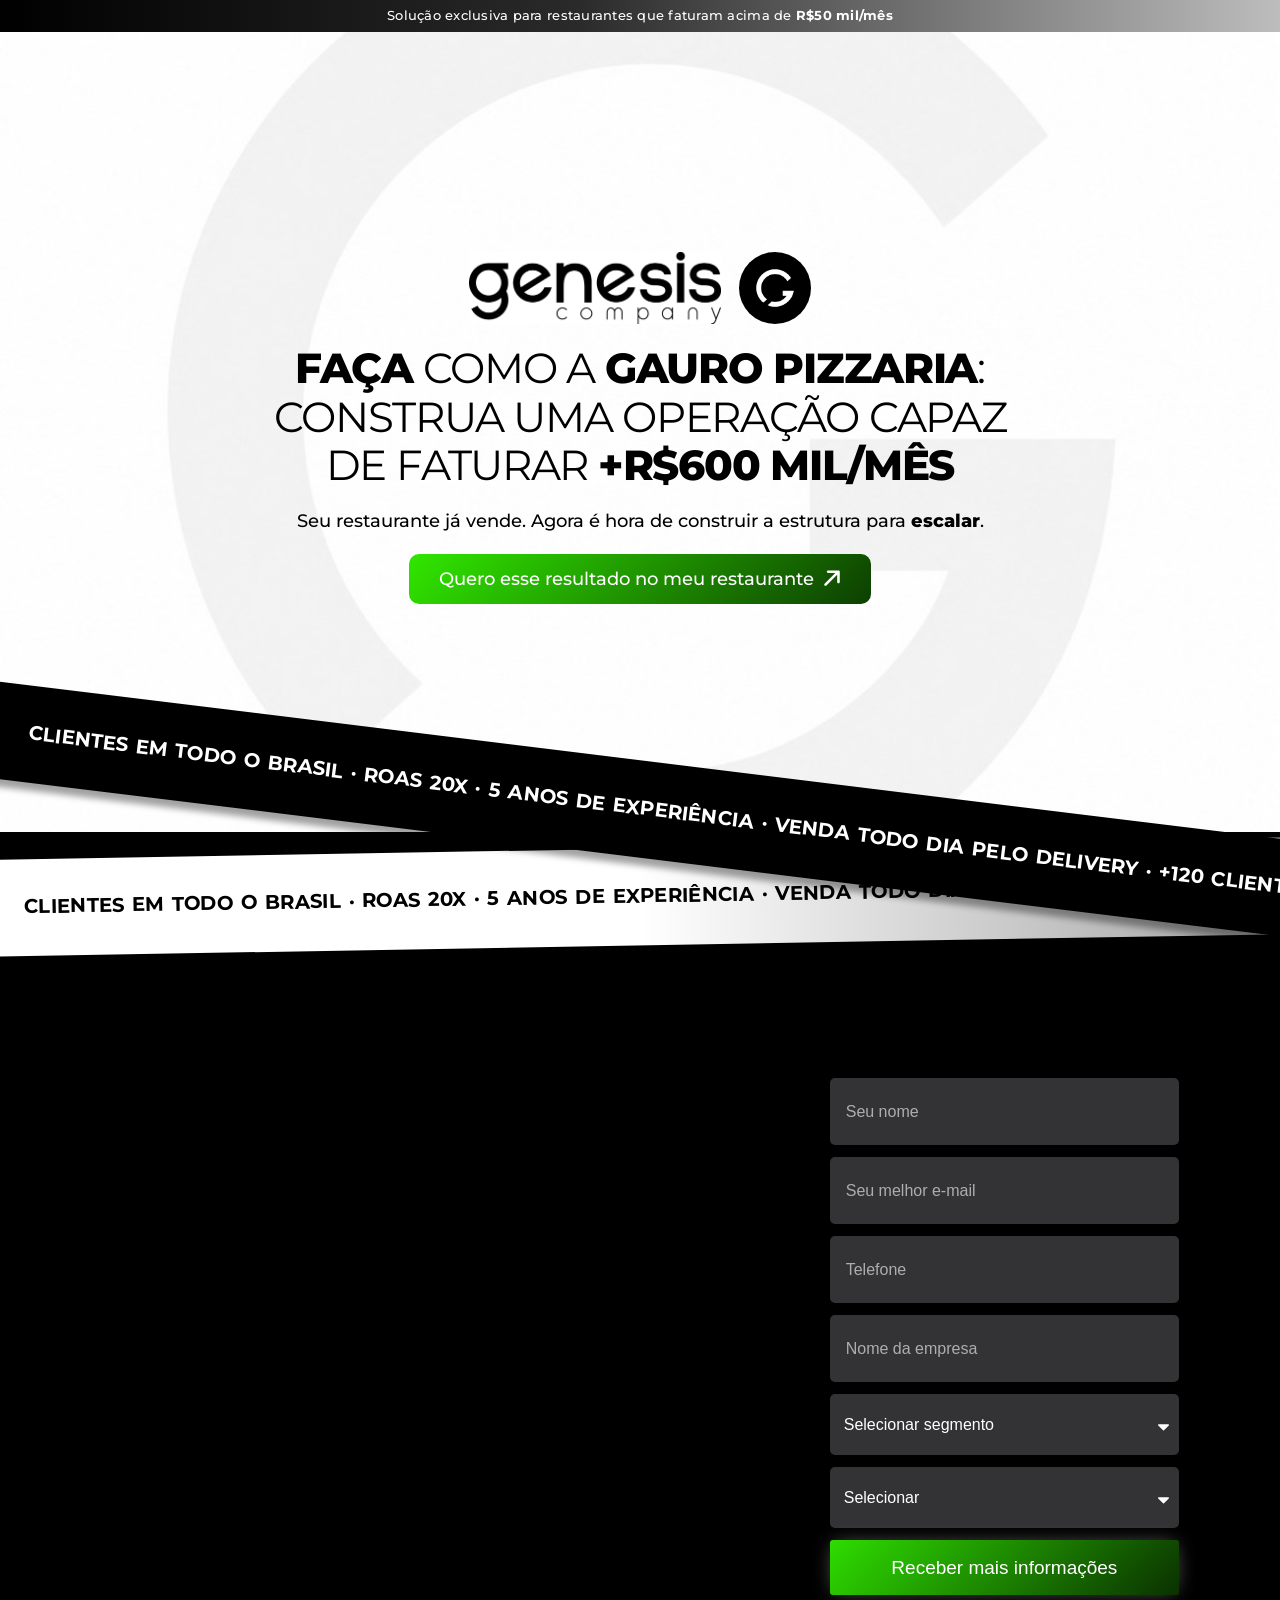
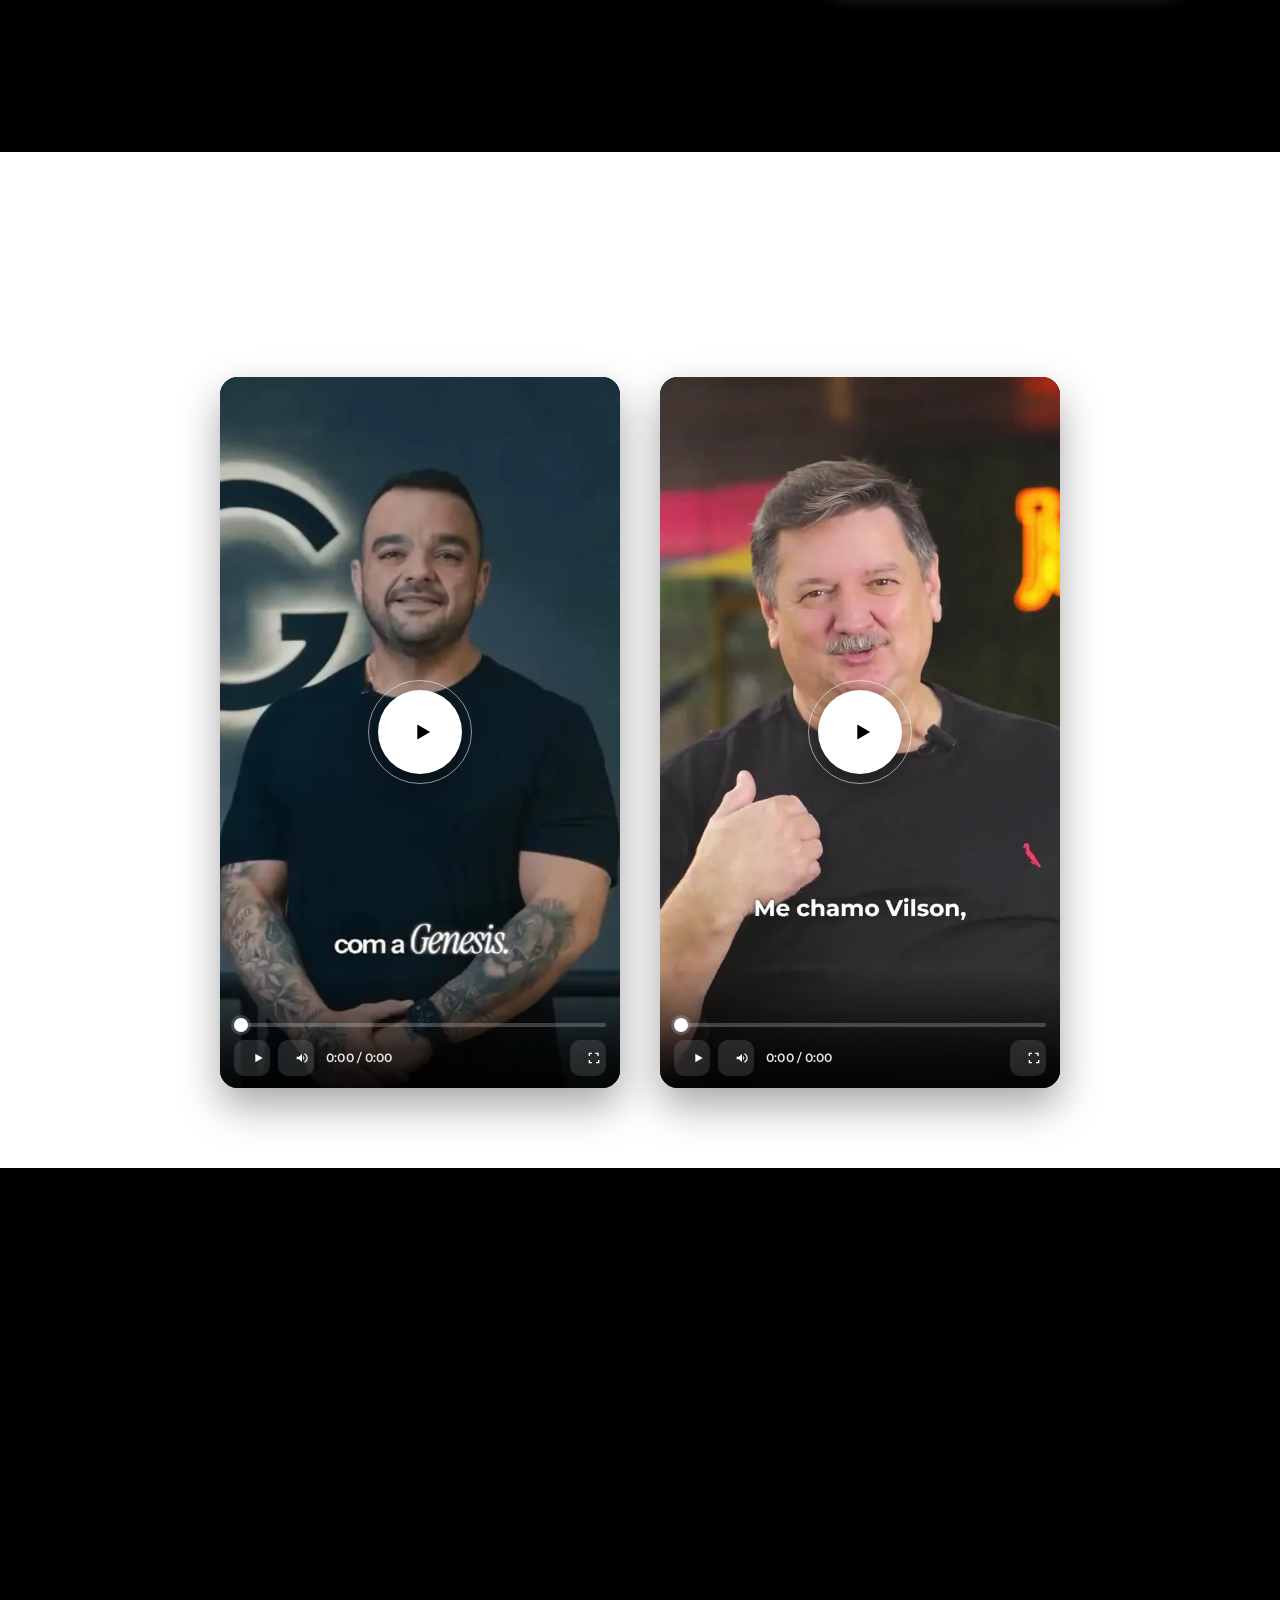
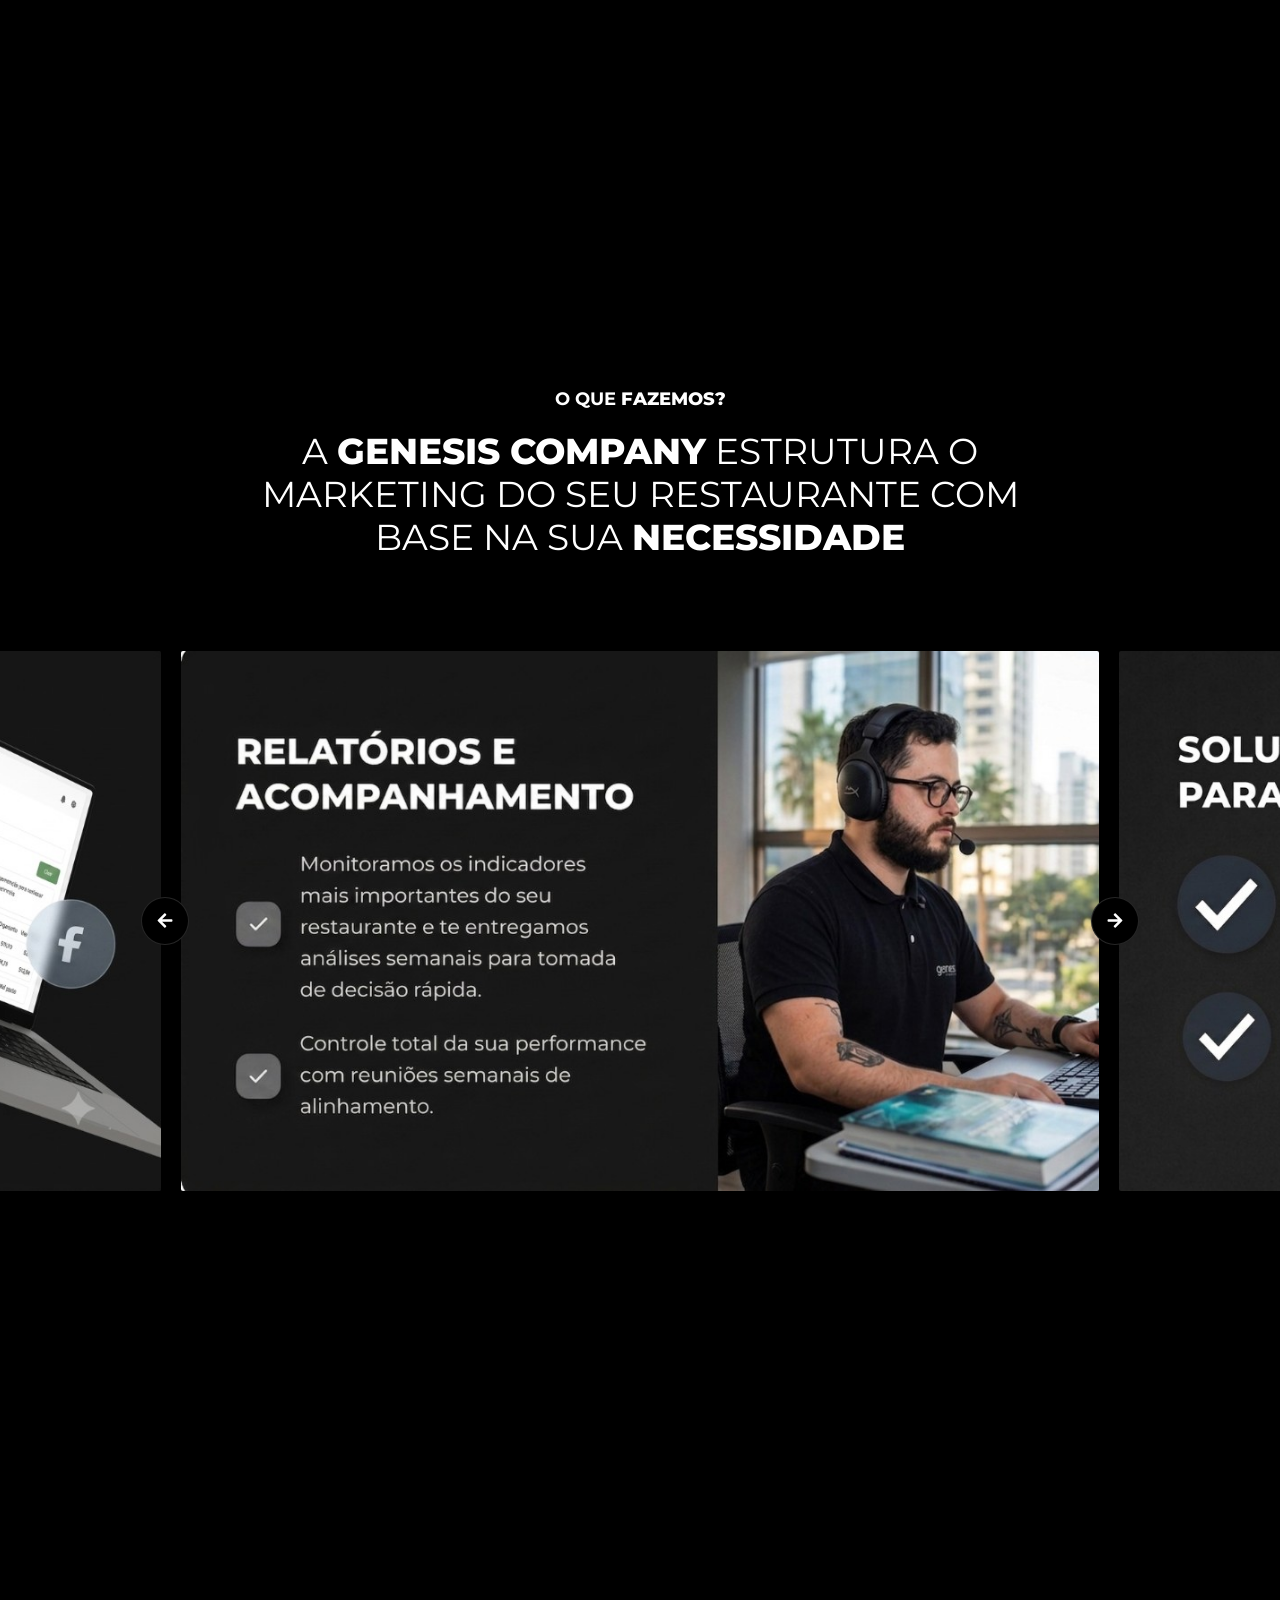
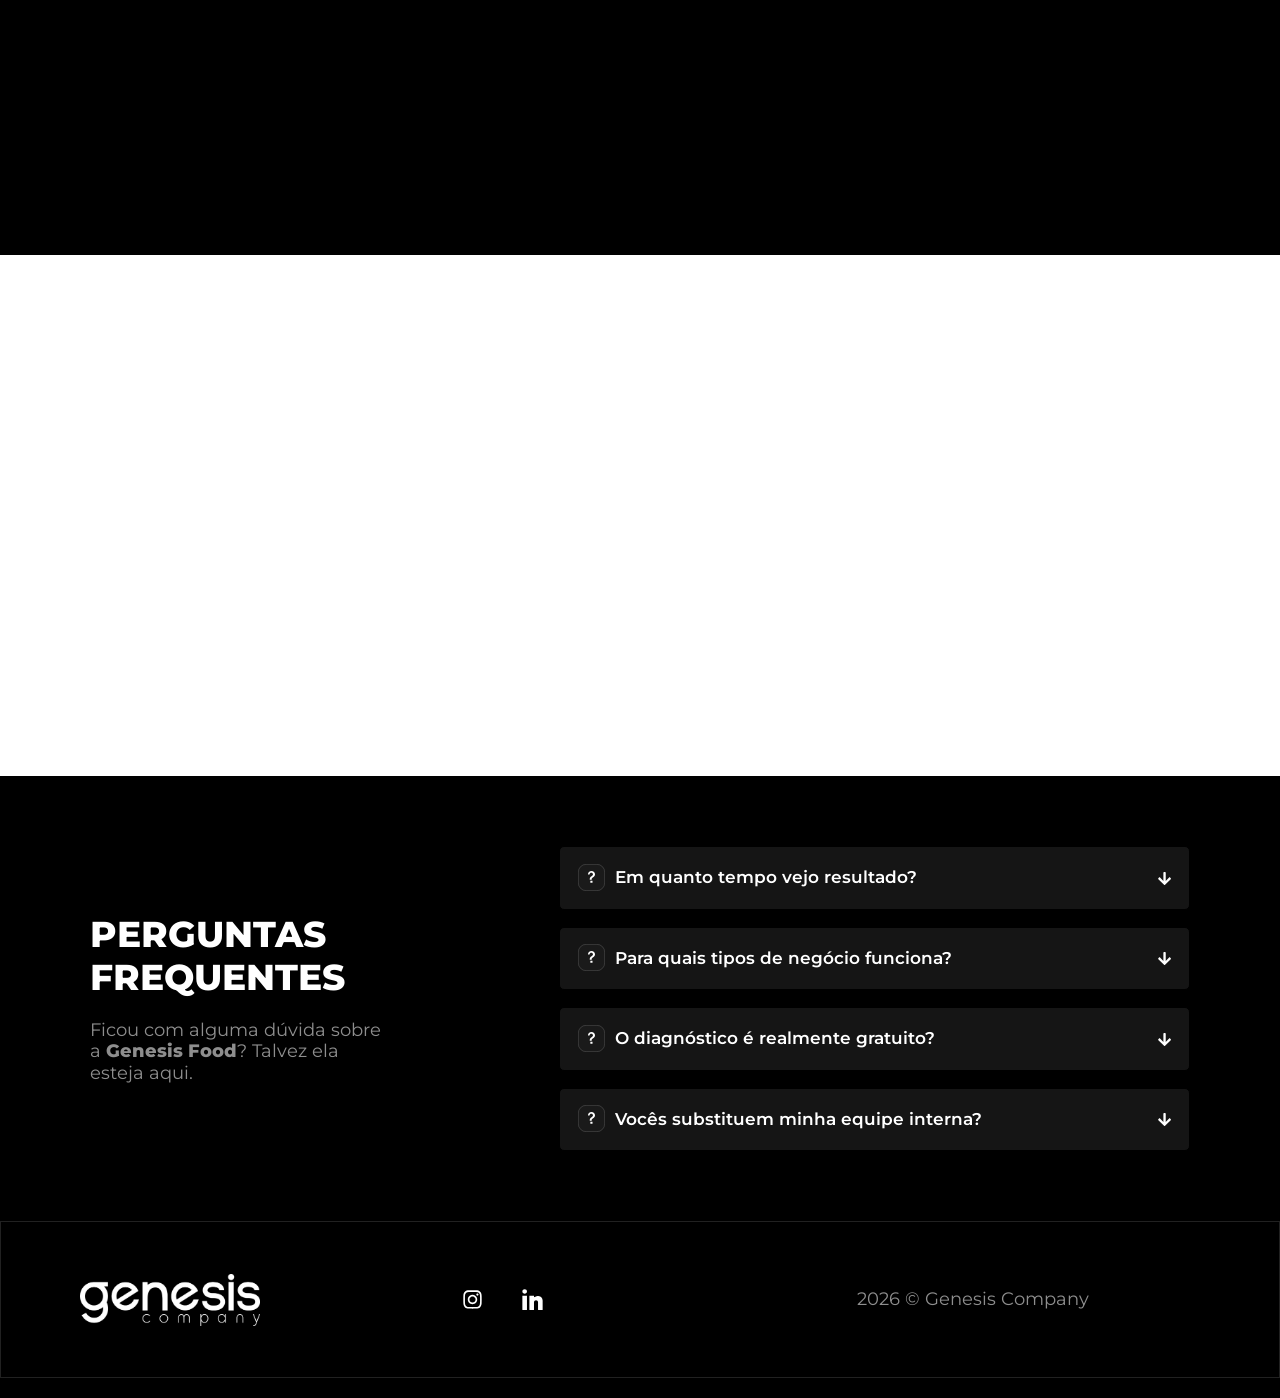
<file: index.foodscale.html>
<!DOCTYPE html><html lang="pt-BR"><head><link rel="preload" as="font" type="font/woff2" href="./wp-content/uploads/elementor/google-fonts/fonts/montserrat-49e242af.woff2" crossorigin>
<link rel="preload" as="image" href="./wp-content/uploads/2025/10/hero-bg-g.png" fetchpriority="high">
<link rel="preconnect" href="https://cdn.jsdelivr.net" crossorigin>
<link rel="dns-prefetch" href="https://cdn.jsdelivr.net">
<script data-no-optimize="1">var litespeed_docref=sessionStorage.getItem("litespeed_docref");litespeed_docref&&(Object.defineProperty(document,"referrer",{get:function(){return litespeed_docref}}),sessionStorage.removeItem("litespeed_docref"));</script> <meta charset="UTF-8"><meta name='robots' content='index, follow, max-image-preview:large, max-snippet:-1, max-video-preview:-1' /><title>Genesis Food | Operação +R$600 mil/mês</title><meta name="description" content="Aumente o movimento do seu restaurante com estratégias de marketing feitas sob medida. Gestão de redes sociais, tráfego pago e cardápio digital." /><link rel="canonical" href="https://foodscale.companygenesis.com.br/" /><meta property="og:locale" content="pt_BR" /><meta property="og:type" content="article" /><meta property="og:title" content="Genesis Food | Operação +R$600 mil/mês" /><meta property="og:description" content="Aumente o movimento do seu restaurante com estratégias de marketing feitas sob medida. Gestão de redes sociais, tráfego pago e cardápio digital." /><meta property="og:url" content="https://foodscale.companygenesis.com.br/" /><meta property="og:site_name" content="Genesis Company" /><meta property="article:modified_time" content="2026-07-18T01:22:32+00:00" /><meta property="og:image" content="https://foodscale.companygenesis.com.br/wp-content/uploads/2025/10/og-genesis-food.png" /><meta property="og:image:width" content="1200" /><meta property="og:image:height" content="630" /><meta property="og:image:type" content="image/png" /><meta name="twitter:card" content="summary_large_image" /><meta name="twitter:image" content="https://foodscale.companygenesis.com.br/wp-content/uploads/2025/10/og-genesis-food.png" /><meta name="twitter:title" content="Genesis Food | Operação +R$600 mil/mês" /><meta name="twitter:label1" content="Est. tempo de leitura" /><meta name="twitter:data1" content="13 minutos" /> <script type="application/ld+json" class="yoast-schema-graph">{"@context":"https:\/\/schema.org","@graph":[{"@type":"WebPage","@id":"https:\/\/foodscale.companygenesis.com.br\/00-lp\/","url":"https:\/\/foodscale.companygenesis.com.br\/00-lp\/","name":"Marketing para Restaurantes | Genesis Food","isPartOf":{"@id":"https:\/\/foodscale.companygenesis.com.br\/#website"},"primaryImageOfPage":{"@id":"https:\/\/foodscale.companygenesis.com.br\/00-lp\/#primaryimage"},"image":{"@id":"https:\/\/foodscale.companygenesis.com.br\/00-lp\/#primaryimage"},"thumbnailUrl":"https:\/\/foodscale.companygenesis.com.br\/wp-content\/uploads\/2025\/10\/og-genesis-food.png","datePublished":"2025-10-16T03:11:54+00:00","dateModified":"2026-07-18T01:22:32+00:00","description":"Aumente o movimento do seu restaurante com estratégias de marketing feitas sob medida. Gestão de redes sociais, tráfego pago e cardápio digital.","breadcrumb":{"@id":"https:\/\/foodscale.companygenesis.com.br\/00-lp\/#breadcrumb"},"inLanguage":"pt-BR","potentialAction":[{"@type":"ReadAction","target":["https:\/\/foodscale.companygenesis.com.br\/00-lp\/"]}]},{"@type":"ImageObject","inLanguage":"pt-BR","@id":"https:\/\/foodscale.companygenesis.com.br\/00-lp\/#primaryimage","url":"https:\/\/foodscale.companygenesis.com.br\/wp-content\/uploads\/2025\/10\/og-genesis-food.png","contentUrl":"https:\/\/foodscale.companygenesis.com.br\/wp-content\/uploads\/2025\/10\/og-genesis-food.png","width":513,"height":147},{"@type":"BreadcrumbList","@id":"https:\/\/foodscale.companygenesis.com.br\/00-lp\/#breadcrumb","itemListElement":[{"@type":"ListItem","position":1,"name":"Início","item":"https:\/\/foodscale.companygenesis.com.br\/"},{"@type":"ListItem","position":2,"name":"Marketing para Restaurantes | Genesis Food"}]},{"@type":"WebSite","@id":"https:\/\/foodscale.companygenesis.com.br\/#website","url":"https:\/\/foodscale.companygenesis.com.br\/","name":"Genesis Company","description":"Aumente seu faturamento através da internet","potentialAction":[{"@type":"SearchAction","target":{"@type":"EntryPoint","urlTemplate":"https:\/\/foodscale.companygenesis.com.br\/?s={search_term_string}"},"query-input":{"@type":"PropertyValueSpecification","valueRequired":true,"valueName":"search_term_string"}}],"inLanguage":"pt-BR"}]}</script> <link rel="alternate" type="application/rss+xml" title="Feed para Genesis Company &raquo;" href="https://foodscale.companygenesis.com.br/feed/" /><link rel="alternate" type="application/rss+xml" title="Feed de comentários para Genesis Company &raquo;" href="https://foodscale.companygenesis.com.br/comments/feed/" /><link rel="alternate" title="oEmbed (JSON)" type="application/json+oembed" href="https://foodscale.companygenesis.com.br/wp-json/oembed/1.0/embed?url=https%3A%2F%2Ffoodscale.companygenesis.com.br%2F00-lp%2F" /><link rel="alternate" title="oEmbed (XML)" type="text/xml+oembed" href="https://foodscale.companygenesis.com.br/wp-json/oembed/1.0/embed?url=https%3A%2F%2Ffoodscale.companygenesis.com.br%2F00-lp%2F&#038;format=xml" /><style id='wp-img-auto-sizes-contain-inline-css'>img:is([sizes=auto i],[sizes^="auto," i]){contain-intrinsic-size:3000px 1500px}
/*# sourceURL=wp-img-auto-sizes-contain-inline-css */</style><link data-optimized="2" rel="stylesheet" href="./assets/css/main.css" /><style id='global-styles-inline-css'>:root{--wp--preset--aspect-ratio--square: 1;--wp--preset--aspect-ratio--4-3: 4/3;--wp--preset--aspect-ratio--3-4: 3/4;--wp--preset--aspect-ratio--3-2: 3/2;--wp--preset--aspect-ratio--2-3: 2/3;--wp--preset--aspect-ratio--16-9: 16/9;--wp--preset--aspect-ratio--9-16: 9/16;--wp--preset--color--black: #000000;--wp--preset--color--cyan-bluish-gray: #abb8c3;--wp--preset--color--white: #ffffff;--wp--preset--color--pale-pink: #f78da7;--wp--preset--color--vivid-red: #cf2e2e;--wp--preset--color--luminous-vivid-orange: #ff6900;--wp--preset--color--luminous-vivid-amber: #fcb900;--wp--preset--color--light-green-cyan: #7bdcb5;--wp--preset--color--vivid-green-cyan: #00d084;--wp--preset--color--pale-cyan-blue: #8ed1fc;--wp--preset--color--vivid-cyan-blue: #0693e3;--wp--preset--color--vivid-purple: #9b51e0;--wp--preset--gradient--vivid-cyan-blue-to-vivid-purple: linear-gradient(135deg,rgb(6,147,227) 0%,rgb(155,81,224) 100%);--wp--preset--gradient--light-green-cyan-to-vivid-green-cyan: linear-gradient(135deg,rgb(122,220,180) 0%,rgb(0,208,130) 100%);--wp--preset--gradient--luminous-vivid-amber-to-luminous-vivid-orange: linear-gradient(135deg,rgb(252,185,0) 0%,rgb(255,105,0) 100%);--wp--preset--gradient--luminous-vivid-orange-to-vivid-red: linear-gradient(135deg,rgb(255,105,0) 0%,rgb(207,46,46) 100%);--wp--preset--gradient--very-light-gray-to-cyan-bluish-gray: linear-gradient(135deg,rgb(238,238,238) 0%,rgb(169,184,195) 100%);--wp--preset--gradient--cool-to-warm-spectrum: linear-gradient(135deg,rgb(74,234,220) 0%,rgb(151,120,209) 20%,rgb(207,42,186) 40%,rgb(238,44,130) 60%,rgb(251,105,98) 80%,rgb(254,248,76) 100%);--wp--preset--gradient--blush-light-purple: linear-gradient(135deg,rgb(255,206,236) 0%,rgb(152,150,240) 100%);--wp--preset--gradient--blush-bordeaux: linear-gradient(135deg,rgb(254,205,165) 0%,rgb(254,45,45) 50%,rgb(107,0,62) 100%);--wp--preset--gradient--luminous-dusk: linear-gradient(135deg,rgb(255,203,112) 0%,rgb(199,81,192) 50%,rgb(65,88,208) 100%);--wp--preset--gradient--pale-ocean: linear-gradient(135deg,rgb(255,245,203) 0%,rgb(182,227,212) 50%,rgb(51,167,181) 100%);--wp--preset--gradient--electric-grass: linear-gradient(135deg,rgb(202,248,128) 0%,rgb(113,206,126) 100%);--wp--preset--gradient--midnight: linear-gradient(135deg,rgb(2,3,129) 0%,rgb(40,116,252) 100%);--wp--preset--font-size--small: 13px;--wp--preset--font-size--medium: 20px;--wp--preset--font-size--large: 36px;--wp--preset--font-size--x-large: 42px;--wp--preset--spacing--20: 0.44rem;--wp--preset--spacing--30: 0.67rem;--wp--preset--spacing--40: 1rem;--wp--preset--spacing--50: 1.5rem;--wp--preset--spacing--60: 2.25rem;--wp--preset--spacing--70: 3.38rem;--wp--preset--spacing--80: 5.06rem;--wp--preset--shadow--natural: 6px 6px 9px rgba(0, 0, 0, 0.2);--wp--preset--shadow--deep: 12px 12px 50px rgba(0, 0, 0, 0.4);--wp--preset--shadow--sharp: 6px 6px 0px rgba(0, 0, 0, 0.2);--wp--preset--shadow--outlined: 6px 6px 0px -3px rgb(255, 255, 255), 6px 6px rgb(0, 0, 0);--wp--preset--shadow--crisp: 6px 6px 0px rgb(0, 0, 0);}:root { --wp--style--global--content-size: 800px;--wp--style--global--wide-size: 1200px; }:where(body) { margin: 0; }.wp-site-blocks > .alignleft { float: left; margin-right: 2em; }.wp-site-blocks > .alignright { float: right; margin-left: 2em; }.wp-site-blocks > .aligncenter { justify-content: center; margin-left: auto; margin-right: auto; }:where(.wp-site-blocks) > * { margin-block-start: 24px; margin-block-end: 0; }:where(.wp-site-blocks) > :first-child { margin-block-start: 0; }:where(.wp-site-blocks) > :last-child { margin-block-end: 0; }:root { --wp--style--block-gap: 24px; }:root :where(.is-layout-flow) > :first-child{margin-block-start: 0;}:root :where(.is-layout-flow) > :last-child{margin-block-end: 0;}:root :where(.is-layout-flow) > *{margin-block-start: 24px;margin-block-end: 0;}:root :where(.is-layout-constrained) > :first-child{margin-block-start: 0;}:root :where(.is-layout-constrained) > :last-child{margin-block-end: 0;}:root :where(.is-layout-constrained) > *{margin-block-start: 24px;margin-block-end: 0;}:root :where(.is-layout-flex){gap: 24px;}:root :where(.is-layout-grid){gap: 24px;}.is-layout-flow > .alignleft{float: left;margin-inline-start: 0;margin-inline-end: 2em;}.is-layout-flow > .alignright{float: right;margin-inline-start: 2em;margin-inline-end: 0;}.is-layout-flow > .aligncenter{margin-left: auto !important;margin-right: auto !important;}.is-layout-constrained > .alignleft{float: left;margin-inline-start: 0;margin-inline-end: 2em;}.is-layout-constrained > .alignright{float: right;margin-inline-start: 2em;margin-inline-end: 0;}.is-layout-constrained > .aligncenter{margin-left: auto !important;margin-right: auto !important;}.is-layout-constrained > :where(:not(.alignleft):not(.alignright):not(.alignfull)){max-width: var(--wp--style--global--content-size);margin-left: auto !important;margin-right: auto !important;}.is-layout-constrained > .alignwide{max-width: var(--wp--style--global--wide-size);}body .is-layout-flex{display: flex;}.is-layout-flex{flex-wrap: wrap;align-items: center;}.is-layout-flex > :is(*, div){margin: 0;}body .is-layout-grid{display: grid;}.is-layout-grid > :is(*, div){margin: 0;}body{padding-top: 0px;padding-right: 0px;padding-bottom: 0px;padding-left: 0px;}a:where(:not(.wp-element-button)){text-decoration: underline;}:root :where(.wp-element-button, .wp-block-button__link){background-color: #32373c;border-width: 0;color: #fff;font-family: inherit;font-size: inherit;font-style: inherit;font-weight: inherit;letter-spacing: inherit;line-height: inherit;padding-top: calc(0.667em + 2px);padding-right: calc(1.333em + 2px);padding-bottom: calc(0.667em + 2px);padding-left: calc(1.333em + 2px);text-decoration: none;text-transform: inherit;}.has-black-color{color: var(--wp--preset--color--black) !important;}.has-cyan-bluish-gray-color{color: var(--wp--preset--color--cyan-bluish-gray) !important;}.has-white-color{color: var(--wp--preset--color--white) !important;}.has-pale-pink-color{color: var(--wp--preset--color--pale-pink) !important;}.has-vivid-red-color{color: var(--wp--preset--color--vivid-red) !important;}.has-luminous-vivid-orange-color{color: var(--wp--preset--color--luminous-vivid-orange) !important;}.has-luminous-vivid-amber-color{color: var(--wp--preset--color--luminous-vivid-amber) !important;}.has-light-green-cyan-color{color: var(--wp--preset--color--light-green-cyan) !important;}.has-vivid-green-cyan-color{color: var(--wp--preset--color--vivid-green-cyan) !important;}.has-pale-cyan-blue-color{color: var(--wp--preset--color--pale-cyan-blue) !important;}.has-vivid-cyan-blue-color{color: var(--wp--preset--color--vivid-cyan-blue) !important;}.has-vivid-purple-color{color: var(--wp--preset--color--vivid-purple) !important;}.has-black-background-color{background-color: var(--wp--preset--color--black) !important;}.has-cyan-bluish-gray-background-color{background-color: var(--wp--preset--color--cyan-bluish-gray) !important;}.has-white-background-color{background-color: var(--wp--preset--color--white) !important;}.has-pale-pink-background-color{background-color: var(--wp--preset--color--pale-pink) !important;}.has-vivid-red-background-color{background-color: var(--wp--preset--color--vivid-red) !important;}.has-luminous-vivid-orange-background-color{background-color: var(--wp--preset--color--luminous-vivid-orange) !important;}.has-luminous-vivid-amber-background-color{background-color: var(--wp--preset--color--luminous-vivid-amber) !important;}.has-light-green-cyan-background-color{background-color: var(--wp--preset--color--light-green-cyan) !important;}.has-vivid-green-cyan-background-color{background-color: var(--wp--preset--color--vivid-green-cyan) !important;}.has-pale-cyan-blue-background-color{background-color: var(--wp--preset--color--pale-cyan-blue) !important;}.has-vivid-cyan-blue-background-color{background-color: var(--wp--preset--color--vivid-cyan-blue) !important;}.has-vivid-purple-background-color{background-color: var(--wp--preset--color--vivid-purple) !important;}.has-black-border-color{border-color: var(--wp--preset--color--black) !important;}.has-cyan-bluish-gray-border-color{border-color: var(--wp--preset--color--cyan-bluish-gray) !important;}.has-white-border-color{border-color: var(--wp--preset--color--white) !important;}.has-pale-pink-border-color{border-color: var(--wp--preset--color--pale-pink) !important;}.has-vivid-red-border-color{border-color: var(--wp--preset--color--vivid-red) !important;}.has-luminous-vivid-orange-border-color{border-color: var(--wp--preset--color--luminous-vivid-orange) !important;}.has-luminous-vivid-amber-border-color{border-color: var(--wp--preset--color--luminous-vivid-amber) !important;}.has-light-green-cyan-border-color{border-color: var(--wp--preset--color--light-green-cyan) !important;}.has-vivid-green-cyan-border-color{border-color: var(--wp--preset--color--vivid-green-cyan) !important;}.has-pale-cyan-blue-border-color{border-color: var(--wp--preset--color--pale-cyan-blue) !important;}.has-vivid-cyan-blue-border-color{border-color: var(--wp--preset--color--vivid-cyan-blue) !important;}.has-vivid-purple-border-color{border-color: var(--wp--preset--color--vivid-purple) !important;}.has-vivid-cyan-blue-to-vivid-purple-gradient-background{background: var(--wp--preset--gradient--vivid-cyan-blue-to-vivid-purple) !important;}.has-light-green-cyan-to-vivid-green-cyan-gradient-background{background: var(--wp--preset--gradient--light-green-cyan-to-vivid-green-cyan) !important;}.has-luminous-vivid-amber-to-luminous-vivid-orange-gradient-background{background: var(--wp--preset--gradient--luminous-vivid-amber-to-luminous-vivid-orange) !important;}.has-luminous-vivid-orange-to-vivid-red-gradient-background{background: var(--wp--preset--gradient--luminous-vivid-orange-to-vivid-red) !important;}.has-very-light-gray-to-cyan-bluish-gray-gradient-background{background: var(--wp--preset--gradient--very-light-gray-to-cyan-bluish-gray) !important;}.has-cool-to-warm-spectrum-gradient-background{background: var(--wp--preset--gradient--cool-to-warm-spectrum) !important;}.has-blush-light-purple-gradient-background{background: var(--wp--preset--gradient--blush-light-purple) !important;}.has-blush-bordeaux-gradient-background{background: var(--wp--preset--gradient--blush-bordeaux) !important;}.has-luminous-dusk-gradient-background{background: var(--wp--preset--gradient--luminous-dusk) !important;}.has-pale-ocean-gradient-background{background: var(--wp--preset--gradient--pale-ocean) !important;}.has-electric-grass-gradient-background{background: var(--wp--preset--gradient--electric-grass) !important;}.has-midnight-gradient-background{background: var(--wp--preset--gradient--midnight) !important;}.has-small-font-size{font-size: var(--wp--preset--font-size--small) !important;}.has-medium-font-size{font-size: var(--wp--preset--font-size--medium) !important;}.has-large-font-size{font-size: var(--wp--preset--font-size--large) !important;}.has-x-large-font-size{font-size: var(--wp--preset--font-size--x-large) !important;}
:root :where(.wp-block-pullquote){font-size: 1.5em;line-height: 1.6;}
/*# sourceURL=global-styles-inline-css */</style><style id='hide_field_class_style-inline-css'>.cfef-hidden , .cfef-hidden-step-field {
					display: none !important;
			 	}
.cfef-hidden {
					display: none !important;
			 	}
/*# sourceURL=hide_field_class_style-inline-css */</style>
<link rel="https://api.w.org/" href="https://foodscale.companygenesis.com.br/wp-json/" /><link rel="alternate" title="JSON" type="application/json" href="https://foodscale.companygenesis.com.br/wp-json/wp/v2/pages/3445" /><link rel="EditURI" type="application/rsd+xml" title="RSD" href="https://foodscale.companygenesis.com.br/xmlrpc.php?rsd" /><meta name="generator" content="WordPress 6.9.5" /><link rel='shortlink' href='https://foodscale.companygenesis.com.br/?p=3445' />
<!-- Google Tag Manager -->
<script>(function(w,d,s,l,i){w[l]=w[l]||[];w[l].push({'gtm.start':
new Date().getTime(),event:'gtm.js'});var f=d.getElementsByTagName(s)[0],
j=d.createElement(s),dl=l!='dataLayer'?'&l='+l:'';j.async=true;j.src=
'https://www.googletagmanager.com/gtm.js?id='+i+dl;f.parentNode.insertBefore(j,f);
})(window,document,'script','dataLayer','GTM-K36ZGK4W');</script>
<script>(function(w,d,s,l,i){w[l]=w[l]||[];w[l].push({'gtm.start':
new Date().getTime(),event:'gtm.js'});var f=d.getElementsByTagName(s)[0],
j=d.createElement(s),dl=l!='dataLayer'?'&l='+l:'';j.async=true;j.src=
'https://www.googletagmanager.com/gtm.js?id='+i+dl;f.parentNode.insertBefore(j,f);
})(window,document,'script','dataLayer','GTM-WVFJHWJD');</script>
<!-- End Google Tag Manager -->
<!-- Meta Pixel Code -->
<script>
!function(f,b,e,v,n,t,s)
{if(f.fbq)return;n=f.fbq=function(){n.callMethod?
n.callMethod.apply(n,arguments):n.queue.push(arguments)};
if(!f._fbq)f._fbq=n;n.push=n;n.loaded=!0;n.version='2.0';
n.queue=[];t=b.createElement(e);t.async=!0;
t.src=v;s=b.getElementsByTagName(e)[0];
s.parentNode.insertBefore(t,s)}(window, document,'script',
'https://connect.facebook.net/en_US/fbevents.js');
fbq('init', '1551278673109850');
fbq('track', 'PageView');
</script>
<!-- End Meta Pixel Code -->
<script type="text/javascript">document.createElement("picture");if(!window.HTMLPictureElement&&document.addEventListener){window.addEventListener("DOMContentLiteSpeedLoaded",function(){var s=document.createElement("script");s.src="./wp-content/plugins/webp-express/js/picturefill.min.js";document.body.appendChild(s)})}</script><meta name="generator" content="Elementor 4.2.1; features: e_font_icon_svg, additional_custom_breakpoints; settings: css_print_method-external, google_font-enabled, font_display-swap"><style>html, body {
   max-width: 100%;
   overflow-x: hidden;
}

::-webkit-scrollbar {
    width: 10px;
}

::-webkit-scrollbar-track {
    background: #0C0C0C;
}
  
::-webkit-scrollbar-thumb {
    -webkit-border-radius: 10px;
    border-radius: 10px;
    background: linear-gradient(180deg, #000000, #000000);
}

::-webkit-scrollbar-thumb:hover {
    -webkit-border-radius: 10px;
    border-radius: 10px;
    background: linear-gradient(0deg, #000000, #000000);
}</style>  <style>.e-con.e-parent:nth-of-type(n+4):not(.e-lazyloaded):not(.e-no-lazyload),
				.e-con.e-parent:nth-of-type(n+4):not(.e-lazyloaded):not(.e-no-lazyload) * {
					background-image: none !important;
				}
				@media screen and (max-height: 1024px) {
					.e-con.e-parent:nth-of-type(n+3):not(.e-lazyloaded):not(.e-no-lazyload),
					.e-con.e-parent:nth-of-type(n+3):not(.e-lazyloaded):not(.e-no-lazyload) * {
						background-image: none !important;
					}
				}
				@media screen and (max-height: 640px) {
					.e-con.e-parent:nth-of-type(n+2):not(.e-lazyloaded):not(.e-no-lazyload),
					.e-con.e-parent:nth-of-type(n+2):not(.e-lazyloaded):not(.e-no-lazyload) * {
						background-image: none !important;
					}
				}</style>  <link rel="icon" href="./wp-content/uploads/2025/10/logo-genesis-g-favicon.png" sizes="32x32" /><link rel="icon" href="./wp-content/uploads/2025/10/logo-genesis-g-favicon.png" sizes="192x192" /><link rel="apple-touch-icon" href="./wp-content/uploads/2025/10/logo-genesis-g-favicon.png" /><meta name="msapplication-TileImage" content="./wp-content/uploads/2025/10/logo-genesis-g-favicon.png" /><meta name="viewport" content="width=device-width, initial-scale=1.0, viewport-fit=cover" />
<style id="gf-logo-css">
.logo-genesis {
  width: min(420px, 75vw) !important;
  height: auto !important;
  max-width: 420px !important;
}
.logo-genesis-footer {
  width: min(180px, 50vw) !important;
  height: auto !important;
  max-width: 180px !important;
}
.elementor-element-3dcf41d img.logo-genesis {
  object-fit: contain;
}
</style>





<style id="gf-departamento-css">
/* Seção CTA, fundo branco, texto preto */
.elementor-3445 .elementor-element.elementor-element-bf90cb8,
.elementor-element-bf90cb8 {
  background-color: #FFFFFF !important;
}
.elementor-3445 .elementor-element.elementor-element-bf90cb8 .e-con-inner {
  display: flex;
  flex-direction: column;
  align-items: center;
  justify-content: center;
  text-align: center;
  padding-top: 70px;
  padding-bottom: 70px;
}
.elementor-3445 .elementor-element.elementor-element-b350397 {
  width: auto !important;
  max-width: 720px !important;
  margin-left: auto !important;
  margin-right: auto !important;
  text-align: center !important;
}
.elementor-3445 .elementor-element.elementor-element-b350397 .elementor-heading-title {
  font-family: "Montserrat", Sans-serif !important;
  font-size: 18px !important;
  font-weight: 700 !important;
  line-height: 1.2em !important;
  color: #000000 !important;
  text-align: center !important;
}
.elementor-3445 .elementor-element.elementor-element-78d1f50 {
  width: min(900px, 92%) !important;
  max-width: 900px !important;
  margin-left: auto !important;
  margin-right: auto !important;
  text-align: center !important;
}
.elementor-3445 .elementor-element.elementor-element-78d1f50 .elementor-heading-title {
  font-family: "Montserrat", Sans-serif !important;
  font-size: 36px !important;
  font-weight: 400 !important;
  line-height: 1.2em !important;
  letter-spacing: -0.7px !important;
  color: #000000 !important;
  text-align: center !important;
}
.elementor-3445 .elementor-element.elementor-element-d406230 {
  width: min(760px, 92%) !important;
  max-width: 760px !important;
  margin-left: auto !important;
  margin-right: auto !important;
  text-align: center !important;
}
.elementor-3445 .elementor-element.elementor-element-d406230 .elementor-heading-title {
  font-family: "Montserrat", Sans-serif !important;
  font-size: 18px !important;
  font-weight: 400 !important;
  line-height: 1.35em !important;
  color: #000000 !important;
  text-align: center !important;
}
.elementor-3445 .elementor-element.elementor-element-7e98884 {
  display: flex !important;
  flex-direction: row !important;
  justify-content: center !important;
  align-items: center !important;
  flex-wrap: wrap !important;
  gap: 12px;
  margin-top: 18px;
}
.elementor-3445 .elementor-element.elementor-element-5e537af .elementor-button {
  background-color: #000000 !important;
  color: #FFFFFF !important;
  fill: #FFFFFF !important;
  border-radius: 10px !important;
  font-family: "Montserrat", Sans-serif !important;
  font-size: 16px !important;
  font-weight: 500 !important;
  padding: 16px 30px !important;
}
.elementor-3445 .elementor-element.elementor-element-5e537af .elementor-button svg path {
  fill: #FFFFFF !important;
}
.elementor-3445 .elementor-element.elementor-element-2dba5c1 {
  width: auto !important;
  max-width: none !important;
  margin-left: 19px !important;
  position: relative !important;
}
.elementor-3445 .elementor-element.elementor-element-2dba5c1 .elementor-heading-title {
  font-family: "Montserrat", Sans-serif !important;
  font-size: 16px !important;
  font-weight: 500 !important;
  color: #000000 !important;
}
.elementor-3445 .elementor-element.elementor-element-2dba5c1::before {
  background: #000000 !important;
  box-shadow: 0 0 0 0 #000000 !important;
}
@media (max-width: 767px) {
  .elementor-3445 .elementor-element.elementor-element-78d1f50 .elementor-heading-title {
    font-size: 22px !important;
  }
  .elementor-3445 .elementor-element.elementor-element-d406230 .elementor-heading-title {
    font-size: 16px !important;
  }
  .elementor-3445 .elementor-element.elementor-element-bf90cb8 .e-con-inner {
    padding-top: 48px;
    padding-bottom: 48px;
  }
}
</style>

<style id="gf-faixas-css">
/* Faixa preta, texto branco */
.elementor-element-7cb8422.e-con,
.elementor-3445 .elementor-element.elementor-element-7cb8422 {
  display: flex !important;
  position: relative !important;
  z-index: 3 !important;
  background: #000 !important;
  box-shadow: 0 7px 5.8px 0 rgb(0 0 0 / .37) !important;
  margin-top: -67px !important;
  margin-bottom: 0 !important;
  padding: 16px 0 !important;
  overflow: hidden !important;
  transform: rotate(7deg) scale(1.1) !important;
  width: 100% !important;
}
/* Faixa clara, texto preto */
.elementor-element-8dcca34.e-con,
.elementor-3445 .elementor-element.elementor-element-8dcca34 {
  display: flex !important;
  position: relative !important;
  z-index: 2 !important;
  background: linear-gradient(90deg, #FFF 49.99%, #999 100%) !important;
  box-shadow: 0 7px 5.8px 0 rgb(0 0 0 / .37) !important;
  margin-top: 0 !important;
  margin-bottom: 0 !important;
  padding: 16px 0 !important;
  overflow: hidden !important;
  transform: rotate(-1deg) scale(1.1) !important;
  width: 100% !important;
}

/* Trilho infinito */
.elementor-3445 .elementor-element.elementor-element-3862534,
.elementor-3445 .elementor-element.elementor-element-a68d58c {
  width: max-content !important;
  max-width: none !important;
  margin: 0 !important;
  white-space: nowrap !important;
  display: block !important;
}

.elementor-3445 .elementor-element.elementor-element-3862534 .elementor-heading-title,
.elementor-3445 .elementor-element.elementor-element-a68d58c .elementor-heading-title {
  font-family: "Montserrat", Sans-serif !important;
  font-size: 18px !important;
  font-weight: 700 !important;
  line-height: 1.2em !important;
  word-spacing: 2px !important;
  white-space: nowrap !important;
  margin: 0 !important;
  display: inline-block !important;
  text-transform: uppercase !important;
}

/* Preta = texto branco, anda pra direita (txto) */
.elementor-3445 .elementor-element.elementor-element-3862534 {
  animation: gf-marquee-right 90s linear infinite !important;
}
.elementor-3445 .elementor-element.elementor-element-3862534 .elementor-heading-title {
  color: #FFFFFF !important;
}

/* Branca = texto preto, anda pra esquerda (txt) */
.elementor-3445 .elementor-element.elementor-element-a68d58c {
  animation: gf-marquee-left 90s linear infinite !important;
}
.elementor-3445 .elementor-element.elementor-element-a68d58c .elementor-heading-title {
  color: #000000 !important;
}

@keyframes gf-marquee-right {
  from { transform: translateX(-50%); }
  to { transform: translateX(0%); }
}
@keyframes gf-marquee-left {
  from { transform: translateX(0%); }
  to { transform: translateX(-50%); }
}

@media (max-width: 767px) {
  .elementor-element-7cb8422.e-con { margin-top: -40px !important; padding: 14px 0 !important; }
  .elementor-element-8dcca34.e-con { padding: 14px 0 !important; }
  .elementor-3445 .elementor-element.elementor-element-3862534 .elementor-heading-title,
  .elementor-3445 .elementor-element.elementor-element-a68d58c .elementor-heading-title {
    font-size: 14px !important;
    line-height: 1em !important;
  }
}
</style>

<style id="gf-hero-logos-css">
/* Hero, fundo G watermark */
.elementor-3445 .elementor-element.elementor-element-272308d,
.elementor-3445 .elementor-element.elementor-element-272308d:not(.elementor-motion-effects-element-type-background),
.elementor-3445 .elementor-element.elementor-element-272308d > .elementor-motion-effects-container > .elementor-motion-effects-layer,
.elementor-element-272308d {
  background-color: #FFFFFF !important;
  background-image: url("./wp-content/uploads/2025/10/hero-bg-g.png") !important;
  background-position: center center !important;
  background-repeat: no-repeat !important;
  background-size: cover !important;
}
@media (max-width: 767px) {
  .elementor-3445 .elementor-element.elementor-element-272308d,
  .elementor-3445 .elementor-element.elementor-element-272308d:not(.elementor-motion-effects-element-type-background),
  .elementor-3445 .elementor-element.elementor-element-272308d > .elementor-motion-effects-container > .elementor-motion-effects-layer,
  .elementor-element-272308d {
    background-image: url("./wp-content/uploads/2025/10/hero-bg-g.png") !important;
    background-size: cover !important;
  }
}

.elementor-element-3dcf41d {
  width: 100% !important;
  max-width: 100% !important;
  display: flex !important;
  justify-content: center !important;
  align-items: center !important;
}
.gf-hero-logos {
  display: flex;
  align-items: center;
  justify-content: center;
  gap: 18px;
  height: auto;
  margin: 0 auto;
  width: 100%;
}
.gf-hero-logos .logo-genesis {
  height: 72px !important;
  width: auto !important;
  max-width: min(400px, 62vw) !important;
  object-fit: contain;
  display: block;
  /* wordmark branca → preta no fundo claro */
  filter: invert(1);
}
.gf-hero-logos .logo-genesis-g,
img.logo-genesis-g {
  width: 72px !important;
  height: 72px !important;
  object-fit: cover !important;
  border-radius: 50% !important;
  -webkit-border-radius: 50% !important;
  overflow: hidden !important;
  flex-shrink: 0;
  display: block !important;
}
.elementor-element-3dcf41d img.logo-genesis-g {
  border-radius: 50% !important;
  -webkit-border-radius: 50% !important;
}
@media (max-width: 767px) {
  .gf-hero-logos {
    gap: 12px;
  }
  .gf-hero-logos .logo-genesis {
    height: 52px !important;
    max-width: min(240px, 58vw) !important;
  }
  .gf-hero-logos .logo-genesis-g,
  img.logo-genesis-g {
    width: 52px !important;
    height: 52px !important;
    border-radius: 50% !important;
  }
}
</style>


<style id="gf-titles-css">
/* Títulos, mesma fonte + palavras de destaque */
.elementor-3445 .elementor-heading-title {
  font-family: "Montserrat", Sans-serif !important;
}
.elementor-3445 .elementor-heading-title span[style*="font-weight:800"],
.elementor-3445 .elementor-heading-title span[style*="font-weight: 800"] {
  font-family: "Montserrat", Sans-serif !important;
  font-weight: 800 !important;
}
</style>


<style id="gf-player-css">
.elementor-element-4699423 {
  display: flex !important;
  flex-wrap: wrap;
  gap: 20px !important;
  justify-content: center;
  align-items: stretch;
}
.elementor-element-50cce5c,
.elementor-element-8dd6fb8 {
  width: min(100%, 420px) !important;
  max-width: 420px !important;
  flex: 1 1 320px;
}
.gf-player {
  --gf-p-black: #000;
  --gf-p-white: #fff;
  --gf-p-muted: #8e8e8e;
  --gf-p-track: rgba(255,255,255,.22);
  position: relative;
  width: 100%;
  aspect-ratio: 9 / 16;
  max-height: 720px;
  border-radius: 18px;
  overflow: hidden;
  background: #0a0a0a;
  box-shadow: 0 18px 40px rgba(0,0,0,.35);
  font-family: "Montserrat", Sans-serif;
  -webkit-tap-highlight-color: transparent;
  user-select: none;
}
.gf-player__video {
  width: 100%;
  height: 100%;
  object-fit: cover;
  display: block;
  background: #000;
}
.gf-player__big-play {
  position: absolute;
  inset: 0;
  margin: auto;
  width: 84px;
  height: 84px;
  border: 0;
  border-radius: 50%;
  background: #fff;
  color: #000;
  cursor: pointer;
  display: grid;
  place-items: center;
  z-index: 4;
  box-shadow: 0 10px 30px rgba(0,0,0,.45);
  transition: transform .25s ease, opacity .25s ease, box-shadow .25s ease;
}
.gf-player__big-play-ring {
  position: absolute;
  inset: -10px;
  border-radius: 50%;
  border: 1.5px solid rgba(255,255,255,.55);
  animation: gf-play-pulse 2.2s ease-out infinite;
  pointer-events: none;
}
.gf-player__big-play svg {
  width: 28px;
  height: 28px;
  fill: currentColor;
  margin-left: 4px;
}
.gf-player__big-play:hover {
  transform: scale(1.06);
  box-shadow: 0 14px 36px rgba(0,0,0,.55);
}
.gf-player.is-playing .gf-player__big-play {
  opacity: 0;
  pointer-events: none;
  transform: scale(.85);
}
@keyframes gf-play-pulse {
  0% { transform: scale(.92); opacity: .9; }
  100% { transform: scale(1.35); opacity: 0; }
}
.gf-player__ui {
  position: absolute;
  left: 0; right: 0; bottom: 0;
  padding: 48px 14px 12px;
  background: linear-gradient(180deg, transparent 0%, rgba(0,0,0,.75) 70%, rgba(0,0,0,.92) 100%);
  z-index: 5;
  opacity: 1;
  transition: opacity .3s ease;
}
.gf-player.is-playing:not(:hover):not(.is-scrubbing) .gf-player__ui {
  opacity: 0;
  pointer-events: none;
}
.gf-player__progress-wrap {
  position: relative;
  height: 18px;
  display: flex;
  align-items: center;
  margin-bottom: 6px;
  cursor: pointer;
}
.gf-player__progress {
  -webkit-appearance: none;
  appearance: none;
  width: 100%;
  height: 4px;
  border-radius: 999px;
  background: var(--gf-p-track);
  outline: none;
  margin: 0;
  position: relative;
  z-index: 2;
  cursor: pointer;
}
.gf-player__progress::-webkit-slider-thumb {
  -webkit-appearance: none;
  width: 14px;
  height: 14px;
  border-radius: 50%;
  background: #fff;
  border: 0;
  box-shadow: 0 0 0 3px rgba(255,255,255,.18);
  cursor: pointer;
}
.gf-player__progress::-moz-range-thumb {
  width: 14px;
  height: 14px;
  border-radius: 50%;
  background: #fff;
  border: 0;
  cursor: pointer;
}
.gf-player__progress-fill {
  position: absolute;
  left: 0;
  top: 50%;
  height: 4px;
  transform: translateY(-50%);
  width: 0%;
  border-radius: 999px;
  background: #fff;
  pointer-events: none;
  z-index: 1;
}
.gf-player__bar {
  display: flex;
  align-items: center;
  gap: 8px;
}
.gf-player__btn {
  width: 36px;
  height: 36px;
  border: 0;
  border-radius: 10px;
  background: rgba(255,255,255,.12);
  color: #fff;
  display: grid;
  place-items: center;
  cursor: pointer;
  transition: background .2s ease, transform .15s ease;
  flex-shrink: 0;
}
.gf-player__btn:hover {
  background: rgba(255,255,255,.22);
  transform: translateY(-1px);
}
.gf-player__btn svg {
  width: 16px;
  height: 16px;
  fill: currentColor;
}
.gf-player__play .icon-pause,
.gf-player.is-playing .gf-player__play .icon-play { display: none; }
.gf-player.is-playing .gf-player__play .icon-pause { display: block; }
.gf-player__mute .icon-mute,
.gf-player.is-muted .gf-player__mute .icon-vol { display: none; }
.gf-player.is-muted .gf-player__mute .icon-mute { display: block; }
.gf-player__time {
  margin-left: 4px;
  margin-right: auto;
  font-size: 12px;
  font-weight: 600;
  letter-spacing: .02em;
  color: rgba(255,255,255,.9);
  font-variant-numeric: tabular-nums;
}
.gf-player__fs { margin-left: 0; }
@media (max-width: 767px) {
  .gf-player { border-radius: 14px; max-height: 560px; }
  .gf-player__big-play { width: 72px; height: 72px; }
}
@media (prefers-reduced-motion: reduce) {
  .gf-player__big-play-ring { animation: none; }
}
</style>

<style id="gf-bw-theme">
/* ========== TEMA PRETO E BRANCO ========== */
:root {
  --gf-black: #000000;
  --gf-white: #FFFFFF;
  --gf-muted: #8E8E8E;
}

/* Faixa de luz branca nos botões */
.elementor-3445 .elementor-button,
.elementor-form .elementor-button[type="submit"] {
  position: relative !important;
  overflow: hidden !important;
  isolation: isolate;
}
.elementor-3445 .elementor-button::after,
.elementor-form .elementor-button[type="submit"]::after {
  content: "";
  position: absolute;
  top: 0;
  left: -120%;
  width: 60%;
  height: 100%;
  background: linear-gradient(
    120deg,
    transparent 0%,
    rgba(255, 255, 255, 0) 35%,
    rgba(255, 255, 255, 0.55) 50%,
    rgba(255, 255, 255, 0) 65%,
    transparent 100%
  );
  transform: skewX(-20deg);
  pointer-events: none;
  z-index: 2;
  animation: gf-btn-shine 2.8s ease-in-out infinite;
}
.elementor-3445 .elementor-button .elementor-button-content-wrapper {
  position: relative;
  z-index: 3;
}
@keyframes gf-btn-shine {
  0% { left: -120%; }
  45% { left: 140%; }
  100% { left: 140%; }
}
@media (prefers-reduced-motion: reduce) {
  .elementor-3445 .elementor-button::after,
  .elementor-form .elementor-button[type="submit"]::after {
    animation: none;
    display: none;
  }
}

/* Scrollbar */
::-webkit-scrollbar-thumb {
  background: #000000 !important;
}
::-webkit-scrollbar-thumb:hover {
  background: #333333 !important;
}
::-webkit-scrollbar-track {
  background: #0C0C0C !important;
}

/* Botões verdes → pretos */
.elementor-3445 .elementor-button,
.elementor-3445 .elementor-element-2e785ca .elementor-button,
.elementor-3445 .elementor-element-5e537af .elementor-button {
  background-color: #000000 !important;
  color: #FFFFFF !important;
  fill: #FFFFFF !important;
}
.elementor-3445 .elementor-element-2e785ca .elementor-button {
  background-color: #000000 !important;
  color: #FFFFFF !important;
}
.elementor-3445 .elementor-element-2e785ca .elementor-button svg path {
  fill: #FFFFFF !important;
}
/* Botão da seção departamento (fundo branco) */
.elementor-3445 .elementor-element-bf90cb8 .elementor-button {
  background-color: #000000 !important;
  color: #FFFFFF !important;
}
.elementor-3445 .elementor-element-bf90cb8 .elementor-button svg path {
  fill: #FFFFFF !important;
}

/* Formulário submit */
.elementor-3445 .elementor-element-e1b938c .elementor-button,
.elementor-form .elementor-button[type="submit"] {
  background-color: #000000 !important;
  color: #FFFFFF !important;
  border-color: #000000 !important;
}

/* Accent dourado/amarelo → preto */
.elementor-3445 .elementor-heading-title [style*="FFA902"],
.elementor-3445 .elementor-heading-title [style*="ffa902"] {
  color: #000000 !important;
}

/* Eyebrows / labels, preto em fundos claros; branco em fundos escuros */
.elementor-3445 .elementor-element-fe2d377 .elementor-heading-title,
.elementor-3445 .elementor-element-eecdb78 .elementor-heading-title {
  color: #000000 !important;
}
.elementor-3445 .elementor-element-2ae630c .elementor-heading-title,
.elementor-3445 .elementor-element-61bf0cc .elementor-heading-title,
.elementor-3445 .elementor-element-d7f4272 .elementor-heading-title,
.elementor-3445 .elementor-element-a4155e2 .elementor-heading-title {
  color: #FFFFFF !important;
}

/* Seção departamento, fundo branco */
.elementor-3445 .elementor-element-bf90cb8,
.elementor-3445 .elementor-element-bf90cb8:not(.elementor-motion-effects-element-type-background),
.elementor-3445 .elementor-element-bf90cb8 > .elementor-motion-effects-container > .elementor-motion-effects-layer {
  background-color: #FFFFFF !important;
  background-image: none !important;
}

/* Ponto "online" */
.elementor-3445 .elementor-element-2dba5c1::before {
  background: #000000 !important;
  box-shadow: 0 0 0 0 #000000 !important;
}

/* FAQ / bordas accent */
.elementor-3445 .e-n-accordion-item-title,
.elementor-3445 .e-n-accordion-item {
  border-color: #000000 !important;
}
.elementor-3445 .e-n-accordion-item-title-icon svg,
.elementor-3445 .e-n-accordion-item-title-icon path,
.elementor-3445 .e-n-accordion-item-title-icon .e-font-icon-svg {
  fill: #FFFFFF !important;
  color: #FFFFFF !important;
  stroke: #FFFFFF !important;
}
.elementor-3445 .elementor-element-4a4b417 .e-n-accordion-item .elementor-heading-title {
  color: #FFFFFF !important;
  font-family: "Montserrat", Sans-serif !important;
}
/* FAQ, ícone ? branco */
.elementor-3445 .imag,
.imag {
  background-image: url("./wp-content/uploads/2025/10/Frame-49-white.svg") !important;
  background-repeat: no-repeat !important;
  background-size: 100% !important;
  background-position: center center !important;
  color: transparent !important;
}

/* Social icons */
.elementor-3445 .elementor-social-icon {
  background-color: #000000 !important;
  color: #FFFFFF !important;
}
.elementor-3445 .elementor-social-icon svg,
.elementor-3445 .elementor-social-icon path {
  fill: #FFFFFF !important;
}

/* Carousel arrows, já escuros, reforça B&W */
.elementor-element-b7a8403 .elementor-swiper-button {
  background: #000000 !important;
  border-color: rgba(255,255,255,.15) !important;
  color: #FFFFFF !important;
}
.elementor-element-b7a8403 .elementor-swiper-button svg {
  fill: #FFFFFF !important;
  color: #FFFFFF !important;
}

/* Links e destaques */
.elementor-3445 a {
  color: inherit;
}

/* Inputs focus */
.elementor-3445 .elementor-field:focus {
  border-color: #000000 !important;
  outline-color: #000000 !important;
}

/* Força remoção de amarelo residual via filtro em backgrounds dourados conhecidos */
.elementor-3445 [style*="FFA902"],
.elementor-3445 [style*="ffa902"],
.elementor-3445 [style*="#eea904"],
.elementor-3445 [style*="#EEA904"] {
  color: #000000 !important;
}
</style>

<style id="gf-cls-fix">\nhtml{overflow-x:hidden}
/* Reserve space for tilted marquee to reduce CLS */
.elementor-element-7cb8422{
  min-height: 72px !important;
  contain: layout style !important;
  content-visibility: auto;
}
@media (max-width: 767px){
  .elementor-element-7cb8422{ min-height: 120px !important; }
}
/* Stabilize hero heading size before font swap */
.elementor-element-272308d .elementor-heading-title{
  font-display: swap;
}
.elementor-element-5e8d05b,
.elementor-element-272308d .elementor-widget-heading{
  min-height: 1.2em;
}
html,body{overflow-x:hidden}
.gf-top-banner{
  width:100vw;
  max-width:100vw;
  margin:0;
  padding:7px 14px;
  box-sizing:border-box;
  text-align:center;
  color:#fff;
  font-family:"Montserrat",Sans-serif;
  font-size:clamp(10px,2.4vw,13px);
  font-weight:500;
  line-height:1.35;
  letter-spacing:.02em;
  background:linear-gradient(90deg,#000000 0%,#2a2a2a 45%,#bdbdbd 100%);
  z-index:1000;
}
</style>

<style id="gf-pause-marquee">
/* Pause marquees until interaction — improves Speed Index in lab tests */
html.gf-anim-paused .elementor-element-7cb8422 *,
html.gf-anim-paused .elementor-element-7cb8422 {
  animation-play-state: paused !important;
}
</style>
<script id="gf-pause-marquee-js">
(function(){
  document.documentElement.classList.add('gf-anim-paused');
  function go(){ document.documentElement.classList.remove('gf-anim-paused');
    ['scroll','click','touchstart','keydown'].forEach(function(e){ window.removeEventListener(e, go); });
  }
  ['scroll','click','touchstart','keydown'].forEach(function(e){
    window.addEventListener(e, go, {once:true, passive:true});
  });
})();
</script>
<style id="gf-variant-css">.elementor-element-5e8d05b{width:min(94vw,980px)!important;max-width:94vw!important}.elementor-element-5e8d05b .elementor-heading-title{font-size:clamp(16px,4.2vw,42px)!important;line-height:1.15!important;letter-spacing:-0.03em!important}.elementor-element-5e8d05b .gf-hero-line{white-space:nowrap;display:inline-block;max-width:100%}.elementor-element-dbac0b5 .elementor-heading-title{font-size:clamp(13px,1.7vw,18px)!important;line-height:1.35!important}@media (max-width:767px){.elementor-element-5e8d05b{width:min(92vw,520px)!important;max-width:92vw!important}.elementor-element-5e8d05b .elementor-heading-title{font-size:clamp(16px,4.5vw,25px)!important;line-height:1.12!important;letter-spacing:-0.04em!important}.elementor-element-2e785ca .elementor-button,.elementor-element-bf90cb8 .elementor-button,.elementor-element-e1b938c .elementor-button,.elementor-form .elementor-button[type=submit]{font-size:clamp(12px,3.2vw,14px)!important;padding:11px 16px!important;max-width:min(92vw,300px)!important;width:100%!important;box-sizing:border-box!important}.elementor-element-2e785ca .elementor-button .elementor-button-text,.elementor-element-bf90cb8 .elementor-button .elementor-button-text,.elementor-form .elementor-button[type=submit] .elementor-button-text{white-space:normal!important;line-height:1.25!important}.elementor-element-2e785ca .elementor-button .elementor-button-icon svg{width:10px!important;height:10px!important}}</style></head><body class="wp-singular page-template page-template-elementor_canvas page page-id-3445 wp-embed-responsive wp-theme-hello-elementor hello-elementor-default elementor-default elementor-template-canvas elementor-kit-9 elementor-page elementor-page-3445">
<!-- Google Tag Manager (noscript) -->
<noscript><iframe src="https://www.googletagmanager.com/ns.html?id=GTM-K36ZGK4W"
height="0" width="0" style="display:none;visibility:hidden"></iframe></noscript>
<noscript><iframe src="https://www.googletagmanager.com/ns.html?id=GTM-WVFJHWJD"
height="0" width="0" style="display:none;visibility:hidden"></iframe></noscript>
<!-- End Google Tag Manager (noscript) -->
<!-- Meta Pixel (noscript) -->
<noscript><img height="1" width="1" style="display:none"
src="https://www.facebook.com/tr?id=1551278673109850&ev=PageView&noscript=1"
/></noscript>
<!-- End Meta Pixel (noscript) -->
<div class="gf-top-banner" role="banner">Solução exclusiva para restaurantes que faturam acima de <strong>R$50 mil/mês</strong></div>
<main id="content"><div data-elementor-type="wp-page" data-elementor-id="3445" class="elementor elementor-3445" data-elementor-post-type="page"><div class="elementor-element elementor-element-272308d e-flex e-con-boxed e-con e-parent" data-id="272308d" data-element_type="container" data-e-type="container" data-settings="{&quot;background_background&quot;:&quot;classic&quot;}"><div class="e-con-inner"><div class="elementor-element elementor-element-3dcf41d elementor-widget__width-initial elementor-widget elementor-widget-image" data-id="3dcf41d" data-element_type="widget" data-e-type="widget" data-widget_type="image.default">
<div class="gf-hero-logos">
  <img fetchpriority="high" decoding="async" src="./wp-content/uploads/2025/10/logo-genesis.png" class="attachment-full size-full wp-image-3465 logo-genesis" alt="Genesis Company">
  <img src="./wp-content/uploads/2025/10/logo-genesis-g.png" class="logo-genesis-g" alt="Genesis" width="72" height="72" style="border-radius:50%;width:72px;height:72px;object-fit:cover;">
</div>

</div><div class="elementor-element elementor-element-5e8d05b elementor-widget__width-initial elementor-widget elementor-widget-heading" data-id="5e8d05b" data-element_type="widget" data-e-type="widget" data-widget_type="heading.default"><p class="elementor-heading-title elementor-size-default"><span class="gf-hero-line"><span style="font-weight:800">FAÇA</span> COMO A <span style="font-weight:800">GAURO PIZZARIA</span>:</span><br><span class="gf-hero-line">CONSTRUA UMA OPERAÇÃO CAPAZ</span><br><span class="gf-hero-line">DE FATURAR <span style="font-weight:800">+R$600 MIL/MÊS</span></span></p></div><div class="elementor-element elementor-element-dbac0b5 elementor-widget__width-initial elementor-widget elementor-widget-heading" data-id="dbac0b5" data-element_type="widget" data-e-type="widget" data-widget_type="heading.default"><p class="elementor-heading-title elementor-size-default">Seu restaurante já vende. Agora é hora de construir a estrutura para <span style="font-weight:800">escalar</span>.</p></div><div class="elementor-element elementor-element-2e785ca elementor-widget elementor-widget-button" data-id="2e785ca" data-element_type="widget" data-e-type="widget" data-widget_type="button.default">
<a class="elementor-button elementor-button-link elementor-size-sm" href="#anc">
<span class="elementor-button-content-wrapper">
<span class="elementor-button-icon">
<svg xmlns="http://www.w3.org/2000/svg" width="11" height="10" viewBox="0 0 11 10" fill="none"><path d="M2.10375 9.52038L8.66667 2.95747V7.37497C8.66667 7.58493 8.75007 7.78629 8.89854 7.93476C9.04701 8.08323 9.24837 8.16663 9.45833 8.16663C9.6683 8.16663 9.86966 8.08323 10.0181 7.93476C10.1666 7.78629 10.25 7.58493 10.25 7.37497V1.08122C10.25 0.871254 10.1666 0.669891 10.0181 0.521424C9.86966 0.372958 9.6683 0.289551 9.45833 0.289551H3.125C2.91504 0.289551 2.71367 0.372958 2.56521 0.521424C2.41674 0.669891 2.33333 0.871254 2.33333 1.08122V1.04163C2.33333 1.2516 2.41674 1.45296 2.56521 1.60143C2.71367 1.74989 2.91504 1.8333 3.125 1.8333H7.51875L0.979585 8.37247C0.905383 8.44606 0.846486 8.53362 0.806294 8.63009C0.766103 8.72657 0.74541 8.83004 0.74541 8.93455C0.74541 9.03906 0.766103 9.14253 0.806294 9.23901C0.846486 9.33548 0.905383 9.42304 0.979585 9.49663C1.0516 9.57241 1.13791 9.63318 1.23353 9.67542C1.32916 9.71766 1.4322 9.74055 1.53672 9.74276C1.64124 9.74496 1.74515 9.72645 1.84248 9.68828C1.9398 9.65012 2.0286 9.59305 2.10375 9.52038Z" fill="black"></path></svg>			</span>
<span class="elementor-button-text">Quero esse resultado no meu restaurante</span>
</span>
</a></div></div></div><div class="elementor-element elementor-element-7cb8422 e-transform e-transform e-flex e-con-boxed e-con e-parent" data-id="7cb8422" data-element_type="container" data-e-type="container" data-settings="{&quot;_transform_rotateZ_effect&quot;:{&quot;unit&quot;:&quot;px&quot;,&quot;size&quot;:7,&quot;sizes&quot;:[]},&quot;_transform_scale_effect&quot;:{&quot;unit&quot;:&quot;px&quot;,&quot;size&quot;:1.1,&quot;sizes&quot;:[]},&quot;_transform_rotateZ_effect_widescreen&quot;:{&quot;unit&quot;:&quot;deg&quot;,&quot;size&quot;:&quot;&quot;,&quot;sizes&quot;:[]},&quot;_transform_rotateZ_effect_laptop&quot;:{&quot;unit&quot;:&quot;deg&quot;,&quot;size&quot;:&quot;&quot;,&quot;sizes&quot;:[]},&quot;_transform_rotateZ_effect_tablet&quot;:{&quot;unit&quot;:&quot;deg&quot;,&quot;size&quot;:&quot;&quot;,&quot;sizes&quot;:[]},&quot;_transform_rotateZ_effect_mobile&quot;:{&quot;unit&quot;:&quot;deg&quot;,&quot;size&quot;:&quot;&quot;,&quot;sizes&quot;:[]},&quot;_transform_scale_effect_widescreen&quot;:{&quot;unit&quot;:&quot;px&quot;,&quot;size&quot;:&quot;&quot;,&quot;sizes&quot;:[]},&quot;_transform_scale_effect_laptop&quot;:{&quot;unit&quot;:&quot;px&quot;,&quot;size&quot;:&quot;&quot;,&quot;sizes&quot;:[]},&quot;_transform_scale_effect_tablet&quot;:{&quot;unit&quot;:&quot;px&quot;,&quot;size&quot;:&quot;&quot;,&quot;sizes&quot;:[]},&quot;_transform_scale_effect_mobile&quot;:{&quot;unit&quot;:&quot;px&quot;,&quot;size&quot;:&quot;&quot;,&quot;sizes&quot;:[]}}"><div class="e-con-inner"><div class="elementor-element elementor-element-3862534 elementor-widget__width-initial elementor-widget elementor-widget-heading" data-id="3862534" data-element_type="widget" data-e-type="widget" data-widget_type="heading.default"><p class="elementor-heading-title elementor-size-default">CLIENTES EM TODO O BRASIL   ·   ROAS 20X   ·   5 ANOS DE EXPERIÊNCIA   ·   VENDA TODO DIA PELO DELIVERY   ·   +120 CLIENTES   ·   CLIENTES EM TODO O BRASIL   ·   ROAS 20X   ·   5 ANOS DE EXPERIÊNCIA   ·   VENDA TODO DIA PELO DELIVERY   ·   +120 CLIENTES   ·   CLIENTES EM TODO O BRASIL   ·   ROAS 20X   ·   5 ANOS DE EXPERIÊNCIA   ·   VENDA TODO DIA PELO DELIVERY   ·   +120 CLIENTES   ·   CLIENTES EM TODO O BRASIL   ·   ROAS 20X   ·   5 ANOS DE EXPERIÊNCIA   ·   VENDA TODO DIA PELO DELIVERY   ·   +120 CLIENTES   ·   CLIENTES EM TODO O BRASIL   ·   ROAS 20X   ·   5 ANOS DE EXPERIÊNCIA   ·   VENDA TODO DIA PELO DELIVERY   ·   +120 CLIENTES   ·   CLIENTES EM TODO O BRASIL   ·   ROAS 20X   ·   5 ANOS DE EXPERIÊNCIA   ·   VENDA TODO DIA PELO DELIVERY   ·   +120 CLIENTES   ·   CLIENTES EM TODO O BRASIL   ·   ROAS 20X   ·   5 ANOS DE EXPERIÊNCIA   ·   VENDA TODO DIA PELO DELIVERY   ·   +120 CLIENTES   ·   CLIENTES EM TODO O BRASIL   ·   ROAS 20X   ·   5 ANOS DE EXPERIÊNCIA   ·   VENDA TODO DIA PELO DELIVERY   ·   +120 CLIENTES   ·   </p></div></div></div><div class="elementor-element elementor-element-8dcca34 e-transform e-transform e-flex e-con-boxed e-con e-parent" data-id="8dcca34" data-element_type="container" data-e-type="container" data-settings="{&quot;background_background&quot;:&quot;classic&quot;,&quot;_transform_rotateZ_effect&quot;:{&quot;unit&quot;:&quot;px&quot;,&quot;size&quot;:-1,&quot;sizes&quot;:[]},&quot;_transform_scale_effect&quot;:{&quot;unit&quot;:&quot;px&quot;,&quot;size&quot;:1.1,&quot;sizes&quot;:[]},&quot;_transform_rotateZ_effect_widescreen&quot;:{&quot;unit&quot;:&quot;deg&quot;,&quot;size&quot;:&quot;&quot;,&quot;sizes&quot;:[]},&quot;_transform_rotateZ_effect_laptop&quot;:{&quot;unit&quot;:&quot;deg&quot;,&quot;size&quot;:&quot;&quot;,&quot;sizes&quot;:[]},&quot;_transform_rotateZ_effect_tablet&quot;:{&quot;unit&quot;:&quot;deg&quot;,&quot;size&quot;:&quot;&quot;,&quot;sizes&quot;:[]},&quot;_transform_rotateZ_effect_mobile&quot;:{&quot;unit&quot;:&quot;deg&quot;,&quot;size&quot;:&quot;&quot;,&quot;sizes&quot;:[]},&quot;_transform_scale_effect_widescreen&quot;:{&quot;unit&quot;:&quot;px&quot;,&quot;size&quot;:&quot;&quot;,&quot;sizes&quot;:[]},&quot;_transform_scale_effect_laptop&quot;:{&quot;unit&quot;:&quot;px&quot;,&quot;size&quot;:&quot;&quot;,&quot;sizes&quot;:[]},&quot;_transform_scale_effect_tablet&quot;:{&quot;unit&quot;:&quot;px&quot;,&quot;size&quot;:&quot;&quot;,&quot;sizes&quot;:[]},&quot;_transform_scale_effect_mobile&quot;:{&quot;unit&quot;:&quot;px&quot;,&quot;size&quot;:&quot;&quot;,&quot;sizes&quot;:[]}}"><div class="e-con-inner"><div class="elementor-element elementor-element-a68d58c elementor-widget__width-initial elementor-widget elementor-widget-heading" data-id="a68d58c" data-element_type="widget" data-e-type="widget" data-widget_type="heading.default"><p class="elementor-heading-title elementor-size-default">CLIENTES EM TODO O BRASIL   ·   ROAS 20X   ·   5 ANOS DE EXPERIÊNCIA   ·   VENDA TODO DIA PELO DELIVERY   ·   +120 CLIENTES   ·   CLIENTES EM TODO O BRASIL   ·   ROAS 20X   ·   5 ANOS DE EXPERIÊNCIA   ·   VENDA TODO DIA PELO DELIVERY   ·   +120 CLIENTES   ·   CLIENTES EM TODO O BRASIL   ·   ROAS 20X   ·   5 ANOS DE EXPERIÊNCIA   ·   VENDA TODO DIA PELO DELIVERY   ·   +120 CLIENTES   ·   CLIENTES EM TODO O BRASIL   ·   ROAS 20X   ·   5 ANOS DE EXPERIÊNCIA   ·   VENDA TODO DIA PELO DELIVERY   ·   +120 CLIENTES   ·   CLIENTES EM TODO O BRASIL   ·   ROAS 20X   ·   5 ANOS DE EXPERIÊNCIA   ·   VENDA TODO DIA PELO DELIVERY   ·   +120 CLIENTES   ·   CLIENTES EM TODO O BRASIL   ·   ROAS 20X   ·   5 ANOS DE EXPERIÊNCIA   ·   VENDA TODO DIA PELO DELIVERY   ·   +120 CLIENTES   ·   CLIENTES EM TODO O BRASIL   ·   ROAS 20X   ·   5 ANOS DE EXPERIÊNCIA   ·   VENDA TODO DIA PELO DELIVERY   ·   +120 CLIENTES   ·   CLIENTES EM TODO O BRASIL   ·   ROAS 20X   ·   5 ANOS DE EXPERIÊNCIA   ·   VENDA TODO DIA PELO DELIVERY   ·   +120 CLIENTES   ·   </p></div></div></div><div class="elementor-element elementor-element-a1de08d e-flex e-con-boxed e-con e-parent" data-id="a1de08d" data-element_type="container" data-e-type="container" id="anc"><div class="e-con-inner"><div class="elementor-element elementor-element-e39b122 e-con-full e-flex e-con e-child" data-id="e39b122" data-element_type="container" data-e-type="container"><div class="elementor-element elementor-element-d7f4272 elementor-widget__width-initial scroll-bottom elementor-widget elementor-widget-heading" data-id="d7f4272" data-element_type="widget" data-e-type="widget" data-widget_type="heading.default"><p class="elementor-heading-title elementor-size-default"><span style="font-weight:800">AVISO</span></p></div><div class="elementor-element elementor-element-732e0e8 elementor-widget__width-initial scroll-bottom elementor-widget elementor-widget-heading" data-id="732e0e8" data-element_type="widget" data-e-type="widget" data-widget_type="heading.default"><p class="elementor-heading-title elementor-size-default">Não perca essa oportunidade de <span style="font-weight:800">transformar seu restaurante</span> hoje</p></div><div class="elementor-element elementor-element-bf4d84e e-con-full scroll-bottom e-flex e-con e-child" data-id="bf4d84e" data-element_type="container" data-e-type="container" data-settings="{&quot;background_background&quot;:&quot;classic&quot;}"><div class="elementor-element elementor-element-26479f5 elementor-widget elementor-widget-heading" data-id="26479f5" data-element_type="widget" data-e-type="widget" data-widget_type="heading.default"><p class="elementor-heading-title elementor-size-default">Complete o formulário</p></div><div class="elementor-element elementor-element-49fc2bc elementor-widget elementor-widget-image" data-id="49fc2bc" data-element_type="widget" data-e-type="widget" data-widget_type="image.default">
<img loading="lazy" decoding="async"  decoding="async" width="40" height="40" src="./wp-content/uploads/2025/10/Frame-3.svg" class="attachment-large size-large wp-image-3517" alt="" /></div><div class="elementor-element elementor-element-3a391ec elementor-widget__width-initial elementor-widget elementor-widget-heading" data-id="3a391ec" data-element_type="widget" data-e-type="widget" data-widget_type="heading.default"><p class="elementor-heading-title elementor-size-default"><span style="color: #ffffff">Forneça suas informações</span> no formulário ao lado. Garantimos a segurança total de seus dados. Serão usados apenas para contato. </p></div></div><div class="elementor-element elementor-element-543e021 e-con-full scroll-bottom e-flex e-con e-child" data-id="543e021" data-element_type="container" data-e-type="container" data-settings="{&quot;background_background&quot;:&quot;classic&quot;}"><div class="elementor-element elementor-element-e2db0f6 elementor-widget elementor-widget-heading" data-id="e2db0f6" data-element_type="widget" data-e-type="widget" data-widget_type="heading.default"><p class="elementor-heading-title elementor-size-default">Receba uma ligação personalizada</p></div><div class="elementor-element elementor-element-5d930d1 elementor-widget elementor-widget-image" data-id="5d930d1" data-element_type="widget" data-e-type="widget" data-widget_type="image.default">
<img loading="lazy" decoding="async"  decoding="async" width="40" height="40" src="./wp-content/uploads/2025/10/Frame-4.svg" class="attachment-large size-large wp-image-3518" alt="" /></div><div class="elementor-element elementor-element-147faf4 elementor-widget__width-initial elementor-widget elementor-widget-heading" data-id="147faf4" data-element_type="widget" data-e-type="widget" data-widget_type="heading.default"><p class="elementor-heading-title elementor-size-default">Em um prazo de <span style="color: #ffffff">até 7 minutos</span>  em horário comercial, um dos nossos especialistas
<span style="color: #ffffff">entrará em contato diretamente </span>
para agendar a reunião mais importante com você.</p></div></div></div><div class="elementor-element elementor-element-e3b7748 e-con-full e-flex e-con e-child" data-id="e3b7748" data-element_type="container" data-e-type="container"><div class="elementor-element elementor-element-e1b938c elementor-button-align-stretch elementor-widget elementor-widget-global elementor-global-9586 elementor-widget-form" data-id="e1b938c" data-element_type="widget" data-e-type="widget" data-settings="{&quot;step_next_label&quot;:&quot;Pr\u00f3ximo&quot;,&quot;step_previous_label&quot;:&quot;Anterior&quot;,&quot;button_width&quot;:&quot;100&quot;,&quot;step_type&quot;:&quot;number_text&quot;,&quot;step_icon_shape&quot;:&quot;circle&quot;}" data-widget_type="form.default"><form id="lead-form" class="elementor-form" method="post" action="#" data-lead-form novalidate aria-label="Formulario Genesis Food">
<input type="hidden" name="utm_source" value="" />
<input type="hidden" name="utm_medium" value="" />
<input type="hidden" name="utm_campaign" value="" />
<input type="hidden" name="utm_id" value="" />
<input type="hidden" name="utm_term" value="" />
<input type="hidden" name="utm_content" value="" />
<div class="elementor-form-fields-wrapper elementor-labels-">
<div class="elementor-field-type-text elementor-field-group elementor-column elementor-field-group-nome elementor-col-100 elementor-field-required">
<label for="form-field-nome" class="elementor-field-label elementor-screen-only">Nome</label>
<input size="1" type="text" name="nome" id="form-field-nome" class="elementor-field elementor-size-sm  elementor-field-textual" placeholder="Seu nome" required="required" autocomplete="name">
</div>
<div class="elementor-field-type-email elementor-field-group elementor-column elementor-field-group-email elementor-col-100 elementor-field-required">
<label for="form-field-email" class="elementor-field-label elementor-screen-only">Email</label>
<input size="1" type="email" name="email" id="form-field-email" class="elementor-field elementor-size-sm  elementor-field-textual" placeholder="Seu melhor e-mail" required="required" autocomplete="email">
</div>
<div class="elementor-field-type-tel elementor-field-group elementor-column elementor-field-group-whatsapp elementor-col-100 elementor-field-required">
<label for="form-field-whatsapp" class="elementor-field-label elementor-screen-only">Telefone</label>
<input size="1" type="tel" name="whatsapp" id="form-field-whatsapp" class="elementor-field elementor-size-sm  elementor-field-textual" placeholder="Telefone" required="required" autocomplete="tel">
</div>
<div class="elementor-field-type-text elementor-field-group elementor-column elementor-field-group-empresa elementor-col-100 elementor-field-required">
<label for="form-field-empresa" class="elementor-field-label elementor-screen-only">Nome da Empresa</label>
<input size="1" type="text" name="empresa" id="form-field-empresa" class="elementor-field elementor-size-sm  elementor-field-textual" placeholder="Nome da empresa" required="required" autocomplete="organization">
</div>
<div class="elementor-field-type-select elementor-field-group elementor-column elementor-field-group-segmento elementor-col-100 elementor-field-required">
<label for="form-field-segmento" class="elementor-field-label elementor-screen-only">Qual o seu segmento?</label>
<div class="elementor-field elementor-select-wrapper remove-before "><div class="select-caret-down-wrapper">
<svg aria-hidden="true" class="e-font-icon-svg e-eicon-caret-down" viewBox="0 0 571.4 571.4" xmlns="http://www.w3.org/2000/svg"><path d="M571 393Q571 407 561 418L311 668Q300 679 286 679T261 668L11 418Q0 407 0 393T11 368 36 357H536Q550 357 561 368T571 393Z"></path></svg></div>
<select name="segmento" id="form-field-segmento" class="elementor-field-textual elementor-size-sm" required="required">
<option value="" disabled selected>Selecionar segmento</option>
<option value="Hamburgueria">Hamburgueria</option>
<option value="Pizzaria">Pizzaria</option>
<option value="Açaiteria">Açaiteria</option>
<option value="Restaurante">Restaurante</option>
<option value="Churrascaria">Churrascaria</option>
<option value="Cafeteria">Cafeteria</option>
<option value="Sorveteria">Sorveteria</option>
<option value="Padaria / Confeitaria">Padaria / Confeitaria</option>
<option value="Bar / Pub">Bar / Pub</option>
<option value="Food truck">Food truck</option>
<option value="Dark kitchen">Dark kitchen</option>
<option value="Outros">Outros</option>
</select></div>
</div>
<div class="elementor-field-type-select elementor-field-group elementor-column elementor-field-group-faturamento elementor-col-100 elementor-field-required">
<label for="form-field-faturamento" class="elementor-field-label elementor-screen-only">Coloque seu faturamento atual</label>
<div class="elementor-field elementor-select-wrapper remove-before "><div class="select-caret-down-wrapper">
<svg aria-hidden="true" class="e-font-icon-svg e-eicon-caret-down" viewBox="0 0 571.4 571.4" xmlns="http://www.w3.org/2000/svg"><path d="M571 393Q571 407 561 418L311 668Q300 679 286 679T261 668L11 418Q0 407 0 393T11 368 36 357H536Q550 357 561 368T571 393Z"></path></svg></div>
<select name="faturamento" id="form-field-faturamento" class="elementor-field-textual elementor-size-sm" required="required">
<option value="" disabled selected>Selecionar</option>
<option value="Até 30 mil">Até 30 mil</option>
<option value="30 mil até 50 mil">30 mil até 50 mil</option>
<option value="50 mil até 80 mil">50 mil até 80 mil</option>
<option value="80 mil até 100 mil">80 mil até 100 mil</option>
<option value="100 mil até 150 mil">100 mil até 150 mil</option>
<option value="150 mil até 250 mil">150 mil até 250 mil</option>
<option value="250 mil até 400 mil">250 mil até 400 mil</option>
<option value="400 mil até 600 mil">400 mil até 600 mil</option>
<option value="600 mil até 1 milhão">600 mil até 1 milhão</option>
<option value="Mais de 1 milhão">Mais de 1 milhão</option>
</select></div>
</div>
<div class="elementor-field-group elementor-column elementor-field-type-submit elementor-col-100 e-form__buttons">
<button class="elementor-button elementor-size-sm" type="submit" data-lead-submit>
<span class="elementor-button-content-wrapper">
<span class="elementor-button-text" data-lead-label>Receber mais informações</span>
</span>
</button>
</div>
<p data-form-note hidden style="margin:10px 0 0;font-family:Montserrat,sans-serif;font-size:13px;"></p>
</div>
</form></div><div class="elementor-element elementor-element-187351d elementor-widget elementor-widget-html" data-id="187351d" data-element_type="widget" data-e-type="widget" data-widget_type="html.default">  </div></div></div></div><div class="elementor-element elementor-element-47ec0b2 e-flex e-con-boxed e-con e-parent" data-id="47ec0b2" data-element_type="container" data-e-type="container" data-settings="{&quot;background_background&quot;:&quot;classic&quot;}"><div class="e-con-inner"><div class="elementor-element elementor-element-fe2d377 elementor-widget__width-initial scroll-bottom elementor-widget elementor-widget-heading" data-id="fe2d377" data-element_type="widget" data-e-type="widget" data-widget_type="heading.default"><p class="elementor-heading-title elementor-size-default"><span style="font-weight:800">DEPOIMENTOS</span></p></div><div class="elementor-element elementor-element-7d5c8f0 elementor-widget__width-initial scroll-bottom elementor-widget elementor-widget-heading" data-id="7d5c8f0" data-element_type="widget" data-e-type="widget" data-widget_type="heading.default"><p class="elementor-heading-title elementor-size-default"><span style="font-weight:800">MAIS DE <span style="color: #000000">2.000</span> RESTAURANTES</span> COM <span style="font-weight:800">RESULTADOS</span>. ISSO É <span style="font-weight:800;color: #000000">GENESIS</span>.</p></div><div class="elementor-element elementor-element-4699423 e-con-full e-flex e-con e-child" data-id="4699423" data-element_type="container" data-e-type="container">
<div class="elementor-element elementor-element-50cce5c e-con-full e-flex e-con e-child" data-id="50cce5c" data-element_type="container" data-e-type="container"><div class="elementor-element elementor-element-52a88ca elementor-widget elementor-widget-html" data-id="52a88ca" data-element_type="widget" data-e-type="widget" data-widget_type="html.default">
<div class="gf-player" data-gf-player>
  <video class="gf-player__video" data-src="./wp-content/uploads/videos/depoimento-gauro.mp4" poster="./wp-content/uploads/videos/depoimento-gauro-poster.webp" playsinline preload="none"></video>
  <button type="button" class="gf-player__big-play" aria-label="Reproduzir Depoimento Gauro">
    <span class="gf-player__big-play-ring"></span>
    <svg viewBox="0 0 24 24" aria-hidden="true"><path d="M8 5.5v13l11-6.5L8 5.5z"/></svg>
  </button>
  <div class="gf-player__ui">
    <div class="gf-player__progress-wrap">
      <input type="range" class="gf-player__progress" min="0" max="1000" value="0" step="1" aria-label="Progresso do vídeo">
      <div class="gf-player__progress-fill"></div>
    </div>
    <div class="gf-player__bar">
      <button type="button" class="gf-player__btn gf-player__play" aria-label="Play/Pause">
        <svg class="icon-play" viewBox="0 0 24 24" aria-hidden="true"><path d="M8 5.5v13l11-6.5L8 5.5z"/></svg>
        <svg class="icon-pause" viewBox="0 0 24 24" aria-hidden="true"><path d="M7 5h3.5v14H7V5zm6.5 0H17v14h-3.5V5z"/></svg>
      </button>
      <button type="button" class="gf-player__btn gf-player__mute" aria-label="Som">
        <svg class="icon-vol" viewBox="0 0 24 24" aria-hidden="true"><path d="M4 10v4h3.5L12 18V6L7.5 10H4zm11.5 2a3.5 3.5 0 0 0-1.8-3.1v6.2A3.5 3.5 0 0 0 15.5 12zm0-7.2v2.1a5.6 5.6 0 0 1 0 10.2v2.1a7.7 7.7 0 0 0 0-14.4z"/></svg>
        <svg class="icon-mute" viewBox="0 0 24 24" aria-hidden="true"><path d="M4 10v4h3.5L12 18V6L7.5 10H4zm12.7-3.3 1.4 1.4L16.4 10l1.7 1.9-1.4 1.4L15 11.4l-1.7 1.9-1.4-1.4L13.6 10l-1.7-1.9 1.4-1.4L15 8.6l1.7-1.9z"/></svg>
      </button>
      <span class="gf-player__time"><span class="gf-player__current">0:00</span> / <span class="gf-player__duration">0:00</span></span>
      <button type="button" class="gf-player__btn gf-player__fs" aria-label="Tela cheia">
        <svg viewBox="0 0 24 24" aria-hidden="true"><path d="M4 9V4h5v2H6v3H4zm10-5h5v5h-2V6h-3V4zM4 15h2v3h3v2H4v-5zm16 0v5h-5v-2h3v-3h2z"/></svg>
      </button>
    </div>
  </div>
</div>
</div></div>
<div class="elementor-element elementor-element-8dd6fb8 e-con-full e-flex e-con e-child" data-id="8dd6fb8" data-element_type="container" data-e-type="container"><div class="elementor-element elementor-element-04a644c elementor-widget elementor-widget-html" data-id="04a644c" data-element_type="widget" data-e-type="widget" data-widget_type="html.default">
<div class="gf-player" data-gf-player>
  <video class="gf-player__video" data-src="./wp-content/uploads/videos/depoimento-jatoba.mp4" poster="./wp-content/uploads/videos/depoimento-jatoba-poster.webp" playsinline preload="none"></video>
  <button type="button" class="gf-player__big-play" aria-label="Reproduzir Depoimento Jatoba">
    <span class="gf-player__big-play-ring"></span>
    <svg viewBox="0 0 24 24" aria-hidden="true"><path d="M8 5.5v13l11-6.5L8 5.5z"/></svg>
  </button>
  <div class="gf-player__ui">
    <div class="gf-player__progress-wrap">
      <input type="range" class="gf-player__progress" min="0" max="1000" value="0" step="1" aria-label="Progresso do vídeo">
      <div class="gf-player__progress-fill"></div>
    </div>
    <div class="gf-player__bar">
      <button type="button" class="gf-player__btn gf-player__play" aria-label="Play/Pause">
        <svg class="icon-play" viewBox="0 0 24 24" aria-hidden="true"><path d="M8 5.5v13l11-6.5L8 5.5z"/></svg>
        <svg class="icon-pause" viewBox="0 0 24 24" aria-hidden="true"><path d="M7 5h3.5v14H7V5zm6.5 0H17v14h-3.5V5z"/></svg>
      </button>
      <button type="button" class="gf-player__btn gf-player__mute" aria-label="Som">
        <svg class="icon-vol" viewBox="0 0 24 24" aria-hidden="true"><path d="M4 10v4h3.5L12 18V6L7.5 10H4zm11.5 2a3.5 3.5 0 0 0-1.8-3.1v6.2A3.5 3.5 0 0 0 15.5 12zm0-7.2v2.1a5.6 5.6 0 0 1 0 10.2v2.1a7.7 7.7 0 0 0 0-14.4z"/></svg>
        <svg class="icon-mute" viewBox="0 0 24 24" aria-hidden="true"><path d="M4 10v4h3.5L12 18V6L7.5 10H4zm12.7-3.3 1.4 1.4L16.4 10l1.7 1.9-1.4 1.4L15 11.4l-1.7 1.9-1.4-1.4L13.6 10l-1.7-1.9 1.4-1.4L15 8.6l1.7-1.9z"/></svg>
      </button>
      <span class="gf-player__time"><span class="gf-player__current">0:00</span> / <span class="gf-player__duration">0:00</span></span>
      <button type="button" class="gf-player__btn gf-player__fs" aria-label="Tela cheia">
        <svg viewBox="0 0 24 24" aria-hidden="true"><path d="M4 9V4h5v2H6v3H4zm10-5h5v5h-2V6h-3V4zM4 15h2v3h3v2H4v-5zm16 0v5h-5v-2h3v-3h2z"/></svg>
      </button>
    </div>
  </div>
</div>
</div></div>
</div></div></div><div class="elementor-element elementor-element-469f1ec e-flex e-con-boxed e-con e-parent" data-id="469f1ec" data-element_type="container" data-e-type="container"><div class="e-con-inner"><div class="elementor-element elementor-element-a02b640 e-con-full e-flex e-con e-child" data-id="a02b640" data-element_type="container" data-e-type="container"><div class="elementor-element elementor-element-be981d1 e-con-full e-flex e-con e-child" data-id="be981d1" data-element_type="container" data-e-type="container"><div class="elementor-element elementor-element-313c745 elementor-widget__width-initial scroll-bottom elementor-widget elementor-widget-image" data-id="313c745" data-element_type="widget" data-e-type="widget" data-widget_type="image.default">
<img loading="lazy" decoding="async" src="./wp-content/uploads/2025/10/quem-somos.png" class="attachment-full size-full wp-image-3452" alt="Quem somos"></div></div><div class="elementor-element elementor-element-efaf87d e-con-full e-flex e-con e-child" data-id="efaf87d" data-element_type="container" data-e-type="container"><div class="elementor-element elementor-element-2ae630c elementor-widget__width-initial scroll-bottom elementor-widget elementor-widget-heading" data-id="2ae630c" data-element_type="widget" data-e-type="widget" data-widget_type="heading.default"><p class="elementor-heading-title elementor-size-default"><span style="font-weight:800">QUEM SOMOS</span></p></div><div class="elementor-element elementor-element-216929c elementor-widget__width-initial scroll-bottom elementor-widget elementor-widget-heading" data-id="216929c" data-element_type="widget" data-e-type="widget" data-widget_type="heading.default"><p class="elementor-heading-title elementor-size-default">ESPECIALISTA EM <span style="font-weight:800">TRANSFORMAR RESTAURANTES</span> EM <span style="font-weight:800">MÁQUINAS DE VENDAS</span></p></div><div class="elementor-element elementor-element-1539c23 elementor-widget__width-initial scroll-bottom elementor-widget elementor-widget-heading" data-id="1539c23" data-element_type="widget" data-e-type="widget" data-widget_type="heading.default"><p class="elementor-heading-title elementor-size-default">Na <span style="color: #ffffff">Genesis Company</span>, não somos apenas uma agência; somos um <span style="color: #ffffff">parceiro estratégico</span> para acelerar o crescimento de restaurantes, pizzarias, hamburguerias, sorveterias, deliveries e negócios de alimentação. Nossa missão é tornar operações mais lucrativas, estruturadas e previsíveis.<br><br>Com sede no Rio de Janeiro e um <span style="color: #ffffff">time multidisciplinar</span> em branding, social media, design, tráfego pago, CRM, automação, tecnologia e performance, atuamos como um departamento completo de marketing.<br><br>Na <span style="color: #ffffff">Genesis Food</span>, unimos estratégia, criatividade e tecnologia para atrair mais clientes, aumentar vendas e gerar crescimento sustentável, com projetos personalizados e foco em resultado real.</p></div></div></div></div></div><div class="elementor-element elementor-element-0927e21 e-flex e-con-boxed e-con e-parent" data-id="0927e21" data-element_type="container" data-e-type="container"><div class="e-con-inner"><div class="elementor-element elementor-element-61bf0cc elementor-widget__width-initial elementor-widget elementor-widget-heading" data-id="61bf0cc" data-element_type="widget" data-e-type="widget" data-widget_type="heading.default"><p class="elementor-heading-title elementor-size-default">O QUE <span style="font-weight:800">FAZEMOS?</span></p></div><div class="elementor-element elementor-element-5c9d526 elementor-widget__width-initial elementor-widget elementor-widget-heading" data-id="5c9d526" data-element_type="widget" data-e-type="widget" data-widget_type="heading.default"><p class="elementor-heading-title elementor-size-default">A <span style="font-weight:800">GENESIS COMPANY</span> ESTRUTURA O
MARKETING DO SEU RESTAURANTE COM BASE NA SUA <span style="font-weight:800">NECESSIDADE</span></p></div>
<div class="elementor-element elementor-element-b7a8403 elementor-widget__width-initial elementor-widget-laptop__width-initial elementor-arrows-position-inside elementor-widget elementor-widget-image-carousel" data-id="b7a8403" data-element_type="widget" data-e-type="widget" data-settings="{&quot;slides_to_show&quot;:&quot;1&quot;,&quot;navigation&quot;:&quot;arrows&quot;,&quot;speed&quot;:0,&quot;autoplay&quot;:&quot;yes&quot;,&quot;pause_on_hover&quot;:&quot;yes&quot;,&quot;pause_on_interaction&quot;:&quot;yes&quot;,&quot;autoplay_speed&quot;:5000,&quot;infinite&quot;:&quot;yes&quot;,&quot;effect&quot;:&quot;slide&quot;}" data-widget_type="image-carousel.default"><div class="elementor-image-carousel-wrapper swiper" role="region" aria-roledescription="carousel" aria-label="Carrossel de imagens" dir="ltr"><div class="elementor-image-carousel swiper-wrapper" aria-live="off"><div class="swiper-slide" role="group" aria-roledescription="slide" aria-label="1 de 7"><figure class="swiper-slide-inner"><img loading="lazy" decoding="async" decoding="async" class="swiper-slide-image" src="./wp-content/uploads/2025/10/carousel/01-relatorios.png" alt="Relatórios e Acompanhamento" /></figure></div><div class="swiper-slide" role="group" aria-roledescription="slide" aria-label="2 de 7"><figure class="swiper-slide-inner"><img loading="lazy" decoding="async" decoding="async" class="swiper-slide-image" src="./wp-content/uploads/2025/10/carousel/02-solucoes-comerciais.png" alt="Soluções Comerciais para Restaurantes" /></figure></div><div class="swiper-slide" role="group" aria-roledescription="slide" aria-label="3 de 7"><figure class="swiper-slide-inner"><img loading="lazy" decoding="async" decoding="async" class="swiper-slide-image" src="./wp-content/uploads/2025/10/carousel/03-gestao-atendimento.png" alt="Gestão e Atendimento" /></figure></div><div class="swiper-slide" role="group" aria-roledescription="slide" aria-label="4 de 7"><figure class="swiper-slide-inner"><img loading="lazy" decoding="async" decoding="async" class="swiper-slide-image" src="./wp-content/uploads/2025/10/carousel/04-cardapio-digital.png" alt="Cardápio Digital" /></figure></div><div class="swiper-slide" role="group" aria-roledescription="slide" aria-label="5 de 7"><figure class="swiper-slide-inner"><img loading="lazy" decoding="async" decoding="async" class="swiper-slide-image" src="./wp-content/uploads/2025/10/carousel/05-disparo-mensagens.png" alt="Disparo de Mensagens" /></figure></div><div class="swiper-slide" role="group" aria-roledescription="slide" aria-label="6 de 7"><figure class="swiper-slide-inner"><img loading="lazy" decoding="async" decoding="async" class="swiper-slide-image" src="./wp-content/uploads/2025/10/carousel/06-criativos-videos.png" alt="Criativos / Vídeos" /></figure></div><div class="swiper-slide" role="group" aria-roledescription="slide" aria-label="7 de 7"><figure class="swiper-slide-inner"><img loading="lazy" decoding="async" decoding="async" class="swiper-slide-image" src="./wp-content/uploads/2025/10/carousel/07-midia-paga.png" alt="Mídia Paga" /></figure></div></div><div class="elementor-swiper-button elementor-swiper-button-prev" role="button" tabindex="0">
<svg aria-hidden="true" class="e-font-icon-svg e-fas-arrow-left" viewBox="0 0 448 512" xmlns="http://www.w3.org/2000/svg"><path d="M257.5 445.1l-22.2 22.2c-9.4 9.4-24.6 9.4-33.9 0L7 273c-9.4-9.4-9.4-24.6 0-33.9L201.4 44.7c9.4-9.4 24.6-9.4 33.9 0l22.2 22.2c9.5 9.5 9.3 25-.4 34.3L136.6 216H424c13.3 0 24 10.7 24 24v32c0 13.3-10.7 24-24 24H136.6l120.5 114.8c9.8 9.3 10 24.8.4 34.3z"></path></svg></div><div class="elementor-swiper-button elementor-swiper-button-next" role="button" tabindex="0">
<svg aria-hidden="true" class="e-font-icon-svg e-fas-arrow-right" viewBox="0 0 448 512" xmlns="http://www.w3.org/2000/svg"><path d="M190.5 66.9l22.2-22.2c9.4-9.4 24.6-9.4 33.9 0L441 239c9.4 9.4 9.4 24.6 0 33.9L246.6 467.3c-9.4 9.4-24.6 9.4-33.9 0l-22.2-22.2c-9.5-9.5-9.3-25 .4-34.3L311.4 296H24c-13.3 0-24-10.7-24-24v-32c0-13.3 10.7-24 24-24h287.4L190.9 101.2c-9.8-9.3-10-24.8-.4-34.3z"></path></svg></div></div></div></div></div><div class="elementor-element elementor-element-8a2fd24 e-flex e-con-boxed e-con e-parent" data-id="8a2fd24" data-element_type="container" data-e-type="container"><div class="e-con-inner"><div class="elementor-element elementor-element-9a8071c e-con-full e-flex e-con e-child" data-id="9a8071c" data-element_type="container" data-e-type="container"><div class="elementor-element elementor-element-eecdb78 elementor-widget__width-initial scroll-bottom elementor-widget elementor-widget-heading" data-id="eecdb78" data-element_type="widget" data-e-type="widget" data-widget_type="heading.default"><p class="elementor-heading-title elementor-size-default">PLANOS <span style="font-weight:800">PERSONALIZADOS</span></p></div><div class="elementor-element elementor-element-0f782b0 elementor-widget__width-initial scroll-bottom elementor-widget elementor-widget-heading" data-id="0f782b0" data-element_type="widget" data-e-type="widget" data-widget_type="heading.default"><p class="elementor-heading-title elementor-size-default">VOCÊ  <span style="font-weight:800">ESCOLHE </span> A <span style="font-weight:800">SOLUÇÃO CERTA </span>  PARA A FASE QUE SEU RESTAURANTE <span style="font-weight:800">VIVE HOJE</span>.</p></div><div class="elementor-element elementor-element-82cf142 elementor-widget__width-initial scroll-bottom elementor-widget elementor-widget-heading" data-id="82cf142" data-element_type="widget" data-e-type="widget" data-widget_type="heading.default"><p class="elementor-heading-title elementor-size-default">Oferecemos nossos serviços por <span style="color: #ffffff">planos flexíveis. </span> Você escolhe <span style="color: #ffffff">conforme sua condição atual.</span> <br>O mais importante é continuar apostando em estratégias que trazem resultado.</p></div></div><div class="elementor-element elementor-element-2bcdb47 e-con-full e-flex e-con e-child" data-id="2bcdb47" data-element_type="container" data-e-type="container"><div class="elementor-element elementor-element-40974c9 scroll-bottom elementor-widget elementor-widget-image" data-id="40974c9" data-element_type="widget" data-e-type="widget" data-widget_type="image.default">
<img loading="lazy" decoding="async" src="./wp-content/uploads/2025/10/planos-solucao.png" class="attachment-full size-full wp-image-3451" alt="Solução certa para o seu restaurante"></div></div></div></div><div class="elementor-element elementor-element-bf90cb8 e-flex e-con-boxed e-con e-parent" data-id="bf90cb8" data-element_type="container" data-e-type="container" data-settings="{&quot;background_background&quot;:&quot;classic&quot;}"><div class="e-con-inner"><div class="elementor-element elementor-element-d2a0268 e-con-full e-flex e-con e-child" data-id="d2a0268" data-element_type="container" data-e-type="container"><div class="elementor-element elementor-element-b350397 elementor-widget__width-initial scroll-bottom elementor-widget elementor-widget-heading" data-id="b350397" data-element_type="widget" data-e-type="widget" data-widget_type="heading.default"><p class="elementor-heading-title elementor-size-default">RECEBA UM <span style="font-weight:800">TIME EXCLUSIVO</span></p></div><div class="elementor-element elementor-element-78d1f50 elementor-widget__width-initial scroll-bottom elementor-widget elementor-widget-heading" data-id="78d1f50" data-element_type="widget" data-e-type="widget" data-widget_type="heading.default"><p class="elementor-heading-title elementor-size-default">A <span style="font-weight:800">GENESIS FOOD</span> ESTRUTURA O <span style="font-weight:800">MARKETING</span>, A <span style="font-weight:800">TECNOLOGIA</span> E AS <span style="font-weight:800">VENDAS</span> DO SEU RESTAURANTE.</p></div><div class="elementor-element elementor-element-d406230 elementor-widget__width-initial scroll-bottom elementor-widget elementor-widget-heading" data-id="d406230" data-element_type="widget" data-e-type="widget" data-widget_type="heading.default"><p class="elementor-heading-title elementor-size-default">Conte com uma equipe completa da Genesis Food cuidando do marketing do seu restaurante, sem contratar, gerenciar equipes ou lidar com fornecedores. Você foca no negócio; nós atraímos clientes e geramos crescimento previsível.</p></div><div class="elementor-element elementor-element-7e98884 e-con-full e-flex e-con e-child" data-id="7e98884" data-element_type="container" data-e-type="container"><div class="elementor-element elementor-element-5e537af scroll-bottom elementor-widget elementor-widget-button" data-id="5e537af" data-element_type="widget" data-e-type="widget" data-widget_type="button.default">
<a class="elementor-button elementor-button-link elementor-size-sm" href="#anc">
<span class="elementor-button-content-wrapper">
<span class="elementor-button-icon">
<svg xmlns="http://www.w3.org/2000/svg" width="11" height="10" viewBox="0 0 11 10" fill="none"><path d="M2.10375 9.52038L8.66667 2.95747V7.37497C8.66667 7.58493 8.75007 7.78629 8.89854 7.93476C9.04701 8.08323 9.24837 8.16663 9.45833 8.16663C9.6683 8.16663 9.86966 8.08323 10.0181 7.93476C10.1666 7.78629 10.25 7.58493 10.25 7.37497V1.08122C10.25 0.871254 10.1666 0.669891 10.0181 0.521424C9.86966 0.372958 9.6683 0.289551 9.45833 0.289551H3.125C2.91504 0.289551 2.71367 0.372958 2.56521 0.521424C2.41674 0.669891 2.33333 0.871254 2.33333 1.08122V1.04163C2.33333 1.2516 2.41674 1.45296 2.56521 1.60143C2.71367 1.74989 2.91504 1.8333 3.125 1.8333H7.51875L0.979585 8.37247C0.905383 8.44606 0.846486 8.53362 0.806294 8.63009C0.766103 8.72657 0.74541 8.83004 0.74541 8.93455C0.74541 9.03906 0.766103 9.14253 0.806294 9.23901C0.846486 9.33548 0.905383 9.42304 0.979585 9.49663C1.0516 9.57241 1.13791 9.63318 1.23353 9.67542C1.32916 9.71766 1.4322 9.74055 1.53672 9.74276C1.64124 9.74496 1.74515 9.72645 1.84248 9.68828C1.9398 9.65012 2.0286 9.59305 2.10375 9.52038Z" fill="black"></path></svg>			</span>
<span class="elementor-button-text">Quero mais informações</span>
</span>
</a></div><div class="elementor-element elementor-element-2dba5c1 elementor-widget__width-initial scroll-bottom e1 elementor-widget elementor-widget-heading" data-id="2dba5c1" data-element_type="widget" data-e-type="widget" data-widget_type="heading.default"><p class="elementor-heading-title elementor-size-default"><span style="font-weight:800">Especialistas</span> online agora</p></div></div></div></div></div><div class="elementor-element elementor-element-a8298f8 e-flex e-con-boxed e-con e-parent" data-id="a8298f8" data-element_type="container" data-e-type="container"><div class="e-con-inner"><div class="elementor-element elementor-element-6a9e2cc e-con-full e-flex e-con e-child" data-id="6a9e2cc" data-element_type="container" data-e-type="container"><div class="elementor-element elementor-element-292dd1d elementor-widget__width-initial elementor-widget elementor-widget-heading" data-id="292dd1d" data-element_type="widget" data-e-type="widget" data-widget_type="heading.default"><p class="elementor-heading-title elementor-size-default"><span style="font-weight:800">PERGUNTAS</span>
FREQUENTES</p></div><div class="elementor-element elementor-element-ad5febd elementor-widget__width-initial elementor-widget elementor-widget-heading" data-id="ad5febd" data-element_type="widget" data-e-type="widget" data-widget_type="heading.default"><p class="elementor-heading-title elementor-size-default">Ficou com alguma dúvida sobre a <span style="font-weight:800">Genesis Food</span>? Talvez ela esteja aqui.</p></div></div><div class="elementor-element elementor-element-47b8e78 e-con-full e-flex e-con e-child" data-id="47b8e78" data-element_type="container" data-e-type="container"><div class="elementor-element elementor-element-4a4b417 elementor-widget elementor-widget-n-accordion" data-id="4a4b417" data-element_type="widget" data-e-type="widget" data-settings="{&quot;default_state&quot;:&quot;all_collapsed&quot;,&quot;max_items_expended&quot;:&quot;one&quot;,&quot;n_accordion_animation_duration&quot;:{&quot;unit&quot;:&quot;ms&quot;,&quot;size&quot;:400,&quot;sizes&quot;:[]}}" data-widget_type="nested-accordion.default"><div class="e-n-accordion" aria-label="Accordion. Open links with Enter or Space, close with Escape, and navigate with Arrow Keys">
<details id="e-n-accordion-item-7790" class="e-n-accordion-item">
<summary class="e-n-accordion-item-title" data-accordion-index="1" tabindex="0" aria-expanded="false" aria-controls="e-n-accordion-item-7790">
<span class="e-n-accordion-item-title-header"><div class="e-n-accordion-item-title-text"> <span class="imag">-</span>Em quanto tempo vejo resultado?</div></span>
<span class="e-n-accordion-item-title-icon">
<span class="e-opened"><svg aria-hidden="true" class="e-font-icon-svg e-fas-arrow-left" viewBox="0 0 448 512" xmlns="http://www.w3.org/2000/svg"><path d="M257.5 445.1l-22.2 22.2c-9.4 9.4-24.6 9.4-33.9 0L7 273c-9.4-9.4-9.4-24.6 0-33.9L201.4 44.7c9.4-9.4 24.6-9.4 33.9 0l22.2 22.2c9.5 9.5 9.3 25-.4 34.3L136.6 216H424c13.3 0 24 10.7 24 24v32c0 13.3-10.7 24-24 24H136.6l120.5 114.8c9.8 9.3 10 24.8.4 34.3z"></path></svg></span>
<span class="e-closed"><svg aria-hidden="true" class="e-font-icon-svg e-fas-arrow-down" viewBox="0 0 448 512" xmlns="http://www.w3.org/2000/svg"><path d="M413.1 222.5l22.2 22.2c9.4 9.4 9.4 24.6 0 33.9L241 473c-9.4 9.4-24.6 9.4-33.9 0L12.7 278.6c-9.4-9.4-9.4-24.6 0-33.9l22.2-22.2c9.5-9.5 25-9.3 34.3.4L184 343.4V56c0-13.3 10.7-24 24-24h32c13.3 0 24 10.7 24 24v287.4l114.8-120.5c9.3-9.8 24.8-10 34.3-.4z"></path></svg></span>
</span></summary>
<div role="region" aria-labelledby="e-n-accordion-item-7790" class="elementor-element e-con-full e-flex e-con e-child" data-element_type="container" data-e-type="container">
<div class="elementor-element elementor-widget__width-initial elementor-widget elementor-widget-heading" data-element_type="widget" data-e-type="widget" data-widget_type="heading.default">
<p class="elementor-heading-title elementor-size-default">Garantimos +107 novos pedidos com o método Empilhamento de Receita em até <span style="font-weight:800">90 dias</span>, validado com dezenas de restaurantes no Brasil.</p>
</div></div>
</details>
<details id="e-n-accordion-item-7791" class="e-n-accordion-item">
<summary class="e-n-accordion-item-title" data-accordion-index="2" tabindex="-1" aria-expanded="false" aria-controls="e-n-accordion-item-7791">
<span class="e-n-accordion-item-title-header"><div class="e-n-accordion-item-title-text"> <span class="imag">-</span>Para quais tipos de negócio funciona?</div></span>
<span class="e-n-accordion-item-title-icon">
<span class="e-opened"><svg aria-hidden="true" class="e-font-icon-svg e-fas-arrow-left" viewBox="0 0 448 512" xmlns="http://www.w3.org/2000/svg"><path d="M257.5 445.1l-22.2 22.2c-9.4 9.4-24.6 9.4-33.9 0L7 273c-9.4-9.4-9.4-24.6 0-33.9L201.4 44.7c9.4-9.4 24.6-9.4 33.9 0l22.2 22.2c9.5 9.5 9.3 25-.4 34.3L136.6 216H424c13.3 0 24 10.7 24 24v32c0 13.3-10.7 24-24 24H136.6l120.5 114.8c9.8 9.3 10 24.8.4 34.3z"></path></svg></span>
<span class="e-closed"><svg aria-hidden="true" class="e-font-icon-svg e-fas-arrow-down" viewBox="0 0 448 512" xmlns="http://www.w3.org/2000/svg"><path d="M413.1 222.5l22.2 22.2c9.4 9.4 9.4 24.6 0 33.9L241 473c-9.4 9.4-24.6 9.4-33.9 0L12.7 278.6c-9.4-9.4-9.4-24.6 0-33.9l22.2-22.2c9.5-9.5 25-9.3 34.3.4L184 343.4V56c0-13.3 10.7-24 24-24h32c13.3 0 24 10.7 24 24v287.4l114.8-120.5c9.3-9.8 24.8-10 34.3-.4z"></path></svg></span>
</span></summary>
<div role="region" aria-labelledby="e-n-accordion-item-7791" class="elementor-element e-con-full e-flex e-con e-child" data-element_type="container" data-e-type="container">
<div class="elementor-element elementor-widget__width-initial elementor-widget elementor-widget-heading" data-element_type="widget" data-e-type="widget" data-widget_type="heading.default">
<p class="elementor-heading-title elementor-size-default">Funciona para <span style="font-weight:800">restaurantes, pizzarias, hamburguerias, sorveterias e deliveries</span>, qualquer negócio de alimentação que quer estruturar marketing e vendas com previsibilidade.</p>
</div></div>
</details>
<details id="e-n-accordion-item-7792" class="e-n-accordion-item">
<summary class="e-n-accordion-item-title" data-accordion-index="3" tabindex="-1" aria-expanded="false" aria-controls="e-n-accordion-item-7792">
<span class="e-n-accordion-item-title-header"><div class="e-n-accordion-item-title-text"> <span class="imag">-</span>O diagnóstico é realmente gratuito?</div></span>
<span class="e-n-accordion-item-title-icon">
<span class="e-opened"><svg aria-hidden="true" class="e-font-icon-svg e-fas-arrow-left" viewBox="0 0 448 512" xmlns="http://www.w3.org/2000/svg"><path d="M257.5 445.1l-22.2 22.2c-9.4 9.4-24.6 9.4-33.9 0L7 273c-9.4-9.4-9.4-24.6 0-33.9L201.4 44.7c9.4-9.4 24.6-9.4 33.9 0l22.2 22.2c9.5 9.5 9.3 25-.4 34.3L136.6 216H424c13.3 0 24 10.7 24 24v32c0 13.3-10.7 24-24 24H136.6l120.5 114.8c9.8 9.3 10 24.8.4 34.3z"></path></svg></span>
<span class="e-closed"><svg aria-hidden="true" class="e-font-icon-svg e-fas-arrow-down" viewBox="0 0 448 512" xmlns="http://www.w3.org/2000/svg"><path d="M413.1 222.5l22.2 22.2c9.4 9.4 9.4 24.6 0 33.9L241 473c-9.4 9.4-24.6 9.4-33.9 0L12.7 278.6c-9.4-9.4-9.4-24.6 0-33.9l22.2-22.2c9.5-9.5 25-9.3 34.3.4L184 343.4V56c0-13.3 10.7-24 24-24h32c13.3 0 24 10.7 24 24v287.4l114.8-120.5c9.3-9.8 24.8-10 34.3-.4z"></path></svg></span>
</span></summary>
<div role="region" aria-labelledby="e-n-accordion-item-7792" class="elementor-element e-con-full e-flex e-con e-child" data-element_type="container" data-e-type="container">
<div class="elementor-element elementor-widget__width-initial elementor-widget elementor-widget-heading" data-element_type="widget" data-e-type="widget" data-widget_type="heading.default">
<p class="elementor-heading-title elementor-size-default"><span style="font-weight:800">Sim, 100% gratuito</span>. Preencha o formulário e um especialista entra em contato para analisar o momento do seu negócio, sem custo e sem compromisso.</p>
</div></div>
</details>
<details id="e-n-accordion-item-7793" class="e-n-accordion-item">
<summary class="e-n-accordion-item-title" data-accordion-index="4" tabindex="-1" aria-expanded="false" aria-controls="e-n-accordion-item-7793">
<span class="e-n-accordion-item-title-header"><div class="e-n-accordion-item-title-text"> <span class="imag">-</span>Vocês substituem minha equipe interna?</div></span>
<span class="e-n-accordion-item-title-icon">
<span class="e-opened"><svg aria-hidden="true" class="e-font-icon-svg e-fas-arrow-left" viewBox="0 0 448 512" xmlns="http://www.w3.org/2000/svg"><path d="M257.5 445.1l-22.2 22.2c-9.4 9.4-24.6 9.4-33.9 0L7 273c-9.4-9.4-9.4-24.6 0-33.9L201.4 44.7c9.4-9.4 24.6-9.4 33.9 0l22.2 22.2c9.5 9.5 9.3 25-.4 34.3L136.6 216H424c13.3 0 24 10.7 24 24v32c0 13.3-10.7 24-24 24H136.6l120.5 114.8c9.8 9.3 10 24.8.4 34.3z"></path></svg></span>
<span class="e-closed"><svg aria-hidden="true" class="e-font-icon-svg e-fas-arrow-down" viewBox="0 0 448 512" xmlns="http://www.w3.org/2000/svg"><path d="M413.1 222.5l22.2 22.2c9.4 9.4 9.4 24.6 0 33.9L241 473c-9.4 9.4-24.6 9.4-33.9 0L12.7 278.6c-9.4-9.4-9.4-24.6 0-33.9l22.2-22.2c9.5-9.5 25-9.3 34.3.4L184 343.4V56c0-13.3 10.7-24 24-24h32c13.3 0 24 10.7 24 24v287.4l114.8-120.5c9.3-9.8 24.8-10 34.3-.4z"></path></svg></span>
</span></summary>
<div role="region" aria-labelledby="e-n-accordion-item-7793" class="elementor-element e-con-full e-flex e-con e-child" data-element_type="container" data-e-type="container">
<div class="elementor-element elementor-widget__width-initial elementor-widget elementor-widget-heading" data-element_type="widget" data-e-type="widget" data-widget_type="heading.default">
<p class="elementor-heading-title elementor-size-default">Não necessariamente. O time da Genesis Food pode <span style="font-weight:800">atuar junto com a sua equipe</span> ou assumir toda a operação de marketing, o modelo se adapta ao seu restaurante.</p>
</div></div>
</details></div></div></div></div></div><div class="elementor-element elementor-element-6d9f7fa e-flex e-con-boxed e-con e-parent" data-id="6d9f7fa" data-element_type="container" data-e-type="container"><div class="e-con-inner"><div class="elementor-element elementor-element-97bbb67 elementor-widget elementor-widget-image" data-id="97bbb67" data-element_type="widget" data-e-type="widget" data-widget_type="image.default">
<img loading="lazy" decoding="async" src="./wp-content/uploads/2025/10/logo-genesis.png" class="attachment-full size-full wp-image-2956 logo-genesis-footer" alt="Genesis Company"></div><div class="elementor-element elementor-element-3f72745 elementor-shape-rounded elementor-grid-0 e-grid-align-center elementor-widget elementor-widget-social-icons" data-id="3f72745" data-element_type="widget" data-e-type="widget" data-widget_type="social-icons.default"><div class="elementor-social-icons-wrapper elementor-grid" role="list">
<span class="elementor-grid-item" role="listitem">
<a class="elementor-icon elementor-social-icon elementor-social-icon-instagram elementor-repeater-item-4f894c7" href="https://www.instagram.com/companygenesis.com.br/" target="_blank">
<span class="elementor-screen-only">Instagram</span>
<svg aria-hidden="true" class="e-font-icon-svg e-fab-instagram" viewBox="0 0 448 512" xmlns="http://www.w3.org/2000/svg"><path d="M224.1 141c-63.6 0-114.9 51.3-114.9 114.9s51.3 114.9 114.9 114.9S339 319.5 339 255.9 287.7 141 224.1 141zm0 189.6c-41.1 0-74.7-33.5-74.7-74.7s33.5-74.7 74.7-74.7 74.7 33.5 74.7 74.7-33.6 74.7-74.7 74.7zm146.4-194.3c0 14.9-12 26.8-26.8 26.8-14.9 0-26.8-12-26.8-26.8s12-26.8 26.8-26.8 26.8 12 26.8 26.8zm76.1 27.2c-1.7-35.9-9.9-67.7-36.2-93.9-26.2-26.2-58-34.4-93.9-36.2-37-2.1-147.9-2.1-184.9 0-35.8 1.7-67.6 9.9-93.9 36.1s-34.4 58-36.2 93.9c-2.1 37-2.1 147.9 0 184.9 1.7 35.9 9.9 67.7 36.2 93.9s58 34.4 93.9 36.2c37 2.1 147.9 2.1 184.9 0 35.9-1.7 67.7-9.9 93.9-36.2 26.2-26.2 34.4-58 36.2-93.9 2.1-37 2.1-147.8 0-184.8zM398.8 388c-7.8 19.6-22.9 34.7-42.6 42.6-29.5 11.7-99.5 9-132.1 9s-102.7 2.6-132.1-9c-19.6-7.8-34.7-22.9-42.6-42.6-11.7-29.5-9-99.5-9-132.1s-2.6-102.7 9-132.1c7.8-19.6 22.9-34.7 42.6-42.6 29.5-11.7 99.5-9 132.1-9s102.7-2.6 132.1 9c19.6 7.8 34.7 22.9 42.6 42.6 11.7 29.5 9 99.5 9 132.1s2.7 102.7-9 132.1z"></path></svg>					</a>
</span>
<span class="elementor-grid-item" role="listitem">
<a class="elementor-icon elementor-social-icon elementor-social-icon-linkedin elementor-repeater-item-ea1075d" href="https://www.linkedin.com/company/genesis-company-ofc/" target="_blank" rel="noopener noreferrer">
<span class="elementor-screen-only">LinkedIn</span>
<svg xmlns="http://www.w3.org/2000/svg" width="17" height="17" viewBox="0 0 17 17" fill="none"><path d="M2.15625 0.140625C1.66311 0.140625 1.19017 0.336523 0.841473 0.685223C0.492773 1.03392 0.296875 1.50686 0.296875 2C0.296875 2.49314 0.492773 2.96608 0.841473 3.31478C1.19017 3.66348 1.66311 3.85938 2.15625 3.85938C2.64939 3.85938 3.12233 3.66348 3.47103 3.31478C3.81973 2.96608 4.01562 2.49314 4.01562 2C4.01562 1.50686 3.81973 1.03392 3.47103 0.685223C3.12233 0.336523 2.64939 0.140625 2.15625 0.140625ZM0.40625 5.39062C0.377242 5.39062 0.349422 5.40215 0.32891 5.42266C0.308398 5.44317 0.296875 5.47099 0.296875 5.5V16.875C0.296875 16.9354 0.345875 16.9844 0.40625 16.9844H3.90625C3.93526 16.9844 3.96308 16.9729 3.98359 16.9523C4.0041 16.9318 4.01562 16.904 4.01562 16.875V5.5C4.01562 5.47099 4.0041 5.44317 3.98359 5.42266C3.96308 5.40215 3.93526 5.39062 3.90625 5.39062H0.40625ZM6.09375 5.39062C6.06474 5.39062 6.03692 5.40215 6.01641 5.42266C5.9959 5.44317 5.98438 5.47099 5.98438 5.5V16.875C5.98438 16.9354 6.03337 16.9844 6.09375 16.9844H9.59375C9.62276 16.9844 9.65058 16.9729 9.67109 16.9523C9.6916 16.9318 9.70312 16.904 9.70312 16.875V10.75C9.70312 10.3149 9.87598 9.89758 10.1837 9.5899C10.4913 9.28223 10.9086 9.10938 11.3438 9.10938C11.7789 9.10938 12.1962 9.28223 12.5038 9.5899C12.8115 9.89758 12.9844 10.3149 12.9844 10.75V16.875C12.9844 16.9354 13.0334 16.9844 13.0938 16.9844H16.5938C16.6228 16.9844 16.6506 16.9729 16.6711 16.9523C16.6916 16.9318 16.7031 16.904 16.7031 16.875V9.3325C16.7031 7.20888 14.8569 5.54813 12.7438 5.73975C12.09 5.79972 11.4497 5.96151 10.8459 6.21925L9.70312 6.70925V5.5C9.70312 5.47099 9.6916 5.44317 9.67109 5.42266C9.65058 5.40215 9.62276 5.39062 9.59375 5.39062H6.09375Z" fill="white"></path></svg>					</a>
</span></div></div><div class="elementor-element elementor-element-8ba2350 elementor-widget__width-initial elementor-widget elementor-widget-heading" data-id="8ba2350" data-element_type="widget" data-e-type="widget" data-widget_type="heading.default"><p class="elementor-heading-title elementor-size-default">2026 © Genesis Company</p></div></div></div><div class="elementor-element elementor-element-1aa328d e-flex e-con-boxed e-con e-parent" data-id="1aa328d" data-element_type="container" data-e-type="container"><div class="e-con-inner"><div class="elementor-element elementor-element-039cf09 elementor-widget elementor-widget-html" data-id="039cf09" data-element_type="widget" data-e-type="widget" data-widget_type="html.default"> <script type="text/javascript">const elementos=document.querySelectorAll('.scroll-left, .scroll-right, .scroll-bottom, .scroll-top');const posicaoScroll=window.innerHeight*0.5;function fadeScroll(){elementos.forEach((el)=>{const elementoTop=el.getBoundingClientRect().top-posicaoScroll;if(elementoTop<320){el.classList.add('ativo')}else{el.classList.remove('ativo')}})}
window.addEventListener('scroll',fadeScroll,{passive:!0});window.addEventListener('resize',fadeScroll);document.addEventListener('DOMContentLiteSpeedLoaded',fadeScroll)</script>  </div></div></div></div>  <script type="text/javascript">document.addEventListener('DOMContentLiteSpeedLoaded',function(){document.querySelectorAll('form').forEach(function(form){form.addEventListener('submit',function(){var pageId=3445;var slug='obrigado';var tipo='qualificado-geral';if(pageId===6958){var perfil=(form.querySelector('[name="form_fields[field_13a1e79]"]')||{}).value||'';if(perfil==='Tenho vontade de Empreender'){slug='agradecimento-seja-um-franqueado';tipo='desqualificado'}else if(perfil==='Já tenho agência'){slug='obrigado-seja-um-franqueado-a';tipo='a'}else if(perfil==='Trabalho com marketing'){slug='obrigado-seja-um-franqueado-b';tipo='b'}else if(perfil==='Sou empresário de outro ramo'){slug='obrigado-seja-um-franqueado-c';tipo='c'}}else{var faturamento=(form.querySelector('[name="form_fields[faturamento]"]')||form.querySelector('[name="form_fields[field_6a5a069]"]')||{}).value||'';var disposto=(form.querySelector('[name="form_fields[disposto_investir]"]')||form.querySelector('[name="form_fields[ja_investiu]"]')||{}).value||'';var faixa_a=['100 mil até 150 mil','150 mil até 250 mil','250 mil até 400 mil','400 mil até 600 mil','600 mil até 1 milhão','Mais de 1 milhão'];var faixa_b=['50 mil até 80 mil'];var faixa_c=['30 mil até 50 mil'];if(pageId===9367){if(faturamento==='Até 30 mil'&&disposto==='agradecimento-sonho-na-cozinha'){slug='agradecimento-sonho-na-cozinha';tipo='desqualificado'}else if(faixa_a.includes(faturamento)){slug='obrigado-sonho-na-cozinha-a';tipo='a'}else if(faixa_b.includes(faturamento)){slug='obrigado-sonho-na-cozinha-b';tipo='b'}else if(faixa_c.includes(faturamento)||disposto==='obrigado-sonho-na-cozinha'){slug='obrigado-sonho-na-cozinha-c';tipo='c'}}else if([3445,818,8527,10514].includes(pageId)){if(faturamento==='Até 30 mil'&&disposto==='agradecimento'){slug='agradecimento';tipo='desqualificado'}else if(faixa_a.includes(faturamento)){slug='obrigado-a';tipo='a'}else if(faixa_b.includes(faturamento)){slug='obrigado-b';tipo='b'}else if(faixa_c.includes(faturamento)||faturamento==='Até 30 mil'){slug='obrigado-c';tipo='c'}}else if(pageId===4068){if(faturamento==='Até 30 mil'&&disposto==='agradecimento'){slug='agradecimento-growthhub';tipo='desqualificado'}else if(faixa_a.includes(faturamento)){slug='obrigado-growthhub-a';tipo='a'}else if(faixa_b.includes(faturamento)){slug='obrigado-growthhub-b';tipo='b'}else if(faixa_c.includes(faturamento)||faturamento==='Até 30 mil'){slug='obrigado-growthhub-c';tipo='c'}}else if(pageId===10093){if(faturamento==='Até 30 mil'&&disposto==='agradecimento'){tipo='desqualificado'}else if(faixa_a.includes(faturamento)){tipo='a'}else if(faixa_b.includes(faturamento)){tipo='b'}else if(faixa_c.includes(faturamento)||faturamento==='Até 30 mil'){tipo='c'}
slug='obrigado-lm'}else if(pageId===11029){if(faturamento==='Até 30 mil'&&disposto==='agradecimento'){tipo='desqualificado'}else if(faixa_a.includes(faturamento)){tipo='a'}else if(faixa_b.includes(faturamento)){tipo='b'}else if(faixa_c.includes(faturamento)||faturamento==='Até 30 mil'){tipo='c'}
slug='obrigado-lm-vsl'}}
var url=window.location.origin+'/'+slug+'/';var fUrl=form.querySelector('[name="form_fields[redirect_url]"]');var fTipo=form.querySelector('[name="form_fields[tipo_lead]"]');if(fUrl)fUrl.value=url;if(fTipo)fTipo.value=tipo},!0)})})</script> <script type="text/javascript">(()=>{const lazyloadRunObserver=()=>{const lazyloadBackgrounds=document.querySelectorAll(`.e-con.e-parent:not(.e-lazyloaded)`);const lazyloadBackgroundObserver=new IntersectionObserver((entries)=>{entries.forEach((entry)=>{if(entry.isIntersecting){let lazyloadBackground=entry.target;if(lazyloadBackground){lazyloadBackground.classList.add('e-lazyloaded')}
lazyloadBackgroundObserver.unobserve(entry.target)}})},{rootMargin:'200px 0px 200px 0px'});lazyloadBackgrounds.forEach((lazyloadBackground)=>{lazyloadBackgroundObserver.observe(lazyloadBackground)})};const events=['DOMContentLiteSpeedLoaded','elementor/lazyload/observe',];events.forEach((event)=>{document.addEventListener(event,lazyloadRunObserver)})})()</script> 

 </main>  <script id="cfl-country-code-script-js-extra" type="text/javascript">var CCFEFCustomData={"pluginDir":"./wp-content/plugins/extensions-for-elementor-form/","errorMap":["O n\u00famero de telefone inserido n\u00e3o \u00e9 v\u00e1lido. Verifique o formato e tente novamente.","O c\u00f3digo do pa\u00eds inserido n\u00e3o foi reconhecido. Certifique-se de que est\u00e1 correto e tente novamente.","O n\u00famero de telefone inserido \u00e9 muito curto. Insira um n\u00famero completo, incluindo o c\u00f3digo do pa\u00eds.","O n\u00famero de telefone inserido \u00e9 muito longo. Certifique-se de que est\u00e1 no formato correto e tente novamente.","O n\u00famero de telefone inserido n\u00e3o \u00e9 v\u00e1lido. Verifique o formato e tente novamente."]}</script>   <!-- elementor main.js deferred: not required for custom form/swiper/details FAQ -->


<script id="gf-lead-form-js">
(function () {
  const SHEETS_ENDPOINT =
    "https://script.google.com/macros/s/AKfycbzsi3ptbQUBGXwULTfNdru30BLRUiGD_DTSz-1UkU_y6NrT0obKNIIFM4uAN8Sg1VHx/exec";
  const GHL_WEBHOOK =
    "https://services.leadconnectorhq.com/hooks/3PX64HuGchlu0IkZet5Z/webhook-trigger/YXnc32VOmV3WvZmpuQfs";
  const TAG_MQL_URL = "https://genesis-food-lp.vercel.app/api/tag-mql";
  const SOURCE = "Landing Page Genesis Food | Foodscale";
  const THANKS_URL = "./obrigado.html";
  const MQL_FATURAMENTOS = [
    "50 mil até 80 mil",
    "80 mil até 100 mil",
    "100 mil até 150 mil",
    "150 mil até 250 mil",
    "250 mil até 400 mil",
    "400 mil até 600 mil",
    "600 mil até 1 milhão",
    "Mais de 1 milhão",
  ];
  const UTM_KEYS = [
    "utm_source", "utm_medium", "utm_campaign", "utm_id", "utm_term", "utm_content",
  ];

  function isMqlFaturamento(faturamento) {
    var raw = String(faturamento || "").trim();
    return MQL_FATURAMENTOS.indexOf(raw) !== -1;
  }

  function captureUtms() {
    const params = new URLSearchParams(window.location.search);
    UTM_KEYS.forEach((k) => {
      const v = params.get(k);
      if (v) sessionStorage.setItem(k, v);
    });
  }
  function getUtms() {
    return Object.fromEntries(UTM_KEYS.map((k) => [k, sessionStorage.getItem(k) || ""]));
  }
  function fillUtmFields(form) {
    const utms = getUtms();
    UTM_KEYS.forEach((k) => {
      const input = form.querySelector('[name="' + k + '"]');
      if (input) input.value = utms[k];
    });
  }
  function digitsPhone(v) {
    var d = String(v || "").replace(/\D/g, "");
    if (d.startsWith("55") && d.length > 11) d = d.slice(2);
    return d.slice(0, 11);
  }
  function formatPhoneBR(valor) {
    var numeros = digitsPhone(valor);
    if (numeros.length <= 2) return numeros;
    if (numeros.length <= 6) return "(" + numeros.slice(0, 2) + ") " + numeros.slice(2);
    if (numeros.length <= 10)
      return "(" + numeros.slice(0, 2) + ") " + numeros.slice(2, 6) + "-" + numeros.slice(6);
    return "(" + numeros.slice(0, 2) + ") " + numeros.slice(2, 7) + "-" + numeros.slice(7);
  }
  async function submitLeadForm(values) {
    const utms = getUtms();
    const timestamp = new Date().toLocaleString("pt-BR");
    const mql = isMqlFaturamento(values.faturamento);
    const sheetsPayload = {
      timestamp,
      nome: values.nome,
      email: values.email,
      whatsapp: values.whatsapp,
      empresa: values.empresa,
      faturamento: values.faturamento,
      segmento: values.segmento,
      mql: mql ? "sim" : "nao",
      ...utms,
    };
    const ghlPayload = {
      full_name: values.nome,
      email: values.email,
      phone: values.whatsapp,
      company_name: values.empresa,
      revenue: values.faturamento,
      segment: values.segmento,
      source: SOURCE,
      timestamp,
      is_mql: mql,
      mql: mql,
      tags: mql ? ["MQL"] : [],
      utm_source: utms.utm_source,
      utm_medium: utms.utm_medium,
      utm_campaign: utms.utm_campaign,
      utm_id: utms.utm_id,
      utm_term: utms.utm_term,
      utm_content: utms.utm_content,
    };
    await Promise.allSettled([
      fetch(SHEETS_ENDPOINT, {
        method: "POST",
        mode: "no-cors",
        body: JSON.stringify(sheetsPayload),
      }),
      fetch(GHL_WEBHOOK, {
        method: "POST",
        headers: { "Content-Type": "application/json" },
        body: JSON.stringify(ghlPayload),
      }),
    ]);
    // Agenda tag MQL via API ~3 min depois (só se faturamento da 2ª opção pra cima)
    if (mql) {
      try {
        try {
          sessionStorage.setItem("gf_mql_scheduled_" + values.email.toLowerCase(), "1");
        } catch (e) {}
        fetch(TAG_MQL_URL, {
          method: "POST",
          headers: { "Content-Type": "application/json" },
          body: JSON.stringify({
            email: values.email,
            phone: values.whatsapp,
            whatsapp: values.whatsapp,
            faturamento: values.faturamento,
            mql: true,
            delayMs: 180000,
          }),
          keepalive: true,
        }).catch(function () {});
      } catch (e) {}
    }
    return { mql: mql };
  }

  captureUtms();
  document.querySelectorAll("[data-lead-form]").forEach((form) => {
    fillUtmFields(form);
    var tel = form.querySelector('[name="whatsapp"]');
    if (tel) {
      tel.addEventListener("input", function () {
        tel.value = formatPhoneBR(tel.value);
      });
    }
    form.addEventListener("submit", async (e) => {
      e.preventDefault();
      e.stopImmediatePropagation();
      captureUtms();
      fillUtmFields(form);
      const btn = form.querySelector("[data-lead-submit]");
      const label = form.querySelector("[data-lead-label]");
      const note = form.querySelector("[data-form-note]");
      const fd = new FormData(form);
      const values = {
        nome: String(fd.get("nome") || "").trim(),
        email: String(fd.get("email") || "").trim(),
        whatsapp: digitsPhone(fd.get("whatsapp")),
        empresa: String(fd.get("empresa") || "").trim(),
        faturamento: String(fd.get("faturamento") || "").trim(),
        segmento: String(fd.get("segmento") || "").trim(),
      };
      if (
        !values.nome || !values.email || !values.whatsapp || !values.empresa ||
        !values.faturamento || !values.segmento
      ) {
        if (note) {
          note.hidden = false;
          note.textContent = "Preencha todos os campos para continuar.";
          note.style.color = "#f87171";
        }
        return;
      }
      if (btn) btn.disabled = true;
      if (label) label.textContent = "Enviando...";
      try {
        var submitResult = await submitLeadForm(values);
        var q = new URLSearchParams({
          email: values.email,
          nome: values.nome,
          whatsapp: values.whatsapp,
          faturamento: values.faturamento,
          mql: submitResult && submitResult.mql ? "1" : "0",
        });
        window.location.assign(THANKS_URL + "?" + q.toString());
      } catch (err) {
        if (label) label.textContent = "Receber mais informações";
        if (btn) btn.disabled = false;
        if (note) {
          note.hidden = false;
          note.textContent = "Não foi possível enviar agora. Tente novamente.";
          note.style.color = "#f87171";
        }
      }
    }, true);
  });
})();
</script>

<script id="gf-player-js">
(function () {
  function fmt(t) {
    if (!isFinite(t)) return "0:00";
    t = Math.max(0, Math.floor(t));
    var m = Math.floor(t / 60);
    var s = String(t % 60).padStart(2, "0");
    return m + ":" + s;
  }
  function initPlayer(root) {
    var video = root.querySelector(".gf-player__video");
    var big = root.querySelector(".gf-player__big-play");
    var playBtn = root.querySelector(".gf-player__play");
    var muteBtn = root.querySelector(".gf-player__mute");
    var fsBtn = root.querySelector(".gf-player__fs");
    var progress = root.querySelector(".gf-player__progress");
    var fill = root.querySelector(".gf-player__progress-fill");
    var cur = root.querySelector(".gf-player__current");
    var dur = root.querySelector(".gf-player__duration");
    if (!video) return;

    function syncPlaying() {
      root.classList.toggle("is-playing", !video.paused);
    }
    function syncMute() {
      root.classList.toggle("is-muted", video.muted || video.volume === 0);
    }
    function syncProgress() {
      var p = video.duration ? (video.currentTime / video.duration) * 1000 : 0;
      progress.value = p;
      fill.style.width = (p / 10) + "%";
      cur.textContent = fmt(video.currentTime);
    }
    function toggle() {
      if (video.paused) {
        document.querySelectorAll("[data-gf-player] video").forEach(function (v) {
          if (v !== video) v.pause();
        });
        if(window.gfEnsureVideoSrc)window.gfEnsureVideoSrc(video);video.play();
      } else {
        video.pause();
      }
    }

    big.addEventListener("click", function (e) { e.stopPropagation(); toggle(); });
    playBtn.addEventListener("click", function (e) { e.stopPropagation(); toggle(); });
    root.addEventListener("click", function (e) {
      if (e.target.closest(".gf-player__ui") || e.target.closest(".gf-player__big-play")) return;
      toggle();
    });
    muteBtn.addEventListener("click", function (e) {
      e.stopPropagation();
      video.muted = !video.muted;
      syncMute();
    });
    fsBtn.addEventListener("click", function (e) {
      e.stopPropagation();
      if (document.fullscreenElement) document.exitFullscreen();
      else if (root.requestFullscreen) root.requestFullscreen();
    });
    progress.addEventListener("pointerdown", function () { root.classList.add("is-scrubbing"); });
    progress.addEventListener("pointerup", function () { root.classList.remove("is-scrubbing"); });
    progress.addEventListener("input", function () {
      if (!video.duration) return;
      var t = (progress.value / 1000) * video.duration;
      video.currentTime = t;
      fill.style.width = (progress.value / 10) + "%";
      cur.textContent = fmt(t);
    });
    video.addEventListener("play", syncPlaying);
    video.addEventListener("pause", syncPlaying);
    video.addEventListener("timeupdate", syncProgress);
    video.addEventListener("loadedmetadata", function () {
      dur.textContent = fmt(video.duration);
      syncProgress();
    });
    video.addEventListener("ended", function () {
      syncPlaying();
      syncProgress();
    });
    syncPlaying();
    syncMute();
  }
  function boot() {
    document.querySelectorAll("[data-gf-player]").forEach(initPlayer);
  }
  if (document.readyState === "loading") document.addEventListener("DOMContentLoaded", boot);
  else boot();
})();
</script>

<script>
document.addEventListener('DOMContentLoaded', function() {
  document.dispatchEvent(new Event('DOMContentLiteSpeedLoaded'));
  window.dispatchEvent(new Event('DOMContentLiteSpeedLoaded'));
  document.querySelectorAll('.e-con.e-parent').forEach(function(el){ el.classList.add('e-lazyloaded'); });
  document.querySelectorAll('.elementor-widget-video[data-settings]').forEach(function(widget){
    try {
      var settings = JSON.parse(widget.getAttribute('data-settings').replace(/&quot;/g,'"'));
      if (settings.youtube_url && settings.video_type === 'youtube') {
        var idMatch = settings.youtube_url.match(/(?:shorts\/|v=|youtu\.be\/)([A-Za-z0-9_-]{6,})/);
        if (idMatch) {
          var wrap = widget.querySelector('.elementor-video');
          if (wrap && !wrap.querySelector('iframe')) {
            var iframe = document.createElement('iframe');
            iframe.src = 'https://www.youtube.com/embed/' + idMatch[1] + '?controls=1&rel=0';
            iframe.setAttribute('frameborder','0');
            iframe.setAttribute('allowfullscreen','');
            iframe.setAttribute('allow','accelerometer; autoplay; clipboard-write; encrypted-media; gyroscope; picture-in-picture');
            iframe.style.width = '100%';
            iframe.style.height = '100%';
            iframe.style.minHeight = '480px';
            iframe.style.aspectRatio = '9/16';
            wrap.appendChild(iframe);
          }
        }
      }
    } catch(e) {}
  });
});
</script>




<link rel="stylesheet" href="https://cdn.jsdelivr.net/npm/swiper@8/swiper-bundle.min.css" media="print" onload="this.media='all'"><noscript><link rel="stylesheet" href="https://cdn.jsdelivr.net/npm/swiper@8/swiper-bundle.min.css"></noscript>
<style id="gf-carousel-fix">
.elementor-3445 .elementor-element.elementor-element-b7a8403,
.elementor-element-b7a8403 {
  width: min(938px, 100%) !important;
  max-width: 938px !important;
  margin-left: auto !important;
  margin-right: auto !important;
  margin-top: 21px !important;
}
.elementor-element-b7a8403 .elementor-image-carousel-wrapper,
.elementor-element-b7a8403 .swiper {
  position: relative;
  overflow: hidden;
  border-radius: 12px;
}
.elementor-element-b7a8403 .swiper-wrapper {
  display: flex;
  align-items: stretch;
}
.elementor-element-b7a8403 .swiper-slide {
  flex-shrink: 0;
  width: 100%;
  height: auto;
}
.elementor-element-b7a8403 .swiper-slide img,
.elementor-element-b7a8403 .swiper-slide-image {
  display: block;
  width: 100%;
  height: auto;
  border-radius: 12px;
}
.elementor-element-b7a8403 .elementor-swiper-button {
  position: absolute;
  top: 50%;
  transform: translateY(-50%);
  z-index: 10;
  cursor: pointer;
  width: 48px;
  height: 48px;
  border-radius: 27px;
  border: 1px solid rgb(255 255 255 / .1);
  background: #151515;
  display: flex;
  align-items: center;
  justify-content: center;
  color: #fff;
}
.elementor-element-b7a8403 .elementor-swiper-button svg {
  width: 17px;
  height: 17px;
  fill: #fff;
  color: #fff;
}
.elementor-element-b7a8403 .elementor-swiper-button-prev { left: -30px; }
.elementor-element-b7a8403 .elementor-swiper-button-next { right: -30px; }
@media (max-width: 1024px) {
  .elementor-element-b7a8403 .elementor-swiper-button-prev { left: 8px; top: auto; bottom: 12px; transform: none; }
  .elementor-element-b7a8403 .elementor-swiper-button-next { right: 8px; top: auto; bottom: 12px; transform: none; }
}
</style>
<script src="https://cdn.jsdelivr.net/npm/swiper@8/swiper-bundle.min.js"></script>
<script id="gf-swiper-init">
document.addEventListener('DOMContentLoaded', function () {
  var el = document.querySelector('.elementor-element-b7a8403 .swiper, .elementor-element-b7a8403 .elementor-image-carousel-wrapper');
  if (!el) return;
  function start(){
  if (typeof Swiper === 'undefined') { setTimeout(start, 50); return; }
  if (el.swiper) return;
  new Swiper(el, {
    slidesPerView: 1,
    spaceBetween: 0,
    loop: true,
    speed: 500,
    autoplay: {
      delay: 5000,
      disableOnInteraction: false,
      pauseOnMouseEnter: true
    },
    navigation: {
      nextEl: el.querySelector('.elementor-swiper-button-next'),
      prevEl: el.querySelector('.elementor-swiper-button-prev')
    }
  });
  }
  start();
});
</script>

<script id="gf-video-lazy">
(function(){
  function ensureSrc(video){
    if(!video) return;
    var ds=video.getAttribute('data-src');
    if(ds && !video.getAttribute('src')){
      video.setAttribute('src', ds);
      video.load();
    }
  }
  document.addEventListener('click', function(e){
    var btn=e.target.closest('[data-gf-player] button, [data-gf-player] .gf-player__play, [data-gf-player]');
    if(!btn) return;
    var root=e.target.closest('[data-gf-player]');
    if(root) ensureSrc(root.querySelector('video'));
  }, true);
  window.gfEnsureVideoSrc=ensureSrc;
})();
</script>

<script id="gf-allow-paste">
(function(){
  function unlock(el){
    if(!el || el.tagName!=='INPUT' && el.tagName!=='TEXTAREA') return;
    el.addEventListener('paste', function(e){ e.stopImmediatePropagation(); }, true);
  }
  function scan(){
    document.querySelectorAll('input,textarea').forEach(unlock);
  }
  if(document.readyState==='loading') document.addEventListener('DOMContentLoaded', scan);
  else scan();
  // Also strip Elementor/mask paste blockers after they attach
  setTimeout(scan, 0);
  setTimeout(scan, 500);
  setTimeout(scan, 2000);
})();
</script>

<script id="gf-phone-mask">
(function(){
  function digits(v){ return String(v||'').replace(/\D/g,''); }
  function formatBR(v){
    var n=digits(v);
    if(n.startsWith('55')) n=n.slice(2);
    n=n.slice(0,11);
    if(n.length<=2) return n ? '+55 '+n : '';
    if(n.length<=7) return '+55 '+n.slice(0,2)+' '+n.slice(2);
    return '+55 '+n.slice(0,2)+' '+n.slice(2,7)+'-'+n.slice(7);
  }
  function bind(el){
    if(!el || el.dataset.gfMask) return;
    el.dataset.gfMask='1';
    el.addEventListener('input', function(){
      var cur=el.selectionStart;
      el.value=formatBR(el.value);
    });
  }
  function scan(){ document.querySelectorAll('input[type="tel"]').forEach(bind); }
  if(document.readyState==='loading') document.addEventListener('DOMContentLoaded', scan); else scan();
})();
</script>
</body></html>
</file>
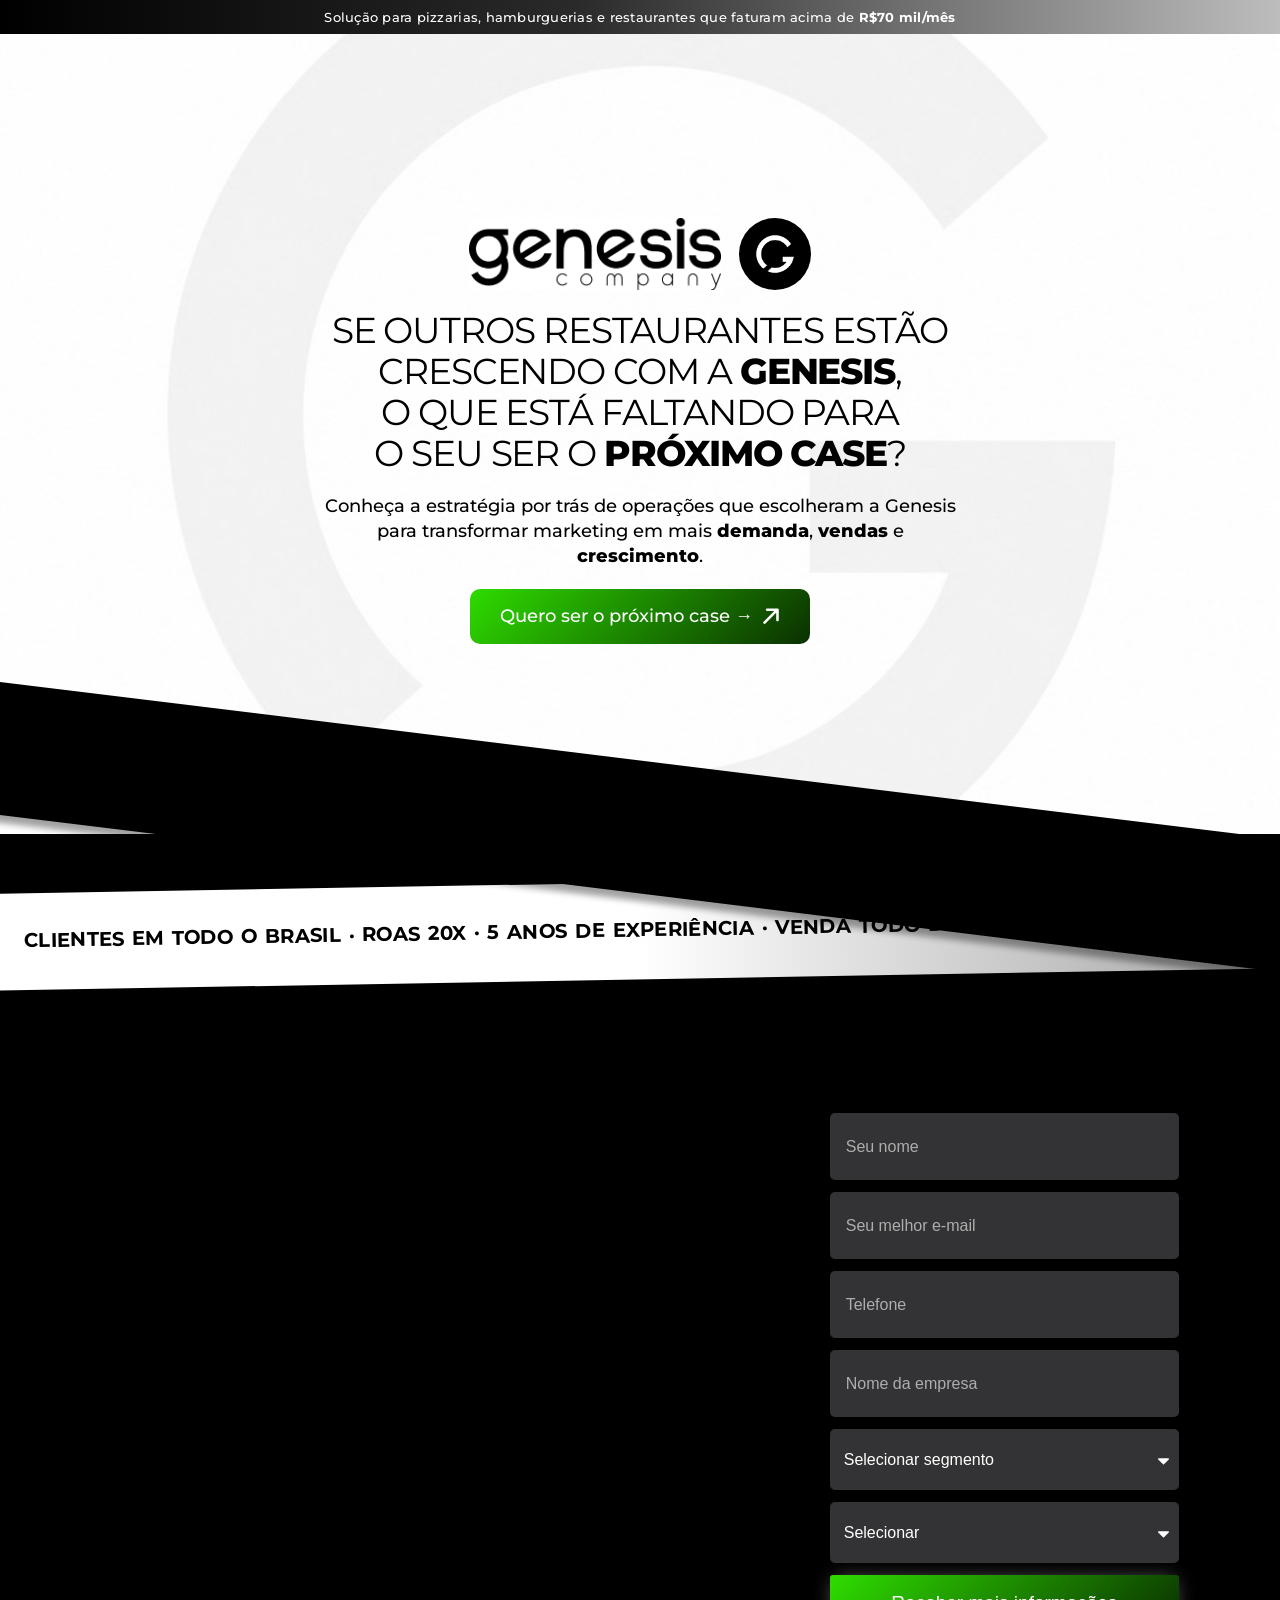
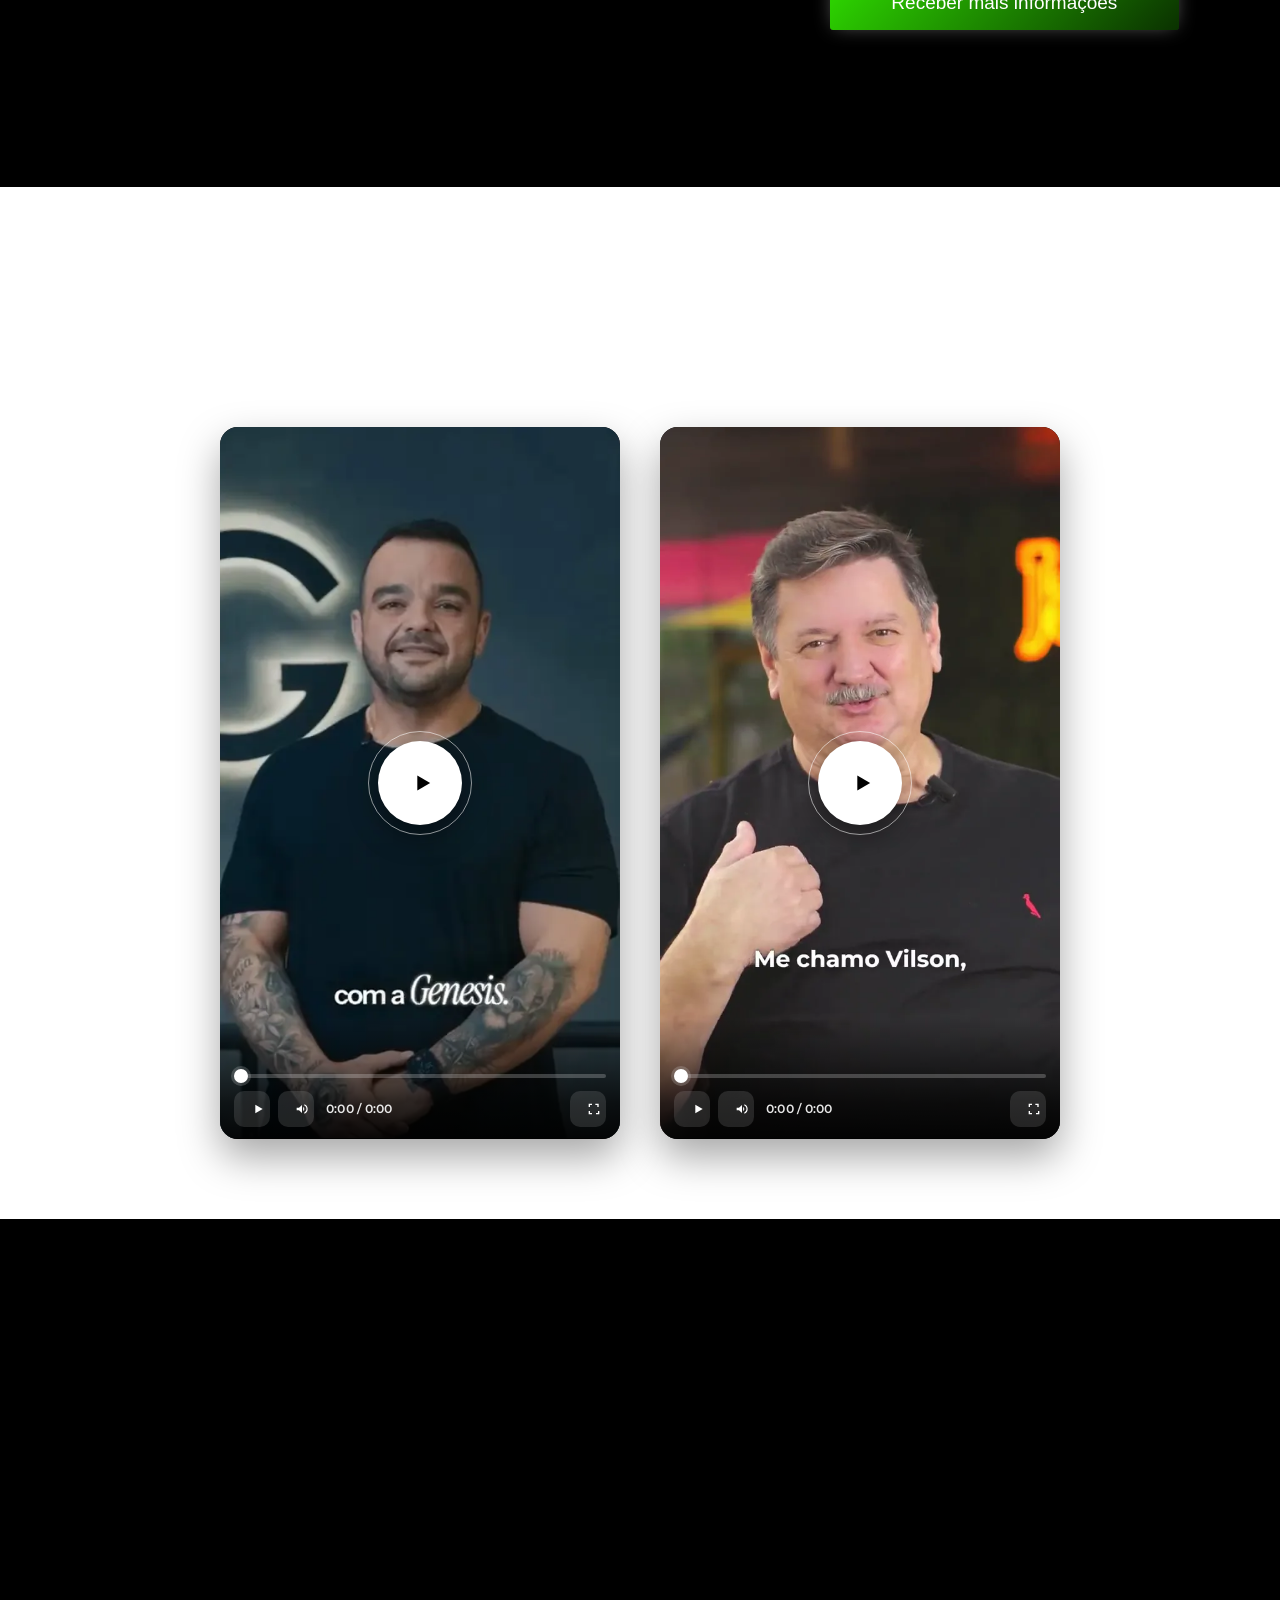
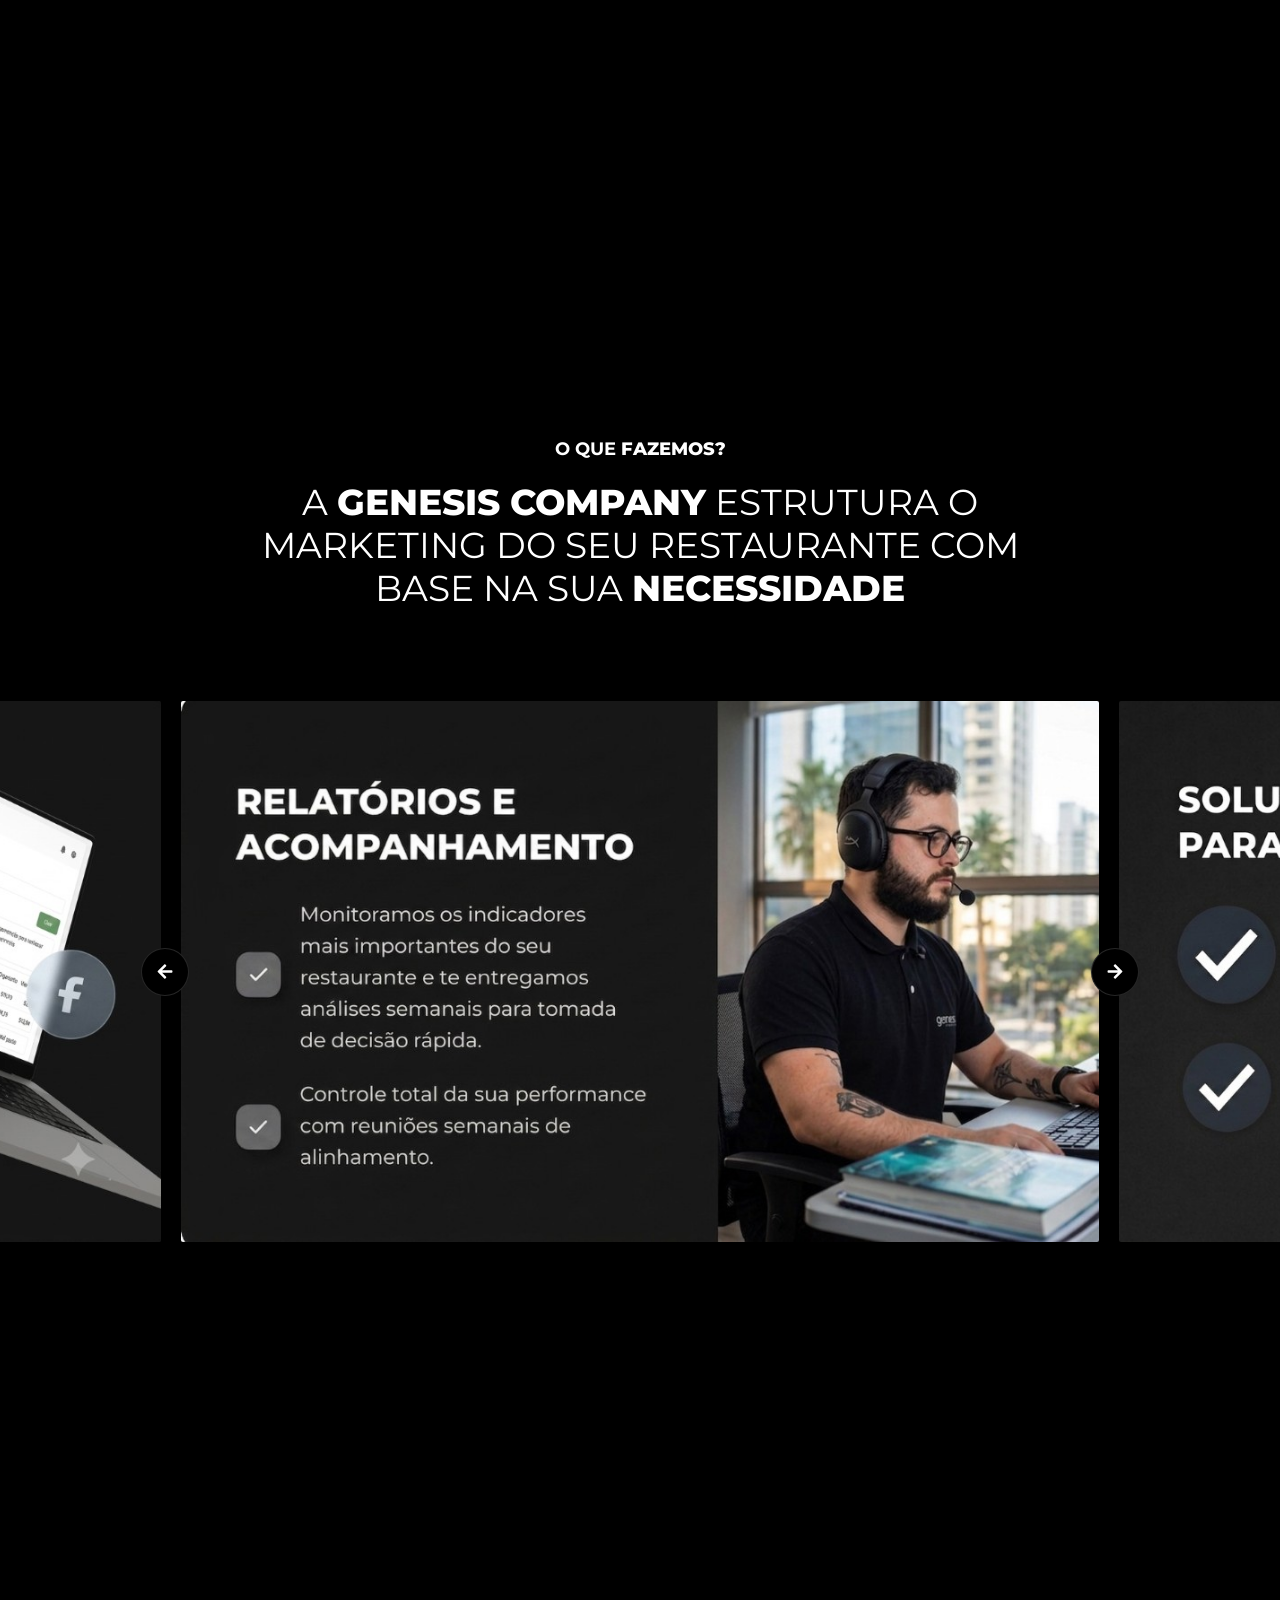
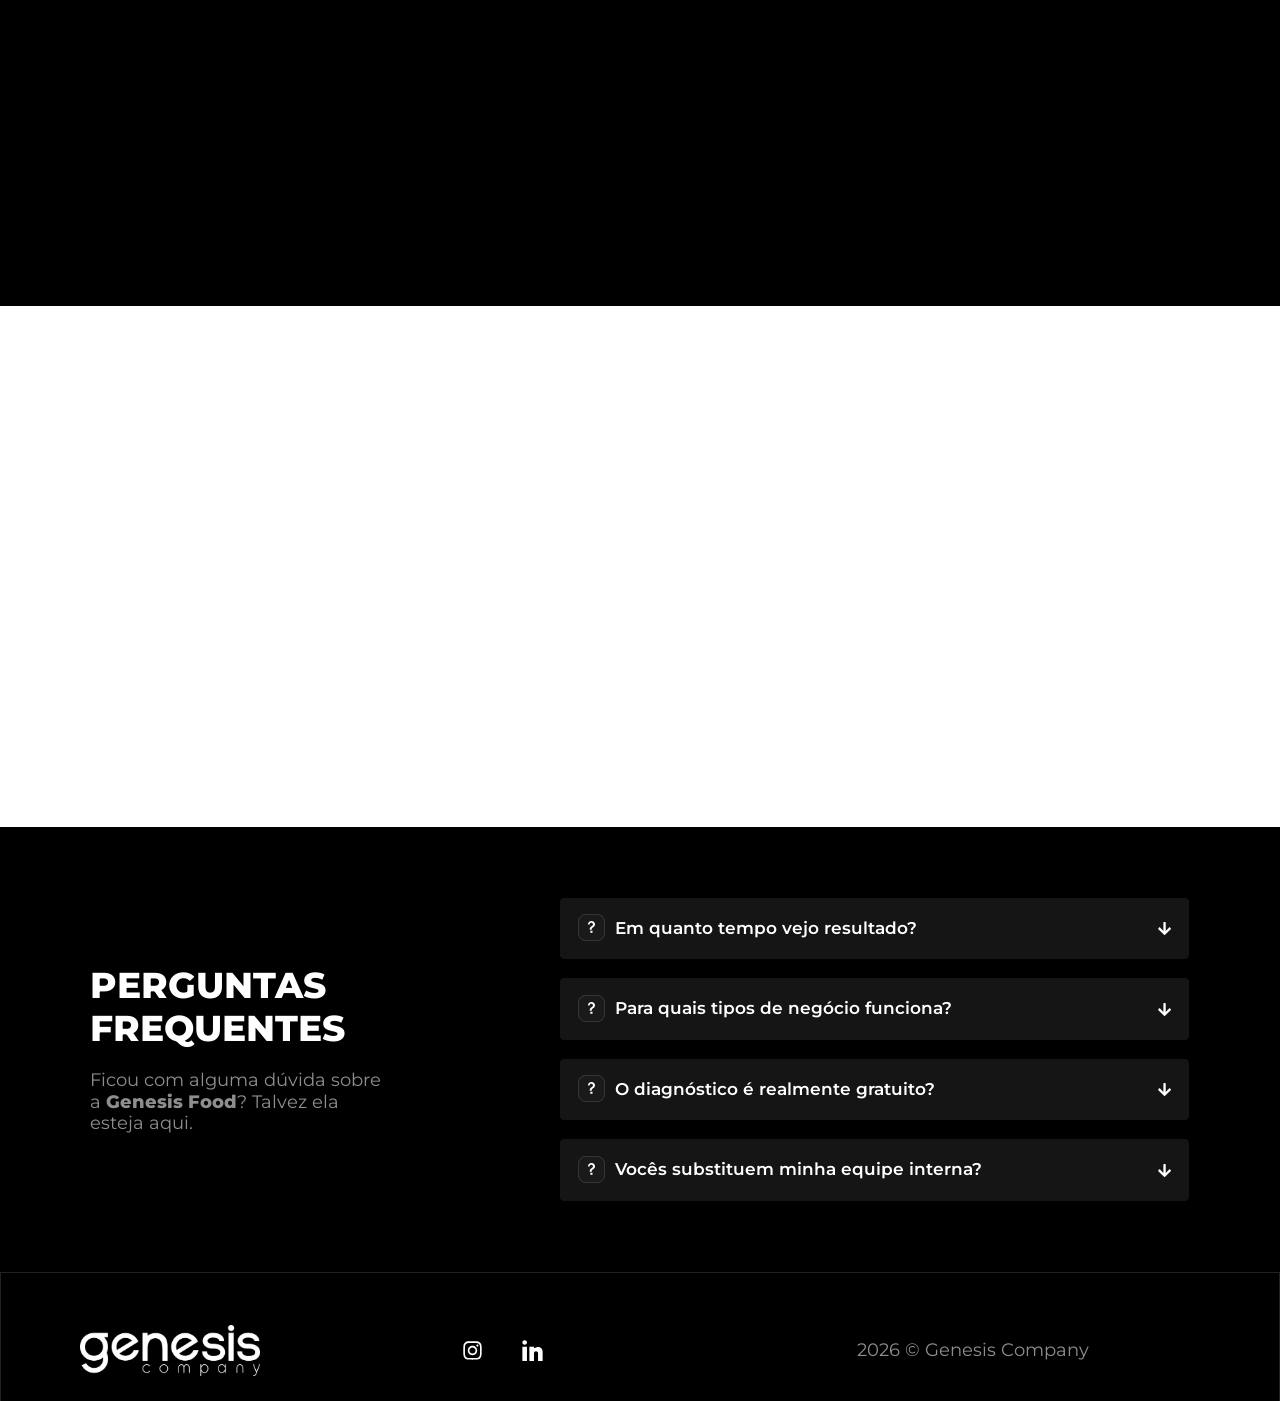
<file: index.proximocase.html>
<!DOCTYPE html><html lang="pt-BR"><head><link rel="preload" as="font" type="font/woff2" href="./wp-content/uploads/elementor/google-fonts/fonts/montserrat-49e242af.woff2" crossorigin>
<link rel="preload" as="image" href="./wp-content/uploads/2025/10/hero-bg-g.png" fetchpriority="high">
<link rel="preconnect" href="https://cdn.jsdelivr.net" crossorigin>
<link rel="dns-prefetch" href="https://cdn.jsdelivr.net">
<script data-no-optimize="1">var litespeed_docref=sessionStorage.getItem("litespeed_docref");litespeed_docref&&(Object.defineProperty(document,"referrer",{get:function(){return litespeed_docref}}),sessionStorage.removeItem("litespeed_docref"));</script> <meta charset="UTF-8"><meta name='robots' content='index, follow, max-image-preview:large, max-snippet:-1, max-video-preview:-1' /><title>Genesis Food | Seja o Próximo Case</title><meta name="description" content="Aumente o movimento do seu restaurante com estratégias de marketing feitas sob medida. Gestão de redes sociais, tráfego pago e cardápio digital." /><link rel="canonical" href="https://proximocase.companygenesis.com.br/" /><meta property="og:locale" content="pt_BR" /><meta property="og:type" content="article" /><meta property="og:title" content="Genesis Food | Seja o Próximo Case" /><meta property="og:description" content="Aumente o movimento do seu restaurante com estratégias de marketing feitas sob medida. Gestão de redes sociais, tráfego pago e cardápio digital." /><meta property="og:url" content="https://proximocase.companygenesis.com.br/" /><meta property="og:site_name" content="Genesis Company" /><meta property="article:modified_time" content="2026-07-18T01:22:32+00:00" /><meta property="og:image" content="https://proximocase.companygenesis.com.br/wp-content/uploads/2025/10/og-genesis-food.png" /><meta property="og:image:width" content="1200" /><meta property="og:image:height" content="630" /><meta property="og:image:type" content="image/png" /><meta name="twitter:card" content="summary_large_image" /><meta name="twitter:image" content="https://proximocase.companygenesis.com.br/wp-content/uploads/2025/10/og-genesis-food.png" /><meta name="twitter:title" content="Genesis Food | Seja o Próximo Case" /><meta name="twitter:label1" content="Est. tempo de leitura" /><meta name="twitter:data1" content="13 minutos" /> <script type="application/ld+json" class="yoast-schema-graph">{"@context":"https:\/\/schema.org","@graph":[{"@type":"WebPage","@id":"https:\/\/proximocase.companygenesis.com.br\/00-lp\/","url":"https:\/\/proximocase.companygenesis.com.br\/00-lp\/","name":"Marketing para Restaurantes | Genesis Food","isPartOf":{"@id":"https:\/\/proximocase.companygenesis.com.br\/#website"},"primaryImageOfPage":{"@id":"https:\/\/proximocase.companygenesis.com.br\/00-lp\/#primaryimage"},"image":{"@id":"https:\/\/proximocase.companygenesis.com.br\/00-lp\/#primaryimage"},"thumbnailUrl":"https:\/\/proximocase.companygenesis.com.br\/wp-content\/uploads\/2025\/10\/og-genesis-food.png","datePublished":"2025-10-16T03:11:54+00:00","dateModified":"2026-07-18T01:22:32+00:00","description":"Aumente o movimento do seu restaurante com estratégias de marketing feitas sob medida. Gestão de redes sociais, tráfego pago e cardápio digital.","breadcrumb":{"@id":"https:\/\/proximocase.companygenesis.com.br\/00-lp\/#breadcrumb"},"inLanguage":"pt-BR","potentialAction":[{"@type":"ReadAction","target":["https:\/\/proximocase.companygenesis.com.br\/00-lp\/"]}]},{"@type":"ImageObject","inLanguage":"pt-BR","@id":"https:\/\/proximocase.companygenesis.com.br\/00-lp\/#primaryimage","url":"https:\/\/proximocase.companygenesis.com.br\/wp-content\/uploads\/2025\/10\/og-genesis-food.png","contentUrl":"https:\/\/proximocase.companygenesis.com.br\/wp-content\/uploads\/2025\/10\/og-genesis-food.png","width":513,"height":147},{"@type":"BreadcrumbList","@id":"https:\/\/proximocase.companygenesis.com.br\/00-lp\/#breadcrumb","itemListElement":[{"@type":"ListItem","position":1,"name":"Início","item":"https:\/\/proximocase.companygenesis.com.br\/"},{"@type":"ListItem","position":2,"name":"Marketing para Restaurantes | Genesis Food"}]},{"@type":"WebSite","@id":"https:\/\/proximocase.companygenesis.com.br\/#website","url":"https:\/\/proximocase.companygenesis.com.br\/","name":"Genesis Company","description":"Aumente seu faturamento através da internet","potentialAction":[{"@type":"SearchAction","target":{"@type":"EntryPoint","urlTemplate":"https:\/\/proximocase.companygenesis.com.br\/?s={search_term_string}"},"query-input":{"@type":"PropertyValueSpecification","valueRequired":true,"valueName":"search_term_string"}}],"inLanguage":"pt-BR"}]}</script> <link rel="alternate" type="application/rss+xml" title="Feed para Genesis Company &raquo;" href="https://proximocase.companygenesis.com.br/feed/" /><link rel="alternate" type="application/rss+xml" title="Feed de comentários para Genesis Company &raquo;" href="https://proximocase.companygenesis.com.br/comments/feed/" /><link rel="alternate" title="oEmbed (JSON)" type="application/json+oembed" href="https://proximocase.companygenesis.com.br/wp-json/oembed/1.0/embed?url=https%3A%2F%2Fproximocase.companygenesis.com.br%2F00-lp%2F" /><link rel="alternate" title="oEmbed (XML)" type="text/xml+oembed" href="https://proximocase.companygenesis.com.br/wp-json/oembed/1.0/embed?url=https%3A%2F%2Fproximocase.companygenesis.com.br%2F00-lp%2F&#038;format=xml" /><style id='wp-img-auto-sizes-contain-inline-css'>img:is([sizes=auto i],[sizes^="auto," i]){contain-intrinsic-size:3000px 1500px}
/*# sourceURL=wp-img-auto-sizes-contain-inline-css */</style><link data-optimized="2" rel="stylesheet" href="./assets/css/main.css" /><style id='global-styles-inline-css'>:root{--wp--preset--aspect-ratio--square: 1;--wp--preset--aspect-ratio--4-3: 4/3;--wp--preset--aspect-ratio--3-4: 3/4;--wp--preset--aspect-ratio--3-2: 3/2;--wp--preset--aspect-ratio--2-3: 2/3;--wp--preset--aspect-ratio--16-9: 16/9;--wp--preset--aspect-ratio--9-16: 9/16;--wp--preset--color--black: #000000;--wp--preset--color--cyan-bluish-gray: #abb8c3;--wp--preset--color--white: #ffffff;--wp--preset--color--pale-pink: #f78da7;--wp--preset--color--vivid-red: #cf2e2e;--wp--preset--color--luminous-vivid-orange: #ff6900;--wp--preset--color--luminous-vivid-amber: #fcb900;--wp--preset--color--light-green-cyan: #7bdcb5;--wp--preset--color--vivid-green-cyan: #00d084;--wp--preset--color--pale-cyan-blue: #8ed1fc;--wp--preset--color--vivid-cyan-blue: #0693e3;--wp--preset--color--vivid-purple: #9b51e0;--wp--preset--gradient--vivid-cyan-blue-to-vivid-purple: linear-gradient(135deg,rgb(6,147,227) 0%,rgb(155,81,224) 100%);--wp--preset--gradient--light-green-cyan-to-vivid-green-cyan: linear-gradient(135deg,rgb(122,220,180) 0%,rgb(0,208,130) 100%);--wp--preset--gradient--luminous-vivid-amber-to-luminous-vivid-orange: linear-gradient(135deg,rgb(252,185,0) 0%,rgb(255,105,0) 100%);--wp--preset--gradient--luminous-vivid-orange-to-vivid-red: linear-gradient(135deg,rgb(255,105,0) 0%,rgb(207,46,46) 100%);--wp--preset--gradient--very-light-gray-to-cyan-bluish-gray: linear-gradient(135deg,rgb(238,238,238) 0%,rgb(169,184,195) 100%);--wp--preset--gradient--cool-to-warm-spectrum: linear-gradient(135deg,rgb(74,234,220) 0%,rgb(151,120,209) 20%,rgb(207,42,186) 40%,rgb(238,44,130) 60%,rgb(251,105,98) 80%,rgb(254,248,76) 100%);--wp--preset--gradient--blush-light-purple: linear-gradient(135deg,rgb(255,206,236) 0%,rgb(152,150,240) 100%);--wp--preset--gradient--blush-bordeaux: linear-gradient(135deg,rgb(254,205,165) 0%,rgb(254,45,45) 50%,rgb(107,0,62) 100%);--wp--preset--gradient--luminous-dusk: linear-gradient(135deg,rgb(255,203,112) 0%,rgb(199,81,192) 50%,rgb(65,88,208) 100%);--wp--preset--gradient--pale-ocean: linear-gradient(135deg,rgb(255,245,203) 0%,rgb(182,227,212) 50%,rgb(51,167,181) 100%);--wp--preset--gradient--electric-grass: linear-gradient(135deg,rgb(202,248,128) 0%,rgb(113,206,126) 100%);--wp--preset--gradient--midnight: linear-gradient(135deg,rgb(2,3,129) 0%,rgb(40,116,252) 100%);--wp--preset--font-size--small: 13px;--wp--preset--font-size--medium: 20px;--wp--preset--font-size--large: 36px;--wp--preset--font-size--x-large: 42px;--wp--preset--spacing--20: 0.44rem;--wp--preset--spacing--30: 0.67rem;--wp--preset--spacing--40: 1rem;--wp--preset--spacing--50: 1.5rem;--wp--preset--spacing--60: 2.25rem;--wp--preset--spacing--70: 3.38rem;--wp--preset--spacing--80: 5.06rem;--wp--preset--shadow--natural: 6px 6px 9px rgba(0, 0, 0, 0.2);--wp--preset--shadow--deep: 12px 12px 50px rgba(0, 0, 0, 0.4);--wp--preset--shadow--sharp: 6px 6px 0px rgba(0, 0, 0, 0.2);--wp--preset--shadow--outlined: 6px 6px 0px -3px rgb(255, 255, 255), 6px 6px rgb(0, 0, 0);--wp--preset--shadow--crisp: 6px 6px 0px rgb(0, 0, 0);}:root { --wp--style--global--content-size: 800px;--wp--style--global--wide-size: 1200px; }:where(body) { margin: 0; }.wp-site-blocks > .alignleft { float: left; margin-right: 2em; }.wp-site-blocks > .alignright { float: right; margin-left: 2em; }.wp-site-blocks > .aligncenter { justify-content: center; margin-left: auto; margin-right: auto; }:where(.wp-site-blocks) > * { margin-block-start: 24px; margin-block-end: 0; }:where(.wp-site-blocks) > :first-child { margin-block-start: 0; }:where(.wp-site-blocks) > :last-child { margin-block-end: 0; }:root { --wp--style--block-gap: 24px; }:root :where(.is-layout-flow) > :first-child{margin-block-start: 0;}:root :where(.is-layout-flow) > :last-child{margin-block-end: 0;}:root :where(.is-layout-flow) > *{margin-block-start: 24px;margin-block-end: 0;}:root :where(.is-layout-constrained) > :first-child{margin-block-start: 0;}:root :where(.is-layout-constrained) > :last-child{margin-block-end: 0;}:root :where(.is-layout-constrained) > *{margin-block-start: 24px;margin-block-end: 0;}:root :where(.is-layout-flex){gap: 24px;}:root :where(.is-layout-grid){gap: 24px;}.is-layout-flow > .alignleft{float: left;margin-inline-start: 0;margin-inline-end: 2em;}.is-layout-flow > .alignright{float: right;margin-inline-start: 2em;margin-inline-end: 0;}.is-layout-flow > .aligncenter{margin-left: auto !important;margin-right: auto !important;}.is-layout-constrained > .alignleft{float: left;margin-inline-start: 0;margin-inline-end: 2em;}.is-layout-constrained > .alignright{float: right;margin-inline-start: 2em;margin-inline-end: 0;}.is-layout-constrained > .aligncenter{margin-left: auto !important;margin-right: auto !important;}.is-layout-constrained > :where(:not(.alignleft):not(.alignright):not(.alignfull)){max-width: var(--wp--style--global--content-size);margin-left: auto !important;margin-right: auto !important;}.is-layout-constrained > .alignwide{max-width: var(--wp--style--global--wide-size);}body .is-layout-flex{display: flex;}.is-layout-flex{flex-wrap: wrap;align-items: center;}.is-layout-flex > :is(*, div){margin: 0;}body .is-layout-grid{display: grid;}.is-layout-grid > :is(*, div){margin: 0;}body{padding-top: 0px;padding-right: 0px;padding-bottom: 0px;padding-left: 0px;}a:where(:not(.wp-element-button)){text-decoration: underline;}:root :where(.wp-element-button, .wp-block-button__link){background-color: #32373c;border-width: 0;color: #fff;font-family: inherit;font-size: inherit;font-style: inherit;font-weight: inherit;letter-spacing: inherit;line-height: inherit;padding-top: calc(0.667em + 2px);padding-right: calc(1.333em + 2px);padding-bottom: calc(0.667em + 2px);padding-left: calc(1.333em + 2px);text-decoration: none;text-transform: inherit;}.has-black-color{color: var(--wp--preset--color--black) !important;}.has-cyan-bluish-gray-color{color: var(--wp--preset--color--cyan-bluish-gray) !important;}.has-white-color{color: var(--wp--preset--color--white) !important;}.has-pale-pink-color{color: var(--wp--preset--color--pale-pink) !important;}.has-vivid-red-color{color: var(--wp--preset--color--vivid-red) !important;}.has-luminous-vivid-orange-color{color: var(--wp--preset--color--luminous-vivid-orange) !important;}.has-luminous-vivid-amber-color{color: var(--wp--preset--color--luminous-vivid-amber) !important;}.has-light-green-cyan-color{color: var(--wp--preset--color--light-green-cyan) !important;}.has-vivid-green-cyan-color{color: var(--wp--preset--color--vivid-green-cyan) !important;}.has-pale-cyan-blue-color{color: var(--wp--preset--color--pale-cyan-blue) !important;}.has-vivid-cyan-blue-color{color: var(--wp--preset--color--vivid-cyan-blue) !important;}.has-vivid-purple-color{color: var(--wp--preset--color--vivid-purple) !important;}.has-black-background-color{background-color: var(--wp--preset--color--black) !important;}.has-cyan-bluish-gray-background-color{background-color: var(--wp--preset--color--cyan-bluish-gray) !important;}.has-white-background-color{background-color: var(--wp--preset--color--white) !important;}.has-pale-pink-background-color{background-color: var(--wp--preset--color--pale-pink) !important;}.has-vivid-red-background-color{background-color: var(--wp--preset--color--vivid-red) !important;}.has-luminous-vivid-orange-background-color{background-color: var(--wp--preset--color--luminous-vivid-orange) !important;}.has-luminous-vivid-amber-background-color{background-color: var(--wp--preset--color--luminous-vivid-amber) !important;}.has-light-green-cyan-background-color{background-color: var(--wp--preset--color--light-green-cyan) !important;}.has-vivid-green-cyan-background-color{background-color: var(--wp--preset--color--vivid-green-cyan) !important;}.has-pale-cyan-blue-background-color{background-color: var(--wp--preset--color--pale-cyan-blue) !important;}.has-vivid-cyan-blue-background-color{background-color: var(--wp--preset--color--vivid-cyan-blue) !important;}.has-vivid-purple-background-color{background-color: var(--wp--preset--color--vivid-purple) !important;}.has-black-border-color{border-color: var(--wp--preset--color--black) !important;}.has-cyan-bluish-gray-border-color{border-color: var(--wp--preset--color--cyan-bluish-gray) !important;}.has-white-border-color{border-color: var(--wp--preset--color--white) !important;}.has-pale-pink-border-color{border-color: var(--wp--preset--color--pale-pink) !important;}.has-vivid-red-border-color{border-color: var(--wp--preset--color--vivid-red) !important;}.has-luminous-vivid-orange-border-color{border-color: var(--wp--preset--color--luminous-vivid-orange) !important;}.has-luminous-vivid-amber-border-color{border-color: var(--wp--preset--color--luminous-vivid-amber) !important;}.has-light-green-cyan-border-color{border-color: var(--wp--preset--color--light-green-cyan) !important;}.has-vivid-green-cyan-border-color{border-color: var(--wp--preset--color--vivid-green-cyan) !important;}.has-pale-cyan-blue-border-color{border-color: var(--wp--preset--color--pale-cyan-blue) !important;}.has-vivid-cyan-blue-border-color{border-color: var(--wp--preset--color--vivid-cyan-blue) !important;}.has-vivid-purple-border-color{border-color: var(--wp--preset--color--vivid-purple) !important;}.has-vivid-cyan-blue-to-vivid-purple-gradient-background{background: var(--wp--preset--gradient--vivid-cyan-blue-to-vivid-purple) !important;}.has-light-green-cyan-to-vivid-green-cyan-gradient-background{background: var(--wp--preset--gradient--light-green-cyan-to-vivid-green-cyan) !important;}.has-luminous-vivid-amber-to-luminous-vivid-orange-gradient-background{background: var(--wp--preset--gradient--luminous-vivid-amber-to-luminous-vivid-orange) !important;}.has-luminous-vivid-orange-to-vivid-red-gradient-background{background: var(--wp--preset--gradient--luminous-vivid-orange-to-vivid-red) !important;}.has-very-light-gray-to-cyan-bluish-gray-gradient-background{background: var(--wp--preset--gradient--very-light-gray-to-cyan-bluish-gray) !important;}.has-cool-to-warm-spectrum-gradient-background{background: var(--wp--preset--gradient--cool-to-warm-spectrum) !important;}.has-blush-light-purple-gradient-background{background: var(--wp--preset--gradient--blush-light-purple) !important;}.has-blush-bordeaux-gradient-background{background: var(--wp--preset--gradient--blush-bordeaux) !important;}.has-luminous-dusk-gradient-background{background: var(--wp--preset--gradient--luminous-dusk) !important;}.has-pale-ocean-gradient-background{background: var(--wp--preset--gradient--pale-ocean) !important;}.has-electric-grass-gradient-background{background: var(--wp--preset--gradient--electric-grass) !important;}.has-midnight-gradient-background{background: var(--wp--preset--gradient--midnight) !important;}.has-small-font-size{font-size: var(--wp--preset--font-size--small) !important;}.has-medium-font-size{font-size: var(--wp--preset--font-size--medium) !important;}.has-large-font-size{font-size: var(--wp--preset--font-size--large) !important;}.has-x-large-font-size{font-size: var(--wp--preset--font-size--x-large) !important;}
:root :where(.wp-block-pullquote){font-size: 1.5em;line-height: 1.6;}
/*# sourceURL=global-styles-inline-css */</style><style id='hide_field_class_style-inline-css'>.cfef-hidden , .cfef-hidden-step-field {
					display: none !important;
			 	}
.cfef-hidden {
					display: none !important;
			 	}
/*# sourceURL=hide_field_class_style-inline-css */</style>
<link rel="https://api.w.org/" href="https://proximocase.companygenesis.com.br/wp-json/" /><link rel="alternate" title="JSON" type="application/json" href="https://proximocase.companygenesis.com.br/wp-json/wp/v2/pages/3445" /><link rel="EditURI" type="application/rsd+xml" title="RSD" href="https://proximocase.companygenesis.com.br/xmlrpc.php?rsd" /><meta name="generator" content="WordPress 6.9.5" /><link rel='shortlink' href='https://proximocase.companygenesis.com.br/?p=3445' />
<!-- Google Tag Manager -->
<script>(function(w,d,s,l,i){w[l]=w[l]||[];w[l].push({'gtm.start':
new Date().getTime(),event:'gtm.js'});var f=d.getElementsByTagName(s)[0],
j=d.createElement(s),dl=l!='dataLayer'?'&l='+l:'';j.async=true;j.src=
'https://www.googletagmanager.com/gtm.js?id='+i+dl;f.parentNode.insertBefore(j,f);
})(window,document,'script','dataLayer','GTM-K36ZGK4W');</script>
<script>(function(w,d,s,l,i){w[l]=w[l]||[];w[l].push({'gtm.start':
new Date().getTime(),event:'gtm.js'});var f=d.getElementsByTagName(s)[0],
j=d.createElement(s),dl=l!='dataLayer'?'&l='+l:'';j.async=true;j.src=
'https://www.googletagmanager.com/gtm.js?id='+i+dl;f.parentNode.insertBefore(j,f);
})(window,document,'script','dataLayer','GTM-WVFJHWJD');</script>
<!-- End Google Tag Manager -->
<!-- Meta Pixel Code -->
<script>
!function(f,b,e,v,n,t,s)
{if(f.fbq)return;n=f.fbq=function(){n.callMethod?
n.callMethod.apply(n,arguments):n.queue.push(arguments)};
if(!f._fbq)f._fbq=n;n.push=n;n.loaded=!0;n.version='2.0';
n.queue=[];t=b.createElement(e);t.async=!0;
t.src=v;s=b.getElementsByTagName(e)[0];
s.parentNode.insertBefore(t,s)}(window, document,'script',
'https://connect.facebook.net/en_US/fbevents.js');
fbq('init', '1551278673109850');
fbq('track', 'PageView');
</script>
<!-- End Meta Pixel Code -->
<script type="text/javascript">document.createElement("picture");if(!window.HTMLPictureElement&&document.addEventListener){window.addEventListener("DOMContentLiteSpeedLoaded",function(){var s=document.createElement("script");s.src="./wp-content/plugins/webp-express/js/picturefill.min.js";document.body.appendChild(s)})}</script><meta name="generator" content="Elementor 4.2.1; features: e_font_icon_svg, additional_custom_breakpoints; settings: css_print_method-external, google_font-enabled, font_display-swap"><style>html, body {
   max-width: 100%;
   overflow-x: hidden;
}

::-webkit-scrollbar {
    width: 10px;
}

::-webkit-scrollbar-track {
    background: #0C0C0C;
}
  
::-webkit-scrollbar-thumb {
    -webkit-border-radius: 10px;
    border-radius: 10px;
    background: linear-gradient(180deg, #000000, #000000);
}

::-webkit-scrollbar-thumb:hover {
    -webkit-border-radius: 10px;
    border-radius: 10px;
    background: linear-gradient(0deg, #000000, #000000);
}</style>  <style>.e-con.e-parent:nth-of-type(n+4):not(.e-lazyloaded):not(.e-no-lazyload),
				.e-con.e-parent:nth-of-type(n+4):not(.e-lazyloaded):not(.e-no-lazyload) * {
					background-image: none !important;
				}
				@media screen and (max-height: 1024px) {
					.e-con.e-parent:nth-of-type(n+3):not(.e-lazyloaded):not(.e-no-lazyload),
					.e-con.e-parent:nth-of-type(n+3):not(.e-lazyloaded):not(.e-no-lazyload) * {
						background-image: none !important;
					}
				}
				@media screen and (max-height: 640px) {
					.e-con.e-parent:nth-of-type(n+2):not(.e-lazyloaded):not(.e-no-lazyload),
					.e-con.e-parent:nth-of-type(n+2):not(.e-lazyloaded):not(.e-no-lazyload) * {
						background-image: none !important;
					}
				}</style>  <link rel="icon" href="./wp-content/uploads/2025/10/logo-genesis-g-favicon.png" sizes="32x32" /><link rel="icon" href="./wp-content/uploads/2025/10/logo-genesis-g-favicon.png" sizes="192x192" /><link rel="apple-touch-icon" href="./wp-content/uploads/2025/10/logo-genesis-g-favicon.png" /><meta name="msapplication-TileImage" content="./wp-content/uploads/2025/10/logo-genesis-g-favicon.png" /><meta name="viewport" content="width=device-width, initial-scale=1.0, viewport-fit=cover" />
<style id="gf-logo-css">
.logo-genesis {
  width: min(420px, 75vw) !important;
  height: auto !important;
  max-width: 420px !important;
}
.logo-genesis-footer {
  width: min(180px, 50vw) !important;
  height: auto !important;
  max-width: 180px !important;
}
.elementor-element-3dcf41d img.logo-genesis {
  object-fit: contain;
}
</style>





<style id="gf-departamento-css">
/* Seção CTA, fundo branco, texto preto */
.elementor-3445 .elementor-element.elementor-element-bf90cb8,
.elementor-element-bf90cb8 {
  background-color: #FFFFFF !important;
}
.elementor-3445 .elementor-element.elementor-element-bf90cb8 .e-con-inner {
  display: flex;
  flex-direction: column;
  align-items: center;
  justify-content: center;
  text-align: center;
  padding-top: 70px;
  padding-bottom: 70px;
}
.elementor-3445 .elementor-element.elementor-element-b350397 {
  width: auto !important;
  max-width: 720px !important;
  margin-left: auto !important;
  margin-right: auto !important;
  text-align: center !important;
}
.elementor-3445 .elementor-element.elementor-element-b350397 .elementor-heading-title {
  font-family: "Montserrat", Sans-serif !important;
  font-size: 18px !important;
  font-weight: 700 !important;
  line-height: 1.2em !important;
  color: #000000 !important;
  text-align: center !important;
}
.elementor-3445 .elementor-element.elementor-element-78d1f50 {
  width: min(900px, 92%) !important;
  max-width: 900px !important;
  margin-left: auto !important;
  margin-right: auto !important;
  text-align: center !important;
}
.elementor-3445 .elementor-element.elementor-element-78d1f50 .elementor-heading-title {
  font-family: "Montserrat", Sans-serif !important;
  font-size: 36px !important;
  font-weight: 400 !important;
  line-height: 1.2em !important;
  letter-spacing: -0.7px !important;
  color: #000000 !important;
  text-align: center !important;
}
.elementor-3445 .elementor-element.elementor-element-d406230 {
  width: min(760px, 92%) !important;
  max-width: 760px !important;
  margin-left: auto !important;
  margin-right: auto !important;
  text-align: center !important;
}
.elementor-3445 .elementor-element.elementor-element-d406230 .elementor-heading-title {
  font-family: "Montserrat", Sans-serif !important;
  font-size: 18px !important;
  font-weight: 400 !important;
  line-height: 1.35em !important;
  color: #000000 !important;
  text-align: center !important;
}
.elementor-3445 .elementor-element.elementor-element-7e98884 {
  display: flex !important;
  flex-direction: row !important;
  justify-content: center !important;
  align-items: center !important;
  flex-wrap: wrap !important;
  gap: 12px;
  margin-top: 18px;
}
.elementor-3445 .elementor-element.elementor-element-5e537af .elementor-button {
  background-color: #000000 !important;
  color: #FFFFFF !important;
  fill: #FFFFFF !important;
  border-radius: 10px !important;
  font-family: "Montserrat", Sans-serif !important;
  font-size: 16px !important;
  font-weight: 500 !important;
  padding: 16px 30px !important;
}
.elementor-3445 .elementor-element.elementor-element-5e537af .elementor-button svg path {
  fill: #FFFFFF !important;
}
.elementor-3445 .elementor-element.elementor-element-2dba5c1 {
  width: auto !important;
  max-width: none !important;
  margin-left: 19px !important;
  position: relative !important;
}
.elementor-3445 .elementor-element.elementor-element-2dba5c1 .elementor-heading-title {
  font-family: "Montserrat", Sans-serif !important;
  font-size: 16px !important;
  font-weight: 500 !important;
  color: #000000 !important;
}
.elementor-3445 .elementor-element.elementor-element-2dba5c1::before {
  background: #000000 !important;
  box-shadow: 0 0 0 0 #000000 !important;
}
@media (max-width: 767px) {
  .elementor-3445 .elementor-element.elementor-element-78d1f50 .elementor-heading-title {
    font-size: 22px !important;
  }
  .elementor-3445 .elementor-element.elementor-element-d406230 .elementor-heading-title {
    font-size: 16px !important;
  }
  .elementor-3445 .elementor-element.elementor-element-bf90cb8 .e-con-inner {
    padding-top: 48px;
    padding-bottom: 48px;
  }
}
</style>

<style id="gf-faixas-css">
/* Faixa preta, texto branco */
.elementor-element-7cb8422.e-con,
.elementor-3445 .elementor-element.elementor-element-7cb8422 {
  display: flex !important;
  position: relative !important;
  z-index: 3 !important;
  background: #000 !important;
  box-shadow: 0 7px 5.8px 0 rgb(0 0 0 / .37) !important;
  margin-top: -67px !important;
  margin-bottom: 0 !important;
  padding: 16px 0 !important;
  overflow: hidden !important;
  transform: rotate(7deg) scale(1.1) !important;
  width: 100% !important;
}
/* Faixa clara, texto preto */
.elementor-element-8dcca34.e-con,
.elementor-3445 .elementor-element.elementor-element-8dcca34 {
  display: flex !important;
  position: relative !important;
  z-index: 2 !important;
  background: linear-gradient(90deg, #FFF 49.99%, #999 100%) !important;
  box-shadow: 0 7px 5.8px 0 rgb(0 0 0 / .37) !important;
  margin-top: 0 !important;
  margin-bottom: 0 !important;
  padding: 16px 0 !important;
  overflow: hidden !important;
  transform: rotate(-1deg) scale(1.1) !important;
  width: 100% !important;
}

/* Trilho infinito */
.elementor-3445 .elementor-element.elementor-element-3862534,
.elementor-3445 .elementor-element.elementor-element-a68d58c {
  width: max-content !important;
  max-width: none !important;
  margin: 0 !important;
  white-space: nowrap !important;
  display: block !important;
}

.elementor-3445 .elementor-element.elementor-element-3862534 .elementor-heading-title,
.elementor-3445 .elementor-element.elementor-element-a68d58c .elementor-heading-title {
  font-family: "Montserrat", Sans-serif !important;
  font-size: 18px !important;
  font-weight: 700 !important;
  line-height: 1.2em !important;
  word-spacing: 2px !important;
  white-space: nowrap !important;
  margin: 0 !important;
  display: inline-block !important;
  text-transform: uppercase !important;
}

/* Preta = texto branco, anda pra direita (txto) */
.elementor-3445 .elementor-element.elementor-element-3862534 {
  animation: gf-marquee-right 90s linear infinite !important;
}
.elementor-3445 .elementor-element.elementor-element-3862534 .elementor-heading-title {
  color: #FFFFFF !important;
}

/* Branca = texto preto, anda pra esquerda (txt) */
.elementor-3445 .elementor-element.elementor-element-a68d58c {
  animation: gf-marquee-left 90s linear infinite !important;
}
.elementor-3445 .elementor-element.elementor-element-a68d58c .elementor-heading-title {
  color: #000000 !important;
}

@keyframes gf-marquee-right {
  from { transform: translateX(-50%); }
  to { transform: translateX(0%); }
}
@keyframes gf-marquee-left {
  from { transform: translateX(0%); }
  to { transform: translateX(-50%); }
}

@media (max-width: 767px) {
  .elementor-element-7cb8422.e-con { margin-top: -40px !important; padding: 14px 0 !important; }
  .elementor-element-8dcca34.e-con { padding: 14px 0 !important; }
  .elementor-3445 .elementor-element.elementor-element-3862534 .elementor-heading-title,
  .elementor-3445 .elementor-element.elementor-element-a68d58c .elementor-heading-title {
    font-size: 14px !important;
    line-height: 1em !important;
  }
}
</style>

<style id="gf-hero-logos-css">
/* Hero, fundo G watermark */
.elementor-3445 .elementor-element.elementor-element-272308d,
.elementor-3445 .elementor-element.elementor-element-272308d:not(.elementor-motion-effects-element-type-background),
.elementor-3445 .elementor-element.elementor-element-272308d > .elementor-motion-effects-container > .elementor-motion-effects-layer,
.elementor-element-272308d {
  background-color: #FFFFFF !important;
  background-image: url("./wp-content/uploads/2025/10/hero-bg-g.png") !important;
  background-position: center center !important;
  background-repeat: no-repeat !important;
  background-size: cover !important;
}
@media (max-width: 767px) {
  .elementor-3445 .elementor-element.elementor-element-272308d,
  .elementor-3445 .elementor-element.elementor-element-272308d:not(.elementor-motion-effects-element-type-background),
  .elementor-3445 .elementor-element.elementor-element-272308d > .elementor-motion-effects-container > .elementor-motion-effects-layer,
  .elementor-element-272308d {
    background-image: url("./wp-content/uploads/2025/10/hero-bg-g.png") !important;
    background-size: cover !important;
  }
}

.elementor-element-3dcf41d {
  width: 100% !important;
  max-width: 100% !important;
  display: flex !important;
  justify-content: center !important;
  align-items: center !important;
}
.gf-hero-logos {
  display: flex;
  align-items: center;
  justify-content: center;
  gap: 18px;
  height: auto;
  margin: 0 auto;
  width: 100%;
}
.gf-hero-logos .logo-genesis {
  height: 72px !important;
  width: auto !important;
  max-width: min(400px, 62vw) !important;
  object-fit: contain;
  display: block;
  /* wordmark branca → preta no fundo claro */
  filter: invert(1);
}
.gf-hero-logos .logo-genesis-g,
img.logo-genesis-g {
  width: 72px !important;
  height: 72px !important;
  object-fit: cover !important;
  border-radius: 50% !important;
  -webkit-border-radius: 50% !important;
  overflow: hidden !important;
  flex-shrink: 0;
  display: block !important;
}
.elementor-element-3dcf41d img.logo-genesis-g {
  border-radius: 50% !important;
  -webkit-border-radius: 50% !important;
}
@media (max-width: 767px) {
  .gf-hero-logos {
    gap: 12px;
  }
  .gf-hero-logos .logo-genesis {
    height: 52px !important;
    max-width: min(240px, 58vw) !important;
  }
  .gf-hero-logos .logo-genesis-g,
  img.logo-genesis-g {
    width: 52px !important;
    height: 52px !important;
    border-radius: 50% !important;
  }
}
</style>


<style id="gf-titles-css">
/* Títulos, mesma fonte + palavras de destaque */
.elementor-3445 .elementor-heading-title {
  font-family: "Montserrat", Sans-serif !important;
}
.elementor-3445 .elementor-heading-title span[style*="font-weight:800"],
.elementor-3445 .elementor-heading-title span[style*="font-weight: 800"] {
  font-family: "Montserrat", Sans-serif !important;
  font-weight: 800 !important;
}
</style>


<style id="gf-player-css">
.elementor-element-4699423 {
  display: flex !important;
  flex-wrap: wrap;
  gap: 20px !important;
  justify-content: center;
  align-items: stretch;
}
.elementor-element-50cce5c,
.elementor-element-8dd6fb8 {
  width: min(100%, 420px) !important;
  max-width: 420px !important;
  flex: 1 1 320px;
}
.gf-player {
  --gf-p-black: #000;
  --gf-p-white: #fff;
  --gf-p-muted: #8e8e8e;
  --gf-p-track: rgba(255,255,255,.22);
  position: relative;
  width: 100%;
  aspect-ratio: 9 / 16;
  max-height: 720px;
  border-radius: 18px;
  overflow: hidden;
  background: #0a0a0a;
  box-shadow: 0 18px 40px rgba(0,0,0,.35);
  font-family: "Montserrat", Sans-serif;
  -webkit-tap-highlight-color: transparent;
  user-select: none;
}
.gf-player__video {
  width: 100%;
  height: 100%;
  object-fit: cover;
  display: block;
  background: #000;
}
.gf-player__big-play {
  position: absolute;
  inset: 0;
  margin: auto;
  width: 84px;
  height: 84px;
  border: 0;
  border-radius: 50%;
  background: #fff;
  color: #000;
  cursor: pointer;
  display: grid;
  place-items: center;
  z-index: 4;
  box-shadow: 0 10px 30px rgba(0,0,0,.45);
  transition: transform .25s ease, opacity .25s ease, box-shadow .25s ease;
}
.gf-player__big-play-ring {
  position: absolute;
  inset: -10px;
  border-radius: 50%;
  border: 1.5px solid rgba(255,255,255,.55);
  animation: gf-play-pulse 2.2s ease-out infinite;
  pointer-events: none;
}
.gf-player__big-play svg {
  width: 28px;
  height: 28px;
  fill: currentColor;
  margin-left: 4px;
}
.gf-player__big-play:hover {
  transform: scale(1.06);
  box-shadow: 0 14px 36px rgba(0,0,0,.55);
}
.gf-player.is-playing .gf-player__big-play {
  opacity: 0;
  pointer-events: none;
  transform: scale(.85);
}
@keyframes gf-play-pulse {
  0% { transform: scale(.92); opacity: .9; }
  100% { transform: scale(1.35); opacity: 0; }
}
.gf-player__ui {
  position: absolute;
  left: 0; right: 0; bottom: 0;
  padding: 48px 14px 12px;
  background: linear-gradient(180deg, transparent 0%, rgba(0,0,0,.75) 70%, rgba(0,0,0,.92) 100%);
  z-index: 5;
  opacity: 1;
  transition: opacity .3s ease;
}
.gf-player.is-playing:not(:hover):not(.is-scrubbing) .gf-player__ui {
  opacity: 0;
  pointer-events: none;
}
.gf-player__progress-wrap {
  position: relative;
  height: 18px;
  display: flex;
  align-items: center;
  margin-bottom: 6px;
  cursor: pointer;
}
.gf-player__progress {
  -webkit-appearance: none;
  appearance: none;
  width: 100%;
  height: 4px;
  border-radius: 999px;
  background: var(--gf-p-track);
  outline: none;
  margin: 0;
  position: relative;
  z-index: 2;
  cursor: pointer;
}
.gf-player__progress::-webkit-slider-thumb {
  -webkit-appearance: none;
  width: 14px;
  height: 14px;
  border-radius: 50%;
  background: #fff;
  border: 0;
  box-shadow: 0 0 0 3px rgba(255,255,255,.18);
  cursor: pointer;
}
.gf-player__progress::-moz-range-thumb {
  width: 14px;
  height: 14px;
  border-radius: 50%;
  background: #fff;
  border: 0;
  cursor: pointer;
}
.gf-player__progress-fill {
  position: absolute;
  left: 0;
  top: 50%;
  height: 4px;
  transform: translateY(-50%);
  width: 0%;
  border-radius: 999px;
  background: #fff;
  pointer-events: none;
  z-index: 1;
}
.gf-player__bar {
  display: flex;
  align-items: center;
  gap: 8px;
}
.gf-player__btn {
  width: 36px;
  height: 36px;
  border: 0;
  border-radius: 10px;
  background: rgba(255,255,255,.12);
  color: #fff;
  display: grid;
  place-items: center;
  cursor: pointer;
  transition: background .2s ease, transform .15s ease;
  flex-shrink: 0;
}
.gf-player__btn:hover {
  background: rgba(255,255,255,.22);
  transform: translateY(-1px);
}
.gf-player__btn svg {
  width: 16px;
  height: 16px;
  fill: currentColor;
}
.gf-player__play .icon-pause,
.gf-player.is-playing .gf-player__play .icon-play { display: none; }
.gf-player.is-playing .gf-player__play .icon-pause { display: block; }
.gf-player__mute .icon-mute,
.gf-player.is-muted .gf-player__mute .icon-vol { display: none; }
.gf-player.is-muted .gf-player__mute .icon-mute { display: block; }
.gf-player__time {
  margin-left: 4px;
  margin-right: auto;
  font-size: 12px;
  font-weight: 600;
  letter-spacing: .02em;
  color: rgba(255,255,255,.9);
  font-variant-numeric: tabular-nums;
}
.gf-player__fs { margin-left: 0; }
@media (max-width: 767px) {
  .gf-player { border-radius: 14px; max-height: 560px; }
  .gf-player__big-play { width: 72px; height: 72px; }
}
@media (prefers-reduced-motion: reduce) {
  .gf-player__big-play-ring { animation: none; }
}
</style>

<style id="gf-bw-theme">
/* ========== TEMA PRETO E BRANCO ========== */
:root {
  --gf-black: #000000;
  --gf-white: #FFFFFF;
  --gf-muted: #8E8E8E;
}

/* Faixa de luz branca nos botões */
.elementor-3445 .elementor-button,
.elementor-form .elementor-button[type="submit"] {
  position: relative !important;
  overflow: hidden !important;
  isolation: isolate;
}
.elementor-3445 .elementor-button::after,
.elementor-form .elementor-button[type="submit"]::after {
  content: "";
  position: absolute;
  top: 0;
  left: -120%;
  width: 60%;
  height: 100%;
  background: linear-gradient(
    120deg,
    transparent 0%,
    rgba(255, 255, 255, 0) 35%,
    rgba(255, 255, 255, 0.55) 50%,
    rgba(255, 255, 255, 0) 65%,
    transparent 100%
  );
  transform: skewX(-20deg);
  pointer-events: none;
  z-index: 2;
  animation: gf-btn-shine 2.8s ease-in-out infinite;
}
.elementor-3445 .elementor-button .elementor-button-content-wrapper {
  position: relative;
  z-index: 3;
}
@keyframes gf-btn-shine {
  0% { left: -120%; }
  45% { left: 140%; }
  100% { left: 140%; }
}
@media (prefers-reduced-motion: reduce) {
  .elementor-3445 .elementor-button::after,
  .elementor-form .elementor-button[type="submit"]::after {
    animation: none;
    display: none;
  }
}

/* Scrollbar */
::-webkit-scrollbar-thumb {
  background: #000000 !important;
}
::-webkit-scrollbar-thumb:hover {
  background: #333333 !important;
}
::-webkit-scrollbar-track {
  background: #0C0C0C !important;
}

/* Botões verdes → pretos */
.elementor-3445 .elementor-button,
.elementor-3445 .elementor-element-2e785ca .elementor-button,
.elementor-3445 .elementor-element-5e537af .elementor-button {
  background-color: #000000 !important;
  color: #FFFFFF !important;
  fill: #FFFFFF !important;
}
.elementor-3445 .elementor-element-2e785ca .elementor-button {
  background-color: #000000 !important;
  color: #FFFFFF !important;
}
.elementor-3445 .elementor-element-2e785ca .elementor-button svg path {
  fill: #FFFFFF !important;
}
/* Botão da seção departamento (fundo branco) */
.elementor-3445 .elementor-element-bf90cb8 .elementor-button {
  background-color: #000000 !important;
  color: #FFFFFF !important;
}
.elementor-3445 .elementor-element-bf90cb8 .elementor-button svg path {
  fill: #FFFFFF !important;
}

/* Formulário submit */
.elementor-3445 .elementor-element-e1b938c .elementor-button,
.elementor-form .elementor-button[type="submit"] {
  background-color: #000000 !important;
  color: #FFFFFF !important;
  border-color: #000000 !important;
}

/* Accent dourado/amarelo → preto */
.elementor-3445 .elementor-heading-title [style*="FFA902"],
.elementor-3445 .elementor-heading-title [style*="ffa902"] {
  color: #000000 !important;
}

/* Eyebrows / labels, preto em fundos claros; branco em fundos escuros */
.elementor-3445 .elementor-element-fe2d377 .elementor-heading-title,
.elementor-3445 .elementor-element-eecdb78 .elementor-heading-title {
  color: #000000 !important;
}
.elementor-3445 .elementor-element-2ae630c .elementor-heading-title,
.elementor-3445 .elementor-element-61bf0cc .elementor-heading-title,
.elementor-3445 .elementor-element-d7f4272 .elementor-heading-title,
.elementor-3445 .elementor-element-a4155e2 .elementor-heading-title {
  color: #FFFFFF !important;
}

/* Seção departamento, fundo branco */
.elementor-3445 .elementor-element-bf90cb8,
.elementor-3445 .elementor-element-bf90cb8:not(.elementor-motion-effects-element-type-background),
.elementor-3445 .elementor-element-bf90cb8 > .elementor-motion-effects-container > .elementor-motion-effects-layer {
  background-color: #FFFFFF !important;
  background-image: none !important;
}

/* Ponto "online" */
.elementor-3445 .elementor-element-2dba5c1::before {
  background: #000000 !important;
  box-shadow: 0 0 0 0 #000000 !important;
}

/* FAQ / bordas accent */
.elementor-3445 .e-n-accordion-item-title,
.elementor-3445 .e-n-accordion-item {
  border-color: #000000 !important;
}
.elementor-3445 .e-n-accordion-item-title-icon svg,
.elementor-3445 .e-n-accordion-item-title-icon path,
.elementor-3445 .e-n-accordion-item-title-icon .e-font-icon-svg {
  fill: #FFFFFF !important;
  color: #FFFFFF !important;
  stroke: #FFFFFF !important;
}
.elementor-3445 .elementor-element-4a4b417 .e-n-accordion-item .elementor-heading-title {
  color: #FFFFFF !important;
  font-family: "Montserrat", Sans-serif !important;
}
/* FAQ, ícone ? branco */
.elementor-3445 .imag,
.imag {
  background-image: url("./wp-content/uploads/2025/10/Frame-49-white.svg") !important;
  background-repeat: no-repeat !important;
  background-size: 100% !important;
  background-position: center center !important;
  color: transparent !important;
}

/* Social icons */
.elementor-3445 .elementor-social-icon {
  background-color: #000000 !important;
  color: #FFFFFF !important;
}
.elementor-3445 .elementor-social-icon svg,
.elementor-3445 .elementor-social-icon path {
  fill: #FFFFFF !important;
}

/* Carousel arrows, já escuros, reforça B&W */
.elementor-element-b7a8403 .elementor-swiper-button {
  background: #000000 !important;
  border-color: rgba(255,255,255,.15) !important;
  color: #FFFFFF !important;
}
.elementor-element-b7a8403 .elementor-swiper-button svg {
  fill: #FFFFFF !important;
  color: #FFFFFF !important;
}

/* Links e destaques */
.elementor-3445 a {
  color: inherit;
}

/* Inputs focus */
.elementor-3445 .elementor-field:focus {
  border-color: #000000 !important;
  outline-color: #000000 !important;
}

/* Força remoção de amarelo residual via filtro em backgrounds dourados conhecidos */
.elementor-3445 [style*="FFA902"],
.elementor-3445 [style*="ffa902"],
.elementor-3445 [style*="#eea904"],
.elementor-3445 [style*="#EEA904"] {
  color: #000000 !important;
}
</style>

<style id="gf-cls-fix">\nhtml{overflow-x:hidden}
/* Reserve space for tilted marquee to reduce CLS */
.elementor-element-7cb8422{
  min-height: 72px !important;
  contain: layout style !important;
  content-visibility: auto;
}
@media (max-width: 767px){
  .elementor-element-7cb8422{ min-height: 120px !important; }
}
/* Stabilize hero heading size before font swap */
.elementor-element-272308d .elementor-heading-title{
  font-display: swap;
}
.elementor-element-5e8d05b,
.elementor-element-272308d .elementor-widget-heading{
  min-height: 1.2em;
}
html,body{overflow-x:hidden}
.gf-top-banner{
  width:100vw;
  max-width:100vw;
  margin:0;
  padding:7px 14px;
  box-sizing:border-box;
  text-align:center;
  color:#fff;
  font-family:"Montserrat",Sans-serif;
  font-size:clamp(10px,2.4vw,13px);
  font-weight:500;
  line-height:1.35;
  letter-spacing:.02em;
  background:linear-gradient(90deg,#000000 0%,#2a2a2a 45%,#bdbdbd 100%);
  z-index:1000;
}
</style>

<style id="gf-pause-marquee">
/* Pause marquees until interaction — improves Speed Index in lab tests */
html.gf-anim-paused .elementor-element-7cb8422 *,
html.gf-anim-paused .elementor-element-7cb8422 {
  animation-play-state: paused !important;
}
</style>
<script id="gf-pause-marquee-js">
(function(){
  document.documentElement.classList.add('gf-anim-paused');
  function go(){ document.documentElement.classList.remove('gf-anim-paused');
    ['scroll','click','touchstart','keydown'].forEach(function(e){ window.removeEventListener(e, go); });
  }
  ['scroll','click','touchstart','keydown'].forEach(function(e){
    window.addEventListener(e, go, {once:true, passive:true});
  });
})();
</script>
<style id="gf-variant-css">.gf-top-banner{font-size:clamp(9px,2.2vw,13px)!important;padding:8px 12px!important;line-height:1.4!important}.elementor-element-5e8d05b{width:min(96vw,920px)!important;max-width:96vw!important}.elementor-element-5e8d05b .elementor-heading-title{font-size:clamp(15px,3.4vw,36px)!important;line-height:1.14!important;letter-spacing:-0.03em!important}.elementor-element-5e8d05b .gf-hero-line{white-space:nowrap;display:inline-block;max-width:100%}.elementor-element-dbac0b5{width:min(94vw,640px)!important;max-width:94vw!important}.elementor-element-dbac0b5 .elementor-heading-title{font-size:clamp(13px,1.8vw,18px)!important;line-height:1.4!important}.elementor-element-2e785ca .elementor-button{max-width:min(94vw,360px)!important;width:auto!important}.elementor-element-2e785ca .elementor-button .elementor-button-text{white-space:normal!important;line-height:1.25!important}@media (max-width:767px){.gf-top-banner{font-size:clamp(9px,3.1vw,12px)!important;padding:9px 10px!important}.elementor-element-5e8d05b{width:min(94vw,520px)!important;max-width:94vw!important}.elementor-element-5e8d05b .elementor-heading-title{font-size:clamp(15px,4.3vw,24px)!important;line-height:1.12!important;letter-spacing:-0.035em!important}.elementor-element-5e8d05b .gf-hero-line{white-space:normal!important;display:inline!important}.elementor-element-dbac0b5{width:min(92vw,520px)!important;max-width:92vw!important}.elementor-element-dbac0b5 .elementor-heading-title{font-size:clamp(12px,3.1vw,14px)!important;line-height:1.35!important}.elementor-element-2e785ca .elementor-button,.elementor-element-bf90cb8 .elementor-button,.elementor-element-e1b938c .elementor-button,.elementor-form .elementor-button[type=submit]{font-size:clamp(12px,3.2vw,14px)!important;padding:12px 16px!important;max-width:min(92vw,320px)!important;width:100%!important;box-sizing:border-box!important}.elementor-element-2e785ca .elementor-button .elementor-button-text{white-space:normal!important;line-height:1.25!important}.elementor-element-2e785ca .elementor-button .elementor-button-icon svg{width:10px!important;height:10px!important}}</style></head><body class="wp-singular page-template page-template-elementor_canvas page page-id-3445 wp-embed-responsive wp-theme-hello-elementor hello-elementor-default elementor-default elementor-template-canvas elementor-kit-9 elementor-page elementor-page-3445">
<!-- Google Tag Manager (noscript) -->
<noscript><iframe src="https://www.googletagmanager.com/ns.html?id=GTM-K36ZGK4W"
height="0" width="0" style="display:none;visibility:hidden"></iframe></noscript>
<noscript><iframe src="https://www.googletagmanager.com/ns.html?id=GTM-WVFJHWJD"
height="0" width="0" style="display:none;visibility:hidden"></iframe></noscript>
<!-- End Google Tag Manager (noscript) -->
<!-- Meta Pixel (noscript) -->
<noscript><img height="1" width="1" style="display:none"
src="https://www.facebook.com/tr?id=1551278673109850&ev=PageView&noscript=1"
/></noscript>
<!-- End Meta Pixel (noscript) -->
<div class="gf-top-banner" role="banner">Solução para pizzarias, hamburguerias e restaurantes que faturam acima de <strong>R$70 mil/mês</strong></div>
<main id="content"><div data-elementor-type="wp-page" data-elementor-id="3445" class="elementor elementor-3445" data-elementor-post-type="page"><div class="elementor-element elementor-element-272308d e-flex e-con-boxed e-con e-parent" data-id="272308d" data-element_type="container" data-e-type="container" data-settings="{&quot;background_background&quot;:&quot;classic&quot;}"><div class="e-con-inner"><div class="elementor-element elementor-element-3dcf41d elementor-widget__width-initial elementor-widget elementor-widget-image" data-id="3dcf41d" data-element_type="widget" data-e-type="widget" data-widget_type="image.default">
<div class="gf-hero-logos">
  <img fetchpriority="high" decoding="async" src="./wp-content/uploads/2025/10/logo-genesis.png" class="attachment-full size-full wp-image-3465 logo-genesis" alt="Genesis Company">
  <img src="./wp-content/uploads/2025/10/logo-genesis-g.png" class="logo-genesis-g" alt="Genesis" width="72" height="72" style="border-radius:50%;width:72px;height:72px;object-fit:cover;">
</div>

</div><div class="elementor-element elementor-element-5e8d05b elementor-widget__width-initial elementor-widget elementor-widget-heading" data-id="5e8d05b" data-element_type="widget" data-e-type="widget" data-widget_type="heading.default"><p class="elementor-heading-title elementor-size-default"><span class="gf-hero-line">SE OUTROS RESTAURANTES ESTÃO</span><br><span class="gf-hero-line">CRESCENDO COM A <span style="font-weight:800">GENESIS</span>,</span><br><span class="gf-hero-line">O QUE ESTÁ FALTANDO PARA</span><br><span class="gf-hero-line">O SEU SER O <span style="font-weight:800">PRÓXIMO CASE</span>?</span></p></div><div class="elementor-element elementor-element-dbac0b5 elementor-widget__width-initial elementor-widget elementor-widget-heading" data-id="dbac0b5" data-element_type="widget" data-e-type="widget" data-widget_type="heading.default"><p class="elementor-heading-title elementor-size-default">Conheça a estratégia por trás de operações que escolheram a Genesis para transformar marketing em mais <span style="font-weight:800">demanda</span>, <span style="font-weight:800">vendas</span> e <span style="font-weight:800">crescimento</span>.</p></div><div class="elementor-element elementor-element-2e785ca elementor-widget elementor-widget-button" data-id="2e785ca" data-element_type="widget" data-e-type="widget" data-widget_type="button.default">
<a class="elementor-button elementor-button-link elementor-size-sm" href="#anc">
<span class="elementor-button-content-wrapper">
<span class="elementor-button-icon">
<svg xmlns="http://www.w3.org/2000/svg" width="11" height="10" viewBox="0 0 11 10" fill="none"><path d="M2.10375 9.52038L8.66667 2.95747V7.37497C8.66667 7.58493 8.75007 7.78629 8.89854 7.93476C9.04701 8.08323 9.24837 8.16663 9.45833 8.16663C9.6683 8.16663 9.86966 8.08323 10.0181 7.93476C10.1666 7.78629 10.25 7.58493 10.25 7.37497V1.08122C10.25 0.871254 10.1666 0.669891 10.0181 0.521424C9.86966 0.372958 9.6683 0.289551 9.45833 0.289551H3.125C2.91504 0.289551 2.71367 0.372958 2.56521 0.521424C2.41674 0.669891 2.33333 0.871254 2.33333 1.08122V1.04163C2.33333 1.2516 2.41674 1.45296 2.56521 1.60143C2.71367 1.74989 2.91504 1.8333 3.125 1.8333H7.51875L0.979585 8.37247C0.905383 8.44606 0.846486 8.53362 0.806294 8.63009C0.766103 8.72657 0.74541 8.83004 0.74541 8.93455C0.74541 9.03906 0.766103 9.14253 0.806294 9.23901C0.846486 9.33548 0.905383 9.42304 0.979585 9.49663C1.0516 9.57241 1.13791 9.63318 1.23353 9.67542C1.32916 9.71766 1.4322 9.74055 1.53672 9.74276C1.64124 9.74496 1.74515 9.72645 1.84248 9.68828C1.9398 9.65012 2.0286 9.59305 2.10375 9.52038Z" fill="black"></path></svg>			</span>
<span class="elementor-button-text">Quero ser o próximo case →</span>
</span>
</a></div></div></div><div class="elementor-element elementor-element-7cb8422 e-transform e-transform e-flex e-con-boxed e-con e-parent" data-id="7cb8422" data-element_type="container" data-e-type="container" data-settings="{&quot;_transform_rotateZ_effect&quot;:{&quot;unit&quot;:&quot;px&quot;,&quot;size&quot;:7,&quot;sizes&quot;:[]},&quot;_transform_scale_effect&quot;:{&quot;unit&quot;:&quot;px&quot;,&quot;size&quot;:1.1,&quot;sizes&quot;:[]},&quot;_transform_rotateZ_effect_widescreen&quot;:{&quot;unit&quot;:&quot;deg&quot;,&quot;size&quot;:&quot;&quot;,&quot;sizes&quot;:[]},&quot;_transform_rotateZ_effect_laptop&quot;:{&quot;unit&quot;:&quot;deg&quot;,&quot;size&quot;:&quot;&quot;,&quot;sizes&quot;:[]},&quot;_transform_rotateZ_effect_tablet&quot;:{&quot;unit&quot;:&quot;deg&quot;,&quot;size&quot;:&quot;&quot;,&quot;sizes&quot;:[]},&quot;_transform_rotateZ_effect_mobile&quot;:{&quot;unit&quot;:&quot;deg&quot;,&quot;size&quot;:&quot;&quot;,&quot;sizes&quot;:[]},&quot;_transform_scale_effect_widescreen&quot;:{&quot;unit&quot;:&quot;px&quot;,&quot;size&quot;:&quot;&quot;,&quot;sizes&quot;:[]},&quot;_transform_scale_effect_laptop&quot;:{&quot;unit&quot;:&quot;px&quot;,&quot;size&quot;:&quot;&quot;,&quot;sizes&quot;:[]},&quot;_transform_scale_effect_tablet&quot;:{&quot;unit&quot;:&quot;px&quot;,&quot;size&quot;:&quot;&quot;,&quot;sizes&quot;:[]},&quot;_transform_scale_effect_mobile&quot;:{&quot;unit&quot;:&quot;px&quot;,&quot;size&quot;:&quot;&quot;,&quot;sizes&quot;:[]}}"><div class="e-con-inner"><div class="elementor-element elementor-element-3862534 elementor-widget__width-initial elementor-widget elementor-widget-heading" data-id="3862534" data-element_type="widget" data-e-type="widget" data-widget_type="heading.default"><p class="elementor-heading-title elementor-size-default">CLIENTES EM TODO O BRASIL   ·   ROAS 20X   ·   5 ANOS DE EXPERIÊNCIA   ·   VENDA TODO DIA PELO DELIVERY   ·   +120 CLIENTES   ·   CLIENTES EM TODO O BRASIL   ·   ROAS 20X   ·   5 ANOS DE EXPERIÊNCIA   ·   VENDA TODO DIA PELO DELIVERY   ·   +120 CLIENTES   ·   CLIENTES EM TODO O BRASIL   ·   ROAS 20X   ·   5 ANOS DE EXPERIÊNCIA   ·   VENDA TODO DIA PELO DELIVERY   ·   +120 CLIENTES   ·   CLIENTES EM TODO O BRASIL   ·   ROAS 20X   ·   5 ANOS DE EXPERIÊNCIA   ·   VENDA TODO DIA PELO DELIVERY   ·   +120 CLIENTES   ·   CLIENTES EM TODO O BRASIL   ·   ROAS 20X   ·   5 ANOS DE EXPERIÊNCIA   ·   VENDA TODO DIA PELO DELIVERY   ·   +120 CLIENTES   ·   CLIENTES EM TODO O BRASIL   ·   ROAS 20X   ·   5 ANOS DE EXPERIÊNCIA   ·   VENDA TODO DIA PELO DELIVERY   ·   +120 CLIENTES   ·   CLIENTES EM TODO O BRASIL   ·   ROAS 20X   ·   5 ANOS DE EXPERIÊNCIA   ·   VENDA TODO DIA PELO DELIVERY   ·   +120 CLIENTES   ·   CLIENTES EM TODO O BRASIL   ·   ROAS 20X   ·   5 ANOS DE EXPERIÊNCIA   ·   VENDA TODO DIA PELO DELIVERY   ·   +120 CLIENTES   ·   </p></div></div></div><div class="elementor-element elementor-element-8dcca34 e-transform e-transform e-flex e-con-boxed e-con e-parent" data-id="8dcca34" data-element_type="container" data-e-type="container" data-settings="{&quot;background_background&quot;:&quot;classic&quot;,&quot;_transform_rotateZ_effect&quot;:{&quot;unit&quot;:&quot;px&quot;,&quot;size&quot;:-1,&quot;sizes&quot;:[]},&quot;_transform_scale_effect&quot;:{&quot;unit&quot;:&quot;px&quot;,&quot;size&quot;:1.1,&quot;sizes&quot;:[]},&quot;_transform_rotateZ_effect_widescreen&quot;:{&quot;unit&quot;:&quot;deg&quot;,&quot;size&quot;:&quot;&quot;,&quot;sizes&quot;:[]},&quot;_transform_rotateZ_effect_laptop&quot;:{&quot;unit&quot;:&quot;deg&quot;,&quot;size&quot;:&quot;&quot;,&quot;sizes&quot;:[]},&quot;_transform_rotateZ_effect_tablet&quot;:{&quot;unit&quot;:&quot;deg&quot;,&quot;size&quot;:&quot;&quot;,&quot;sizes&quot;:[]},&quot;_transform_rotateZ_effect_mobile&quot;:{&quot;unit&quot;:&quot;deg&quot;,&quot;size&quot;:&quot;&quot;,&quot;sizes&quot;:[]},&quot;_transform_scale_effect_widescreen&quot;:{&quot;unit&quot;:&quot;px&quot;,&quot;size&quot;:&quot;&quot;,&quot;sizes&quot;:[]},&quot;_transform_scale_effect_laptop&quot;:{&quot;unit&quot;:&quot;px&quot;,&quot;size&quot;:&quot;&quot;,&quot;sizes&quot;:[]},&quot;_transform_scale_effect_tablet&quot;:{&quot;unit&quot;:&quot;px&quot;,&quot;size&quot;:&quot;&quot;,&quot;sizes&quot;:[]},&quot;_transform_scale_effect_mobile&quot;:{&quot;unit&quot;:&quot;px&quot;,&quot;size&quot;:&quot;&quot;,&quot;sizes&quot;:[]}}"><div class="e-con-inner"><div class="elementor-element elementor-element-a68d58c elementor-widget__width-initial elementor-widget elementor-widget-heading" data-id="a68d58c" data-element_type="widget" data-e-type="widget" data-widget_type="heading.default"><p class="elementor-heading-title elementor-size-default">CLIENTES EM TODO O BRASIL   ·   ROAS 20X   ·   5 ANOS DE EXPERIÊNCIA   ·   VENDA TODO DIA PELO DELIVERY   ·   +120 CLIENTES   ·   CLIENTES EM TODO O BRASIL   ·   ROAS 20X   ·   5 ANOS DE EXPERIÊNCIA   ·   VENDA TODO DIA PELO DELIVERY   ·   +120 CLIENTES   ·   CLIENTES EM TODO O BRASIL   ·   ROAS 20X   ·   5 ANOS DE EXPERIÊNCIA   ·   VENDA TODO DIA PELO DELIVERY   ·   +120 CLIENTES   ·   CLIENTES EM TODO O BRASIL   ·   ROAS 20X   ·   5 ANOS DE EXPERIÊNCIA   ·   VENDA TODO DIA PELO DELIVERY   ·   +120 CLIENTES   ·   CLIENTES EM TODO O BRASIL   ·   ROAS 20X   ·   5 ANOS DE EXPERIÊNCIA   ·   VENDA TODO DIA PELO DELIVERY   ·   +120 CLIENTES   ·   CLIENTES EM TODO O BRASIL   ·   ROAS 20X   ·   5 ANOS DE EXPERIÊNCIA   ·   VENDA TODO DIA PELO DELIVERY   ·   +120 CLIENTES   ·   CLIENTES EM TODO O BRASIL   ·   ROAS 20X   ·   5 ANOS DE EXPERIÊNCIA   ·   VENDA TODO DIA PELO DELIVERY   ·   +120 CLIENTES   ·   CLIENTES EM TODO O BRASIL   ·   ROAS 20X   ·   5 ANOS DE EXPERIÊNCIA   ·   VENDA TODO DIA PELO DELIVERY   ·   +120 CLIENTES   ·   </p></div></div></div><div class="elementor-element elementor-element-a1de08d e-flex e-con-boxed e-con e-parent" data-id="a1de08d" data-element_type="container" data-e-type="container" id="anc"><div class="e-con-inner"><div class="elementor-element elementor-element-e39b122 e-con-full e-flex e-con e-child" data-id="e39b122" data-element_type="container" data-e-type="container"><div class="elementor-element elementor-element-d7f4272 elementor-widget__width-initial scroll-bottom elementor-widget elementor-widget-heading" data-id="d7f4272" data-element_type="widget" data-e-type="widget" data-widget_type="heading.default"><p class="elementor-heading-title elementor-size-default"><span style="font-weight:800">AVISO</span></p></div><div class="elementor-element elementor-element-732e0e8 elementor-widget__width-initial scroll-bottom elementor-widget elementor-widget-heading" data-id="732e0e8" data-element_type="widget" data-e-type="widget" data-widget_type="heading.default"><p class="elementor-heading-title elementor-size-default">Não perca essa oportunidade de <span style="font-weight:800">transformar seu restaurante</span> hoje</p></div><div class="elementor-element elementor-element-bf4d84e e-con-full scroll-bottom e-flex e-con e-child" data-id="bf4d84e" data-element_type="container" data-e-type="container" data-settings="{&quot;background_background&quot;:&quot;classic&quot;}"><div class="elementor-element elementor-element-26479f5 elementor-widget elementor-widget-heading" data-id="26479f5" data-element_type="widget" data-e-type="widget" data-widget_type="heading.default"><p class="elementor-heading-title elementor-size-default">Complete o formulário</p></div><div class="elementor-element elementor-element-49fc2bc elementor-widget elementor-widget-image" data-id="49fc2bc" data-element_type="widget" data-e-type="widget" data-widget_type="image.default">
<img loading="lazy" decoding="async"  decoding="async" width="40" height="40" src="./wp-content/uploads/2025/10/Frame-3.svg" class="attachment-large size-large wp-image-3517" alt="" /></div><div class="elementor-element elementor-element-3a391ec elementor-widget__width-initial elementor-widget elementor-widget-heading" data-id="3a391ec" data-element_type="widget" data-e-type="widget" data-widget_type="heading.default"><p class="elementor-heading-title elementor-size-default"><span style="color: #ffffff">Forneça suas informações</span> no formulário ao lado. Garantimos a segurança total de seus dados. Serão usados apenas para contato. </p></div></div><div class="elementor-element elementor-element-543e021 e-con-full scroll-bottom e-flex e-con e-child" data-id="543e021" data-element_type="container" data-e-type="container" data-settings="{&quot;background_background&quot;:&quot;classic&quot;}"><div class="elementor-element elementor-element-e2db0f6 elementor-widget elementor-widget-heading" data-id="e2db0f6" data-element_type="widget" data-e-type="widget" data-widget_type="heading.default"><p class="elementor-heading-title elementor-size-default">Receba uma ligação personalizada</p></div><div class="elementor-element elementor-element-5d930d1 elementor-widget elementor-widget-image" data-id="5d930d1" data-element_type="widget" data-e-type="widget" data-widget_type="image.default">
<img loading="lazy" decoding="async"  decoding="async" width="40" height="40" src="./wp-content/uploads/2025/10/Frame-4.svg" class="attachment-large size-large wp-image-3518" alt="" /></div><div class="elementor-element elementor-element-147faf4 elementor-widget__width-initial elementor-widget elementor-widget-heading" data-id="147faf4" data-element_type="widget" data-e-type="widget" data-widget_type="heading.default"><p class="elementor-heading-title elementor-size-default">Em um prazo de <span style="color: #ffffff">até 7 minutos</span>  em horário comercial, um dos nossos especialistas
<span style="color: #ffffff">entrará em contato diretamente </span>
para agendar a reunião mais importante com você.</p></div></div></div><div class="elementor-element elementor-element-e3b7748 e-con-full e-flex e-con e-child" data-id="e3b7748" data-element_type="container" data-e-type="container"><div class="elementor-element elementor-element-e1b938c elementor-button-align-stretch elementor-widget elementor-widget-global elementor-global-9586 elementor-widget-form" data-id="e1b938c" data-element_type="widget" data-e-type="widget" data-settings="{&quot;step_next_label&quot;:&quot;Pr\u00f3ximo&quot;,&quot;step_previous_label&quot;:&quot;Anterior&quot;,&quot;button_width&quot;:&quot;100&quot;,&quot;step_type&quot;:&quot;number_text&quot;,&quot;step_icon_shape&quot;:&quot;circle&quot;}" data-widget_type="form.default"><form id="lead-form" class="elementor-form" method="post" action="#" data-lead-form novalidate aria-label="Formulario Genesis Food">
<input type="hidden" name="utm_source" value="" />
<input type="hidden" name="utm_medium" value="" />
<input type="hidden" name="utm_campaign" value="" />
<input type="hidden" name="utm_id" value="" />
<input type="hidden" name="utm_term" value="" />
<input type="hidden" name="utm_content" value="" />
<div class="elementor-form-fields-wrapper elementor-labels-">
<div class="elementor-field-type-text elementor-field-group elementor-column elementor-field-group-nome elementor-col-100 elementor-field-required">
<label for="form-field-nome" class="elementor-field-label elementor-screen-only">Nome</label>
<input size="1" type="text" name="nome" id="form-field-nome" class="elementor-field elementor-size-sm  elementor-field-textual" placeholder="Seu nome" required="required" autocomplete="name">
</div>
<div class="elementor-field-type-email elementor-field-group elementor-column elementor-field-group-email elementor-col-100 elementor-field-required">
<label for="form-field-email" class="elementor-field-label elementor-screen-only">Email</label>
<input size="1" type="email" name="email" id="form-field-email" class="elementor-field elementor-size-sm  elementor-field-textual" placeholder="Seu melhor e-mail" required="required" autocomplete="email">
</div>
<div class="elementor-field-type-tel elementor-field-group elementor-column elementor-field-group-whatsapp elementor-col-100 elementor-field-required">
<label for="form-field-whatsapp" class="elementor-field-label elementor-screen-only">Telefone</label>
<input size="1" type="tel" name="whatsapp" id="form-field-whatsapp" class="elementor-field elementor-size-sm  elementor-field-textual" placeholder="Telefone" required="required" autocomplete="tel">
</div>
<div class="elementor-field-type-text elementor-field-group elementor-column elementor-field-group-empresa elementor-col-100 elementor-field-required">
<label for="form-field-empresa" class="elementor-field-label elementor-screen-only">Nome da Empresa</label>
<input size="1" type="text" name="empresa" id="form-field-empresa" class="elementor-field elementor-size-sm  elementor-field-textual" placeholder="Nome da empresa" required="required" autocomplete="organization">
</div>
<div class="elementor-field-type-select elementor-field-group elementor-column elementor-field-group-segmento elementor-col-100 elementor-field-required">
<label for="form-field-segmento" class="elementor-field-label elementor-screen-only">Qual o seu segmento?</label>
<div class="elementor-field elementor-select-wrapper remove-before "><div class="select-caret-down-wrapper">
<svg aria-hidden="true" class="e-font-icon-svg e-eicon-caret-down" viewBox="0 0 571.4 571.4" xmlns="http://www.w3.org/2000/svg"><path d="M571 393Q571 407 561 418L311 668Q300 679 286 679T261 668L11 418Q0 407 0 393T11 368 36 357H536Q550 357 561 368T571 393Z"></path></svg></div>
<select name="segmento" id="form-field-segmento" class="elementor-field-textual elementor-size-sm" required="required">
<option value="" disabled selected>Selecionar segmento</option>
<option value="Hamburgueria">Hamburgueria</option>
<option value="Pizzaria">Pizzaria</option>
<option value="Açaiteria">Açaiteria</option>
<option value="Restaurante">Restaurante</option>
<option value="Churrascaria">Churrascaria</option>
<option value="Cafeteria">Cafeteria</option>
<option value="Sorveteria">Sorveteria</option>
<option value="Padaria / Confeitaria">Padaria / Confeitaria</option>
<option value="Bar / Pub">Bar / Pub</option>
<option value="Food truck">Food truck</option>
<option value="Dark kitchen">Dark kitchen</option>
<option value="Outros">Outros</option>
</select></div>
</div>
<div class="elementor-field-type-select elementor-field-group elementor-column elementor-field-group-faturamento elementor-col-100 elementor-field-required">
<label for="form-field-faturamento" class="elementor-field-label elementor-screen-only">Coloque seu faturamento atual</label>
<div class="elementor-field elementor-select-wrapper remove-before "><div class="select-caret-down-wrapper">
<svg aria-hidden="true" class="e-font-icon-svg e-eicon-caret-down" viewBox="0 0 571.4 571.4" xmlns="http://www.w3.org/2000/svg"><path d="M571 393Q571 407 561 418L311 668Q300 679 286 679T261 668L11 418Q0 407 0 393T11 368 36 357H536Q550 357 561 368T571 393Z"></path></svg></div>
<select name="faturamento" id="form-field-faturamento" class="elementor-field-textual elementor-size-sm" required="required">
<option value="" disabled selected>Selecionar</option>
<option value="Até 30 mil">Até 30 mil</option>
<option value="30 mil até 50 mil">30 mil até 50 mil</option>
<option value="50 mil até 80 mil">50 mil até 80 mil</option>
<option value="80 mil até 100 mil">80 mil até 100 mil</option>
<option value="100 mil até 150 mil">100 mil até 150 mil</option>
<option value="150 mil até 250 mil">150 mil até 250 mil</option>
<option value="250 mil até 400 mil">250 mil até 400 mil</option>
<option value="400 mil até 600 mil">400 mil até 600 mil</option>
<option value="600 mil até 1 milhão">600 mil até 1 milhão</option>
<option value="Mais de 1 milhão">Mais de 1 milhão</option>
</select></div>
</div>
<div class="elementor-field-group elementor-column elementor-field-type-submit elementor-col-100 e-form__buttons">
<button class="elementor-button elementor-size-sm" type="submit" data-lead-submit>
<span class="elementor-button-content-wrapper">
<span class="elementor-button-text" data-lead-label>Receber mais informações</span>
</span>
</button>
</div>
<p data-form-note hidden style="margin:10px 0 0;font-family:Montserrat,sans-serif;font-size:13px;"></p>
</div>
</form></div><div class="elementor-element elementor-element-187351d elementor-widget elementor-widget-html" data-id="187351d" data-element_type="widget" data-e-type="widget" data-widget_type="html.default">  </div></div></div></div><div class="elementor-element elementor-element-47ec0b2 e-flex e-con-boxed e-con e-parent" data-id="47ec0b2" data-element_type="container" data-e-type="container" data-settings="{&quot;background_background&quot;:&quot;classic&quot;}"><div class="e-con-inner"><div class="elementor-element elementor-element-fe2d377 elementor-widget__width-initial scroll-bottom elementor-widget elementor-widget-heading" data-id="fe2d377" data-element_type="widget" data-e-type="widget" data-widget_type="heading.default"><p class="elementor-heading-title elementor-size-default"><span style="font-weight:800">DEPOIMENTOS</span></p></div><div class="elementor-element elementor-element-7d5c8f0 elementor-widget__width-initial scroll-bottom elementor-widget elementor-widget-heading" data-id="7d5c8f0" data-element_type="widget" data-e-type="widget" data-widget_type="heading.default"><p class="elementor-heading-title elementor-size-default"><span style="font-weight:800">MAIS DE <span style="color: #000000">2.000</span> RESTAURANTES</span> COM <span style="font-weight:800">RESULTADOS</span>. ISSO É <span style="font-weight:800;color: #000000">GENESIS</span>.</p></div><div class="elementor-element elementor-element-4699423 e-con-full e-flex e-con e-child" data-id="4699423" data-element_type="container" data-e-type="container">
<div class="elementor-element elementor-element-50cce5c e-con-full e-flex e-con e-child" data-id="50cce5c" data-element_type="container" data-e-type="container"><div class="elementor-element elementor-element-52a88ca elementor-widget elementor-widget-html" data-id="52a88ca" data-element_type="widget" data-e-type="widget" data-widget_type="html.default">
<div class="gf-player" data-gf-player>
  <video class="gf-player__video" data-src="./wp-content/uploads/videos/depoimento-gauro.mp4" poster="./wp-content/uploads/videos/depoimento-gauro-poster.webp" playsinline preload="none"></video>
  <button type="button" class="gf-player__big-play" aria-label="Reproduzir Depoimento Gauro">
    <span class="gf-player__big-play-ring"></span>
    <svg viewBox="0 0 24 24" aria-hidden="true"><path d="M8 5.5v13l11-6.5L8 5.5z"/></svg>
  </button>
  <div class="gf-player__ui">
    <div class="gf-player__progress-wrap">
      <input type="range" class="gf-player__progress" min="0" max="1000" value="0" step="1" aria-label="Progresso do vídeo">
      <div class="gf-player__progress-fill"></div>
    </div>
    <div class="gf-player__bar">
      <button type="button" class="gf-player__btn gf-player__play" aria-label="Play/Pause">
        <svg class="icon-play" viewBox="0 0 24 24" aria-hidden="true"><path d="M8 5.5v13l11-6.5L8 5.5z"/></svg>
        <svg class="icon-pause" viewBox="0 0 24 24" aria-hidden="true"><path d="M7 5h3.5v14H7V5zm6.5 0H17v14h-3.5V5z"/></svg>
      </button>
      <button type="button" class="gf-player__btn gf-player__mute" aria-label="Som">
        <svg class="icon-vol" viewBox="0 0 24 24" aria-hidden="true"><path d="M4 10v4h3.5L12 18V6L7.5 10H4zm11.5 2a3.5 3.5 0 0 0-1.8-3.1v6.2A3.5 3.5 0 0 0 15.5 12zm0-7.2v2.1a5.6 5.6 0 0 1 0 10.2v2.1a7.7 7.7 0 0 0 0-14.4z"/></svg>
        <svg class="icon-mute" viewBox="0 0 24 24" aria-hidden="true"><path d="M4 10v4h3.5L12 18V6L7.5 10H4zm12.7-3.3 1.4 1.4L16.4 10l1.7 1.9-1.4 1.4L15 11.4l-1.7 1.9-1.4-1.4L13.6 10l-1.7-1.9 1.4-1.4L15 8.6l1.7-1.9z"/></svg>
      </button>
      <span class="gf-player__time"><span class="gf-player__current">0:00</span> / <span class="gf-player__duration">0:00</span></span>
      <button type="button" class="gf-player__btn gf-player__fs" aria-label="Tela cheia">
        <svg viewBox="0 0 24 24" aria-hidden="true"><path d="M4 9V4h5v2H6v3H4zm10-5h5v5h-2V6h-3V4zM4 15h2v3h3v2H4v-5zm16 0v5h-5v-2h3v-3h2z"/></svg>
      </button>
    </div>
  </div>
</div>
</div></div>
<div class="elementor-element elementor-element-8dd6fb8 e-con-full e-flex e-con e-child" data-id="8dd6fb8" data-element_type="container" data-e-type="container"><div class="elementor-element elementor-element-04a644c elementor-widget elementor-widget-html" data-id="04a644c" data-element_type="widget" data-e-type="widget" data-widget_type="html.default">
<div class="gf-player" data-gf-player>
  <video class="gf-player__video" data-src="./wp-content/uploads/videos/depoimento-jatoba.mp4" poster="./wp-content/uploads/videos/depoimento-jatoba-poster.webp" playsinline preload="none"></video>
  <button type="button" class="gf-player__big-play" aria-label="Reproduzir Depoimento Jatoba">
    <span class="gf-player__big-play-ring"></span>
    <svg viewBox="0 0 24 24" aria-hidden="true"><path d="M8 5.5v13l11-6.5L8 5.5z"/></svg>
  </button>
  <div class="gf-player__ui">
    <div class="gf-player__progress-wrap">
      <input type="range" class="gf-player__progress" min="0" max="1000" value="0" step="1" aria-label="Progresso do vídeo">
      <div class="gf-player__progress-fill"></div>
    </div>
    <div class="gf-player__bar">
      <button type="button" class="gf-player__btn gf-player__play" aria-label="Play/Pause">
        <svg class="icon-play" viewBox="0 0 24 24" aria-hidden="true"><path d="M8 5.5v13l11-6.5L8 5.5z"/></svg>
        <svg class="icon-pause" viewBox="0 0 24 24" aria-hidden="true"><path d="M7 5h3.5v14H7V5zm6.5 0H17v14h-3.5V5z"/></svg>
      </button>
      <button type="button" class="gf-player__btn gf-player__mute" aria-label="Som">
        <svg class="icon-vol" viewBox="0 0 24 24" aria-hidden="true"><path d="M4 10v4h3.5L12 18V6L7.5 10H4zm11.5 2a3.5 3.5 0 0 0-1.8-3.1v6.2A3.5 3.5 0 0 0 15.5 12zm0-7.2v2.1a5.6 5.6 0 0 1 0 10.2v2.1a7.7 7.7 0 0 0 0-14.4z"/></svg>
        <svg class="icon-mute" viewBox="0 0 24 24" aria-hidden="true"><path d="M4 10v4h3.5L12 18V6L7.5 10H4zm12.7-3.3 1.4 1.4L16.4 10l1.7 1.9-1.4 1.4L15 11.4l-1.7 1.9-1.4-1.4L13.6 10l-1.7-1.9 1.4-1.4L15 8.6l1.7-1.9z"/></svg>
      </button>
      <span class="gf-player__time"><span class="gf-player__current">0:00</span> / <span class="gf-player__duration">0:00</span></span>
      <button type="button" class="gf-player__btn gf-player__fs" aria-label="Tela cheia">
        <svg viewBox="0 0 24 24" aria-hidden="true"><path d="M4 9V4h5v2H6v3H4zm10-5h5v5h-2V6h-3V4zM4 15h2v3h3v2H4v-5zm16 0v5h-5v-2h3v-3h2z"/></svg>
      </button>
    </div>
  </div>
</div>
</div></div>
</div></div></div><div class="elementor-element elementor-element-469f1ec e-flex e-con-boxed e-con e-parent" data-id="469f1ec" data-element_type="container" data-e-type="container"><div class="e-con-inner"><div class="elementor-element elementor-element-a02b640 e-con-full e-flex e-con e-child" data-id="a02b640" data-element_type="container" data-e-type="container"><div class="elementor-element elementor-element-be981d1 e-con-full e-flex e-con e-child" data-id="be981d1" data-element_type="container" data-e-type="container"><div class="elementor-element elementor-element-313c745 elementor-widget__width-initial scroll-bottom elementor-widget elementor-widget-image" data-id="313c745" data-element_type="widget" data-e-type="widget" data-widget_type="image.default">
<img loading="lazy" decoding="async" src="./wp-content/uploads/2025/10/quem-somos.png" class="attachment-full size-full wp-image-3452" alt="Quem somos"></div></div><div class="elementor-element elementor-element-efaf87d e-con-full e-flex e-con e-child" data-id="efaf87d" data-element_type="container" data-e-type="container"><div class="elementor-element elementor-element-2ae630c elementor-widget__width-initial scroll-bottom elementor-widget elementor-widget-heading" data-id="2ae630c" data-element_type="widget" data-e-type="widget" data-widget_type="heading.default"><p class="elementor-heading-title elementor-size-default"><span style="font-weight:800">QUEM SOMOS</span></p></div><div class="elementor-element elementor-element-216929c elementor-widget__width-initial scroll-bottom elementor-widget elementor-widget-heading" data-id="216929c" data-element_type="widget" data-e-type="widget" data-widget_type="heading.default"><p class="elementor-heading-title elementor-size-default">ESPECIALISTA EM <span style="font-weight:800">TRANSFORMAR RESTAURANTES</span> EM <span style="font-weight:800">MÁQUINAS DE VENDAS</span></p></div><div class="elementor-element elementor-element-1539c23 elementor-widget__width-initial scroll-bottom elementor-widget elementor-widget-heading" data-id="1539c23" data-element_type="widget" data-e-type="widget" data-widget_type="heading.default"><p class="elementor-heading-title elementor-size-default">Na <span style="color: #ffffff">Genesis Company</span>, não somos apenas uma agência; somos um <span style="color: #ffffff">parceiro estratégico</span> para acelerar o crescimento de restaurantes, pizzarias, hamburguerias, sorveterias, deliveries e negócios de alimentação. Nossa missão é tornar operações mais lucrativas, estruturadas e previsíveis.<br><br>Com sede no Rio de Janeiro e um <span style="color: #ffffff">time multidisciplinar</span> em branding, social media, design, tráfego pago, CRM, automação, tecnologia e performance, atuamos como um departamento completo de marketing.<br><br>Na <span style="color: #ffffff">Genesis Food</span>, unimos estratégia, criatividade e tecnologia para atrair mais clientes, aumentar vendas e gerar crescimento sustentável, com projetos personalizados e foco em resultado real.</p></div></div></div></div></div><div class="elementor-element elementor-element-0927e21 e-flex e-con-boxed e-con e-parent" data-id="0927e21" data-element_type="container" data-e-type="container"><div class="e-con-inner"><div class="elementor-element elementor-element-61bf0cc elementor-widget__width-initial elementor-widget elementor-widget-heading" data-id="61bf0cc" data-element_type="widget" data-e-type="widget" data-widget_type="heading.default"><p class="elementor-heading-title elementor-size-default">O QUE <span style="font-weight:800">FAZEMOS?</span></p></div><div class="elementor-element elementor-element-5c9d526 elementor-widget__width-initial elementor-widget elementor-widget-heading" data-id="5c9d526" data-element_type="widget" data-e-type="widget" data-widget_type="heading.default"><p class="elementor-heading-title elementor-size-default">A <span style="font-weight:800">GENESIS COMPANY</span> ESTRUTURA O
MARKETING DO SEU RESTAURANTE COM BASE NA SUA <span style="font-weight:800">NECESSIDADE</span></p></div>
<div class="elementor-element elementor-element-b7a8403 elementor-widget__width-initial elementor-widget-laptop__width-initial elementor-arrows-position-inside elementor-widget elementor-widget-image-carousel" data-id="b7a8403" data-element_type="widget" data-e-type="widget" data-settings="{&quot;slides_to_show&quot;:&quot;1&quot;,&quot;navigation&quot;:&quot;arrows&quot;,&quot;speed&quot;:0,&quot;autoplay&quot;:&quot;yes&quot;,&quot;pause_on_hover&quot;:&quot;yes&quot;,&quot;pause_on_interaction&quot;:&quot;yes&quot;,&quot;autoplay_speed&quot;:5000,&quot;infinite&quot;:&quot;yes&quot;,&quot;effect&quot;:&quot;slide&quot;}" data-widget_type="image-carousel.default"><div class="elementor-image-carousel-wrapper swiper" role="region" aria-roledescription="carousel" aria-label="Carrossel de imagens" dir="ltr"><div class="elementor-image-carousel swiper-wrapper" aria-live="off"><div class="swiper-slide" role="group" aria-roledescription="slide" aria-label="1 de 7"><figure class="swiper-slide-inner"><img loading="lazy" decoding="async" decoding="async" class="swiper-slide-image" src="./wp-content/uploads/2025/10/carousel/01-relatorios.png" alt="Relatórios e Acompanhamento" /></figure></div><div class="swiper-slide" role="group" aria-roledescription="slide" aria-label="2 de 7"><figure class="swiper-slide-inner"><img loading="lazy" decoding="async" decoding="async" class="swiper-slide-image" src="./wp-content/uploads/2025/10/carousel/02-solucoes-comerciais.png" alt="Soluções Comerciais para Restaurantes" /></figure></div><div class="swiper-slide" role="group" aria-roledescription="slide" aria-label="3 de 7"><figure class="swiper-slide-inner"><img loading="lazy" decoding="async" decoding="async" class="swiper-slide-image" src="./wp-content/uploads/2025/10/carousel/03-gestao-atendimento.png" alt="Gestão e Atendimento" /></figure></div><div class="swiper-slide" role="group" aria-roledescription="slide" aria-label="4 de 7"><figure class="swiper-slide-inner"><img loading="lazy" decoding="async" decoding="async" class="swiper-slide-image" src="./wp-content/uploads/2025/10/carousel/04-cardapio-digital.png" alt="Cardápio Digital" /></figure></div><div class="swiper-slide" role="group" aria-roledescription="slide" aria-label="5 de 7"><figure class="swiper-slide-inner"><img loading="lazy" decoding="async" decoding="async" class="swiper-slide-image" src="./wp-content/uploads/2025/10/carousel/05-disparo-mensagens.png" alt="Disparo de Mensagens" /></figure></div><div class="swiper-slide" role="group" aria-roledescription="slide" aria-label="6 de 7"><figure class="swiper-slide-inner"><img loading="lazy" decoding="async" decoding="async" class="swiper-slide-image" src="./wp-content/uploads/2025/10/carousel/06-criativos-videos.png" alt="Criativos / Vídeos" /></figure></div><div class="swiper-slide" role="group" aria-roledescription="slide" aria-label="7 de 7"><figure class="swiper-slide-inner"><img loading="lazy" decoding="async" decoding="async" class="swiper-slide-image" src="./wp-content/uploads/2025/10/carousel/07-midia-paga.png" alt="Mídia Paga" /></figure></div></div><div class="elementor-swiper-button elementor-swiper-button-prev" role="button" tabindex="0">
<svg aria-hidden="true" class="e-font-icon-svg e-fas-arrow-left" viewBox="0 0 448 512" xmlns="http://www.w3.org/2000/svg"><path d="M257.5 445.1l-22.2 22.2c-9.4 9.4-24.6 9.4-33.9 0L7 273c-9.4-9.4-9.4-24.6 0-33.9L201.4 44.7c9.4-9.4 24.6-9.4 33.9 0l22.2 22.2c9.5 9.5 9.3 25-.4 34.3L136.6 216H424c13.3 0 24 10.7 24 24v32c0 13.3-10.7 24-24 24H136.6l120.5 114.8c9.8 9.3 10 24.8.4 34.3z"></path></svg></div><div class="elementor-swiper-button elementor-swiper-button-next" role="button" tabindex="0">
<svg aria-hidden="true" class="e-font-icon-svg e-fas-arrow-right" viewBox="0 0 448 512" xmlns="http://www.w3.org/2000/svg"><path d="M190.5 66.9l22.2-22.2c9.4-9.4 24.6-9.4 33.9 0L441 239c9.4 9.4 9.4 24.6 0 33.9L246.6 467.3c-9.4 9.4-24.6 9.4-33.9 0l-22.2-22.2c-9.5-9.5-9.3-25 .4-34.3L311.4 296H24c-13.3 0-24-10.7-24-24v-32c0-13.3 10.7-24 24-24h287.4L190.9 101.2c-9.8-9.3-10-24.8-.4-34.3z"></path></svg></div></div></div></div></div><div class="elementor-element elementor-element-8a2fd24 e-flex e-con-boxed e-con e-parent" data-id="8a2fd24" data-element_type="container" data-e-type="container"><div class="e-con-inner"><div class="elementor-element elementor-element-9a8071c e-con-full e-flex e-con e-child" data-id="9a8071c" data-element_type="container" data-e-type="container"><div class="elementor-element elementor-element-eecdb78 elementor-widget__width-initial scroll-bottom elementor-widget elementor-widget-heading" data-id="eecdb78" data-element_type="widget" data-e-type="widget" data-widget_type="heading.default"><p class="elementor-heading-title elementor-size-default">PLANOS <span style="font-weight:800">PERSONALIZADOS</span></p></div><div class="elementor-element elementor-element-0f782b0 elementor-widget__width-initial scroll-bottom elementor-widget elementor-widget-heading" data-id="0f782b0" data-element_type="widget" data-e-type="widget" data-widget_type="heading.default"><p class="elementor-heading-title elementor-size-default">VOCÊ  <span style="font-weight:800">ESCOLHE </span> A <span style="font-weight:800">SOLUÇÃO CERTA </span>  PARA A FASE QUE SEU RESTAURANTE <span style="font-weight:800">VIVE HOJE</span>.</p></div><div class="elementor-element elementor-element-82cf142 elementor-widget__width-initial scroll-bottom elementor-widget elementor-widget-heading" data-id="82cf142" data-element_type="widget" data-e-type="widget" data-widget_type="heading.default"><p class="elementor-heading-title elementor-size-default">Oferecemos nossos serviços por <span style="color: #ffffff">planos flexíveis. </span> Você escolhe <span style="color: #ffffff">conforme sua condição atual.</span> <br>O mais importante é continuar apostando em estratégias que trazem resultado.</p></div></div><div class="elementor-element elementor-element-2bcdb47 e-con-full e-flex e-con e-child" data-id="2bcdb47" data-element_type="container" data-e-type="container"><div class="elementor-element elementor-element-40974c9 scroll-bottom elementor-widget elementor-widget-image" data-id="40974c9" data-element_type="widget" data-e-type="widget" data-widget_type="image.default">
<img loading="lazy" decoding="async" src="./wp-content/uploads/2025/10/planos-solucao.png" class="attachment-full size-full wp-image-3451" alt="Solução certa para o seu restaurante"></div></div></div></div><div class="elementor-element elementor-element-bf90cb8 e-flex e-con-boxed e-con e-parent" data-id="bf90cb8" data-element_type="container" data-e-type="container" data-settings="{&quot;background_background&quot;:&quot;classic&quot;}"><div class="e-con-inner"><div class="elementor-element elementor-element-d2a0268 e-con-full e-flex e-con e-child" data-id="d2a0268" data-element_type="container" data-e-type="container"><div class="elementor-element elementor-element-b350397 elementor-widget__width-initial scroll-bottom elementor-widget elementor-widget-heading" data-id="b350397" data-element_type="widget" data-e-type="widget" data-widget_type="heading.default"><p class="elementor-heading-title elementor-size-default">RECEBA UM <span style="font-weight:800">TIME EXCLUSIVO</span></p></div><div class="elementor-element elementor-element-78d1f50 elementor-widget__width-initial scroll-bottom elementor-widget elementor-widget-heading" data-id="78d1f50" data-element_type="widget" data-e-type="widget" data-widget_type="heading.default"><p class="elementor-heading-title elementor-size-default">A <span style="font-weight:800">GENESIS FOOD</span> ESTRUTURA O <span style="font-weight:800">MARKETING</span>, A <span style="font-weight:800">TECNOLOGIA</span> E AS <span style="font-weight:800">VENDAS</span> DO SEU RESTAURANTE.</p></div><div class="elementor-element elementor-element-d406230 elementor-widget__width-initial scroll-bottom elementor-widget elementor-widget-heading" data-id="d406230" data-element_type="widget" data-e-type="widget" data-widget_type="heading.default"><p class="elementor-heading-title elementor-size-default">Conte com uma equipe completa da Genesis Food cuidando do marketing do seu restaurante, sem contratar, gerenciar equipes ou lidar com fornecedores. Você foca no negócio; nós atraímos clientes e geramos crescimento previsível.</p></div><div class="elementor-element elementor-element-7e98884 e-con-full e-flex e-con e-child" data-id="7e98884" data-element_type="container" data-e-type="container"><div class="elementor-element elementor-element-5e537af scroll-bottom elementor-widget elementor-widget-button" data-id="5e537af" data-element_type="widget" data-e-type="widget" data-widget_type="button.default">
<a class="elementor-button elementor-button-link elementor-size-sm" href="#anc">
<span class="elementor-button-content-wrapper">
<span class="elementor-button-icon">
<svg xmlns="http://www.w3.org/2000/svg" width="11" height="10" viewBox="0 0 11 10" fill="none"><path d="M2.10375 9.52038L8.66667 2.95747V7.37497C8.66667 7.58493 8.75007 7.78629 8.89854 7.93476C9.04701 8.08323 9.24837 8.16663 9.45833 8.16663C9.6683 8.16663 9.86966 8.08323 10.0181 7.93476C10.1666 7.78629 10.25 7.58493 10.25 7.37497V1.08122C10.25 0.871254 10.1666 0.669891 10.0181 0.521424C9.86966 0.372958 9.6683 0.289551 9.45833 0.289551H3.125C2.91504 0.289551 2.71367 0.372958 2.56521 0.521424C2.41674 0.669891 2.33333 0.871254 2.33333 1.08122V1.04163C2.33333 1.2516 2.41674 1.45296 2.56521 1.60143C2.71367 1.74989 2.91504 1.8333 3.125 1.8333H7.51875L0.979585 8.37247C0.905383 8.44606 0.846486 8.53362 0.806294 8.63009C0.766103 8.72657 0.74541 8.83004 0.74541 8.93455C0.74541 9.03906 0.766103 9.14253 0.806294 9.23901C0.846486 9.33548 0.905383 9.42304 0.979585 9.49663C1.0516 9.57241 1.13791 9.63318 1.23353 9.67542C1.32916 9.71766 1.4322 9.74055 1.53672 9.74276C1.64124 9.74496 1.74515 9.72645 1.84248 9.68828C1.9398 9.65012 2.0286 9.59305 2.10375 9.52038Z" fill="black"></path></svg>			</span>
<span class="elementor-button-text">Quero mais informações</span>
</span>
</a></div><div class="elementor-element elementor-element-2dba5c1 elementor-widget__width-initial scroll-bottom e1 elementor-widget elementor-widget-heading" data-id="2dba5c1" data-element_type="widget" data-e-type="widget" data-widget_type="heading.default"><p class="elementor-heading-title elementor-size-default"><span style="font-weight:800">Especialistas</span> online agora</p></div></div></div></div></div><div class="elementor-element elementor-element-a8298f8 e-flex e-con-boxed e-con e-parent" data-id="a8298f8" data-element_type="container" data-e-type="container"><div class="e-con-inner"><div class="elementor-element elementor-element-6a9e2cc e-con-full e-flex e-con e-child" data-id="6a9e2cc" data-element_type="container" data-e-type="container"><div class="elementor-element elementor-element-292dd1d elementor-widget__width-initial elementor-widget elementor-widget-heading" data-id="292dd1d" data-element_type="widget" data-e-type="widget" data-widget_type="heading.default"><p class="elementor-heading-title elementor-size-default"><span style="font-weight:800">PERGUNTAS</span>
FREQUENTES</p></div><div class="elementor-element elementor-element-ad5febd elementor-widget__width-initial elementor-widget elementor-widget-heading" data-id="ad5febd" data-element_type="widget" data-e-type="widget" data-widget_type="heading.default"><p class="elementor-heading-title elementor-size-default">Ficou com alguma dúvida sobre a <span style="font-weight:800">Genesis Food</span>? Talvez ela esteja aqui.</p></div></div><div class="elementor-element elementor-element-47b8e78 e-con-full e-flex e-con e-child" data-id="47b8e78" data-element_type="container" data-e-type="container"><div class="elementor-element elementor-element-4a4b417 elementor-widget elementor-widget-n-accordion" data-id="4a4b417" data-element_type="widget" data-e-type="widget" data-settings="{&quot;default_state&quot;:&quot;all_collapsed&quot;,&quot;max_items_expended&quot;:&quot;one&quot;,&quot;n_accordion_animation_duration&quot;:{&quot;unit&quot;:&quot;ms&quot;,&quot;size&quot;:400,&quot;sizes&quot;:[]}}" data-widget_type="nested-accordion.default"><div class="e-n-accordion" aria-label="Accordion. Open links with Enter or Space, close with Escape, and navigate with Arrow Keys">
<details id="e-n-accordion-item-7790" class="e-n-accordion-item">
<summary class="e-n-accordion-item-title" data-accordion-index="1" tabindex="0" aria-expanded="false" aria-controls="e-n-accordion-item-7790">
<span class="e-n-accordion-item-title-header"><div class="e-n-accordion-item-title-text"> <span class="imag">-</span>Em quanto tempo vejo resultado?</div></span>
<span class="e-n-accordion-item-title-icon">
<span class="e-opened"><svg aria-hidden="true" class="e-font-icon-svg e-fas-arrow-left" viewBox="0 0 448 512" xmlns="http://www.w3.org/2000/svg"><path d="M257.5 445.1l-22.2 22.2c-9.4 9.4-24.6 9.4-33.9 0L7 273c-9.4-9.4-9.4-24.6 0-33.9L201.4 44.7c9.4-9.4 24.6-9.4 33.9 0l22.2 22.2c9.5 9.5 9.3 25-.4 34.3L136.6 216H424c13.3 0 24 10.7 24 24v32c0 13.3-10.7 24-24 24H136.6l120.5 114.8c9.8 9.3 10 24.8.4 34.3z"></path></svg></span>
<span class="e-closed"><svg aria-hidden="true" class="e-font-icon-svg e-fas-arrow-down" viewBox="0 0 448 512" xmlns="http://www.w3.org/2000/svg"><path d="M413.1 222.5l22.2 22.2c9.4 9.4 9.4 24.6 0 33.9L241 473c-9.4 9.4-24.6 9.4-33.9 0L12.7 278.6c-9.4-9.4-9.4-24.6 0-33.9l22.2-22.2c9.5-9.5 25-9.3 34.3.4L184 343.4V56c0-13.3 10.7-24 24-24h32c13.3 0 24 10.7 24 24v287.4l114.8-120.5c9.3-9.8 24.8-10 34.3-.4z"></path></svg></span>
</span></summary>
<div role="region" aria-labelledby="e-n-accordion-item-7790" class="elementor-element e-con-full e-flex e-con e-child" data-element_type="container" data-e-type="container">
<div class="elementor-element elementor-widget__width-initial elementor-widget elementor-widget-heading" data-element_type="widget" data-e-type="widget" data-widget_type="heading.default">
<p class="elementor-heading-title elementor-size-default">Garantimos +107 novos pedidos com o método Empilhamento de Receita em até <span style="font-weight:800">90 dias</span>, validado com dezenas de restaurantes no Brasil.</p>
</div></div>
</details>
<details id="e-n-accordion-item-7791" class="e-n-accordion-item">
<summary class="e-n-accordion-item-title" data-accordion-index="2" tabindex="-1" aria-expanded="false" aria-controls="e-n-accordion-item-7791">
<span class="e-n-accordion-item-title-header"><div class="e-n-accordion-item-title-text"> <span class="imag">-</span>Para quais tipos de negócio funciona?</div></span>
<span class="e-n-accordion-item-title-icon">
<span class="e-opened"><svg aria-hidden="true" class="e-font-icon-svg e-fas-arrow-left" viewBox="0 0 448 512" xmlns="http://www.w3.org/2000/svg"><path d="M257.5 445.1l-22.2 22.2c-9.4 9.4-24.6 9.4-33.9 0L7 273c-9.4-9.4-9.4-24.6 0-33.9L201.4 44.7c9.4-9.4 24.6-9.4 33.9 0l22.2 22.2c9.5 9.5 9.3 25-.4 34.3L136.6 216H424c13.3 0 24 10.7 24 24v32c0 13.3-10.7 24-24 24H136.6l120.5 114.8c9.8 9.3 10 24.8.4 34.3z"></path></svg></span>
<span class="e-closed"><svg aria-hidden="true" class="e-font-icon-svg e-fas-arrow-down" viewBox="0 0 448 512" xmlns="http://www.w3.org/2000/svg"><path d="M413.1 222.5l22.2 22.2c9.4 9.4 9.4 24.6 0 33.9L241 473c-9.4 9.4-24.6 9.4-33.9 0L12.7 278.6c-9.4-9.4-9.4-24.6 0-33.9l22.2-22.2c9.5-9.5 25-9.3 34.3.4L184 343.4V56c0-13.3 10.7-24 24-24h32c13.3 0 24 10.7 24 24v287.4l114.8-120.5c9.3-9.8 24.8-10 34.3-.4z"></path></svg></span>
</span></summary>
<div role="region" aria-labelledby="e-n-accordion-item-7791" class="elementor-element e-con-full e-flex e-con e-child" data-element_type="container" data-e-type="container">
<div class="elementor-element elementor-widget__width-initial elementor-widget elementor-widget-heading" data-element_type="widget" data-e-type="widget" data-widget_type="heading.default">
<p class="elementor-heading-title elementor-size-default">Funciona para <span style="font-weight:800">restaurantes, pizzarias, hamburguerias, sorveterias e deliveries</span>, qualquer negócio de alimentação que quer estruturar marketing e vendas com previsibilidade.</p>
</div></div>
</details>
<details id="e-n-accordion-item-7792" class="e-n-accordion-item">
<summary class="e-n-accordion-item-title" data-accordion-index="3" tabindex="-1" aria-expanded="false" aria-controls="e-n-accordion-item-7792">
<span class="e-n-accordion-item-title-header"><div class="e-n-accordion-item-title-text"> <span class="imag">-</span>O diagnóstico é realmente gratuito?</div></span>
<span class="e-n-accordion-item-title-icon">
<span class="e-opened"><svg aria-hidden="true" class="e-font-icon-svg e-fas-arrow-left" viewBox="0 0 448 512" xmlns="http://www.w3.org/2000/svg"><path d="M257.5 445.1l-22.2 22.2c-9.4 9.4-24.6 9.4-33.9 0L7 273c-9.4-9.4-9.4-24.6 0-33.9L201.4 44.7c9.4-9.4 24.6-9.4 33.9 0l22.2 22.2c9.5 9.5 9.3 25-.4 34.3L136.6 216H424c13.3 0 24 10.7 24 24v32c0 13.3-10.7 24-24 24H136.6l120.5 114.8c9.8 9.3 10 24.8.4 34.3z"></path></svg></span>
<span class="e-closed"><svg aria-hidden="true" class="e-font-icon-svg e-fas-arrow-down" viewBox="0 0 448 512" xmlns="http://www.w3.org/2000/svg"><path d="M413.1 222.5l22.2 22.2c9.4 9.4 9.4 24.6 0 33.9L241 473c-9.4 9.4-24.6 9.4-33.9 0L12.7 278.6c-9.4-9.4-9.4-24.6 0-33.9l22.2-22.2c9.5-9.5 25-9.3 34.3.4L184 343.4V56c0-13.3 10.7-24 24-24h32c13.3 0 24 10.7 24 24v287.4l114.8-120.5c9.3-9.8 24.8-10 34.3-.4z"></path></svg></span>
</span></summary>
<div role="region" aria-labelledby="e-n-accordion-item-7792" class="elementor-element e-con-full e-flex e-con e-child" data-element_type="container" data-e-type="container">
<div class="elementor-element elementor-widget__width-initial elementor-widget elementor-widget-heading" data-element_type="widget" data-e-type="widget" data-widget_type="heading.default">
<p class="elementor-heading-title elementor-size-default"><span style="font-weight:800">Sim, 100% gratuito</span>. Preencha o formulário e um especialista entra em contato para analisar o momento do seu negócio, sem custo e sem compromisso.</p>
</div></div>
</details>
<details id="e-n-accordion-item-7793" class="e-n-accordion-item">
<summary class="e-n-accordion-item-title" data-accordion-index="4" tabindex="-1" aria-expanded="false" aria-controls="e-n-accordion-item-7793">
<span class="e-n-accordion-item-title-header"><div class="e-n-accordion-item-title-text"> <span class="imag">-</span>Vocês substituem minha equipe interna?</div></span>
<span class="e-n-accordion-item-title-icon">
<span class="e-opened"><svg aria-hidden="true" class="e-font-icon-svg e-fas-arrow-left" viewBox="0 0 448 512" xmlns="http://www.w3.org/2000/svg"><path d="M257.5 445.1l-22.2 22.2c-9.4 9.4-24.6 9.4-33.9 0L7 273c-9.4-9.4-9.4-24.6 0-33.9L201.4 44.7c9.4-9.4 24.6-9.4 33.9 0l22.2 22.2c9.5 9.5 9.3 25-.4 34.3L136.6 216H424c13.3 0 24 10.7 24 24v32c0 13.3-10.7 24-24 24H136.6l120.5 114.8c9.8 9.3 10 24.8.4 34.3z"></path></svg></span>
<span class="e-closed"><svg aria-hidden="true" class="e-font-icon-svg e-fas-arrow-down" viewBox="0 0 448 512" xmlns="http://www.w3.org/2000/svg"><path d="M413.1 222.5l22.2 22.2c9.4 9.4 9.4 24.6 0 33.9L241 473c-9.4 9.4-24.6 9.4-33.9 0L12.7 278.6c-9.4-9.4-9.4-24.6 0-33.9l22.2-22.2c9.5-9.5 25-9.3 34.3.4L184 343.4V56c0-13.3 10.7-24 24-24h32c13.3 0 24 10.7 24 24v287.4l114.8-120.5c9.3-9.8 24.8-10 34.3-.4z"></path></svg></span>
</span></summary>
<div role="region" aria-labelledby="e-n-accordion-item-7793" class="elementor-element e-con-full e-flex e-con e-child" data-element_type="container" data-e-type="container">
<div class="elementor-element elementor-widget__width-initial elementor-widget elementor-widget-heading" data-element_type="widget" data-e-type="widget" data-widget_type="heading.default">
<p class="elementor-heading-title elementor-size-default">Não necessariamente. O time da Genesis Food pode <span style="font-weight:800">atuar junto com a sua equipe</span> ou assumir toda a operação de marketing, o modelo se adapta ao seu restaurante.</p>
</div></div>
</details></div></div></div></div></div><div class="elementor-element elementor-element-6d9f7fa e-flex e-con-boxed e-con e-parent" data-id="6d9f7fa" data-element_type="container" data-e-type="container"><div class="e-con-inner"><div class="elementor-element elementor-element-97bbb67 elementor-widget elementor-widget-image" data-id="97bbb67" data-element_type="widget" data-e-type="widget" data-widget_type="image.default">
<img loading="lazy" decoding="async" src="./wp-content/uploads/2025/10/logo-genesis.png" class="attachment-full size-full wp-image-2956 logo-genesis-footer" alt="Genesis Company"></div><div class="elementor-element elementor-element-3f72745 elementor-shape-rounded elementor-grid-0 e-grid-align-center elementor-widget elementor-widget-social-icons" data-id="3f72745" data-element_type="widget" data-e-type="widget" data-widget_type="social-icons.default"><div class="elementor-social-icons-wrapper elementor-grid" role="list">
<span class="elementor-grid-item" role="listitem">
<a class="elementor-icon elementor-social-icon elementor-social-icon-instagram elementor-repeater-item-4f894c7" href="https://www.instagram.com/companygenesis.com.br/" target="_blank">
<span class="elementor-screen-only">Instagram</span>
<svg aria-hidden="true" class="e-font-icon-svg e-fab-instagram" viewBox="0 0 448 512" xmlns="http://www.w3.org/2000/svg"><path d="M224.1 141c-63.6 0-114.9 51.3-114.9 114.9s51.3 114.9 114.9 114.9S339 319.5 339 255.9 287.7 141 224.1 141zm0 189.6c-41.1 0-74.7-33.5-74.7-74.7s33.5-74.7 74.7-74.7 74.7 33.5 74.7 74.7-33.6 74.7-74.7 74.7zm146.4-194.3c0 14.9-12 26.8-26.8 26.8-14.9 0-26.8-12-26.8-26.8s12-26.8 26.8-26.8 26.8 12 26.8 26.8zm76.1 27.2c-1.7-35.9-9.9-67.7-36.2-93.9-26.2-26.2-58-34.4-93.9-36.2-37-2.1-147.9-2.1-184.9 0-35.8 1.7-67.6 9.9-93.9 36.1s-34.4 58-36.2 93.9c-2.1 37-2.1 147.9 0 184.9 1.7 35.9 9.9 67.7 36.2 93.9s58 34.4 93.9 36.2c37 2.1 147.9 2.1 184.9 0 35.9-1.7 67.7-9.9 93.9-36.2 26.2-26.2 34.4-58 36.2-93.9 2.1-37 2.1-147.8 0-184.8zM398.8 388c-7.8 19.6-22.9 34.7-42.6 42.6-29.5 11.7-99.5 9-132.1 9s-102.7 2.6-132.1-9c-19.6-7.8-34.7-22.9-42.6-42.6-11.7-29.5-9-99.5-9-132.1s-2.6-102.7 9-132.1c7.8-19.6 22.9-34.7 42.6-42.6 29.5-11.7 99.5-9 132.1-9s102.7-2.6 132.1 9c19.6 7.8 34.7 22.9 42.6 42.6 11.7 29.5 9 99.5 9 132.1s2.7 102.7-9 132.1z"></path></svg>					</a>
</span>
<span class="elementor-grid-item" role="listitem">
<a class="elementor-icon elementor-social-icon elementor-social-icon-linkedin elementor-repeater-item-ea1075d" href="https://www.linkedin.com/company/genesis-company-ofc/" target="_blank" rel="noopener noreferrer">
<span class="elementor-screen-only">LinkedIn</span>
<svg xmlns="http://www.w3.org/2000/svg" width="17" height="17" viewBox="0 0 17 17" fill="none"><path d="M2.15625 0.140625C1.66311 0.140625 1.19017 0.336523 0.841473 0.685223C0.492773 1.03392 0.296875 1.50686 0.296875 2C0.296875 2.49314 0.492773 2.96608 0.841473 3.31478C1.19017 3.66348 1.66311 3.85938 2.15625 3.85938C2.64939 3.85938 3.12233 3.66348 3.47103 3.31478C3.81973 2.96608 4.01562 2.49314 4.01562 2C4.01562 1.50686 3.81973 1.03392 3.47103 0.685223C3.12233 0.336523 2.64939 0.140625 2.15625 0.140625ZM0.40625 5.39062C0.377242 5.39062 0.349422 5.40215 0.32891 5.42266C0.308398 5.44317 0.296875 5.47099 0.296875 5.5V16.875C0.296875 16.9354 0.345875 16.9844 0.40625 16.9844H3.90625C3.93526 16.9844 3.96308 16.9729 3.98359 16.9523C4.0041 16.9318 4.01562 16.904 4.01562 16.875V5.5C4.01562 5.47099 4.0041 5.44317 3.98359 5.42266C3.96308 5.40215 3.93526 5.39062 3.90625 5.39062H0.40625ZM6.09375 5.39062C6.06474 5.39062 6.03692 5.40215 6.01641 5.42266C5.9959 5.44317 5.98438 5.47099 5.98438 5.5V16.875C5.98438 16.9354 6.03337 16.9844 6.09375 16.9844H9.59375C9.62276 16.9844 9.65058 16.9729 9.67109 16.9523C9.6916 16.9318 9.70312 16.904 9.70312 16.875V10.75C9.70312 10.3149 9.87598 9.89758 10.1837 9.5899C10.4913 9.28223 10.9086 9.10938 11.3438 9.10938C11.7789 9.10938 12.1962 9.28223 12.5038 9.5899C12.8115 9.89758 12.9844 10.3149 12.9844 10.75V16.875C12.9844 16.9354 13.0334 16.9844 13.0938 16.9844H16.5938C16.6228 16.9844 16.6506 16.9729 16.6711 16.9523C16.6916 16.9318 16.7031 16.904 16.7031 16.875V9.3325C16.7031 7.20888 14.8569 5.54813 12.7438 5.73975C12.09 5.79972 11.4497 5.96151 10.8459 6.21925L9.70312 6.70925V5.5C9.70312 5.47099 9.6916 5.44317 9.67109 5.42266C9.65058 5.40215 9.62276 5.39062 9.59375 5.39062H6.09375Z" fill="white"></path></svg>					</a>
</span></div></div><div class="elementor-element elementor-element-8ba2350 elementor-widget__width-initial elementor-widget elementor-widget-heading" data-id="8ba2350" data-element_type="widget" data-e-type="widget" data-widget_type="heading.default"><p class="elementor-heading-title elementor-size-default">2026 © Genesis Company</p></div></div></div><div class="elementor-element elementor-element-1aa328d e-flex e-con-boxed e-con e-parent" data-id="1aa328d" data-element_type="container" data-e-type="container"><div class="e-con-inner"><div class="elementor-element elementor-element-039cf09 elementor-widget elementor-widget-html" data-id="039cf09" data-element_type="widget" data-e-type="widget" data-widget_type="html.default"> <script type="text/javascript">const elementos=document.querySelectorAll('.scroll-left, .scroll-right, .scroll-bottom, .scroll-top');const posicaoScroll=window.innerHeight*0.5;function fadeScroll(){elementos.forEach((el)=>{const elementoTop=el.getBoundingClientRect().top-posicaoScroll;if(elementoTop<320){el.classList.add('ativo')}else{el.classList.remove('ativo')}})}
window.addEventListener('scroll',fadeScroll,{passive:!0});window.addEventListener('resize',fadeScroll);document.addEventListener('DOMContentLiteSpeedLoaded',fadeScroll)</script>  </div></div></div></div>  <script type="text/javascript">document.addEventListener('DOMContentLiteSpeedLoaded',function(){document.querySelectorAll('form').forEach(function(form){form.addEventListener('submit',function(){var pageId=3445;var slug='obrigado';var tipo='qualificado-geral';if(pageId===6958){var perfil=(form.querySelector('[name="form_fields[field_13a1e79]"]')||{}).value||'';if(perfil==='Tenho vontade de Empreender'){slug='agradecimento-seja-um-franqueado';tipo='desqualificado'}else if(perfil==='Já tenho agência'){slug='obrigado-seja-um-franqueado-a';tipo='a'}else if(perfil==='Trabalho com marketing'){slug='obrigado-seja-um-franqueado-b';tipo='b'}else if(perfil==='Sou empresário de outro ramo'){slug='obrigado-seja-um-franqueado-c';tipo='c'}}else{var faturamento=(form.querySelector('[name="form_fields[faturamento]"]')||form.querySelector('[name="form_fields[field_6a5a069]"]')||{}).value||'';var disposto=(form.querySelector('[name="form_fields[disposto_investir]"]')||form.querySelector('[name="form_fields[ja_investiu]"]')||{}).value||'';var faixa_a=['100 mil até 150 mil','150 mil até 250 mil','250 mil até 400 mil','400 mil até 600 mil','600 mil até 1 milhão','Mais de 1 milhão'];var faixa_b=['50 mil até 80 mil'];var faixa_c=['30 mil até 50 mil'];if(pageId===9367){if(faturamento==='Até 30 mil'&&disposto==='agradecimento-sonho-na-cozinha'){slug='agradecimento-sonho-na-cozinha';tipo='desqualificado'}else if(faixa_a.includes(faturamento)){slug='obrigado-sonho-na-cozinha-a';tipo='a'}else if(faixa_b.includes(faturamento)){slug='obrigado-sonho-na-cozinha-b';tipo='b'}else if(faixa_c.includes(faturamento)||disposto==='obrigado-sonho-na-cozinha'){slug='obrigado-sonho-na-cozinha-c';tipo='c'}}else if([3445,818,8527,10514].includes(pageId)){if(faturamento==='Até 30 mil'&&disposto==='agradecimento'){slug='agradecimento';tipo='desqualificado'}else if(faixa_a.includes(faturamento)){slug='obrigado-a';tipo='a'}else if(faixa_b.includes(faturamento)){slug='obrigado-b';tipo='b'}else if(faixa_c.includes(faturamento)||faturamento==='Até 30 mil'){slug='obrigado-c';tipo='c'}}else if(pageId===4068){if(faturamento==='Até 30 mil'&&disposto==='agradecimento'){slug='agradecimento-growthhub';tipo='desqualificado'}else if(faixa_a.includes(faturamento)){slug='obrigado-growthhub-a';tipo='a'}else if(faixa_b.includes(faturamento)){slug='obrigado-growthhub-b';tipo='b'}else if(faixa_c.includes(faturamento)||faturamento==='Até 30 mil'){slug='obrigado-growthhub-c';tipo='c'}}else if(pageId===10093){if(faturamento==='Até 30 mil'&&disposto==='agradecimento'){tipo='desqualificado'}else if(faixa_a.includes(faturamento)){tipo='a'}else if(faixa_b.includes(faturamento)){tipo='b'}else if(faixa_c.includes(faturamento)||faturamento==='Até 30 mil'){tipo='c'}
slug='obrigado-lm'}else if(pageId===11029){if(faturamento==='Até 30 mil'&&disposto==='agradecimento'){tipo='desqualificado'}else if(faixa_a.includes(faturamento)){tipo='a'}else if(faixa_b.includes(faturamento)){tipo='b'}else if(faixa_c.includes(faturamento)||faturamento==='Até 30 mil'){tipo='c'}
slug='obrigado-lm-vsl'}}
var url=window.location.origin+'/'+slug+'/';var fUrl=form.querySelector('[name="form_fields[redirect_url]"]');var fTipo=form.querySelector('[name="form_fields[tipo_lead]"]');if(fUrl)fUrl.value=url;if(fTipo)fTipo.value=tipo},!0)})})</script> <script type="text/javascript">(()=>{const lazyloadRunObserver=()=>{const lazyloadBackgrounds=document.querySelectorAll(`.e-con.e-parent:not(.e-lazyloaded)`);const lazyloadBackgroundObserver=new IntersectionObserver((entries)=>{entries.forEach((entry)=>{if(entry.isIntersecting){let lazyloadBackground=entry.target;if(lazyloadBackground){lazyloadBackground.classList.add('e-lazyloaded')}
lazyloadBackgroundObserver.unobserve(entry.target)}})},{rootMargin:'200px 0px 200px 0px'});lazyloadBackgrounds.forEach((lazyloadBackground)=>{lazyloadBackgroundObserver.observe(lazyloadBackground)})};const events=['DOMContentLiteSpeedLoaded','elementor/lazyload/observe',];events.forEach((event)=>{document.addEventListener(event,lazyloadRunObserver)})})()</script> 

 </main>  <script id="cfl-country-code-script-js-extra" type="text/javascript">var CCFEFCustomData={"pluginDir":"./wp-content/plugins/extensions-for-elementor-form/","errorMap":["O n\u00famero de telefone inserido n\u00e3o \u00e9 v\u00e1lido. Verifique o formato e tente novamente.","O c\u00f3digo do pa\u00eds inserido n\u00e3o foi reconhecido. Certifique-se de que est\u00e1 correto e tente novamente.","O n\u00famero de telefone inserido \u00e9 muito curto. Insira um n\u00famero completo, incluindo o c\u00f3digo do pa\u00eds.","O n\u00famero de telefone inserido \u00e9 muito longo. Certifique-se de que est\u00e1 no formato correto e tente novamente.","O n\u00famero de telefone inserido n\u00e3o \u00e9 v\u00e1lido. Verifique o formato e tente novamente."]}</script>   <!-- elementor main.js deferred: not required for custom form/swiper/details FAQ -->


<script id="gf-lead-form-js">
(function () {
  const SHEETS_ENDPOINT =
    "https://script.google.com/macros/s/AKfycbzsi3ptbQUBGXwULTfNdru30BLRUiGD_DTSz-1UkU_y6NrT0obKNIIFM4uAN8Sg1VHx/exec";
  const GHL_WEBHOOK =
    "https://services.leadconnectorhq.com/hooks/3PX64HuGchlu0IkZet5Z/webhook-trigger/YXnc32VOmV3WvZmpuQfs";
  const TAG_MQL_URL = "https://genesis-food-lp.vercel.app/api/tag-mql";
  const SOURCE = "Landing Page Genesis Food | Proximo Case";
  const THANKS_URL = "./obrigado.html";
  const MQL_FATURAMENTOS = [
    "50 mil até 80 mil",
    "80 mil até 100 mil",
    "100 mil até 150 mil",
    "150 mil até 250 mil",
    "250 mil até 400 mil",
    "400 mil até 600 mil",
    "600 mil até 1 milhão",
    "Mais de 1 milhão",
  ];
  const UTM_KEYS = [
    "utm_source", "utm_medium", "utm_campaign", "utm_id", "utm_term", "utm_content",
  ];

  function isMqlFaturamento(faturamento) {
    var raw = String(faturamento || "").trim();
    return MQL_FATURAMENTOS.indexOf(raw) !== -1;
  }

  function captureUtms() {
    const params = new URLSearchParams(window.location.search);
    UTM_KEYS.forEach((k) => {
      const v = params.get(k);
      if (v) sessionStorage.setItem(k, v);
    });
  }
  function getUtms() {
    return Object.fromEntries(UTM_KEYS.map((k) => [k, sessionStorage.getItem(k) || ""]));
  }
  function fillUtmFields(form) {
    const utms = getUtms();
    UTM_KEYS.forEach((k) => {
      const input = form.querySelector('[name="' + k + '"]');
      if (input) input.value = utms[k];
    });
  }
  function digitsPhone(v) {
    var d = String(v || "").replace(/\D/g, "");
    if (d.startsWith("55") && d.length > 11) d = d.slice(2);
    return d.slice(0, 11);
  }
  function formatPhoneBR(valor) {
    var numeros = digitsPhone(valor);
    if (numeros.length <= 2) return numeros;
    if (numeros.length <= 6) return "(" + numeros.slice(0, 2) + ") " + numeros.slice(2);
    if (numeros.length <= 10)
      return "(" + numeros.slice(0, 2) + ") " + numeros.slice(2, 6) + "-" + numeros.slice(6);
    return "(" + numeros.slice(0, 2) + ") " + numeros.slice(2, 7) + "-" + numeros.slice(7);
  }
  async function submitLeadForm(values) {
    const utms = getUtms();
    const timestamp = new Date().toLocaleString("pt-BR");
    const mql = isMqlFaturamento(values.faturamento);
    const sheetsPayload = {
      timestamp,
      nome: values.nome,
      email: values.email,
      whatsapp: values.whatsapp,
      empresa: values.empresa,
      faturamento: values.faturamento,
      segmento: values.segmento,
      mql: mql ? "sim" : "nao",
      ...utms,
    };
    const ghlPayload = {
      full_name: values.nome,
      email: values.email,
      phone: values.whatsapp,
      company_name: values.empresa,
      revenue: values.faturamento,
      segment: values.segmento,
      source: SOURCE,
      timestamp,
      is_mql: mql,
      mql: mql,
      tags: mql ? ["MQL"] : [],
      utm_source: utms.utm_source,
      utm_medium: utms.utm_medium,
      utm_campaign: utms.utm_campaign,
      utm_id: utms.utm_id,
      utm_term: utms.utm_term,
      utm_content: utms.utm_content,
    };
    await Promise.allSettled([
      fetch(SHEETS_ENDPOINT, {
        method: "POST",
        mode: "no-cors",
        body: JSON.stringify(sheetsPayload),
      }),
      fetch(GHL_WEBHOOK, {
        method: "POST",
        headers: { "Content-Type": "application/json" },
        body: JSON.stringify(ghlPayload),
      }),
    ]);
    // Agenda tag MQL via API ~3 min depois (só se faturamento da 2ª opção pra cima)
    if (mql) {
      try {
        try {
          sessionStorage.setItem("gf_mql_scheduled_" + values.email.toLowerCase(), "1");
        } catch (e) {}
        fetch(TAG_MQL_URL, {
          method: "POST",
          headers: { "Content-Type": "application/json" },
          body: JSON.stringify({
            email: values.email,
            phone: values.whatsapp,
            whatsapp: values.whatsapp,
            faturamento: values.faturamento,
            mql: true,
            delayMs: 180000,
          }),
          keepalive: true,
        }).catch(function () {});
      } catch (e) {}
    }
    return { mql: mql };
  }

  captureUtms();
  document.querySelectorAll("[data-lead-form]").forEach((form) => {
    fillUtmFields(form);
    var tel = form.querySelector('[name="whatsapp"]');
    if (tel) {
      tel.addEventListener("input", function () {
        tel.value = formatPhoneBR(tel.value);
      });
    }
    form.addEventListener("submit", async (e) => {
      e.preventDefault();
      e.stopImmediatePropagation();
      captureUtms();
      fillUtmFields(form);
      const btn = form.querySelector("[data-lead-submit]");
      const label = form.querySelector("[data-lead-label]");
      const note = form.querySelector("[data-form-note]");
      const fd = new FormData(form);
      const values = {
        nome: String(fd.get("nome") || "").trim(),
        email: String(fd.get("email") || "").trim(),
        whatsapp: digitsPhone(fd.get("whatsapp")),
        empresa: String(fd.get("empresa") || "").trim(),
        faturamento: String(fd.get("faturamento") || "").trim(),
        segmento: String(fd.get("segmento") || "").trim(),
      };
      if (
        !values.nome || !values.email || !values.whatsapp || !values.empresa ||
        !values.faturamento || !values.segmento
      ) {
        if (note) {
          note.hidden = false;
          note.textContent = "Preencha todos os campos para continuar.";
          note.style.color = "#f87171";
        }
        return;
      }
      if (btn) btn.disabled = true;
      if (label) label.textContent = "Enviando...";
      try {
        var submitResult = await submitLeadForm(values);
        var q = new URLSearchParams({
          email: values.email,
          nome: values.nome,
          whatsapp: values.whatsapp,
          faturamento: values.faturamento,
          mql: submitResult && submitResult.mql ? "1" : "0",
        });
        window.location.assign(THANKS_URL + "?" + q.toString());
      } catch (err) {
        if (label) label.textContent = "Receber mais informações";
        if (btn) btn.disabled = false;
        if (note) {
          note.hidden = false;
          note.textContent = "Não foi possível enviar agora. Tente novamente.";
          note.style.color = "#f87171";
        }
      }
    }, true);
  });
})();
</script>

<script id="gf-player-js">
(function () {
  function fmt(t) {
    if (!isFinite(t)) return "0:00";
    t = Math.max(0, Math.floor(t));
    var m = Math.floor(t / 60);
    var s = String(t % 60).padStart(2, "0");
    return m + ":" + s;
  }
  function initPlayer(root) {
    var video = root.querySelector(".gf-player__video");
    var big = root.querySelector(".gf-player__big-play");
    var playBtn = root.querySelector(".gf-player__play");
    var muteBtn = root.querySelector(".gf-player__mute");
    var fsBtn = root.querySelector(".gf-player__fs");
    var progress = root.querySelector(".gf-player__progress");
    var fill = root.querySelector(".gf-player__progress-fill");
    var cur = root.querySelector(".gf-player__current");
    var dur = root.querySelector(".gf-player__duration");
    if (!video) return;

    function syncPlaying() {
      root.classList.toggle("is-playing", !video.paused);
    }
    function syncMute() {
      root.classList.toggle("is-muted", video.muted || video.volume === 0);
    }
    function syncProgress() {
      var p = video.duration ? (video.currentTime / video.duration) * 1000 : 0;
      progress.value = p;
      fill.style.width = (p / 10) + "%";
      cur.textContent = fmt(video.currentTime);
    }
    function toggle() {
      if (video.paused) {
        document.querySelectorAll("[data-gf-player] video").forEach(function (v) {
          if (v !== video) v.pause();
        });
        if(window.gfEnsureVideoSrc)window.gfEnsureVideoSrc(video);video.play();
      } else {
        video.pause();
      }
    }

    big.addEventListener("click", function (e) { e.stopPropagation(); toggle(); });
    playBtn.addEventListener("click", function (e) { e.stopPropagation(); toggle(); });
    root.addEventListener("click", function (e) {
      if (e.target.closest(".gf-player__ui") || e.target.closest(".gf-player__big-play")) return;
      toggle();
    });
    muteBtn.addEventListener("click", function (e) {
      e.stopPropagation();
      video.muted = !video.muted;
      syncMute();
    });
    fsBtn.addEventListener("click", function (e) {
      e.stopPropagation();
      if (document.fullscreenElement) document.exitFullscreen();
      else if (root.requestFullscreen) root.requestFullscreen();
    });
    progress.addEventListener("pointerdown", function () { root.classList.add("is-scrubbing"); });
    progress.addEventListener("pointerup", function () { root.classList.remove("is-scrubbing"); });
    progress.addEventListener("input", function () {
      if (!video.duration) return;
      var t = (progress.value / 1000) * video.duration;
      video.currentTime = t;
      fill.style.width = (progress.value / 10) + "%";
      cur.textContent = fmt(t);
    });
    video.addEventListener("play", syncPlaying);
    video.addEventListener("pause", syncPlaying);
    video.addEventListener("timeupdate", syncProgress);
    video.addEventListener("loadedmetadata", function () {
      dur.textContent = fmt(video.duration);
      syncProgress();
    });
    video.addEventListener("ended", function () {
      syncPlaying();
      syncProgress();
    });
    syncPlaying();
    syncMute();
  }
  function boot() {
    document.querySelectorAll("[data-gf-player]").forEach(initPlayer);
  }
  if (document.readyState === "loading") document.addEventListener("DOMContentLoaded", boot);
  else boot();
})();
</script>

<script>
document.addEventListener('DOMContentLoaded', function() {
  document.dispatchEvent(new Event('DOMContentLiteSpeedLoaded'));
  window.dispatchEvent(new Event('DOMContentLiteSpeedLoaded'));
  document.querySelectorAll('.e-con.e-parent').forEach(function(el){ el.classList.add('e-lazyloaded'); });
  document.querySelectorAll('.elementor-widget-video[data-settings]').forEach(function(widget){
    try {
      var settings = JSON.parse(widget.getAttribute('data-settings').replace(/&quot;/g,'"'));
      if (settings.youtube_url && settings.video_type === 'youtube') {
        var idMatch = settings.youtube_url.match(/(?:shorts\/|v=|youtu\.be\/)([A-Za-z0-9_-]{6,})/);
        if (idMatch) {
          var wrap = widget.querySelector('.elementor-video');
          if (wrap && !wrap.querySelector('iframe')) {
            var iframe = document.createElement('iframe');
            iframe.src = 'https://www.youtube.com/embed/' + idMatch[1] + '?controls=1&rel=0';
            iframe.setAttribute('frameborder','0');
            iframe.setAttribute('allowfullscreen','');
            iframe.setAttribute('allow','accelerometer; autoplay; clipboard-write; encrypted-media; gyroscope; picture-in-picture');
            iframe.style.width = '100%';
            iframe.style.height = '100%';
            iframe.style.minHeight = '480px';
            iframe.style.aspectRatio = '9/16';
            wrap.appendChild(iframe);
          }
        }
      }
    } catch(e) {}
  });
});
</script>




<link rel="stylesheet" href="https://cdn.jsdelivr.net/npm/swiper@8/swiper-bundle.min.css" media="print" onload="this.media='all'"><noscript><link rel="stylesheet" href="https://cdn.jsdelivr.net/npm/swiper@8/swiper-bundle.min.css"></noscript>
<style id="gf-carousel-fix">
.elementor-3445 .elementor-element.elementor-element-b7a8403,
.elementor-element-b7a8403 {
  width: min(938px, 100%) !important;
  max-width: 938px !important;
  margin-left: auto !important;
  margin-right: auto !important;
  margin-top: 21px !important;
}
.elementor-element-b7a8403 .elementor-image-carousel-wrapper,
.elementor-element-b7a8403 .swiper {
  position: relative;
  overflow: hidden;
  border-radius: 12px;
}
.elementor-element-b7a8403 .swiper-wrapper {
  display: flex;
  align-items: stretch;
}
.elementor-element-b7a8403 .swiper-slide {
  flex-shrink: 0;
  width: 100%;
  height: auto;
}
.elementor-element-b7a8403 .swiper-slide img,
.elementor-element-b7a8403 .swiper-slide-image {
  display: block;
  width: 100%;
  height: auto;
  border-radius: 12px;
}
.elementor-element-b7a8403 .elementor-swiper-button {
  position: absolute;
  top: 50%;
  transform: translateY(-50%);
  z-index: 10;
  cursor: pointer;
  width: 48px;
  height: 48px;
  border-radius: 27px;
  border: 1px solid rgb(255 255 255 / .1);
  background: #151515;
  display: flex;
  align-items: center;
  justify-content: center;
  color: #fff;
}
.elementor-element-b7a8403 .elementor-swiper-button svg {
  width: 17px;
  height: 17px;
  fill: #fff;
  color: #fff;
}
.elementor-element-b7a8403 .elementor-swiper-button-prev { left: -30px; }
.elementor-element-b7a8403 .elementor-swiper-button-next { right: -30px; }
@media (max-width: 1024px) {
  .elementor-element-b7a8403 .elementor-swiper-button-prev { left: 8px; top: auto; bottom: 12px; transform: none; }
  .elementor-element-b7a8403 .elementor-swiper-button-next { right: 8px; top: auto; bottom: 12px; transform: none; }
}
</style>
<script src="https://cdn.jsdelivr.net/npm/swiper@8/swiper-bundle.min.js"></script>
<script id="gf-swiper-init">
document.addEventListener('DOMContentLoaded', function () {
  var el = document.querySelector('.elementor-element-b7a8403 .swiper, .elementor-element-b7a8403 .elementor-image-carousel-wrapper');
  if (!el) return;
  function start(){
  if (typeof Swiper === 'undefined') { setTimeout(start, 50); return; }
  if (el.swiper) return;
  new Swiper(el, {
    slidesPerView: 1,
    spaceBetween: 0,
    loop: true,
    speed: 500,
    autoplay: {
      delay: 5000,
      disableOnInteraction: false,
      pauseOnMouseEnter: true
    },
    navigation: {
      nextEl: el.querySelector('.elementor-swiper-button-next'),
      prevEl: el.querySelector('.elementor-swiper-button-prev')
    }
  });
  }
  start();
});
</script>

<script id="gf-video-lazy">
(function(){
  function ensureSrc(video){
    if(!video) return;
    var ds=video.getAttribute('data-src');
    if(ds && !video.getAttribute('src')){
      video.setAttribute('src', ds);
      video.load();
    }
  }
  document.addEventListener('click', function(e){
    var btn=e.target.closest('[data-gf-player] button, [data-gf-player] .gf-player__play, [data-gf-player]');
    if(!btn) return;
    var root=e.target.closest('[data-gf-player]');
    if(root) ensureSrc(root.querySelector('video'));
  }, true);
  window.gfEnsureVideoSrc=ensureSrc;
})();
</script>

<script id="gf-allow-paste">
(function(){
  function unlock(el){
    if(!el || el.tagName!=='INPUT' && el.tagName!=='TEXTAREA') return;
    el.addEventListener('paste', function(e){ e.stopImmediatePropagation(); }, true);
  }
  function scan(){
    document.querySelectorAll('input,textarea').forEach(unlock);
  }
  if(document.readyState==='loading') document.addEventListener('DOMContentLoaded', scan);
  else scan();
  // Also strip Elementor/mask paste blockers after they attach
  setTimeout(scan, 0);
  setTimeout(scan, 500);
  setTimeout(scan, 2000);
})();
</script>

<script id="gf-phone-mask">
(function(){
  function digits(v){ return String(v||'').replace(/\D/g,''); }
  function formatBR(v){
    var n=digits(v);
    if(n.startsWith('55')) n=n.slice(2);
    n=n.slice(0,11);
    if(n.length<=2) return n ? '+55 '+n : '';
    if(n.length<=7) return '+55 '+n.slice(0,2)+' '+n.slice(2);
    return '+55 '+n.slice(0,2)+' '+n.slice(2,7)+'-'+n.slice(7);
  }
  function bind(el){
    if(!el || el.dataset.gfMask) return;
    el.dataset.gfMask='1';
    el.addEventListener('input', function(){
      var cur=el.selectionStart;
      el.value=formatBR(el.value);
    });
  }
  function scan(){ document.querySelectorAll('input[type="tel"]').forEach(bind); }
  if(document.readyState==='loading') document.addEventListener('DOMContentLoaded', scan); else scan();
})();
</script>
</body></html>
</file>
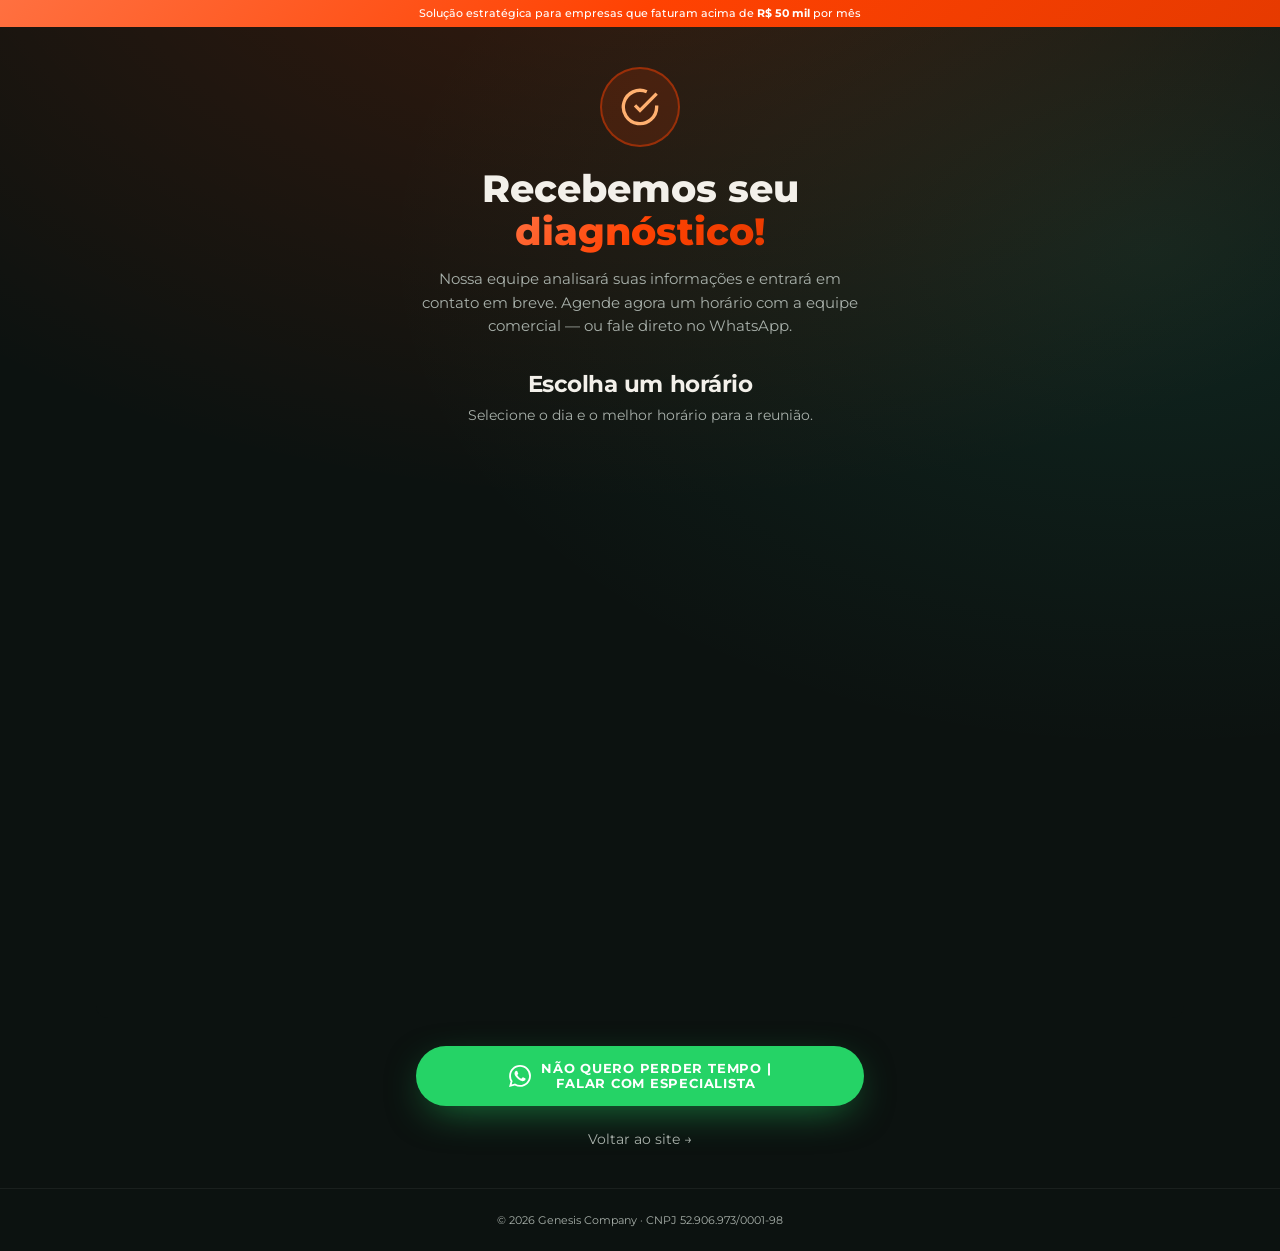
<file: obrigado.html>
<!DOCTYPE html>
<html lang="pt-BR">
<head>
<meta charset="UTF-8" />
<meta name="viewport" content="width=device-width, initial-scale=1.0" />
<title>Diagnóstico recebido | Genesis Food</title>
<meta name="robots" content="noindex" />
<!-- Google Tag Manager -->
<script>(function(w,d,s,l,i){w[l]=w[l]||[];w[l].push({'gtm.start':
new Date().getTime(),event:'gtm.js'});var f=d.getElementsByTagName(s)[0],
j=d.createElement(s),dl=l!='dataLayer'?'&l='+l:'';j.async=true;j.src=
'https://www.googletagmanager.com/gtm.js?id='+i+dl;f.parentNode.insertBefore(j,f);
})(window,document,'script','dataLayer','GTM-K36ZGK4W');</script>
<script>(function(w,d,s,l,i){w[l]=w[l]||[];w[l].push({'gtm.start':
new Date().getTime(),event:'gtm.js'});var f=d.getElementsByTagName(s)[0],
j=d.createElement(s),dl=l!='dataLayer'?'&l='+l:'';j.async=true;j.src=
'https://www.googletagmanager.com/gtm.js?id='+i+dl;f.parentNode.insertBefore(j,f);
})(window,document,'script','dataLayer','GTM-WVFJHWJD');</script>
<!-- End Google Tag Manager -->
<!-- Meta Pixel Code -->
<script>
!function(f,b,e,v,n,t,s)
{if(f.fbq)return;n=f.fbq=function(){n.callMethod?
n.callMethod.apply(n,arguments):n.queue.push(arguments)};
if(!f._fbq)f._fbq=n;n.push=n;n.loaded=!0;n.version='2.0';
n.queue=[];t=b.createElement(e);t.async=!0;
t.src=v;s=b.getElementsByTagName(e)[0];
s.parentNode.insertBefore(t,s)}(window, document,'script',
'https://connect.facebook.net/en_US/fbevents.js');
fbq('init', '1551278673109850');
fbq('track', 'PageView');
</script>
<!-- End Meta Pixel Code -->
<link rel="icon" href="./wp-content/uploads/2025/10/logo-genesis-g-favicon.png" />
<link href="https://fonts.googleapis.com/css2?family=Montserrat:wght@400;500;600;700;800&display=swap" rel="stylesheet" />
<link rel="stylesheet" href="./assets/css/obrigado.css" />
</head>
<body>
<!-- Google Tag Manager (noscript) -->
<noscript><iframe src="https://www.googletagmanager.com/ns.html?id=GTM-K36ZGK4W"
height="0" width="0" style="display:none;visibility:hidden"></iframe></noscript>
<noscript><iframe src="https://www.googletagmanager.com/ns.html?id=GTM-WVFJHWJD"
height="0" width="0" style="display:none;visibility:hidden"></iframe></noscript>
<!-- End Google Tag Manager (noscript) -->
<!-- Meta Pixel (noscript) -->
<noscript><img height="1" width="1" style="display:none"
src="https://www.facebook.com/tr?id=1551278673109850&ev=PageView&noscript=1"
/></noscript>
<!-- End Meta Pixel (noscript) -->

<div class="obrigado-banner">
  Solução estratégica para empresas que faturam acima de <strong>R$ 50 mil</strong> por mês
</div>

<main class="obrigado">
  <div class="obrigado__check" aria-hidden="true">
    <svg width="40" height="40" viewBox="0 0 24 24" fill="none" stroke="currentColor" stroke-width="2">
      <path d="M22 11.08V12a10 10 0 1 1-5.93-9.14" />
      <path d="m9 11 3 3L22 4" />
    </svg>
  </div>

  <h1>Recebemos seu <span>diagnóstico!</span></h1>

  <p>
    Nossa equipe analisará suas informações e entrará em contato em breve.
    Agende agora um horário com a equipe comercial — ou fale direto no WhatsApp.
  </p>

  <section class="obrigado__cal" aria-label="Agendar reunião">
    <h2 class="obrigado__cal-title">Escolha um horário</h2>
    <p class="obrigado__cal-sub">Selecione o dia e o melhor horário para a reunião.</p>
    <div class="obrigado__cal-frame">
      <div id="my-cal-inline-agenda-comercial"></div>
    </div>
  </section>

  <a
    class="obrigado__wa"
    href="https://wa.me/5521996526969?text=Ol%C3%A1%21%20Acabei%20de%20preencher%20o%20diagn%C3%B3stico%20e%20n%C3%A3o%20quero%20perder%20tempo.%20Quero%20falar%20com%20um%20especialista."
    target="_blank"
    rel="noopener noreferrer"
  >
    <svg width="22" height="22" viewBox="0 0 24 24" fill="currentColor" aria-hidden="true">
      <path d="M17.472 14.382c-.297-.149-1.758-.867-2.03-.967-.273-.099-.471-.148-.67.15-.197.297-.767.966-.94 1.164-.173.199-.347.223-.644.075-.297-.15-1.255-.463-2.39-1.475-.883-.788-1.48-1.761-1.653-2.059-.173-.297-.018-.458.13-.606.134-.133.298-.347.446-.52.149-.174.198-.298.298-.497.099-.198.05-.371-.025-.52-.075-.149-.669-1.612-.916-2.207-.242-.579-.487-.5-.669-.51-.173-.008-.371-.01-.57-.01-.198 0-.52.074-.792.372-.272.297-1.04 1.016-1.04 2.479 0 1.462 1.065 2.875 1.213 3.074.149.198 2.096 3.2 5.077 4.487.709.306 1.262.489 1.694.625.712.227 1.36.195 1.871.118.571-.085 1.758-.719 2.006-1.413.248-.694.248-1.289.173-1.413-.074-.124-.272-.198-.57-.347m-5.421 7.403h-.004a9.87 9.87 0 01-5.031-1.378l-.361-.214-3.741.982.998-3.648-.235-.374a9.86 9.86 0 01-1.51-5.26c.001-5.45 4.436-9.884 9.888-9.884 2.64 0 5.122 1.03 6.988 2.898a9.825 9.825 0 012.893 6.994c-.003 5.45-4.435 9.884-9.885 9.884m8.413-18.297A11.815 11.815 0 0012.05 0C5.495 0 .16 5.335.157 11.892c0 2.096.547 4.142 1.588 5.945L.057 24l6.305-1.654a11.882 11.882 0 005.683 1.448h.005c6.554 0 11.89-5.335 11.893-11.893a11.821 11.821 0 00-3.48-8.413z"/>
    </svg>
    <span>Não quero perder tempo |<br />falar com especialista</span>
  </a>

  <a class="obrigado__back" href="./index.html">Voltar ao site →</a>
</main>

<footer class="obrigado-footer">
  © <span id="y"></span> Genesis Company · CNPJ 52.906.973/0001-98
</footer>

<script>
  document.getElementById("y").textContent = new Date().getFullYear();
</script>
<script type="text/javascript">
  (function (C, A, L) {
    let p = function (a, ar) {
      a.q.push(ar);
    };
    let d = C.document;
    C.Cal =
      C.Cal ||
      function () {
        let cal = C.Cal;
        let ar = arguments;
        if (!cal.loaded) {
          cal.ns = {};
          cal.q = cal.q || [];
          d.head.appendChild(d.createElement("script")).src = A;
          cal.loaded = true;
        }
        if (ar[0] === L) {
          const api = function () {
            p(api, arguments);
          };
          const namespace = ar[1];
          api.q = api.q || [];
          if (typeof namespace === "string") {
            cal.ns[namespace] = cal.ns[namespace] || api;
            p(cal.ns[namespace], ar);
            p(cal, ["initNamespace", namespace]);
          } else p(cal, ar);
          return;
        }
        p(cal, ar);
      };
  })(window, "https://app.cal.com/embed/embed.js", "init");

  Cal("init", "agenda-comercial", { origin: "https://app.cal.com" });
  Cal.config = Cal.config || {};
  Cal.config.forwardQueryParams = true;

  var qs = new URLSearchParams(window.location.search);
  var lead = {
    nome: qs.get("nome") || "",
    email: qs.get("email") || "",
    whatsapp: qs.get("whatsapp") || "",
    faturamento: qs.get("faturamento") || "",
    mql: qs.get("mql") === "1",
  };
  var CAL_BRIDGE_URL = "https://genesis-food-lp.vercel.app/api/cal-webhook";
  var TAG_MQL_URL = "https://genesis-food-lp.vercel.app/api/tag-mql";

  // Backup: se veio como MQL e o job ainda não foi agendado no submit
  (function scheduleMqlTag() {
    if (!lead.mql || (!lead.email && !lead.whatsapp)) return;
    var key = "gf_mql_scheduled_" + String(lead.email || lead.whatsapp).toLowerCase();
    try {
      if (sessionStorage.getItem(key)) return;
      sessionStorage.setItem(key, "1");
    } catch (e) {}
    try {
      fetch(TAG_MQL_URL, {
        method: "POST",
        headers: { "Content-Type": "application/json" },
        body: JSON.stringify({
          email: lead.email,
          phone: lead.whatsapp,
          whatsapp: lead.whatsapp,
          faturamento: lead.faturamento,
          mql: true,
          delayMs: 180000,
        }),
        keepalive: true,
      }).catch(function () {});
    } catch (e) {}
  })();

  function notifyGhlBooking(payload) {
    var body = Object.assign(
      {
        source: "embed",
        action: "bookingSuccessful",
        email: lead.email,
        nome: lead.nome,
        name: lead.nome,
        whatsapp: lead.whatsapp,
        phone: lead.whatsapp,
      },
      payload || {}
    );
    try {
      fetch(CAL_BRIDGE_URL, {
        method: "POST",
        headers: { "Content-Type": "application/json" },
        body: JSON.stringify(body),
        keepalive: true,
      }).catch(function () {});
    } catch (e) {}
  }

  var genesisCalTheme = {
    "cal-brand": "#ff4202",
    "cal-brand-emphasis": "#ff7040",
    "cal-brand-text": "#ffffff",
    "cal-brand-subtle": "#e63a00",
    "cal-brand-accent": "#ffffff",
    "cal-text": "#d5d2cb",
    "cal-text-emphasis": "#f3f0ea",
    "cal-text-subtle": "#a8b0aa",
    "cal-text-muted": "#7d8680",
    "cal-text-inverted": "#0c1210",
    "cal-text-semantic-info": "#2dd4a8",
    "cal-text-semantic-attention": "#fbbf24",
    "cal-text-semantic-error": "#fb7185",
    "cal-text-info": "#2dd4a8",
    "cal-text-success": "#2dd4a8",
    "cal-text-attention": "#fbbf24",
    "cal-text-error": "#fb7185",
    "cal-bg": "#0c1210",
    "cal-bg-emphasis": "#1a2420",
    "cal-bg-subtle": "#15201c",
    "cal-bg-muted": "#101816",
    "cal-bg-inverted": "#f3f0ea",
    "cal-bg-attention": "#3a2208",
    "cal-bg-error": "#3a1218",
    "cal-bg-semantic-info-subtle": "#0f2a24",
    "cal-bg-semantic-attention-subtle": "#2a1a08",
    "cal-bg-semantic-error-subtle": "#2a1014",
    "cal-border": "rgba(255,255,255,0.12)",
    "cal-border-emphasis": "#ff4202",
    "cal-border-subtle": "rgba(255,255,255,0.08)",
    "cal-border-muted": "rgba(255,255,255,0.05)",
    "cal-border-error": "#fb7185",
    "cal-border-semantic-error": "#fb7185",
    "cal-border-semantic-attention-subtle": "#fbbf24",
    "cal-border-semantic-error-subtle": "#fb7185",
    "cal-border-booker": "rgba(255,66,2,0.45)",
    "cal-border-booker-width": "1px",
    radius: "0.75rem",
  };

  var calConfig = {
    layout: "month_view",
    useSlotsViewOnSmallScreen: "false",
    theme: "dark",
    "ui.color-scheme": "dark",
    "ui.autoscroll": "false",
    hideBranding: true,
  };
  if (lead.nome) calConfig.name = lead.nome;
  if (lead.email) calConfig.email = lead.email;
  if (lead.whatsapp) {
    calConfig.attendeePhoneNumber = lead.whatsapp.startsWith("+")
      ? lead.whatsapp
      : "+55" + lead.whatsapp.replace(/\D/g, "");
  }

  Cal.ns["agenda-comercial"]("inline", {
    elementOrSelector: "#my-cal-inline-agenda-comercial",
    config: calConfig,
    calLink: "yago-nogueira/agenda-comercial",
  });

  Cal.ns["agenda-comercial"]("ui", {
    theme: "dark",
    colorScheme: "dark",
    hideEventTypeDetails: true,
    showTimezoneWhenEventDetailsHidden: true,
    hideBranding: true,
    layout: "month_view",
    styles: {
      branding: { brandColor: "#ff4202" },
      body: { background: "transparent" },
    },
    cssVarsPerTheme: {
      light: genesisCalTheme,
      dark: genesisCalTheme,
    },
  });

  function fitCalHeight(height) {
    var host = document.getElementById("my-cal-inline-agenda-comercial");
    if (!host || !height) return;
    var h = Math.ceil(Number(height));
    if (!Number.isFinite(h) || h < 240) return;
    var brandCrop = 52;
    host.style.minHeight = Math.max(240, h - brandCrop) + "px";
    host.style.overflow = "hidden";
    var iframe = host.querySelector("iframe");
    if (iframe) {
      iframe.style.height = h + "px";
      iframe.style.marginBottom = "-" + brandCrop + "px";
      iframe.setAttribute("scrolling", "no");
    }
  }

  Cal.ns["agenda-comercial"]("on", {
    action: "dimensionChanged",
    callback: function (e) {
      var data = (e && e.detail && e.detail.data) || (e && e.data) || {};
      fitCalHeight(data.iframeHeight || data.height);
    },
  });

  // Quando o lead conclui o agendamento no embed
  Cal.ns["agenda-comercial"]("on", {
    action: "bookingSuccessful",
    callback: function (e) {
      var data = (e && e.detail && e.detail.data) || (e && e.data) || {};
      notifyGhlBooking({
        triggerEvent: "BOOKING_CREATED",
        email: data.email || lead.email,
        name: data.name || lead.nome,
        phone: data.phone || lead.whatsapp,
        startTime: data.startTime || data.start || "",
        endTime: data.endTime || data.end || "",
        title: data.title || "Agenda comercial",
        uid: data.uid || data.bookingId || "",
        data: data,
      });
    },
  });

  window.setTimeout(function () {
    var host = document.getElementById("my-cal-inline-agenda-comercial");
    var iframe = host && host.querySelector("iframe");
    if (!iframe) return;
    iframe.setAttribute("scrolling", "no");
    iframe.style.overflow = "hidden";
    var h = parseInt(iframe.style.height, 10) || iframe.offsetHeight;
    if (h) fitCalHeight(h);
  }, 800);
  window.setTimeout(function () {
    var host = document.getElementById("my-cal-inline-agenda-comercial");
    var iframe = host && host.querySelector("iframe");
    var h = iframe && (parseInt(iframe.style.height, 10) || iframe.offsetHeight);
    if (h) fitCalHeight(h);
  }, 2000);
</script>
</body>
</html>
</file>
<file: assets/css/main.css>
html{line-height:1.15;-webkit-text-size-adjust:100%}*,:after,:before{box-sizing:border-box}body{background-color:#fff;color:#333;font-family:-apple-system,BlinkMacSystemFont,Segoe UI,Roboto,Helvetica Neue,Arial,Noto Sans,sans-serif,Apple Color Emoji,Segoe UI Emoji,Segoe UI Symbol,Noto Color Emoji;font-size:1rem;font-weight:400;line-height:1.5;margin:0;-webkit-font-smoothing:antialiased;-moz-osx-font-smoothing:grayscale}h1,h2,h3,h4,h5,h6{color:inherit;font-family:inherit;font-weight:500;line-height:1.2;margin-block-end:1rem;margin-block-start:.5rem}h1{font-size:2.5rem}h2{font-size:2rem}h3{font-size:1.75rem}h4{font-size:1.5rem}h5{font-size:1.25rem}h6{font-size:1rem}p{margin-block-end:.9rem;margin-block-start:0}hr{box-sizing:content-box;height:0;overflow:visible}pre{font-family:monospace,monospace;font-size:1em;white-space:pre-wrap}a{background-color:#fff0;color:#c36;text-decoration:none}a:active,a:hover{color:#336}a:not([href]):not([tabindex]),a:not([href]):not([tabindex]):focus,a:not([href]):not([tabindex]):hover{color:inherit;text-decoration:none}a:not([href]):not([tabindex]):focus{outline:0}abbr[title]{border-block-end:none;-webkit-text-decoration:underline dotted;text-decoration:underline dotted}b,strong{font-weight:bolder}code,kbd,samp{font-family:monospace,monospace;font-size:1em}small{font-size:80%}sub,sup{font-size:75%;line-height:0;position:relative;vertical-align:baseline}sub{bottom:-.25em}sup{top:-.5em}img{border-style:none;height:auto;max-width:100%}details{display:block}summary{display:list-item}figcaption{color:#333;font-size:16px;font-style:italic;font-weight:400;line-height:1.4}[hidden],template{display:none}@media print{*,:after,:before{background:transparent!important;box-shadow:none!important;color:#000!important;text-shadow:none!important}a,a:visited{text-decoration:underline}a[href]:after{content:" (" attr(href) ")"}abbr[title]:after{content:" (" attr(title) ")"}a[href^="#"]:after,a[href^="javascript:"]:after{content:""}pre{white-space:pre-wrap!important}blockquote,pre{-moz-column-break-inside:avoid;border:1px solid #ccc;break-inside:avoid}thead{display:table-header-group}img,tr{-moz-column-break-inside:avoid;break-inside:avoid}h2,h3,p{orphans:3;widows:3}h2,h3{-moz-column-break-after:avoid;break-after:avoid}}label{display:inline-block;line-height:1;vertical-align:middle}button,input,optgroup,select,textarea{font-family:inherit;font-size:1rem;line-height:1.5;margin:0}input[type=date],input[type=email],input[type=number],input[type=password],input[type=search],input[type=tel],input[type=text],input[type=url],select,textarea{border:1px solid #666;border-radius:3px;padding:.5rem 1rem;transition:all .3s;width:100%}input[type=date]:focus,input[type=email]:focus,input[type=number]:focus,input[type=password]:focus,input[type=search]:focus,input[type=tel]:focus,input[type=text]:focus,input[type=url]:focus,select:focus,textarea:focus{border-color:#333}button,input{overflow:visible}button,select{text-transform:none}[type=button],[type=reset],[type=submit],button{-webkit-appearance:button;width:auto}[type=button],[type=submit],button{background-color:#fff0;border:1px solid #c36;border-radius:3px;color:#c36;display:inline-block;font-size:1rem;font-weight:400;padding:.5rem 1rem;text-align:center;transition:all .3s;-webkit-user-select:none;-moz-user-select:none;user-select:none;white-space:nowrap}[type=button]:focus:not(:focus-visible),[type=submit]:focus:not(:focus-visible),button:focus:not(:focus-visible){outline:none}[type=button]:focus,[type=button]:hover,[type=submit]:focus,[type=submit]:hover,button:focus,button:hover{background-color:#c36;color:#fff;text-decoration:none}[type=button]:not(:disabled),[type=submit]:not(:disabled),button:not(:disabled){cursor:pointer}fieldset{padding:.35em .75em .625em}legend{box-sizing:border-box;color:inherit;display:table;max-width:100%;padding:0;white-space:normal}progress{vertical-align:baseline}textarea{overflow:auto;resize:vertical}[type=checkbox],[type=radio]{box-sizing:border-box;padding:0}[type=number]::-webkit-inner-spin-button,[type=number]::-webkit-outer-spin-button{height:auto}[type=search]{-webkit-appearance:textfield;outline-offset:-2px}[type=search]::-webkit-search-decoration{-webkit-appearance:none}::-webkit-file-upload-button{-webkit-appearance:button;font:inherit}select{display:block}table{background-color:#fff0;border-collapse:collapse;border-spacing:0;font-size:.9em;margin-block-end:15px;width:100%}table td,table th{border:1px solid hsl(0 0% 50% / .502);line-height:1.5;padding:15px;vertical-align:top}table th{font-weight:700}table tfoot th,table thead th{font-size:1em}table caption+thead tr:first-child td,table caption+thead tr:first-child th,table colgroup+thead tr:first-child td,table colgroup+thead tr:first-child th,table thead:first-child tr:first-child td,table thead:first-child tr:first-child th{border-block-start:1px solid hsl(0 0% 50% / .502)}table tbody>tr:nth-child(odd)>td,table tbody>tr:nth-child(odd)>th{background-color:hsl(0 0% 50% / .071)}table tbody tr:hover>td,table tbody tr:hover>th{background-color:hsl(0 0% 50% / .102)}table tbody+tbody{border-block-start:2px solid hsl(0 0% 50% / .502)}@media(max-width:767px){table table{font-size:.8em}table table td,table table th{line-height:1.3;padding:7px}table table th{font-weight:400}}dd,dl,dt,li,ol,ul{background:#fff0;border:0;font-size:100%;margin-block-end:0;margin-block-start:0;outline:0;vertical-align:baseline}.comments-area a,.page-content a{text-decoration:underline}.alignright{float:right;margin-left:1rem}.alignleft{float:left;margin-right:1rem}.aligncenter{clear:both;display:block;margin-inline:auto}.alignwide{margin-inline:-80px}.alignfull{margin-inline:calc(50% - 50vw);max-width:100vw}.alignfull,.alignfull img{width:100vw}.wp-caption{margin-block-end:1.25rem;max-width:100%}.wp-caption.alignleft{margin:5px 20px 20px 0}.wp-caption.alignright{margin:5px 0 20px 20px}.wp-caption img{display:block;margin-inline:auto}.wp-caption-text{margin:0}.gallery-caption{display:block;font-size:.8125rem;line-height:1.5;margin:0;padding:.75rem}.pagination{display:flex;justify-content:space-between;margin:20px auto}.sticky{display:block;position:relative}.bypostauthor{font-size:inherit}.hide{display:none!important}.post-password-form{margin:50px auto;max-width:500px}.post-password-form p{align-items:flex-end;display:flex;width:100%}.post-password-form [type=submit]{margin-inline-start:3px}.screen-reader-text{clip:rect(1px,1px,1px,1px);height:1px;overflow:hidden;position:absolute!important;width:1px;word-wrap:normal!important}.screen-reader-text:focus{background-color:#eee;clip:auto!important;clip-path:none;color:#333;display:block;font-size:1rem;height:auto;left:5px;line-height:normal;padding:12px 24px;text-decoration:none;top:5px;width:auto;z-index:100000}.post .entry-title a{text-decoration:none}.post .wp-post-image{max-height:500px;-o-object-fit:cover;object-fit:cover;width:100%}@media(max-width:991px){.post .wp-post-image{max-height:400px}}@media(max-width:575px){.post .wp-post-image{max-height:300px}}#comments .comment-list{font-size:.9em;list-style:none;margin:0;padding:0}#comments .comment,#comments .pingback{position:relative}#comments .comment .comment-body,#comments .pingback .comment-body{border-block-end:1px solid #ccc;display:flex;flex-direction:column;padding-block-end:30px;padding-block-start:30px;padding-inline-end:0;padding-inline-start:60px}#comments .comment .avatar,#comments .pingback .avatar{border-radius:50%;left:0;margin-inline-end:10px;position:absolute}body.rtl #comments .comment .avatar,body.rtl #comments .pingback .avatar,html[dir=rtl] #comments .comment .avatar,html[dir=rtl] #comments .pingback .avatar{left:auto;right:0}#comments .comment-meta{display:flex;justify-content:space-between;margin-block-end:.9rem}#comments .comment-metadata,#comments .reply{font-size:11px;line-height:1}#comments .children{list-style:none;margin:0;padding-inline-start:30px;position:relative}#comments .children li:last-child{padding-block-end:0}#comments ol.comment-list .children:before{content:"↪";display:inline-block;font-size:1em;font-weight:400;left:0;line-height:100%;position:absolute;top:45px;width:auto}body.rtl #comments ol.comment-list .children:before,html[dir=rtl] #comments ol.comment-list .children:before{content:"↩";left:auto;right:0}@media(min-width:768px){#comments .comment-author,#comments .comment-metadata{line-height:1}}@media(max-width:767px){#comments .comment .comment-body{padding:30px 0}#comments .children{padding-inline-start:20px}#comments .comment .avatar{float:left;position:inherit}body.rtl #comments .comment .avatar,html[dir=rtl] #comments .comment .avatar{float:right}}.page-header .entry-title,.site-footer .footer-inner,.site-footer:not(.dynamic-footer),.site-header .header-inner,.site-header:not(.dynamic-header),body:not([class*=elementor-page-]) .site-main{margin-inline-end:auto;margin-inline-start:auto;width:100%}@media(max-width:575px){.page-header .entry-title,.site-footer .footer-inner,.site-footer:not(.dynamic-footer),.site-header .header-inner,.site-header:not(.dynamic-header),body:not([class*=elementor-page-]) .site-main{padding-inline-end:10px;padding-inline-start:10px}}@media(min-width:576px){.page-header .entry-title,.site-footer .footer-inner,.site-footer:not(.dynamic-footer),.site-header .header-inner,.site-header:not(.dynamic-header),body:not([class*=elementor-page-]) .site-main{max-width:500px}.site-footer.footer-full-width .footer-inner,.site-header.header-full-width .header-inner{max-width:100%}}@media(min-width:768px){.page-header .entry-title,.site-footer .footer-inner,.site-footer:not(.dynamic-footer),.site-header .header-inner,.site-header:not(.dynamic-header),body:not([class*=elementor-page-]) .site-main{max-width:600px}.site-footer.footer-full-width,.site-header.header-full-width{max-width:100%}}@media(min-width:992px){.page-header .entry-title,.site-footer .footer-inner,.site-footer:not(.dynamic-footer),.site-header .header-inner,.site-header:not(.dynamic-header),body:not([class*=elementor-page-]) .site-main{max-width:800px}.site-footer.footer-full-width,.site-header.header-full-width{max-width:100%}}@media(min-width:1200px){.page-header .entry-title,.site-footer .footer-inner,.site-footer:not(.dynamic-footer),.site-header .header-inner,.site-header:not(.dynamic-header),body:not([class*=elementor-page-]) .site-main{max-width:1140px}.site-footer.footer-full-width,.site-header.header-full-width{max-width:100%}}.site-header+.elementor{min-height:calc(100vh - 320px)}.site-header{display:flex;flex-wrap:wrap;justify-content:space-between;padding-block-end:1rem;padding-block-start:1rem;position:relative}.site-header .site-title{font-size:2.5rem;font-weight:500;line-height:1.2}.site-header .site-branding{display:flex;flex-direction:column;gap:.5rem;justify-content:center}.site-header .header-inner{display:flex;flex-wrap:wrap;justify-content:space-between}.site-header .header-inner .custom-logo-link{display:block}.site-header .header-inner .site-branding .site-description,.site-header .header-inner .site-branding .site-title{margin:0}.site-header .header-inner .site-branding .site-logo img{display:block}.site-header .header-inner .site-branding.show-logo .site-title,.site-header .header-inner .site-branding.show-title .site-logo{display:none!important}.site-header.header-inverted .header-inner{flex-direction:row-reverse}.site-header.header-inverted .header-inner .site-branding{text-align:end}.site-header.header-stacked .header-inner{align-items:center;flex-direction:column;text-align:center}.site-footer{padding-block-end:1rem;padding-block-start:1rem;position:relative}.site-footer .site-title{font-size:1.5rem;font-weight:500;line-height:1.2}.site-footer .site-branding{display:flex;flex-direction:column;gap:.5rem;justify-content:center}.site-footer .footer-inner{display:flex;flex-wrap:wrap;justify-content:space-between}.site-footer .footer-inner .custom-logo-link{display:block}.site-footer .footer-inner .site-branding .site-description,.site-footer .footer-inner .site-branding .site-title{margin:0}.site-footer .footer-inner .site-branding .site-logo img{display:block}.site-footer .footer-inner .site-branding.show-logo .site-title,.site-footer .footer-inner .site-branding.show-title .site-logo{display:none!important}.site-footer .footer-inner .copyright{align-items:center;display:flex;justify-content:flex-end}.site-footer .footer-inner .copyright p{margin:0}.site-footer.footer-inverted .footer-inner{flex-direction:row-reverse}.site-footer.footer-inverted .footer-inner .site-branding{text-align:end}.site-footer.footer-stacked .footer-inner{align-items:center;flex-direction:column;text-align:center}.site-footer.footer-stacked .footer-inner .site-branding .site-title{text-align:center}.site-footer.footer-stacked .footer-inner .site-navigation .menu{padding:0}@media(max-width:576px){.site-footer:not(.footer-stacked) .footer-inner .copyright,.site-footer:not(.footer-stacked) .footer-inner .site-branding,.site-footer:not(.footer-stacked) .footer-inner .site-navigation{display:block;max-width:none;text-align:center;width:100%}.site-footer .footer-inner .site-navigation ul.menu{justify-content:center}.site-footer .footer-inner .site-navigation ul.menu li{display:inline-block}}.site-header.header-stacked .site-navigation-toggle-holder{justify-content:center;max-width:100%}.site-header.menu-layout-dropdown .site-navigation{display:none}.site-navigation-toggle-holder{align-items:center;display:flex;padding:8px 15px}.site-navigation-toggle-holder .site-navigation-toggle{align-items:center;background-color:rgb(0 0 0 / .05);border:0 solid;border-radius:3px;color:#494c4f;cursor:pointer;display:flex;justify-content:center;padding:.5rem}.site-navigation-toggle-holder .site-navigation-toggle-icon{display:block;width:1.25rem}.site-navigation-toggle-holder .site-navigation-toggle-icon:after,.site-navigation-toggle-holder .site-navigation-toggle-icon:before{background-color:currentColor;border-radius:3px;content:"";display:block;height:3px;transition:all .2s ease-in-out}.site-navigation-toggle-holder .site-navigation-toggle-icon:before{box-shadow:0 .35rem 0 currentColor;margin-block-end:.5rem}.site-navigation-toggle-holder .site-navigation-toggle[aria-expanded=true] .site-navigation-toggle-icon:before{box-shadow:none;transform:translateY(.35rem) rotate(45deg)}.site-navigation-toggle-holder .site-navigation-toggle[aria-expanded=true] .site-navigation-toggle-icon:after{transform:translateY(-.35rem) rotate(-45deg)}.site-navigation{align-items:center;display:flex}.site-navigation ul.menu,.site-navigation ul.menu ul{list-style-type:none;padding:0}.site-navigation ul.menu{display:flex;flex-wrap:wrap}.site-navigation ul.menu li{display:flex;position:relative}.site-navigation ul.menu li a{display:block;padding:8px 15px}.site-navigation ul.menu li.menu-item-has-children{padding-inline-end:15px}.site-navigation ul.menu li.menu-item-has-children:after{align-items:center;color:#666;content:"▾";display:flex;font-size:1.5em;justify-content:center;text-decoration:none}.site-navigation ul.menu li.menu-item-has-children:focus-within>ul{display:block}.site-navigation ul.menu li ul{background:#fff;display:none;left:0;min-width:150px;position:absolute;top:100%;z-index:2}.site-navigation ul.menu li ul li{border-block-end:1px solid #eee}.site-navigation ul.menu li ul li:last-child{border-block-end:none}.site-navigation ul.menu li ul li.menu-item-has-children a{flex-grow:1}.site-navigation ul.menu li ul li.menu-item-has-children:after{transform:translateY(-50%) rotate(-90deg)}.site-navigation ul.menu li ul ul{left:100%;top:0}.site-navigation ul.menu li:hover>ul{display:block}footer .site-navigation ul.menu li ul{bottom:100%;top:auto}footer .site-navigation ul.menu li ul ul{bottom:0}footer .site-navigation ul.menu a{padding:5px 15px}.site-navigation-dropdown{bottom:0;left:0;margin-block-start:10px;position:absolute;transform-origin:top;transition:max-height .3s,transform .3s;width:100%;z-index:10000}.site-navigation-toggle-holder:not(.elementor-active)+.site-navigation-dropdown{max-height:0;transform:scaleY(0)}.site-navigation-toggle-holder.elementor-active+.site-navigation-dropdown{max-height:100vh;transform:scaleY(1)}.site-navigation-dropdown ul{padding:0}.site-navigation-dropdown ul.menu{background:#fff;margin:0;padding:0;position:absolute;width:100%}.site-navigation-dropdown ul.menu li{display:block;position:relative;width:100%}.site-navigation-dropdown ul.menu li a{background:#fff;box-shadow:inset 0 -1px 0 rgb(0 0 0 / .102);color:#55595c;display:block;padding:20px}.site-navigation-dropdown ul.menu li.current-menu-item a{background:#55595c;color:#fff}.site-navigation-dropdown ul.menu>li li{max-height:0;transform:scaleY(0);transform-origin:top;transition:max-height .3s,transform .3s}.site-navigation-dropdown ul.menu li.elementor-active>ul>li{max-height:100vh;transform:scaleY(1)}@media(max-width:576px){.site-header.menu-dropdown-mobile:not(.menu-layout-dropdown) .site-navigation{display:none!important}}@media(min-width:768px){.site-header.menu-dropdown-mobile:not(.menu-layout-dropdown) .site-navigation-toggle-holder{display:none!important}}@media(min-width:576px)and (max-width:767px){.site-header.menu-dropdown-mobile:not(.menu-layout-dropdown) .site-navigation{display:none!important}}@media(min-width:992px){.site-header.menu-dropdown-tablet:not(.menu-layout-dropdown) .site-navigation-toggle-holder{display:none!important}}@media(max-width:992px){.site-header.menu-dropdown-tablet:not(.menu-layout-dropdown) .site-navigation{display:none!important}}.site-header.menu-dropdown-none:not(.menu-layout-dropdown) .site-navigation-toggle-holder{display:none!important}:root{--direction-multiplier:1}body.rtl,html[dir=rtl]{--direction-multiplier:-1}.elementor-hidden{display:none}.elementor-visibility-hidden{visibility:hidden}.elementor-screen-only,.screen-reader-text,.screen-reader-text span,.ui-helper-hidden-accessible{height:1px;margin:-1px;overflow:hidden;padding:0;position:absolute;top:-10000em;width:1px;clip:rect(0,0,0,0);border:0}.elementor-clearfix:after{clear:both;content:"";display:block;height:0;width:0}.e-logo-wrapper{display:inline-block;line-height:1}.e-logo-wrapper i{color:var(--e-a-color-circle-logo);font-size:2.5em}.elementor *,.elementor :after,.elementor :before{box-sizing:border-box}.elementor a{box-shadow:none;text-decoration:none}.elementor hr{background-color:transparent;margin:0}.elementor img{border:none;border-radius:0;box-shadow:none;height:auto;max-width:100%}.elementor .elementor-widget:not(.elementor-widget-text-editor):not(.elementor-widget-theme-post-content) figure{margin:0}.elementor embed,.elementor iframe,.elementor object,.elementor video{border:none;line-height:1;margin:0;max-width:100%;width:100%}.elementor .elementor-background,.elementor .elementor-background-holder,.elementor .elementor-background-video-container{direction:ltr;inset:0;overflow:hidden;position:absolute;z-index:0}.elementor .elementor-background-video-container{pointer-events:none;transition:opacity 1s}.elementor .elementor-background-video-container.elementor-loading{opacity:0}.elementor .elementor-background-video,.elementor .elementor-background-video-embed{max-width:none}.elementor .elementor-background-video,.elementor .elementor-background-video-embed,.elementor .elementor-background-video-hosted{inset-block-start:50%;inset-inline-start:50%;position:absolute;transform:translate(-50%,-50%)}.elementor .elementor-background-video-hosted{-o-object-fit:cover;object-fit:cover}.elementor .elementor-background-overlay{inset:0;position:absolute}.elementor .elementor-background-slideshow{inset:0;position:absolute;z-index:0}.elementor .elementor-background-slideshow__slide__image{background-position:50%;background-size:cover;height:100%;width:100%}.e-con-inner>.elementor-element.elementor-absolute,.e-con>.elementor-element.elementor-absolute,.elementor-widget-wrap>.elementor-element.elementor-absolute{position:absolute}.e-con-inner>.elementor-element.elementor-fixed,.e-con>.elementor-element.elementor-fixed,.elementor-widget-wrap>.elementor-element.elementor-fixed{position:fixed}.elementor-widget-wrap .elementor-element.elementor-widget__width-auto,.elementor-widget-wrap .elementor-element.elementor-widget__width-initial{max-width:100%}@media (max-width:1024px){.elementor-widget-wrap .elementor-element.elementor-widget-tablet__width-auto,.elementor-widget-wrap .elementor-element.elementor-widget-tablet__width-initial{max-width:100%}}@media (max-width:767px){.elementor-widget-wrap .elementor-element.elementor-widget-mobile__width-auto,.elementor-widget-wrap .elementor-element.elementor-widget-mobile__width-initial{max-width:100%}}.elementor-element.elementor-absolute,.elementor-element.elementor-fixed{z-index:1}.elementor-element{--flex-direction:initial;--flex-wrap:initial;--justify-content:initial;--align-items:initial;--align-content:initial;--gap:initial;--flex-basis:initial;--flex-grow:initial;--flex-shrink:initial;--order:initial;--align-self:initial;align-self:var(--align-self);flex-basis:var(--flex-basis);flex-grow:var(--flex-grow);flex-shrink:var(--flex-shrink);order:var(--order)}.elementor-element:where(.e-con-full,.elementor-widget){align-content:var(--align-content);align-items:var(--align-items);flex-direction:var(--flex-direction);flex-wrap:var(--flex-wrap);gap:var(--row-gap) var(--column-gap);justify-content:var(--justify-content)}.elementor-invisible{visibility:hidden}.elementor-custom-embed-play{inset-block-start:50%;inset-inline-start:50%;position:absolute;transform:translate(calc(-50% * var(--direction-multiplier)),-50%)}.elementor-custom-embed-play i{color:#fff;font-size:100px;text-shadow:1px 0 6px rgba(0,0,0,.3)}.elementor-custom-embed-play svg{fill:#fff;filter:drop-shadow(1px 0 6px rgba(0,0,0,.3));height:100px;width:100px}.elementor-custom-embed-play i,.elementor-custom-embed-play svg{opacity:.8;transition:all .5s}.elementor-custom-embed-play.elementor-playing i{font-family:eicons}.elementor-custom-embed-play.elementor-playing i:before{content:"\e8fb"}.elementor-custom-embed-play.elementor-playing i,.elementor-custom-embed-play.elementor-playing svg{animation:eicon-spin 2s linear infinite}.elementor-tag{display:inline-flex}.elementor-ken-burns{transition-duration:10s;transition-property:transform;transition-timing-function:linear}.elementor-ken-burns--out{transform:scale(1.3)}.elementor-ken-burns--active{transition-duration:20s}.elementor-ken-burns--active.elementor-ken-burns--out{transform:scale(1)}.elementor-ken-burns--active.elementor-ken-burns--in{transform:scale(1.3)}.elementor-align-center{text-align:center}.elementor-align-right{text-align:right}.elementor-align-left{text-align:left}.elementor-align-center .elementor-button,.elementor-align-left .elementor-button,.elementor-align-right .elementor-button{width:auto}.elementor-align-justify .elementor-button{width:100%}@media (min-width:2560px){.elementor-widescreen-align-center{text-align:center}.elementor-widescreen-align-right{text-align:right}.elementor-widescreen-align-left{text-align:left}.elementor-widescreen-align-center .elementor-button,.elementor-widescreen-align-left .elementor-button,.elementor-widescreen-align-right .elementor-button{width:auto}.elementor-widescreen-align-justify .elementor-button{width:100%}}@media (max-width:1536px){.elementor-laptop-align-center{text-align:center}.elementor-laptop-align-right{text-align:right}.elementor-laptop-align-left{text-align:left}.elementor-laptop-align-center .elementor-button,.elementor-laptop-align-left .elementor-button,.elementor-laptop-align-right .elementor-button{width:auto}.elementor-laptop-align-justify .elementor-button{width:100%}}@media (max-width:-1){.elementor-tablet_extra-align-center{text-align:center}.elementor-tablet_extra-align-right{text-align:right}.elementor-tablet_extra-align-left{text-align:left}.elementor-tablet_extra-align-center .elementor-button,.elementor-tablet_extra-align-left .elementor-button,.elementor-tablet_extra-align-right .elementor-button{width:auto}.elementor-tablet_extra-align-justify .elementor-button{width:100%}}@media (max-width:1024px){.elementor-tablet-align-center{text-align:center}.elementor-tablet-align-right{text-align:right}.elementor-tablet-align-left{text-align:left}.elementor-tablet-align-center .elementor-button,.elementor-tablet-align-left .elementor-button,.elementor-tablet-align-right .elementor-button{width:auto}.elementor-tablet-align-justify .elementor-button{width:100%}}@media (max-width:-1){.elementor-mobile_extra-align-center{text-align:center}.elementor-mobile_extra-align-right{text-align:right}.elementor-mobile_extra-align-left{text-align:left}.elementor-mobile_extra-align-center .elementor-button,.elementor-mobile_extra-align-left .elementor-button,.elementor-mobile_extra-align-right .elementor-button{width:auto}.elementor-mobile_extra-align-justify .elementor-button{width:100%}}@media (max-width:767px){.elementor-mobile-align-center{text-align:center}.elementor-mobile-align-right{text-align:right}.elementor-mobile-align-left{text-align:left}.elementor-mobile-align-center .elementor-button,.elementor-mobile-align-left .elementor-button,.elementor-mobile-align-right .elementor-button{width:auto}.elementor-mobile-align-justify .elementor-button{width:100%}}:root{--page-title-display:block}.elementor-page-title,h1.entry-title{display:var(--page-title-display)}@keyframes eicon-spin{0%{transform:rotate(0deg)}to{transform:rotate(359deg)}}.eicon-animation-spin{animation:eicon-spin 2s linear infinite}.elementor-section{position:relative}.elementor-section .elementor-container{display:flex;margin-inline:auto;position:relative}@media (max-width:1024px){.elementor-section .elementor-container{flex-wrap:wrap}}.elementor-section.elementor-section-boxed>.elementor-container{max-width:1140px}.elementor-section.elementor-section-stretched{position:relative;width:100%}.elementor-section.elementor-section-items-top>.elementor-container{align-items:flex-start}.elementor-section.elementor-section-items-middle>.elementor-container{align-items:center}.elementor-section.elementor-section-items-bottom>.elementor-container{align-items:flex-end}@media (min-width:768px){.elementor-section.elementor-section-height-full{height:100vh}.elementor-section.elementor-section-height-full>.elementor-container{height:100%}}.elementor-bc-flex-widget .elementor-section-content-top>.elementor-container>.elementor-column>.elementor-widget-wrap{align-items:flex-start}.elementor-bc-flex-widget .elementor-section-content-middle>.elementor-container>.elementor-column>.elementor-widget-wrap{align-items:center}.elementor-bc-flex-widget .elementor-section-content-bottom>.elementor-container>.elementor-column>.elementor-widget-wrap{align-items:flex-end}.elementor-widget-wrap{align-content:flex-start;flex-wrap:wrap;position:relative;width:100%}.elementor:not(.elementor-bc-flex-widget) .elementor-widget-wrap{display:flex}.elementor-widget-wrap>.elementor-element{width:100%}.elementor-widget-wrap.e-swiper-container{width:calc(100% - (var(--e-column-margin-left, 0px) + var(--e-column-margin-right, 0px)))}.elementor-widget{position:relative}.elementor-widget:not(:last-child){margin-block-end:var(--kit-widget-spacing,20px)}.elementor-widget:not(:last-child).elementor-absolute,.elementor-widget:not(:last-child).elementor-widget__width-auto,.elementor-widget:not(:last-child).elementor-widget__width-initial{margin-block-end:0}.elementor-column{display:flex;min-height:1px;position:relative}.elementor-column-gap-narrow>.elementor-column>.elementor-element-populated{padding:5px}.elementor-column-gap-default>.elementor-column>.elementor-element-populated{padding:10px}.elementor-column-gap-extended>.elementor-column>.elementor-element-populated{padding:15px}.elementor-column-gap-wide>.elementor-column>.elementor-element-populated{padding:20px}.elementor-column-gap-wider>.elementor-column>.elementor-element-populated{padding:30px}.elementor-inner-section .elementor-column-gap-no .elementor-element-populated{padding:0}@media (min-width:768px){.elementor-column.elementor-col-10,.elementor-column[data-col="10"]{width:10%}.elementor-column.elementor-col-11,.elementor-column[data-col="11"]{width:11.111%}.elementor-column.elementor-col-12,.elementor-column[data-col="12"]{width:12.5%}.elementor-column.elementor-col-14,.elementor-column[data-col="14"]{width:14.285%}.elementor-column.elementor-col-16,.elementor-column[data-col="16"]{width:16.666%}.elementor-column.elementor-col-20,.elementor-column[data-col="20"]{width:20%}.elementor-column.elementor-col-25,.elementor-column[data-col="25"]{width:25%}.elementor-column.elementor-col-30,.elementor-column[data-col="30"]{width:30%}.elementor-column.elementor-col-33,.elementor-column[data-col="33"]{width:33.333%}.elementor-column.elementor-col-40,.elementor-column[data-col="40"]{width:40%}.elementor-column.elementor-col-50,.elementor-column[data-col="50"]{width:50%}.elementor-column.elementor-col-60,.elementor-column[data-col="60"]{width:60%}.elementor-column.elementor-col-66,.elementor-column[data-col="66"]{width:66.666%}.elementor-column.elementor-col-70,.elementor-column[data-col="70"]{width:70%}.elementor-column.elementor-col-75,.elementor-column[data-col="75"]{width:75%}.elementor-column.elementor-col-80,.elementor-column[data-col="80"]{width:80%}.elementor-column.elementor-col-83,.elementor-column[data-col="83"]{width:83.333%}.elementor-column.elementor-col-90,.elementor-column[data-col="90"]{width:90%}.elementor-column.elementor-col-100,.elementor-column[data-col="100"]{width:100%}}@media (max-width:479px){.elementor-column.elementor-xs-10{width:10%}.elementor-column.elementor-xs-11{width:11.111%}.elementor-column.elementor-xs-12{width:12.5%}.elementor-column.elementor-xs-14{width:14.285%}.elementor-column.elementor-xs-16{width:16.666%}.elementor-column.elementor-xs-20{width:20%}.elementor-column.elementor-xs-25{width:25%}.elementor-column.elementor-xs-30{width:30%}.elementor-column.elementor-xs-33{width:33.333%}.elementor-column.elementor-xs-40{width:40%}.elementor-column.elementor-xs-50{width:50%}.elementor-column.elementor-xs-60{width:60%}.elementor-column.elementor-xs-66{width:66.666%}.elementor-column.elementor-xs-70{width:70%}.elementor-column.elementor-xs-75{width:75%}.elementor-column.elementor-xs-80{width:80%}.elementor-column.elementor-xs-83{width:83.333%}.elementor-column.elementor-xs-90{width:90%}.elementor-column.elementor-xs-100{width:100%}}@media (max-width:767px){.elementor-column.elementor-sm-10{width:10%}.elementor-column.elementor-sm-11{width:11.111%}.elementor-column.elementor-sm-12{width:12.5%}.elementor-column.elementor-sm-14{width:14.285%}.elementor-column.elementor-sm-16{width:16.666%}.elementor-column.elementor-sm-20{width:20%}.elementor-column.elementor-sm-25{width:25%}.elementor-column.elementor-sm-30{width:30%}.elementor-column.elementor-sm-33{width:33.333%}.elementor-column.elementor-sm-40{width:40%}.elementor-column.elementor-sm-50{width:50%}.elementor-column.elementor-sm-60{width:60%}.elementor-column.elementor-sm-66{width:66.666%}.elementor-column.elementor-sm-70{width:70%}.elementor-column.elementor-sm-75{width:75%}.elementor-column.elementor-sm-80{width:80%}.elementor-column.elementor-sm-83{width:83.333%}.elementor-column.elementor-sm-90{width:90%}.elementor-column.elementor-sm-100{width:100%}}@media (min-width:768px) and (max-width:1024px){.elementor-column.elementor-md-10{width:10%}.elementor-column.elementor-md-11{width:11.111%}.elementor-column.elementor-md-12{width:12.5%}.elementor-column.elementor-md-14{width:14.285%}.elementor-column.elementor-md-16{width:16.666%}.elementor-column.elementor-md-20{width:20%}.elementor-column.elementor-md-25{width:25%}.elementor-column.elementor-md-30{width:30%}.elementor-column.elementor-md-33{width:33.333%}.elementor-column.elementor-md-40{width:40%}.elementor-column.elementor-md-50{width:50%}.elementor-column.elementor-md-60{width:60%}.elementor-column.elementor-md-66{width:66.666%}.elementor-column.elementor-md-70{width:70%}.elementor-column.elementor-md-75{width:75%}.elementor-column.elementor-md-80{width:80%}.elementor-column.elementor-md-83{width:83.333%}.elementor-column.elementor-md-90{width:90%}.elementor-column.elementor-md-100{width:100%}}@media (min-width:2560px){.elementor-reverse-widescreen>.elementor-container>:first-child{order:10}.elementor-reverse-widescreen>.elementor-container>:nth-child(2){order:9}.elementor-reverse-widescreen>.elementor-container>:nth-child(3){order:8}.elementor-reverse-widescreen>.elementor-container>:nth-child(4){order:7}.elementor-reverse-widescreen>.elementor-container>:nth-child(5){order:6}.elementor-reverse-widescreen>.elementor-container>:nth-child(6){order:5}.elementor-reverse-widescreen>.elementor-container>:nth-child(7){order:4}.elementor-reverse-widescreen>.elementor-container>:nth-child(8){order:3}.elementor-reverse-widescreen>.elementor-container>:nth-child(9){order:2}.elementor-reverse-widescreen>.elementor-container>:nth-child(10){order:1}}@media (min-width:1025px) and (max-width:1536px){.elementor-reverse-laptop>.elementor-container>:first-child{order:10}.elementor-reverse-laptop>.elementor-container>:nth-child(2){order:9}.elementor-reverse-laptop>.elementor-container>:nth-child(3){order:8}.elementor-reverse-laptop>.elementor-container>:nth-child(4){order:7}.elementor-reverse-laptop>.elementor-container>:nth-child(5){order:6}.elementor-reverse-laptop>.elementor-container>:nth-child(6){order:5}.elementor-reverse-laptop>.elementor-container>:nth-child(7){order:4}.elementor-reverse-laptop>.elementor-container>:nth-child(8){order:3}.elementor-reverse-laptop>.elementor-container>:nth-child(9){order:2}.elementor-reverse-laptop>.elementor-container>:nth-child(10){order:1}}@media (min-width:-1) and (max-width:1536px){.elementor-reverse-laptop>.elementor-container>:first-child{order:10}.elementor-reverse-laptop>.elementor-container>:nth-child(2){order:9}.elementor-reverse-laptop>.elementor-container>:nth-child(3){order:8}.elementor-reverse-laptop>.elementor-container>:nth-child(4){order:7}.elementor-reverse-laptop>.elementor-container>:nth-child(5){order:6}.elementor-reverse-laptop>.elementor-container>:nth-child(6){order:5}.elementor-reverse-laptop>.elementor-container>:nth-child(7){order:4}.elementor-reverse-laptop>.elementor-container>:nth-child(8){order:3}.elementor-reverse-laptop>.elementor-container>:nth-child(9){order:2}.elementor-reverse-laptop>.elementor-container>:nth-child(10){order:1}}@media (min-width:1025px) and (max-width:-1){.elementor-reverse-laptop>.elementor-container>:first-child,.elementor-reverse-laptop>.elementor-container>:nth-child(10),.elementor-reverse-laptop>.elementor-container>:nth-child(2),.elementor-reverse-laptop>.elementor-container>:nth-child(3),.elementor-reverse-laptop>.elementor-container>:nth-child(4),.elementor-reverse-laptop>.elementor-container>:nth-child(5),.elementor-reverse-laptop>.elementor-container>:nth-child(6),.elementor-reverse-laptop>.elementor-container>:nth-child(7),.elementor-reverse-laptop>.elementor-container>:nth-child(8),.elementor-reverse-laptop>.elementor-container>:nth-child(9){order:0}.elementor-reverse-tablet_extra>.elementor-container>:first-child{order:10}.elementor-reverse-tablet_extra>.elementor-container>:nth-child(2){order:9}.elementor-reverse-tablet_extra>.elementor-container>:nth-child(3){order:8}.elementor-reverse-tablet_extra>.elementor-container>:nth-child(4){order:7}.elementor-reverse-tablet_extra>.elementor-container>:nth-child(5){order:6}.elementor-reverse-tablet_extra>.elementor-container>:nth-child(6){order:5}.elementor-reverse-tablet_extra>.elementor-container>:nth-child(7){order:4}.elementor-reverse-tablet_extra>.elementor-container>:nth-child(8){order:3}.elementor-reverse-tablet_extra>.elementor-container>:nth-child(9){order:2}.elementor-reverse-tablet_extra>.elementor-container>:nth-child(10){order:1}}@media (min-width:768px) and (max-width:1024px){.elementor-reverse-tablet>.elementor-container>:first-child{order:10}.elementor-reverse-tablet>.elementor-container>:nth-child(2){order:9}.elementor-reverse-tablet>.elementor-container>:nth-child(3){order:8}.elementor-reverse-tablet>.elementor-container>:nth-child(4){order:7}.elementor-reverse-tablet>.elementor-container>:nth-child(5){order:6}.elementor-reverse-tablet>.elementor-container>:nth-child(6){order:5}.elementor-reverse-tablet>.elementor-container>:nth-child(7){order:4}.elementor-reverse-tablet>.elementor-container>:nth-child(8){order:3}.elementor-reverse-tablet>.elementor-container>:nth-child(9){order:2}.elementor-reverse-tablet>.elementor-container>:nth-child(10){order:1}}@media (min-width:-1) and (max-width:1024px){.elementor-reverse-tablet>.elementor-container>:first-child{order:10}.elementor-reverse-tablet>.elementor-container>:nth-child(2){order:9}.elementor-reverse-tablet>.elementor-container>:nth-child(3){order:8}.elementor-reverse-tablet>.elementor-container>:nth-child(4){order:7}.elementor-reverse-tablet>.elementor-container>:nth-child(5){order:6}.elementor-reverse-tablet>.elementor-container>:nth-child(6){order:5}.elementor-reverse-tablet>.elementor-container>:nth-child(7){order:4}.elementor-reverse-tablet>.elementor-container>:nth-child(8){order:3}.elementor-reverse-tablet>.elementor-container>:nth-child(9){order:2}.elementor-reverse-tablet>.elementor-container>:nth-child(10){order:1}}@media (min-width:768px) and (max-width:-1){.elementor-reverse-tablet>.elementor-container>:first-child,.elementor-reverse-tablet>.elementor-container>:nth-child(10),.elementor-reverse-tablet>.elementor-container>:nth-child(2),.elementor-reverse-tablet>.elementor-container>:nth-child(3),.elementor-reverse-tablet>.elementor-container>:nth-child(4),.elementor-reverse-tablet>.elementor-container>:nth-child(5),.elementor-reverse-tablet>.elementor-container>:nth-child(6),.elementor-reverse-tablet>.elementor-container>:nth-child(7),.elementor-reverse-tablet>.elementor-container>:nth-child(8),.elementor-reverse-tablet>.elementor-container>:nth-child(9){order:0}.elementor-reverse-mobile_extra>.elementor-container>:first-child{order:10}.elementor-reverse-mobile_extra>.elementor-container>:nth-child(2){order:9}.elementor-reverse-mobile_extra>.elementor-container>:nth-child(3){order:8}.elementor-reverse-mobile_extra>.elementor-container>:nth-child(4){order:7}.elementor-reverse-mobile_extra>.elementor-container>:nth-child(5){order:6}.elementor-reverse-mobile_extra>.elementor-container>:nth-child(6){order:5}.elementor-reverse-mobile_extra>.elementor-container>:nth-child(7){order:4}.elementor-reverse-mobile_extra>.elementor-container>:nth-child(8){order:3}.elementor-reverse-mobile_extra>.elementor-container>:nth-child(9){order:2}.elementor-reverse-mobile_extra>.elementor-container>:nth-child(10){order:1}}@media (max-width:767px){.elementor-reverse-mobile>.elementor-container>:first-child{order:10}.elementor-reverse-mobile>.elementor-container>:nth-child(2){order:9}.elementor-reverse-mobile>.elementor-container>:nth-child(3){order:8}.elementor-reverse-mobile>.elementor-container>:nth-child(4){order:7}.elementor-reverse-mobile>.elementor-container>:nth-child(5){order:6}.elementor-reverse-mobile>.elementor-container>:nth-child(6){order:5}.elementor-reverse-mobile>.elementor-container>:nth-child(7){order:4}.elementor-reverse-mobile>.elementor-container>:nth-child(8){order:3}.elementor-reverse-mobile>.elementor-container>:nth-child(9){order:2}.elementor-reverse-mobile>.elementor-container>:nth-child(10){order:1}.elementor-column{width:100%}}.elementor-grid{display:grid;grid-column-gap:var(--grid-column-gap);grid-row-gap:var(--grid-row-gap)}.elementor-grid .elementor-grid-item{min-width:0}.elementor-grid-0 .elementor-grid{display:inline-block;margin-block-end:calc(-1 * var(--grid-row-gap));width:100%;word-spacing:var(--grid-column-gap)}.elementor-grid-0 .elementor-grid .elementor-grid-item{display:inline-block;margin-block-end:var(--grid-row-gap);word-break:break-word}.elementor-grid-1 .elementor-grid{grid-template-columns:repeat(1,1fr)}.elementor-grid-2 .elementor-grid{grid-template-columns:repeat(2,1fr)}.elementor-grid-3 .elementor-grid{grid-template-columns:repeat(3,1fr)}.elementor-grid-4 .elementor-grid{grid-template-columns:repeat(4,1fr)}.elementor-grid-5 .elementor-grid{grid-template-columns:repeat(5,1fr)}.elementor-grid-6 .elementor-grid{grid-template-columns:repeat(6,1fr)}.elementor-grid-7 .elementor-grid{grid-template-columns:repeat(7,1fr)}.elementor-grid-8 .elementor-grid{grid-template-columns:repeat(8,1fr)}.elementor-grid-9 .elementor-grid{grid-template-columns:repeat(9,1fr)}.elementor-grid-10 .elementor-grid{grid-template-columns:repeat(10,1fr)}.elementor-grid-11 .elementor-grid{grid-template-columns:repeat(11,1fr)}.elementor-grid-12 .elementor-grid{grid-template-columns:repeat(12,1fr)}@media (min-width:2560px){.elementor-grid-widescreen-0 .elementor-grid{display:inline-block;margin-block-end:calc(-1 * var(--grid-row-gap));width:100%;word-spacing:var(--grid-column-gap)}.elementor-grid-widescreen-0 .elementor-grid .elementor-grid-item{display:inline-block;margin-block-end:var(--grid-row-gap);word-break:break-word}.elementor-grid-widescreen-1 .elementor-grid{grid-template-columns:repeat(1,1fr)}.elementor-grid-widescreen-2 .elementor-grid{grid-template-columns:repeat(2,1fr)}.elementor-grid-widescreen-3 .elementor-grid{grid-template-columns:repeat(3,1fr)}.elementor-grid-widescreen-4 .elementor-grid{grid-template-columns:repeat(4,1fr)}.elementor-grid-widescreen-5 .elementor-grid{grid-template-columns:repeat(5,1fr)}.elementor-grid-widescreen-6 .elementor-grid{grid-template-columns:repeat(6,1fr)}.elementor-grid-widescreen-7 .elementor-grid{grid-template-columns:repeat(7,1fr)}.elementor-grid-widescreen-8 .elementor-grid{grid-template-columns:repeat(8,1fr)}.elementor-grid-widescreen-9 .elementor-grid{grid-template-columns:repeat(9,1fr)}.elementor-grid-widescreen-10 .elementor-grid{grid-template-columns:repeat(10,1fr)}.elementor-grid-widescreen-11 .elementor-grid{grid-template-columns:repeat(11,1fr)}.elementor-grid-widescreen-12 .elementor-grid{grid-template-columns:repeat(12,1fr)}}@media (max-width:1536px){.elementor-grid-laptop-0 .elementor-grid{display:inline-block;margin-block-end:calc(-1 * var(--grid-row-gap));width:100%;word-spacing:var(--grid-column-gap)}.elementor-grid-laptop-0 .elementor-grid .elementor-grid-item{display:inline-block;margin-block-end:var(--grid-row-gap);word-break:break-word}.elementor-grid-laptop-1 .elementor-grid{grid-template-columns:repeat(1,1fr)}.elementor-grid-laptop-2 .elementor-grid{grid-template-columns:repeat(2,1fr)}.elementor-grid-laptop-3 .elementor-grid{grid-template-columns:repeat(3,1fr)}.elementor-grid-laptop-4 .elementor-grid{grid-template-columns:repeat(4,1fr)}.elementor-grid-laptop-5 .elementor-grid{grid-template-columns:repeat(5,1fr)}.elementor-grid-laptop-6 .elementor-grid{grid-template-columns:repeat(6,1fr)}.elementor-grid-laptop-7 .elementor-grid{grid-template-columns:repeat(7,1fr)}.elementor-grid-laptop-8 .elementor-grid{grid-template-columns:repeat(8,1fr)}.elementor-grid-laptop-9 .elementor-grid{grid-template-columns:repeat(9,1fr)}.elementor-grid-laptop-10 .elementor-grid{grid-template-columns:repeat(10,1fr)}.elementor-grid-laptop-11 .elementor-grid{grid-template-columns:repeat(11,1fr)}.elementor-grid-laptop-12 .elementor-grid{grid-template-columns:repeat(12,1fr)}}@media (max-width:-1){.elementor-grid-tablet_extra-0 .elementor-grid{display:inline-block;margin-block-end:calc(-1 * var(--grid-row-gap));width:100%;word-spacing:var(--grid-column-gap)}.elementor-grid-tablet_extra-0 .elementor-grid .elementor-grid-item{display:inline-block;margin-block-end:var(--grid-row-gap);word-break:break-word}.elementor-grid-tablet_extra-1 .elementor-grid{grid-template-columns:repeat(1,1fr)}.elementor-grid-tablet_extra-2 .elementor-grid{grid-template-columns:repeat(2,1fr)}.elementor-grid-tablet_extra-3 .elementor-grid{grid-template-columns:repeat(3,1fr)}.elementor-grid-tablet_extra-4 .elementor-grid{grid-template-columns:repeat(4,1fr)}.elementor-grid-tablet_extra-5 .elementor-grid{grid-template-columns:repeat(5,1fr)}.elementor-grid-tablet_extra-6 .elementor-grid{grid-template-columns:repeat(6,1fr)}.elementor-grid-tablet_extra-7 .elementor-grid{grid-template-columns:repeat(7,1fr)}.elementor-grid-tablet_extra-8 .elementor-grid{grid-template-columns:repeat(8,1fr)}.elementor-grid-tablet_extra-9 .elementor-grid{grid-template-columns:repeat(9,1fr)}.elementor-grid-tablet_extra-10 .elementor-grid{grid-template-columns:repeat(10,1fr)}.elementor-grid-tablet_extra-11 .elementor-grid{grid-template-columns:repeat(11,1fr)}.elementor-grid-tablet_extra-12 .elementor-grid{grid-template-columns:repeat(12,1fr)}}@media (max-width:1024px){.elementor-grid-tablet-0 .elementor-grid{display:inline-block;margin-block-end:calc(-1 * var(--grid-row-gap));width:100%;word-spacing:var(--grid-column-gap)}.elementor-grid-tablet-0 .elementor-grid .elementor-grid-item{display:inline-block;margin-block-end:var(--grid-row-gap);word-break:break-word}.elementor-grid-tablet-1 .elementor-grid{grid-template-columns:repeat(1,1fr)}.elementor-grid-tablet-2 .elementor-grid{grid-template-columns:repeat(2,1fr)}.elementor-grid-tablet-3 .elementor-grid{grid-template-columns:repeat(3,1fr)}.elementor-grid-tablet-4 .elementor-grid{grid-template-columns:repeat(4,1fr)}.elementor-grid-tablet-5 .elementor-grid{grid-template-columns:repeat(5,1fr)}.elementor-grid-tablet-6 .elementor-grid{grid-template-columns:repeat(6,1fr)}.elementor-grid-tablet-7 .elementor-grid{grid-template-columns:repeat(7,1fr)}.elementor-grid-tablet-8 .elementor-grid{grid-template-columns:repeat(8,1fr)}.elementor-grid-tablet-9 .elementor-grid{grid-template-columns:repeat(9,1fr)}.elementor-grid-tablet-10 .elementor-grid{grid-template-columns:repeat(10,1fr)}.elementor-grid-tablet-11 .elementor-grid{grid-template-columns:repeat(11,1fr)}.elementor-grid-tablet-12 .elementor-grid{grid-template-columns:repeat(12,1fr)}}@media (max-width:-1){.elementor-grid-mobile_extra-0 .elementor-grid{display:inline-block;margin-block-end:calc(-1 * var(--grid-row-gap));width:100%;word-spacing:var(--grid-column-gap)}.elementor-grid-mobile_extra-0 .elementor-grid .elementor-grid-item{display:inline-block;margin-block-end:var(--grid-row-gap);word-break:break-word}.elementor-grid-mobile_extra-1 .elementor-grid{grid-template-columns:repeat(1,1fr)}.elementor-grid-mobile_extra-2 .elementor-grid{grid-template-columns:repeat(2,1fr)}.elementor-grid-mobile_extra-3 .elementor-grid{grid-template-columns:repeat(3,1fr)}.elementor-grid-mobile_extra-4 .elementor-grid{grid-template-columns:repeat(4,1fr)}.elementor-grid-mobile_extra-5 .elementor-grid{grid-template-columns:repeat(5,1fr)}.elementor-grid-mobile_extra-6 .elementor-grid{grid-template-columns:repeat(6,1fr)}.elementor-grid-mobile_extra-7 .elementor-grid{grid-template-columns:repeat(7,1fr)}.elementor-grid-mobile_extra-8 .elementor-grid{grid-template-columns:repeat(8,1fr)}.elementor-grid-mobile_extra-9 .elementor-grid{grid-template-columns:repeat(9,1fr)}.elementor-grid-mobile_extra-10 .elementor-grid{grid-template-columns:repeat(10,1fr)}.elementor-grid-mobile_extra-11 .elementor-grid{grid-template-columns:repeat(11,1fr)}.elementor-grid-mobile_extra-12 .elementor-grid{grid-template-columns:repeat(12,1fr)}}@media (max-width:767px){.elementor-grid-mobile-0 .elementor-grid{display:inline-block;margin-block-end:calc(-1 * var(--grid-row-gap));width:100%;word-spacing:var(--grid-column-gap)}.elementor-grid-mobile-0 .elementor-grid .elementor-grid-item{display:inline-block;margin-block-end:var(--grid-row-gap);word-break:break-word}.elementor-grid-mobile-1 .elementor-grid{grid-template-columns:repeat(1,1fr)}.elementor-grid-mobile-2 .elementor-grid{grid-template-columns:repeat(2,1fr)}.elementor-grid-mobile-3 .elementor-grid{grid-template-columns:repeat(3,1fr)}.elementor-grid-mobile-4 .elementor-grid{grid-template-columns:repeat(4,1fr)}.elementor-grid-mobile-5 .elementor-grid{grid-template-columns:repeat(5,1fr)}.elementor-grid-mobile-6 .elementor-grid{grid-template-columns:repeat(6,1fr)}.elementor-grid-mobile-7 .elementor-grid{grid-template-columns:repeat(7,1fr)}.elementor-grid-mobile-8 .elementor-grid{grid-template-columns:repeat(8,1fr)}.elementor-grid-mobile-9 .elementor-grid{grid-template-columns:repeat(9,1fr)}.elementor-grid-mobile-10 .elementor-grid{grid-template-columns:repeat(10,1fr)}.elementor-grid-mobile-11 .elementor-grid{grid-template-columns:repeat(11,1fr)}.elementor-grid-mobile-12 .elementor-grid{grid-template-columns:repeat(12,1fr)}}@media (min-width:1537px){#elementor-device-mode:after{content:"desktop"}}@media (min-width:2560px){#elementor-device-mode:after{content:"widescreen"}}@media (max-width:1536px){#elementor-device-mode:after{content:"laptop"}}@media (max-width:-1){#elementor-device-mode:after{content:"tablet_extra"}}@media (max-width:1024px){#elementor-device-mode:after{content:"tablet"}}@media (max-width:-1){#elementor-device-mode:after{content:"mobile_extra"}}@media (max-width:767px){#elementor-device-mode:after{content:"mobile"}}@media (prefers-reduced-motion:no-preference){html{scroll-behavior:smooth}}.e-con{--border-radius:0;--border-top-width:0px;--border-right-width:0px;--border-bottom-width:0px;--border-left-width:0px;--border-style:initial;--border-color:initial;--container-widget-width:100%;--container-widget-height:initial;--container-widget-flex-grow:0;--container-widget-align-self:initial;--content-width:min(100%,var(--container-max-width,1140px));--width:100%;--min-height:initial;--height:auto;--text-align:initial;--margin-top:0px;--margin-right:0px;--margin-bottom:0px;--margin-left:0px;--padding-top:var(--container-default-padding-top,10px);--padding-right:var(--container-default-padding-right,10px);--padding-bottom:var(--container-default-padding-bottom,10px);--padding-left:var(--container-default-padding-left,10px);--position:relative;--z-index:revert;--overflow:visible;--gap:var(--widgets-spacing,20px);--row-gap:var(--widgets-spacing-row,20px);--column-gap:var(--widgets-spacing-column,20px);--overlay-mix-blend-mode:initial;--overlay-opacity:1;--overlay-transition:0.3s;--e-con-grid-template-columns:repeat(3,1fr);--e-con-grid-template-rows:repeat(2,1fr);border-radius:var(--border-radius);height:var(--height);min-height:var(--min-height);min-width:0;overflow:var(--overflow);position:var(--position);width:var(--width);z-index:var(--z-index);--flex-wrap-mobile:wrap}.e-con:where(:not(.e-div-block-base)){transition:background var(--background-transition,.3s),border var(--border-transition,.3s),box-shadow var(--border-transition,.3s),transform var(--e-con-transform-transition-duration,.4s)}.e-con{--margin-block-start:var(--margin-top);--margin-block-end:var(--margin-bottom);--margin-inline-start:var(--margin-left);--margin-inline-end:var(--margin-right);--padding-inline-start:var(--padding-left);--padding-inline-end:var(--padding-right);--padding-block-start:var(--padding-top);--padding-block-end:var(--padding-bottom);--border-block-start-width:var(--border-top-width);--border-block-end-width:var(--border-bottom-width);--border-inline-start-width:var(--border-left-width);--border-inline-end-width:var(--border-right-width)}body.rtl .e-con{--padding-inline-start:var(--padding-right);--padding-inline-end:var(--padding-left);--margin-inline-start:var(--margin-right);--margin-inline-end:var(--margin-left);--border-inline-start-width:var(--border-right-width);--border-inline-end-width:var(--border-left-width)}.e-con{margin-block-end:var(--margin-block-end);margin-block-start:var(--margin-block-start);margin-inline-end:var(--margin-inline-end);margin-inline-start:var(--margin-inline-start);padding-inline-end:var(--padding-inline-end);padding-inline-start:var(--padding-inline-start)}.e-con.e-flex{--flex-direction:column;--flex-basis:auto;--flex-grow:0;--flex-shrink:1;flex:var(--flex-grow) var(--flex-shrink) var(--flex-basis)}.e-con-full,.e-con>.e-con-inner{padding-block-end:var(--padding-block-end);padding-block-start:var(--padding-block-start);text-align:var(--text-align)}.e-con-full.e-flex,.e-con.e-flex>.e-con-inner{flex-direction:var(--flex-direction)}.e-con,.e-con>.e-con-inner{display:var(--display)}.e-con.e-grid{--grid-justify-content:start;--grid-align-content:start;--grid-auto-flow:row}.e-con.e-grid,.e-con.e-grid>.e-con-inner{align-content:var(--grid-align-content);align-items:var(--align-items);grid-auto-flow:var(--grid-auto-flow);grid-template-columns:var(--e-con-grid-template-columns);grid-template-rows:var(--e-con-grid-template-rows);justify-content:var(--grid-justify-content);justify-items:var(--justify-items)}.e-con-boxed.e-flex{align-content:normal;align-items:normal;flex-direction:column;flex-wrap:nowrap;justify-content:normal}.e-con-boxed.e-grid{grid-template-columns:1fr;grid-template-rows:1fr;justify-items:legacy}.e-con-boxed{gap:initial;text-align:initial}.e-con.e-flex>.e-con-inner{align-content:var(--align-content);align-items:var(--align-items);align-self:auto;flex-basis:auto;flex-grow:1;flex-shrink:1;flex-wrap:var(--flex-wrap);justify-content:var(--justify-content)}.e-con.e-grid>.e-con-inner{align-items:var(--align-items);justify-items:var(--justify-items)}.e-con>.e-con-inner{gap:var(--row-gap) var(--column-gap);height:100%;margin:0 auto;max-width:var(--content-width);padding-inline-end:0;padding-inline-start:0;width:100%}:is(.elementor-section-wrap,[data-elementor-id])>.e-con{--margin-left:auto;--margin-right:auto;max-width:min(100%,var(--width))}:is([data-widget_type="e-component.default"],[data-widget_type="e-component.default"]>.elementor-section-wrap)>.e-con{--margin-right:0px;--margin-left:0px}.e-con .elementor-widget.elementor-widget{margin-block-end:0}.e-con:before,.e-con>.elementor-background-slideshow:before,.e-con>.elementor-motion-effects-container>.elementor-motion-effects-layer:before,:is(.e-con,.e-con>.e-con-inner)>.elementor-background-video-container:before{border-block-end-width:var(--border-block-end-width);border-block-start-width:var(--border-block-start-width);border-color:var(--border-color);border-inline-end-width:var(--border-inline-end-width);border-inline-start-width:var(--border-inline-start-width);border-radius:var(--border-radius);border-style:var(--border-style);content:var(--background-overlay);display:block;height:max(100% + var(--border-top-width) + var(--border-bottom-width),100%);left:calc(0px - var(--border-left-width));mix-blend-mode:var(--overlay-mix-blend-mode);opacity:var(--overlay-opacity);position:absolute;top:calc(0px - var(--border-top-width));transition:var(--overlay-transition,.3s);width:max(100% + var(--border-left-width) + var(--border-right-width),100%)}.e-con:before{transition:background var(--overlay-transition,.3s),border-radius var(--border-transition,.3s),opacity var(--overlay-transition,.3s)}.e-con>.elementor-background-slideshow,:is(.e-con,.e-con>.e-con-inner)>.elementor-background-video-container{border-block-end-width:var(--border-block-end-width);border-block-start-width:var(--border-block-start-width);border-color:var(--border-color);border-inline-end-width:var(--border-inline-end-width);border-inline-start-width:var(--border-inline-start-width);border-radius:var(--border-radius);border-style:var(--border-style);height:max(100% + var(--border-top-width) + var(--border-bottom-width),100%);left:calc(0px - var(--border-left-width));top:calc(0px - var(--border-top-width));width:max(100% + var(--border-left-width) + var(--border-right-width),100%)}@media (max-width:767px){:is(.e-con,.e-con>.e-con-inner)>.elementor-background-video-container.elementor-hidden-mobile{display:none}}:is(.e-con,.e-con>.e-con-inner)>.elementor-background-video-container:before{z-index:1}:is(.e-con,.e-con>.e-con-inner)>.elementor-background-slideshow:before{z-index:2}.e-con .elementor-widget{min-width:0}.e-con .elementor-widget-empty,.e-con .elementor-widget-google_maps,.e-con .elementor-widget-video,.e-con .elementor-widget.e-widget-swiper{width:100%}.e-con>.e-con-inner>.elementor-widget>.elementor-widget-container,.e-con>.elementor-widget>.elementor-widget-container{height:100%}.e-con.e-con>.e-con-inner>.elementor-widget,.elementor.elementor .e-con>.elementor-widget{max-width:100%}.e-con .elementor-widget:not(:last-child){--kit-widget-spacing:0px}@media (max-width:767px){.e-con.e-flex{--width:100%;--flex-wrap:var(--flex-wrap-mobile)}.e-con.e-flex .elementor-widget-archive-posts{width:100%}}.elementor-form-fields-wrapper{display:flex;flex-wrap:wrap}.elementor-form-fields-wrapper.elementor-labels-above .elementor-field-group .elementor-field-subgroup,.elementor-form-fields-wrapper.elementor-labels-above .elementor-field-group>.elementor-select-wrapper,.elementor-form-fields-wrapper.elementor-labels-above .elementor-field-group>input,.elementor-form-fields-wrapper.elementor-labels-above .elementor-field-group>textarea{flex-basis:100%;max-width:100%}.elementor-form-fields-wrapper.elementor-labels-inline>.elementor-field-group .elementor-select-wrapper,.elementor-form-fields-wrapper.elementor-labels-inline>.elementor-field-group>input{flex-grow:1}.elementor-field-group{align-items:center;flex-wrap:wrap}.elementor-field-group.elementor-field-type-submit{align-items:flex-end}.elementor-field-group .elementor-field-textual{background-color:transparent;border:1px solid #69727d;color:#1f2124;flex-grow:1;max-width:100%;vertical-align:middle;width:100%}.elementor-field-group .elementor-field-textual:focus{box-shadow:inset 0 0 0 1px rgba(0,0,0,.1);outline:0}.elementor-field-group .elementor-field-textual::-moz-placeholder{color:inherit;font-family:inherit;opacity:.6}.elementor-field-group .elementor-field-textual::placeholder{color:inherit;font-family:inherit;opacity:.6}.elementor-field-group .elementor-select-wrapper{display:flex;position:relative;width:100%}.elementor-field-group .elementor-select-wrapper select{-webkit-appearance:none;-moz-appearance:none;appearance:none;color:inherit;flex-basis:100%;font-family:inherit;font-size:inherit;font-style:inherit;font-weight:inherit;letter-spacing:inherit;line-height:inherit;padding-inline-end:20px;text-transform:inherit}.elementor-field-group .elementor-select-wrapper:before{content:"\e92a";font-family:eicons;font-size:15px;inset-block-start:50%;inset-inline-end:10px;pointer-events:none;position:absolute;text-shadow:0 0 3px rgba(0,0,0,.3);transform:translateY(-50%)}.elementor-field-group.elementor-field-type-select-multiple .elementor-select-wrapper:before{content:""}.elementor-field-subgroup{display:flex;flex-wrap:wrap}.elementor-field-subgroup .elementor-field-option label{display:inline-block}.elementor-field-subgroup.elementor-subgroup-inline .elementor-field-option{padding-inline-end:10px}.elementor-field-subgroup:not(.elementor-subgroup-inline) .elementor-field-option{flex-basis:100%}.elementor-field-type-acceptance .elementor-field-subgroup .elementor-field-option input,.elementor-field-type-acceptance .elementor-field-subgroup .elementor-field-option label,.elementor-field-type-checkbox .elementor-field-subgroup .elementor-field-option input,.elementor-field-type-checkbox .elementor-field-subgroup .elementor-field-option label,.elementor-field-type-radio .elementor-field-subgroup .elementor-field-option input,.elementor-field-type-radio .elementor-field-subgroup .elementor-field-option label{display:inline}.elementor-field-label{cursor:pointer}.elementor-mark-required .elementor-field-label:after{color:red;content:"*";padding-inline-start:.2em}.elementor-field-textual{border-radius:3px;font-size:15px;line-height:1.4;min-height:40px;padding:5px 14px}.elementor-field-textual.elementor-size-xs{border-radius:2px;font-size:13px;min-height:33px;padding:4px 12px}.elementor-field-textual.elementor-size-md{border-radius:4px;font-size:16px;min-height:47px;padding:6px 16px}.elementor-field-textual.elementor-size-lg{border-radius:5px;font-size:18px;min-height:59px;padding:7px 20px}.elementor-field-textual.elementor-size-xl{border-radius:6px;font-size:20px;min-height:72px;padding:8px 24px}.elementor-button-align-stretch .elementor-field-type-submit:not(.e-form__buttons__wrapper) .elementor-button{flex-basis:100%}.elementor-button-align-stretch .e-form__buttons__wrapper{flex-basis:50%;flex-grow:1}.elementor-button-align-stretch .e-form__buttons__wrapper__button{flex-basis:100%}.elementor-button-align-center .e-form__buttons,.elementor-button-align-center .elementor-field-type-submit{justify-content:center}.elementor-button-align-start .e-form__buttons,.elementor-button-align-start .elementor-field-type-submit{justify-content:flex-start}.elementor-button-align-end .e-form__buttons,.elementor-button-align-end .elementor-field-type-submit,[dir=rtl] .elementor-button-align-start .e-form__buttons,[dir=rtl] .elementor-button-align-start .elementor-field-type-submit{justify-content:flex-end}[dir=rtl] .elementor-button-align-end .e-form__buttons,[dir=rtl] .elementor-button-align-end .elementor-field-type-submit{justify-content:flex-start}.elementor-button-align-center .elementor-field-type-submit:not(.e-form__buttons__wrapper) .elementor-button,.elementor-button-align-end .elementor-field-type-submit:not(.e-form__buttons__wrapper) .elementor-button,.elementor-button-align-start .elementor-field-type-submit:not(.e-form__buttons__wrapper) .elementor-button{flex-basis:auto}.elementor-button-align-center .e-form__buttons__wrapper,.elementor-button-align-end .e-form__buttons__wrapper,.elementor-button-align-start .e-form__buttons__wrapper{flex-grow:0}.elementor-button-align-center .e-form__buttons__wrapper,.elementor-button-align-center .e-form__buttons__wrapper__button,.elementor-button-align-end .e-form__buttons__wrapper,.elementor-button-align-end .e-form__buttons__wrapper__button,.elementor-button-align-start .e-form__buttons__wrapper,.elementor-button-align-start .e-form__buttons__wrapper__button{flex-basis:auto}@media screen and (max-width:1024px){.elementor-tablet-button-align-stretch .elementor-field-type-submit:not(.e-form__buttons__wrapper) .elementor-button{flex-basis:100%}.elementor-tablet-button-align-stretch .e-form__buttons__wrapper{flex-basis:50%;flex-grow:1}.elementor-tablet-button-align-stretch .e-form__buttons__wrapper__button{flex-basis:100%}.elementor-tablet-button-align-center .e-form__buttons,.elementor-tablet-button-align-center .elementor-field-type-submit{justify-content:center}.elementor-tablet-button-align-start .e-form__buttons,.elementor-tablet-button-align-start .elementor-field-type-submit{justify-content:flex-start}.elementor-tablet-button-align-end .e-form__buttons,.elementor-tablet-button-align-end .elementor-field-type-submit,[dir=rtl] .elementor-tablet-button-align-start .e-form__buttons,[dir=rtl] .elementor-tablet-button-align-start .elementor-field-type-submit{justify-content:flex-end}[dir=rtl] .elementor-tablet-button-align-end .e-form__buttons,[dir=rtl] .elementor-tablet-button-align-end .elementor-field-type-submit{justify-content:flex-start}.elementor-tablet-button-align-center .elementor-field-type-submit:not(.e-form__buttons__wrapper) .elementor-button,.elementor-tablet-button-align-end .elementor-field-type-submit:not(.e-form__buttons__wrapper) .elementor-button,.elementor-tablet-button-align-start .elementor-field-type-submit:not(.e-form__buttons__wrapper) .elementor-button{flex-basis:auto}.elementor-tablet-button-align-center .e-form__buttons__wrapper,.elementor-tablet-button-align-end .e-form__buttons__wrapper,.elementor-tablet-button-align-start .e-form__buttons__wrapper{flex-grow:0}.elementor-tablet-button-align-center .e-form__buttons__wrapper,.elementor-tablet-button-align-center .e-form__buttons__wrapper__button,.elementor-tablet-button-align-end .e-form__buttons__wrapper,.elementor-tablet-button-align-end .e-form__buttons__wrapper__button,.elementor-tablet-button-align-start .e-form__buttons__wrapper,.elementor-tablet-button-align-start .e-form__buttons__wrapper__button{flex-basis:auto}}@media screen and (max-width:767px){.elementor-mobile-button-align-stretch .elementor-field-type-submit:not(.e-form__buttons__wrapper) .elementor-button{flex-basis:100%}.elementor-mobile-button-align-stretch .e-form__buttons__wrapper{flex-basis:50%;flex-grow:1}.elementor-mobile-button-align-stretch .e-form__buttons__wrapper__button{flex-basis:100%}.elementor-mobile-button-align-center .e-form__buttons,.elementor-mobile-button-align-center .elementor-field-type-submit{justify-content:center}.elementor-mobile-button-align-start .e-form__buttons,.elementor-mobile-button-align-start .elementor-field-type-submit{justify-content:flex-start}.elementor-mobile-button-align-end .e-form__buttons,.elementor-mobile-button-align-end .elementor-field-type-submit,[dir=rtl] .elementor-mobile-button-align-start .e-form__buttons,[dir=rtl] .elementor-mobile-button-align-start .elementor-field-type-submit{justify-content:flex-end}[dir=rtl] .elementor-mobile-button-align-end .e-form__buttons,[dir=rtl] .elementor-mobile-button-align-end .elementor-field-type-submit{justify-content:flex-start}.elementor-mobile-button-align-center .elementor-field-type-submit:not(.e-form__buttons__wrapper) .elementor-button,.elementor-mobile-button-align-end .elementor-field-type-submit:not(.e-form__buttons__wrapper) .elementor-button,.elementor-mobile-button-align-start .elementor-field-type-submit:not(.e-form__buttons__wrapper) .elementor-button{flex-basis:auto}.elementor-mobile-button-align-center .e-form__buttons__wrapper,.elementor-mobile-button-align-end .e-form__buttons__wrapper,.elementor-mobile-button-align-start .e-form__buttons__wrapper{flex-grow:0}.elementor-mobile-button-align-center .e-form__buttons__wrapper,.elementor-mobile-button-align-center .e-form__buttons__wrapper__button,.elementor-mobile-button-align-end .e-form__buttons__wrapper,.elementor-mobile-button-align-end .e-form__buttons__wrapper__button,.elementor-mobile-button-align-start .e-form__buttons__wrapper,.elementor-mobile-button-align-start .e-form__buttons__wrapper__button{flex-basis:auto}}.elementor-error .elementor-field{border-color:#d9534f}.elementor-error .help-inline{color:#d9534f;font-size:.9em}.elementor-message{font-size:1em;line-height:1;margin:10px 0}.elementor-message:before{content:"\e90e";display:inline-block;font-family:eicons;font-style:normal;font-weight:400;margin-inline-end:5px;vertical-align:middle}.elementor-message.elementor-message-danger{color:#d9534f}.elementor-message.elementor-message-danger:before{content:"\e87f"}.elementor-message.form-message-success{color:#5cb85c}.elementor-form .elementor-button{border:none;padding-block-end:0;padding-block-start:0}.elementor-form .elementor-button-content-wrapper,.elementor-form .elementor-button>span{display:flex;flex-direction:row;gap:5px;justify-content:center}.elementor-form .elementor-button.elementor-size-xs{min-height:33px}.elementor-form .elementor-button.elementor-size-sm{min-height:40px}.elementor-form .elementor-button.elementor-size-md{min-height:47px}.elementor-form .elementor-button.elementor-size-lg{min-height:59px}.elementor-form .elementor-button.elementor-size-xl{min-height:72px}.elementor-element:where(:not(.e-con)):where(:not(.e-div-block-base)) .elementor-widget-container,.elementor-element:where(:not(.e-con)):where(:not(.e-div-block-base)):not(:has(.elementor-widget-container)){transition:background .3s,border .3s,border-radius .3s,box-shadow .3s,transform var(--e-transform-transition-duration,.4s)}.elementor-heading-title{line-height:1;margin:0;padding:0}.elementor-button{background-color:#69727d;border-radius:3px;color:#fff;display:inline-block;fill:#fff;font-size:15px;line-height:1;padding:12px 24px;text-align:center;transition:all .3s}.elementor-button:focus,.elementor-button:hover,.elementor-button:visited{color:#fff}.elementor-button-content-wrapper{display:flex;flex-direction:row;gap:5px;justify-content:center}.elementor-button-icon{align-items:center;display:flex}.elementor-button-icon svg{height:auto;width:1em}.elementor-button-icon .e-font-icon-svg{height:1em}.elementor-button-text{display:inline-block}.elementor-button.elementor-size-xs{border-radius:2px;font-size:13px;padding:10px 20px}.elementor-button.elementor-size-md{border-radius:4px;font-size:16px;padding:15px 30px}.elementor-button.elementor-size-lg{border-radius:5px;font-size:18px;padding:20px 40px}.elementor-button.elementor-size-xl{border-radius:6px;font-size:20px;padding:25px 50px}.elementor-button span{text-decoration:inherit}.elementor-element.elementor-button-info .elementor-button{background-color:#5bc0de}.elementor-element.elementor-button-success .elementor-button{background-color:#5cb85c}.elementor-element.elementor-button-warning .elementor-button{background-color:#f0ad4e}.elementor-element.elementor-button-danger .elementor-button{background-color:#d9534f}.elementor-widget-button .elementor-button .elementor-button-info{background-color:#5bc0de}.elementor-widget-button .elementor-button .elementor-button-success{background-color:#5cb85c}.elementor-widget-button .elementor-button .elementor-button-warning{background-color:#f0ad4e}.elementor-widget-button .elementor-button .elementor-button-danger{background-color:#d9534f}.elementor-view-stacked .elementor-icon{background-color:#69727d;color:#fff;fill:#fff;padding:.5em}.elementor-view-framed .elementor-icon{background-color:transparent;border:3px solid #69727d;color:#69727d;padding:.5em}.elementor-icon{color:#69727d;display:inline-block;font-size:50px;line-height:1;text-align:center;transition:all .3s}.elementor-icon:hover{color:#69727d}.elementor-icon i,.elementor-icon svg{display:block;height:1em;position:relative;width:1em}.elementor-icon i:before,.elementor-icon svg:before{left:50%;position:absolute;transform:translateX(-50%)}.elementor-icon i.fad{width:auto}.elementor-shape-square .elementor-icon{border-radius:0}.elementor-shape-rounded .elementor-icon{border-radius:10%}.elementor-shape-circle .elementor-icon{border-radius:50%}.e-transform .elementor-widget-container,.e-transform:not(:has(.elementor-widget-container)){transform:perspective(var(--e-transform-perspective,0)) rotate(var(--e-transform-rotateZ,0)) rotateX(var(--e-transform-rotateX,0)) rotateY(var(--e-transform-rotateY,0)) translate(var(--e-transform-translate,0)) translateX(var(--e-transform-translateX,0)) translateY(var(--e-transform-translateY,0)) scaleX(calc(var(--e-transform-flipX, 1) * var(--e-transform-scaleX, var(--e-transform-scale, 1)))) scaleY(calc(var(--e-transform-flipY, 1) * var(--e-transform-scaleY, var(--e-transform-scale, 1)))) skewX(var(--e-transform-skewX,0)) skewY(var(--e-transform-skewY,0));transform-origin:var(--e-transform-origin-y) var(--e-transform-origin-x)}.e-con.e-transform{transform:perspective(var(--e-con-transform-perspective,0)) rotate(var(--e-con-transform-rotateZ,0)) rotateX(var(--e-con-transform-rotateX,0)) rotateY(var(--e-con-transform-rotateY,0)) translate(var(--e-con-transform-translate,0)) translateX(var(--e-con-transform-translateX,0)) translateY(var(--e-con-transform-translateY,0)) scaleX(calc(var(--e-con-transform-flipX, 1) * var(--e-con-transform-scaleX, var(--e-con-transform-scale, 1)))) scaleY(calc(var(--e-con-transform-flipY, 1) * var(--e-con-transform-scaleY, var(--e-con-transform-scale, 1)))) skewX(var(--e-con-transform-skewX,0)) skewY(var(--e-con-transform-skewY,0));transform-origin:var(--e-con-transform-origin-y) var(--e-con-transform-origin-x)}.animated{animation-duration:1.25s}.animated.animated-slow{animation-duration:2s}.animated.animated-fast{animation-duration:.75s}.animated.infinite{animation-iteration-count:infinite}.animated.reverse{animation-direction:reverse;animation-fill-mode:forwards}@media (prefers-reduced-motion:reduce){.animated{animation:none!important}html *{transition-delay:0s!important;transition-duration:0s!important}}@media (max-width:767px){.elementor .elementor-hidden-mobile,.elementor .elementor-hidden-phone{display:none}}@media (min-width:-1) and (max-width:-1){.elementor .elementor-hidden-mobile_extra{display:none}}@media (min-width:768px) and (max-width:1024px){.elementor .elementor-hidden-tablet{display:none}}@media (min-width:-1) and (max-width:-1){.elementor .elementor-hidden-tablet_extra{display:none}}@media (min-width:1025px) and (max-width:1536px){.elementor .elementor-hidden-laptop{display:none}}@media (min-width:1537px) and (max-width:2559px){.elementor .elementor-hidden-desktop{display:none}}@media (min-width:2560px){.elementor .elementor-hidden-widescreen{display:none}}.elementor-kit-9{--e-global-color-primary:#000000;--e-global-color-secondary:#000000;--e-global-color-text:#FFFFFF;--e-global-color-accent:#000000;--e-global-color-087d2c5:#2B2B2B;--e-global-typography-primary-font-family:"Inter";--e-global-typography-primary-font-weight:600;--e-global-typography-secondary-font-family:"Public Sans";--e-global-typography-secondary-font-weight:400;--e-global-typography-text-font-family:"Roboto";--e-global-typography-text-font-weight:400;--e-global-typography-accent-font-family:"Roboto";--e-global-typography-accent-font-weight:500;--e-global-typography-5fdb7ee-font-family:"Public Sans";--e-global-typography-5fdb7ee-font-size:45px;--e-global-typography-5fdb7ee-font-weight:600;--e-global-typography-69a21dd-font-family:"Public Sans";--e-global-typography-69a21dd-font-size:18px;--e-global-typography-69a21dd-font-weight:300;background-color:#fff0;background-image:linear-gradient(180deg,#000000 0%,#000000 100%)}.elementor-section.elementor-section-boxed>.elementor-container{max-width:1120px}.e-con{--container-max-width:1120px}.elementor-widget:not(:last-child){--kit-widget-spacing:20px}.elementor-element{--widgets-spacing:20px 20px;--widgets-spacing-row:20px;--widgets-spacing-column:20px}{}h1.entry-title{display:var(--page-title-display)}.elementor-kit-9 e-page-transition{background-color:#FFBC7D}.site-header .header-inner{width:10px;max-width:100%}.site-header{padding-inline-end:0;padding-inline-start:0}@media(max-width:1024px){.elementor-section.elementor-section-boxed>.elementor-container{max-width:1024px}.e-con{--container-max-width:1024px}}@media(max-width:767px){.elementor-section.elementor-section-boxed>.elementor-container{max-width:767px}.e-con{--container-max-width:767px}}.elementor-widget-image{text-align:center}.elementor-widget-image a{display:inline-block}.elementor-widget-image a img[src$=".svg"]{width:48px}.elementor-widget-image img{display:inline-block;vertical-align:middle}.elementor-widget-heading .elementor-heading-title[class*=elementor-size-]>a{color:inherit;font-size:inherit;line-height:inherit}.elementor-widget-heading .elementor-heading-title.elementor-size-small{font-size:15px}.elementor-widget-heading .elementor-heading-title.elementor-size-medium{font-size:19px}.elementor-widget-heading .elementor-heading-title.elementor-size-large{font-size:29px}.elementor-widget-heading .elementor-heading-title.elementor-size-xl{font-size:39px}.elementor-widget-heading .elementor-heading-title.elementor-size-xxl{font-size:59px}/*! elementor-pro - v4.0.0 - 20-04-2026 */
.elementor-button.elementor-hidden,.elementor-hidden{display:none}.e-form__step{width:100%}.e-form__step:not(.elementor-hidden){display:flex;flex-wrap:wrap}.e-form__buttons{flex-wrap:wrap}.e-form__buttons,.e-form__buttons__wrapper{display:flex}.e-form__indicators{align-items:center;display:flex;flex-wrap:nowrap;font-size:13px;justify-content:space-between;margin-bottom:var(--e-form-steps-indicators-spacing)}.e-form__indicators__indicator{align-items:center;display:flex;flex-basis:0;flex-direction:column;justify-content:center;padding:0 var(--e-form-steps-divider-gap)}.e-form__indicators__indicator__progress{background-color:var(--e-form-steps-indicator-progress-background-color);border-radius:var(--e-form-steps-indicator-progress-border-radius);overflow:hidden;position:relative;width:100%}.e-form__indicators__indicator__progress__meter{background-color:var(--e-form-steps-indicator-progress-color);border-radius:var(--e-form-steps-indicator-progress-border-radius);color:var(--e-form-steps-indicator-progress-meter-color);height:var(--e-form-steps-indicator-progress-height);line-height:var(--e-form-steps-indicator-progress-height);padding-right:15px;text-align:right;transition:width .1s linear;width:var(--e-form-steps-indicator-progress-meter-width,0)}.e-form__indicators__indicator:first-child{padding-left:0}.e-form__indicators__indicator:last-child{padding-right:0}.e-form__indicators__indicator--state-inactive{color:var(--e-form-steps-indicator-inactive-primary-color,#c2cbd2)}.e-form__indicators__indicator--state-inactive [class*=indicator--shape-]:not(.e-form__indicators__indicator--shape-none){background-color:var(--e-form-steps-indicator-inactive-secondary-color,#fff)}.e-form__indicators__indicator--state-inactive object,.e-form__indicators__indicator--state-inactive svg{fill:var(--e-form-steps-indicator-inactive-primary-color,#c2cbd2)}.e-form__indicators__indicator--state-active{border-color:var(--e-form-steps-indicator-active-secondary-color,#fff);color:var(--e-form-steps-indicator-active-primary-color,#39b54a)}.e-form__indicators__indicator--state-active [class*=indicator--shape-]:not(.e-form__indicators__indicator--shape-none){background-color:var(--e-form-steps-indicator-active-secondary-color,#fff)}.e-form__indicators__indicator--state-active object,.e-form__indicators__indicator--state-active svg{fill:var(--e-form-steps-indicator-active-primary-color,#39b54a)}.e-form__indicators__indicator--state-completed{color:var(--e-form-steps-indicator-completed-secondary-color,#fff)}.e-form__indicators__indicator--state-completed [class*=indicator--shape-]:not(.e-form__indicators__indicator--shape-none){background-color:var(--e-form-steps-indicator-completed-primary-color,#39b54a)}.e-form__indicators__indicator--state-completed .e-form__indicators__indicator__label{color:var(--e-form-steps-indicator-completed-primary-color,#39b54a)}.e-form__indicators__indicator--state-completed .e-form__indicators__indicator--shape-none{background-color:initial;color:var(--e-form-steps-indicator-completed-primary-color,#39b54a)}.e-form__indicators__indicator--state-completed object,.e-form__indicators__indicator--state-completed svg{fill:var(--e-form-steps-indicator-completed-secondary-color,#fff)}.e-form__indicators__indicator__icon{align-items:center;border-style:solid;border-width:1px;display:flex;font-size:var(--e-form-steps-indicator-icon-size);height:var(--e-form-steps-indicator-padding,30px);justify-content:center;margin-bottom:10px;overflow:hidden;width:var(--e-form-steps-indicator-padding,30px)}.e-form__indicators__indicator__icon img,.e-form__indicators__indicator__icon object,.e-form__indicators__indicator__icon svg{height:auto;width:var(--e-form-steps-indicator-icon-size)}.e-form__indicators__indicator__icon .e-font-icon-svg{height:1em}.e-form__indicators__indicator__number{align-items:center;border-style:solid;border-width:1px;display:flex;height:var(--e-form-steps-indicator-padding,30px);justify-content:center;margin-bottom:10px;width:var(--e-form-steps-indicator-padding,30px)}.e-form__indicators__indicator--shape-circle{border-radius:50%}.e-form__indicators__indicator--shape-square{border-radius:0}.e-form__indicators__indicator--shape-rounded{border-radius:5px}.e-form__indicators__indicator--shape-none{border:0}.e-form__indicators__indicator__label{text-align:center}.e-form__indicators__indicator__separator{background-color:#babfc5;height:var(--e-form-steps-divider-width);width:100%}.e-form__indicators--type-icon,.e-form__indicators--type-icon_text,.e-form__indicators--type-number,.e-form__indicators--type-number_text{align-items:flex-start}.e-form__indicators--type-icon .e-form__indicators__indicator__separator,.e-form__indicators--type-icon_text .e-form__indicators__indicator__separator,.e-form__indicators--type-number .e-form__indicators__indicator__separator,.e-form__indicators--type-number_text .e-form__indicators__indicator__separator{margin-top:calc(var(--e-form-steps-indicator-padding, 30px) / 2 - var(--e-form-steps-divider-width, 1px) / 2)}.elementor-field-type-hidden{display:none}.elementor-field-type-html{display:inline-block}.elementor-field-type-tel input{direction:inherit}.elementor-field-type-recaptcha_v3 .elementor-field-label{display:none}.elementor-field-type-recaptcha_v3 .grecaptcha-badge{z-index:1}.elementor-button .elementor-form-spinner{order:3}.elementor-form .elementor-button .elementor-button-content-wrapper{align-items:center}.elementor-form .elementor-button .elementor-button-text{white-space:normal}.elementor-form .elementor-button svg{height:auto}.elementor-form .elementor-button .e-font-icon-svg{height:1em}.elementor-form .elementor-button .elementor-button-content-wrapper{gap:5px}.elementor-form .elementor-button .elementor-button-icon,.elementor-form .elementor-button .elementor-button-text{flex-grow:unset;order:unset}.elementor-select-wrapper .select-caret-down-wrapper{font-size:11px;inset-inline-end:10px;pointer-events:none;position:absolute;top:50%;transform:translateY(-50%)}.elementor-select-wrapper .select-caret-down-wrapper svg{aspect-ratio:unset;display:unset;fill:currentColor;overflow:visible;width:1em}.elementor-select-wrapper .select-caret-down-wrapper i{font-size:19px;line-height:2}.elementor-select-wrapper.remove-before:before{content:""!important}.elementor-message-svg:before{background-image:url("[data-uri]");background-position:50%;background-repeat:no-repeat;content:"";height:1em;width:1em}.elementor-widget-video .elementor-widget-container,.elementor-widget-video:not(:has(.elementor-widget-container)){overflow:hidden;transform:translateZ(0)}.elementor-widget-video .elementor-wrapper{aspect-ratio:var(--video-aspect-ratio)}.elementor-widget-video .elementor-wrapper iframe,.elementor-widget-video .elementor-wrapper video{background-color:#000;border:none;display:flex;height:100%;width:100%}.elementor-widget-video .elementor-open-inline .elementor-custom-embed-image-overlay{background-position:50%;background-size:cover;inset:0;position:absolute}.elementor-widget-video .elementor-custom-embed-image-overlay{cursor:pointer;text-align:center}.elementor-widget-video .elementor-custom-embed-image-overlay:hover .elementor-custom-embed-play i{opacity:1}.elementor-widget-video .elementor-custom-embed-image-overlay img{aspect-ratio:var(--video-aspect-ratio);display:block;-o-object-fit:cover;object-fit:cover;-o-object-position:center center;object-position:center center;width:100%}.elementor-widget-video .e-hosted-video .elementor-video{-o-object-fit:cover;object-fit:cover}.e-con-inner>.elementor-widget-video,.e-con>.elementor-widget-video{width:var(--container-widget-width);--flex-grow:var( --container-widget-flex-grow )}.elementor-widget.elementor-icon-list--layout-inline .elementor-widget-container,.elementor-widget:not(:has(.elementor-widget-container)) .elementor-widget-container{overflow:hidden}.elementor-widget .elementor-icon-list-items.elementor-inline-items{display:flex;flex-wrap:wrap;margin-inline:-8px}.elementor-widget .elementor-icon-list-items.elementor-inline-items .elementor-inline-item{word-break:break-word}.elementor-widget .elementor-icon-list-items.elementor-inline-items .elementor-icon-list-item{margin-inline:8px}.elementor-widget .elementor-icon-list-items.elementor-inline-items .elementor-icon-list-item:after{border-width:0;border-inline-start-width:1px;border-style:solid;height:100%;inset-inline-end:-8px;inset-inline-start:auto;position:relative;width:auto}.elementor-widget .elementor-icon-list-items{list-style-type:none;margin:0;padding:0}.elementor-widget .elementor-icon-list-item{margin:0;padding:0;position:relative}.elementor-widget .elementor-icon-list-item:after{inset-block-end:0;position:absolute;width:100%}.elementor-widget .elementor-icon-list-item,.elementor-widget .elementor-icon-list-item a{align-items:var(--icon-vertical-align,center);display:flex;font-size:inherit}.elementor-widget .elementor-icon-list-icon+.elementor-icon-list-text{align-self:center;padding-inline-start:5px}.elementor-widget .elementor-icon-list-icon{display:flex;inset-block-start:var(--icon-vertical-offset,initial);position:relative}.elementor-widget .elementor-icon-list-icon svg{height:var(--e-icon-list-icon-size,1em);width:var(--e-icon-list-icon-size,1em)}.elementor-widget .elementor-icon-list-icon i{font-size:var(--e-icon-list-icon-size);width:1.25em}.elementor-widget.elementor-widget-icon-list .elementor-icon-list-icon{text-align:var(--e-icon-list-icon-align)}.elementor-widget.elementor-widget-icon-list .elementor-icon-list-icon svg{margin:var(--e-icon-list-icon-margin,0 calc(var(--e-icon-list-icon-size, 1em) * .25) 0 0)}.elementor-widget.elementor-list-item-link-full_width a{width:100%}.elementor-widget.elementor-align-center .elementor-icon-list-item,.elementor-widget.elementor-align-center .elementor-icon-list-item a{justify-content:center}.elementor-widget.elementor-align-center .elementor-icon-list-item:after{margin:auto}.elementor-widget.elementor-align-center .elementor-inline-items{justify-content:center}.elementor-widget.elementor-align-start .elementor-icon-list-item,.elementor-widget.elementor-align-start .elementor-icon-list-item a{justify-content:start;text-align:start}.elementor-widget.elementor-align-start .elementor-inline-items{justify-content:start}.elementor-widget.elementor-align-end .elementor-icon-list-item,.elementor-widget.elementor-align-end .elementor-icon-list-item a{justify-content:end;text-align:end}.elementor-widget.elementor-align-end .elementor-icon-list-items{justify-content:end}.elementor-widget:not(.elementor-align-end) .elementor-icon-list-item:after{inset-inline-start:0}.elementor-widget:not(.elementor-align-start) .elementor-icon-list-item:after{inset-inline-end:0}@media (min-width:2560px){.elementor-widget.elementor-widescreen-align-center .elementor-icon-list-item,.elementor-widget.elementor-widescreen-align-center .elementor-icon-list-item a{justify-content:center}.elementor-widget.elementor-widescreen-align-center .elementor-icon-list-item:after{margin:auto}.elementor-widget.elementor-widescreen-align-center .elementor-inline-items{justify-content:center}.elementor-widget.elementor-widescreen-align-start .elementor-icon-list-item,.elementor-widget.elementor-widescreen-align-start .elementor-icon-list-item a{justify-content:start;text-align:start}.elementor-widget.elementor-widescreen-align-start .elementor-inline-items{justify-content:start}.elementor-widget.elementor-widescreen-align-end .elementor-icon-list-item,.elementor-widget.elementor-widescreen-align-end .elementor-icon-list-item a{justify-content:end;text-align:end}.elementor-widget.elementor-widescreen-align-end .elementor-icon-list-items{justify-content:end}.elementor-widget:not(.elementor-widescreen-align-end) .elementor-icon-list-item:after{inset-inline-start:0}.elementor-widget:not(.elementor-widescreen-align-start) .elementor-icon-list-item:after{inset-inline-end:0}}@media (max-width:1536px){.elementor-widget.elementor-laptop-align-center .elementor-icon-list-item,.elementor-widget.elementor-laptop-align-center .elementor-icon-list-item a{justify-content:center}.elementor-widget.elementor-laptop-align-center .elementor-icon-list-item:after{margin:auto}.elementor-widget.elementor-laptop-align-center .elementor-inline-items{justify-content:center}.elementor-widget.elementor-laptop-align-start .elementor-icon-list-item,.elementor-widget.elementor-laptop-align-start .elementor-icon-list-item a{justify-content:start;text-align:start}.elementor-widget.elementor-laptop-align-start .elementor-inline-items{justify-content:start}.elementor-widget.elementor-laptop-align-end .elementor-icon-list-item,.elementor-widget.elementor-laptop-align-end .elementor-icon-list-item a{justify-content:end;text-align:end}.elementor-widget.elementor-laptop-align-end .elementor-icon-list-items{justify-content:end}.elementor-widget:not(.elementor-laptop-align-end) .elementor-icon-list-item:after{inset-inline-start:0}.elementor-widget:not(.elementor-laptop-align-start) .elementor-icon-list-item:after{inset-inline-end:0}}@media (max-width:-1){.elementor-widget.elementor-tablet_extra-align-center .elementor-icon-list-item,.elementor-widget.elementor-tablet_extra-align-center .elementor-icon-list-item a{justify-content:center}.elementor-widget.elementor-tablet_extra-align-center .elementor-icon-list-item:after{margin:auto}.elementor-widget.elementor-tablet_extra-align-center .elementor-inline-items{justify-content:center}.elementor-widget.elementor-tablet_extra-align-start .elementor-icon-list-item,.elementor-widget.elementor-tablet_extra-align-start .elementor-icon-list-item a{justify-content:start;text-align:start}.elementor-widget.elementor-tablet_extra-align-start .elementor-inline-items{justify-content:start}.elementor-widget.elementor-tablet_extra-align-end .elementor-icon-list-item,.elementor-widget.elementor-tablet_extra-align-end .elementor-icon-list-item a{justify-content:end;text-align:end}.elementor-widget.elementor-tablet_extra-align-end .elementor-icon-list-items{justify-content:end}.elementor-widget:not(.elementor-tablet_extra-align-end) .elementor-icon-list-item:after{inset-inline-start:0}.elementor-widget:not(.elementor-tablet_extra-align-start) .elementor-icon-list-item:after{inset-inline-end:0}}@media (max-width:1024px){.elementor-widget.elementor-tablet-align-center .elementor-icon-list-item,.elementor-widget.elementor-tablet-align-center .elementor-icon-list-item a{justify-content:center}.elementor-widget.elementor-tablet-align-center .elementor-icon-list-item:after{margin:auto}.elementor-widget.elementor-tablet-align-center .elementor-inline-items{justify-content:center}.elementor-widget.elementor-tablet-align-start .elementor-icon-list-item,.elementor-widget.elementor-tablet-align-start .elementor-icon-list-item a{justify-content:start;text-align:start}.elementor-widget.elementor-tablet-align-start .elementor-inline-items{justify-content:start}.elementor-widget.elementor-tablet-align-end .elementor-icon-list-item,.elementor-widget.elementor-tablet-align-end .elementor-icon-list-item a{justify-content:end;text-align:end}.elementor-widget.elementor-tablet-align-end .elementor-icon-list-items{justify-content:end}.elementor-widget:not(.elementor-tablet-align-end) .elementor-icon-list-item:after{inset-inline-start:0}.elementor-widget:not(.elementor-tablet-align-start) .elementor-icon-list-item:after{inset-inline-end:0}}@media (max-width:-1){.elementor-widget.elementor-mobile_extra-align-center .elementor-icon-list-item,.elementor-widget.elementor-mobile_extra-align-center .elementor-icon-list-item a{justify-content:center}.elementor-widget.elementor-mobile_extra-align-center .elementor-icon-list-item:after{margin:auto}.elementor-widget.elementor-mobile_extra-align-center .elementor-inline-items{justify-content:center}.elementor-widget.elementor-mobile_extra-align-start .elementor-icon-list-item,.elementor-widget.elementor-mobile_extra-align-start .elementor-icon-list-item a{justify-content:start;text-align:start}.elementor-widget.elementor-mobile_extra-align-start .elementor-inline-items{justify-content:start}.elementor-widget.elementor-mobile_extra-align-end .elementor-icon-list-item,.elementor-widget.elementor-mobile_extra-align-end .elementor-icon-list-item a{justify-content:end;text-align:end}.elementor-widget.elementor-mobile_extra-align-end .elementor-icon-list-items{justify-content:end}.elementor-widget:not(.elementor-mobile_extra-align-end) .elementor-icon-list-item:after{inset-inline-start:0}.elementor-widget:not(.elementor-mobile_extra-align-start) .elementor-icon-list-item:after{inset-inline-end:0}}@media (max-width:767px){.elementor-widget.elementor-mobile-align-center .elementor-icon-list-item,.elementor-widget.elementor-mobile-align-center .elementor-icon-list-item a{justify-content:center}.elementor-widget.elementor-mobile-align-center .elementor-icon-list-item:after{margin:auto}.elementor-widget.elementor-mobile-align-center .elementor-inline-items{justify-content:center}.elementor-widget.elementor-mobile-align-start .elementor-icon-list-item,.elementor-widget.elementor-mobile-align-start .elementor-icon-list-item a{justify-content:start;text-align:start}.elementor-widget.elementor-mobile-align-start .elementor-inline-items{justify-content:start}.elementor-widget.elementor-mobile-align-end .elementor-icon-list-item,.elementor-widget.elementor-mobile-align-end .elementor-icon-list-item a{justify-content:end;text-align:end}.elementor-widget.elementor-mobile-align-end .elementor-icon-list-items{justify-content:end}.elementor-widget:not(.elementor-mobile-align-end) .elementor-icon-list-item:after{inset-inline-start:0}.elementor-widget:not(.elementor-mobile-align-start) .elementor-icon-list-item:after{inset-inline-end:0}}#left-area ul.elementor-icon-list-items,.elementor .elementor-element ul.elementor-icon-list-items,.elementor-edit-area .elementor-element ul.elementor-icon-list-items{padding:0}/**
 * Swiper 8.4.5
 * Most modern mobile touch slider and framework with hardware accelerated transitions
 * https://swiperjs.com
 *
 * Copyright 2014-2022 Vladimir Kharlampidi
 *
 * Released under the MIT License
 *
 * Released on: November 21, 2022
 */

 @font-face{ font-display:swap;font-family:swiper-icons;src:url('data:application/font-woff;charset=utf-8;base64, [base64]//wADZ2x5ZgAAAywAAADMAAAD2MHtryVoZWFkAAABbAAAADAAAAA2E2+eoWhoZWEAAAGcAAAAHwAAACQC9gDzaG10eAAAAigAAAAZAAAArgJkABFsb2NhAAAC0AAAAFoAAABaFQAUGG1heHAAAAG8AAAAHwAAACAAcABAbmFtZQAAA/gAAAE5AAACXvFdBwlwb3N0AAAFNAAAAGIAAACE5s74hXjaY2BkYGAAYpf5Hu/j+W2+MnAzMYDAzaX6QjD6/4//Bxj5GA8AuRwMYGkAPywL13jaY2BkYGA88P8Agx4j+/8fQDYfA1AEBWgDAIB2BOoAeNpjYGRgYNBh4GdgYgABEMnIABJzYNADCQAACWgAsQB42mNgYfzCOIGBlYGB0YcxjYGBwR1Kf2WQZGhhYGBiYGVmgAFGBiQQkOaawtDAoMBQxXjg/wEGPcYDDA4wNUA2CCgwsAAAO4EL6gAAeNpj2M0gyAACqxgGNWBkZ2D4/wMA+xkDdgAAAHjaY2BgYGaAYBkGRgYQiAHyGMF8FgYHIM3DwMHABGQrMOgyWDLEM1T9/w8UBfEMgLzE////P/5//f/V/xv+r4eaAAeMbAxwIUYmIMHEgKYAYjUcsDAwsLKxc3BycfPw8jEQA/[base64]/uznmfPFBNODM2K7MTQ45YEAZqGP81AmGGcF3iPqOop0r1SPTaTbVkfUe4HXj97wYE+yNwWYxwWu4v1ugWHgo3S1XdZEVqWM7ET0cfnLGxWfkgR42o2PvWrDMBSFj/IHLaF0zKjRgdiVMwScNRAoWUoH78Y2icB/yIY09An6AH2Bdu/UB+yxopYshQiEvnvu0dURgDt8QeC8PDw7Fpji3fEA4z/PEJ6YOB5hKh4dj3EvXhxPqH/SKUY3rJ7srZ4FZnh1PMAtPhwP6fl2PMJMPDgeQ4rY8YT6Gzao0eAEA409DuggmTnFnOcSCiEiLMgxCiTI6Cq5DZUd3Qmp10vO0LaLTd2cjN4fOumlc7lUYbSQcZFkutRG7g6JKZKy0RmdLY680CDnEJ+UMkpFFe1RN7nxdVpXrC4aTtnaurOnYercZg2YVmLN/d/gczfEimrE/fs/bOuq29Zmn8tloORaXgZgGa78yO9/cnXm2BpaGvq25Dv9S4E9+5SIc9PqupJKhYFSSl47+Qcr1mYNAAAAeNptw0cKwkAAAMDZJA8Q7OUJvkLsPfZ6zFVERPy8qHh2YER+3i/BP83vIBLLySsoKimrqKqpa2hp6+jq6RsYGhmbmJqZSy0sraxtbO3sHRydnEMU4uR6yx7JJXveP7WrDycAAAAAAAH//wACeNpjYGRgYOABYhkgZgJCZgZNBkYGLQZtIJsFLMYAAAw3ALgAeNolizEKgDAQBCchRbC2sFER0YD6qVQiBCv/H9ezGI6Z5XBAw8CBK/m5iQQVauVbXLnOrMZv2oLdKFa8Pjuru2hJzGabmOSLzNMzvutpB3N42mNgZGBg4GKQYzBhYMxJLMlj4GBgAYow/P/PAJJhLM6sSoWKfWCAAwDAjgbRAAB42mNgYGBkAIIbCZo5IPrmUn0hGA0AO8EFTQAA');font-weight:400;font-style:normal }:root{--swiper-theme-color:#007aff}.swiper{margin-left:auto;margin-right:auto;position:relative;overflow:hidden;list-style:none;padding:0;z-index:1}.swiper-vertical>.swiper-wrapper{flex-direction:column}.swiper-wrapper{position:relative;width:100%;height:100%;z-index:1;display:flex;transition-property:transform;box-sizing:content-box}.swiper-android .swiper-slide,.swiper-wrapper{transform:translate3d(0px,0,0)}.swiper-pointer-events{touch-action:pan-y}.swiper-pointer-events.swiper-vertical{touch-action:pan-x}.swiper-slide{flex-shrink:0;width:100%;height:100%;position:relative;transition-property:transform}.swiper-slide-invisible-blank{visibility:hidden}.swiper-autoheight,.swiper-autoheight .swiper-slide{height:auto}.swiper-autoheight .swiper-wrapper{align-items:flex-start;transition-property:transform,height}.swiper-backface-hidden .swiper-slide{transform:translateZ(0);-webkit-backface-visibility:hidden;backface-visibility:hidden}.swiper-3d,.swiper-3d.swiper-css-mode .swiper-wrapper{perspective:1200px}.swiper-3d .swiper-cube-shadow,.swiper-3d .swiper-slide,.swiper-3d .swiper-slide-shadow,.swiper-3d .swiper-slide-shadow-bottom,.swiper-3d .swiper-slide-shadow-left,.swiper-3d .swiper-slide-shadow-right,.swiper-3d .swiper-slide-shadow-top,.swiper-3d .swiper-wrapper{transform-style:preserve-3d}.swiper-3d .swiper-slide-shadow,.swiper-3d .swiper-slide-shadow-bottom,.swiper-3d .swiper-slide-shadow-left,.swiper-3d .swiper-slide-shadow-right,.swiper-3d .swiper-slide-shadow-top{position:absolute;left:0;top:0;width:100%;height:100%;pointer-events:none;z-index:10}.swiper-3d .swiper-slide-shadow{background:rgba(0,0,0,.15)}.swiper-3d .swiper-slide-shadow-left{background-image:linear-gradient(to left,rgba(0,0,0,.5),rgba(0,0,0,0))}.swiper-3d .swiper-slide-shadow-right{background-image:linear-gradient(to right,rgba(0,0,0,.5),rgba(0,0,0,0))}.swiper-3d .swiper-slide-shadow-top{background-image:linear-gradient(to top,rgba(0,0,0,.5),rgba(0,0,0,0))}.swiper-3d .swiper-slide-shadow-bottom{background-image:linear-gradient(to bottom,rgba(0,0,0,.5),rgba(0,0,0,0))}.swiper-css-mode>.swiper-wrapper{overflow:auto;scrollbar-width:none;-ms-overflow-style:none}.swiper-css-mode>.swiper-wrapper::-webkit-scrollbar{display:none}.swiper-css-mode>.swiper-wrapper>.swiper-slide{scroll-snap-align:start start}.swiper-horizontal.swiper-css-mode>.swiper-wrapper{scroll-snap-type:x mandatory}.swiper-vertical.swiper-css-mode>.swiper-wrapper{scroll-snap-type:y mandatory}.swiper-centered>.swiper-wrapper::before{content:'';flex-shrink:0;order:9999}.swiper-centered.swiper-horizontal>.swiper-wrapper>.swiper-slide:first-child{margin-inline-start:var(--swiper-centered-offset-before)}.swiper-centered.swiper-horizontal>.swiper-wrapper::before{height:100%;min-height:1px;width:var(--swiper-centered-offset-after)}.swiper-centered.swiper-vertical>.swiper-wrapper>.swiper-slide:first-child{margin-block-start:var(--swiper-centered-offset-before)}.swiper-centered.swiper-vertical>.swiper-wrapper::before{width:100%;min-width:1px;height:var(--swiper-centered-offset-after)}.swiper-centered>.swiper-wrapper>.swiper-slide{scroll-snap-align:center center}.swiper-virtual .swiper-slide{-webkit-backface-visibility:hidden;transform:translateZ(0)}.swiper-virtual.swiper-css-mode .swiper-wrapper::after{content:'';position:absolute;left:0;top:0;pointer-events:none}.swiper-virtual.swiper-css-mode.swiper-horizontal .swiper-wrapper::after{height:1px;width:var(--swiper-virtual-size)}.swiper-virtual.swiper-css-mode.swiper-vertical .swiper-wrapper::after{width:1px;height:var(--swiper-virtual-size)}:root{--swiper-navigation-size:44px}.swiper-button-next,.swiper-button-prev{position:absolute;top:50%;width:calc(var(--swiper-navigation-size)/ 44 * 27);height:var(--swiper-navigation-size);margin-top:calc(0px - (var(--swiper-navigation-size)/ 2));z-index:10;cursor:pointer;display:flex;align-items:center;justify-content:center;color:var(--swiper-navigation-color,var(--swiper-theme-color))}.swiper-button-next.swiper-button-disabled,.swiper-button-prev.swiper-button-disabled{opacity:.35;cursor:auto;pointer-events:none}.swiper-button-next.swiper-button-hidden,.swiper-button-prev.swiper-button-hidden{opacity:0;cursor:auto;pointer-events:none}.swiper-navigation-disabled .swiper-button-next,.swiper-navigation-disabled .swiper-button-prev{display:none!important}.swiper-button-next:after,.swiper-button-prev:after{font-family:swiper-icons;font-size:var(--swiper-navigation-size);text-transform:none!important;letter-spacing:0;font-variant:initial;line-height:1}.swiper-button-prev,.swiper-rtl .swiper-button-next{left:10px;right:auto}.swiper-button-prev:after,.swiper-rtl .swiper-button-next:after{content:'prev'}.swiper-button-next,.swiper-rtl .swiper-button-prev{right:10px;left:auto}.swiper-button-next:after,.swiper-rtl .swiper-button-prev:after{content:'next'}.swiper-button-lock{display:none}.swiper-pagination{position:absolute;text-align:center;transition:.3s opacity;transform:translate3d(0,0,0);z-index:10}.swiper-pagination.swiper-pagination-hidden{opacity:0}.swiper-pagination-disabled>.swiper-pagination,.swiper-pagination.swiper-pagination-disabled{display:none!important}.swiper-horizontal>.swiper-pagination-bullets,.swiper-pagination-bullets.swiper-pagination-horizontal,.swiper-pagination-custom,.swiper-pagination-fraction{bottom:10px;left:0;width:100%}.swiper-pagination-bullets-dynamic{overflow:hidden;font-size:0}.swiper-pagination-bullets-dynamic .swiper-pagination-bullet{transform:scale(.33);position:relative}.swiper-pagination-bullets-dynamic .swiper-pagination-bullet-active{transform:scale(1)}.swiper-pagination-bullets-dynamic .swiper-pagination-bullet-active-main{transform:scale(1)}.swiper-pagination-bullets-dynamic .swiper-pagination-bullet-active-prev{transform:scale(.66)}.swiper-pagination-bullets-dynamic .swiper-pagination-bullet-active-prev-prev{transform:scale(.33)}.swiper-pagination-bullets-dynamic .swiper-pagination-bullet-active-next{transform:scale(.66)}.swiper-pagination-bullets-dynamic .swiper-pagination-bullet-active-next-next{transform:scale(.33)}.swiper-pagination-bullet{width:var(--swiper-pagination-bullet-width,var(--swiper-pagination-bullet-size,8px));height:var(--swiper-pagination-bullet-height,var(--swiper-pagination-bullet-size,8px));display:inline-block;border-radius:50%;background:var(--swiper-pagination-bullet-inactive-color,#000);opacity:var(--swiper-pagination-bullet-inactive-opacity, .2)}button.swiper-pagination-bullet{border:none;margin:0;padding:0;box-shadow:none;-webkit-appearance:none;appearance:none}.swiper-pagination-clickable .swiper-pagination-bullet{cursor:pointer}.swiper-pagination-bullet:only-child{display:none!important}.swiper-pagination-bullet-active{opacity:var(--swiper-pagination-bullet-opacity, 1);background:var(--swiper-pagination-color,var(--swiper-theme-color))}.swiper-pagination-vertical.swiper-pagination-bullets,.swiper-vertical>.swiper-pagination-bullets{right:10px;top:50%;transform:translate3d(0px,-50%,0)}.swiper-pagination-vertical.swiper-pagination-bullets .swiper-pagination-bullet,.swiper-vertical>.swiper-pagination-bullets .swiper-pagination-bullet{margin:var(--swiper-pagination-bullet-vertical-gap,6px) 0;display:block}.swiper-pagination-vertical.swiper-pagination-bullets.swiper-pagination-bullets-dynamic,.swiper-vertical>.swiper-pagination-bullets.swiper-pagination-bullets-dynamic{top:50%;transform:translateY(-50%);width:8px}.swiper-pagination-vertical.swiper-pagination-bullets.swiper-pagination-bullets-dynamic .swiper-pagination-bullet,.swiper-vertical>.swiper-pagination-bullets.swiper-pagination-bullets-dynamic .swiper-pagination-bullet{display:inline-block;transition:.2s transform,.2s top}.swiper-horizontal>.swiper-pagination-bullets .swiper-pagination-bullet,.swiper-pagination-horizontal.swiper-pagination-bullets .swiper-pagination-bullet{margin:0 var(--swiper-pagination-bullet-horizontal-gap,4px)}.swiper-horizontal>.swiper-pagination-bullets.swiper-pagination-bullets-dynamic,.swiper-pagination-horizontal.swiper-pagination-bullets.swiper-pagination-bullets-dynamic{left:50%;transform:translateX(-50%);white-space:nowrap}.swiper-horizontal>.swiper-pagination-bullets.swiper-pagination-bullets-dynamic .swiper-pagination-bullet,.swiper-pagination-horizontal.swiper-pagination-bullets.swiper-pagination-bullets-dynamic .swiper-pagination-bullet{transition:.2s transform,.2s left}.swiper-horizontal.swiper-rtl>.swiper-pagination-bullets-dynamic .swiper-pagination-bullet{transition:.2s transform,.2s right}.swiper-pagination-progressbar{background:rgba(0,0,0,.25);position:absolute}.swiper-pagination-progressbar .swiper-pagination-progressbar-fill{background:var(--swiper-pagination-color,var(--swiper-theme-color));position:absolute;left:0;top:0;width:100%;height:100%;transform:scale(0);transform-origin:left top}.swiper-rtl .swiper-pagination-progressbar .swiper-pagination-progressbar-fill{transform-origin:right top}.swiper-horizontal>.swiper-pagination-progressbar,.swiper-pagination-progressbar.swiper-pagination-horizontal,.swiper-pagination-progressbar.swiper-pagination-vertical.swiper-pagination-progressbar-opposite,.swiper-vertical>.swiper-pagination-progressbar.swiper-pagination-progressbar-opposite{width:100%;height:4px;left:0;top:0}.swiper-horizontal>.swiper-pagination-progressbar.swiper-pagination-progressbar-opposite,.swiper-pagination-progressbar.swiper-pagination-horizontal.swiper-pagination-progressbar-opposite,.swiper-pagination-progressbar.swiper-pagination-vertical,.swiper-vertical>.swiper-pagination-progressbar{width:4px;height:100%;left:0;top:0}.swiper-pagination-lock{display:none}.swiper-scrollbar{border-radius:10px;position:relative;-ms-touch-action:none;background:rgba(0,0,0,.1)}.swiper-scrollbar-disabled>.swiper-scrollbar,.swiper-scrollbar.swiper-scrollbar-disabled{display:none!important}.swiper-horizontal>.swiper-scrollbar,.swiper-scrollbar.swiper-scrollbar-horizontal{position:absolute;left:1%;bottom:3px;z-index:50;height:5px;width:98%}.swiper-scrollbar.swiper-scrollbar-vertical,.swiper-vertical>.swiper-scrollbar{position:absolute;right:3px;top:1%;z-index:50;width:5px;height:98%}.swiper-scrollbar-drag{height:100%;width:100%;position:relative;background:rgba(0,0,0,.5);border-radius:10px;left:0;top:0}.swiper-scrollbar-cursor-drag{cursor:move}.swiper-scrollbar-lock{display:none}.swiper-zoom-container{width:100%;height:100%;display:flex;justify-content:center;align-items:center;text-align:center}.swiper-zoom-container>canvas,.swiper-zoom-container>img,.swiper-zoom-container>svg{max-width:100%;max-height:100%;object-fit:contain}.swiper-slide-zoomed{cursor:move}.swiper-lazy-preloader{width:42px;height:42px;position:absolute;left:50%;top:50%;margin-left:-21px;margin-top:-21px;z-index:10;transform-origin:50%;box-sizing:border-box;border:4px solid var(--swiper-preloader-color,var(--swiper-theme-color));border-radius:50%;border-top-color:transparent}.swiper-watch-progress .swiper-slide-visible .swiper-lazy-preloader,.swiper:not(.swiper-watch-progress) .swiper-lazy-preloader{animation:swiper-preloader-spin 1s infinite linear}.swiper-lazy-preloader-white{--swiper-preloader-color:#fff}.swiper-lazy-preloader-black{--swiper-preloader-color:#000}@keyframes swiper-preloader-spin{0%{transform:rotate(0deg)}100%{transform:rotate(360deg)}}.swiper .swiper-notification{position:absolute;left:0;top:0;pointer-events:none;opacity:0;z-index:-1000}.swiper-free-mode>.swiper-wrapper{transition-timing-function:ease-out;margin:0 auto}.swiper-grid>.swiper-wrapper{flex-wrap:wrap}.swiper-grid-column>.swiper-wrapper{flex-wrap:wrap;flex-direction:column}.swiper-fade.swiper-free-mode .swiper-slide{transition-timing-function:ease-out}.swiper-fade .swiper-slide{pointer-events:none;transition-property:opacity}.swiper-fade .swiper-slide .swiper-slide{pointer-events:none}.swiper-fade .swiper-slide-active,.swiper-fade .swiper-slide-active .swiper-slide-active{pointer-events:auto}.swiper-cube{overflow:visible}.swiper-cube .swiper-slide{pointer-events:none;-webkit-backface-visibility:hidden;backface-visibility:hidden;z-index:1;visibility:hidden;transform-origin:0 0;width:100%;height:100%}.swiper-cube .swiper-slide .swiper-slide{pointer-events:none}.swiper-cube.swiper-rtl .swiper-slide{transform-origin:100% 0}.swiper-cube .swiper-slide-active,.swiper-cube .swiper-slide-active .swiper-slide-active{pointer-events:auto}.swiper-cube .swiper-slide-active,.swiper-cube .swiper-slide-next,.swiper-cube .swiper-slide-next+.swiper-slide,.swiper-cube .swiper-slide-prev{pointer-events:auto;visibility:visible}.swiper-cube .swiper-slide-shadow-bottom,.swiper-cube .swiper-slide-shadow-left,.swiper-cube .swiper-slide-shadow-right,.swiper-cube .swiper-slide-shadow-top{z-index:0;-webkit-backface-visibility:hidden;backface-visibility:hidden}.swiper-cube .swiper-cube-shadow{position:absolute;left:0;bottom:0px;width:100%;height:100%;opacity:.6;z-index:0}.swiper-cube .swiper-cube-shadow:before{content:'';background:#000;position:absolute;left:0;top:0;bottom:0;right:0;filter:blur(50px)}.swiper-flip{overflow:visible}.swiper-flip .swiper-slide{pointer-events:none;-webkit-backface-visibility:hidden;backface-visibility:hidden;z-index:1}.swiper-flip .swiper-slide .swiper-slide{pointer-events:none}.swiper-flip .swiper-slide-active,.swiper-flip .swiper-slide-active .swiper-slide-active{pointer-events:auto}.swiper-flip .swiper-slide-shadow-bottom,.swiper-flip .swiper-slide-shadow-left,.swiper-flip .swiper-slide-shadow-right,.swiper-flip .swiper-slide-shadow-top{z-index:0;-webkit-backface-visibility:hidden;backface-visibility:hidden}.swiper-creative .swiper-slide{-webkit-backface-visibility:hidden;backface-visibility:hidden;overflow:hidden;transition-property:transform,opacity,height}.swiper-cards{overflow:visible}.swiper-cards .swiper-slide{transform-origin:center bottom;-webkit-backface-visibility:hidden;backface-visibility:hidden;overflow:hidden}.elementor-element,.elementor-lightbox{--swiper-theme-color:#000;--swiper-navigation-size:44px;--swiper-pagination-bullet-size:6px;--swiper-pagination-bullet-horizontal-gap:6px}.elementor-element .swiper .swiper-slide figure,.elementor-lightbox .swiper .swiper-slide figure{line-height:0}.elementor-element .swiper .elementor-lightbox-content-source,.elementor-lightbox .swiper .elementor-lightbox-content-source{display:none}.elementor-element .swiper .elementor-swiper-button,.elementor-element .swiper~.elementor-swiper-button,.elementor-lightbox .swiper .elementor-swiper-button,.elementor-lightbox .swiper~.elementor-swiper-button{color:hsla(0,0%,93%,.9);cursor:pointer;display:inline-flex;font-size:25px;position:absolute;top:50%;transform:translateY(-50%);z-index:1}.elementor-element .swiper .elementor-swiper-button svg,.elementor-element .swiper~.elementor-swiper-button svg,.elementor-lightbox .swiper .elementor-swiper-button svg,.elementor-lightbox .swiper~.elementor-swiper-button svg{fill:hsla(0,0%,93%,.9);height:1em;width:1em}.elementor-element .swiper .elementor-swiper-button-prev,.elementor-element .swiper~.elementor-swiper-button-prev,.elementor-lightbox .swiper .elementor-swiper-button-prev,.elementor-lightbox .swiper~.elementor-swiper-button-prev{left:10px}.elementor-element .swiper .elementor-swiper-button-next,.elementor-element .swiper~.elementor-swiper-button-next,.elementor-lightbox .swiper .elementor-swiper-button-next,.elementor-lightbox .swiper~.elementor-swiper-button-next{right:10px}.elementor-element .swiper .elementor-swiper-button.swiper-button-disabled,.elementor-element .swiper~.elementor-swiper-button.swiper-button-disabled,.elementor-lightbox .swiper .elementor-swiper-button.swiper-button-disabled,.elementor-lightbox .swiper~.elementor-swiper-button.swiper-button-disabled{opacity:.3}.elementor-element .swiper .swiper-image-stretch .swiper-slide .swiper-slide-image,.elementor-lightbox .swiper .swiper-image-stretch .swiper-slide .swiper-slide-image{width:100%}.elementor-element .swiper .swiper-horizontal>.swiper-pagination-bullets,.elementor-element .swiper .swiper-pagination-bullets.swiper-pagination-horizontal,.elementor-element .swiper .swiper-pagination-custom,.elementor-element .swiper .swiper-pagination-fraction,.elementor-element .swiper~.swiper-pagination-bullets.swiper-pagination-horizontal,.elementor-element .swiper~.swiper-pagination-custom,.elementor-element .swiper~.swiper-pagination-fraction,.elementor-lightbox .swiper .swiper-horizontal>.swiper-pagination-bullets,.elementor-lightbox .swiper .swiper-pagination-bullets.swiper-pagination-horizontal,.elementor-lightbox .swiper .swiper-pagination-custom,.elementor-lightbox .swiper .swiper-pagination-fraction,.elementor-lightbox .swiper~.swiper-pagination-bullets.swiper-pagination-horizontal,.elementor-lightbox .swiper~.swiper-pagination-custom,.elementor-lightbox .swiper~.swiper-pagination-fraction{bottom:5px}.elementor-element .swiper.swiper-cube .elementor-swiper-button,.elementor-element .swiper.swiper-cube~.elementor-swiper-button,.elementor-lightbox .swiper.swiper-cube .elementor-swiper-button,.elementor-lightbox .swiper.swiper-cube~.elementor-swiper-button{transform:translate3d(0,-50%,1px)}.elementor-element :where(.swiper-horizontal)~.swiper-pagination-bullets,.elementor-lightbox :where(.swiper-horizontal)~.swiper-pagination-bullets{bottom:5px;left:0;width:100%}.elementor-element :where(.swiper-horizontal)~.swiper-pagination-bullets .swiper-pagination-bullet,.elementor-lightbox :where(.swiper-horizontal)~.swiper-pagination-bullets .swiper-pagination-bullet{margin:0 var(--swiper-pagination-bullet-horizontal-gap,4px)}.elementor-element :where(.swiper-horizontal)~.swiper-pagination-progressbar,.elementor-lightbox :where(.swiper-horizontal)~.swiper-pagination-progressbar{height:4px;left:0;top:0;width:100%}.elementor-element.elementor-pagination-position-outside .swiper,.elementor-lightbox.elementor-pagination-position-outside .swiper{padding-bottom:30px}.elementor-element.elementor-pagination-position-outside .swiper .elementor-swiper-button,.elementor-element.elementor-pagination-position-outside .swiper~.elementor-swiper-button,.elementor-lightbox.elementor-pagination-position-outside .swiper .elementor-swiper-button,.elementor-lightbox.elementor-pagination-position-outside .swiper~.elementor-swiper-button{top:calc(50% - 30px / 2)}.elementor-element .elementor-swiper,.elementor-lightbox .elementor-swiper{position:relative}.elementor-element .elementor-main-swiper,.elementor-lightbox .elementor-main-swiper{position:static}.elementor-element.elementor-arrows-position-outside .swiper,.elementor-lightbox.elementor-arrows-position-outside .swiper{width:calc(100% - 60px)}.elementor-element.elementor-arrows-position-outside .swiper .elementor-swiper-button-prev,.elementor-element.elementor-arrows-position-outside .swiper~.elementor-swiper-button-prev,.elementor-lightbox.elementor-arrows-position-outside .swiper .elementor-swiper-button-prev,.elementor-lightbox.elementor-arrows-position-outside .swiper~.elementor-swiper-button-prev{left:0}.elementor-element.elementor-arrows-position-outside .swiper .elementor-swiper-button-next,.elementor-element.elementor-arrows-position-outside .swiper~.elementor-swiper-button-next,.elementor-lightbox.elementor-arrows-position-outside .swiper .elementor-swiper-button-next,.elementor-lightbox.elementor-arrows-position-outside .swiper~.elementor-swiper-button-next{right:0}.elementor-widget-image-carousel .swiper{position:static}.elementor-widget-image-carousel .swiper .swiper-slide figure{line-height:inherit}.elementor-widget-image-carousel .swiper-slide{text-align:center}.elementor-image-carousel-wrapper:not(.swiper-initialized) .swiper-slide{max-width:calc(100% / var(--e-image-carousel-slides-to-show, 3))}.elementor-widget-n-accordion{--n-accordion-title-font-size:20px;--n-accordion-title-flex-grow:initial;--n-accordion-title-justify-content:initial;--n-accordion-title-icon-order:-1;--n-accordion-border-width:1px;--n-accordion-border-color:#d5d8dc;--n-accordion-border-style:solid;--n-accordion-item-title-flex-grow:initial;--n-accordion-item-title-space-between:0px;--n-accordion-item-title-distance-from-content:0px;--n-accordion-padding:10px;--n-accordion-border-radius:0px;--n-accordion-icon-size:15px;--n-accordion-title-normal-color:#1f2124;--n-accordion-title-hover-color:#1f2124;--n-accordion-title-active-color:#1f2124;--n-accordion-icon-normal-color:var(--n-accordion-title-normal-color);--n-accordion-icon-hover-color:var(--n-accordion-title-hover-color);--n-accordion-icon-active-color:var(--n-accordion-title-active-color);--n-accordion-icon-gap:0 10px;width:100%}.elementor-widget-n-accordion .e-n-accordion details>summary::-webkit-details-marker{display:none}.elementor-widget-n-accordion .e-n-accordion-item{display:flex;flex-direction:column;position:relative}.elementor-widget-n-accordion .e-n-accordion-item:not(:last-child){margin-block-end:var(--n-accordion-item-title-space-between)}:where(.elementor-widget-n-accordion .e-n-accordion-item>.e-con){border:var(--n-accordion-border-width) var(--n-accordion-border-style) var(--n-accordion-border-color)}.elementor-widget-n-accordion .e-n-accordion-item-title{align-items:center;border-color:var(--n-accordion-border-color);border-radius:var(--n-accordion-border-radius);border-style:var(--n-accordion-border-style);border-width:var(--n-accordion-border-width);color:var(--n-accordion-title-normal-color);cursor:pointer;display:flex;flex-direction:row;flex-grow:var(--n-menu-title-flex-grow);gap:var(--n-accordion-icon-gap);justify-content:var(--n-accordion-title-justify-content);list-style:none;padding:var(--n-accordion-padding)}.elementor-widget-n-accordion .e-n-accordion-item-title-header{display:flex}.elementor-widget-n-accordion .e-n-accordion-item-title-header h1,.elementor-widget-n-accordion .e-n-accordion-item-title-header h2,.elementor-widget-n-accordion .e-n-accordion-item-title-header h3,.elementor-widget-n-accordion .e-n-accordion-item-title-header h4,.elementor-widget-n-accordion .e-n-accordion-item-title-header h5,.elementor-widget-n-accordion .e-n-accordion-item-title-header h6,.elementor-widget-n-accordion .e-n-accordion-item-title-header p{margin-block-end:0;margin-block-start:0}.elementor-widget-n-accordion .e-n-accordion-item-title-text{align-items:center;font-size:var(--n-accordion-title-font-size)}.elementor-widget-n-accordion .e-n-accordion-item-title-icon{align-items:center;display:flex;flex-direction:row;order:var(--n-accordion-title-icon-order);position:relative;width:-moz-fit-content;width:fit-content}.elementor-widget-n-accordion .e-n-accordion-item-title-icon span{height:var(--n-accordion-icon-size);width:auto}.elementor-widget-n-accordion .e-n-accordion-item-title-icon span>i{color:var(--n-accordion-icon-normal-color);font-size:var(--n-accordion-icon-size)}.elementor-widget-n-accordion .e-n-accordion-item-title-icon span>svg{fill:var(--n-accordion-icon-normal-color);height:var(--n-accordion-icon-size)}.elementor-widget-n-accordion .e-n-accordion-item-title>span{cursor:pointer}.elementor-widget-n-accordion .e-n-accordion-item[open]>.e-n-accordion-item-title{color:var(--n-accordion-title-active-color);margin-block-end:var(--n-accordion-item-title-distance-from-content)}.elementor-widget-n-accordion .e-n-accordion-item[open]>.e-n-accordion-item-title .e-n-accordion-item-title-icon .e-opened{display:flex}.elementor-widget-n-accordion .e-n-accordion-item[open]>.e-n-accordion-item-title .e-n-accordion-item-title-icon .e-closed{display:none}.elementor-widget-n-accordion .e-n-accordion-item[open]>.e-n-accordion-item-title .e-n-accordion-item-title-icon span>i{color:var(--n-accordion-icon-active-color)}.elementor-widget-n-accordion .e-n-accordion-item[open]>.e-n-accordion-item-title .e-n-accordion-item-title-icon span>svg{fill:var(--n-accordion-icon-active-color)}.elementor-widget-n-accordion .e-n-accordion-item:not([open]) .e-con{display:none}.elementor-widget-n-accordion .e-n-accordion-item:not([open]):hover>.e-n-accordion-item-title{color:var(--n-accordion-title-hover-color)}.elementor-widget-n-accordion .e-n-accordion-item:not([open]):hover>.e-n-accordion-item-title .e-n-accordion-item-title-icon span>i{color:var(--n-accordion-icon-hover-color)}.elementor-widget-n-accordion .e-n-accordion-item:not([open]):hover>.e-n-accordion-item-title .e-n-accordion-item-title-icon span>svg{fill:var(--n-accordion-icon-hover-color)}.elementor-widget-n-accordion .e-n-accordion-item .e-n-accordion-item-title-icon .e-opened{display:none}.elementor-widget-n-accordion .e-n-accordion-item .e-n-accordion-item-title-icon .e-closed{display:flex}.elementor-widget-n-accordion .e-n-accordion-item .e-n-accordion-item-title-icon span>svg{fill:var(--n-accordion-icon-normal-color)}.elementor-widget-n-accordion .e-n-accordion-item .e-n-accordion-item-title-icon span>i{color:var(--n-accordion-icon-normal-color)}.elementor-widget-n-accordion .e-n-accordion-item>span{cursor:pointer}.elementor-widget-social-icons.elementor-grid-0 .elementor-widget-container,.elementor-widget-social-icons.elementor-grid-0:not(:has(.elementor-widget-container)),.elementor-widget-social-icons.elementor-grid-mobile-0 .elementor-widget-container,.elementor-widget-social-icons.elementor-grid-mobile-0:not(:has(.elementor-widget-container)),.elementor-widget-social-icons.elementor-grid-tablet-0 .elementor-widget-container,.elementor-widget-social-icons.elementor-grid-tablet-0:not(:has(.elementor-widget-container)){font-size:0;line-height:1}.elementor-widget-social-icons:not(.elementor-grid-0):not(.elementor-grid-tablet-0):not(.elementor-grid-mobile-0) .elementor-grid{display:inline-grid}.elementor-widget-social-icons .elementor-grid{grid-column-gap:var(--grid-column-gap,5px);grid-row-gap:var(--grid-row-gap,5px);grid-template-columns:var(--grid-template-columns);justify-content:var(--justify-content,center);justify-items:var(--justify-content,center)}.elementor-icon.elementor-social-icon{font-size:var(--icon-size,25px);height:calc(var(--icon-size, 25px) + 2 * var(--icon-padding, .5em));line-height:var(--icon-size,25px);width:calc(var(--icon-size, 25px) + 2 * var(--icon-padding, .5em))}.elementor-social-icon{--e-social-icon-icon-color:#fff;align-items:center;background-color:#69727d;cursor:pointer;display:inline-flex;justify-content:center;text-align:center}.elementor-social-icon i{color:var(--e-social-icon-icon-color)}.elementor-social-icon svg{fill:var(--e-social-icon-icon-color)}.elementor-social-icon:last-child{margin:0}.elementor-social-icon:hover{color:#fff;opacity:.9}.elementor-social-icon-android{background-color:#a4c639}.elementor-social-icon-apple{background-color:#999}.elementor-social-icon-behance{background-color:#1769ff}.elementor-social-icon-bitbucket{background-color:#205081}.elementor-social-icon-codepen{background-color:#000}.elementor-social-icon-delicious{background-color:#39f}.elementor-social-icon-deviantart{background-color:#05cc47}.elementor-social-icon-digg{background-color:#005be2}.elementor-social-icon-dribbble{background-color:#ea4c89}.elementor-social-icon-elementor{background-color:#d30c5c}.elementor-social-icon-envelope{background-color:#ea4335}.elementor-social-icon-facebook,.elementor-social-icon-facebook-f{background-color:#3b5998}.elementor-social-icon-flickr{background-color:#0063dc}.elementor-social-icon-foursquare{background-color:#2d5be3}.elementor-social-icon-free-code-camp,.elementor-social-icon-freecodecamp{background-color:#006400}.elementor-social-icon-github{background-color:#333}.elementor-social-icon-gitlab{background-color:#e24329}.elementor-social-icon-globe{background-color:#69727d}.elementor-social-icon-google-plus,.elementor-social-icon-google-plus-g{background-color:#dd4b39}.elementor-social-icon-houzz{background-color:#7ac142}.elementor-social-icon-instagram{background-color:#262626}.elementor-social-icon-jsfiddle{background-color:#487aa2}.elementor-social-icon-link{background-color:#818a91}.elementor-social-icon-linkedin,.elementor-social-icon-linkedin-in{background-color:#0077b5}.elementor-social-icon-medium{background-color:#00ab6b}.elementor-social-icon-meetup{background-color:#ec1c40}.elementor-social-icon-mixcloud{background-color:#273a4b}.elementor-social-icon-odnoklassniki{background-color:#f4731c}.elementor-social-icon-pinterest{background-color:#bd081c}.elementor-social-icon-product-hunt{background-color:#da552f}.elementor-social-icon-reddit{background-color:#ff4500}.elementor-social-icon-rss{background-color:#f26522}.elementor-social-icon-shopping-cart{background-color:#4caf50}.elementor-social-icon-skype{background-color:#00aff0}.elementor-social-icon-slideshare{background-color:#0077b5}.elementor-social-icon-snapchat{background-color:#fffc00}.elementor-social-icon-soundcloud{background-color:#f80}.elementor-social-icon-spotify{background-color:#2ebd59}.elementor-social-icon-stack-overflow{background-color:#fe7a15}.elementor-social-icon-steam{background-color:#00adee}.elementor-social-icon-stumbleupon{background-color:#eb4924}.elementor-social-icon-telegram{background-color:#2ca5e0}.elementor-social-icon-threads{background-color:#000}.elementor-social-icon-thumb-tack{background-color:#1aa1d8}.elementor-social-icon-tripadvisor{background-color:#589442}.elementor-social-icon-tumblr{background-color:#35465c}.elementor-social-icon-twitch{background-color:#6441a5}.elementor-social-icon-twitter{background-color:#1da1f2}.elementor-social-icon-viber{background-color:#665cac}.elementor-social-icon-vimeo{background-color:#1ab7ea}.elementor-social-icon-vk{background-color:#45668e}.elementor-social-icon-weibo{background-color:#dd2430}.elementor-social-icon-weixin{background-color:#31a918}.elementor-social-icon-whatsapp{background-color:#25d366}.elementor-social-icon-wordpress{background-color:#21759b}.elementor-social-icon-x-twitter{background-color:#000}.elementor-social-icon-xing{background-color:#026466}.elementor-social-icon-yelp{background-color:#af0606}.elementor-social-icon-youtube{background-color:#cd201f}.elementor-social-icon-500px{background-color:#0099e5}.e--ua-appleWebkit.rtl{--flex-right:flex-start}.e--ua-appleWebkit .elementor-share-buttons--align-right,.e--ua-appleWebkit .elementor-widget-social-icons.e-grid-align-right{--justify-content:var(--flex-right,flex-end)}.e--ua-appleWebkit .elementor-share-buttons--align-center,.e--ua-appleWebkit .elementor-widget-social-icons.e-grid-align-center{--justify-content:center}.e--ua-appleWebkit .elementor-grid-0.elementor-share-buttons--align-center .elementor-grid,.e--ua-appleWebkit .elementor-grid-0.elementor-share-buttons--align-justify .elementor-grid,.e--ua-appleWebkit .elementor-grid-0.elementor-share-buttons--align-right .elementor-grid,.e--ua-appleWebkit .elementor-grid-0.elementor-widget-social-icons.e-grid-align-center .elementor-grid,.e--ua-appleWebkit .elementor-grid-0.elementor-widget-social-icons.e-grid-align-right .elementor-grid{display:flex;flex-wrap:wrap;justify-content:var(--justify-content,space-between);margin-inline:calc(-.5 * var(--grid-column-gap));width:auto}.e--ua-appleWebkit .elementor-grid-0.elementor-share-buttons--align-center .elementor-grid-item,.e--ua-appleWebkit .elementor-grid-0.elementor-share-buttons--align-justify .elementor-grid-item,.e--ua-appleWebkit .elementor-grid-0.elementor-share-buttons--align-right .elementor-grid-item,.e--ua-appleWebkit .elementor-grid-0.elementor-widget-social-icons.e-grid-align-center .elementor-grid-item,.e--ua-appleWebkit .elementor-grid-0.elementor-widget-social-icons.e-grid-align-right .elementor-grid-item{margin-inline:calc(.5 * var(--grid-column-gap))}.e--ua-appleWebkit .elementor-grid-0.elementor-share-buttons--align-left .elementor-grid,.e--ua-appleWebkit .elementor-grid-0.elementor-widget-social-icons.e-grid-align-left .elementor-grid{display:inline-block}.e--ua-appleWebkit .elementor-grid-0.elementor-share-buttons--align-left .elementor-grid,.e--ua-appleWebkit .elementor-grid-0.elementor-share-buttons--align-left .elementor-grid-item,.e--ua-appleWebkit .elementor-grid-0.elementor-widget-social-icons.e-grid-align-left .elementor-grid,.e--ua-appleWebkit .elementor-grid-0.elementor-widget-social-icons.e-grid-align-left .elementor-grid-item{margin-inline:0}@media (max-width:1024px){.e--ua-appleWebkit .elementor-share-buttons-tablet--align-right,.e--ua-appleWebkit .elementor-widget-social-icons.e-grid-align-tablet-right{--justify-content:var(--flex-right,flex-end)}.e--ua-appleWebkit .elementor-share-buttons-tablet--align-center,.e--ua-appleWebkit .elementor-widget-social-icons.e-grid-align-tablet-center{--justify-content:center}.e--ua-appleWebkit .elementor-grid-0.elementor-share-buttons--align-tablet-center .elementor-grid,.e--ua-appleWebkit .elementor-grid-0.elementor-share-buttons--align-tablet-justify .elementor-grid,.e--ua-appleWebkit .elementor-grid-0.elementor-share-buttons--align-tablet-right .elementor-grid,.e--ua-appleWebkit .elementor-grid-0.elementor-widget-social-icons.e-grid-align-tablet-center .elementor-grid,.e--ua-appleWebkit .elementor-grid-0.elementor-widget-social-icons.e-grid-align-tablet-right .elementor-grid{display:flex;flex-wrap:wrap;justify-content:var(--justify-content,space-between);margin-inline:calc(-.5 * var(--grid-column-gap));width:auto}.e--ua-appleWebkit .elementor-grid-0.elementor-share-buttons--align-tablet-center .elementor-grid-item,.e--ua-appleWebkit .elementor-grid-0.elementor-share-buttons--align-tablet-justify .elementor-grid-item,.e--ua-appleWebkit .elementor-grid-0.elementor-share-buttons--align-tablet-right .elementor-grid-item,.e--ua-appleWebkit .elementor-grid-0.elementor-widget-social-icons.e-grid-align-tablet-center .elementor-grid-item,.e--ua-appleWebkit .elementor-grid-0.elementor-widget-social-icons.e-grid-align-tablet-right .elementor-grid-item{margin-inline:calc(.5 * var(--grid-column-gap))}.e--ua-appleWebkit .elementor-grid-0.elementor-share-buttons-tablet--align-left .elementor-grid,.e--ua-appleWebkit .elementor-grid-0.elementor-widget-social-icons.e-grid-align-tablet-left .elementor-grid{display:inline-block}.e--ua-appleWebkit .elementor-grid-0.elementor-share-buttons-tablet--align-left .elementor-grid,.e--ua-appleWebkit .elementor-grid-0.elementor-share-buttons-tablet--align-left .elementor-grid-item,.e--ua-appleWebkit .elementor-grid-0.elementor-widget-social-icons.e-grid-align-tablet-left .elementor-grid,.e--ua-appleWebkit .elementor-grid-0.elementor-widget-social-icons.e-grid-align-tablet-left .elementor-grid-item{margin-inline:0}}@media (max-width:767px){.e--ua-appleWebkit .elementor-share-buttons-mobile--align-right,.e--ua-appleWebkit .elementor-widget-social-icons.e-grid-align-mobile-right{--justify-content:var(--flex-right,flex-end)}.e--ua-appleWebkit .elementor-share-buttons-mobile--align-center,.e--ua-appleWebkit .elementor-widget-social-icons.e-grid-align-mobile-center{--justify-content:center}.e--ua-appleWebkit .elementor-grid-0.elementor-share-buttons--align-mobile-center .elementor-grid,.e--ua-appleWebkit .elementor-grid-0.elementor-share-buttons--align-mobile-justify .elementor-grid,.e--ua-appleWebkit .elementor-grid-0.elementor-share-buttons--align-mobile-right .elementor-grid,.e--ua-appleWebkit .elementor-grid-0.elementor-widget-social-icons.e-grid-align-mobile-center .elementor-grid,.e--ua-appleWebkit .elementor-grid-0.elementor-widget-social-icons.e-grid-align-mobile-right .elementor-grid{display:flex;flex-wrap:wrap;justify-content:var(--justify-content,space-between);margin-inline:calc(-.5 * var(--grid-column-gap));width:auto}.e--ua-appleWebkit .elementor-grid-0.elementor-share-buttons--align-mobile-center .elementor-grid-item,.e--ua-appleWebkit .elementor-grid-0.elementor-share-buttons--align-mobile-justify .elementor-grid-item,.e--ua-appleWebkit .elementor-grid-0.elementor-share-buttons--align-mobile-right .elementor-grid-item,.e--ua-appleWebkit .elementor-grid-0.elementor-widget-social-icons.e-grid-align-mobile-center .elementor-grid-item,.e--ua-appleWebkit .elementor-grid-0.elementor-widget-social-icons.e-grid-align-mobile-right .elementor-grid-item{margin-inline:calc(.5 * var(--grid-column-gap))}.e--ua-appleWebkit .elementor-grid-0.elementor-share-buttons-mobile--align-left .elementor-grid,.e--ua-appleWebkit .elementor-grid-0.elementor-widget-social-icons.e-grid-align-mobile-left .elementor-grid{display:inline-block}.e--ua-appleWebkit .elementor-grid-0.elementor-share-buttons-mobile--align-left .elementor-grid,.e--ua-appleWebkit .elementor-grid-0.elementor-share-buttons-mobile--align-left .elementor-grid-item,.e--ua-appleWebkit .elementor-grid-0.elementor-widget-social-icons.e-grid-align-mobile-left .elementor-grid,.e--ua-appleWebkit .elementor-grid-0.elementor-widget-social-icons.e-grid-align-mobile-left .elementor-grid-item{margin-inline:0}}.elementor-3445 .elementor-element.elementor-element-272308d{--display:flex;--min-height:800px;--flex-direction:column;--container-widget-width:calc( ( 1 - var( --container-widget-flex-grow ) ) * 100% );--container-widget-height:initial;--container-widget-flex-grow:0;--container-widget-align-self:initial;--flex-wrap-mobile:wrap;--justify-content:center;--align-items:center}.elementor-3445 .elementor-element.elementor-element-272308d:not(.elementor-motion-effects-element-type-background),.elementor-3445 .elementor-element.elementor-element-272308d>.elementor-motion-effects-container>.elementor-motion-effects-layer{background-image:url(../../wp-content/uploads/2026/04/hero-nova-00-lp.webp);background-position:top center;background-repeat:no-repeat;background-size:cover}.elementor-widget-image .widget-image-caption{color:var(--e-global-color-text);font-family:var(--e-global-typography-text-font-family),Sans-serif;font-weight:var(--e-global-typography-text-font-weight)}.elementor-3445 .elementor-element.elementor-element-3dcf41d{width:var(--container-widget-width,170px);max-width:170px;--container-widget-width:170px;--container-widget-flex-grow:0}.elementor-3445 .elementor-element.elementor-element-3dcf41d img{width:100%}.elementor-widget-heading .elementor-heading-title{font-family:var(--e-global-typography-primary-font-family),Sans-serif;font-weight:var(--e-global-typography-primary-font-weight);color:var(--e-global-color-primary)}.elementor-3445 .elementor-element.elementor-element-5e8d05b{width:var(--container-widget-width,915px);max-width:915px;--container-widget-width:915px;--container-widget-flex-grow:0;text-align:center}.elementor-3445 .elementor-element.elementor-element-5e8d05b .elementor-heading-title{font-family:"Montserrat",Sans-serif;font-size:49px;font-weight:400;text-transform:uppercase;line-height:1.2em;color:#000}.elementor-3445 .elementor-element.elementor-element-dbac0b5{width:var(--container-widget-width,741px);max-width:741px;margin:0 0 calc(var(--kit-widget-spacing, 0px) + 0px) 0;--container-widget-width:741px;--container-widget-flex-grow:0;text-align:center}.elementor-3445 .elementor-element.elementor-element-dbac0b5 .elementor-heading-title{font-family:"Montserrat",Sans-serif;font-size:20px;font-weight:500;line-height:1.2em;color:#000}.elementor-widget-button .elementor-button{background-color:var(--e-global-color-accent);font-family:var(--e-global-typography-accent-font-family),Sans-serif;font-weight:var(--e-global-typography-accent-font-weight)}.elementor-3445 .elementor-element.elementor-element-2e785ca .elementor-button{background-color:#000000;font-family:"Montserrat",Sans-serif;font-size:18px;font-weight:500;fill:#000;color:#000;border-radius:10px 10px 10px 10px;padding:16px 30px 16px 30px}.elementor-3445 .elementor-element.elementor-element-2e785ca .elementor-button-content-wrapper{flex-direction:row-reverse}.elementor-3445 .elementor-element.elementor-element-2e785ca .elementor-button .elementor-button-content-wrapper{gap:9px}.elementor-3445 .elementor-element.elementor-element-7cb8422{--display:flex;--flex-direction:column;--container-widget-width:100%;--container-widget-height:initial;--container-widget-flex-grow:0;--container-widget-align-self:initial;--flex-wrap-mobile:wrap;--margin-top:-67px;--margin-bottom:0px;--margin-left:0px;--margin-right:0px;--padding-top:16px;--padding-bottom:16px;--padding-left:0px;--padding-right:0px}.elementor-3445 .elementor-element.elementor-element-7cb8422.e-con{--e-con-transform-rotateZ:7deg;--e-con-transform-scale:1.1}.elementor-3445 .elementor-element.elementor-element-3862534{width:var(--container-widget-width,440px);max-width:440px;margin:0 0 calc(var(--kit-widget-spacing, 0px) + 0px) -800px;--container-widget-width:440px;--container-widget-flex-grow:0;text-align:start}.elementor-3445 .elementor-element.elementor-element-3862534 .elementor-heading-title{font-family:"Montserrat",Sans-serif;font-size:18px;font-weight:700;line-height:1.2em;word-spacing:2px;color:#FFF}.elementor-3445 .elementor-element.elementor-element-8dcca34{--display:flex;--flex-direction:column;--container-widget-width:100%;--container-widget-height:initial;--container-widget-flex-grow:0;--container-widget-align-self:initial;--flex-wrap-mobile:wrap;--padding-top:16px;--padding-bottom:16px;--padding-left:0px;--padding-right:0px}.elementor-3445 .elementor-element.elementor-element-8dcca34:not(.elementor-motion-effects-element-type-background),.elementor-3445 .elementor-element.elementor-element-8dcca34>.elementor-motion-effects-container>.elementor-motion-effects-layer{background-color:#FFF}.elementor-3445 .elementor-element.elementor-element-8dcca34.e-con{--e-con-transform-rotateZ:-1deg;--e-con-transform-scale:1.1}.elementor-3445 .elementor-element.elementor-element-a68d58c{width:var(--container-widget-width,440px);max-width:440px;margin:0 0 calc(var(--kit-widget-spacing, 0px) + 0px) -800px;--container-widget-width:440px;--container-widget-flex-grow:0;text-align:start}.elementor-3445 .elementor-element.elementor-element-a68d58c .elementor-heading-title{font-family:"Montserrat",Sans-serif;font-size:18px;font-weight:700;line-height:1.2em;word-spacing:2px;color:#000}.elementor-3445 .elementor-element.elementor-element-a1de08d{--display:flex;--flex-direction:row;--container-widget-width:initial;--container-widget-height:100%;--container-widget-flex-grow:1;--container-widget-align-self:stretch;--flex-wrap-mobile:wrap;--gap:60px 60px;--row-gap:60px;--column-gap:60px;--padding-top:60px;--padding-bottom:60px;--padding-left:0px;--padding-right:0px}.elementor-3445 .elementor-element.elementor-element-e39b122{--display:flex;--flex-direction:column;--container-widget-width:100%;--container-widget-height:initial;--container-widget-flex-grow:0;--container-widget-align-self:initial;--flex-wrap-mobile:wrap;--justify-content:center}.elementor-3445 .elementor-element.elementor-element-d7f4272{width:var(--container-widget-width,266px);max-width:266px;--container-widget-width:266px;--container-widget-flex-grow:0;text-align:start}.elementor-3445 .elementor-element.elementor-element-d7f4272 .elementor-heading-title{font-family:"Montserrat",Sans-serif;font-size:18px;font-weight:700;line-height:1.2em;color:#000000}.elementor-3445 .elementor-element.elementor-element-732e0e8{width:var(--container-widget-width,438px);max-width:438px;--container-widget-width:438px;--container-widget-flex-grow:0;text-align:start}.elementor-3445 .elementor-element.elementor-element-732e0e8 .elementor-heading-title{font-family:"Montserrat",Sans-serif;font-size:36px;font-weight:400;line-height:1.2em;color:#FFF}.elementor-3445 .elementor-element.elementor-element-bf4d84e{--display:flex;border-style:solid;--border-style:solid;border-width:1px 1px 1px 1px;--border-top-width:1px;--border-right-width:1px;--border-bottom-width:1px;--border-left-width:1px;border-color:#363636;--border-color:#363636;--border-radius:15px 15px 15px 15px;--padding-top:40px;--padding-bottom:40px;--padding-left:40px;--padding-right:40px}.elementor-3445 .elementor-element.elementor-element-bf4d84e:not(.elementor-motion-effects-element-type-background),.elementor-3445 .elementor-element.elementor-element-bf4d84e>.elementor-motion-effects-container>.elementor-motion-effects-layer{background-color:#151515}.elementor-3445 .elementor-element.elementor-element-26479f5{margin:0 0 calc(var(--kit-widget-spacing, 0px) + 0px) 0;text-align:start}.elementor-3445 .elementor-element.elementor-element-26479f5.elementor-element{--align-self:flex-start}.elementor-3445 .elementor-element.elementor-element-26479f5 .elementor-heading-title{font-family:"Montserrat",Sans-serif;font-size:22px;font-weight:600;line-height:1.2em;color:#FFF}.elementor-3445 .elementor-element.elementor-element-49fc2bc{margin:-53px 0 calc(var(--kit-widget-spacing, 0px) + -13px) -59px}.elementor-3445 .elementor-element.elementor-element-49fc2bc.elementor-element{--align-self:flex-start}.elementor-3445 .elementor-element.elementor-element-3a391ec{width:var(--container-widget-width,574px);max-width:574px;--container-widget-width:574px;--container-widget-flex-grow:0;text-align:start}.elementor-3445 .elementor-element.elementor-element-3a391ec .elementor-heading-title{font-family:"Montserrat",Sans-serif;font-size:18px;font-weight:400;line-height:1.6em;color:#8E8E8E}.elementor-3445 .elementor-element.elementor-element-543e021{--display:flex;border-style:solid;--border-style:solid;border-width:1px 1px 1px 1px;--border-top-width:1px;--border-right-width:1px;--border-bottom-width:1px;--border-left-width:1px;border-color:#363636;--border-color:#363636;--border-radius:15px 15px 15px 15px;--padding-top:40px;--padding-bottom:40px;--padding-left:40px;--padding-right:40px}.elementor-3445 .elementor-element.elementor-element-543e021:not(.elementor-motion-effects-element-type-background),.elementor-3445 .elementor-element.elementor-element-543e021>.elementor-motion-effects-container>.elementor-motion-effects-layer{background-color:#151515}.elementor-3445 .elementor-element.elementor-element-e2db0f6{margin:0 0 calc(var(--kit-widget-spacing, 0px) + 0px) 0;text-align:start}.elementor-3445 .elementor-element.elementor-element-e2db0f6.elementor-element{--align-self:flex-start}.elementor-3445 .elementor-element.elementor-element-e2db0f6 .elementor-heading-title{font-family:"Montserrat",Sans-serif;font-size:22px;font-weight:600;line-height:1.2em;color:#FFF}.elementor-3445 .elementor-element.elementor-element-5d930d1{margin:-53px 0 calc(var(--kit-widget-spacing, 0px) + -13px) -59px}.elementor-3445 .elementor-element.elementor-element-5d930d1.elementor-element{--align-self:flex-start}.elementor-3445 .elementor-element.elementor-element-147faf4{width:var(--container-widget-width,574px);max-width:574px;--container-widget-width:574px;--container-widget-flex-grow:0;text-align:start}.elementor-3445 .elementor-element.elementor-element-147faf4 .elementor-heading-title{font-family:"Montserrat",Sans-serif;font-size:18px;font-weight:400;line-height:1.6em;color:#8E8E8E}.elementor-3445 .elementor-element.elementor-element-e3b7748{--display:flex;--min-height:0px;--flex-direction:column;--container-widget-width:calc( ( 1 - var( --container-widget-flex-grow ) ) * 100% );--container-widget-height:initial;--container-widget-flex-grow:0;--container-widget-align-self:initial;--flex-wrap-mobile:wrap;--justify-content:center;--align-items:center}.elementor-widget-global .elementor-field-group>label,.elementor-widget-global .elementor-field-subgroup label{color:var(--e-global-color-text)}.elementor-widget-global .elementor-field-group>label{font-family:var(--e-global-typography-text-font-family),Sans-serif;font-weight:var(--e-global-typography-text-font-weight)}.elementor-widget-global .elementor-field-type-html{color:var(--e-global-color-text);font-family:var(--e-global-typography-text-font-family),Sans-serif;font-weight:var(--e-global-typography-text-font-weight)}.elementor-widget-global .elementor-field-group .elementor-field{color:var(--e-global-color-text)}.elementor-widget-global .elementor-field-group .elementor-field,.elementor-widget-global .elementor-field-subgroup label{font-family:var(--e-global-typography-text-font-family),Sans-serif;font-weight:var(--e-global-typography-text-font-weight)}.elementor-widget-global .elementor-button{font-family:var(--e-global-typography-accent-font-family),Sans-serif;font-weight:var(--e-global-typography-accent-font-weight)}.elementor-widget-global .e-form__buttons__wrapper__button-next{background-color:var(--e-global-color-accent)}.elementor-widget-global .elementor-button[type="submit"]{background-color:var(--e-global-color-accent)}.elementor-widget-global .e-form__buttons__wrapper__button-previous{background-color:var(--e-global-color-accent)}.elementor-widget-global .elementor-message{font-family:var(--e-global-typography-text-font-family),Sans-serif;font-weight:var(--e-global-typography-text-font-weight)}.elementor-widget-global .e-form__indicators__indicator,.elementor-widget-global .e-form__indicators__indicator__label{font-family:var(--e-global-typography-accent-font-family),Sans-serif;font-weight:var(--e-global-typography-accent-font-weight)}.elementor-widget-global{--e-form-steps-indicator-inactive-primary-color:var( --e-global-color-text );--e-form-steps-indicator-active-primary-color:var( --e-global-color-accent );--e-form-steps-indicator-completed-primary-color:var( --e-global-color-accent );--e-form-steps-indicator-progress-color:var( --e-global-color-accent );--e-form-steps-indicator-progress-background-color:var( --e-global-color-text );--e-form-steps-indicator-progress-meter-color:var( --e-global-color-text )}.elementor-widget-global .e-form__indicators__indicator__progress__meter{font-family:var(--e-global-typography-accent-font-family),Sans-serif;font-weight:var(--e-global-typography-accent-font-weight)}.elementor-3445 .elementor-element.elementor-global-9586{background-color:#000000A6;padding:11px 11px 11px 11px;border-radius:12px 12px 12px 12px;--e-form-steps-indicators-spacing:20px;--e-form-steps-indicator-padding:30px;--e-form-steps-indicator-inactive-secondary-color:#ffffff;--e-form-steps-indicator-active-secondary-color:#ffffff;--e-form-steps-indicator-completed-secondary-color:#ffffff;--e-form-steps-divider-width:1px;--e-form-steps-divider-gap:10px}.elementor-3445 .elementor-element.elementor-global-9586 .elementor-field-group{padding-right:calc(10px/2);padding-left:calc(10px/2);margin-bottom:12px}.elementor-3445 .elementor-element.elementor-global-9586 .elementor-form-fields-wrapper{margin-left:calc(-10px/2);margin-right:calc(-10px/2);margin-bottom:-12px}.elementor-3445 .elementor-element.elementor-global-9586 .elementor-field-group.recaptcha_v3-bottomleft,.elementor-3445 .elementor-element.elementor-global-9586 .elementor-field-group.recaptcha_v3-bottomright{margin-bottom:0}body.rtl .elementor-3445 .elementor-element.elementor-global-9586 .elementor-labels-inline .elementor-field-group>label{padding-left:0}body:not(.rtl) .elementor-3445 .elementor-element.elementor-global-9586 .elementor-labels-inline .elementor-field-group>label{padding-right:0}body .elementor-3445 .elementor-element.elementor-global-9586 .elementor-labels-above .elementor-field-group>label{padding-bottom:0}.elementor-3445 .elementor-element.elementor-global-9586 .elementor-field-group>label,.elementor-3445 .elementor-element.elementor-global-9586 .elementor-field-subgroup label{color:#FFF}.elementor-3445 .elementor-element.elementor-global-9586 .elementor-field-group>label{font-family:"Roboto",Sans-serif;font-weight:400}.elementor-3445 .elementor-element.elementor-global-9586 .elementor-field-type-html{padding-bottom:0;font-family:"Roboto",Sans-serif;font-weight:400}.elementor-3445 .elementor-element.elementor-global-9586 .elementor-field-group .elementor-field{color:#FFF}.elementor-3445 .elementor-element.elementor-global-9586 .elementor-field-group .elementor-field,.elementor-3445 .elementor-element.elementor-global-9586 .elementor-field-subgroup label{font-family:"Public Sans",Sans-serif;font-size:16px;font-weight:400;line-height:51px}.elementor-3445 .elementor-element.elementor-global-9586 .elementor-field-group .elementor-field:not(.elementor-select-wrapper){background-color:#333234;border-color:#525252;border-width:0 0 0 0;border-radius:5px 5px 5px 5px}.elementor-3445 .elementor-element.elementor-global-9586 .elementor-field-group .elementor-select-wrapper select{background-color:#333234;border-color:#525252;border-width:0 0 0 0;border-radius:5px 5px 5px 5px}.elementor-3445 .elementor-element.elementor-global-9586 .elementor-field-group .elementor-select-wrapper::before{color:#525252}.elementor-3445 .elementor-element.elementor-global-9586 .elementor-button{font-family:"Public Sans",Sans-serif;font-size:19px;font-weight:500;padding:18px 0 18px 0}.elementor-3445 .elementor-element.elementor-global-9586 .e-form__buttons__wrapper__button-next{background-color:#FFB400;color:#000}.elementor-3445 .elementor-element.elementor-global-9586 .elementor-button[type="submit"]{background-color:#FFB400;color:#000}.elementor-3445 .elementor-element.elementor-global-9586 .elementor-button[type="submit"] svg *{fill:#000}.elementor-3445 .elementor-element.elementor-global-9586 .e-form__buttons__wrapper__button-previous{background-color:#FFB400;color:#fff}.elementor-3445 .elementor-element.elementor-global-9586 .e-form__buttons__wrapper__button-next:hover{background-color:#FFB400;color:#000}.elementor-3445 .elementor-element.elementor-global-9586 .elementor-button[type="submit"]:hover{background-color:#FFB400;color:#000}.elementor-3445 .elementor-element.elementor-global-9586 .elementor-button[type="submit"]:hover svg *{fill:#000}.elementor-3445 .elementor-element.elementor-global-9586 .e-form__buttons__wrapper__button-previous:hover{background-color:#FFB400;color:#000}.elementor-3445 .elementor-element.elementor-global-9586 .elementor-message.elementor-message-danger{color:var(--e-global-color-text)}.elementor-3445 .elementor-element.elementor-element-47ec0b2{--display:flex;--flex-direction:column;--container-widget-width:100%;--container-widget-height:initial;--container-widget-flex-grow:0;--container-widget-align-self:initial;--flex-wrap-mobile:wrap;--padding-top:60px;--padding-bottom:60px;--padding-left:0px;--padding-right:0px}.elementor-3445 .elementor-element.elementor-element-47ec0b2:not(.elementor-motion-effects-element-type-background),.elementor-3445 .elementor-element.elementor-element-47ec0b2>.elementor-motion-effects-container>.elementor-motion-effects-layer{background-color:var(--e-global-color-text)}.elementor-3445 .elementor-element.elementor-element-fe2d377{width:var(--container-widget-width,181px);max-width:181px;--container-widget-width:181px;--container-widget-flex-grow:0}.elementor-3445 .elementor-element.elementor-element-fe2d377 .elementor-heading-title{font-family:"Montserrat",Sans-serif;font-size:18px;font-weight:700;color:#7C7C7C}.elementor-3445 .elementor-element.elementor-element-7d5c8f0{width:var(--container-widget-width,698px);max-width:698px;--container-widget-width:698px;--container-widget-flex-grow:0}.elementor-3445 .elementor-element.elementor-element-7d5c8f0 .elementor-heading-title{font-family:"Montserrat",Sans-serif;font-size:36px;font-weight:400;line-height:1.2em;color:#000}.elementor-3445 .elementor-element.elementor-element-4699423{--display:flex;--flex-direction:row;--container-widget-width:initial;--container-widget-height:100%;--container-widget-flex-grow:1;--container-widget-align-self:stretch;--flex-wrap-mobile:wrap}.elementor-3445 .elementor-element.elementor-element-50cce5c{--display:flex}.elementor-3445 .elementor-element.elementor-element-52a88ca{border-radius:12px 12px 12px 12px}.elementor-3445 .elementor-element.elementor-element-52a88ca .elementor-wrapper{--video-aspect-ratio:0.5625}.elementor-3445 .elementor-element.elementor-element-8dd6fb8{--display:flex}.elementor-3445 .elementor-element.elementor-element-04a644c{border-radius:12px 12px 12px 12px}.elementor-3445 .elementor-element.elementor-element-04a644c .elementor-wrapper{--video-aspect-ratio:0.5625}.elementor-3445 .elementor-element.elementor-element-50b4c9f{--display:flex}.elementor-3445 .elementor-element.elementor-element-df5c6f2{border-radius:12px 12px 12px 12px}.elementor-3445 .elementor-element.elementor-element-df5c6f2 .elementor-wrapper{--video-aspect-ratio:0.5625}.elementor-3445 .elementor-element.elementor-element-469f1ec{--display:flex;--flex-direction:column;--container-widget-width:100%;--container-widget-height:initial;--container-widget-flex-grow:0;--container-widget-align-self:initial;--flex-wrap-mobile:wrap}.elementor-3445 .elementor-element.elementor-element-a02b640{--display:flex;--flex-direction:row;--container-widget-width:initial;--container-widget-height:100%;--container-widget-flex-grow:1;--container-widget-align-self:stretch;--flex-wrap-mobile:wrap;--gap:60px 60px;--row-gap:60px;--column-gap:60px;--padding-top:60px;--padding-bottom:60px;--padding-left:0px;--padding-right:0px}.elementor-3445 .elementor-element.elementor-element-be981d1{--display:flex;--flex-direction:column;--container-widget-width:calc( ( 1 - var( --container-widget-flex-grow ) ) * 100% );--container-widget-height:initial;--container-widget-flex-grow:0;--container-widget-align-self:initial;--flex-wrap-mobile:wrap;--align-items:center}.elementor-3445 .elementor-element.elementor-element-313c745{width:var(--container-widget-width,400px);max-width:400px;--container-widget-width:400px;--container-widget-flex-grow:0}.elementor-3445 .elementor-element.elementor-element-efaf87d{--display:flex;--flex-direction:column;--container-widget-width:100%;--container-widget-height:initial;--container-widget-flex-grow:0;--container-widget-align-self:initial;--flex-wrap-mobile:wrap;--justify-content:center;--padding-top:0px;--padding-bottom:0px;--padding-left:0px;--padding-right:0px}.elementor-3445 .elementor-element.elementor-element-2ae630c{width:var(--container-widget-width,266px);max-width:266px;--container-widget-width:266px;--container-widget-flex-grow:0;text-align:start}.elementor-3445 .elementor-element.elementor-element-2ae630c .elementor-heading-title{font-family:"Montserrat",Sans-serif;font-size:18px;font-weight:700;line-height:1.2em;color:#000000}.elementor-3445 .elementor-element.elementor-element-216929c{width:var(--container-widget-width,537px);max-width:537px;--container-widget-width:537px;--container-widget-flex-grow:0;text-align:start}.elementor-3445 .elementor-element.elementor-element-216929c .elementor-heading-title{font-family:"Montserrat",Sans-serif;font-size:36px;font-weight:400;line-height:1.2em;letter-spacing:-.5px;color:#FFF}.elementor-3445 .elementor-element.elementor-element-1539c23{width:var(--container-widget-width,495px);max-width:495px;--container-widget-width:495px;--container-widget-flex-grow:0;text-align:start}.elementor-3445 .elementor-element.elementor-element-1539c23 .elementor-heading-title{font-family:"Montserrat",Sans-serif;font-size:18px;font-weight:400;line-height:1.2em;color:#8E8E8E}.elementor-3445 .elementor-element.elementor-element-37bf60b{--display:flex;--flex-direction:column;--container-widget-width:calc( ( 1 - var( --container-widget-flex-grow ) ) * 100% );--container-widget-height:initial;--container-widget-flex-grow:0;--container-widget-align-self:initial;--flex-wrap-mobile:wrap;--align-items:center;--padding-top:60px;--padding-bottom:60px;--padding-left:0px;--padding-right:0px}.elementor-3445 .elementor-element.elementor-element-a4155e2{width:var(--container-widget-width,181px);max-width:181px;--container-widget-width:181px;--container-widget-flex-grow:0;text-align:center}.elementor-3445 .elementor-element.elementor-element-a4155e2 .elementor-heading-title{font-family:"Montserrat",Sans-serif;font-size:18px;font-weight:700;line-height:1.2em;color:#000000}.elementor-3445 .elementor-element.elementor-element-29b6d4f{width:var(--container-widget-width,677px);max-width:677px;--container-widget-width:677px;--container-widget-flex-grow:0;text-align:center}.elementor-3445 .elementor-element.elementor-element-29b6d4f .elementor-heading-title{font-family:"Montserrat",Sans-serif;font-size:36px;font-weight:400;line-height:1.2em;color:#FFF}.elementor-3445 .elementor-element.elementor-element-8b70dee{width:var(--container-widget-width,574px);max-width:574px;--container-widget-width:574px;--container-widget-flex-grow:0;text-align:center}.elementor-3445 .elementor-element.elementor-element-8b70dee .elementor-heading-title{font-family:"Montserrat",Sans-serif;font-size:18px;font-weight:400;line-height:1.2em;color:#8E8E8E}.elementor-3445 .elementor-element.elementor-element-79b782c{--display:flex}.elementor-3445 .elementor-element.elementor-element-1158ba5{width:var(--container-widget-width,100%);max-width:100%;margin:0 0 calc(var(--kit-widget-spacing, 0px) + -682px) 16px;--container-widget-width:100%;--container-widget-flex-grow:0;z-index:2}.elementor-3445 .elementor-element.elementor-element-1158ba5.elementor-element{--align-self:center}.elementor-3445 .elementor-element.elementor-element-1158ba5 img{width:100%}.elementor-3445 .elementor-element.elementor-element-0d0be2c .elementor-wrapper{--video-aspect-ratio:1.77777}.elementor-widget-icon-list .elementor-icon-list-item:not(:last-child):after{border-color:var(--e-global-color-text)}.elementor-widget-icon-list .elementor-icon-list-icon i{color:var(--e-global-color-primary)}.elementor-widget-icon-list .elementor-icon-list-icon svg{fill:var(--e-global-color-primary)}.elementor-widget-icon-list .elementor-icon-list-item>.elementor-icon-list-text,.elementor-widget-icon-list .elementor-icon-list-item>a{font-family:var(--e-global-typography-text-font-family),Sans-serif;font-weight:var(--e-global-typography-text-font-weight)}.elementor-widget-icon-list .elementor-icon-list-text{color:var(--e-global-color-secondary)}.elementor-3445 .elementor-element.elementor-element-f8795b9{margin:-112px 0 calc(var(--kit-widget-spacing, 0px) + 0px) -100px;padding:22px 32px 22px 32px;--e-icon-list-icon-size:18px;--icon-vertical-offset:0px}.elementor-3445 .elementor-element.elementor-element-f8795b9 .elementor-icon-list-icon i{color:#0000;transition:color 0.3s}.elementor-3445 .elementor-element.elementor-element-f8795b9 .elementor-icon-list-icon svg{fill:#0000;transition:fill 0.3s}.elementor-3445 .elementor-element.elementor-element-f8795b9 .elementor-icon-list-icon{padding-inline-end:0}.elementor-3445 .elementor-element.elementor-element-f8795b9 .elementor-icon-list-item>.elementor-icon-list-text,.elementor-3445 .elementor-element.elementor-element-f8795b9 .elementor-icon-list-item>a{font-family:"Montserrat",Sans-serif;font-size:20px;font-weight:600}.elementor-3445 .elementor-element.elementor-element-f8795b9 .elementor-icon-list-text{color:#FFE1A6;transition:color 0.3s}.elementor-3445 .elementor-element.elementor-element-0927e21{--display:flex;--flex-direction:column;--container-widget-width:calc( ( 1 - var( --container-widget-flex-grow ) ) * 100% );--container-widget-height:initial;--container-widget-flex-grow:0;--container-widget-align-self:initial;--flex-wrap-mobile:wrap;--align-items:center;--padding-top:60px;--padding-bottom:60px;--padding-left:0px;--padding-right:0px}.elementor-3445 .elementor-element.elementor-element-61bf0cc{width:var(--container-widget-width,181px);max-width:181px;--container-widget-width:181px;--container-widget-flex-grow:0;text-align:center}.elementor-3445 .elementor-element.elementor-element-61bf0cc .elementor-heading-title{font-family:"Montserrat",Sans-serif;font-size:18px;font-weight:700;line-height:1.2em;color:#000000}.elementor-3445 .elementor-element.elementor-element-5c9d526{width:var(--container-widget-width,760px);max-width:760px;margin:0 0 calc(var(--kit-widget-spacing, 0px) + 40px) 0;--container-widget-width:760px;--container-widget-flex-grow:0;text-align:center}.elementor-3445 .elementor-element.elementor-element-5c9d526 .elementor-heading-title{font-family:"Montserrat",Sans-serif;font-size:36px;font-weight:400;line-height:1.2em;color:#FFF}.elementor-3445 .elementor-element.elementor-element-b7a8403{--e-image-carousel-slides-to-show:1;width:var(--container-widget-width,938px);max-width:938px;margin:0 0 calc(var(--kit-widget-spacing, 0px) + 0px) 0;--container-widget-width:938px;--container-widget-flex-grow:0}.elementor-3445 .elementor-element.elementor-element-b7a8403.elementor-element{--flex-grow:0;--flex-shrink:0}.elementor-3445 .elementor-element.elementor-element-8a2fd24{--display:flex;--flex-direction:row;--container-widget-width:initial;--container-widget-height:100%;--container-widget-flex-grow:1;--container-widget-align-self:stretch;--flex-wrap-mobile:wrap;--gap:60px 60px;--row-gap:60px;--column-gap:60px;--padding-top:60px;--padding-bottom:60px;--padding-left:0px;--padding-right:0px}.elementor-3445 .elementor-element.elementor-element-9a8071c{--display:flex;--flex-direction:column;--container-widget-width:100%;--container-widget-height:initial;--container-widget-flex-grow:0;--container-widget-align-self:initial;--flex-wrap-mobile:wrap;--justify-content:center}.elementor-3445 .elementor-element.elementor-element-eecdb78{width:var(--container-widget-width,266px);max-width:266px;--container-widget-width:266px;--container-widget-flex-grow:0;text-align:start}.elementor-3445 .elementor-element.elementor-element-eecdb78 .elementor-heading-title{font-family:"Montserrat",Sans-serif;font-size:18px;font-weight:700;line-height:1.2em;color:#000000}.elementor-3445 .elementor-element.elementor-element-0f782b0{width:var(--container-widget-width,362px);max-width:362px;--container-widget-width:362px;--container-widget-flex-grow:0;text-align:start}.elementor-3445 .elementor-element.elementor-element-0f782b0 .elementor-heading-title{font-family:"Montserrat",Sans-serif;font-size:36px;font-weight:400;line-height:1.2em;color:#FFF}.elementor-3445 .elementor-element.elementor-element-82cf142{width:var(--container-widget-width,434px);max-width:434px;--container-widget-width:434px;--container-widget-flex-grow:0;text-align:start}.elementor-3445 .elementor-element.elementor-element-82cf142 .elementor-heading-title{font-family:"Montserrat",Sans-serif;font-size:18px;font-weight:400;line-height:1.2em;color:#8E8E8E}.elementor-3445 .elementor-element.elementor-element-2bcdb47{--display:flex;--flex-direction:column;--container-widget-width:100%;--container-widget-height:initial;--container-widget-flex-grow:0;--container-widget-align-self:initial;--flex-wrap-mobile:wrap;--padding-top:0px;--padding-bottom:0px;--padding-left:0px;--padding-right:0px}.elementor-3445 .elementor-element.elementor-element-bf90cb8{--display:flex;--min-height:521px;--flex-direction:row;--container-widget-width:initial;--container-widget-height:100%;--container-widget-flex-grow:1;--container-widget-align-self:stretch;--flex-wrap-mobile:wrap;--gap:60px 60px;--row-gap:60px;--column-gap:60px;--padding-top:0px;--padding-bottom:0px;--padding-left:0px;--padding-right:0px}.elementor-3445 .elementor-element.elementor-element-bf90cb8:not(.elementor-motion-effects-element-type-background),.elementor-3445 .elementor-element.elementor-element-bf90cb8>.elementor-motion-effects-container>.elementor-motion-effects-layer{background-color:#000000}.elementor-3445 .elementor-element.elementor-element-d2a0268{--display:flex;--flex-direction:column;--container-widget-width:calc( ( 1 - var( --container-widget-flex-grow ) ) * 100% );--container-widget-height:initial;--container-widget-flex-grow:0;--container-widget-align-self:initial;--flex-wrap-mobile:wrap;--justify-content:center;--align-items:center;--padding-top:0px;--padding-bottom:0px;--padding-left:0px;--padding-right:0px}.elementor-3445 .elementor-element.elementor-element-b350397{width:var(--container-widget-width,287px);max-width:287px;--container-widget-width:287px;--container-widget-flex-grow:0;text-align:start}.elementor-3445 .elementor-element.elementor-element-b350397 .elementor-heading-title{font-family:"Montserrat",Sans-serif;font-size:18px;font-weight:700;line-height:1.2em;color:#FFF}.elementor-3445 .elementor-element.elementor-element-78d1f50{width:var(--container-widget-width,691px);max-width:691px;--container-widget-width:691px;--container-widget-flex-grow:0;text-align:center}.elementor-3445 .elementor-element.elementor-element-78d1f50 .elementor-heading-title{font-family:"Montserrat",Sans-serif;font-size:36px;font-weight:400;line-height:1.2em;letter-spacing:-.7px;color:#000}.elementor-3445 .elementor-element.elementor-element-d406230{width:var(--container-widget-width,658px);max-width:658px;--container-widget-width:658px;--container-widget-flex-grow:0;text-align:center}.elementor-3445 .elementor-element.elementor-element-d406230 .elementor-heading-title{font-family:"Montserrat",Sans-serif;font-size:18px;font-weight:400;line-height:1.2em;color:#000}.elementor-3445 .elementor-element.elementor-element-7e98884{--display:flex;--flex-direction:row;--container-widget-width:calc( ( 1 - var( --container-widget-flex-grow ) ) * 100% );--container-widget-height:100%;--container-widget-flex-grow:1;--container-widget-align-self:stretch;--flex-wrap-mobile:wrap;--justify-content:center;--align-items:center;--gap:20px 20px;--row-gap:20px;--column-gap:20px;--padding-top:0px;--padding-bottom:0px;--padding-left:0px;--padding-right:0px}.elementor-3445 .elementor-element.elementor-element-5e537af .elementor-button{background-color:#FFF;font-family:"Montserrat",Sans-serif;font-size:16px;font-weight:500;fill:#000;color:#000;border-radius:10px 10px 10px 10px;padding:16px 30px 16px 30px}.elementor-3445 .elementor-element.elementor-element-5e537af .elementor-button-content-wrapper{flex-direction:row-reverse}.elementor-3445 .elementor-element.elementor-element-5e537af .elementor-button .elementor-button-content-wrapper{gap:9px}.elementor-3445 .elementor-element.elementor-element-2dba5c1{width:var(--container-widget-width,212px);max-width:212px;--container-widget-width:212px;--container-widget-flex-grow:0;text-align:start}.elementor-3445 .elementor-element.elementor-element-2dba5c1 .elementor-heading-title{font-family:"Montserrat",Sans-serif;font-size:16px;font-weight:500;line-height:1.2em;color:#000}.elementor-3445 .elementor-element.elementor-element-a8298f8{--display:flex;--flex-direction:row;--container-widget-width:initial;--container-widget-height:100%;--container-widget-flex-grow:1;--container-widget-align-self:stretch;--flex-wrap-mobile:wrap;--gap:60px 60px;--row-gap:60px;--column-gap:60px;--padding-top:60px;--padding-bottom:60px;--padding-left:0px;--padding-right:0px}.elementor-3445 .elementor-element.elementor-element-6a9e2cc{--display:flex;--flex-direction:column;--container-widget-width:100%;--container-widget-height:initial;--container-widget-flex-grow:0;--container-widget-align-self:initial;--flex-wrap-mobile:wrap;--justify-content:center}.elementor-3445 .elementor-element.elementor-element-292dd1d{width:var(--container-widget-width,264px);max-width:264px;--container-widget-width:264px;--container-widget-flex-grow:0;text-align:start}.elementor-3445 .elementor-element.elementor-element-292dd1d .elementor-heading-title{font-family:"Montserrat",Sans-serif;font-size:36px;font-weight:800;line-height:1.2em;color:#FFF}.elementor-3445 .elementor-element.elementor-element-ad5febd{width:var(--container-widget-width,300px);max-width:300px;--container-widget-width:300px;--container-widget-flex-grow:0;text-align:start}.elementor-3445 .elementor-element.elementor-element-ad5febd .elementor-heading-title{font-family:"Montserrat",Sans-serif;font-size:18px;font-weight:400;line-height:1.2em;color:#8E8E8E}.elementor-3445 .elementor-element.elementor-element-47b8e78{--display:flex;--flex-direction:column;--container-widget-width:100%;--container-widget-height:initial;--container-widget-flex-grow:0;--container-widget-align-self:initial;--flex-wrap-mobile:wrap}.elementor-3445 .elementor-element.elementor-element-e731f76{--display:flex;--padding-top:40px;--padding-bottom:40px;--padding-left:40px;--padding-right:40px}.elementor-3445 .elementor-element.elementor-element-b0ba7c4{width:var(--container-widget-width,1000px);max-width:1000px;--container-widget-width:1000px;--container-widget-flex-grow:0;text-align:start}.elementor-3445 .elementor-element.elementor-element-b0ba7c4 .elementor-heading-title{font-family:"Montserrat",Sans-serif;font-size:18px;font-weight:400;line-height:1.2em;color:#8E8E8E}.elementor-3445 .elementor-element.elementor-element-c24b0cf{--display:flex;--padding-top:40px;--padding-bottom:40px;--padding-left:40px;--padding-right:40px}.elementor-3445 .elementor-element.elementor-element-446d31f{width:var(--container-widget-width,1000px);max-width:1000px;--container-widget-width:1000px;--container-widget-flex-grow:0;text-align:start}.elementor-3445 .elementor-element.elementor-element-446d31f .elementor-heading-title{font-family:"Montserrat",Sans-serif;font-size:18px;font-weight:400;line-height:1.2em;color:#8E8E8E}.elementor-3445 .elementor-element.elementor-element-ed5e141{--display:flex;--padding-top:40px;--padding-bottom:40px;--padding-left:40px;--padding-right:40px}.elementor-3445 .elementor-element.elementor-element-a5625d3{width:var(--container-widget-width,1000px);max-width:1000px;--container-widget-width:1000px;--container-widget-flex-grow:0;text-align:start}.elementor-3445 .elementor-element.elementor-element-a5625d3 .elementor-heading-title{font-family:"Montserrat",Sans-serif;font-size:18px;font-weight:400;line-height:1.2em;color:#8E8E8E}.elementor-3445 .elementor-element.elementor-element-aac1064{--display:flex;--padding-top:40px;--padding-bottom:40px;--padding-left:40px;--padding-right:40px}.elementor-3445 .elementor-element.elementor-element-32825bb{width:var(--container-widget-width,1000px);max-width:1000px;--container-widget-width:1000px;--container-widget-flex-grow:0;text-align:start}.elementor-3445 .elementor-element.elementor-element-32825bb .elementor-heading-title{font-family:"Montserrat",Sans-serif;font-size:18px;font-weight:400;line-height:1.2em;color:#8E8E8E}.elementor-3445 .elementor-element.elementor-element-fa50201{--display:flex;--padding-top:40px;--padding-bottom:40px;--padding-left:40px;--padding-right:40px}.elementor-3445 .elementor-element.elementor-element-bf270cb{width:var(--container-widget-width,1000px);max-width:1000px;--container-widget-width:1000px;--container-widget-flex-grow:0;text-align:start}.elementor-3445 .elementor-element.elementor-element-bf270cb .elementor-heading-title{font-family:"Montserrat",Sans-serif;font-size:18px;font-weight:400;line-height:1.2em;color:#8E8E8E}.elementor-3445 .elementor-element.elementor-element-4a4b417{--n-accordion-title-font-size:17px;--n-accordion-title-justify-content:space-between;--n-accordion-title-flex-grow:1;--n-accordion-title-icon-order:initial;--n-accordion-item-title-space-between:17px;--n-accordion-item-title-distance-from-content:0px;--n-accordion-border-radius:5px 5px 5px 5px;--n-accordion-title-normal-color:#FFFFFF;--n-accordion-title-hover-color:#FFFFFF;--n-accordion-title-active-color:#FFFFFF;--n-accordion-icon-size:15px}.elementor-3445 .elementor-element.elementor-element-4a4b417>.e-n-accordion>.e-n-accordion-item>.e-n-accordion-item-title{background-color:#151515;border-style:solid;border-width:1px 1px 1px 1px;border-color:#363636}.elementor-3445 .elementor-element.elementor-element-4a4b417{--n-accordion-padding:18px 18px 18px 18px}:where(.elementor-3445 .elementor-element.elementor-element-4a4b417>.e-n-accordion>.e-n-accordion-item>.e-n-accordion-item-title>.e-n-accordion-item-title-header)>.e-n-accordion-item-title-text{font-family:"Montserrat",Sans-serif;font-weight:600}:where(.elementor-3445 .elementor-element.elementor-element-4a4b417>.e-n-accordion>.e-n-accordion-item)>.e-con{border-style:none}.elementor-3445 .elementor-element.elementor-element-6d9f7fa{--display:flex;--flex-direction:row;--container-widget-width:calc( ( 1 - var( --container-widget-flex-grow ) ) * 100% );--container-widget-height:100%;--container-widget-flex-grow:1;--container-widget-align-self:stretch;--flex-wrap-mobile:wrap;--justify-content:space-between;--align-items:center;--padding-top:50px;--padding-bottom:50px;--padding-left:0px;--padding-right:0px}.elementor-3445 .elementor-element.elementor-element-3f72745{--grid-template-columns:repeat(0, auto);text-align:center;--icon-size:21px;--grid-column-gap:5px;--grid-row-gap:0px}.elementor-3445 .elementor-element.elementor-element-3f72745 .elementor-social-icon{background-color:#151515;--icon-padding:17px}.elementor-3445 .elementor-element.elementor-element-3f72745 .elementor-social-icon i{color:#FFF}.elementor-3445 .elementor-element.elementor-element-3f72745 .elementor-social-icon svg{fill:#FFF}.elementor-3445 .elementor-element.elementor-element-3f72745 .elementor-icon{border-radius:10px 10px 10px 10px}.elementor-3445 .elementor-element.elementor-element-8ba2350{width:var(--container-widget-width,455px);max-width:455px;--container-widget-width:455px;--container-widget-flex-grow:0;text-align:center}.elementor-3445 .elementor-element.elementor-element-8ba2350 .elementor-heading-title{font-family:"Montserrat",Sans-serif;font-size:18px;font-weight:400;line-height:1.2em;color:#8E8E8E}.elementor-3445 .elementor-element.elementor-element-1aa328d{--display:flex}@media(max-width:1536px){.elementor-3445 .elementor-element.elementor-element-b7a8403{width:var(--container-widget-width,938px);max-width:938px;--container-widget-width:938px;--container-widget-flex-grow:0}}@media(max-width:767px){.elementor-3445 .elementor-element.elementor-element-272308d:not(.elementor-motion-effects-element-type-background),.elementor-3445 .elementor-element.elementor-element-272308d>.elementor-motion-effects-container>.elementor-motion-effects-layer{background-image:url(../../wp-content/uploads/2026/03/background-mobile.png)}.elementor-3445 .elementor-element.elementor-element-272308d{--min-height:300px;--justify-content:flex-end;--align-items:center;--container-widget-width:calc( ( 1 - var( --container-widget-flex-grow ) ) * 100% );--margin-top:0px;--margin-bottom:0px;--margin-left:0px;--margin-right:0px;--padding-top:50px;--padding-bottom:130px;--padding-left:20px;--padding-right:20px}.elementor-3445 .elementor-element.elementor-element-3dcf41d{margin:0 0 calc(var(--kit-widget-spacing, 0px) + 0px) 0;padding:0 0 0 0;--container-widget-width:220px;--container-widget-flex-grow:0;width:var(--container-widget-width,220px);max-width:220px}.elementor-3445 .elementor-element.elementor-element-5e8d05b{--container-widget-width:347px;--container-widget-flex-grow:0;width:var(--container-widget-width,347px);max-width:347px;text-align:center}.elementor-3445 .elementor-element.elementor-element-5e8d05b .elementor-heading-title{font-size:22px}.elementor-3445 .elementor-element.elementor-element-dbac0b5{margin:0 0 calc(var(--kit-widget-spacing, 0px) + 0px) 0;--container-widget-width:306px;--container-widget-flex-grow:0;width:var(--container-widget-width,306px);max-width:306px;text-align:center}.elementor-3445 .elementor-element.elementor-element-dbac0b5 .elementor-heading-title{font-size:16px}.elementor-3445 .elementor-element.elementor-element-7cb8422{--padding-top:14px;--padding-bottom:14px;--padding-left:0px;--padding-right:0px}.elementor-3445 .elementor-element.elementor-element-3862534{margin:0 0 calc(var(--kit-widget-spacing, 0px) + 0px) 0;--container-widget-width:306px;--container-widget-flex-grow:0;width:var(--container-widget-width,306px);max-width:306px;text-align:center}.elementor-3445 .elementor-element.elementor-element-3862534 .elementor-heading-title{font-size:14px;line-height:1em}.elementor-3445 .elementor-element.elementor-element-8dcca34{--padding-top:14px;--padding-bottom:14px;--padding-left:0px;--padding-right:0px}.elementor-3445 .elementor-element.elementor-element-a68d58c{margin:0 0 calc(var(--kit-widget-spacing, 0px) + 0px) 0;--container-widget-width:306px;--container-widget-flex-grow:0;width:var(--container-widget-width,306px);max-width:306px;text-align:center}.elementor-3445 .elementor-element.elementor-element-a68d58c .elementor-heading-title{font-size:14px;line-height:1em}.elementor-3445 .elementor-element.elementor-element-a1de08d{--flex-direction:column-reverse;--container-widget-width:100%;--container-widget-height:initial;--container-widget-flex-grow:0;--container-widget-align-self:initial;--flex-wrap-mobile:wrap;--padding-top:60px;--padding-bottom:50px;--padding-left:20px;--padding-right:20px}.elementor-3445 .elementor-element.elementor-element-e39b122{--align-items:center;--container-widget-width:calc( ( 1 - var( --container-widget-flex-grow ) ) * 100% );--padding-top:0px;--padding-bottom:0px;--padding-left:20px;--padding-right:0px}.elementor-3445 .elementor-element.elementor-element-d7f4272{margin:0 0 calc(var(--kit-widget-spacing, 0px) + 0px) -20px;text-align:center}.elementor-3445 .elementor-element.elementor-element-732e0e8{margin:0 0 calc(var(--kit-widget-spacing, 0px) + 0px) -20px;--container-widget-width:340px;--container-widget-flex-grow:0;width:var(--container-widget-width,340px);max-width:340px;text-align:center}.elementor-3445 .elementor-element.elementor-element-732e0e8 .elementor-heading-title{font-size:22px}.elementor-3445 .elementor-element.elementor-element-26479f5 .elementor-heading-title{font-size:22px}.elementor-3445 .elementor-element.elementor-element-3a391ec{--container-widget-width:310px;--container-widget-flex-grow:0;width:var(--container-widget-width,310px);max-width:310px}.elementor-3445 .elementor-element.elementor-element-3a391ec .elementor-heading-title{font-size:16px}.elementor-3445 .elementor-element.elementor-element-e2db0f6 .elementor-heading-title{font-size:22px}.elementor-3445 .elementor-element.elementor-element-147faf4{--container-widget-width:310px;--container-widget-flex-grow:0;width:var(--container-widget-width,310px);max-width:310px}.elementor-3445 .elementor-element.elementor-element-147faf4 .elementor-heading-title{font-size:16px}.elementor-3445 .elementor-element.elementor-element-e3b7748{--min-height:0px;--margin-top:-15px;--margin-bottom:0px;--margin-left:0px;--margin-right:0px;--padding-top:0px;--padding-bottom:0px;--padding-left:0px;--padding-right:0px}.elementor-3445 .elementor-element.elementor-global-9586 .elementor-field-group .elementor-field,.elementor-3445 .elementor-element.elementor-global-9586 .elementor-field-subgroup label{line-height:2.5em}.elementor-3445 .elementor-element.elementor-global-9586 .elementor-button{font-size:17px}.elementor-3445 .elementor-element.elementor-element-fe2d377{--container-widget-width:592px;--container-widget-flex-grow:0;width:var(--container-widget-width,592px);max-width:592px;text-align:center}.elementor-3445 .elementor-element.elementor-element-7d5c8f0{margin:0 0 calc(var(--kit-widget-spacing, 0px) + 54px) 0;padding:0 0 0 0;--container-widget-width:1000px;--container-widget-flex-grow:0;width:var(--container-widget-width,1000px);max-width:1000px;text-align:center}.elementor-3445 .elementor-element.elementor-element-7d5c8f0.elementor-element{--align-self:center}.elementor-3445 .elementor-element.elementor-element-7d5c8f0 .elementor-heading-title{font-size:22px;letter-spacing:-.9px}.elementor-3445 .elementor-element.elementor-element-a02b640{--padding-top:50px;--padding-bottom:50px;--padding-left:20px;--padding-right:20px}.elementor-3445 .elementor-element.elementor-element-be981d1{--padding-top:0px;--padding-bottom:0px;--padding-left:0px;--padding-right:0px}.elementor-3445 .elementor-element.elementor-element-efaf87d{--align-items:center;--container-widget-width:calc( ( 1 - var( --container-widget-flex-grow ) ) * 100% )}.elementor-3445 .elementor-element.elementor-element-2ae630c{text-align:center}.elementor-3445 .elementor-element.elementor-element-216929c{--container-widget-width:340px;--container-widget-flex-grow:0;width:var(--container-widget-width,340px);max-width:340px;text-align:center}.elementor-3445 .elementor-element.elementor-element-216929c .elementor-heading-title{font-size:22px}.elementor-3445 .elementor-element.elementor-element-1539c23{--container-widget-width:340px;--container-widget-flex-grow:0;width:var(--container-widget-width,340px);max-width:340px;text-align:center}.elementor-3445 .elementor-element.elementor-element-1539c23 .elementor-heading-title{font-size:16px}.elementor-3445 .elementor-element.elementor-element-37bf60b{--padding-top:50px;--padding-bottom:50px;--padding-left:20px;--padding-right:20px}.elementor-3445 .elementor-element.elementor-element-29b6d4f{--container-widget-width:340px;--container-widget-flex-grow:0;width:var(--container-widget-width,340px);max-width:340px}.elementor-3445 .elementor-element.elementor-element-29b6d4f .elementor-heading-title{font-size:22px}.elementor-3445 .elementor-element.elementor-element-8b70dee{--container-widget-width:310px;--container-widget-flex-grow:0;width:var(--container-widget-width,310px);max-width:310px}.elementor-3445 .elementor-element.elementor-element-8b70dee .elementor-heading-title{font-size:16px}.elementor-3445 .elementor-element.elementor-element-1158ba5{--e-transform-scale:1.6;margin:0 0 calc(var(--kit-widget-spacing, 0px) + 0px) 0;--container-widget-width:1000px;--container-widget-flex-grow:0;width:var(--container-widget-width,1000px);max-width:1000px}.elementor-3445 .elementor-element.elementor-element-1158ba5 img{max-width:100%}.elementor-3445 .elementor-element.elementor-element-0d0be2c{margin:-214px 0 calc(var(--kit-widget-spacing, 0px) + 0px) -6px}.elementor-3445 .elementor-element.elementor-element-f8795b9{margin:-53px 0 calc(var(--kit-widget-spacing, 0px) + 0px) -21px;padding:10px 10px 10px 10px;--e-icon-list-icon-size:10px}.elementor-3445 .elementor-element.elementor-element-f8795b9 .elementor-icon-list-item>.elementor-icon-list-text,.elementor-3445 .elementor-element.elementor-element-f8795b9 .elementor-icon-list-item>a{font-size:10px}.elementor-3445 .elementor-element.elementor-element-0927e21{--padding-top:50px;--padding-bottom:50px;--padding-left:20px;--padding-right:20px}.elementor-3445 .elementor-element.elementor-element-5c9d526{--container-widget-width:340px;--container-widget-flex-grow:0;width:var(--container-widget-width,340px);max-width:340px}.elementor-3445 .elementor-element.elementor-element-5c9d526 .elementor-heading-title{font-size:22px}.elementor-3445 .elementor-element.elementor-element-b7a8403{margin:21px 0 calc(var(--kit-widget-spacing, 0px) + 0px) 0}.elementor-3445 .elementor-element.elementor-element-8a2fd24{--padding-top:50px;--padding-bottom:50px;--padding-left:20px;--padding-right:20px}.elementor-3445 .elementor-element.elementor-element-9a8071c{--align-items:center;--container-widget-width:calc( ( 1 - var( --container-widget-flex-grow ) ) * 100% );--padding-top:0px;--padding-bottom:0px;--padding-left:0px;--padding-right:0px}.elementor-3445 .elementor-element.elementor-element-0f782b0{--container-widget-width:340px;--container-widget-flex-grow:0;width:var(--container-widget-width,340px);max-width:340px;text-align:center}.elementor-3445 .elementor-element.elementor-element-0f782b0 .elementor-heading-title{font-size:22px}.elementor-3445 .elementor-element.elementor-element-82cf142{text-align:center}.elementor-3445 .elementor-element.elementor-element-82cf142 .elementor-heading-title{font-size:16px;letter-spacing:-.7px}.elementor-3445 .elementor-element.elementor-element-2bcdb47{--padding-top:0px;--padding-bottom:0px;--padding-left:0px;--padding-right:0px}.elementor-3445 .elementor-element.elementor-element-bf90cb8{--min-height:516px;--flex-direction:column-reverse;--container-widget-width:100%;--container-widget-height:initial;--container-widget-flex-grow:0;--container-widget-align-self:initial;--flex-wrap-mobile:wrap;--padding-top:50px;--padding-bottom:50px;--padding-left:20px;--padding-right:20px}.elementor-3445 .elementor-element.elementor-element-d2a0268{--align-items:center;--container-widget-width:calc( ( 1 - var( --container-widget-flex-grow ) ) * 100% )}.elementor-3445 .elementor-element.elementor-element-78d1f50{text-align:center}.elementor-3445 .elementor-element.elementor-element-78d1f50 .elementor-heading-title{font-size:22px}.elementor-3445 .elementor-element.elementor-element-d406230{--container-widget-width:340px;--container-widget-flex-grow:0;width:var(--container-widget-width,340px);max-width:340px;text-align:center}.elementor-3445 .elementor-element.elementor-element-d406230 .elementor-heading-title{font-size:16px}.elementor-3445 .elementor-element.elementor-element-7e98884{--flex-direction:column;--container-widget-width:100%;--container-widget-height:initial;--container-widget-flex-grow:0;--container-widget-align-self:initial;--flex-wrap-mobile:wrap;--gap:10px 10px;--row-gap:10px;--column-gap:10px}.elementor-3445 .elementor-element.elementor-element-a8298f8{--gap:20px 20px;--row-gap:20px;--column-gap:20px;--padding-top:50px;--padding-bottom:50px;--padding-left:20px;--padding-right:20px}.elementor-3445 .elementor-element.elementor-element-6a9e2cc{--align-items:center;--container-widget-width:calc( ( 1 - var( --container-widget-flex-grow ) ) * 100% )}.elementor-3445 .elementor-element.elementor-element-292dd1d{--container-widget-width:340px;--container-widget-flex-grow:0;width:var(--container-widget-width,340px);max-width:340px;text-align:center}.elementor-3445 .elementor-element.elementor-element-292dd1d .elementor-heading-title{font-size:24px;letter-spacing:-.5px}.elementor-3445 .elementor-element.elementor-element-ad5febd{--container-widget-width:259px;--container-widget-flex-grow:0;width:var(--container-widget-width,259px);max-width:259px;text-align:center}.elementor-3445 .elementor-element.elementor-element-ad5febd .elementor-heading-title{font-size:16px}.elementor-3445 .elementor-element.elementor-element-e731f76{--padding-top:20px;--padding-bottom:20px;--padding-left:20px;--padding-right:20px}.elementor-3445 .elementor-element.elementor-element-b0ba7c4{--container-widget-width:1000px;--container-widget-flex-grow:0;width:var(--container-widget-width,1000px);max-width:1000px;text-align:start}.elementor-3445 .elementor-element.elementor-element-b0ba7c4 .elementor-heading-title{font-size:14px;line-height:1.4em}.elementor-3445 .elementor-element.elementor-element-c24b0cf{--padding-top:20px;--padding-bottom:20px;--padding-left:20px;--padding-right:20px}.elementor-3445 .elementor-element.elementor-element-446d31f{--container-widget-width:1000px;--container-widget-flex-grow:0;width:var(--container-widget-width,1000px);max-width:1000px;text-align:start}.elementor-3445 .elementor-element.elementor-element-446d31f .elementor-heading-title{font-size:14px;line-height:1.4em}.elementor-3445 .elementor-element.elementor-element-ed5e141{--padding-top:20px;--padding-bottom:20px;--padding-left:20px;--padding-right:20px}.elementor-3445 .elementor-element.elementor-element-a5625d3{--container-widget-width:1000px;--container-widget-flex-grow:0;width:var(--container-widget-width,1000px);max-width:1000px;text-align:start}.elementor-3445 .elementor-element.elementor-element-a5625d3 .elementor-heading-title{font-size:14px;line-height:1.4em}.elementor-3445 .elementor-element.elementor-element-aac1064{--padding-top:20px;--padding-bottom:20px;--padding-left:20px;--padding-right:20px}.elementor-3445 .elementor-element.elementor-element-32825bb{--container-widget-width:1000px;--container-widget-flex-grow:0;width:var(--container-widget-width,1000px);max-width:1000px;text-align:start}.elementor-3445 .elementor-element.elementor-element-32825bb .elementor-heading-title{font-size:14px;line-height:1.4em}.elementor-3445 .elementor-element.elementor-element-fa50201{--padding-top:20px;--padding-bottom:20px;--padding-left:20px;--padding-right:20px}.elementor-3445 .elementor-element.elementor-element-bf270cb{--container-widget-width:1000px;--container-widget-flex-grow:0;width:var(--container-widget-width,1000px);max-width:1000px;text-align:start}.elementor-3445 .elementor-element.elementor-element-bf270cb .elementor-heading-title{font-size:14px;line-height:1.4em}.elementor-3445 .elementor-element.elementor-element-4a4b417{--n-accordion-title-font-size:15px}.elementor-3445 .elementor-element.elementor-element-6d9f7fa{--flex-direction:column;--container-widget-width:100%;--container-widget-height:initial;--container-widget-flex-grow:0;--container-widget-align-self:initial;--flex-wrap-mobile:wrap;--padding-top:30px;--padding-bottom:30px;--padding-left:20px;--padding-right:20px}.elementor-3445 .elementor-element.elementor-element-8ba2350{--container-widget-width:217px;--container-widget-flex-grow:0;width:var(--container-widget-width,217px);max-width:217px}.elementor-3445 .elementor-element.elementor-element-8ba2350 .elementor-heading-title{font-size:16px}}@media(min-width:768px){.elementor-3445 .elementor-element.elementor-element-e39b122{--width:100%}.elementor-3445 .elementor-element.elementor-element-e3b7748{--width:58%}.elementor-3445 .elementor-element.elementor-element-be981d1{--width:50%}.elementor-3445 .elementor-element.elementor-element-efaf87d{--width:50%}.elementor-3445 .elementor-element.elementor-element-9a8071c{--width:50%}.elementor-3445 .elementor-element.elementor-element-2bcdb47{--width:50%}.elementor-3445 .elementor-element.elementor-element-d2a0268{--width:100%}.elementor-3445 .elementor-element.elementor-element-6a9e2cc{--width:50%}.elementor-3445 .elementor-element.elementor-element-47b8e78{--width:80%}}.elementor-button{background:linear-gradient(-45deg,#000000,#36ff00,#000000,#36ff00,#000000,#36ff00);background-size:800% 400%;transition:all .5s;animation:gradient 12s infinite cubic-bezier(.62,.28,.23,.99) both,pisca 1.5s infinite;box-shadow:0 0 20px -5px #ffffff70}.elementor-button:hover{transform:scale(1.05)}.elementor-button::before{content:"";background:#fff0;width:100%;height:100%;position:absolute;top:0;left:0;border-radius:inherit;animation:pisca 1.5s infinite;box-shadow:0 0 20px -5px #ffffff80}@keyframes pisca{70%{box-shadow:0 0 0 30px #fff0}100%{box-shadow:0 0 0 0 #fff0}}@keyframes gradient{0%,100%{background-position:0% 50%}50%{background-position:100% 50%}}.elementor-3445 .elementor-element.elementor-element-3862534{white-space:nowrap}.elementor-3445 .elementor-element.elementor-element-3862534{animation:txto infinite linear 95s}@keyframes txto{from{transform:translateX(-500%)}to{transform:translateX(0%)}}.elementor-3445 .elementor-element.elementor-element-7cb8422{background:#000;box-shadow:0 7px 5.8px 0 rgb(0 0 0 / .37)}.elementor-3445 .elementor-element.elementor-element-a68d58c{white-space:nowrap}.elementor-3445 .elementor-element.elementor-element-a68d58c{animation:txt infinite linear 95s}@keyframes txt{from{transform:translateX(0%)}to{transform:translateX(-500%)}}.elementor-3445 .elementor-element.elementor-element-8dcca34{background:linear-gradient(90deg,#FFF 49.99%,#999 100%);box-shadow:0 7px 5.8px 0 rgb(0 0 0 / .37)}#disponivel_investir_label,.elementor-field-group-cnpj,.elementor-field-group-disposto_investir{display:none}.elementor-field-label{display:block!important;margin-bottom:10px;width:100%}.elementor-3445 .elementor-element.elementor-element-f8795b9{border-radius:8px;border:2px solid rgb(255 225 168 / .09);background:rgb(114 75 0 / .49);box-shadow:0 0 37.9px 0 rgb(255 169 2 / .58);backdrop-filter:blur(6.400000095367432px)}.elementor-3445 .elementor-element.elementor-element-f8795b9{animation:float 2.5s ease-in-out infinite}@keyframes float{0%{transform:translatey(0)}50%{transform:translatey(-10px)}100%{transform:translatey(0)}}.swiper-slide-image{padding:10px}@media only screen and (min-width:600px){.elementor-element.elementor-element-0d697cf .elementor-swiper-button-next svg,.elementor-swiper-button-prev svg{color:black!important;fill:white!important;font-size:17px}}.elementor-3445 .elementor-element.elementor-element-b7a8403 .elementor-swiper-button-next svg,.elementor-swiper-button-prev svg{color:white!important;filter:white!important;font-size:17px}.swiper{overflow:visible!important}.elementor-3445 .elementor-element.elementor-element-b7a8403 .elementor-swiper-button-prev{top:50%!important;left:-30px!important;padding:16px 15px;border-radius:27px;border:1px solid rgb(255 255 255 / .1);background:#151515}.elementor-3445 .elementor-element.elementor-element-b7a8403 .elementor-swiper-button-next{top:50%!important;right:-30px!important;padding:16px 15px;border-radius:27px;border:1px solid rgb(255 255 255 / .1);background:#151515}@media(max-width:767px){.elementor-3445 .elementor-element.elementor-element-b7a8403 .elementor-swiper-button-next{position:absolute!important;top:-15%!important;right:38%!important;padding:10px!important}.elementor-3445 .elementor-element.elementor-element-b7a8403 .elementor-swiper-button-prev{position:absolute!important;top:-15%!important;left:38%!important;padding:10px!important}}.elementor-3445 .elementor-element.elementor-element-2dba5c1{margin-left:19px}.elementor-3445 .elementor-element.elementor-element-2dba5c1::before{content:"";background:#000000;width:10px;height:10px;position:absolute;top:50%;transform:translatey(-50%);left:-9%;border-radius:200px;animation:pisca2 1s infinite;box-shadow:0 0 0 0 #000000}@keyframes pisca2{70%{box-shadow:0 0 0 10px #fff0}100%{box-shadow:0 0 0 0 #fff0}}@media only screen and (max-width:600px){.imag{background:url(../../wp-content/uploads/2025/10/Frame-49.png);background-repeat:no-repeat;background-size:100%;background-position:center center;padding:10px;color:#fff0;margin-right:10px}}@media only screen and (min-width:600px){.imag{background:url(../../wp-content/uploads/2025/10/Frame-49.png);background-repeat:no-repeat;background-size:100%;background-position:center center;padding:10px;color:#fff0;margin-right:10px}}.elementor-3445 .elementor-element.elementor-element-6d9f7fa{border:1px solid rgb(255 255 255 / .13);background:#000}.scroll-left,.scroll-right,.scroll-bottom,.scroll-top{opacity:0!important;filter:blur(7px)!important;transition:0.5s ease all!important}.scroll-left{transform:translate(-30px,0)!important}.scroll-right{transform:translate(30px,0)!important}.scroll-bottom{transform:translate(0,80px)!important}.scroll-top{transform:translate(0,-80px)!important}.ativo{opacity:1!important;filter:blur(0)!important;transform:translate(0,0)!important;transition:0.5s ease all!important;will-change:transform,filter}@media only screen and (min-width:600px){.e1{transition:0.5s 0.5s ease all}.e2{transition:0.5s 1s ease all}.e3{transition:0.5s 1.5s ease all}.e4{transition:0.5s 2s ease all}}div.sib-sms-field{display:inline-block;position:relative;width:100%}.sib-sms-field .sib-country-block{position:absolute;right:auto;left:0;top:0;bottom:0;padding:1px;-webkit-box-sizing:border-box;-moz-box-sizing:border-box;box-sizing:border-box}.sib-country-block .sib-toggle.sib-country-flg{z-index:1;position:relative;width:46px;height:100%;padding:0 0 0 8px;-webkit-box-sizing:border-box;-moz-box-sizing:border-box;box-sizing:border-box;background-color:#dbdbdb;cursor:pointer}.sib-country-block .sib-toggle .sib-cflags{position:absolute;top:0;bottom:0;margin:auto;height:15px;width:20px;background-repeat:no-repeat;background-color:#dbdbdb;-webkit-box-sizing:border-box;-moz-box-sizing:border-box;box-sizing:border-box;background-image:url(../../wp-content/plugins/mailin/img/flags/fr.png)}.sib-country-block .sib-toggle .sib-icon-arrow{position:absolute;top:50%;margin-top:-2px;right:6px;width:0;height:0;border-left:3px solid #fff0;border-right:3px solid #fff0;border-top:4px solid}.sib-sms-field ul.sib-country-list{position:absolute;z-index:2;list-style:none;text-align:left;padding:0;margin:0 0 0 -1px;box-shadow:rgb(0 0 0 / .2) 1px 1px 4px;background-color:#fff;border:1px solid #ccc;white-space:nowrap;max-height:150px;overflow-y:scroll;overflow-x:hidden;top:50px;width:250px}.sib-sms-field ul.sib-country-list li.sib-country-prefix{font-size:14px;padding:1px 10px;cursor:pointer}.sib-sms-field ul.sib-country-list li.sib-country-prefix:hover{background-color:#dbdbdb}.sib-sms-field ul.sib-country-list li .sib-flag-box{width:20px}.sib-sms-field ul.sib-country-list li .sib-flag-box .sib-flag{height:18px;width:20px;background-image:url(../../wp-content/plugins/mailin/img/flags/ad.png);vertical-align:middle;display:inline-block;background-repeat:no-repeat}.sib-sms-field ul.sib-country-list li .sib-flag-box .sib-dial-code{margin-left:20px}.sib-sms-field .sib-sms{padding-right:6px;padding-left:52px;margin-left:0;position:relative;z-index:0;margin-top:0!important;margin-bottom:0!important;margin-right:0}.sib-multi-lists.sib_error{color:#A94442}@font-face{font-family:'Inter';font-style:italic;font-weight:100;font-display:swap;src:url(../../wp-content/uploads/elementor/google-fonts/fonts/inter-547c0a87.woff2) format('woff2');unicode-range:U+0460-052F,U+1C80-1C8A,U+20B4,U+2DE0-2DFF,U+A640-A69F,U+FE2E-FE2F}@font-face{font-family:'Inter';font-style:italic;font-weight:100;font-display:swap;src:url(../../wp-content/uploads/elementor/google-fonts/fonts/inter-2c5c12ea.woff2) format('woff2');unicode-range:U+0301,U+0400-045F,U+0490-0491,U+04B0-04B1,U+2116}@font-face{font-family:'Inter';font-style:italic;font-weight:100;font-display:swap;src:url(../../wp-content/uploads/elementor/google-fonts/fonts/inter-b9c48815.woff2) format('woff2');unicode-range:U+1F00-1FFF}@font-face{font-family:'Inter';font-style:italic;font-weight:100;font-display:swap;src:url(../../wp-content/uploads/elementor/google-fonts/fonts/inter-e15a177c.woff2) format('woff2');unicode-range:U+0370-0377,U+037A-037F,U+0384-038A,U+038C,U+038E-03A1,U+03A3-03FF}@font-face{font-family:'Inter';font-style:italic;font-weight:100;font-display:swap;src:url(../../wp-content/uploads/elementor/google-fonts/fonts/inter-5cd0dc1d.woff2) format('woff2');unicode-range:U+0102-0103,U+0110-0111,U+0128-0129,U+0168-0169,U+01A0-01A1,U+01AF-01B0,U+0300-0301,U+0303-0304,U+0308-0309,U+0323,U+0329,U+1EA0-1EF9,U+20AB}@font-face{font-family:'Inter';font-style:italic;font-weight:100;font-display:swap;src:url(../../wp-content/uploads/elementor/google-fonts/fonts/inter-02076e7d.woff2) format('woff2');unicode-range:U+0100-02BA,U+02BD-02C5,U+02C7-02CC,U+02CE-02D7,U+02DD-02FF,U+0304,U+0308,U+0329,U+1D00-1DBF,U+1E00-1E9F,U+1EF2-1EFF,U+2020,U+20A0-20AB,U+20AD-20C0,U+2113,U+2C60-2C7F,U+A720-A7FF}@font-face{font-family:'Inter';font-style:italic;font-weight:100;font-display:swap;src:url(../../wp-content/uploads/elementor/google-fonts/fonts/inter-85a02229.woff2) format('woff2');unicode-range:U+0000-00FF,U+0131,U+0152-0153,U+02BB-02BC,U+02C6,U+02DA,U+02DC,U+0304,U+0308,U+0329,U+2000-206F,U+20AC,U+2122,U+2191,U+2193,U+2212,U+2215,U+FEFF,U+FFFD}@font-face{font-family:'Inter';font-style:italic;font-weight:200;font-display:swap;src:url(../../wp-content/uploads/elementor/google-fonts/fonts/inter-547c0a87.woff2) format('woff2');unicode-range:U+0460-052F,U+1C80-1C8A,U+20B4,U+2DE0-2DFF,U+A640-A69F,U+FE2E-FE2F}@font-face{font-family:'Inter';font-style:italic;font-weight:200;font-display:swap;src:url(../../wp-content/uploads/elementor/google-fonts/fonts/inter-2c5c12ea.woff2) format('woff2');unicode-range:U+0301,U+0400-045F,U+0490-0491,U+04B0-04B1,U+2116}@font-face{font-family:'Inter';font-style:italic;font-weight:200;font-display:swap;src:url(../../wp-content/uploads/elementor/google-fonts/fonts/inter-b9c48815.woff2) format('woff2');unicode-range:U+1F00-1FFF}@font-face{font-family:'Inter';font-style:italic;font-weight:200;font-display:swap;src:url(../../wp-content/uploads/elementor/google-fonts/fonts/inter-e15a177c.woff2) format('woff2');unicode-range:U+0370-0377,U+037A-037F,U+0384-038A,U+038C,U+038E-03A1,U+03A3-03FF}@font-face{font-family:'Inter';font-style:italic;font-weight:200;font-display:swap;src:url(../../wp-content/uploads/elementor/google-fonts/fonts/inter-5cd0dc1d.woff2) format('woff2');unicode-range:U+0102-0103,U+0110-0111,U+0128-0129,U+0168-0169,U+01A0-01A1,U+01AF-01B0,U+0300-0301,U+0303-0304,U+0308-0309,U+0323,U+0329,U+1EA0-1EF9,U+20AB}@font-face{font-family:'Inter';font-style:italic;font-weight:200;font-display:swap;src:url(../../wp-content/uploads/elementor/google-fonts/fonts/inter-02076e7d.woff2) format('woff2');unicode-range:U+0100-02BA,U+02BD-02C5,U+02C7-02CC,U+02CE-02D7,U+02DD-02FF,U+0304,U+0308,U+0329,U+1D00-1DBF,U+1E00-1E9F,U+1EF2-1EFF,U+2020,U+20A0-20AB,U+20AD-20C0,U+2113,U+2C60-2C7F,U+A720-A7FF}@font-face{font-family:'Inter';font-style:italic;font-weight:200;font-display:swap;src:url(../../wp-content/uploads/elementor/google-fonts/fonts/inter-85a02229.woff2) format('woff2');unicode-range:U+0000-00FF,U+0131,U+0152-0153,U+02BB-02BC,U+02C6,U+02DA,U+02DC,U+0304,U+0308,U+0329,U+2000-206F,U+20AC,U+2122,U+2191,U+2193,U+2212,U+2215,U+FEFF,U+FFFD}@font-face{font-family:'Inter';font-style:italic;font-weight:300;font-display:swap;src:url(../../wp-content/uploads/elementor/google-fonts/fonts/inter-547c0a87.woff2) format('woff2');unicode-range:U+0460-052F,U+1C80-1C8A,U+20B4,U+2DE0-2DFF,U+A640-A69F,U+FE2E-FE2F}@font-face{font-family:'Inter';font-style:italic;font-weight:300;font-display:swap;src:url(../../wp-content/uploads/elementor/google-fonts/fonts/inter-2c5c12ea.woff2) format('woff2');unicode-range:U+0301,U+0400-045F,U+0490-0491,U+04B0-04B1,U+2116}@font-face{font-family:'Inter';font-style:italic;font-weight:300;font-display:swap;src:url(../../wp-content/uploads/elementor/google-fonts/fonts/inter-b9c48815.woff2) format('woff2');unicode-range:U+1F00-1FFF}@font-face{font-family:'Inter';font-style:italic;font-weight:300;font-display:swap;src:url(../../wp-content/uploads/elementor/google-fonts/fonts/inter-e15a177c.woff2) format('woff2');unicode-range:U+0370-0377,U+037A-037F,U+0384-038A,U+038C,U+038E-03A1,U+03A3-03FF}@font-face{font-family:'Inter';font-style:italic;font-weight:300;font-display:swap;src:url(../../wp-content/uploads/elementor/google-fonts/fonts/inter-5cd0dc1d.woff2) format('woff2');unicode-range:U+0102-0103,U+0110-0111,U+0128-0129,U+0168-0169,U+01A0-01A1,U+01AF-01B0,U+0300-0301,U+0303-0304,U+0308-0309,U+0323,U+0329,U+1EA0-1EF9,U+20AB}@font-face{font-family:'Inter';font-style:italic;font-weight:300;font-display:swap;src:url(../../wp-content/uploads/elementor/google-fonts/fonts/inter-02076e7d.woff2) format('woff2');unicode-range:U+0100-02BA,U+02BD-02C5,U+02C7-02CC,U+02CE-02D7,U+02DD-02FF,U+0304,U+0308,U+0329,U+1D00-1DBF,U+1E00-1E9F,U+1EF2-1EFF,U+2020,U+20A0-20AB,U+20AD-20C0,U+2113,U+2C60-2C7F,U+A720-A7FF}@font-face{font-family:'Inter';font-style:italic;font-weight:300;font-display:swap;src:url(../../wp-content/uploads/elementor/google-fonts/fonts/inter-85a02229.woff2) format('woff2');unicode-range:U+0000-00FF,U+0131,U+0152-0153,U+02BB-02BC,U+02C6,U+02DA,U+02DC,U+0304,U+0308,U+0329,U+2000-206F,U+20AC,U+2122,U+2191,U+2193,U+2212,U+2215,U+FEFF,U+FFFD}@font-face{font-family:'Inter';font-style:italic;font-weight:400;font-display:swap;src:url(../../wp-content/uploads/elementor/google-fonts/fonts/inter-547c0a87.woff2) format('woff2');unicode-range:U+0460-052F,U+1C80-1C8A,U+20B4,U+2DE0-2DFF,U+A640-A69F,U+FE2E-FE2F}@font-face{font-family:'Inter';font-style:italic;font-weight:400;font-display:swap;src:url(../../wp-content/uploads/elementor/google-fonts/fonts/inter-2c5c12ea.woff2) format('woff2');unicode-range:U+0301,U+0400-045F,U+0490-0491,U+04B0-04B1,U+2116}@font-face{font-family:'Inter';font-style:italic;font-weight:400;font-display:swap;src:url(../../wp-content/uploads/elementor/google-fonts/fonts/inter-b9c48815.woff2) format('woff2');unicode-range:U+1F00-1FFF}@font-face{font-family:'Inter';font-style:italic;font-weight:400;font-display:swap;src:url(../../wp-content/uploads/elementor/google-fonts/fonts/inter-e15a177c.woff2) format('woff2');unicode-range:U+0370-0377,U+037A-037F,U+0384-038A,U+038C,U+038E-03A1,U+03A3-03FF}@font-face{font-family:'Inter';font-style:italic;font-weight:400;font-display:swap;src:url(../../wp-content/uploads/elementor/google-fonts/fonts/inter-5cd0dc1d.woff2) format('woff2');unicode-range:U+0102-0103,U+0110-0111,U+0128-0129,U+0168-0169,U+01A0-01A1,U+01AF-01B0,U+0300-0301,U+0303-0304,U+0308-0309,U+0323,U+0329,U+1EA0-1EF9,U+20AB}@font-face{font-family:'Inter';font-style:italic;font-weight:400;font-display:swap;src:url(../../wp-content/uploads/elementor/google-fonts/fonts/inter-02076e7d.woff2) format('woff2');unicode-range:U+0100-02BA,U+02BD-02C5,U+02C7-02CC,U+02CE-02D7,U+02DD-02FF,U+0304,U+0308,U+0329,U+1D00-1DBF,U+1E00-1E9F,U+1EF2-1EFF,U+2020,U+20A0-20AB,U+20AD-20C0,U+2113,U+2C60-2C7F,U+A720-A7FF}@font-face{font-family:'Inter';font-style:italic;font-weight:400;font-display:swap;src:url(../../wp-content/uploads/elementor/google-fonts/fonts/inter-85a02229.woff2) format('woff2');unicode-range:U+0000-00FF,U+0131,U+0152-0153,U+02BB-02BC,U+02C6,U+02DA,U+02DC,U+0304,U+0308,U+0329,U+2000-206F,U+20AC,U+2122,U+2191,U+2193,U+2212,U+2215,U+FEFF,U+FFFD}@font-face{font-family:'Inter';font-style:italic;font-weight:500;font-display:swap;src:url(../../wp-content/uploads/elementor/google-fonts/fonts/inter-547c0a87.woff2) format('woff2');unicode-range:U+0460-052F,U+1C80-1C8A,U+20B4,U+2DE0-2DFF,U+A640-A69F,U+FE2E-FE2F}@font-face{font-family:'Inter';font-style:italic;font-weight:500;font-display:swap;src:url(../../wp-content/uploads/elementor/google-fonts/fonts/inter-2c5c12ea.woff2) format('woff2');unicode-range:U+0301,U+0400-045F,U+0490-0491,U+04B0-04B1,U+2116}@font-face{font-family:'Inter';font-style:italic;font-weight:500;font-display:swap;src:url(../../wp-content/uploads/elementor/google-fonts/fonts/inter-b9c48815.woff2) format('woff2');unicode-range:U+1F00-1FFF}@font-face{font-family:'Inter';font-style:italic;font-weight:500;font-display:swap;src:url(../../wp-content/uploads/elementor/google-fonts/fonts/inter-e15a177c.woff2) format('woff2');unicode-range:U+0370-0377,U+037A-037F,U+0384-038A,U+038C,U+038E-03A1,U+03A3-03FF}@font-face{font-family:'Inter';font-style:italic;font-weight:500;font-display:swap;src:url(../../wp-content/uploads/elementor/google-fonts/fonts/inter-5cd0dc1d.woff2) format('woff2');unicode-range:U+0102-0103,U+0110-0111,U+0128-0129,U+0168-0169,U+01A0-01A1,U+01AF-01B0,U+0300-0301,U+0303-0304,U+0308-0309,U+0323,U+0329,U+1EA0-1EF9,U+20AB}@font-face{font-family:'Inter';font-style:italic;font-weight:500;font-display:swap;src:url(../../wp-content/uploads/elementor/google-fonts/fonts/inter-02076e7d.woff2) format('woff2');unicode-range:U+0100-02BA,U+02BD-02C5,U+02C7-02CC,U+02CE-02D7,U+02DD-02FF,U+0304,U+0308,U+0329,U+1D00-1DBF,U+1E00-1E9F,U+1EF2-1EFF,U+2020,U+20A0-20AB,U+20AD-20C0,U+2113,U+2C60-2C7F,U+A720-A7FF}@font-face{font-family:'Inter';font-style:italic;font-weight:500;font-display:swap;src:url(../../wp-content/uploads/elementor/google-fonts/fonts/inter-85a02229.woff2) format('woff2');unicode-range:U+0000-00FF,U+0131,U+0152-0153,U+02BB-02BC,U+02C6,U+02DA,U+02DC,U+0304,U+0308,U+0329,U+2000-206F,U+20AC,U+2122,U+2191,U+2193,U+2212,U+2215,U+FEFF,U+FFFD}@font-face{font-family:'Inter';font-style:italic;font-weight:600;font-display:swap;src:url(../../wp-content/uploads/elementor/google-fonts/fonts/inter-547c0a87.woff2) format('woff2');unicode-range:U+0460-052F,U+1C80-1C8A,U+20B4,U+2DE0-2DFF,U+A640-A69F,U+FE2E-FE2F}@font-face{font-family:'Inter';font-style:italic;font-weight:600;font-display:swap;src:url(../../wp-content/uploads/elementor/google-fonts/fonts/inter-2c5c12ea.woff2) format('woff2');unicode-range:U+0301,U+0400-045F,U+0490-0491,U+04B0-04B1,U+2116}@font-face{font-family:'Inter';font-style:italic;font-weight:600;font-display:swap;src:url(../../wp-content/uploads/elementor/google-fonts/fonts/inter-b9c48815.woff2) format('woff2');unicode-range:U+1F00-1FFF}@font-face{font-family:'Inter';font-style:italic;font-weight:600;font-display:swap;src:url(../../wp-content/uploads/elementor/google-fonts/fonts/inter-e15a177c.woff2) format('woff2');unicode-range:U+0370-0377,U+037A-037F,U+0384-038A,U+038C,U+038E-03A1,U+03A3-03FF}@font-face{font-family:'Inter';font-style:italic;font-weight:600;font-display:swap;src:url(../../wp-content/uploads/elementor/google-fonts/fonts/inter-5cd0dc1d.woff2) format('woff2');unicode-range:U+0102-0103,U+0110-0111,U+0128-0129,U+0168-0169,U+01A0-01A1,U+01AF-01B0,U+0300-0301,U+0303-0304,U+0308-0309,U+0323,U+0329,U+1EA0-1EF9,U+20AB}@font-face{font-family:'Inter';font-style:italic;font-weight:600;font-display:swap;src:url(../../wp-content/uploads/elementor/google-fonts/fonts/inter-02076e7d.woff2) format('woff2');unicode-range:U+0100-02BA,U+02BD-02C5,U+02C7-02CC,U+02CE-02D7,U+02DD-02FF,U+0304,U+0308,U+0329,U+1D00-1DBF,U+1E00-1E9F,U+1EF2-1EFF,U+2020,U+20A0-20AB,U+20AD-20C0,U+2113,U+2C60-2C7F,U+A720-A7FF}@font-face{font-family:'Inter';font-style:italic;font-weight:600;font-display:swap;src:url(../../wp-content/uploads/elementor/google-fonts/fonts/inter-85a02229.woff2) format('woff2');unicode-range:U+0000-00FF,U+0131,U+0152-0153,U+02BB-02BC,U+02C6,U+02DA,U+02DC,U+0304,U+0308,U+0329,U+2000-206F,U+20AC,U+2122,U+2191,U+2193,U+2212,U+2215,U+FEFF,U+FFFD}@font-face{font-family:'Inter';font-style:italic;font-weight:700;font-display:swap;src:url(../../wp-content/uploads/elementor/google-fonts/fonts/inter-547c0a87.woff2) format('woff2');unicode-range:U+0460-052F,U+1C80-1C8A,U+20B4,U+2DE0-2DFF,U+A640-A69F,U+FE2E-FE2F}@font-face{font-family:'Inter';font-style:italic;font-weight:700;font-display:swap;src:url(../../wp-content/uploads/elementor/google-fonts/fonts/inter-2c5c12ea.woff2) format('woff2');unicode-range:U+0301,U+0400-045F,U+0490-0491,U+04B0-04B1,U+2116}@font-face{font-family:'Inter';font-style:italic;font-weight:700;font-display:swap;src:url(../../wp-content/uploads/elementor/google-fonts/fonts/inter-b9c48815.woff2) format('woff2');unicode-range:U+1F00-1FFF}@font-face{font-family:'Inter';font-style:italic;font-weight:700;font-display:swap;src:url(../../wp-content/uploads/elementor/google-fonts/fonts/inter-e15a177c.woff2) format('woff2');unicode-range:U+0370-0377,U+037A-037F,U+0384-038A,U+038C,U+038E-03A1,U+03A3-03FF}@font-face{font-family:'Inter';font-style:italic;font-weight:700;font-display:swap;src:url(../../wp-content/uploads/elementor/google-fonts/fonts/inter-5cd0dc1d.woff2) format('woff2');unicode-range:U+0102-0103,U+0110-0111,U+0128-0129,U+0168-0169,U+01A0-01A1,U+01AF-01B0,U+0300-0301,U+0303-0304,U+0308-0309,U+0323,U+0329,U+1EA0-1EF9,U+20AB}@font-face{font-family:'Inter';font-style:italic;font-weight:700;font-display:swap;src:url(../../wp-content/uploads/elementor/google-fonts/fonts/inter-02076e7d.woff2) format('woff2');unicode-range:U+0100-02BA,U+02BD-02C5,U+02C7-02CC,U+02CE-02D7,U+02DD-02FF,U+0304,U+0308,U+0329,U+1D00-1DBF,U+1E00-1E9F,U+1EF2-1EFF,U+2020,U+20A0-20AB,U+20AD-20C0,U+2113,U+2C60-2C7F,U+A720-A7FF}@font-face{font-family:'Inter';font-style:italic;font-weight:700;font-display:swap;src:url(../../wp-content/uploads/elementor/google-fonts/fonts/inter-85a02229.woff2) format('woff2');unicode-range:U+0000-00FF,U+0131,U+0152-0153,U+02BB-02BC,U+02C6,U+02DA,U+02DC,U+0304,U+0308,U+0329,U+2000-206F,U+20AC,U+2122,U+2191,U+2193,U+2212,U+2215,U+FEFF,U+FFFD}@font-face{font-family:'Inter';font-style:italic;font-weight:800;font-display:swap;src:url(../../wp-content/uploads/elementor/google-fonts/fonts/inter-547c0a87.woff2) format('woff2');unicode-range:U+0460-052F,U+1C80-1C8A,U+20B4,U+2DE0-2DFF,U+A640-A69F,U+FE2E-FE2F}@font-face{font-family:'Inter';font-style:italic;font-weight:800;font-display:swap;src:url(../../wp-content/uploads/elementor/google-fonts/fonts/inter-2c5c12ea.woff2) format('woff2');unicode-range:U+0301,U+0400-045F,U+0490-0491,U+04B0-04B1,U+2116}@font-face{font-family:'Inter';font-style:italic;font-weight:800;font-display:swap;src:url(../../wp-content/uploads/elementor/google-fonts/fonts/inter-b9c48815.woff2) format('woff2');unicode-range:U+1F00-1FFF}@font-face{font-family:'Inter';font-style:italic;font-weight:800;font-display:swap;src:url(../../wp-content/uploads/elementor/google-fonts/fonts/inter-e15a177c.woff2) format('woff2');unicode-range:U+0370-0377,U+037A-037F,U+0384-038A,U+038C,U+038E-03A1,U+03A3-03FF}@font-face{font-family:'Inter';font-style:italic;font-weight:800;font-display:swap;src:url(../../wp-content/uploads/elementor/google-fonts/fonts/inter-5cd0dc1d.woff2) format('woff2');unicode-range:U+0102-0103,U+0110-0111,U+0128-0129,U+0168-0169,U+01A0-01A1,U+01AF-01B0,U+0300-0301,U+0303-0304,U+0308-0309,U+0323,U+0329,U+1EA0-1EF9,U+20AB}@font-face{font-family:'Inter';font-style:italic;font-weight:800;font-display:swap;src:url(../../wp-content/uploads/elementor/google-fonts/fonts/inter-02076e7d.woff2) format('woff2');unicode-range:U+0100-02BA,U+02BD-02C5,U+02C7-02CC,U+02CE-02D7,U+02DD-02FF,U+0304,U+0308,U+0329,U+1D00-1DBF,U+1E00-1E9F,U+1EF2-1EFF,U+2020,U+20A0-20AB,U+20AD-20C0,U+2113,U+2C60-2C7F,U+A720-A7FF}@font-face{font-family:'Inter';font-style:italic;font-weight:800;font-display:swap;src:url(../../wp-content/uploads/elementor/google-fonts/fonts/inter-85a02229.woff2) format('woff2');unicode-range:U+0000-00FF,U+0131,U+0152-0153,U+02BB-02BC,U+02C6,U+02DA,U+02DC,U+0304,U+0308,U+0329,U+2000-206F,U+20AC,U+2122,U+2191,U+2193,U+2212,U+2215,U+FEFF,U+FFFD}@font-face{font-family:'Inter';font-style:italic;font-weight:900;font-display:swap;src:url(../../wp-content/uploads/elementor/google-fonts/fonts/inter-547c0a87.woff2) format('woff2');unicode-range:U+0460-052F,U+1C80-1C8A,U+20B4,U+2DE0-2DFF,U+A640-A69F,U+FE2E-FE2F}@font-face{font-family:'Inter';font-style:italic;font-weight:900;font-display:swap;src:url(../../wp-content/uploads/elementor/google-fonts/fonts/inter-2c5c12ea.woff2) format('woff2');unicode-range:U+0301,U+0400-045F,U+0490-0491,U+04B0-04B1,U+2116}@font-face{font-family:'Inter';font-style:italic;font-weight:900;font-display:swap;src:url(../../wp-content/uploads/elementor/google-fonts/fonts/inter-b9c48815.woff2) format('woff2');unicode-range:U+1F00-1FFF}@font-face{font-family:'Inter';font-style:italic;font-weight:900;font-display:swap;src:url(../../wp-content/uploads/elementor/google-fonts/fonts/inter-e15a177c.woff2) format('woff2');unicode-range:U+0370-0377,U+037A-037F,U+0384-038A,U+038C,U+038E-03A1,U+03A3-03FF}@font-face{font-family:'Inter';font-style:italic;font-weight:900;font-display:swap;src:url(../../wp-content/uploads/elementor/google-fonts/fonts/inter-5cd0dc1d.woff2) format('woff2');unicode-range:U+0102-0103,U+0110-0111,U+0128-0129,U+0168-0169,U+01A0-01A1,U+01AF-01B0,U+0300-0301,U+0303-0304,U+0308-0309,U+0323,U+0329,U+1EA0-1EF9,U+20AB}@font-face{font-family:'Inter';font-style:italic;font-weight:900;font-display:swap;src:url(../../wp-content/uploads/elementor/google-fonts/fonts/inter-02076e7d.woff2) format('woff2');unicode-range:U+0100-02BA,U+02BD-02C5,U+02C7-02CC,U+02CE-02D7,U+02DD-02FF,U+0304,U+0308,U+0329,U+1D00-1DBF,U+1E00-1E9F,U+1EF2-1EFF,U+2020,U+20A0-20AB,U+20AD-20C0,U+2113,U+2C60-2C7F,U+A720-A7FF}@font-face{font-family:'Inter';font-style:italic;font-weight:900;font-display:swap;src:url(../../wp-content/uploads/elementor/google-fonts/fonts/inter-85a02229.woff2) format('woff2');unicode-range:U+0000-00FF,U+0131,U+0152-0153,U+02BB-02BC,U+02C6,U+02DA,U+02DC,U+0304,U+0308,U+0329,U+2000-206F,U+20AC,U+2122,U+2191,U+2193,U+2212,U+2215,U+FEFF,U+FFFD}@font-face{font-family:'Inter';font-style:normal;font-weight:100;font-display:swap;src:url(../../wp-content/uploads/elementor/google-fonts/fonts/inter-a375c31d.woff2) format('woff2');unicode-range:U+0460-052F,U+1C80-1C8A,U+20B4,U+2DE0-2DFF,U+A640-A69F,U+FE2E-FE2F}@font-face{font-family:'Inter';font-style:normal;font-weight:100;font-display:swap;src:url(../../wp-content/uploads/elementor/google-fonts/fonts/inter-13755630.woff2) format('woff2');unicode-range:U+0301,U+0400-045F,U+0490-0491,U+04B0-04B1,U+2116}@font-face{font-family:'Inter';font-style:normal;font-weight:100;font-display:swap;src:url(../../wp-content/uploads/elementor/google-fonts/fonts/inter-da72a9f7.woff2) format('woff2');unicode-range:U+1F00-1FFF}@font-face{font-family:'Inter';font-style:normal;font-weight:100;font-display:swap;src:url(../../wp-content/uploads/elementor/google-fonts/fonts/inter-3b78c6fa.woff2) format('woff2');unicode-range:U+0370-0377,U+037A-037F,U+0384-038A,U+038C,U+038E-03A1,U+03A3-03FF}@font-face{font-family:'Inter';font-style:normal;font-weight:100;font-display:swap;src:url(../../wp-content/uploads/elementor/google-fonts/fonts/inter-f059b71e.woff2) format('woff2');unicode-range:U+0102-0103,U+0110-0111,U+0128-0129,U+0168-0169,U+01A0-01A1,U+01AF-01B0,U+0300-0301,U+0303-0304,U+0308-0309,U+0323,U+0329,U+1EA0-1EF9,U+20AB}@font-face{font-family:'Inter';font-style:normal;font-weight:100;font-display:swap;src:url(../../wp-content/uploads/elementor/google-fonts/fonts/inter-b6db4a06.woff2) format('woff2');unicode-range:U+0100-02BA,U+02BD-02C5,U+02C7-02CC,U+02CE-02D7,U+02DD-02FF,U+0304,U+0308,U+0329,U+1D00-1DBF,U+1E00-1E9F,U+1EF2-1EFF,U+2020,U+20A0-20AB,U+20AD-20C0,U+2113,U+2C60-2C7F,U+A720-A7FF}@font-face{font-family:'Inter';font-style:normal;font-weight:100;font-display:swap;src:url(../../wp-content/uploads/elementor/google-fonts/fonts/inter-6ab57b19.woff2) format('woff2');unicode-range:U+0000-00FF,U+0131,U+0152-0153,U+02BB-02BC,U+02C6,U+02DA,U+02DC,U+0304,U+0308,U+0329,U+2000-206F,U+20AC,U+2122,U+2191,U+2193,U+2212,U+2215,U+FEFF,U+FFFD}@font-face{font-family:'Inter';font-style:normal;font-weight:200;font-display:swap;src:url(../../wp-content/uploads/elementor/google-fonts/fonts/inter-a375c31d.woff2) format('woff2');unicode-range:U+0460-052F,U+1C80-1C8A,U+20B4,U+2DE0-2DFF,U+A640-A69F,U+FE2E-FE2F}@font-face{font-family:'Inter';font-style:normal;font-weight:200;font-display:swap;src:url(../../wp-content/uploads/elementor/google-fonts/fonts/inter-13755630.woff2) format('woff2');unicode-range:U+0301,U+0400-045F,U+0490-0491,U+04B0-04B1,U+2116}@font-face{font-family:'Inter';font-style:normal;font-weight:200;font-display:swap;src:url(../../wp-content/uploads/elementor/google-fonts/fonts/inter-da72a9f7.woff2) format('woff2');unicode-range:U+1F00-1FFF}@font-face{font-family:'Inter';font-style:normal;font-weight:200;font-display:swap;src:url(../../wp-content/uploads/elementor/google-fonts/fonts/inter-3b78c6fa.woff2) format('woff2');unicode-range:U+0370-0377,U+037A-037F,U+0384-038A,U+038C,U+038E-03A1,U+03A3-03FF}@font-face{font-family:'Inter';font-style:normal;font-weight:200;font-display:swap;src:url(../../wp-content/uploads/elementor/google-fonts/fonts/inter-f059b71e.woff2) format('woff2');unicode-range:U+0102-0103,U+0110-0111,U+0128-0129,U+0168-0169,U+01A0-01A1,U+01AF-01B0,U+0300-0301,U+0303-0304,U+0308-0309,U+0323,U+0329,U+1EA0-1EF9,U+20AB}@font-face{font-family:'Inter';font-style:normal;font-weight:200;font-display:swap;src:url(../../wp-content/uploads/elementor/google-fonts/fonts/inter-b6db4a06.woff2) format('woff2');unicode-range:U+0100-02BA,U+02BD-02C5,U+02C7-02CC,U+02CE-02D7,U+02DD-02FF,U+0304,U+0308,U+0329,U+1D00-1DBF,U+1E00-1E9F,U+1EF2-1EFF,U+2020,U+20A0-20AB,U+20AD-20C0,U+2113,U+2C60-2C7F,U+A720-A7FF}@font-face{font-family:'Inter';font-style:normal;font-weight:200;font-display:swap;src:url(../../wp-content/uploads/elementor/google-fonts/fonts/inter-6ab57b19.woff2) format('woff2');unicode-range:U+0000-00FF,U+0131,U+0152-0153,U+02BB-02BC,U+02C6,U+02DA,U+02DC,U+0304,U+0308,U+0329,U+2000-206F,U+20AC,U+2122,U+2191,U+2193,U+2212,U+2215,U+FEFF,U+FFFD}@font-face{font-family:'Inter';font-style:normal;font-weight:300;font-display:swap;src:url(../../wp-content/uploads/elementor/google-fonts/fonts/inter-a375c31d.woff2) format('woff2');unicode-range:U+0460-052F,U+1C80-1C8A,U+20B4,U+2DE0-2DFF,U+A640-A69F,U+FE2E-FE2F}@font-face{font-family:'Inter';font-style:normal;font-weight:300;font-display:swap;src:url(../../wp-content/uploads/elementor/google-fonts/fonts/inter-13755630.woff2) format('woff2');unicode-range:U+0301,U+0400-045F,U+0490-0491,U+04B0-04B1,U+2116}@font-face{font-family:'Inter';font-style:normal;font-weight:300;font-display:swap;src:url(../../wp-content/uploads/elementor/google-fonts/fonts/inter-da72a9f7.woff2) format('woff2');unicode-range:U+1F00-1FFF}@font-face{font-family:'Inter';font-style:normal;font-weight:300;font-display:swap;src:url(../../wp-content/uploads/elementor/google-fonts/fonts/inter-3b78c6fa.woff2) format('woff2');unicode-range:U+0370-0377,U+037A-037F,U+0384-038A,U+038C,U+038E-03A1,U+03A3-03FF}@font-face{font-family:'Inter';font-style:normal;font-weight:300;font-display:swap;src:url(../../wp-content/uploads/elementor/google-fonts/fonts/inter-f059b71e.woff2) format('woff2');unicode-range:U+0102-0103,U+0110-0111,U+0128-0129,U+0168-0169,U+01A0-01A1,U+01AF-01B0,U+0300-0301,U+0303-0304,U+0308-0309,U+0323,U+0329,U+1EA0-1EF9,U+20AB}@font-face{font-family:'Inter';font-style:normal;font-weight:300;font-display:swap;src:url(../../wp-content/uploads/elementor/google-fonts/fonts/inter-b6db4a06.woff2) format('woff2');unicode-range:U+0100-02BA,U+02BD-02C5,U+02C7-02CC,U+02CE-02D7,U+02DD-02FF,U+0304,U+0308,U+0329,U+1D00-1DBF,U+1E00-1E9F,U+1EF2-1EFF,U+2020,U+20A0-20AB,U+20AD-20C0,U+2113,U+2C60-2C7F,U+A720-A7FF}@font-face{font-family:'Inter';font-style:normal;font-weight:300;font-display:swap;src:url(../../wp-content/uploads/elementor/google-fonts/fonts/inter-6ab57b19.woff2) format('woff2');unicode-range:U+0000-00FF,U+0131,U+0152-0153,U+02BB-02BC,U+02C6,U+02DA,U+02DC,U+0304,U+0308,U+0329,U+2000-206F,U+20AC,U+2122,U+2191,U+2193,U+2212,U+2215,U+FEFF,U+FFFD}@font-face{font-family:'Inter';font-style:normal;font-weight:400;font-display:swap;src:url(../../wp-content/uploads/elementor/google-fonts/fonts/inter-a375c31d.woff2) format('woff2');unicode-range:U+0460-052F,U+1C80-1C8A,U+20B4,U+2DE0-2DFF,U+A640-A69F,U+FE2E-FE2F}@font-face{font-family:'Inter';font-style:normal;font-weight:400;font-display:swap;src:url(../../wp-content/uploads/elementor/google-fonts/fonts/inter-13755630.woff2) format('woff2');unicode-range:U+0301,U+0400-045F,U+0490-0491,U+04B0-04B1,U+2116}@font-face{font-family:'Inter';font-style:normal;font-weight:400;font-display:swap;src:url(../../wp-content/uploads/elementor/google-fonts/fonts/inter-da72a9f7.woff2) format('woff2');unicode-range:U+1F00-1FFF}@font-face{font-family:'Inter';font-style:normal;font-weight:400;font-display:swap;src:url(../../wp-content/uploads/elementor/google-fonts/fonts/inter-3b78c6fa.woff2) format('woff2');unicode-range:U+0370-0377,U+037A-037F,U+0384-038A,U+038C,U+038E-03A1,U+03A3-03FF}@font-face{font-family:'Inter';font-style:normal;font-weight:400;font-display:swap;src:url(../../wp-content/uploads/elementor/google-fonts/fonts/inter-f059b71e.woff2) format('woff2');unicode-range:U+0102-0103,U+0110-0111,U+0128-0129,U+0168-0169,U+01A0-01A1,U+01AF-01B0,U+0300-0301,U+0303-0304,U+0308-0309,U+0323,U+0329,U+1EA0-1EF9,U+20AB}@font-face{font-family:'Inter';font-style:normal;font-weight:400;font-display:swap;src:url(../../wp-content/uploads/elementor/google-fonts/fonts/inter-b6db4a06.woff2) format('woff2');unicode-range:U+0100-02BA,U+02BD-02C5,U+02C7-02CC,U+02CE-02D7,U+02DD-02FF,U+0304,U+0308,U+0329,U+1D00-1DBF,U+1E00-1E9F,U+1EF2-1EFF,U+2020,U+20A0-20AB,U+20AD-20C0,U+2113,U+2C60-2C7F,U+A720-A7FF}@font-face{font-family:'Inter';font-style:normal;font-weight:400;font-display:swap;src:url(../../wp-content/uploads/elementor/google-fonts/fonts/inter-6ab57b19.woff2) format('woff2');unicode-range:U+0000-00FF,U+0131,U+0152-0153,U+02BB-02BC,U+02C6,U+02DA,U+02DC,U+0304,U+0308,U+0329,U+2000-206F,U+20AC,U+2122,U+2191,U+2193,U+2212,U+2215,U+FEFF,U+FFFD}@font-face{font-family:'Inter';font-style:normal;font-weight:500;font-display:swap;src:url(../../wp-content/uploads/elementor/google-fonts/fonts/inter-a375c31d.woff2) format('woff2');unicode-range:U+0460-052F,U+1C80-1C8A,U+20B4,U+2DE0-2DFF,U+A640-A69F,U+FE2E-FE2F}@font-face{font-family:'Inter';font-style:normal;font-weight:500;font-display:swap;src:url(../../wp-content/uploads/elementor/google-fonts/fonts/inter-13755630.woff2) format('woff2');unicode-range:U+0301,U+0400-045F,U+0490-0491,U+04B0-04B1,U+2116}@font-face{font-family:'Inter';font-style:normal;font-weight:500;font-display:swap;src:url(../../wp-content/uploads/elementor/google-fonts/fonts/inter-da72a9f7.woff2) format('woff2');unicode-range:U+1F00-1FFF}@font-face{font-family:'Inter';font-style:normal;font-weight:500;font-display:swap;src:url(../../wp-content/uploads/elementor/google-fonts/fonts/inter-3b78c6fa.woff2) format('woff2');unicode-range:U+0370-0377,U+037A-037F,U+0384-038A,U+038C,U+038E-03A1,U+03A3-03FF}@font-face{font-family:'Inter';font-style:normal;font-weight:500;font-display:swap;src:url(../../wp-content/uploads/elementor/google-fonts/fonts/inter-f059b71e.woff2) format('woff2');unicode-range:U+0102-0103,U+0110-0111,U+0128-0129,U+0168-0169,U+01A0-01A1,U+01AF-01B0,U+0300-0301,U+0303-0304,U+0308-0309,U+0323,U+0329,U+1EA0-1EF9,U+20AB}@font-face{font-family:'Inter';font-style:normal;font-weight:500;font-display:swap;src:url(../../wp-content/uploads/elementor/google-fonts/fonts/inter-b6db4a06.woff2) format('woff2');unicode-range:U+0100-02BA,U+02BD-02C5,U+02C7-02CC,U+02CE-02D7,U+02DD-02FF,U+0304,U+0308,U+0329,U+1D00-1DBF,U+1E00-1E9F,U+1EF2-1EFF,U+2020,U+20A0-20AB,U+20AD-20C0,U+2113,U+2C60-2C7F,U+A720-A7FF}@font-face{font-family:'Inter';font-style:normal;font-weight:500;font-display:swap;src:url(../../wp-content/uploads/elementor/google-fonts/fonts/inter-6ab57b19.woff2) format('woff2');unicode-range:U+0000-00FF,U+0131,U+0152-0153,U+02BB-02BC,U+02C6,U+02DA,U+02DC,U+0304,U+0308,U+0329,U+2000-206F,U+20AC,U+2122,U+2191,U+2193,U+2212,U+2215,U+FEFF,U+FFFD}@font-face{font-family:'Inter';font-style:normal;font-weight:600;font-display:swap;src:url(../../wp-content/uploads/elementor/google-fonts/fonts/inter-a375c31d.woff2) format('woff2');unicode-range:U+0460-052F,U+1C80-1C8A,U+20B4,U+2DE0-2DFF,U+A640-A69F,U+FE2E-FE2F}@font-face{font-family:'Inter';font-style:normal;font-weight:600;font-display:swap;src:url(../../wp-content/uploads/elementor/google-fonts/fonts/inter-13755630.woff2) format('woff2');unicode-range:U+0301,U+0400-045F,U+0490-0491,U+04B0-04B1,U+2116}@font-face{font-family:'Inter';font-style:normal;font-weight:600;font-display:swap;src:url(../../wp-content/uploads/elementor/google-fonts/fonts/inter-da72a9f7.woff2) format('woff2');unicode-range:U+1F00-1FFF}@font-face{font-family:'Inter';font-style:normal;font-weight:600;font-display:swap;src:url(../../wp-content/uploads/elementor/google-fonts/fonts/inter-3b78c6fa.woff2) format('woff2');unicode-range:U+0370-0377,U+037A-037F,U+0384-038A,U+038C,U+038E-03A1,U+03A3-03FF}@font-face{font-family:'Inter';font-style:normal;font-weight:600;font-display:swap;src:url(../../wp-content/uploads/elementor/google-fonts/fonts/inter-f059b71e.woff2) format('woff2');unicode-range:U+0102-0103,U+0110-0111,U+0128-0129,U+0168-0169,U+01A0-01A1,U+01AF-01B0,U+0300-0301,U+0303-0304,U+0308-0309,U+0323,U+0329,U+1EA0-1EF9,U+20AB}@font-face{font-family:'Inter';font-style:normal;font-weight:600;font-display:swap;src:url(../../wp-content/uploads/elementor/google-fonts/fonts/inter-b6db4a06.woff2) format('woff2');unicode-range:U+0100-02BA,U+02BD-02C5,U+02C7-02CC,U+02CE-02D7,U+02DD-02FF,U+0304,U+0308,U+0329,U+1D00-1DBF,U+1E00-1E9F,U+1EF2-1EFF,U+2020,U+20A0-20AB,U+20AD-20C0,U+2113,U+2C60-2C7F,U+A720-A7FF}@font-face{font-family:'Inter';font-style:normal;font-weight:600;font-display:swap;src:url(../../wp-content/uploads/elementor/google-fonts/fonts/inter-6ab57b19.woff2) format('woff2');unicode-range:U+0000-00FF,U+0131,U+0152-0153,U+02BB-02BC,U+02C6,U+02DA,U+02DC,U+0304,U+0308,U+0329,U+2000-206F,U+20AC,U+2122,U+2191,U+2193,U+2212,U+2215,U+FEFF,U+FFFD}@font-face{font-family:'Inter';font-style:normal;font-weight:700;font-display:swap;src:url(../../wp-content/uploads/elementor/google-fonts/fonts/inter-a375c31d.woff2) format('woff2');unicode-range:U+0460-052F,U+1C80-1C8A,U+20B4,U+2DE0-2DFF,U+A640-A69F,U+FE2E-FE2F}@font-face{font-family:'Inter';font-style:normal;font-weight:700;font-display:swap;src:url(../../wp-content/uploads/elementor/google-fonts/fonts/inter-13755630.woff2) format('woff2');unicode-range:U+0301,U+0400-045F,U+0490-0491,U+04B0-04B1,U+2116}@font-face{font-family:'Inter';font-style:normal;font-weight:700;font-display:swap;src:url(../../wp-content/uploads/elementor/google-fonts/fonts/inter-da72a9f7.woff2) format('woff2');unicode-range:U+1F00-1FFF}@font-face{font-family:'Inter';font-style:normal;font-weight:700;font-display:swap;src:url(../../wp-content/uploads/elementor/google-fonts/fonts/inter-3b78c6fa.woff2) format('woff2');unicode-range:U+0370-0377,U+037A-037F,U+0384-038A,U+038C,U+038E-03A1,U+03A3-03FF}@font-face{font-family:'Inter';font-style:normal;font-weight:700;font-display:swap;src:url(../../wp-content/uploads/elementor/google-fonts/fonts/inter-f059b71e.woff2) format('woff2');unicode-range:U+0102-0103,U+0110-0111,U+0128-0129,U+0168-0169,U+01A0-01A1,U+01AF-01B0,U+0300-0301,U+0303-0304,U+0308-0309,U+0323,U+0329,U+1EA0-1EF9,U+20AB}@font-face{font-family:'Inter';font-style:normal;font-weight:700;font-display:swap;src:url(../../wp-content/uploads/elementor/google-fonts/fonts/inter-b6db4a06.woff2) format('woff2');unicode-range:U+0100-02BA,U+02BD-02C5,U+02C7-02CC,U+02CE-02D7,U+02DD-02FF,U+0304,U+0308,U+0329,U+1D00-1DBF,U+1E00-1E9F,U+1EF2-1EFF,U+2020,U+20A0-20AB,U+20AD-20C0,U+2113,U+2C60-2C7F,U+A720-A7FF}@font-face{font-family:'Inter';font-style:normal;font-weight:700;font-display:swap;src:url(../../wp-content/uploads/elementor/google-fonts/fonts/inter-6ab57b19.woff2) format('woff2');unicode-range:U+0000-00FF,U+0131,U+0152-0153,U+02BB-02BC,U+02C6,U+02DA,U+02DC,U+0304,U+0308,U+0329,U+2000-206F,U+20AC,U+2122,U+2191,U+2193,U+2212,U+2215,U+FEFF,U+FFFD}@font-face{font-family:'Inter';font-style:normal;font-weight:800;font-display:swap;src:url(../../wp-content/uploads/elementor/google-fonts/fonts/inter-a375c31d.woff2) format('woff2');unicode-range:U+0460-052F,U+1C80-1C8A,U+20B4,U+2DE0-2DFF,U+A640-A69F,U+FE2E-FE2F}@font-face{font-family:'Inter';font-style:normal;font-weight:800;font-display:swap;src:url(../../wp-content/uploads/elementor/google-fonts/fonts/inter-13755630.woff2) format('woff2');unicode-range:U+0301,U+0400-045F,U+0490-0491,U+04B0-04B1,U+2116}@font-face{font-family:'Inter';font-style:normal;font-weight:800;font-display:swap;src:url(../../wp-content/uploads/elementor/google-fonts/fonts/inter-da72a9f7.woff2) format('woff2');unicode-range:U+1F00-1FFF}@font-face{font-family:'Inter';font-style:normal;font-weight:800;font-display:swap;src:url(../../wp-content/uploads/elementor/google-fonts/fonts/inter-3b78c6fa.woff2) format('woff2');unicode-range:U+0370-0377,U+037A-037F,U+0384-038A,U+038C,U+038E-03A1,U+03A3-03FF}@font-face{font-family:'Inter';font-style:normal;font-weight:800;font-display:swap;src:url(../../wp-content/uploads/elementor/google-fonts/fonts/inter-f059b71e.woff2) format('woff2');unicode-range:U+0102-0103,U+0110-0111,U+0128-0129,U+0168-0169,U+01A0-01A1,U+01AF-01B0,U+0300-0301,U+0303-0304,U+0308-0309,U+0323,U+0329,U+1EA0-1EF9,U+20AB}@font-face{font-family:'Inter';font-style:normal;font-weight:800;font-display:swap;src:url(../../wp-content/uploads/elementor/google-fonts/fonts/inter-b6db4a06.woff2) format('woff2');unicode-range:U+0100-02BA,U+02BD-02C5,U+02C7-02CC,U+02CE-02D7,U+02DD-02FF,U+0304,U+0308,U+0329,U+1D00-1DBF,U+1E00-1E9F,U+1EF2-1EFF,U+2020,U+20A0-20AB,U+20AD-20C0,U+2113,U+2C60-2C7F,U+A720-A7FF}@font-face{font-family:'Inter';font-style:normal;font-weight:800;font-display:swap;src:url(../../wp-content/uploads/elementor/google-fonts/fonts/inter-6ab57b19.woff2) format('woff2');unicode-range:U+0000-00FF,U+0131,U+0152-0153,U+02BB-02BC,U+02C6,U+02DA,U+02DC,U+0304,U+0308,U+0329,U+2000-206F,U+20AC,U+2122,U+2191,U+2193,U+2212,U+2215,U+FEFF,U+FFFD}@font-face{font-family:'Inter';font-style:normal;font-weight:900;font-display:swap;src:url(../../wp-content/uploads/elementor/google-fonts/fonts/inter-a375c31d.woff2) format('woff2');unicode-range:U+0460-052F,U+1C80-1C8A,U+20B4,U+2DE0-2DFF,U+A640-A69F,U+FE2E-FE2F}@font-face{font-family:'Inter';font-style:normal;font-weight:900;font-display:swap;src:url(../../wp-content/uploads/elementor/google-fonts/fonts/inter-13755630.woff2) format('woff2');unicode-range:U+0301,U+0400-045F,U+0490-0491,U+04B0-04B1,U+2116}@font-face{font-family:'Inter';font-style:normal;font-weight:900;font-display:swap;src:url(../../wp-content/uploads/elementor/google-fonts/fonts/inter-da72a9f7.woff2) format('woff2');unicode-range:U+1F00-1FFF}@font-face{font-family:'Inter';font-style:normal;font-weight:900;font-display:swap;src:url(../../wp-content/uploads/elementor/google-fonts/fonts/inter-3b78c6fa.woff2) format('woff2');unicode-range:U+0370-0377,U+037A-037F,U+0384-038A,U+038C,U+038E-03A1,U+03A3-03FF}@font-face{font-family:'Inter';font-style:normal;font-weight:900;font-display:swap;src:url(../../wp-content/uploads/elementor/google-fonts/fonts/inter-f059b71e.woff2) format('woff2');unicode-range:U+0102-0103,U+0110-0111,U+0128-0129,U+0168-0169,U+01A0-01A1,U+01AF-01B0,U+0300-0301,U+0303-0304,U+0308-0309,U+0323,U+0329,U+1EA0-1EF9,U+20AB}@font-face{font-family:'Inter';font-style:normal;font-weight:900;font-display:swap;src:url(../../wp-content/uploads/elementor/google-fonts/fonts/inter-b6db4a06.woff2) format('woff2');unicode-range:U+0100-02BA,U+02BD-02C5,U+02C7-02CC,U+02CE-02D7,U+02DD-02FF,U+0304,U+0308,U+0329,U+1D00-1DBF,U+1E00-1E9F,U+1EF2-1EFF,U+2020,U+20A0-20AB,U+20AD-20C0,U+2113,U+2C60-2C7F,U+A720-A7FF}@font-face{font-family:'Inter';font-style:normal;font-weight:900;font-display:swap;src:url(../../wp-content/uploads/elementor/google-fonts/fonts/inter-6ab57b19.woff2) format('woff2');unicode-range:U+0000-00FF,U+0131,U+0152-0153,U+02BB-02BC,U+02C6,U+02DA,U+02DC,U+0304,U+0308,U+0329,U+2000-206F,U+20AC,U+2122,U+2191,U+2193,U+2212,U+2215,U+FEFF,U+FFFD}@font-face{font-family:'Montserrat';font-style:italic;font-weight:100;font-display:swap;src:url(../../wp-content/uploads/elementor/google-fonts/fonts/montserrat-c6284e6c.woff2) format('woff2');unicode-range:U+0460-052F,U+1C80-1C8A,U+20B4,U+2DE0-2DFF,U+A640-A69F,U+FE2E-FE2F}@font-face{font-family:'Montserrat';font-style:italic;font-weight:100;font-display:swap;src:url(../../wp-content/uploads/elementor/google-fonts/fonts/montserrat-2c476a6c.woff2) format('woff2');unicode-range:U+0301,U+0400-045F,U+0490-0491,U+04B0-04B1,U+2116}@font-face{font-family:'Montserrat';font-style:italic;font-weight:100;font-display:swap;src:url(../../wp-content/uploads/elementor/google-fonts/fonts/montserrat-b9ec831f.woff2) format('woff2');unicode-range:U+0102-0103,U+0110-0111,U+0128-0129,U+0168-0169,U+01A0-01A1,U+01AF-01B0,U+0300-0301,U+0303-0304,U+0308-0309,U+0323,U+0329,U+1EA0-1EF9,U+20AB}@font-face{font-family:'Montserrat';font-style:italic;font-weight:100;font-display:swap;src:url(../../wp-content/uploads/elementor/google-fonts/fonts/montserrat-9210f8a7.woff2) format('woff2');unicode-range:U+0100-02BA,U+02BD-02C5,U+02C7-02CC,U+02CE-02D7,U+02DD-02FF,U+0304,U+0308,U+0329,U+1D00-1DBF,U+1E00-1E9F,U+1EF2-1EFF,U+2020,U+20A0-20AB,U+20AD-20C0,U+2113,U+2C60-2C7F,U+A720-A7FF}@font-face{font-family:'Montserrat';font-style:italic;font-weight:100;font-display:swap;src:url(../../wp-content/uploads/elementor/google-fonts/fonts/montserrat-76393105.woff2) format('woff2');unicode-range:U+0000-00FF,U+0131,U+0152-0153,U+02BB-02BC,U+02C6,U+02DA,U+02DC,U+0304,U+0308,U+0329,U+2000-206F,U+20AC,U+2122,U+2191,U+2193,U+2212,U+2215,U+FEFF,U+FFFD}@font-face{font-family:'Montserrat';font-style:italic;font-weight:200;font-display:swap;src:url(../../wp-content/uploads/elementor/google-fonts/fonts/montserrat-c6284e6c.woff2) format('woff2');unicode-range:U+0460-052F,U+1C80-1C8A,U+20B4,U+2DE0-2DFF,U+A640-A69F,U+FE2E-FE2F}@font-face{font-family:'Montserrat';font-style:italic;font-weight:200;font-display:swap;src:url(../../wp-content/uploads/elementor/google-fonts/fonts/montserrat-2c476a6c.woff2) format('woff2');unicode-range:U+0301,U+0400-045F,U+0490-0491,U+04B0-04B1,U+2116}@font-face{font-family:'Montserrat';font-style:italic;font-weight:200;font-display:swap;src:url(../../wp-content/uploads/elementor/google-fonts/fonts/montserrat-b9ec831f.woff2) format('woff2');unicode-range:U+0102-0103,U+0110-0111,U+0128-0129,U+0168-0169,U+01A0-01A1,U+01AF-01B0,U+0300-0301,U+0303-0304,U+0308-0309,U+0323,U+0329,U+1EA0-1EF9,U+20AB}@font-face{font-family:'Montserrat';font-style:italic;font-weight:200;font-display:swap;src:url(../../wp-content/uploads/elementor/google-fonts/fonts/montserrat-9210f8a7.woff2) format('woff2');unicode-range:U+0100-02BA,U+02BD-02C5,U+02C7-02CC,U+02CE-02D7,U+02DD-02FF,U+0304,U+0308,U+0329,U+1D00-1DBF,U+1E00-1E9F,U+1EF2-1EFF,U+2020,U+20A0-20AB,U+20AD-20C0,U+2113,U+2C60-2C7F,U+A720-A7FF}@font-face{font-family:'Montserrat';font-style:italic;font-weight:200;font-display:swap;src:url(../../wp-content/uploads/elementor/google-fonts/fonts/montserrat-76393105.woff2) format('woff2');unicode-range:U+0000-00FF,U+0131,U+0152-0153,U+02BB-02BC,U+02C6,U+02DA,U+02DC,U+0304,U+0308,U+0329,U+2000-206F,U+20AC,U+2122,U+2191,U+2193,U+2212,U+2215,U+FEFF,U+FFFD}@font-face{font-family:'Montserrat';font-style:italic;font-weight:300;font-display:swap;src:url(../../wp-content/uploads/elementor/google-fonts/fonts/montserrat-c6284e6c.woff2) format('woff2');unicode-range:U+0460-052F,U+1C80-1C8A,U+20B4,U+2DE0-2DFF,U+A640-A69F,U+FE2E-FE2F}@font-face{font-family:'Montserrat';font-style:italic;font-weight:300;font-display:swap;src:url(../../wp-content/uploads/elementor/google-fonts/fonts/montserrat-2c476a6c.woff2) format('woff2');unicode-range:U+0301,U+0400-045F,U+0490-0491,U+04B0-04B1,U+2116}@font-face{font-family:'Montserrat';font-style:italic;font-weight:300;font-display:swap;src:url(../../wp-content/uploads/elementor/google-fonts/fonts/montserrat-b9ec831f.woff2) format('woff2');unicode-range:U+0102-0103,U+0110-0111,U+0128-0129,U+0168-0169,U+01A0-01A1,U+01AF-01B0,U+0300-0301,U+0303-0304,U+0308-0309,U+0323,U+0329,U+1EA0-1EF9,U+20AB}@font-face{font-family:'Montserrat';font-style:italic;font-weight:300;font-display:swap;src:url(../../wp-content/uploads/elementor/google-fonts/fonts/montserrat-9210f8a7.woff2) format('woff2');unicode-range:U+0100-02BA,U+02BD-02C5,U+02C7-02CC,U+02CE-02D7,U+02DD-02FF,U+0304,U+0308,U+0329,U+1D00-1DBF,U+1E00-1E9F,U+1EF2-1EFF,U+2020,U+20A0-20AB,U+20AD-20C0,U+2113,U+2C60-2C7F,U+A720-A7FF}@font-face{font-family:'Montserrat';font-style:italic;font-weight:300;font-display:swap;src:url(../../wp-content/uploads/elementor/google-fonts/fonts/montserrat-76393105.woff2) format('woff2');unicode-range:U+0000-00FF,U+0131,U+0152-0153,U+02BB-02BC,U+02C6,U+02DA,U+02DC,U+0304,U+0308,U+0329,U+2000-206F,U+20AC,U+2122,U+2191,U+2193,U+2212,U+2215,U+FEFF,U+FFFD}@font-face{font-family:'Montserrat';font-style:italic;font-weight:400;font-display:swap;src:url(../../wp-content/uploads/elementor/google-fonts/fonts/montserrat-c6284e6c.woff2) format('woff2');unicode-range:U+0460-052F,U+1C80-1C8A,U+20B4,U+2DE0-2DFF,U+A640-A69F,U+FE2E-FE2F}@font-face{font-family:'Montserrat';font-style:italic;font-weight:400;font-display:swap;src:url(../../wp-content/uploads/elementor/google-fonts/fonts/montserrat-2c476a6c.woff2) format('woff2');unicode-range:U+0301,U+0400-045F,U+0490-0491,U+04B0-04B1,U+2116}@font-face{font-family:'Montserrat';font-style:italic;font-weight:400;font-display:swap;src:url(../../wp-content/uploads/elementor/google-fonts/fonts/montserrat-b9ec831f.woff2) format('woff2');unicode-range:U+0102-0103,U+0110-0111,U+0128-0129,U+0168-0169,U+01A0-01A1,U+01AF-01B0,U+0300-0301,U+0303-0304,U+0308-0309,U+0323,U+0329,U+1EA0-1EF9,U+20AB}@font-face{font-family:'Montserrat';font-style:italic;font-weight:400;font-display:swap;src:url(../../wp-content/uploads/elementor/google-fonts/fonts/montserrat-9210f8a7.woff2) format('woff2');unicode-range:U+0100-02BA,U+02BD-02C5,U+02C7-02CC,U+02CE-02D7,U+02DD-02FF,U+0304,U+0308,U+0329,U+1D00-1DBF,U+1E00-1E9F,U+1EF2-1EFF,U+2020,U+20A0-20AB,U+20AD-20C0,U+2113,U+2C60-2C7F,U+A720-A7FF}@font-face{font-family:'Montserrat';font-style:italic;font-weight:400;font-display:swap;src:url(../../wp-content/uploads/elementor/google-fonts/fonts/montserrat-76393105.woff2) format('woff2');unicode-range:U+0000-00FF,U+0131,U+0152-0153,U+02BB-02BC,U+02C6,U+02DA,U+02DC,U+0304,U+0308,U+0329,U+2000-206F,U+20AC,U+2122,U+2191,U+2193,U+2212,U+2215,U+FEFF,U+FFFD}@font-face{font-family:'Montserrat';font-style:italic;font-weight:500;font-display:swap;src:url(../../wp-content/uploads/elementor/google-fonts/fonts/montserrat-c6284e6c.woff2) format('woff2');unicode-range:U+0460-052F,U+1C80-1C8A,U+20B4,U+2DE0-2DFF,U+A640-A69F,U+FE2E-FE2F}@font-face{font-family:'Montserrat';font-style:italic;font-weight:500;font-display:swap;src:url(../../wp-content/uploads/elementor/google-fonts/fonts/montserrat-2c476a6c.woff2) format('woff2');unicode-range:U+0301,U+0400-045F,U+0490-0491,U+04B0-04B1,U+2116}@font-face{font-family:'Montserrat';font-style:italic;font-weight:500;font-display:swap;src:url(../../wp-content/uploads/elementor/google-fonts/fonts/montserrat-b9ec831f.woff2) format('woff2');unicode-range:U+0102-0103,U+0110-0111,U+0128-0129,U+0168-0169,U+01A0-01A1,U+01AF-01B0,U+0300-0301,U+0303-0304,U+0308-0309,U+0323,U+0329,U+1EA0-1EF9,U+20AB}@font-face{font-family:'Montserrat';font-style:italic;font-weight:500;font-display:swap;src:url(../../wp-content/uploads/elementor/google-fonts/fonts/montserrat-9210f8a7.woff2) format('woff2');unicode-range:U+0100-02BA,U+02BD-02C5,U+02C7-02CC,U+02CE-02D7,U+02DD-02FF,U+0304,U+0308,U+0329,U+1D00-1DBF,U+1E00-1E9F,U+1EF2-1EFF,U+2020,U+20A0-20AB,U+20AD-20C0,U+2113,U+2C60-2C7F,U+A720-A7FF}@font-face{font-family:'Montserrat';font-style:italic;font-weight:500;font-display:swap;src:url(../../wp-content/uploads/elementor/google-fonts/fonts/montserrat-76393105.woff2) format('woff2');unicode-range:U+0000-00FF,U+0131,U+0152-0153,U+02BB-02BC,U+02C6,U+02DA,U+02DC,U+0304,U+0308,U+0329,U+2000-206F,U+20AC,U+2122,U+2191,U+2193,U+2212,U+2215,U+FEFF,U+FFFD}@font-face{font-family:'Montserrat';font-style:italic;font-weight:600;font-display:swap;src:url(../../wp-content/uploads/elementor/google-fonts/fonts/montserrat-c6284e6c.woff2) format('woff2');unicode-range:U+0460-052F,U+1C80-1C8A,U+20B4,U+2DE0-2DFF,U+A640-A69F,U+FE2E-FE2F}@font-face{font-family:'Montserrat';font-style:italic;font-weight:600;font-display:swap;src:url(../../wp-content/uploads/elementor/google-fonts/fonts/montserrat-2c476a6c.woff2) format('woff2');unicode-range:U+0301,U+0400-045F,U+0490-0491,U+04B0-04B1,U+2116}@font-face{font-family:'Montserrat';font-style:italic;font-weight:600;font-display:swap;src:url(../../wp-content/uploads/elementor/google-fonts/fonts/montserrat-b9ec831f.woff2) format('woff2');unicode-range:U+0102-0103,U+0110-0111,U+0128-0129,U+0168-0169,U+01A0-01A1,U+01AF-01B0,U+0300-0301,U+0303-0304,U+0308-0309,U+0323,U+0329,U+1EA0-1EF9,U+20AB}@font-face{font-family:'Montserrat';font-style:italic;font-weight:600;font-display:swap;src:url(../../wp-content/uploads/elementor/google-fonts/fonts/montserrat-9210f8a7.woff2) format('woff2');unicode-range:U+0100-02BA,U+02BD-02C5,U+02C7-02CC,U+02CE-02D7,U+02DD-02FF,U+0304,U+0308,U+0329,U+1D00-1DBF,U+1E00-1E9F,U+1EF2-1EFF,U+2020,U+20A0-20AB,U+20AD-20C0,U+2113,U+2C60-2C7F,U+A720-A7FF}@font-face{font-family:'Montserrat';font-style:italic;font-weight:600;font-display:swap;src:url(../../wp-content/uploads/elementor/google-fonts/fonts/montserrat-76393105.woff2) format('woff2');unicode-range:U+0000-00FF,U+0131,U+0152-0153,U+02BB-02BC,U+02C6,U+02DA,U+02DC,U+0304,U+0308,U+0329,U+2000-206F,U+20AC,U+2122,U+2191,U+2193,U+2212,U+2215,U+FEFF,U+FFFD}@font-face{font-family:'Montserrat';font-style:italic;font-weight:700;font-display:swap;src:url(../../wp-content/uploads/elementor/google-fonts/fonts/montserrat-c6284e6c.woff2) format('woff2');unicode-range:U+0460-052F,U+1C80-1C8A,U+20B4,U+2DE0-2DFF,U+A640-A69F,U+FE2E-FE2F}@font-face{font-family:'Montserrat';font-style:italic;font-weight:700;font-display:swap;src:url(../../wp-content/uploads/elementor/google-fonts/fonts/montserrat-2c476a6c.woff2) format('woff2');unicode-range:U+0301,U+0400-045F,U+0490-0491,U+04B0-04B1,U+2116}@font-face{font-family:'Montserrat';font-style:italic;font-weight:700;font-display:swap;src:url(../../wp-content/uploads/elementor/google-fonts/fonts/montserrat-b9ec831f.woff2) format('woff2');unicode-range:U+0102-0103,U+0110-0111,U+0128-0129,U+0168-0169,U+01A0-01A1,U+01AF-01B0,U+0300-0301,U+0303-0304,U+0308-0309,U+0323,U+0329,U+1EA0-1EF9,U+20AB}@font-face{font-family:'Montserrat';font-style:italic;font-weight:700;font-display:swap;src:url(../../wp-content/uploads/elementor/google-fonts/fonts/montserrat-9210f8a7.woff2) format('woff2');unicode-range:U+0100-02BA,U+02BD-02C5,U+02C7-02CC,U+02CE-02D7,U+02DD-02FF,U+0304,U+0308,U+0329,U+1D00-1DBF,U+1E00-1E9F,U+1EF2-1EFF,U+2020,U+20A0-20AB,U+20AD-20C0,U+2113,U+2C60-2C7F,U+A720-A7FF}@font-face{font-family:'Montserrat';font-style:italic;font-weight:700;font-display:swap;src:url(../../wp-content/uploads/elementor/google-fonts/fonts/montserrat-76393105.woff2) format('woff2');unicode-range:U+0000-00FF,U+0131,U+0152-0153,U+02BB-02BC,U+02C6,U+02DA,U+02DC,U+0304,U+0308,U+0329,U+2000-206F,U+20AC,U+2122,U+2191,U+2193,U+2212,U+2215,U+FEFF,U+FFFD}@font-face{font-family:'Montserrat';font-style:italic;font-weight:800;font-display:swap;src:url(../../wp-content/uploads/elementor/google-fonts/fonts/montserrat-c6284e6c.woff2) format('woff2');unicode-range:U+0460-052F,U+1C80-1C8A,U+20B4,U+2DE0-2DFF,U+A640-A69F,U+FE2E-FE2F}@font-face{font-family:'Montserrat';font-style:italic;font-weight:800;font-display:swap;src:url(../../wp-content/uploads/elementor/google-fonts/fonts/montserrat-2c476a6c.woff2) format('woff2');unicode-range:U+0301,U+0400-045F,U+0490-0491,U+04B0-04B1,U+2116}@font-face{font-family:'Montserrat';font-style:italic;font-weight:800;font-display:swap;src:url(../../wp-content/uploads/elementor/google-fonts/fonts/montserrat-b9ec831f.woff2) format('woff2');unicode-range:U+0102-0103,U+0110-0111,U+0128-0129,U+0168-0169,U+01A0-01A1,U+01AF-01B0,U+0300-0301,U+0303-0304,U+0308-0309,U+0323,U+0329,U+1EA0-1EF9,U+20AB}@font-face{font-family:'Montserrat';font-style:italic;font-weight:800;font-display:swap;src:url(../../wp-content/uploads/elementor/google-fonts/fonts/montserrat-9210f8a7.woff2) format('woff2');unicode-range:U+0100-02BA,U+02BD-02C5,U+02C7-02CC,U+02CE-02D7,U+02DD-02FF,U+0304,U+0308,U+0329,U+1D00-1DBF,U+1E00-1E9F,U+1EF2-1EFF,U+2020,U+20A0-20AB,U+20AD-20C0,U+2113,U+2C60-2C7F,U+A720-A7FF}@font-face{font-family:'Montserrat';font-style:italic;font-weight:800;font-display:swap;src:url(../../wp-content/uploads/elementor/google-fonts/fonts/montserrat-76393105.woff2) format('woff2');unicode-range:U+0000-00FF,U+0131,U+0152-0153,U+02BB-02BC,U+02C6,U+02DA,U+02DC,U+0304,U+0308,U+0329,U+2000-206F,U+20AC,U+2122,U+2191,U+2193,U+2212,U+2215,U+FEFF,U+FFFD}@font-face{font-family:'Montserrat';font-style:italic;font-weight:900;font-display:swap;src:url(../../wp-content/uploads/elementor/google-fonts/fonts/montserrat-c6284e6c.woff2) format('woff2');unicode-range:U+0460-052F,U+1C80-1C8A,U+20B4,U+2DE0-2DFF,U+A640-A69F,U+FE2E-FE2F}@font-face{font-family:'Montserrat';font-style:italic;font-weight:900;font-display:swap;src:url(../../wp-content/uploads/elementor/google-fonts/fonts/montserrat-2c476a6c.woff2) format('woff2');unicode-range:U+0301,U+0400-045F,U+0490-0491,U+04B0-04B1,U+2116}@font-face{font-family:'Montserrat';font-style:italic;font-weight:900;font-display:swap;src:url(../../wp-content/uploads/elementor/google-fonts/fonts/montserrat-b9ec831f.woff2) format('woff2');unicode-range:U+0102-0103,U+0110-0111,U+0128-0129,U+0168-0169,U+01A0-01A1,U+01AF-01B0,U+0300-0301,U+0303-0304,U+0308-0309,U+0323,U+0329,U+1EA0-1EF9,U+20AB}@font-face{font-family:'Montserrat';font-style:italic;font-weight:900;font-display:swap;src:url(../../wp-content/uploads/elementor/google-fonts/fonts/montserrat-9210f8a7.woff2) format('woff2');unicode-range:U+0100-02BA,U+02BD-02C5,U+02C7-02CC,U+02CE-02D7,U+02DD-02FF,U+0304,U+0308,U+0329,U+1D00-1DBF,U+1E00-1E9F,U+1EF2-1EFF,U+2020,U+20A0-20AB,U+20AD-20C0,U+2113,U+2C60-2C7F,U+A720-A7FF}@font-face{font-family:'Montserrat';font-style:italic;font-weight:900;font-display:swap;src:url(../../wp-content/uploads/elementor/google-fonts/fonts/montserrat-76393105.woff2) format('woff2');unicode-range:U+0000-00FF,U+0131,U+0152-0153,U+02BB-02BC,U+02C6,U+02DA,U+02DC,U+0304,U+0308,U+0329,U+2000-206F,U+20AC,U+2122,U+2191,U+2193,U+2212,U+2215,U+FEFF,U+FFFD}@font-face{font-family:'Montserrat';font-style:normal;font-weight:100;font-display:swap;src:url(../../wp-content/uploads/elementor/google-fonts/fonts/montserrat-0b130f36.woff2) format('woff2');unicode-range:U+0460-052F,U+1C80-1C8A,U+20B4,U+2DE0-2DFF,U+A640-A69F,U+FE2E-FE2F}@font-face{font-family:'Montserrat';font-style:normal;font-weight:100;font-display:swap;src:url(../../wp-content/uploads/elementor/google-fonts/fonts/montserrat-2c82b901.woff2) format('woff2');unicode-range:U+0301,U+0400-045F,U+0490-0491,U+04B0-04B1,U+2116}@font-face{font-family:'Montserrat';font-style:normal;font-weight:100;font-display:swap;src:url(../../wp-content/uploads/elementor/google-fonts/fonts/montserrat-51d963d2.woff2) format('woff2');unicode-range:U+0102-0103,U+0110-0111,U+0128-0129,U+0168-0169,U+01A0-01A1,U+01AF-01B0,U+0300-0301,U+0303-0304,U+0308-0309,U+0323,U+0329,U+1EA0-1EF9,U+20AB}@font-face{font-family:'Montserrat';font-style:normal;font-weight:100;font-display:swap;src:url(../../wp-content/uploads/elementor/google-fonts/fonts/montserrat-1e82e2bf.woff2) format('woff2');unicode-range:U+0100-02BA,U+02BD-02C5,U+02C7-02CC,U+02CE-02D7,U+02DD-02FF,U+0304,U+0308,U+0329,U+1D00-1DBF,U+1E00-1E9F,U+1EF2-1EFF,U+2020,U+20A0-20AB,U+20AD-20C0,U+2113,U+2C60-2C7F,U+A720-A7FF}@font-face{font-family:'Montserrat';font-style:normal;font-weight:100;font-display:swap;src:url(../../wp-content/uploads/elementor/google-fonts/fonts/montserrat-49e242af.woff2) format('woff2');unicode-range:U+0000-00FF,U+0131,U+0152-0153,U+02BB-02BC,U+02C6,U+02DA,U+02DC,U+0304,U+0308,U+0329,U+2000-206F,U+20AC,U+2122,U+2191,U+2193,U+2212,U+2215,U+FEFF,U+FFFD}@font-face{font-family:'Montserrat';font-style:normal;font-weight:200;font-display:swap;src:url(../../wp-content/uploads/elementor/google-fonts/fonts/montserrat-0b130f36.woff2) format('woff2');unicode-range:U+0460-052F,U+1C80-1C8A,U+20B4,U+2DE0-2DFF,U+A640-A69F,U+FE2E-FE2F}@font-face{font-family:'Montserrat';font-style:normal;font-weight:200;font-display:swap;src:url(../../wp-content/uploads/elementor/google-fonts/fonts/montserrat-2c82b901.woff2) format('woff2');unicode-range:U+0301,U+0400-045F,U+0490-0491,U+04B0-04B1,U+2116}@font-face{font-family:'Montserrat';font-style:normal;font-weight:200;font-display:swap;src:url(../../wp-content/uploads/elementor/google-fonts/fonts/montserrat-51d963d2.woff2) format('woff2');unicode-range:U+0102-0103,U+0110-0111,U+0128-0129,U+0168-0169,U+01A0-01A1,U+01AF-01B0,U+0300-0301,U+0303-0304,U+0308-0309,U+0323,U+0329,U+1EA0-1EF9,U+20AB}@font-face{font-family:'Montserrat';font-style:normal;font-weight:200;font-display:swap;src:url(../../wp-content/uploads/elementor/google-fonts/fonts/montserrat-1e82e2bf.woff2) format('woff2');unicode-range:U+0100-02BA,U+02BD-02C5,U+02C7-02CC,U+02CE-02D7,U+02DD-02FF,U+0304,U+0308,U+0329,U+1D00-1DBF,U+1E00-1E9F,U+1EF2-1EFF,U+2020,U+20A0-20AB,U+20AD-20C0,U+2113,U+2C60-2C7F,U+A720-A7FF}@font-face{font-family:'Montserrat';font-style:normal;font-weight:200;font-display:swap;src:url(../../wp-content/uploads/elementor/google-fonts/fonts/montserrat-49e242af.woff2) format('woff2');unicode-range:U+0000-00FF,U+0131,U+0152-0153,U+02BB-02BC,U+02C6,U+02DA,U+02DC,U+0304,U+0308,U+0329,U+2000-206F,U+20AC,U+2122,U+2191,U+2193,U+2212,U+2215,U+FEFF,U+FFFD}@font-face{font-family:'Montserrat';font-style:normal;font-weight:300;font-display:swap;src:url(../../wp-content/uploads/elementor/google-fonts/fonts/montserrat-0b130f36.woff2) format('woff2');unicode-range:U+0460-052F,U+1C80-1C8A,U+20B4,U+2DE0-2DFF,U+A640-A69F,U+FE2E-FE2F}@font-face{font-family:'Montserrat';font-style:normal;font-weight:300;font-display:swap;src:url(../../wp-content/uploads/elementor/google-fonts/fonts/montserrat-2c82b901.woff2) format('woff2');unicode-range:U+0301,U+0400-045F,U+0490-0491,U+04B0-04B1,U+2116}@font-face{font-family:'Montserrat';font-style:normal;font-weight:300;font-display:swap;src:url(../../wp-content/uploads/elementor/google-fonts/fonts/montserrat-51d963d2.woff2) format('woff2');unicode-range:U+0102-0103,U+0110-0111,U+0128-0129,U+0168-0169,U+01A0-01A1,U+01AF-01B0,U+0300-0301,U+0303-0304,U+0308-0309,U+0323,U+0329,U+1EA0-1EF9,U+20AB}@font-face{font-family:'Montserrat';font-style:normal;font-weight:300;font-display:swap;src:url(../../wp-content/uploads/elementor/google-fonts/fonts/montserrat-1e82e2bf.woff2) format('woff2');unicode-range:U+0100-02BA,U+02BD-02C5,U+02C7-02CC,U+02CE-02D7,U+02DD-02FF,U+0304,U+0308,U+0329,U+1D00-1DBF,U+1E00-1E9F,U+1EF2-1EFF,U+2020,U+20A0-20AB,U+20AD-20C0,U+2113,U+2C60-2C7F,U+A720-A7FF}@font-face{font-family:'Montserrat';font-style:normal;font-weight:300;font-display:swap;src:url(../../wp-content/uploads/elementor/google-fonts/fonts/montserrat-49e242af.woff2) format('woff2');unicode-range:U+0000-00FF,U+0131,U+0152-0153,U+02BB-02BC,U+02C6,U+02DA,U+02DC,U+0304,U+0308,U+0329,U+2000-206F,U+20AC,U+2122,U+2191,U+2193,U+2212,U+2215,U+FEFF,U+FFFD}@font-face{font-family:'Montserrat';font-style:normal;font-weight:400;font-display:swap;src:url(../../wp-content/uploads/elementor/google-fonts/fonts/montserrat-0b130f36.woff2) format('woff2');unicode-range:U+0460-052F,U+1C80-1C8A,U+20B4,U+2DE0-2DFF,U+A640-A69F,U+FE2E-FE2F}@font-face{font-family:'Montserrat';font-style:normal;font-weight:400;font-display:swap;src:url(../../wp-content/uploads/elementor/google-fonts/fonts/montserrat-2c82b901.woff2) format('woff2');unicode-range:U+0301,U+0400-045F,U+0490-0491,U+04B0-04B1,U+2116}@font-face{font-family:'Montserrat';font-style:normal;font-weight:400;font-display:swap;src:url(../../wp-content/uploads/elementor/google-fonts/fonts/montserrat-51d963d2.woff2) format('woff2');unicode-range:U+0102-0103,U+0110-0111,U+0128-0129,U+0168-0169,U+01A0-01A1,U+01AF-01B0,U+0300-0301,U+0303-0304,U+0308-0309,U+0323,U+0329,U+1EA0-1EF9,U+20AB}@font-face{font-family:'Montserrat';font-style:normal;font-weight:400;font-display:swap;src:url(../../wp-content/uploads/elementor/google-fonts/fonts/montserrat-1e82e2bf.woff2) format('woff2');unicode-range:U+0100-02BA,U+02BD-02C5,U+02C7-02CC,U+02CE-02D7,U+02DD-02FF,U+0304,U+0308,U+0329,U+1D00-1DBF,U+1E00-1E9F,U+1EF2-1EFF,U+2020,U+20A0-20AB,U+20AD-20C0,U+2113,U+2C60-2C7F,U+A720-A7FF}@font-face{font-family:'Montserrat';font-style:normal;font-weight:400;font-display:swap;src:url(../../wp-content/uploads/elementor/google-fonts/fonts/montserrat-49e242af.woff2) format('woff2');unicode-range:U+0000-00FF,U+0131,U+0152-0153,U+02BB-02BC,U+02C6,U+02DA,U+02DC,U+0304,U+0308,U+0329,U+2000-206F,U+20AC,U+2122,U+2191,U+2193,U+2212,U+2215,U+FEFF,U+FFFD}@font-face{font-family:'Montserrat';font-style:normal;font-weight:500;font-display:swap;src:url(../../wp-content/uploads/elementor/google-fonts/fonts/montserrat-0b130f36.woff2) format('woff2');unicode-range:U+0460-052F,U+1C80-1C8A,U+20B4,U+2DE0-2DFF,U+A640-A69F,U+FE2E-FE2F}@font-face{font-family:'Montserrat';font-style:normal;font-weight:500;font-display:swap;src:url(../../wp-content/uploads/elementor/google-fonts/fonts/montserrat-2c82b901.woff2) format('woff2');unicode-range:U+0301,U+0400-045F,U+0490-0491,U+04B0-04B1,U+2116}@font-face{font-family:'Montserrat';font-style:normal;font-weight:500;font-display:swap;src:url(../../wp-content/uploads/elementor/google-fonts/fonts/montserrat-51d963d2.woff2) format('woff2');unicode-range:U+0102-0103,U+0110-0111,U+0128-0129,U+0168-0169,U+01A0-01A1,U+01AF-01B0,U+0300-0301,U+0303-0304,U+0308-0309,U+0323,U+0329,U+1EA0-1EF9,U+20AB}@font-face{font-family:'Montserrat';font-style:normal;font-weight:500;font-display:swap;src:url(../../wp-content/uploads/elementor/google-fonts/fonts/montserrat-1e82e2bf.woff2) format('woff2');unicode-range:U+0100-02BA,U+02BD-02C5,U+02C7-02CC,U+02CE-02D7,U+02DD-02FF,U+0304,U+0308,U+0329,U+1D00-1DBF,U+1E00-1E9F,U+1EF2-1EFF,U+2020,U+20A0-20AB,U+20AD-20C0,U+2113,U+2C60-2C7F,U+A720-A7FF}@font-face{font-family:'Montserrat';font-style:normal;font-weight:500;font-display:swap;src:url(../../wp-content/uploads/elementor/google-fonts/fonts/montserrat-49e242af.woff2) format('woff2');unicode-range:U+0000-00FF,U+0131,U+0152-0153,U+02BB-02BC,U+02C6,U+02DA,U+02DC,U+0304,U+0308,U+0329,U+2000-206F,U+20AC,U+2122,U+2191,U+2193,U+2212,U+2215,U+FEFF,U+FFFD}@font-face{font-family:'Montserrat';font-style:normal;font-weight:600;font-display:swap;src:url(../../wp-content/uploads/elementor/google-fonts/fonts/montserrat-0b130f36.woff2) format('woff2');unicode-range:U+0460-052F,U+1C80-1C8A,U+20B4,U+2DE0-2DFF,U+A640-A69F,U+FE2E-FE2F}@font-face{font-family:'Montserrat';font-style:normal;font-weight:600;font-display:swap;src:url(../../wp-content/uploads/elementor/google-fonts/fonts/montserrat-2c82b901.woff2) format('woff2');unicode-range:U+0301,U+0400-045F,U+0490-0491,U+04B0-04B1,U+2116}@font-face{font-family:'Montserrat';font-style:normal;font-weight:600;font-display:swap;src:url(../../wp-content/uploads/elementor/google-fonts/fonts/montserrat-51d963d2.woff2) format('woff2');unicode-range:U+0102-0103,U+0110-0111,U+0128-0129,U+0168-0169,U+01A0-01A1,U+01AF-01B0,U+0300-0301,U+0303-0304,U+0308-0309,U+0323,U+0329,U+1EA0-1EF9,U+20AB}@font-face{font-family:'Montserrat';font-style:normal;font-weight:600;font-display:swap;src:url(../../wp-content/uploads/elementor/google-fonts/fonts/montserrat-1e82e2bf.woff2) format('woff2');unicode-range:U+0100-02BA,U+02BD-02C5,U+02C7-02CC,U+02CE-02D7,U+02DD-02FF,U+0304,U+0308,U+0329,U+1D00-1DBF,U+1E00-1E9F,U+1EF2-1EFF,U+2020,U+20A0-20AB,U+20AD-20C0,U+2113,U+2C60-2C7F,U+A720-A7FF}@font-face{font-family:'Montserrat';font-style:normal;font-weight:600;font-display:swap;src:url(../../wp-content/uploads/elementor/google-fonts/fonts/montserrat-49e242af.woff2) format('woff2');unicode-range:U+0000-00FF,U+0131,U+0152-0153,U+02BB-02BC,U+02C6,U+02DA,U+02DC,U+0304,U+0308,U+0329,U+2000-206F,U+20AC,U+2122,U+2191,U+2193,U+2212,U+2215,U+FEFF,U+FFFD}@font-face{font-family:'Montserrat';font-style:normal;font-weight:700;font-display:swap;src:url(../../wp-content/uploads/elementor/google-fonts/fonts/montserrat-0b130f36.woff2) format('woff2');unicode-range:U+0460-052F,U+1C80-1C8A,U+20B4,U+2DE0-2DFF,U+A640-A69F,U+FE2E-FE2F}@font-face{font-family:'Montserrat';font-style:normal;font-weight:700;font-display:swap;src:url(../../wp-content/uploads/elementor/google-fonts/fonts/montserrat-2c82b901.woff2) format('woff2');unicode-range:U+0301,U+0400-045F,U+0490-0491,U+04B0-04B1,U+2116}@font-face{font-family:'Montserrat';font-style:normal;font-weight:700;font-display:swap;src:url(../../wp-content/uploads/elementor/google-fonts/fonts/montserrat-51d963d2.woff2) format('woff2');unicode-range:U+0102-0103,U+0110-0111,U+0128-0129,U+0168-0169,U+01A0-01A1,U+01AF-01B0,U+0300-0301,U+0303-0304,U+0308-0309,U+0323,U+0329,U+1EA0-1EF9,U+20AB}@font-face{font-family:'Montserrat';font-style:normal;font-weight:700;font-display:swap;src:url(../../wp-content/uploads/elementor/google-fonts/fonts/montserrat-1e82e2bf.woff2) format('woff2');unicode-range:U+0100-02BA,U+02BD-02C5,U+02C7-02CC,U+02CE-02D7,U+02DD-02FF,U+0304,U+0308,U+0329,U+1D00-1DBF,U+1E00-1E9F,U+1EF2-1EFF,U+2020,U+20A0-20AB,U+20AD-20C0,U+2113,U+2C60-2C7F,U+A720-A7FF}@font-face{font-family:'Montserrat';font-style:normal;font-weight:700;font-display:swap;src:url(../../wp-content/uploads/elementor/google-fonts/fonts/montserrat-49e242af.woff2) format('woff2');unicode-range:U+0000-00FF,U+0131,U+0152-0153,U+02BB-02BC,U+02C6,U+02DA,U+02DC,U+0304,U+0308,U+0329,U+2000-206F,U+20AC,U+2122,U+2191,U+2193,U+2212,U+2215,U+FEFF,U+FFFD}@font-face{font-family:'Montserrat';font-style:normal;font-weight:800;font-display:swap;src:url(../../wp-content/uploads/elementor/google-fonts/fonts/montserrat-0b130f36.woff2) format('woff2');unicode-range:U+0460-052F,U+1C80-1C8A,U+20B4,U+2DE0-2DFF,U+A640-A69F,U+FE2E-FE2F}@font-face{font-family:'Montserrat';font-style:normal;font-weight:800;font-display:swap;src:url(../../wp-content/uploads/elementor/google-fonts/fonts/montserrat-2c82b901.woff2) format('woff2');unicode-range:U+0301,U+0400-045F,U+0490-0491,U+04B0-04B1,U+2116}@font-face{font-family:'Montserrat';font-style:normal;font-weight:800;font-display:swap;src:url(../../wp-content/uploads/elementor/google-fonts/fonts/montserrat-51d963d2.woff2) format('woff2');unicode-range:U+0102-0103,U+0110-0111,U+0128-0129,U+0168-0169,U+01A0-01A1,U+01AF-01B0,U+0300-0301,U+0303-0304,U+0308-0309,U+0323,U+0329,U+1EA0-1EF9,U+20AB}@font-face{font-family:'Montserrat';font-style:normal;font-weight:800;font-display:swap;src:url(../../wp-content/uploads/elementor/google-fonts/fonts/montserrat-1e82e2bf.woff2) format('woff2');unicode-range:U+0100-02BA,U+02BD-02C5,U+02C7-02CC,U+02CE-02D7,U+02DD-02FF,U+0304,U+0308,U+0329,U+1D00-1DBF,U+1E00-1E9F,U+1EF2-1EFF,U+2020,U+20A0-20AB,U+20AD-20C0,U+2113,U+2C60-2C7F,U+A720-A7FF}@font-face{font-family:'Montserrat';font-style:normal;font-weight:800;font-display:swap;src:url(../../wp-content/uploads/elementor/google-fonts/fonts/montserrat-49e242af.woff2) format('woff2');unicode-range:U+0000-00FF,U+0131,U+0152-0153,U+02BB-02BC,U+02C6,U+02DA,U+02DC,U+0304,U+0308,U+0329,U+2000-206F,U+20AC,U+2122,U+2191,U+2193,U+2212,U+2215,U+FEFF,U+FFFD}@font-face{font-family:'Montserrat';font-style:normal;font-weight:900;font-display:swap;src:url(../../wp-content/uploads/elementor/google-fonts/fonts/montserrat-0b130f36.woff2) format('woff2');unicode-range:U+0460-052F,U+1C80-1C8A,U+20B4,U+2DE0-2DFF,U+A640-A69F,U+FE2E-FE2F}@font-face{font-family:'Montserrat';font-style:normal;font-weight:900;font-display:swap;src:url(../../wp-content/uploads/elementor/google-fonts/fonts/montserrat-2c82b901.woff2) format('woff2');unicode-range:U+0301,U+0400-045F,U+0490-0491,U+04B0-04B1,U+2116}@font-face{font-family:'Montserrat';font-style:normal;font-weight:900;font-display:swap;src:url(../../wp-content/uploads/elementor/google-fonts/fonts/montserrat-51d963d2.woff2) format('woff2');unicode-range:U+0102-0103,U+0110-0111,U+0128-0129,U+0168-0169,U+01A0-01A1,U+01AF-01B0,U+0300-0301,U+0303-0304,U+0308-0309,U+0323,U+0329,U+1EA0-1EF9,U+20AB}@font-face{font-family:'Montserrat';font-style:normal;font-weight:900;font-display:swap;src:url(../../wp-content/uploads/elementor/google-fonts/fonts/montserrat-1e82e2bf.woff2) format('woff2');unicode-range:U+0100-02BA,U+02BD-02C5,U+02C7-02CC,U+02CE-02D7,U+02DD-02FF,U+0304,U+0308,U+0329,U+1D00-1DBF,U+1E00-1E9F,U+1EF2-1EFF,U+2020,U+20A0-20AB,U+20AD-20C0,U+2113,U+2C60-2C7F,U+A720-A7FF}@font-face{font-family:'Montserrat';font-style:normal;font-weight:900;font-display:swap;src:url(../../wp-content/uploads/elementor/google-fonts/fonts/montserrat-49e242af.woff2) format('woff2');unicode-range:U+0000-00FF,U+0131,U+0152-0153,U+02BB-02BC,U+02C6,U+02DA,U+02DC,U+0304,U+0308,U+0329,U+2000-206F,U+20AC,U+2122,U+2191,U+2193,U+2212,U+2215,U+FEFF,U+FFFD}:root{--iti-hover-color:rgba(0, 0, 0, 0.05);--iti-text-gray:#999;--iti-border-gray:#ccc;--iti-spacer-horizontal:8px;--iti-flag-height:15px;--iti-flag-width:20px;--iti-border-width:1px;--iti-arrow-height:4px;--iti-arrow-width:6px;--iti-triangle-border:calc(var(--iti-arrow-width) / 2);--iti-arrow-padding:6px;--iti-arrow-color:#555;--iti-input-padding:6px;--iti-right-hand-selected-country-padding:calc(var(--iti-spacer-horizontal) + var(--iti-spacer-horizontal) + var(--iti-flag-width));--iti-selected-country-arrow-padding:calc(var(--iti-arrow-padding) + var(--iti-arrow-padding) + var(--iti-flag-width) + var(--iti-spacer-horizontal) + var(--iti-arrow-width) + var(--iti-input-padding));--iti-path-flags-1x:url("/wp-content/plugins/extensions-for-elementor-form/assets/addons/intl-tel-input/img/flags.png");--iti-path-flags-2x:url("/wp-content/plugins/extensions-for-elementor-form/assets/addons/intl-tel-input/img/flags@2x.png");--iti-path-globe-1x:url("/wp-content/plugins/extensions-for-elementor-form/assets/addons/intl-tel-input/img/globe.png");--iti-path-globe-2x:url("/wp-content/plugins/extensions-for-elementor-form/assets/addons/intl-tel-input/img/globe@2x.png");--iti-flag-sprite-width:5762px;--iti-flag-sprite-height:15px;--iti-mobile-popup-margin:30px}.iti{position:relative;display:inline-block}.iti *{box-sizing:border-box}.iti__hide{display:none}.iti__v-hide{visibility:hidden}.iti__a11y-text{width:1px;height:1px;clip:rect(1px,1px,1px,1px);overflow:hidden;position:absolute}.iti input.iti__tel-input,.iti input.iti__tel-input[type=tel],.iti input.iti__tel-input[type=text]{position:relative;z-index:0;margin-top:0!important;margin-bottom:0!important;padding-right:var(--iti-right-hand-selected-country-padding);margin-right:0}.iti__country-container{position:absolute;top:0;bottom:0;right:0;padding:var(--iti-border-width)}.iti__selected-country{z-index:1;position:relative;display:flex;align-items:center;height:100%;background:0 0;border:0;margin:0;padding:0;font-family:inherit;font-size:inherit;color:inherit;border-radius:0;font-weight:inherit;line-height:inherit;text-decoration:none}.iti__selected-country-primary{display:flex;align-items:center;height:100%;padding:0 var(--iti-arrow-padding) 0 var(--iti-spacer-horizontal)}.iti__arrow{margin-left:var(--iti-arrow-padding);width:0;height:0;border-left:var(--iti-triangle-border) solid transparent;border-right:var(--iti-triangle-border) solid transparent;border-top:var(--iti-arrow-height) solid var(--iti-arrow-color)}[dir=rtl] .iti__arrow{margin-right:var(--iti-arrow-padding);margin-left:0}.iti__arrow--up{border-top:none;border-bottom:var(--iti-arrow-height) solid var(--iti-arrow-color)}.iti__dropdown-content{border-radius:3px;background-color:#fff}.iti--inline-dropdown .iti__dropdown-content{position:absolute;z-index:2;margin-top:3px;margin-left:calc(var(--iti-border-width) * -1);border:var(--iti-border-width) solid var(--iti-border-gray);box-shadow:1px 1px 4px rgba(0,0,0,.2)}.iti__search-input{width:100%;border-width:0;border-radius:3px;padding:9px 12px}.iti__search-input+.iti__country-list{border-top:1px solid var(--iti-border-gray)}.iti__country-list{list-style:none;padding:0;margin:0;overflow-y:scroll;-webkit-overflow-scrolling:touch}.iti--inline-dropdown .iti__country-list{max-height:185px}.iti--flexible-dropdown-width .iti__country-list{white-space:nowrap}@media (max-width:500px){.iti--flexible-dropdown-width .iti__country-list{white-space:normal}}.iti__flag-box{display:inline-block;width:var(--iti-flag-width)}.iti__country{display:flex;align-items:center;padding:8px var(--iti-spacer-horizontal);outline:0}.iti__dial-code{color:var(--iti-text-gray)}.iti__country.iti__highlight{background-color:var(--iti-hover-color)}.iti__country-name,.iti__flag-box{margin-right:var(--iti-spacer-horizontal)}[dir=rtl] .iti__country-name,[dir=rtl] .iti__flag-box{margin-right:0;margin-left:var(--iti-spacer-horizontal)}.iti--allow-dropdown input.iti__tel-input,.iti--allow-dropdown input.iti__tel-input[type=tel],.iti--allow-dropdown input.iti__tel-input[type=text]{padding-right:var(--iti-input-padding);padding-left:var(--iti-selected-country-arrow-padding);margin-left:0}[dir=rtl] .iti--allow-dropdown input.iti__tel-input,[dir=rtl] .iti--allow-dropdown input.iti__tel-input[type=tel],[dir=rtl] .iti--allow-dropdown input.iti__tel-input[type=text]{padding-right:var(--iti-selected-country-arrow-padding);padding-left:var(--iti-input-padding);margin-right:0}.iti--allow-dropdown .iti__country-container{right:auto;left:0}[dir=rtl] .iti--allow-dropdown .iti__country-container{right:0;left:auto}.iti--allow-dropdown .iti__country-container:not(:has(+input[disabled])):not(:has(+input[readonly])):hover,.iti--allow-dropdown .iti__country-container:not(:has(+input[disabled])):not(:has(+input[readonly])):hover button{cursor:pointer}.iti--allow-dropdown .iti__country-container:not(:has(+input[disabled])):not(:has(+input[readonly])) .iti__selected-country-primary:hover,.iti--allow-dropdown .iti__country-container:not(:has(+input[disabled])):not(:has(+input[readonly])) .iti__selected-country:has(+.iti__dropdown-content:hover) .iti__selected-country-primary{background-color:var(--iti-hover-color)}.iti .iti__selected-dial-code{margin-left:4px}[dir=rtl] .iti .iti__selected-dial-code{margin-left:0;margin-right:4px}.iti--container{position:fixed;top:-1000px;left:-1000px;z-index:1060;padding:var(--iti-border-width)}.iti--container:hover{cursor:pointer}.iti--fullscreen-popup.iti--container{background-color:rgba(0,0,0,.5);top:0;bottom:0;left:0;right:0;position:fixed;padding:var(--iti-mobile-popup-margin);display:flex;flex-direction:column;justify-content:flex-start}.iti--fullscreen-popup .iti__dropdown-content{display:flex;flex-direction:column;max-height:100%;position:relative}.iti--fullscreen-popup .iti__country{padding:10px 10px;line-height:1.5em}.iti__flag{--iti-flag-offset:0px;--iti-flag-width:20px;--iti-flag-height:14px;height:var(--iti-flag-height);width:var(--iti-flag-width);box-shadow:0 0 1px 0 #888;background-image:var(--iti-path-flags-2x);background-repeat:no-repeat;background-position:var(--iti-flag-offset) 0;background-size:var(--iti-flag-sprite-width) var(--iti-flag-sprite-height)}.iti__np{--iti-flag-width:13px}.iti__ch,.iti__va{--iti-flag-width:15px}.iti__be,.iti__ne{--iti-flag-width:18px}.iti__mc{--iti-flag-width:19px}.iti__ac,.iti__ae,.iti__ai,.iti__am,.iti__as,.iti__au,.iti__az,.iti__ba,.iti__bm,.iti__bn,.iti__bs,.iti__by,.iti__ca,.iti__cc,.iti__ck,.iti__cu,.iti__cx,.iti__dg,.iti__dm,.iti__eh,.iti__er,.iti__et,.iti__fj,.iti__fk,.iti__gb,.iti__gi,.iti__gs,.iti__gw,.iti__hm,.iti__hn,.iti__hr,.iti__hu,.iti__ie,.iti__im,.iti__io,.iti__jm,.iti__jo,.iti__ki,.iti__kp,.iti__kw,.iti__ky,.iti__kz,.iti__lc,.iti__lk,.iti__lv,.iti__ly,.iti__md,.iti__me,.iti__mk,.iti__mn,.iti__mp,.iti__ms,.iti__my,.iti__nc,.iti__nf,.iti__ng,.iti__nr,.iti__nu,.iti__nz,.iti__om,.iti__ph,.iti__pn,.iti__ps,.iti__sb,.iti__sc,.iti__sd,.iti__sh,.iti__si,.iti__ss,.iti__st,.iti__su,.iti__ta,.iti__tc,.iti__tj,.iti__tk,.iti__tl,.iti__to,.iti__tv,.iti__uk,.iti__uz,.iti__vg,.iti__ws,.iti__zw{--iti-flag-height:10px}.iti__fm,.iti__gu,.iti__lr,.iti__mh,.iti__py,.iti__um,.iti__us{--iti-flag-height:11px}.iti__bd,.iti__bg,.iti__bh,.iti__bi,.iti__bz,.iti__cq,.iti__cr,.iti__cv,.iti__de,.iti__fi,.iti__gd,.iti__gy,.iti__ht,.iti__ir,.iti__je,.iti__kg,.iti__km,.iti__li,.iti__lt,.iti__lu,.iti__mx,.iti__ni,.iti__sv,.iti__tt,.iti__vu{--iti-flag-height:12px}.iti__ar,.iti__ax,.iti__ee,.iti__gt,.iti__kh,.iti__pl,.iti__pw,.iti__se,.iti__tg{--iti-flag-height:13px}.iti__al,.iti__be,.iti__bv,.iti__cd,.iti__ch,.iti__dk,.iti__fo,.iti__ga,.iti__il,.iti__is,.iti__mc,.iti__ne,.iti__no,.iti__np,.iti__pg,.iti__sj,.iti__sm,.iti__va,.iti__xk{--iti-flag-height:15px}.iti__qa{--iti-flag-height:8px}.iti__ac{--iti-flag-offset:0px}.iti__ad{--iti-flag-offset:-22px}.iti__ae{--iti-flag-offset:-44px}.iti__af{--iti-flag-offset:-66px}.iti__ag{--iti-flag-offset:-88px}.iti__ai{--iti-flag-offset:-110px}.iti__al{--iti-flag-offset:-132px}.iti__am{--iti-flag-offset:-154px}.iti__ao{--iti-flag-offset:-176px}.iti__aq{--iti-flag-offset:-198px}.iti__ar{--iti-flag-offset:-220px}.iti__as{--iti-flag-offset:-242px}.iti__at{--iti-flag-offset:-264px}.iti__au{--iti-flag-offset:-286px}.iti__aw{--iti-flag-offset:-308px}.iti__ax{--iti-flag-offset:-330px}.iti__az{--iti-flag-offset:-352px}.iti__ba{--iti-flag-offset:-374px}.iti__bb{--iti-flag-offset:-396px}.iti__bd{--iti-flag-offset:-418px}.iti__be{--iti-flag-offset:-440px}.iti__bf{--iti-flag-offset:-460px}.iti__bg{--iti-flag-offset:-482px}.iti__bh{--iti-flag-offset:-504px}.iti__bi{--iti-flag-offset:-526px}.iti__bj{--iti-flag-offset:-548px}.iti__bl{--iti-flag-offset:-570px}.iti__bm{--iti-flag-offset:-592px}.iti__bn{--iti-flag-offset:-614px}.iti__bo{--iti-flag-offset:-636px}.iti__bq{--iti-flag-offset:-658px}.iti__br{--iti-flag-offset:-680px}.iti__bs{--iti-flag-offset:-702px}.iti__bt{--iti-flag-offset:-724px}.iti__bv{--iti-flag-offset:-746px}.iti__bw{--iti-flag-offset:-768px}.iti__by{--iti-flag-offset:-790px}.iti__bz{--iti-flag-offset:-812px}.iti__ca{--iti-flag-offset:-834px}.iti__cc{--iti-flag-offset:-856px}.iti__cd{--iti-flag-offset:-878px}.iti__cf{--iti-flag-offset:-900px}.iti__cg{--iti-flag-offset:-922px}.iti__ch{--iti-flag-offset:-944px}.iti__ci{--iti-flag-offset:-961px}.iti__ck{--iti-flag-offset:-983px}.iti__cl{--iti-flag-offset:-1005px}.iti__cm{--iti-flag-offset:-1027px}.iti__cn{--iti-flag-offset:-1049px}.iti__co{--iti-flag-offset:-1071px}.iti__cp{--iti-flag-offset:-1093px}.iti__cq{--iti-flag-offset:-1115px}.iti__cr{--iti-flag-offset:-1137px}.iti__cu{--iti-flag-offset:-1159px}.iti__cv{--iti-flag-offset:-1181px}.iti__cw{--iti-flag-offset:-1203px}.iti__cx{--iti-flag-offset:-1225px}.iti__cy{--iti-flag-offset:-1247px}.iti__cz{--iti-flag-offset:-1269px}.iti__de{--iti-flag-offset:-1291px}.iti__dg{--iti-flag-offset:-1313px}.iti__dj{--iti-flag-offset:-1335px}.iti__dk{--iti-flag-offset:-1357px}.iti__dm{--iti-flag-offset:-1379px}.iti__do{--iti-flag-offset:-1401px}.iti__dz{--iti-flag-offset:-1423px}.iti__ea{--iti-flag-offset:-1445px}.iti__ec{--iti-flag-offset:-1467px}.iti__ee{--iti-flag-offset:-1489px}.iti__eg{--iti-flag-offset:-1511px}.iti__eh{--iti-flag-offset:-1533px}.iti__er{--iti-flag-offset:-1555px}.iti__es{--iti-flag-offset:-1577px}.iti__et{--iti-flag-offset:-1599px}.iti__eu{--iti-flag-offset:-1621px}.iti__ez{--iti-flag-offset:-1643px}.iti__fi{--iti-flag-offset:-1665px}.iti__fj{--iti-flag-offset:-1687px}.iti__fk{--iti-flag-offset:-1709px}.iti__fm{--iti-flag-offset:-1731px}.iti__fo{--iti-flag-offset:-1753px}.iti__fr{--iti-flag-offset:-1775px}.iti__fx{--iti-flag-offset:-1797px}.iti__ga{--iti-flag-offset:-1819px}.iti__gb{--iti-flag-offset:-1841px}.iti__gd{--iti-flag-offset:-1863px}.iti__ge{--iti-flag-offset:-1885px}.iti__gf{--iti-flag-offset:-1907px}.iti__gg{--iti-flag-offset:-1929px}.iti__gh{--iti-flag-offset:-1951px}.iti__gi{--iti-flag-offset:-1973px}.iti__gl{--iti-flag-offset:-1995px}.iti__gm{--iti-flag-offset:-2017px}.iti__gn{--iti-flag-offset:-2039px}.iti__gp{--iti-flag-offset:-2061px}.iti__gq{--iti-flag-offset:-2083px}.iti__gr{--iti-flag-offset:-2105px}.iti__gs{--iti-flag-offset:-2127px}.iti__gt{--iti-flag-offset:-2149px}.iti__gu{--iti-flag-offset:-2171px}.iti__gw{--iti-flag-offset:-2193px}.iti__gy{--iti-flag-offset:-2215px}.iti__hk{--iti-flag-offset:-2237px}.iti__hm{--iti-flag-offset:-2259px}.iti__hn{--iti-flag-offset:-2281px}.iti__hr{--iti-flag-offset:-2303px}.iti__ht{--iti-flag-offset:-2325px}.iti__hu{--iti-flag-offset:-2347px}.iti__ic{--iti-flag-offset:-2369px}.iti__id{--iti-flag-offset:-2391px}.iti__ie{--iti-flag-offset:-2413px}.iti__il{--iti-flag-offset:-2435px}.iti__im{--iti-flag-offset:-2457px}.iti__in{--iti-flag-offset:-2479px}.iti__io{--iti-flag-offset:-2501px}.iti__iq{--iti-flag-offset:-2523px}.iti__ir{--iti-flag-offset:-2545px}.iti__is{--iti-flag-offset:-2567px}.iti__it{--iti-flag-offset:-2589px}.iti__je{--iti-flag-offset:-2611px}.iti__jm{--iti-flag-offset:-2633px}.iti__jo{--iti-flag-offset:-2655px}.iti__jp{--iti-flag-offset:-2677px}.iti__ke{--iti-flag-offset:-2699px}.iti__kg{--iti-flag-offset:-2721px}.iti__kh{--iti-flag-offset:-2743px}.iti__ki{--iti-flag-offset:-2765px}.iti__km{--iti-flag-offset:-2787px}.iti__kn{--iti-flag-offset:-2809px}.iti__kp{--iti-flag-offset:-2831px}.iti__kr{--iti-flag-offset:-2853px}.iti__kw{--iti-flag-offset:-2875px}.iti__ky{--iti-flag-offset:-2897px}.iti__kz{--iti-flag-offset:-2919px}.iti__la{--iti-flag-offset:-2941px}.iti__lb{--iti-flag-offset:-2963px}.iti__lc{--iti-flag-offset:-2985px}.iti__li{--iti-flag-offset:-3007px}.iti__lk{--iti-flag-offset:-3029px}.iti__lr{--iti-flag-offset:-3051px}.iti__ls{--iti-flag-offset:-3073px}.iti__lt{--iti-flag-offset:-3095px}.iti__lu{--iti-flag-offset:-3117px}.iti__lv{--iti-flag-offset:-3139px}.iti__ly{--iti-flag-offset:-3161px}.iti__ma{--iti-flag-offset:-3183px}.iti__mc{--iti-flag-offset:-3205px}.iti__md{--iti-flag-offset:-3226px}.iti__me{--iti-flag-offset:-3248px}.iti__mf{--iti-flag-offset:-3270px}.iti__mg{--iti-flag-offset:-3292px}.iti__mh{--iti-flag-offset:-3314px}.iti__mk{--iti-flag-offset:-3336px}.iti__ml{--iti-flag-offset:-3358px}.iti__mm{--iti-flag-offset:-3380px}.iti__mn{--iti-flag-offset:-3402px}.iti__mo{--iti-flag-offset:-3424px}.iti__mp{--iti-flag-offset:-3446px}.iti__mq{--iti-flag-offset:-3468px}.iti__mr{--iti-flag-offset:-3490px}.iti__ms{--iti-flag-offset:-3512px}.iti__mt{--iti-flag-offset:-3534px}.iti__mu{--iti-flag-offset:-3556px}.iti__mv{--iti-flag-offset:-3578px}.iti__mw{--iti-flag-offset:-3600px}.iti__mx{--iti-flag-offset:-3622px}.iti__my{--iti-flag-offset:-3644px}.iti__mz{--iti-flag-offset:-3666px}.iti__na{--iti-flag-offset:-3688px}.iti__nc{--iti-flag-offset:-3710px}.iti__ne{--iti-flag-offset:-3732px}.iti__nf{--iti-flag-offset:-3752px}.iti__ng{--iti-flag-offset:-3774px}.iti__ni{--iti-flag-offset:-3796px}.iti__nl{--iti-flag-offset:-3818px}.iti__no{--iti-flag-offset:-3840px}.iti__np{--iti-flag-offset:-3862px}.iti__nr{--iti-flag-offset:-3877px}.iti__nu{--iti-flag-offset:-3899px}.iti__nz{--iti-flag-offset:-3921px}.iti__om{--iti-flag-offset:-3943px}.iti__pa{--iti-flag-offset:-3965px}.iti__pe{--iti-flag-offset:-3987px}.iti__pf{--iti-flag-offset:-4009px}.iti__pg{--iti-flag-offset:-4031px}.iti__ph{--iti-flag-offset:-4053px}.iti__pk{--iti-flag-offset:-4075px}.iti__pl{--iti-flag-offset:-4097px}.iti__pm{--iti-flag-offset:-4119px}.iti__pn{--iti-flag-offset:-4141px}.iti__pr{--iti-flag-offset:-4163px}.iti__ps{--iti-flag-offset:-4185px}.iti__pt{--iti-flag-offset:-4207px}.iti__pw{--iti-flag-offset:-4229px}.iti__py{--iti-flag-offset:-4251px}.iti__qa{--iti-flag-offset:-4273px}.iti__re{--iti-flag-offset:-4295px}.iti__ro{--iti-flag-offset:-4317px}.iti__rs{--iti-flag-offset:-4339px}.iti__ru{--iti-flag-offset:-4361px}.iti__rw{--iti-flag-offset:-4383px}.iti__sa{--iti-flag-offset:-4405px}.iti__sb{--iti-flag-offset:-4427px}.iti__sc{--iti-flag-offset:-4449px}.iti__sd{--iti-flag-offset:-4471px}.iti__se{--iti-flag-offset:-4493px}.iti__sg{--iti-flag-offset:-4515px}.iti__sh{--iti-flag-offset:-4537px}.iti__si{--iti-flag-offset:-4559px}.iti__sj{--iti-flag-offset:-4581px}.iti__sk{--iti-flag-offset:-4603px}.iti__sl{--iti-flag-offset:-4625px}.iti__sm{--iti-flag-offset:-4647px}.iti__sn{--iti-flag-offset:-4669px}.iti__so{--iti-flag-offset:-4691px}.iti__sr{--iti-flag-offset:-4713px}.iti__ss{--iti-flag-offset:-4735px}.iti__st{--iti-flag-offset:-4757px}.iti__su{--iti-flag-offset:-4779px}.iti__sv{--iti-flag-offset:-4801px}.iti__sx{--iti-flag-offset:-4823px}.iti__sy{--iti-flag-offset:-4845px}.iti__sz{--iti-flag-offset:-4867px}.iti__ta{--iti-flag-offset:-4889px}.iti__tc{--iti-flag-offset:-4911px}.iti__td{--iti-flag-offset:-4933px}.iti__tf{--iti-flag-offset:-4955px}.iti__tg{--iti-flag-offset:-4977px}.iti__th{--iti-flag-offset:-4999px}.iti__tj{--iti-flag-offset:-5021px}.iti__tk{--iti-flag-offset:-5043px}.iti__tl{--iti-flag-offset:-5065px}.iti__tm{--iti-flag-offset:-5087px}.iti__tn{--iti-flag-offset:-5109px}.iti__to{--iti-flag-offset:-5131px}.iti__tr{--iti-flag-offset:-5153px}.iti__tt{--iti-flag-offset:-5175px}.iti__tv{--iti-flag-offset:-5197px}.iti__tw{--iti-flag-offset:-5219px}.iti__tz{--iti-flag-offset:-5241px}.iti__ua{--iti-flag-offset:-5263px}.iti__ug{--iti-flag-offset:-5285px}.iti__uk{--iti-flag-offset:-5307px}.iti__um{--iti-flag-offset:-5329px}.iti__un{--iti-flag-offset:-5351px}.iti__us{--iti-flag-offset:-5373px}.iti__uy{--iti-flag-offset:-5395px}.iti__uz{--iti-flag-offset:-5417px}.iti__va{--iti-flag-offset:-5439px}.iti__vc{--iti-flag-offset:-5456px}.iti__ve{--iti-flag-offset:-5478px}.iti__vg{--iti-flag-offset:-5500px}.iti__vi{--iti-flag-offset:-5522px}.iti__vn{--iti-flag-offset:-5544px}.iti__vu{--iti-flag-offset:-5566px}.iti__wf{--iti-flag-offset:-5588px}.iti__ws{--iti-flag-offset:-5610px}.iti__xk{--iti-flag-offset:-5632px}.iti__ye{--iti-flag-offset:-5654px}.iti__yt{--iti-flag-offset:-5676px}.iti__za{--iti-flag-offset:-5698px}.iti__zm{--iti-flag-offset:-5720px}.iti__zw{--iti-flag-offset:-5742px}.iti__globe{background-image:var(--iti-path-globe-1x);background-size:contain;background-position:right;box-shadow:none;height:19px}@media (min-resolution:2x){.iti__flag{background-image:var(--iti-path-flags-2x)}.iti__globe{background-image:var(--iti-path-globe-2x)}}.cfefp-intl-container{--cfefp-intl-tel-button-height:100%}.elementor-field-group .cfefp-intl-container.iti{width:100%}.ehp-form__field-group .cfefp-intl-container.iti{width:100%}.elementor-field-group .cfefp-intl-container.iti.elementor-error .iti__country-container{bottom:23px}.ehp-form__field-group .cfefp-intl-container.iti.elementor-error .iti__country-container{bottom:23px}.cfefp-intl-container .iti__country-container{height:var(--cfefp-intl-tel-button-height)}.cfefp-intl-container button.iti__selected-country{background:0 0!important;box-shadow:unset!important}.cfefp-intl-container button.iti__selected-country{background:0 0!important;box-shadow:unset!important;padding:0 6px 0 8px;border:none;border-radius:unset}.cfefp-intl-container button.iti__selected-country:hover{border:unset}.cfefp-intl-container .iti__dropdown-content input.iti__search-input:focus{background-color:transparent}.elementor-field-type-tel .cfefp-intl-container .iti__selected-country-primary:hover{background-color:transparent!important}.cfefp-intl-container .iti__country-container .iti__flag:not(.iti__globe){height:13px;background-position:center;background-size:cover}.cool-form__field-group.is-field-type-tel .cfefp-intl-container{height:100%;width:100%}.is-field-type-ehp-tel.has-width-100 .iti input{width:100%}.is-field-type-ehp-tel.has-width-50 .iti input{width:50%}.is-field-type-ehp-tel.has-width-33 .iti input{width:33%}.elementor-field-type-tel .iti--allow-dropdown input.iti__tel-input[type=tel],.is-field-type-ehp-tel .iti--allow-dropdown input.iti__tel-input[type=ehp-tel],.iti--allow-dropdown input.iti__tel-input,.iti--allow-dropdown input.iti__tel-input[type=text]{padding-right:var(--iti-input-padding);padding-left:var(--iti-selected-country-arrow-padding);margin-left:0}
</file>
<file: assets/css/obrigado.css>
:root {
  --bg: #0c1210;
  --ink: #f3f0ea;
  --muted: #a8b0aa;
  --accent: #ff4202;
  --font-display: "Montserrat", system-ui, sans-serif;
  --font-body: "Montserrat", system-ui, sans-serif;
  --gradient-brand: linear-gradient(135deg, #ff7040, #ff4202, #e63a00);
}
* { box-sizing: border-box; }
html, body { margin: 0; max-width: 100%; overflow-x: hidden; }
body {
  min-height: 100vh;
  display: flex;
  flex-direction: column;
  background: var(--bg);
  background-image:
    radial-gradient(ellipse 80% 50% at 50% -10%, rgba(255, 66, 2, 0.18), transparent),
    radial-gradient(ellipse 60% 40% at 90% 20%, rgba(45, 212, 168, 0.1), transparent);
  color: var(--ink);
  font-family: var(--font-body);
}
.obrigado-banner {
  text-align: center;
  font-size: 11px;
  font-weight: 500;
  padding: 0.4rem 0.75rem;
  color: #fff;
  background: var(--gradient-brand);
  line-height: 1.3;
}
.obrigado {
  flex: 1;
  display: flex;
  flex-direction: column;
  align-items: center;
  text-align: center;
  padding: 2.5rem 1.25rem;
}
.obrigado__check {
  width: 5rem;
  height: 5rem;
  border-radius: 50%;
  display: grid;
  place-items: center;
  margin-bottom: 1.25rem;
  color: #ffb070;
  background: #ff420224;
  border: 2px solid rgba(255, 66, 2, 0.45);
}
.obrigado h1 {
  margin: 0;
  font-family: var(--font-display);
  font-size: clamp(1.6rem, 4vw, 2.35rem);
  font-weight: 800;
  max-width: 22ch;
  line-height: 1.15;
}
.obrigado h1 span {
  background: var(--gradient-brand);
  -webkit-background-clip: text;
  background-clip: text;
  color: transparent;
}
.obrigado > p {
  margin: 0.85rem 0 0;
  max-width: 28rem;
  color: var(--muted);
  line-height: 1.55;
  font-size: 0.95rem;
}
.obrigado__cal {
  width: 100%;
  max-width: min(100%, 68rem);
  margin-top: 2rem;
  margin-inline: auto;
  text-align: center;
}
.obrigado__cal-title {
  margin: 0 auto;
  font-family: var(--font-display);
  font-size: clamp(1.15rem, 2.8vw, 1.45rem);
  font-weight: 700;
  letter-spacing: -0.02em;
  text-align: center;
}
.obrigado__cal-sub {
  display: block;
  width: 100%;
  margin: 0.45rem auto 1rem;
  max-width: 36rem;
  color: var(--muted);
  font-size: 0.9rem;
  line-height: 1.45;
  text-align: center;
}
.obrigado__cal-frame {
  position: relative;
  width: 100%;
  max-width: 100%;
  height: auto;
  overflow: hidden;
  margin-inline: auto;
  border: 0;
  border-radius: 0.75rem;
  background: transparent;
  box-shadow: none;
}
.obrigado__cal-frame:after {
  content: "";
  position: absolute;
  left: 0;
  right: 0;
  bottom: 0;
  height: 52px;
  background: var(--bg);
  pointer-events: none;
  z-index: 3;
}
#my-cal-inline-agenda-comercial {
  position: relative;
  width: 100%;
  min-width: min(100%, 52rem);
  height: auto;
  min-height: 36rem;
  overflow: hidden !important;
  margin-inline: auto;
}
#my-cal-inline-agenda-comercial iframe {
  width: 100% !important;
  min-width: 100% !important;
  max-width: 100% !important;
  display: block;
  border: 0 !important;
  overflow: hidden !important;
  margin-inline: auto;
  margin-bottom: -52px !important;
}
@media (max-width: 899px) {
  .obrigado__cal { max-width: 100%; }
  #my-cal-inline-agenda-comercial {
    min-width: 0;
    min-height: 34rem;
  }
}
.obrigado__wa {
  margin-top: 1.75rem;
  display: inline-flex;
  align-items: center;
  justify-content: center;
  gap: 0.65rem;
  width: 100%;
  max-width: 28rem;
  padding: 0.95rem 1.5rem;
  border-radius: 999px;
  background: #25d366;
  color: #fff;
  font-weight: 700;
  font-size: 0.8rem;
  letter-spacing: 0.06em;
  text-transform: uppercase;
  text-decoration: none;
  box-shadow: 0 12px 40px -12px #25d36699;
}
.obrigado__wa i { font-size: 1.25rem; }
.obrigado__back {
  margin-top: 1.5rem;
  color: var(--muted);
  font-size: 0.9rem;
  text-decoration: none;
}
.obrigado__back:hover { color: var(--accent); }
.obrigado-footer {
  padding: 1.5rem;
  text-align: center;
  font-size: 11px;
  color: var(--muted);
  border-top: 1px solid rgba(255, 255, 255, 0.06);
}
</file>
